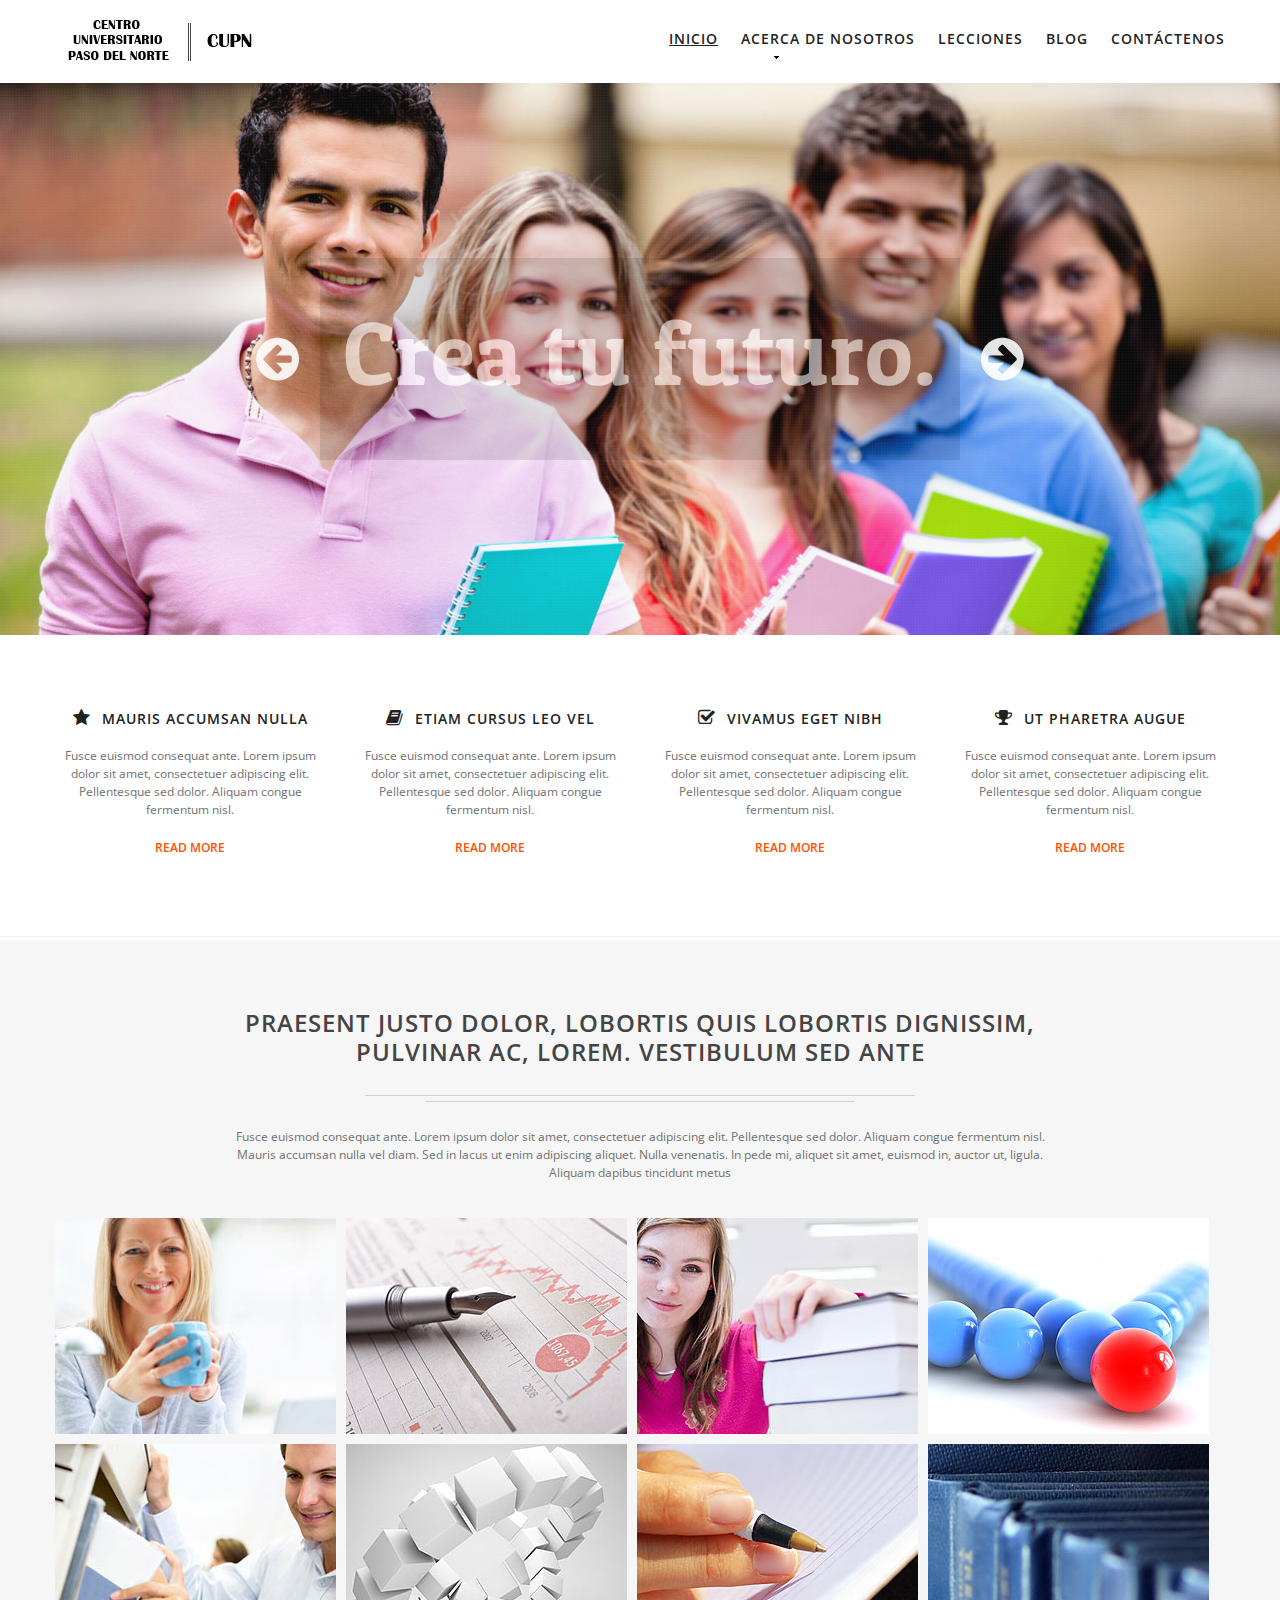
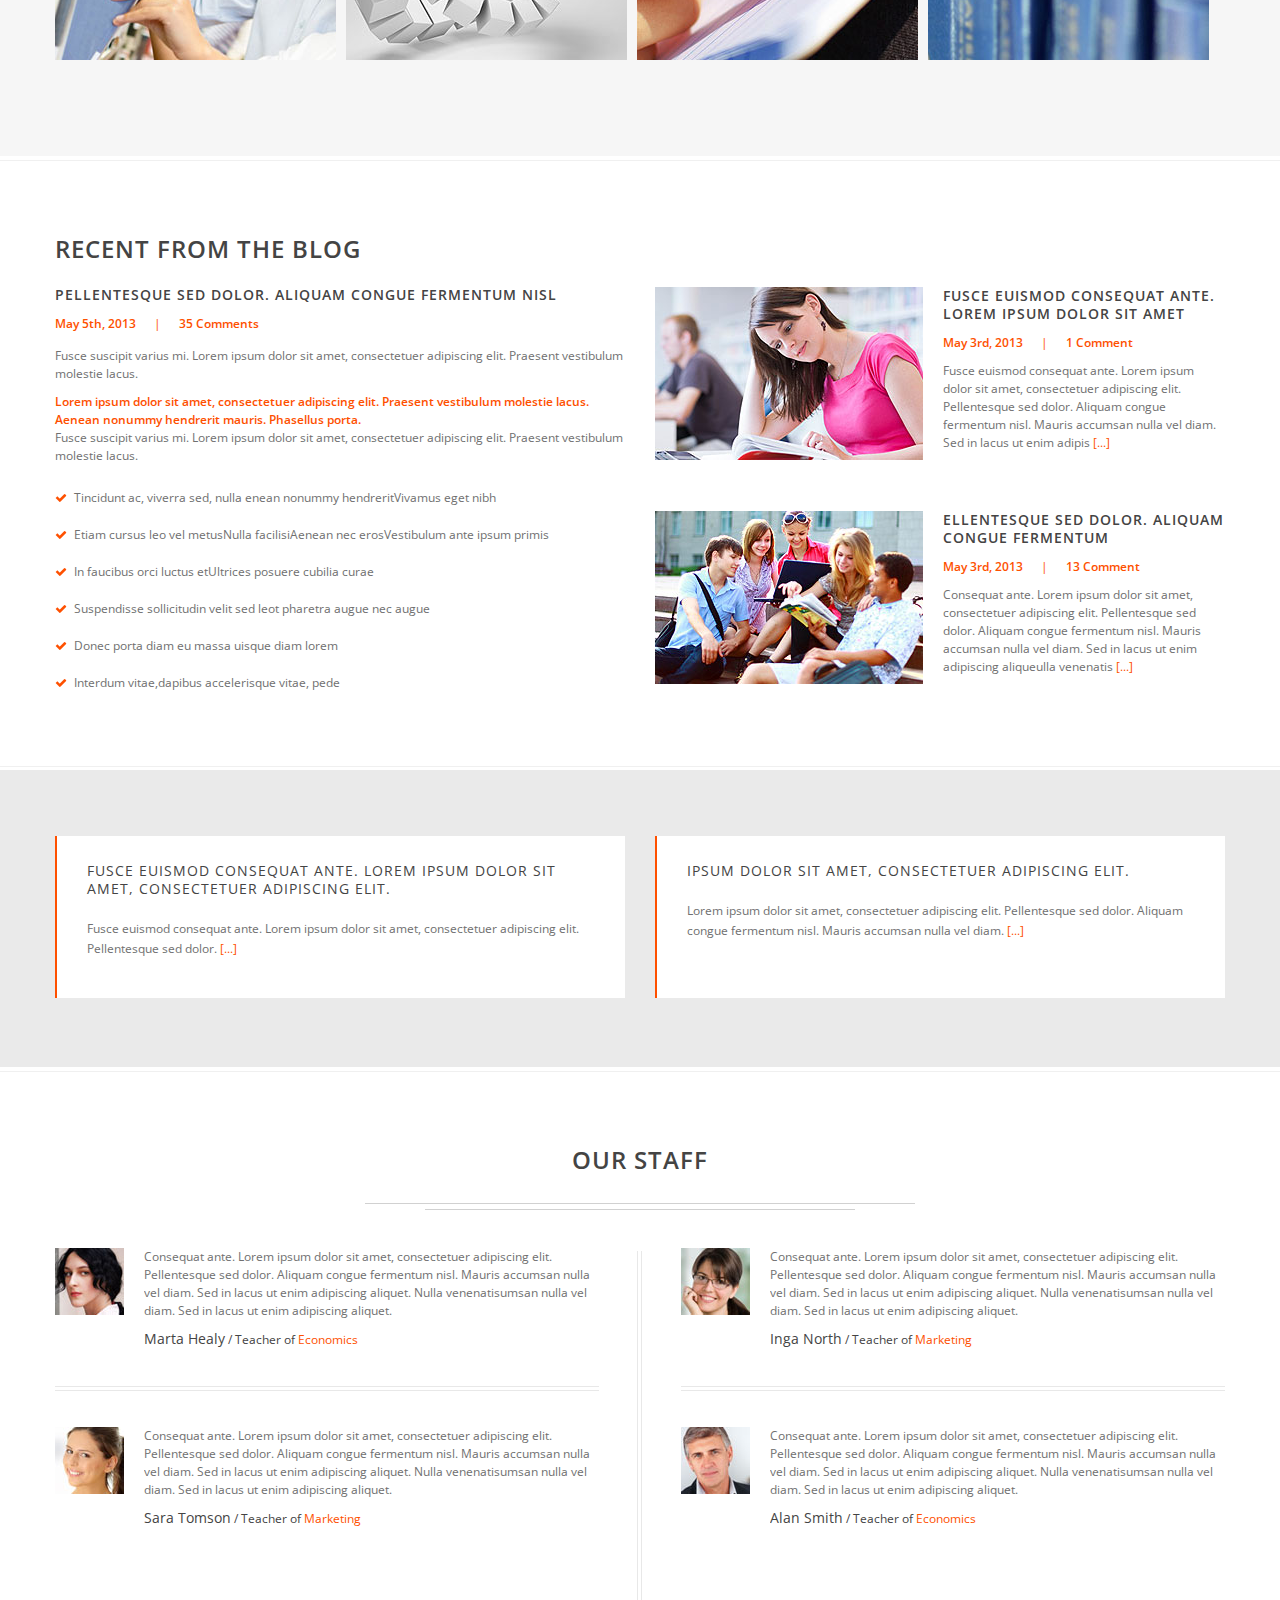
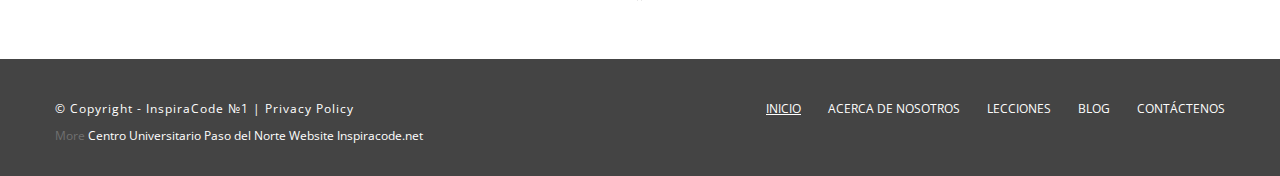
<file: WebPage/index.html>
<!DOCTYPE html>
<html lang="en">
<head>
<title>CUPN</title>
<meta charset="utf-8">
<link rel="icon" href="img/favicon.ico" type="image/x-icon">
<link rel="shortcut icon" href="img/favicon.ico" type="image/x-icon" />
<meta name="description" content="Your description">
<meta name="keywords" content="Your keywords">
<meta name="author" content="Your name">
<meta name = "format-detection" content = "telephone=no" />
<meta name="viewport" content="width=device-width,initial-scale=1.0">
<!--CSS-->
<link rel="stylesheet" href="css/bootstrap.css">
<link rel="stylesheet" href="css/responsive.css">
<link rel="stylesheet" href="css/style.css">
<link rel="stylesheet" href="css/camera.css">
<link rel="stylesheet" href="font/font-awesome.css">
<!--JS-->
<script src="js/jquery.js"></script>
<script src="js/jquery-migrate-1.1.1.js"></script>
<script src="js/superfish.js"></script>
<script src="js/jquery.mobilemenu.js"></script>
<script src="js/jquery.easing.1.3.js"></script>
<script src="js/jquery.ui.totop.js"></script>
<script src="js/jquery.equalheights.js"></script>
<script src="js/camera.js"></script> 
<script>
    $(document).ready(function(){
        jQuery('.camera_wrap').camera();
    });
</script>
<!--[if (gt IE 9)|!(IE)]><!-->
    <script src="js/jquery.mobile.customized.min.js"></script>
<!--<![endif]--> 
<!--[if lt IE 8]>
		<div style='text-align:center'><a href="http://www.microsoft.com/windows/internet-explorer/default.aspx?ocid=ie6_countdown_bannercode"><img src="http://www.theie6countdown.com/img/upgrade.jpg"border="0"alt=""/></a></div>  
<![endif]-->
<!--[if lt IE 9]>
  <link rel="stylesheet" href="css/ie.css">
  <script src="js/html5shiv.js"></script>
    <![endif]-->
</head>
<body>
<div class="global">
<!--header-->
<header>
    <div class="container">
        <div class="row">
            <article class="span12">
                <div class="clearfix">
                    <h1 class="brand"><a href="index.html"><img src="img/logo_1.png" alt=""></a></h1>
                    <div class="navbar navbar_ clearfix">
                        <div class="navbar-inner">      
                            <div class="clearfix">
                                <div class="nav-collapse nav-collapse_">
                                    <ul class="nav sf-menu clearfix">
                                        <li class="active"><a href="index.html">Inicio</a></li> 
                                        <li class="sub-menu"><a href="index-1.html">Acerca de nosotros</a><span></span>
                                            <ul class="submenu">
                                                <li><a href="#">Aliquam congue</a></li>
                                                <li><a href="#">Fermentum nisl<span></span></a>
                                                    <ul class="submenu-1">
                                                        <li><a href="#">Mauris accumsan</a></li>
                                                        <li><a href="#">Nulla vel diam</a></li>
                                                        <li><a href="#">Sed in lacus ut</a></li>
                                                        <li><a href="#">Enim adipiscing</a></li>
                                                        <li><a href="#">Aliquet</a></li>
                                                        <li><a href="#">Nulla venenatis</a></li>
                                                    </ul>
                                                </li>
                                                <li><a href="#">Mauris accumsan</a></li>
                                                <li><a href="#">Nulla vel diam</a></li>
                                                <li><a href="#">Sed in lacus ut</a></li>
                                                <li><a href="#">Enim adipiscing</a></li>
                                            </ul>
                                        </li> 
                                        <li><a href="index-2.html">lecciones</a></li>
                                        <li><a href="index-3.html">Blog</a></li>
                                        <li><a href="index-4.html">Contáctenos</a></li>                  
                                    </ul>
                                </div>                                                                                                                
                            </div>
                        </div>  
                    </div>
                </div>
            </article>
        </div>
    </div>
</header>
<article class="slider">
    <div class="camera_wrap">
         <div data-src="img/picture1.jpg"><div class="camera-caption fadeIn"><div>Crea tu futuro.</div></div></div>
         <div data-src="img/picture2.jpg"><div class="camera-caption fadeIn"><div>Escribe el futuro</div></div></div>
    </div>
</article>
<section class="bannBox">
    <div class="container">
        <div class="row">
            <article class="span12 padTop">
                <div class="row">
                    <article class="span3 thumb-pad0">
                        <div class="thumbnail">
                            <div class="caption">
                                <p class="title"><span class="icon-star"></span>Mauris accumsan nulla</p>
                                <p>Fusce euismod consequat ante. Lorem ipsum dolor sit amet, consectetuer adipiscing elit. Pellentesque sed dolor. Aliquam congue fermentum nisl.</p>
                                <a href="#" class="btn btn-link">read more</a>
                            </div>
                        </div>
                    </article>
                    <article class="span3 thumb-pad0">
                        <div class="thumbnail">
                            <div class="caption">
                                <p class="title"><span class="icon-book"></span>Etiam cursus leo vel</p>
                                <p>Fusce euismod consequat ante. Lorem ipsum dolor sit amet, consectetuer adipiscing elit. Pellentesque sed dolor. Aliquam congue fermentum nisl.</p>
                                <a href="#" class="btn btn-link">read more</a>
                            </div>
                        </div>
                    </article>
                    <article class="span3 thumb-pad0">
                        <div class="thumbnail">
                            <div class="caption">
                                <p class="title"><span class="icon-check"></span>Vivamus eget nibh</p>
                                <p>Fusce euismod consequat ante. Lorem ipsum dolor sit amet, consectetuer adipiscing elit. Pellentesque sed dolor. Aliquam congue fermentum nisl.</p>
                                <a href="#" class="btn btn-link">read more</a>
                            </div>
                        </div>
                    </article>
                    <article class="span3 thumb-pad0">
                        <div class="thumbnail">
                            <div class="caption">
                                <p class="title"><span class="icon-trophy"></span>Ut pharetra augue</p>
                                <p>Fusce euismod consequat ante. Lorem ipsum dolor sit amet, consectetuer adipiscing elit. Pellentesque sed dolor. Aliquam congue fermentum nisl.</p>
                                <a href="#" class="btn btn-link">read more</a>
                            </div>
                        </div>
                    </article>
                </div>
            </article>
         </div>
    </div>
</section>
<section class="recBox">
    <div class="container">
        <div class="row">
            <article class="span12">
                <div class="holder">
                    <h2>Praesent justo dolor, lobortis quis lobortis dignissim,<br>pulvinar ac, lorem. Vestibulum sed ante</h2>
                    <hr class="hr1"><br>
                    <hr class="hr2">
                    <p>Fusce euismod consequat ante. Lorem ipsum dolor sit amet, consectetuer adipiscing elit. Pellentesque sed dolor. Aliquam congue fermentum nisl. <br>Mauris accumsan nulla vel diam. Sed in lacus ut enim adipiscing aliquet. Nulla venenatis. In pede mi, aliquet sit amet, euismod in, auctor ut, ligula. <br>Aliquam dapibus tincidunt metus</p>
                </div>
                <ul class="boxes">
                    <li>
                        <div>
                            <h2>Fusce euismod consequat ante.</h2>
                            <p>Fusce euismod consequat ante. Lorem ipsum dolor sit amet, consectetuer adipiscing elit.</p>
                            <strong></strong>
                            <div>
                                <a href="#" class="icon-ok-sign"></a>
                                <a href="#" class=" icon-info-sign"></a>
                            </div>
                        </div>
                        <figure><img src="img/page1_pic1.jpg" alt=""></figure>
                    </li>
                    <li>
                        <div>
                            <h2>Fusce euismod consequat ante.</h2>
                            <p>Fusce euismod consequat ante. Lorem ipsum dolor sit amet, consectetuer adipiscing elit.</p>
                            <strong></strong>
                            <div>
                                <a href="#" class="icon-ok-sign"></a>
                                <a href="#" class=" icon-info-sign"></a>
                            </div>
                        </div>
                        <figure><img src="img/page1_pic2.jpg" alt=""></figure>
                    </li>
                    <li>
                        <div>
                            <h2>Fusce euismod consequat ante.</h2>
                            <p>Fusce euismod consequat ante. Lorem ipsum dolor sit amet, consectetuer adipiscing elit.</p>
                            <strong></strong>
                            <div>
                                <a href="#" class="icon-ok-sign"></a>
                                <a href="#" class=" icon-info-sign"></a>
                            </div>
                        </div>
                        <figure><img src="img/page1_pic3.jpg" alt=""></figure>
                    </li>
                    <li>
                        <div>
                            <h2>Fusce euismod consequat ante.</h2>
                            <p>Fusce euismod consequat ante. Lorem ipsum dolor sit amet, consectetuer adipiscing elit.</p>
                            <strong></strong>
                            <div>
                                <a href="#" class="icon-ok-sign"></a>
                                <a href="#" class=" icon-info-sign"></a>
                            </div>
                        </div>
                        <figure><img src="img/page1_pic4.jpg" alt=""></figure>
                    </li>
                    <li>
                        <div>
                            <h2>Fusce euismod consequat ante.</h2>
                            <p>Fusce euismod consequat ante. Lorem ipsum dolor sit amet, consectetuer adipiscing elit.</p>
                            <strong></strong>
                            <div>
                                <a href="#" class="icon-ok-sign"></a>
                                <a href="#" class=" icon-info-sign"></a>
                            </div>
                        </div>
                        <figure><img src="img/page1_pic5.jpg" alt=""></figure>
                    </li>
                    <li>
                        <div>
                            <h2>Fusce euismod consequat ante.</h2>
                            <p>Fusce euismod consequat ante. Lorem ipsum dolor sit amet, consectetuer adipiscing elit.</p>
                            <strong></strong>
                            <div>
                                <a href="#" class="icon-ok-sign"></a>
                                <a href="#" class=" icon-info-sign"></a>
                            </div>
                        </div>
                        <figure><img src="img/page1_pic6.jpg" alt=""></figure>
                    </li>
                    <li>
                        <div>
                            <h2>Fusce euismod consequat ante.</h2>
                            <p>Fusce euismod consequat ante. Lorem ipsum dolor sit amet, consectetuer adipiscing elit.</p>
                            <strong></strong>
                            <div>
                                <a href="#" class="icon-ok-sign"></a>
                                <a href="#" class=" icon-info-sign"></a>
                            </div>
                        </div>
                        <figure><img src="img/page1_pic7.jpg" alt=""></figure>
                    </li>
                    <li>
                        <div>
                            <h2>Fusce euismod consequat ante.</h2>
                            <p>Fusce euismod consequat ante. Lorem ipsum dolor sit amet, consectetuer adipiscing elit.</p>
                            <strong></strong>
                            <div>
                                <a href="#" class="icon-ok-sign"></a>
                                <a href="#" class=" icon-info-sign"></a>
                            </div>
                        </div>
                        <figure><img src="img/page1_pic8.jpg" alt=""></figure>
                    </li>
                </ul>
            </article>
        </div>
    </div>
</section>
<section class="blogBox">
    <div class="container">
        <div class="row">
            <article class="span12">
                <div class="row">
                    <article class="span6">
                        <h2>Recent from the blog</h2>
                        <h3>Pellentesque sed dolor. Aliquam congue fermentum nisl</h3>
                        <p class="comment"><a href="#">May 5th, 2013</a><span>|</span><a href="#">35 Comments</a></p>
                        <div class="caption">
                            <p>Fusce suscipit varius mi. Lorem ipsum dolor sit amet, consectetuer adipiscing elit. Praesent vestibulum molestie lacus.</p>
                            <p><em>Lorem ipsum dolor sit amet, consectetuer adipiscing elit. Praesent vestibulum molestie lacus. Aenean nonummy hendrerit mauris. Phasellus porta.</em><br>Fusce suscipit varius mi. Lorem ipsum dolor sit amet, consectetuer adipiscing elit. Praesent vestibulum molestie lacus.</p>
                        </div>
                        <ul class="list1">
                            <li><a href="#">Tincidunt ac, viverra sed, nulla enean nonummy hendreritVivamus eget nibh</a></li>
                            <li><a href="#">Etiam cursus leo vel metusNulla facilisiAenean nec erosVestibulum ante ipsum primis</a></li>
                            <li><a href="#">In faucibus orci luctus etUltrices posuere cubilia curae</a></li>
                            <li><a href="#">Suspendisse sollicitudin velit sed leot pharetra augue nec augue</a></li>
                            <li><a href="#">Donec porta diam eu massa uisque diam lorem</a></li>
                            <li><a href="#">Interdum vitae,dapibus accelerisque vitae, pede</a></li>
                        </ul>
                    </article>
                    <article class="span6">
                        <ul class="list2">
                            <li>
                                <figure><img src="img/page1_pic9.jpg" alt=""></figure>
                                <div class="extra-wrap">
                                    <h3>Fusce euismod consequat ante. Lorem ipsum dolor sit amet</h3>
                                    <p class="comment"><a href="#">May 3rd, 2013</a><span>|</span><a href="#">1 Comment</a></p>
                                    <p>Fusce euismod consequat ante. Lorem ipsum dolor sit amet, consectetuer adipiscing elit. Pellentesque sed dolor. Aliquam congue fermentum nisl. Mauris accumsan nulla vel diam. Sed in lacus ut enim adipis <a href="#">[...]</a></p>
                                </div>
                            </li>
                            <li>
                                <figure><img src="img/page1_pic10.jpg" alt=""></figure>
                                <div class="extra-wrap">
                                    <h3>ellentesque sed dolor. Aliquam congue fermentum</h3>
                                    <p class="comment"><a href="#">May 3rd, 2013</a><span>|</span><a href="#">13 Comment</a></p>
                                    <p>Consequat ante. Lorem ipsum dolor sit amet, consectetuer adipiscing elit. Pellentesque sed dolor. Aliquam congue fermentum nisl. Mauris accumsan nulla vel diam. Sed in lacus ut enim adipiscing aliqueulla venenatis <a href="#">[...]</a></p>
                                </div>
                            </li>
                        </ul>
                    </article>
                </div>
            </article>
        </div>
    </div>
</section>
<section class="boxBox">
    <div class="container">
        <div class="row">
            <article class="span12">
                <div class="row">
                    <article class="span6">
                        <div class="wBox">
                            <div class="maxheight">
                                <h3>Fusce euismod consequat ante. Lorem ipsum dolor sit amet, consectetuer adipiscing elit.</h3>
                                <p>Fusce euismod consequat ante. Lorem ipsum dolor sit amet, consectetuer adipiscing elit. Pellentesque sed dolor. <a href="#">[...]</a></p>
                            </div>
                        </div>
                    </article>
                    <article class="span6">
                        <div class="wBox">
                            <div class="maxheight">
                                <h3>ipsum dolor sit amet, consectetuer adipiscing elit. </h3>
                                <p>Lorem ipsum dolor sit amet, consectetuer adipiscing elit. Pellentesque sed dolor. Aliquam congue fermentum nisl. Mauris accumsan nulla vel diam. <a href="#">[...]</a></p>
                            </div>
                        </div>
                    </article>
                </div>
            </article>
        </div>
    </div>
</section>
<section class="staffBox">
    <div class="container">
        <div class="row">
            <article class="span12">
                <div class="holder">
                    <h2>Our staff</h2>
                    <hr class="hr1"><br>
                    <hr class="hr2">
                </div>
                <div class="row">
                    <section>
                        <div class="span6 afterBox">
                            <ul class="list3 padRight">
                                <li>
                                    <figure><img src="img/page1_pic11.jpg" alt=""></figure>
                                    <div class="extra-wrap">
                                        <p>Consequat ante. Lorem ipsum dolor sit amet, consectetuer adipiscing elit. Pellentesque sed dolor. Aliquam congue fermentum nisl. Mauris accumsan nulla vel diam. Sed in lacus ut enim adipiscing aliquet. Nulla venenatisumsan nulla vel diam. Sed in lacus ut enim adipiscing aliquet.</p>
                                        <p class="lnk"><i>Marta Healy</i> / Teacher of <a href="#">Economics</a></p>
                                    </div>
                                </li>
                                <li>
                                    <figure><img src="img/page1_pic12.jpg" alt=""></figure>
                                    <div class="extra-wrap">
                                        <p>Consequat ante. Lorem ipsum dolor sit amet, consectetuer adipiscing elit. Pellentesque sed dolor. Aliquam congue fermentum nisl. Mauris accumsan nulla vel diam. Sed in lacus ut enim adipiscing aliquet. Nulla venenatisumsan nulla vel diam. Sed in lacus ut enim adipiscing aliquet.</p>
                                        <p class="lnk"><i>Sara Tomson</i> / Teacher of <a href="#">Marketing</a></p>
                                    </div>
                                </li>
                            </ul>
                        </div>
                        <div class="span6">
                            <ul class="list3 padLeft">
                                <li>
                                    <figure><img src="img/page1_pic13.jpg" alt=""></figure>
                                    <div class="extra-wrap">
                                        <p>Consequat ante. Lorem ipsum dolor sit amet, consectetuer adipiscing elit. Pellentesque sed dolor. Aliquam congue fermentum nisl. Mauris accumsan nulla vel diam. Sed in lacus ut enim adipiscing aliquet. Nulla venenatisumsan nulla vel diam. Sed in lacus ut enim adipiscing aliquet.</p>
                                        <p class="lnk"><i>Inga North</i> / Teacher of <a href="#">Marketing</a></p>
                                    </div>
                                </li>
                                <li>
                                    <figure><img src="img/page1_pic14.jpg" alt=""></figure>
                                    <div class="extra-wrap">
                                        <p>Consequat ante. Lorem ipsum dolor sit amet, consectetuer adipiscing elit. Pellentesque sed dolor. Aliquam congue fermentum nisl. Mauris accumsan nulla vel diam. Sed in lacus ut enim adipiscing aliquet. Nulla venenatisumsan nulla vel diam. Sed in lacus ut enim adipiscing aliquet.</p>
                                        <p class="lnk"><i>Alan Smith</i> / Teacher of <a href="#">Economics</a></p>
                                    </div>
                                </li>
                            </ul>
                        </div>
                </section>
                </div>
            </article>
        </div>
    </div>
</section>
</div>
<!--footer-->
<footer>
    <div class="container">
        <div class="row">
            <article class="span6 pull-right">
                <ul id="foo_menu">
                    <li class="active"><a href="index.html">inicio</a></li>
                    <li><a href="index-1.html">acerca de nosotros</a></li>
                    <li><a href="index-2.html">lecciones</a></li>
                    <li><a href="index-3.html">blog</a></li>
                    <li><a href="index-4.html">contáctenos</a></li>
                </ul>
            </article>
            <article class="span6 pull-left">
                <p>&copy; Copyright - InspiraCode &#8470;1 | <br><a href="index-5.html">Privacy Policy</a></p>
            </article>
        </div>
        More <a rel="nofollow" href="http://centrouniversitariopasodelnorte.com/" target="_blank">Centro Universitario Paso del Norte Website Inspiracode.net</a>
    </div>   
</footer>
<script type="text/javascript" src="js/bootstrap.js"></script>
<script>
    $('.boxes li').hover(function(){
        $(this).find('div').stop().animate({top:0},350, "easeOutSine");	 
            }, function(){
                $(this).find('div').stop().animate({top:255},350, "easeOutSine");				 
    })
</script>
</body>
</html>
</file>
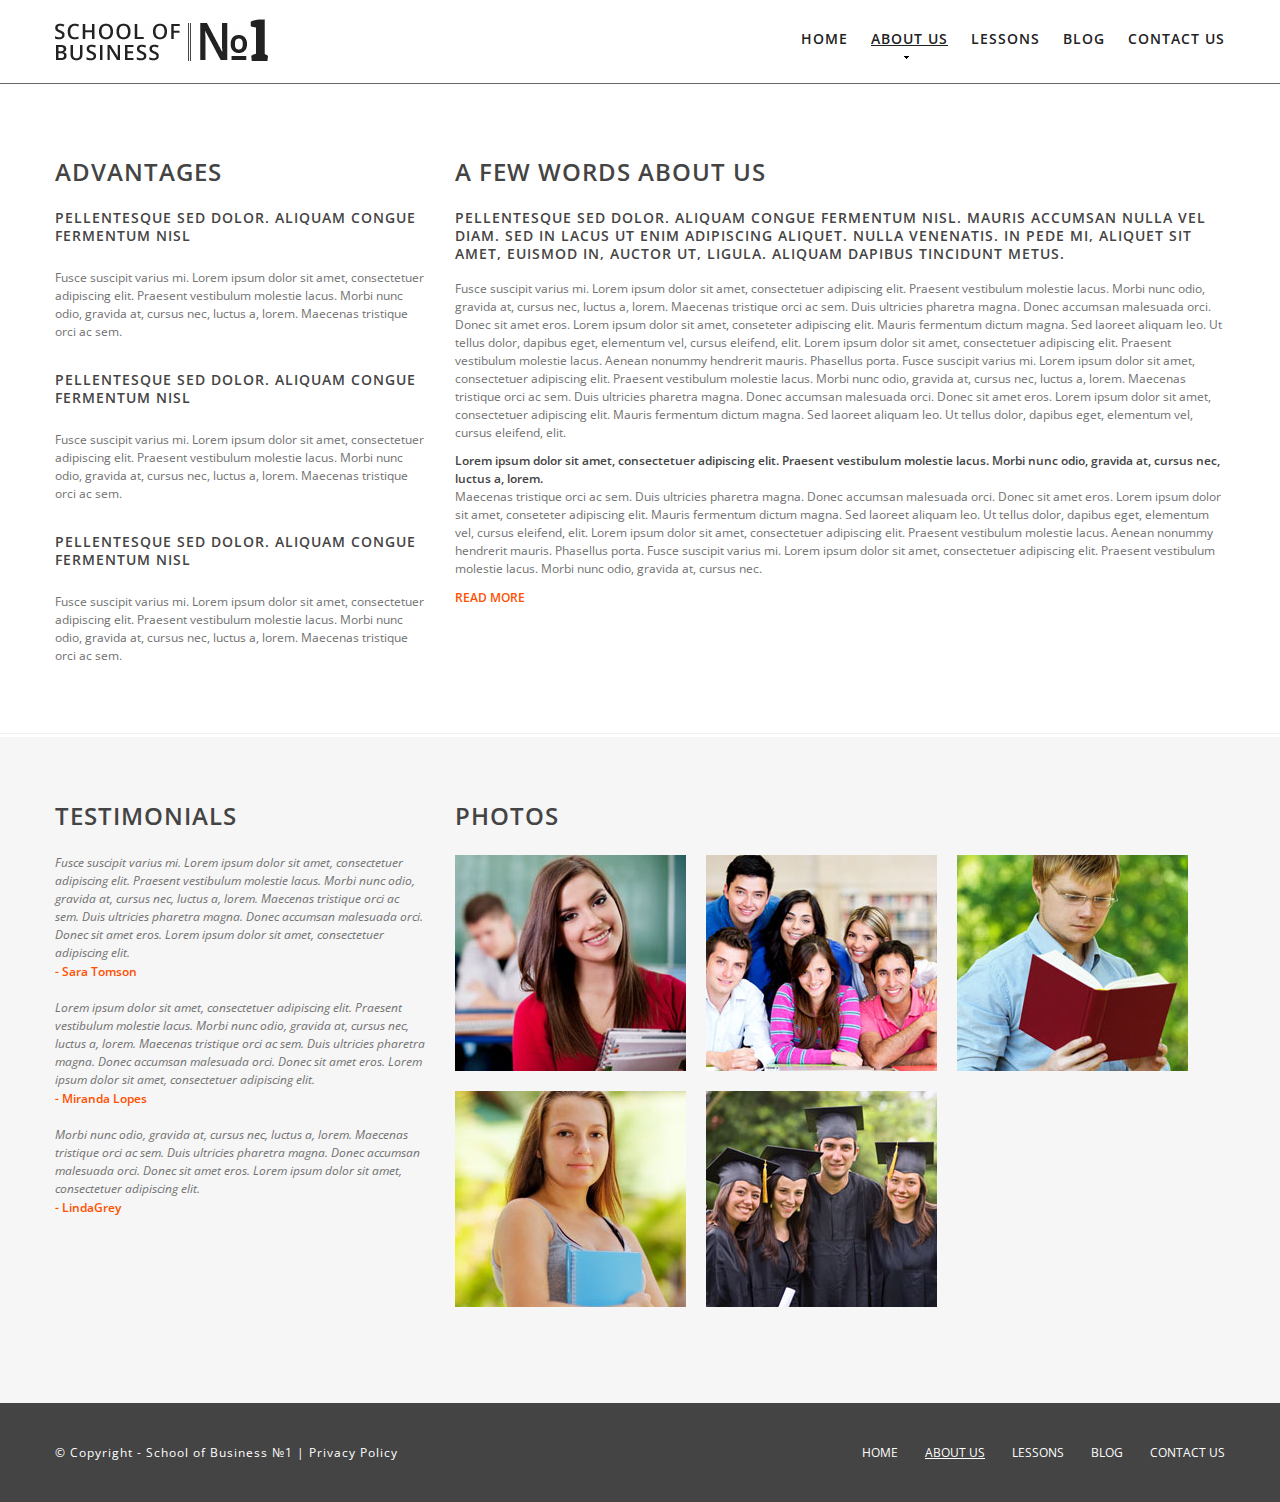
<file: WebPage/index-1.html>
<!DOCTYPE html>
<html lang="en">
<head>
<title>About us</title>
<meta charset="utf-8">
<link rel="icon" href="img/favicon.ico" type="image/x-icon">
<link rel="shortcut icon" href="img/favicon.ico" type="image/x-icon" />
<meta name="description" content="Your description">
<meta name="keywords" content="Your keywords">
<meta name="author" content="Your name">
<meta name = "format-detection" content = "telephone=no" />
<meta name="viewport" content="width=device-width,initial-scale=1.0">
<!--CSS-->
<link rel="stylesheet" href="css/bootstrap.css">
<link rel="stylesheet" href="css/responsive.css">
<link rel="stylesheet" href="css/style.css">
<link rel="stylesheet" href="css/touchTouch.css">
 <!--JS-->   
<script src="js/jquery.js"></script>
<script src="js/jquery-migrate-1.1.1.js"></script>
<script src="js/superfish.js"></script>
<script src="js/jquery.mobilemenu.js"></script>
<script src="js/jquery.easing.1.3.js"></script>
<script src="js/jquery.ui.totop.js"></script>
<script src="js/jquery.equalheights.js"></script>
<script src="js/touchTouch.jquery.js"></script>
<script src="js/jquery.mousewheel.min.js"></script>
<script src="js/jquery.touchSwipe.min.js"></script>
<script>
   $(window).load(function() {
     // Initialize the gallery
    $('.thumb-pad2 figure a').touchTouch();
  });
</script>
<!--[if lt IE 8]>
		<div style='text-align:center'><a href="http://www.microsoft.com/windows/internet-explorer/default.aspx?ocid=ie6_countdown_bannercode"><img src="http://www.theie6countdown.com/img/upgrade.jpg"border="0"alt=""/></a></div>  
<![endif]-->
<!--[if lt IE 9]>
  <link rel="stylesheet" href="css/ie.css">
  <script src="js/html5shiv.js"></script>
<![endif]-->
</head>
<body>
<div class="global">
<!--header-->
<header class="indent">
    <div class="container">
        <div class="row">
            <article class="span12">
                <div class="clearfix">
                    <h1 class="brand"><a href="index.html"><img src="img/logo.png" alt=""></a></h1>
                    <div class="navbar navbar_ clearfix">
                        <div class="navbar-inner">      
                            <div class="clearfix">
                                <div class="nav-collapse nav-collapse_">
                                    <ul class="nav sf-menu clearfix">
                                        <li><a href="index.html">Home</a></li> 
                                        <li class="sub-menu active"><a href="index-1.html">about us</a><span></span>
                                            <ul class="submenu">
                                                <li><a href="#">Aliquam congue</a></li>
                                                <li><a href="#">Fermentum nisl<span></span></a>
                                                    <ul class="submenu-1">
                                                        <li><a href="#">Mauris accumsan</a></li>
                                                        <li><a href="#">Nulla vel diam</a></li>
                                                        <li><a href="#">Sed in lacus ut</a></li>
                                                        <li><a href="#">Enim adipiscing</a></li>
                                                        <li><a href="#">Aliquet</a></li>
                                                        <li><a href="#">Nulla venenatis</a></li>
                                                    </ul>
                                                </li>
                                                <li><a href="#">Mauris accumsan</a></li>
                                                <li><a href="#">Nulla vel diam</a></li>
                                                <li><a href="#">Sed in lacus ut</a></li>
                                                <li><a href="#">Enim adipiscing</a></li>
                                            </ul>
                                        </li> 
                                        <li><a href="index-2.html">lessons</a></li>
                                        <li><a href="index-3.html">Blog</a></li>
                                        <li><a href="index-4.html">Contact us</a></li>                  
                                    </ul>
                                </div>                                                                                                                
                            </div>
                        </div>  
                    </div>
                </div>
            </article>
        </div>
    </div>
</header>
<!--content-->
<section class="aboutBox">
    <div class="container">
        <div class="row">
            <article class="span12">
                <div class="row">
                    <article class="span4">
                        <h2>advantages</h2>
                        <ul class="list5">
                            <li>
                                <h3>Pellentesque sed dolor. Aliquam congue fermentum nisl</h3>
                                <p>Fusce suscipit varius mi. Lorem ipsum dolor sit amet, consectetuer adipiscing elit. Praesent vestibulum molestie lacus. Morbi nunc odio, gravida at, cursus nec, luctus a, lorem. Maecenas tristique orci ac sem.</p>
                            </li>
                            <li>
                                <h3>Pellentesque sed dolor. Aliquam congue fermentum nisl</h3>
                                <p>Fusce suscipit varius mi. Lorem ipsum dolor sit amet, consectetuer adipiscing elit. Praesent vestibulum molestie lacus. Morbi nunc odio, gravida at, cursus nec, luctus a, lorem. Maecenas tristique orci ac sem.</p>
                            </li>
                            <li>
                                <h3>Pellentesque sed dolor. Aliquam congue fermentum nisl</h3>
                                <p>Fusce suscipit varius mi. Lorem ipsum dolor sit amet, consectetuer adipiscing elit. Praesent vestibulum molestie lacus. Morbi nunc odio, gravida at, cursus nec, luctus a, lorem. Maecenas tristique orci ac sem.</p>
                            </li>
                        </ul>
                    </article>
                    <article class="span8">
                        <div class="about-box">
                            <h2>a few words about us</h2>
                            <h3>Pellentesque sed dolor. Aliquam congue fermentum nisl. Mauris accumsan nulla vel diam. Sed in lacus ut enim adipiscing aliquet. Nulla venenatis. In pede mi, aliquet sit amet, euismod in, auctor ut, ligula. Aliquam dapibus tincidunt metus.</h3>
                            <p>Fusce suscipit varius mi. Lorem ipsum dolor sit amet, consectetuer adipiscing elit. Praesent vestibulum molestie lacus. Morbi nunc odio, gravida at, cursus nec, luctus a, lorem. Maecenas tristique orci ac sem. Duis ultricies pharetra magna. Donec accumsan malesuada orci. Donec sit amet eros. Lorem ipsum dolor sit amet, conseteter adipiscing elit. Mauris fermentum dictum magna. Sed laoreet aliquam leo. Ut tellus dolor, dapibus eget, elementum vel, cursus eleifend, elit. Lorem ipsum dolor sit amet, consectetuer adipiscing elit. Praesent vestibulum molestie lacus. Aenean nonummy hendrerit mauris. Phasellus porta. Fusce suscipit varius mi. Lorem ipsum dolor sit amet, consectetuer adipiscing elit. Praesent vestibulum molestie lacus. Morbi nunc odio, gravida at, cursus nec, luctus a, lorem. Maecenas tristique orci ac sem. Duis ultricies pharetra magna. Donec accumsan malesuada orci. Donec sit amet eros. Lorem ipsum dolor sit amet, consectetuer adipiscing elit. Mauris fermentum dictum magna. Sed laoreet aliquam leo. Ut tellus dolor, dapibus eget, elementum vel, cursus eleifend, elit.</p>
                            <p><strong>Lorem ipsum dolor sit amet, consectetuer adipiscing elit. Praesent vestibulum molestie lacus. Morbi nunc odio, gravida at, cursus nec, luctus a, lorem.</strong><br>Maecenas tristique orci ac sem. Duis ultricies pharetra magna. Donec accumsan malesuada orci. Donec sit amet eros. Lorem ipsum dolor sit amet, conseteter adipiscing elit. Mauris fermentum dictum magna. Sed laoreet aliquam leo. Ut tellus dolor, dapibus eget, elementum vel, cursus eleifend, elit. Lorem ipsum dolor sit amet, consectetuer adipiscing elit. Praesent vestibulum molestie lacus. Aenean nonummy hendrerit mauris. Phasellus porta. Fusce suscipit varius mi. Lorem ipsum dolor sit amet, consectetuer adipiscing elit. Praesent vestibulum molestie lacus. Morbi nunc odio, gravida at, cursus nec.</p>
                            <a href="#" class="btn btn-link">read more</a>
                        </div>
                    </article>
                </div>
            </article>
        </div>
    </div>
</section>
<section class="testimonialsBox">
    <div class="container">
        <div class="row">
            <article class="span12">
                <div class="row">
                    <article class="span4">
                        <h2>testimonials</h2>
                        <ul class="list4">
                            <li>
                                <p>Fusce suscipit varius mi. Lorem ipsum dolor sit amet, consectetuer adipiscing elit. Praesent vestibulum molestie lacus. Morbi nunc odio, gravida at, cursus nec, luctus a, lorem. Maecenas tristique orci ac sem. Duis ultricies pharetra magna. Donec accumsan malesuada orci. Donec sit amet eros. Lorem ipsum dolor sit amet, consectetuer adipiscing elit.</p>
                                <a href="#">- Sara Tomson</a>
                            </li>
                            <li>
                                <p>Lorem ipsum dolor sit amet, consectetuer adipiscing elit. Praesent vestibulum molestie lacus. Morbi nunc odio, gravida at, cursus nec, luctus a, lorem. Maecenas tristique orci ac sem. Duis ultricies pharetra magna. Donec accumsan malesuada orci. Donec sit amet eros. Lorem ipsum dolor sit amet, consectetuer adipiscing elit.</p>
                                <a href="#">- Miranda Lopes</a>
                            </li>
                            <li>
                                <p>Morbi nunc odio, gravida at, cursus nec, luctus a, lorem. Maecenas tristique orci ac sem. Duis ultricies pharetra magna. Donec accumsan malesuada orci. Donec sit amet eros. Lorem ipsum dolor sit amet, consectetuer adipiscing elit.</p>
                                <a href="#">- LindaGrey</a>
                            </li>
                        </ul>
                    </article>
                    <article class="span8 about1Box">
                        <h2>photos</h2>
                           <div class="thumb1Box"> 
                                <article class="box-thumb1">
                                    <div class="thumb-pad2">
                                        <div class="thumbnail">
                                            <figure><a href="img/img1.jpg"><img src="img/page2_pic1.jpg" alt=""></a></figure>
                                        </div>
                                    </div>                           
                                </article>
                                <article class="box-thumb1">
                                    <div class="thumb-pad2">
                                        <div class="thumbnail">
                                            <figure><a href="img/img2.jpg"><img src="img/page2_pic2.jpg" alt=""></a></figure>
                                        </div>
                                    </div>                           
                                </article>
                                <article class="box-thumb1">
                                    <div class="thumb-pad2">
                                        <div class="thumbnail">
                                            <figure><a href="img/img3.jpg"><img src="img/page2_pic3.jpg" alt=""></a></figure>
                                        </div>
                                    </div>                           
                                </article>
                                <article class="box-thumb1">
                                    <div class="thumb-pad2">
                                        <div class="thumbnail">
                                            <figure><a href="img/img4.jpg"><img src="img/page2_pic4.jpg" alt=""></a></figure>
                                        </div>
                                    </div>                           
                                </article>
                                <article class="box-thumb1">
                                    <div class="thumb-pad2">
                                        <div class="thumbnail">
                                            <figure><a href="img/img5.jpg"><img src="img/page2_pic5.jpg" alt=""></a></figure>
                                        </div>
                                    </div>                           
                                </article>
                            </div>
                    </article>
                </div>
            </article>
        </div>
    </div>
</section>
</div>
<!--footer-->
<footer>
    <div class="container">
        <div class="row">
            <article class="span6 pull-right">
                <ul id="foo_menu">
                    <li><a href="index.html">home</a></li>
                    <li class="active"><a href="index-1.html">about us</a></li>
                    <li><a href="index-2.html">lessons</a></li>
                    <li><a href="index-3.html">blog</a></li>
                    <li><a href="index-4.html">contact us</a></li>
                </ul>
            </article>
            <article class="span6 pull-left">
                <p>&copy; Copyright - School of Business &#8470;1 | <br><a href="index-5.html">Privacy Policy</a></p>
            </article>
        </div>
    </div>   
</footer>
<script src="js/bootstrap.js"></script>
<script>
    $('.thumbnail figure a').hover(function(){
        $(this).stop().animate({opacity:0.5},350, "easeOutSine");		 
            }, function(){
        $(this).stop().animate({opacity:1},350, "easeOutSine");						 
    })
</script>
</body>
</html>
</file>
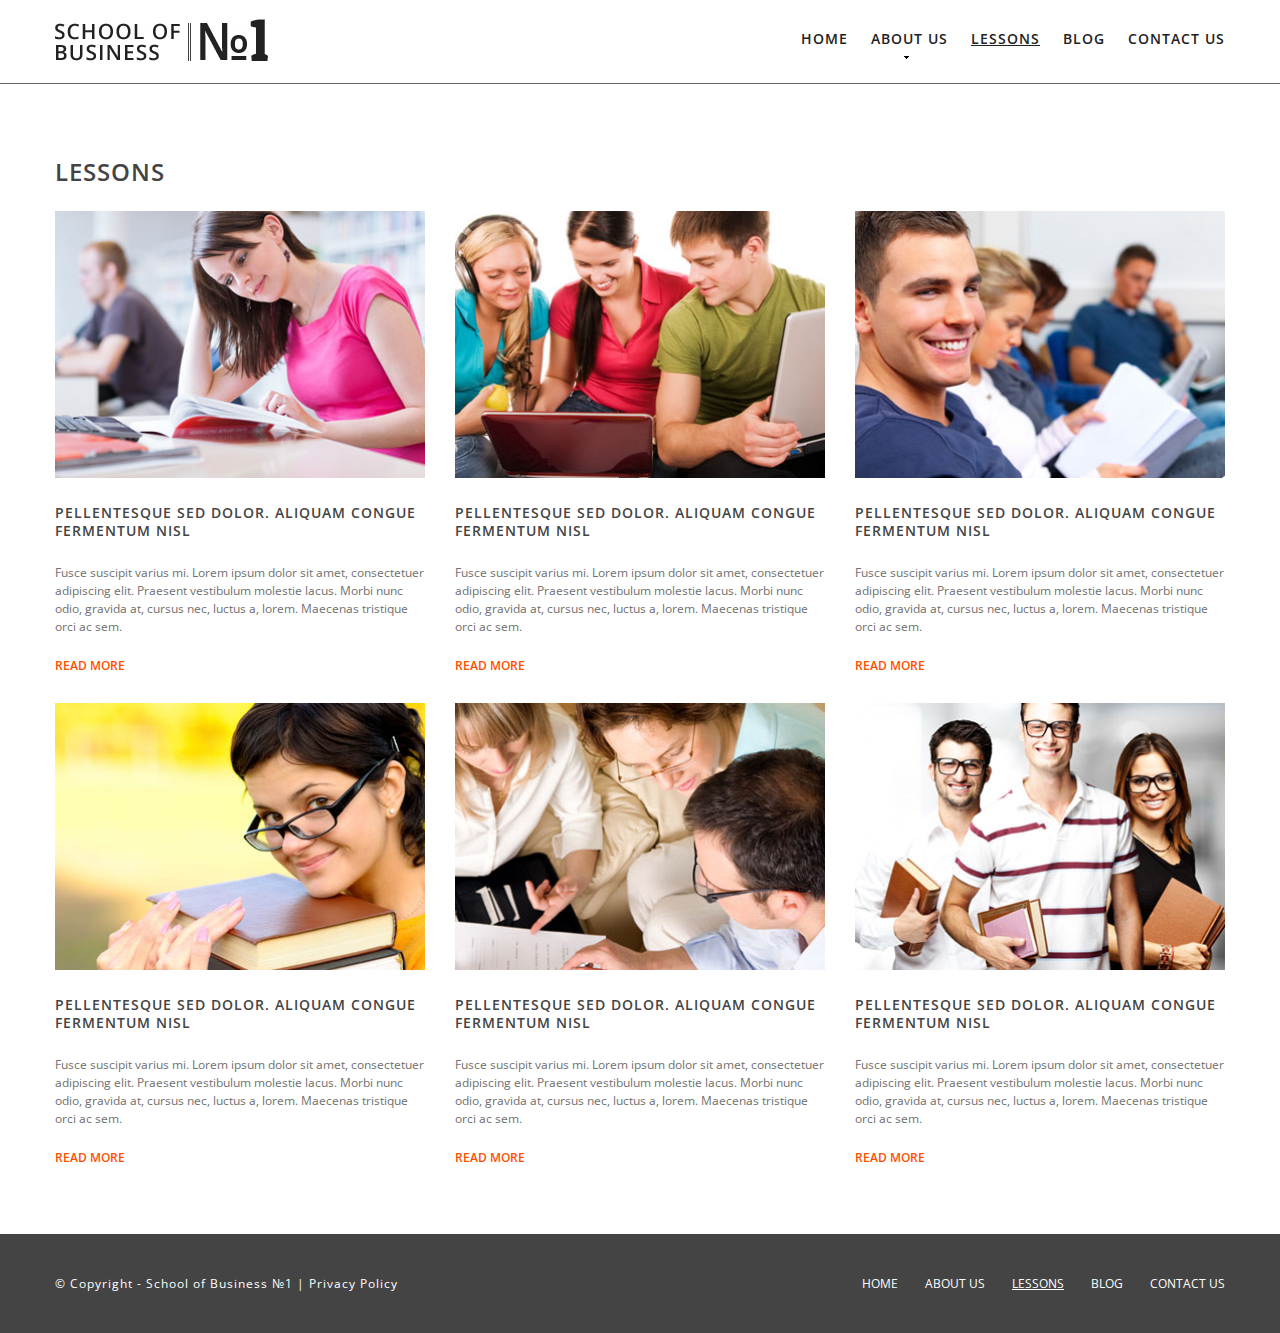
<file: WebPage/index-2.html>
<!DOCTYPE html>
<html lang="en">
<head>
<title>Lessons</title>
<meta charset="utf-8">
<link rel="icon" href="img/favicon.ico" type="image/x-icon">
<link rel="shortcut icon" href="img/favicon.ico" type="image/x-icon" />
<meta name="description" content="Your description">
<meta name="keywords" content="Your keywords">
<meta name="author" content="Your name">
<meta name = "format-detection" content = "telephone=no" />
<meta name="viewport" content="width=device-width,initial-scale=1.0">
<!--CSS-->
<link rel="stylesheet" href="css/bootstrap.css">
<link rel="stylesheet" href="css/responsive.css">
<link rel="stylesheet" href="css/style.css">
<!--JS-->
<script src="js/jquery.js"></script>
<script src="js/jquery-migrate-1.1.1.js"></script>
<script src="js/superfish.js"></script>
<script src="js/jquery.mobilemenu.js"></script>
<script src="js/jquery.easing.1.3.js"></script>
<script src="js/jquery.ui.totop.js"></script> 
<script src="js/jquery.equalheights.js"></script>
<!--[if lt IE 8]>
		<div style='text-align:center'><a href="http://www.microsoft.com/windows/internet-explorer/default.aspx?ocid=ie6_countdown_bannercode"><img src="http://www.theie6countdown.com/img/upgrade.jpg"border="0"alt=""/></a></div>  
<![endif]-->
<!--[if lt IE 9]>
  <link rel="stylesheet" href="css/ie.css">
  <script src="js/html5shiv.js"></script>
<![endif]-->
</head>
<body>
<div class="global">
<!--header-->
<header class="indent">
    <div class="container">
        <div class="row">
            <article class="span12">
                <div class="clearfix">
                    <h1 class="brand"><a href="index.html"><img src="img/logo.png" alt=""></a></h1>
                    <div class="navbar navbar_ clearfix">
                        <div class="navbar-inner">      
                            <div class="clearfix">
                                <div class="nav-collapse nav-collapse_">
                                    <ul class="nav sf-menu clearfix">
                                        <li><a href="index.html">Home</a></li> 
                                        <li class="sub-menu"><a href="index-1.html">about us</a><span></span>
                                            <ul class="submenu">
                                                <li><a href="#">Aliquam congue</a></li>
                                                <li><a href="#">Fermentum nisl<span></span></a>
                                                    <ul class="submenu-1">
                                                        <li><a href="#">Mauris accumsan</a></li>
                                                        <li><a href="#">Nulla vel diam</a></li>
                                                        <li><a href="#">Sed in lacus ut</a></li>
                                                        <li><a href="#">Enim adipiscing</a></li>
                                                        <li><a href="#">Aliquet</a></li>
                                                        <li><a href="#">Nulla venenatis</a></li>
                                                    </ul>
                                                </li>
                                                <li><a href="#">Mauris accumsan</a></li>
                                                <li><a href="#">Nulla vel diam</a></li>
                                                <li><a href="#">Sed in lacus ut</a></li>
                                                <li><a href="#">Enim adipiscing</a></li>
                                            </ul>
                                        </li> 
                                        <li class="active"><a href="index-2.html">lessons</a></li>
                                        <li><a href="index-3.html">Blog</a></li>
                                        <li><a href="index-4.html">Contact us</a></li>                  
                                    </ul>
                                </div>                                                                                                                
                            </div>
                        </div>  
                    </div>
                </div>
            </article>
        </div>
    </div>
</header>
<!--content-->
    <div class="container">
        <div class="row">
            <article class="span12">
            <h2>Lessons</h2>
            <div class="row">
                <ul class="thumb-pad3">
                    <li class="span4 thumbnail maxheight1">
                        <figure><img src="img/page3_pic1.jpg" alt=""></figure>
                        <div class="caption">
                            <h3>Pellentesque sed dolor. Aliquam congue fermentum nisl</h3>
                            <p>Fusce suscipit varius mi. Lorem ipsum dolor sit amet, consectetuer adipiscing elit. Praesent vestibulum molestie lacus. Morbi nunc odio, gravida at, cursus nec, luctus a, lorem. Maecenas tristique orci ac sem.</p>
                            <a href="#" class="btn btn-link">read more</a>
                        </div>
                    </li>
                    <li class="span4 thumbnail maxheight1">
                        <figure><img src="img/page3_pic2.jpg" alt=""></figure>
                        <div class="caption">
                            <h3>Pellentesque sed dolor. Aliquam congue fermentum nisl</h3>
                            <p>Fusce suscipit varius mi. Lorem ipsum dolor sit amet, consectetuer adipiscing elit. Praesent vestibulum molestie lacus. Morbi nunc odio, gravida at, cursus nec, luctus a, lorem. Maecenas tristique orci ac sem.</p>
                            <a href="#" class="btn btn-link">read more</a>
                        </div>
                    </li>
                    <li class="span4 thumbnail maxheight1">
                        <figure><img src="img/page3_pic3.jpg" alt=""></figure>
                        <div class="caption">
                            <h3>Pellentesque sed dolor. Aliquam congue fermentum nisl</h3>
                            <p>Fusce suscipit varius mi. Lorem ipsum dolor sit amet, consectetuer adipiscing elit. Praesent vestibulum molestie lacus. Morbi nunc odio, gravida at, cursus nec, luctus a, lorem. Maecenas tristique orci ac sem.</p>
                            <a href="#" class="btn btn-link">read more</a>
                        </div>
                    </li>
                    <li class="span4 thumbnail maxheight1">
                        <figure><img src="img/page3_pic4.jpg" alt=""></figure>
                        <div class="caption">
                            <h3>Pellentesque sed dolor. Aliquam congue fermentum nisl</h3>
                            <p>Fusce suscipit varius mi. Lorem ipsum dolor sit amet, consectetuer adipiscing elit. Praesent vestibulum molestie lacus. Morbi nunc odio, gravida at, cursus nec, luctus a, lorem. Maecenas tristique orci ac sem.</p>
                            <a href="#" class="btn btn-link">read more</a>
                        </div>
                    </li>
                    <li class="span4 thumbnail maxheight1">
                        <figure><img src="img/page3_pic5.jpg" alt=""></figure>
                        <div class="caption">
                            <h3>Pellentesque sed dolor. Aliquam congue fermentum nisl</h3>
                            <p>Fusce suscipit varius mi. Lorem ipsum dolor sit amet, consectetuer adipiscing elit. Praesent vestibulum molestie lacus. Morbi nunc odio, gravida at, cursus nec, luctus a, lorem. Maecenas tristique orci ac sem.</p>
                            <a href="#" class="btn btn-link">read more</a>
                        </div>
                    </li>
                    <li class="span4 thumbnail maxheight1">
                        <figure><img src="img/page3_pic6.jpg" alt=""></figure>
                        <div class="caption">
                            <h3>Pellentesque sed dolor. Aliquam congue fermentum nisl</h3>
                            <p>Fusce suscipit varius mi. Lorem ipsum dolor sit amet, consectetuer adipiscing elit. Praesent vestibulum molestie lacus. Morbi nunc odio, gravida at, cursus nec, luctus a, lorem. Maecenas tristique orci ac sem.</p>
                            <a href="#" class="btn btn-link">read more</a>
                        </div>
                    </li>
                </ul>
            </div>
         </article>
         </div>
    </div>
</div>
<!--footer-->
<footer>
    <div class="container">
        <div class="row">
            <article class="span6 pull-right">
                <ul id="foo_menu">
                    <li><a href="index.html">home</a></li>
                    <li><a href="index-1.html">about us</a></li>
                    <li class="active"><a href="index-2.html">lessons</a></li>
                    <li><a href="index-3.html">blog</a></li>
                    <li><a href="index-4.html">contact us</a></li>
                </ul>
            </article>
            <article class="span6 pull-left">
                <p>&copy; Copyright - School of Business &#8470;1 | <br><a href="index-5.html">Privacy Policy</a></p>
            </article>
        </div>
    </div>   
</footer>
<script type="text/javascript" src="js/bootstrap.js"></script>
<script>
    $('.thumbnail figure a').hover(function(){
        $(this).stop().animate({opacity:0.7},350, "easeOutSine");		 
            }, function(){
        $(this).stop().animate({opacity:1},350, "easeOutSine");						 
    })
</script>
</body>
</html>
</file>
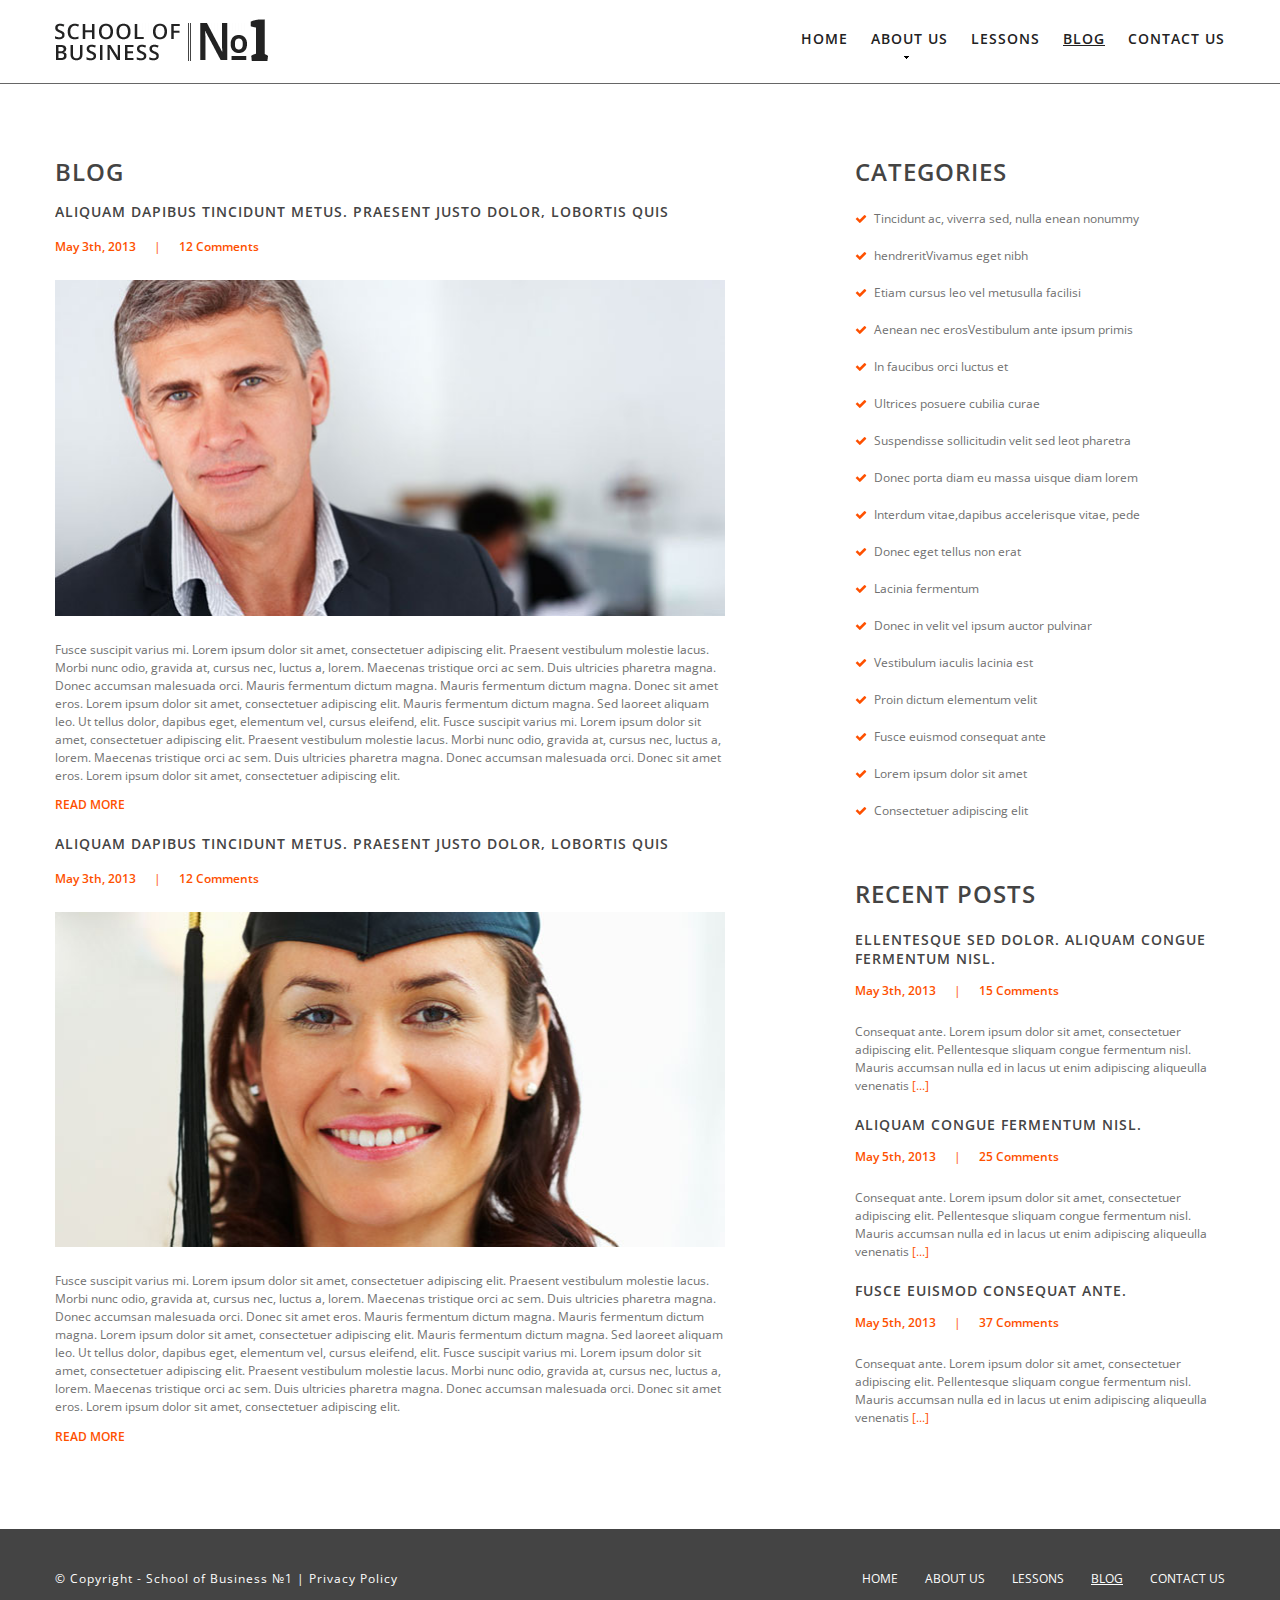
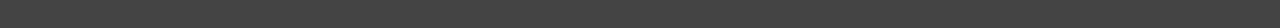
<file: WebPage/index-3.html>
<!DOCTYPE html>
<html lang="en">
<head>
<title>Blog</title>
<meta charset="utf-8">
<link rel="icon" href="img/favicon.ico" type="image/x-icon">
<link rel="shortcut icon" href="img/favicon.ico" type="image/x-icon" />
<meta name="description" content="Your description">
<meta name="keywords" content="Your keywords">
<meta name="author" content="Your name">
<meta name = "format-detection" content = "telephone=no" />
<meta name="viewport" content="width=device-width,initial-scale=1.0">
<!--CSS-->
<link rel="stylesheet" href="css/bootstrap.css">
<link rel="stylesheet" href="css/responsive.css">
<link rel="stylesheet" href="css/style.css">
<link rel="stylesheet" href="css/touchTouch.css">
<link rel="stylesheet" href="font/font-awesome.css">
<!--JS-->
<script src="js/jquery.js"></script>
<script src="js/jquery-migrate-1.1.1.js"></script>
<script src="js/superfish.js"></script>
<script src="js/jquery.mobilemenu.js"></script>
<script src="js/jquery.easing.1.3.js"></script>
<script src="js/jquery.ui.totop.js"></script>
<script src="js/jquery.equalheights.js"></script>
<script src="js/touchTouch.jquery.js"></script>
<!--[if lt IE 8]>
		<div style='text-align:center'><a href="http://www.microsoft.com/windows/internet-explorer/default.aspx?ocid=ie6_countdown_bannercode"><img src="http://www.theie6countdown.com/img/upgrade.jpg"border="0"alt=""/></a></div>  
<![endif]-->
<!--[if lt IE 9]>
  <link rel="stylesheet" href="css/ie.css">
  <script src="assets/js/html5shiv.js"></script>
<![endif]-->
</head>
<body>
<div class="global">
<!--header-->
<header class="indent">
    <div class="container">
        <div class="row">
            <article class="span12">
                <div class="clearfix">
                    <h1 class="brand"><a href="index.html"><img src="img/logo.png" alt=""></a></h1>
                    <div class="navbar navbar_ clearfix">
                        <div class="navbar-inner">      
                            <div class="clearfix">
                                <div class="nav-collapse nav-collapse_">
                                    <ul class="nav sf-menu clearfix">
                                        <li><a href="index.html">Home</a></li> 
                                        <li class="sub-menu"><a href="index-1.html">about us</a><span></span>
                                            <ul class="submenu">
                                                <li><a href="#">Aliquam congue</a></li>
                                                <li><a href="#">Fermentum nisl<span></span></a>
                                                    <ul class="submenu-1">
                                                        <li><a href="#">Mauris accumsan</a></li>
                                                        <li><a href="#">Nulla vel diam</a></li>
                                                        <li><a href="#">Sed in lacus ut</a></li>
                                                        <li><a href="#">Enim adipiscing</a></li>
                                                        <li><a href="#">Aliquet</a></li>
                                                        <li><a href="#">Nulla venenatis</a></li>
                                                    </ul>
                                                </li>
                                                <li><a href="#">Mauris accumsan</a></li>
                                                <li><a href="#">Nulla vel diam</a></li>
                                                <li><a href="#">Sed in lacus ut</a></li>
                                                <li><a href="#">Enim adipiscing</a></li>
                                            </ul>
                                        </li> 
                                        <li><a href="index-2.html">lessons</a></li>
                                        <li class="active"><a href="index-3.html">Blog</a></li>
                                        <li><a href="index-4.html">Contact us</a></li>                  
                                    </ul>
                                </div>                                                                                                                
                            </div>
                        </div>  
                    </div>
                </div>
            </article>
        </div>
    </div>
</header>
<!--content-->
<div class="container padBot">
    <div class="row">
        <article class="span12">   
            <div class="row">
            <article class="span7">
                    <h2>Blog</h2>
                    <ul class="list6">
                        <li>
                            <div class="clearfix">
                                <a href="#">Aliquam dapibus tincidunt metus. Praesent justo dolor, lobortis quis</a>
                                <p class="comment"><a href="#">May 3th, 2013</a><span>|</span><a href="#">12 Comments</a></p>
                            </div>
                            <div class="thumb-pad5">
                                <div class="thumbnail">
                                    <figure><img src="img/page4_pic1.jpg" alt=""></figure>
                                    <div class="caption">
                                        <p>Fusce suscipit varius mi. Lorem ipsum dolor sit amet, consectetuer adipiscing elit. Praesent vestibulum molestie lacus. Morbi nunc odio, gravida at, cursus nec, luctus a, lorem. Maecenas tristique orci ac sem. Duis ultricies pharetra magna. Donec accumsan malesuada orci. Mauris fermentum dictum magna. Mauris fermentum dictum magna. Donec sit amet eros. Lorem ipsum dolor sit amet, consectetuer adipiscing elit. Mauris fermentum dictum magna. Sed laoreet aliquam leo. Ut tellus dolor, dapibus eget, elementum vel, cursus eleifend, elit. Fusce suscipit varius mi. Lorem ipsum dolor sit amet, consectetuer adipiscing elit. Praesent vestibulum molestie lacus. Morbi nunc odio, gravida at, cursus nec, luctus a, lorem. Maecenas tristique orci ac sem. Duis ultricies pharetra magna. Donec accumsan malesuada orci. Donec sit amet eros. Lorem ipsum dolor sit amet, consectetuer adipiscing elit. </p>
                                        <a href="#" class="btn btn-link">read more</a>
                                    </div>
                                </div>
                            </div>
                        </li>
                        <li>
                            <div class="clearfix">
                                <a href="#">Aliquam dapibus tincidunt metus. Praesent justo dolor, lobortis quis</a>
                                <p class="comment"><a href="#">May 3th, 2013</a><span>|</span><a href="#">12 Comments</a></p>
                            </div>
                            <div class="thumb-pad5">
                                <div class="thumbnail">
                                    <figure><img src="img/page4_pic2.jpg" alt=""></figure>
                                    <div class="caption">
                                        <p>Fusce suscipit varius mi. Lorem ipsum dolor sit amet, consectetuer adipiscing elit. Praesent vestibulum molestie lacus. Morbi nunc odio, gravida at, cursus nec, luctus a, lorem. Maecenas tristique orci ac sem. Duis ultricies pharetra magna. Donec accumsan malesuada orci. Donec sit amet eros. Mauris fermentum dictum magna. Mauris fermentum dictum magna. Lorem ipsum dolor sit amet, consectetuer adipiscing elit. Mauris fermentum dictum magna. Sed laoreet aliquam leo. Ut tellus dolor, dapibus eget, elementum vel, cursus eleifend, elit. Fusce suscipit varius mi. Lorem ipsum dolor sit amet, consectetuer adipiscing elit. Praesent vestibulum molestie lacus. Morbi nunc odio, gravida at, cursus nec, luctus a, lorem. Maecenas tristique orci ac sem. Duis ultricies pharetra magna. Donec accumsan malesuada orci. Donec sit amet eros. Lorem ipsum dolor sit amet, consectetuer adipiscing elit. </p>
                                        <a href="#" class="btn btn-link">read more</a>
                                    </div>
                                </div>
                            </div>
                        </li>
                    </ul>
             </article>
             <article class="span4 offset1">
                <h2>Categories</h2>
                <ul class="list1 marg padBot2">
                    <li><a href="#">Tincidunt ac, viverra sed, nulla enean nonummy </a></li>
                    <li><a href="#">hendreritVivamus eget nibh</a></li>
                    <li><a href="#">Etiam cursus leo vel metusulla facilisi</a></li>
                    <li><a href="#">Aenean nec erosVestibulum ante ipsum primis</a></li>
                    <li><a href="#">In faucibus orci luctus et</a></li>
                    <li><a href="#">Ultrices posuere cubilia curae</a></li>
                    <li><a href="#">Suspendisse sollicitudin velit sed leot pharetra</a></li>
                    <li><a href="#">Donec porta diam eu massa uisque diam lorem</a></li>
                    <li><a href="#">Interdum vitae,dapibus accelerisque vitae, pede</a></li>
                    <li><a href="#">Donec eget tellus non erat</a></li>
                    <li><a href="#">Lacinia fermentum</a></li>
                    <li><a href="#">Donec in velit vel ipsum auctor pulvinar</a></li>
                    <li><a href="#">Vestibulum iaculis lacinia est</a></li>
                    <li><a href="#">Proin dictum elementum velit</a></li>
                    <li><a href="#">Fusce euismod consequat ante</a></li>
                    <li><a href="#">Lorem ipsum dolor sit amet</a></li>
                    <li><a href="#">Consectetuer adipiscing elit</a></li>
                </ul>
                <h2>recent posts</h2>
                <ul class="list7">
                    <li>
                        <a href="#">ellentesque sed dolor. Aliquam congue fermentum nisl.</a>
                        <p class="comment"><a href="#">May 3th, 2013</a><span>|</span><a href="#">15 Comments</a></p>
                        <p>Consequat ante. Lorem ipsum dolor sit amet, consectetuer adipiscing elit. Pellentesque sliquam congue fermentum nisl. Mauris accumsan nulla ed in lacus ut enim adipiscing aliqueulla venenatis <a href="#">[...]</a></p>
                    </li>
                    <li>
                        <a href="#">Aliquam congue fermentum nisl.</a>
                        <p class="comment"><a href="#">May 5th, 2013</a><span>|</span><a href="#">25 Comments</a></p>
                        <p>Consequat ante. Lorem ipsum dolor sit amet, consectetuer adipiscing elit. Pellentesque sliquam congue fermentum nisl. Mauris accumsan nulla ed in lacus ut enim adipiscing aliqueulla venenatis <a href="#">[...]</a></p>
                    </li>
                    <li>
                        <a href="#">Fusce euismod consequat ante.</a>
                        <p class="comment"><a href="#">May 5th, 2013</a><span>|</span><a href="#">37 Comments</a></p>
                        <p>Consequat ante. Lorem ipsum dolor sit amet, consectetuer adipiscing elit. Pellentesque sliquam congue fermentum nisl. Mauris accumsan nulla ed in lacus ut enim adipiscing aliqueulla venenatis <a href="#">[...]</a></p>
                    </li>
                </ul>
             </article>
         </div> 
         </article>
    </div>
</div>
</div>
<!--footer-->
<footer>
    <div class="container">
        <div class="row">
            <article class="span6 pull-right">
                <ul id="foo_menu">
                    <li><a href="index.html">home</a></li>
                    <li><a href="index-1.html">about us</a></li>
                    <li><a href="index-2.html">lessons</a></li>
                    <li class="active"><a href="index-3.html">blog</a></li>
                    <li><a href="index-4.html">contact us</a></li>
                </ul>
            </article>
            <article class="span6 pull-left">
                <p>&copy; Copyright - School of Business &#8470;1 | <br><a href="index-5.html">Privacy Policy</a></p>
            </article>
        </div>
    </div>   
</footer>
<script src="js/bootstrap.js"></script>
</body>
</file>
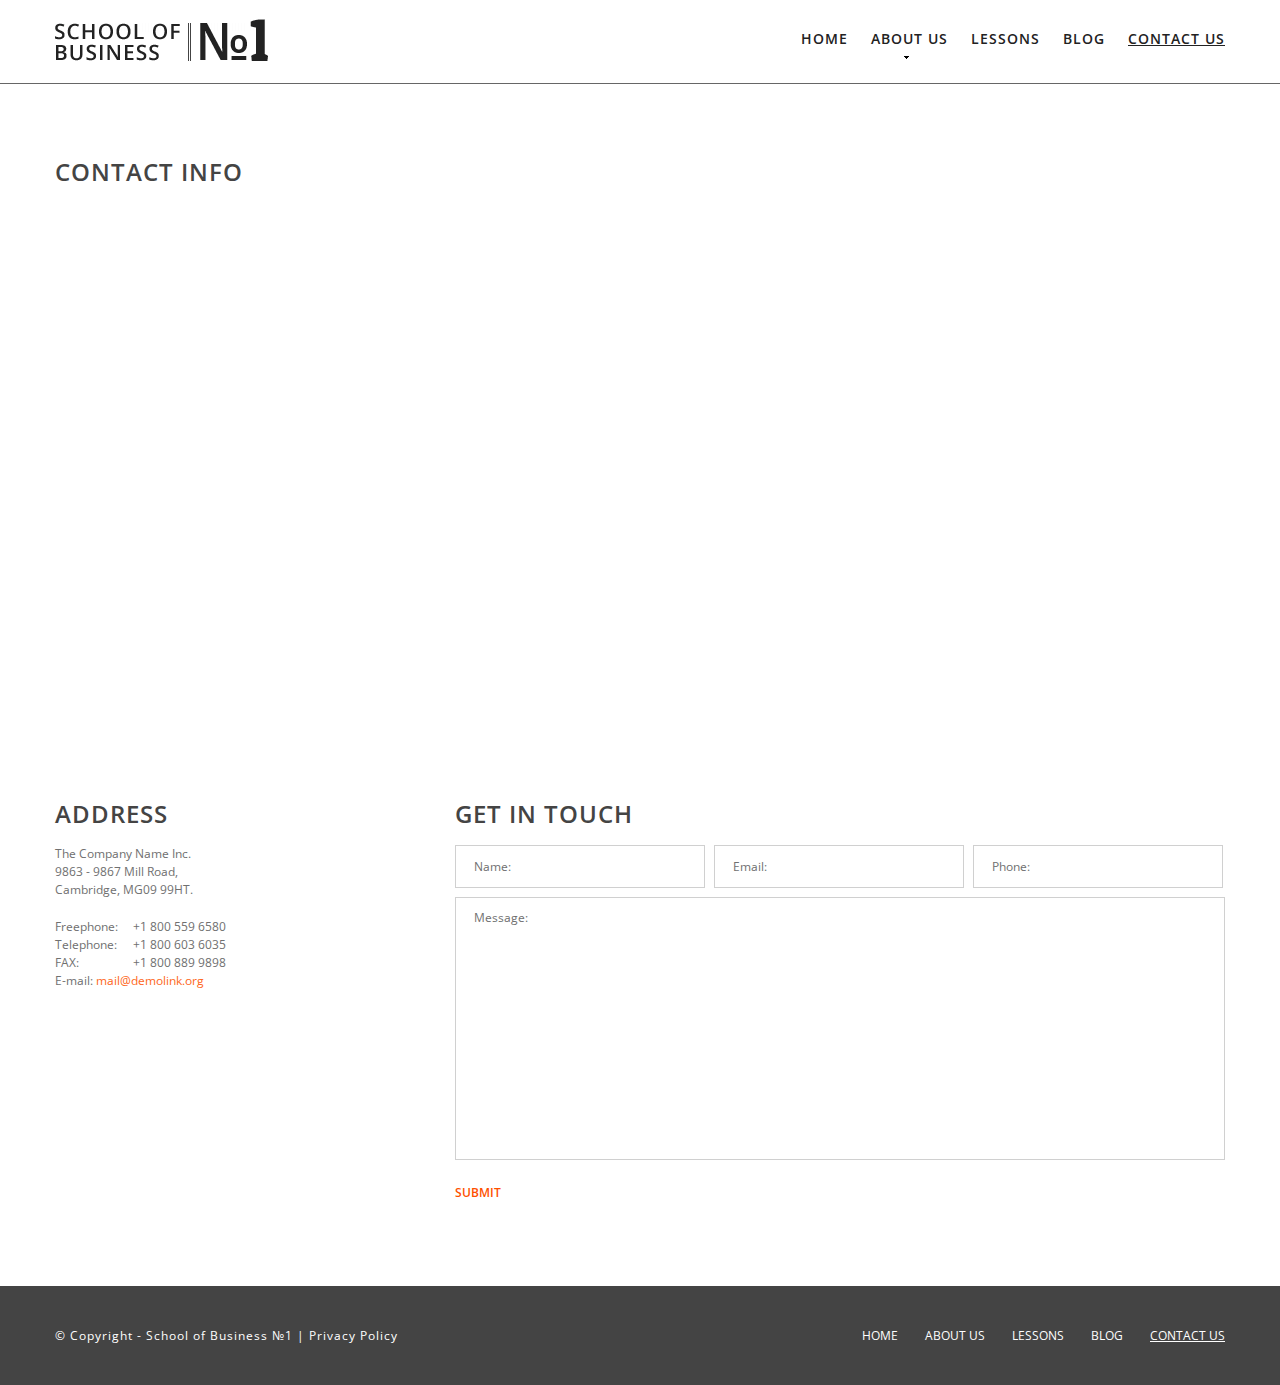
<file: WebPage/index-4.html>
<!DOCTYPE html>
<html lang="en">
<head>
<title>Contact us</title>
<meta charset="utf-8">
<link rel="icon" href="img/favicon.ico" type="image/x-icon">
<link rel="shortcut icon" href="img/favicon.ico" type="image/x-icon" />
<meta name="description" content="Your description">
<meta name="keywords" content="Your keywords">
<meta name="author" content="Your name">
<meta name = "format-detection" content = "telephone=no" />
<meta name="viewport" content="width=device-width,initial-scale=1.0">
<!--CSS-->
<link rel="stylesheet" href="css/bootstrap.css">
<link rel="stylesheet" href="css/responsive.css">
<link rel="stylesheet" href="css/style.css">
<!--JS-->
<script src="js/jquery.js"></script>
<script src="js/jquery-migrate-1.1.1.js"></script>
<script src="js/jquery.easing.1.3.js"></script>
<script src="js/superfish.js"></script>
<script src="js/jquery.mobilemenu.js"></script>
<script src="js/forms.js"></script>
<script src="js/jquery.ui.totop.js"></script>
<script src="js/jquery.equalheights.js"></script>
<!--[if lt IE 8]>
		<div style='text-align:center'><a href="http://www.microsoft.com/windows/internet-explorer/default.aspx?ocid=ie6_countdown_bannercode"><img src="http://www.theie6countdown.com/img/upgrade.jpg"border="0"alt=""/></a></div>  
<![endif]-->
<!--[if lt IE 9]>
  <link rel="stylesheet" href="css/ie.css">
  <script src="js/html5shiv.js"></script>
<![endif]-->
</head>
<body>
<div class="global">
<!--header-->
<header class="indent">
    <div class="container">
        <div class="row">
            <article class="span12">
                <div class="clearfix">
                    <h1 class="brand"><a href="index.html"><img src="img/logo.png" alt=""></a></h1>
                    <div class="navbar navbar_ clearfix">
                        <div class="navbar-inner">      
                            <div class="clearfix">
                                <div class="nav-collapse nav-collapse_">
                                    <ul class="nav sf-menu clearfix">
                                        <li><a href="index.html">Home</a></li> 
                                        <li class="sub-menu"><a href="index-1.html">about us</a><span></span>
                                           <ul class="submenu">
                                                <li><a href="#">Aliquam congue</a></li>
                                                <li><a href="#">Fermentum nisl<span></span></a>
                                                    <ul class="submenu-1">
                                                        <li><a href="#">Mauris accumsan</a></li>
                                                        <li><a href="#">Nulla vel diam</a></li>
                                                        <li><a href="#">Sed in lacus ut</a></li>
                                                        <li><a href="#">Enim adipiscing</a></li>
                                                        <li><a href="#">Aliquet</a></li>
                                                        <li><a href="#">Nulla venenatis</a></li>
                                                    </ul>
                                                </li>
                                                <li><a href="#">Mauris accumsan</a></li>
                                                <li><a href="#">Nulla vel diam</a></li>
                                                <li><a href="#">Sed in lacus ut</a></li>
                                                <li><a href="#">Enim adipiscing</a></li>
                                            </ul>
                                        </li> 
                                        <li><a href="index-2.html">lessons</a></li>
                                        <li><a href="index-3.html">Blog</a></li>
                                        <li class="active"><a href="index-4.html">Contact us</a></li>                  
                                    </ul>
                                </div>                                                                                                                
                            </div>
                        </div>  
                    </div>
                </div>
            </article>
        </div>
    </div>
</header>
<!--content-->
<div class="container">
    <div class="row">
        <article class="span12">
            <h2>contact info</h2>
            <figure class="map">
                <iframe src="https://www.google.com/maps/embed?pb=!1m14!1m8!1m3!1d3396.0505038119973!2d-106.38881500000001!3d31.659837999999986!3m2!1i1024!2i768!4f13.1!3m3!1m2!1s0x86e75d773c444277%3A0x67287cf5e62a5b5a!2sInstituto+de+Estudios+Superiores+Ciudad+Ju%C3%A1rez+A.C.!5e0!3m2!1sen!2smx!4v1414775838279" width="600" height="450" frameborder="0" style="border:0"></iframe>
            </figure>
        </article>
    </div>
</div>
<div class="container privacy-box">
    <div class="row">
        <article class="span4">
            <h2>address</h2>
            <div class="info">
                <p class="marg">The Company Name Inc.<br>9863 - 9867 Mill Road,<br>Cambridge, MG09 99HT.</p>
                <p><span>Freephone:</span>+1 800 559 6580</p>
                <p><span>Telephone:</span>+1 800 603 6035</p>
                <p><span>FAX:</span>+1 800 889 9898</p>
                <p>E-mail: <a href="#">mail@demolink.org</a></p>
            </div>
        </article>
        <article class="span8">
            <h2>get in touch</h2>
            <form id="contact-form">
                <div class="success"> Contact form submitted! <strong>We will be in touch soon.</strong> </div>
                <fieldset>
                    <div>
                        <div class="form-div-1">
                            <label class="name">
                            <input type="text" value="Name:">
                            <br>
                            <span class="error">*This is not a valid name.</span> <span class="empty">*This field is required.</span> </label>
                        </div>
                        <div class="form-div-2">
                            <label class="email">
                            <input type="email" value="Email:">
                            <br>
                            <span class="error">*This is not a valid email address.</span> <span class="empty">*This field is required.</span> </label>
                        </div>
                        <div class="form-div-3">
                            <label class="phone">
                            <input type="tel" value="Phone:">
                            <br>
                            <span class="error">*This is not a valid phone number.</span> <span class="empty">*This field is required.</span> </label>
                        </div>
                    </div>
                    <div>
                        <label class="message">
                        <textarea>Message:</textarea>
                        <br>
                        <span class="error">*The message is too short.</span> <span class="empty">*This field is required.</span>
                        </label>
                    </div>
                    <div class="btns">
                        <a href="#" data-type="submit" class="btn btn-link">Submit</a>
                    </div>
                </fieldset>
            </form>
        </article>
    </div>
</div>
</div>
<!--footer-->
<footer>
    <div class="container">
        <div class="row">
            <article class="span6 pull-right">
                <ul id="foo_menu">
                    <li><a href="index.html">home</a></li>
                    <li><a href="index-1.html">about us</a></li>
                    <li><a href="index-2.html">lessons</a></li>
                    <li><a href="index-3.html">blog</a></li>
                    <li class="active"><a href="index-4.html">contact us</a></li>
                </ul>
            </article>
            <article class="span6 pull-left">
                <p>&copy; Copyright - School of Business &#8470;1 | <br><a href="index-5.html">Privacy Policy</a></p>
            </article>
        </div>
    </div>   
</footer>
<script type="text/javascript" src="js/bootstrap.js"></script>
</body>
</html>
</file>
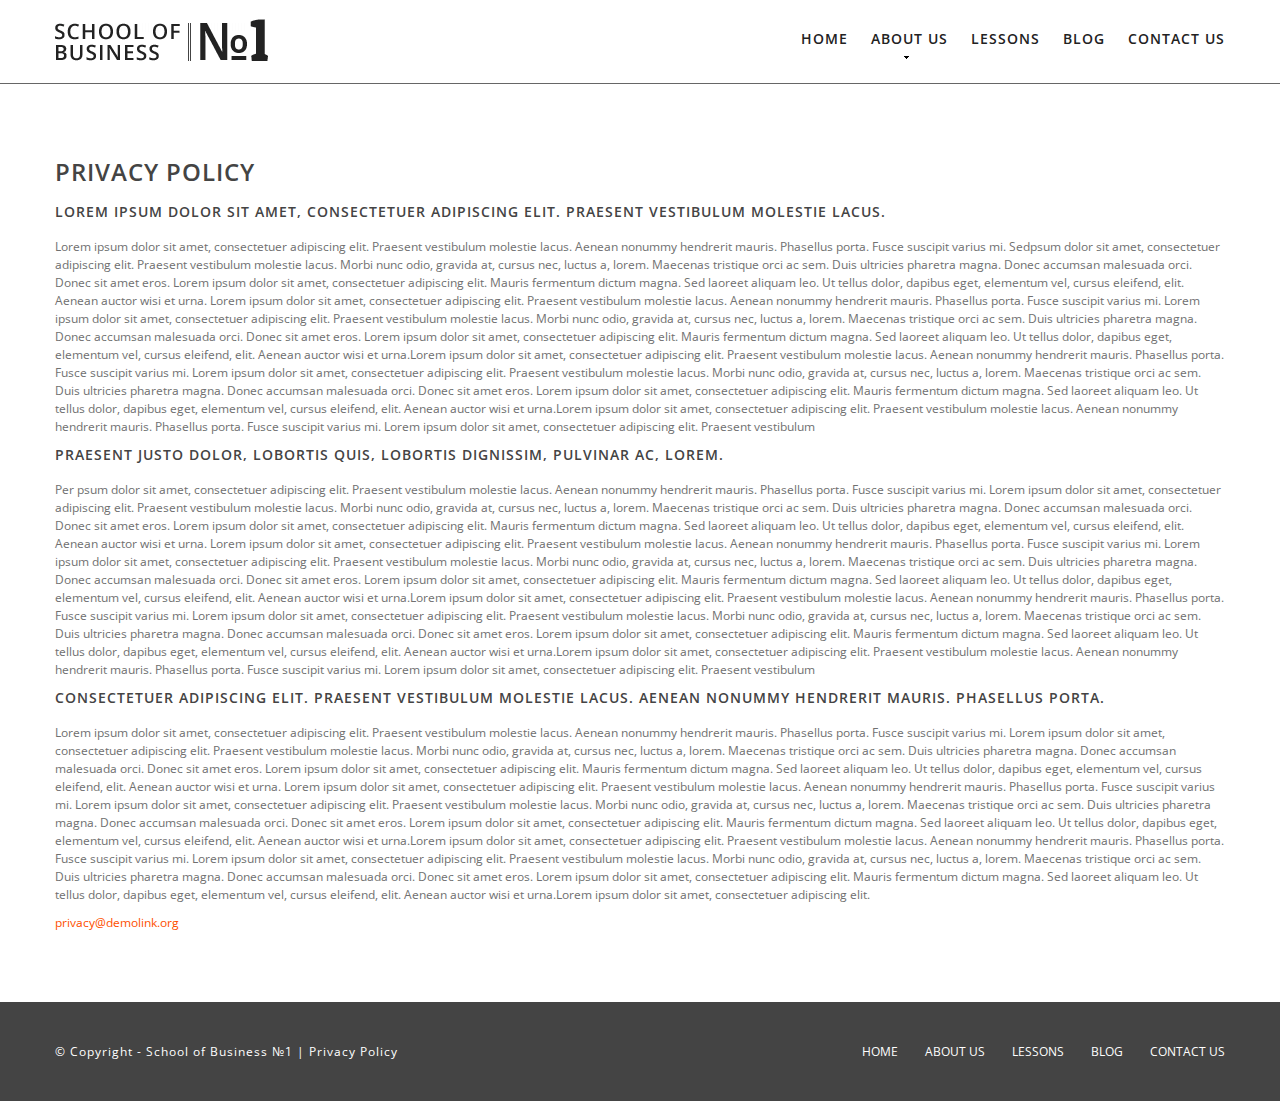
<file: WebPage/index-5.html>
<!DOCTYPE html>
<html lang="en">
<head>
<title>Privacy Policy</title>
<meta charset="utf-8">
<link rel="icon" href="img/favicon.ico" type="image/x-icon">
<link rel="shortcut icon" href="img/favicon.ico" type="image/x-icon" />
<meta name="description" content="Your description">
<meta name="keywords" content="Your keywords">
<meta name="author" content="Your name">
<meta name = "format-detection" content = "telephone=no" />
<meta name="viewport" content="width=device-width,initial-scale=1.0">
<!--CSS-->
<link rel="stylesheet" href="css/bootstrap.css">
<link rel="stylesheet" href="css/responsive.css">
<link rel="stylesheet" href="css/style.css">
<!--JS-->
<script src="js/jquery.js"></script>
<script src="js/jquery-migrate-1.1.1.js"></script>
<script src="js/jquery.easing.1.3.js"></script>
<script src="js/superfish.js"></script>
<script src="js/jquery.mobilemenu.js"></script>
<script src="js/jquery.ui.totop.js"></script> 
<script src="js/jquery.equalheights.js"></script>
<!--[if lt IE 8]>
		<div style='text-align:center'><a href="http://www.microsoft.com/windows/internet-explorer/default.aspx?ocid=ie6_countdown_bannercode"><img src="http://www.theie6countdown.com/img/upgrade.jpg"border="0"alt=""/></a></div>  
<![endif]-->
<!--[if lt IE 9]>
  <link rel="stylesheet" href="css/ie.css">
  <script src="js/html5shiv.js"></script>
<![endif]-->
</head>
<body>
<div class="global">
<!--header-->
<header class="indent">
    <div class="container">
        <div class="row">
            <article class="span12">
                <div class="clearfix">
                    <h1 class="brand"><a href="index.html"><img src="img/logo.png" alt=""></a></h1>
                    <div class="navbar navbar_ clearfix">
                        <div class="navbar-inner">      
                            <div class="clearfix">
                                <div class="nav-collapse nav-collapse_">
                                    <ul class="nav sf-menu clearfix">
                                        <li><a href="index.html">Home</a></li> 
                                        <li class="sub-menu"><a href="index-1.html">about us</a><span></span>
                                            <ul class="submenu">
                                                <li><a href="#">Aliquam congue</a></li>
                                                <li><a href="#">Fermentum nisl<span></span></a>
                                                    <ul class="submenu-1">
                                                        <li><a href="#">Mauris accumsan</a></li>
                                                        <li><a href="#">Nulla vel diam</a></li>
                                                        <li><a href="#">Sed in lacus ut</a></li>
                                                        <li><a href="#">Enim adipiscing</a></li>
                                                        <li><a href="#">Aliquet</a></li>
                                                        <li><a href="#">Nulla venenatis</a></li>
                                                    </ul>
                                                </li>
                                                <li><a href="#">Mauris accumsan</a></li>
                                                <li><a href="#">Nulla vel diam</a></li>
                                                <li><a href="#">Sed in lacus ut</a></li>
                                                <li><a href="#">Enim adipiscing</a></li>
                                            </ul>
                                        </li> 
                                        <li><a href="index-2.html">lessons</a></li>
                                        <li><a href="index-3.html">Blog</a></li>
                                        <li><a href="index-4.html">Contact us</a></li>                  
                                    </ul>
                                </div>                                                                                                                
                            </div>
                        </div>  
                    </div>
                </div>
            </article>
        </div>
    </div>
</header>
<!--content-->
<div class="container padBot1">
    <div class="row">
        <article class="span12">
            <h2>privacy policy</h2>
            <h3>Lorem ipsum dolor sit amet, consectetuer adipiscing elit. Praesent vestibulum molestie lacus. </h3>
            <p>Lorem ipsum dolor sit amet, consectetuer adipiscing elit. Praesent vestibulum molestie lacus. Aenean nonummy hendrerit mauris. Phasellus porta. Fusce suscipit varius mi. Sedpsum dolor sit amet, consectetuer adipiscing elit. Praesent vestibulum molestie lacus. Morbi nunc odio, gravida at, cursus nec, luctus a, lorem. Maecenas tristique orci ac sem. Duis ultricies pharetra magna. Donec accumsan malesuada orci. Donec sit amet eros. Lorem ipsum dolor sit amet, consectetuer adipiscing elit. Mauris fermentum dictum magna. Sed laoreet aliquam leo. Ut tellus dolor, dapibus eget, elementum vel, cursus eleifend, elit. Aenean auctor wisi et urna. Lorem ipsum dolor sit amet, consectetuer adipiscing elit. Praesent vestibulum molestie lacus. Aenean nonummy hendrerit mauris. Phasellus porta. Fusce suscipit varius mi. Lorem ipsum dolor sit amet, consectetuer adipiscing elit. Praesent vestibulum molestie lacus. Morbi nunc odio, gravida at, cursus nec, luctus a, lorem. Maecenas tristique orci ac sem. Duis ultricies pharetra magna. Donec accumsan malesuada orci. Donec sit amet eros. Lorem ipsum dolor sit amet, consectetuer adipiscing elit. Mauris fermentum dictum magna. Sed laoreet aliquam leo. Ut tellus dolor, dapibus eget, elementum vel, cursus eleifend, elit. Aenean auctor wisi et urna.Lorem ipsum dolor sit amet, consectetuer adipiscing elit. Praesent vestibulum molestie lacus. Aenean nonummy hendrerit mauris. Phasellus porta. Fusce suscipit varius mi. Lorem ipsum dolor sit amet, consectetuer adipiscing elit. Praesent vestibulum molestie lacus. Morbi nunc odio, gravida at, cursus nec, luctus a, lorem. Maecenas tristique orci ac sem. Duis ultricies pharetra magna. Donec accumsan malesuada orci. Donec sit amet eros. Lorem ipsum dolor sit amet, consectetuer adipiscing elit. Mauris fermentum dictum magna. Sed laoreet aliquam leo. Ut tellus dolor, dapibus eget, elementum vel, cursus eleifend, elit. Aenean auctor wisi et urna.Lorem ipsum dolor sit amet, consectetuer adipiscing elit. Praesent vestibulum molestie lacus. Aenean nonummy hendrerit mauris. Phasellus porta. Fusce suscipit varius mi. Lorem ipsum dolor sit amet, consectetuer adipiscing elit. Praesent vestibulum</p>
            <h3>Praesent justo dolor, lobortis quis, lobortis dignissim, pulvinar ac, lorem.</h3>
            <p>Per psum dolor sit amet, consectetuer adipiscing elit. Praesent vestibulum molestie lacus. Aenean nonummy hendrerit mauris. Phasellus porta. Fusce suscipit varius mi. Lorem ipsum dolor sit amet, consectetuer adipiscing elit. Praesent vestibulum molestie lacus. Morbi nunc odio, gravida at, cursus nec, luctus a, lorem. Maecenas tristique orci ac sem. Duis ultricies pharetra magna. Donec accumsan malesuada orci. Donec sit amet eros. Lorem ipsum dolor sit amet, consectetuer adipiscing elit. Mauris fermentum dictum magna. Sed laoreet aliquam leo. Ut tellus dolor, dapibus eget, elementum vel, cursus eleifend, elit. Aenean auctor wisi et urna. Lorem ipsum dolor sit amet, consectetuer adipiscing elit. Praesent vestibulum molestie lacus. Aenean nonummy hendrerit mauris. Phasellus porta. Fusce suscipit varius mi. Lorem ipsum dolor sit amet, consectetuer adipiscing elit. Praesent vestibulum molestie lacus. Morbi nunc odio, gravida at, cursus nec, luctus a, lorem. Maecenas tristique orci ac sem. Duis ultricies pharetra magna. Donec accumsan malesuada orci. Donec sit amet eros. Lorem ipsum dolor sit amet, consectetuer adipiscing elit. Mauris fermentum dictum magna. Sed laoreet aliquam leo. Ut tellus dolor, dapibus eget, elementum vel, cursus eleifend, elit. Aenean auctor wisi et urna.Lorem ipsum dolor sit amet, consectetuer adipiscing elit. Praesent vestibulum molestie lacus. Aenean nonummy hendrerit mauris. Phasellus porta. Fusce suscipit varius mi. Lorem ipsum dolor sit amet, consectetuer adipiscing elit. Praesent vestibulum molestie lacus. Morbi nunc odio, gravida at, cursus nec, luctus a, lorem. Maecenas tristique orci ac sem. Duis ultricies pharetra magna. Donec accumsan malesuada orci. Donec sit amet eros. Lorem ipsum dolor sit amet, consectetuer adipiscing elit. Mauris fermentum dictum magna. Sed laoreet aliquam leo. Ut tellus dolor, dapibus eget, elementum vel, cursus eleifend, elit. Aenean auctor wisi et urna.Lorem ipsum dolor sit amet, consectetuer adipiscing elit. Praesent vestibulum molestie lacus. Aenean nonummy hendrerit mauris. Phasellus porta. Fusce suscipit varius mi. Lorem ipsum dolor sit amet, consectetuer adipiscing elit. Praesent vestibulum</p>
            <h3>consectetuer adipiscing elit. Praesent vestibulum molestie lacus. Aenean nonummy hendrerit mauris. Phasellus porta.</h3>
            <p>Lorem ipsum dolor sit amet, consectetuer adipiscing elit. Praesent vestibulum molestie lacus. Aenean nonummy hendrerit mauris. Phasellus porta. Fusce suscipit varius mi. Lorem ipsum dolor sit amet, consectetuer adipiscing elit. Praesent vestibulum molestie lacus. Morbi nunc odio, gravida at, cursus nec, luctus a, lorem. Maecenas tristique orci ac sem. Duis ultricies pharetra magna. Donec accumsan malesuada orci. Donec sit amet eros. Lorem ipsum dolor sit amet, consectetuer adipiscing elit. Mauris fermentum dictum magna. Sed laoreet aliquam leo. Ut tellus dolor, dapibus eget, elementum vel, cursus eleifend, elit. Aenean auctor wisi et urna. Lorem ipsum dolor sit amet, consectetuer adipiscing elit. Praesent vestibulum molestie lacus. Aenean nonummy hendrerit mauris. Phasellus porta. Fusce suscipit varius mi. Lorem ipsum dolor sit amet, consectetuer adipiscing elit. Praesent vestibulum molestie lacus. Morbi nunc odio, gravida at, cursus nec, luctus a, lorem. Maecenas tristique orci ac sem. Duis ultricies pharetra magna. Donec accumsan malesuada orci. Donec sit amet eros. Lorem ipsum dolor sit amet, consectetuer adipiscing elit. Mauris fermentum dictum magna. Sed laoreet aliquam leo. Ut tellus dolor, dapibus eget, elementum vel, cursus eleifend, elit. Aenean auctor wisi et urna.Lorem ipsum dolor sit amet, consectetuer adipiscing elit. Praesent vestibulum molestie lacus. Aenean nonummy hendrerit mauris. Phasellus porta. Fusce suscipit varius mi. Lorem ipsum dolor sit amet, consectetuer adipiscing elit. Praesent vestibulum molestie lacus. Morbi nunc odio, gravida at, cursus nec, luctus a, lorem. Maecenas tristique orci ac sem. Duis ultricies pharetra magna. Donec accumsan malesuada orci. Donec sit amet eros. Lorem ipsum dolor sit amet, consectetuer adipiscing elit. Mauris fermentum dictum magna. Sed laoreet aliquam leo. Ut tellus dolor, dapibus eget, elementum vel, cursus eleifend, elit. Aenean auctor wisi et urna.Lorem ipsum dolor sit amet, consectetuer adipiscing elit. </p>
            <a href="mailto:#" class="mail">privacy@demolink.org</a>
        </article>
    </div>
</div>
</div>
<!--footer-->
<footer>
    <div class="container">
        <div class="row">
            <article class="span6 pull-right">
                <ul id="foo_menu">
                    <li><a href="index.html">home</a></li>
                    <li><a href="index-1.html">about us</a></li>
                    <li><a href="index-2.html">lessons</a></li>
                    <li><a href="index-3.html">blog</a></li>
                    <li><a href="index-4.html">contact us</a></li>
                </ul>
            </article>
            <article class="span6 pull-left">
                <p>&copy; Copyright - School of Business &#8470;1 | <br><a href="index-5.html">Privacy Policy</a></p>
            </article>
        </div>
    </div>   
</footer>
<script type="text/javascript" src="js/bootstrap.js"></script>
<!--coded by lynx-->
</body>
</html>
</file>
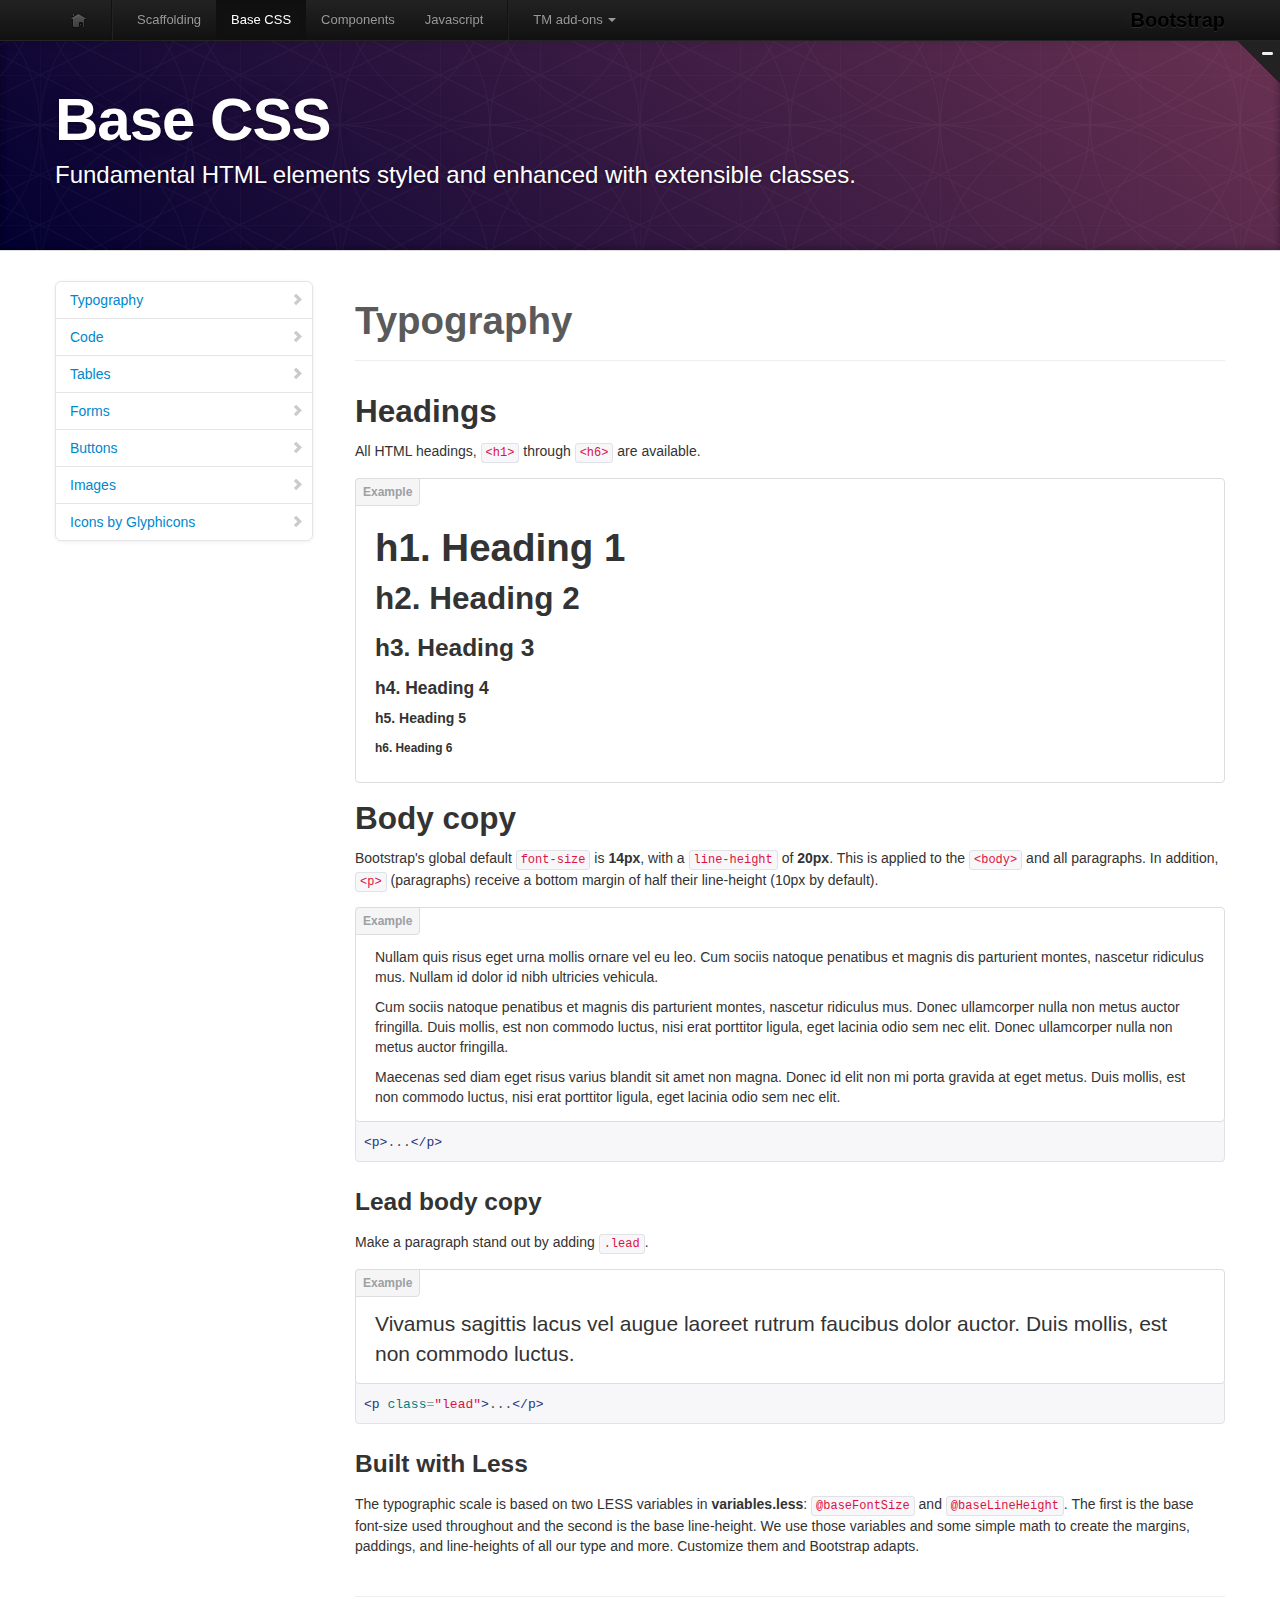
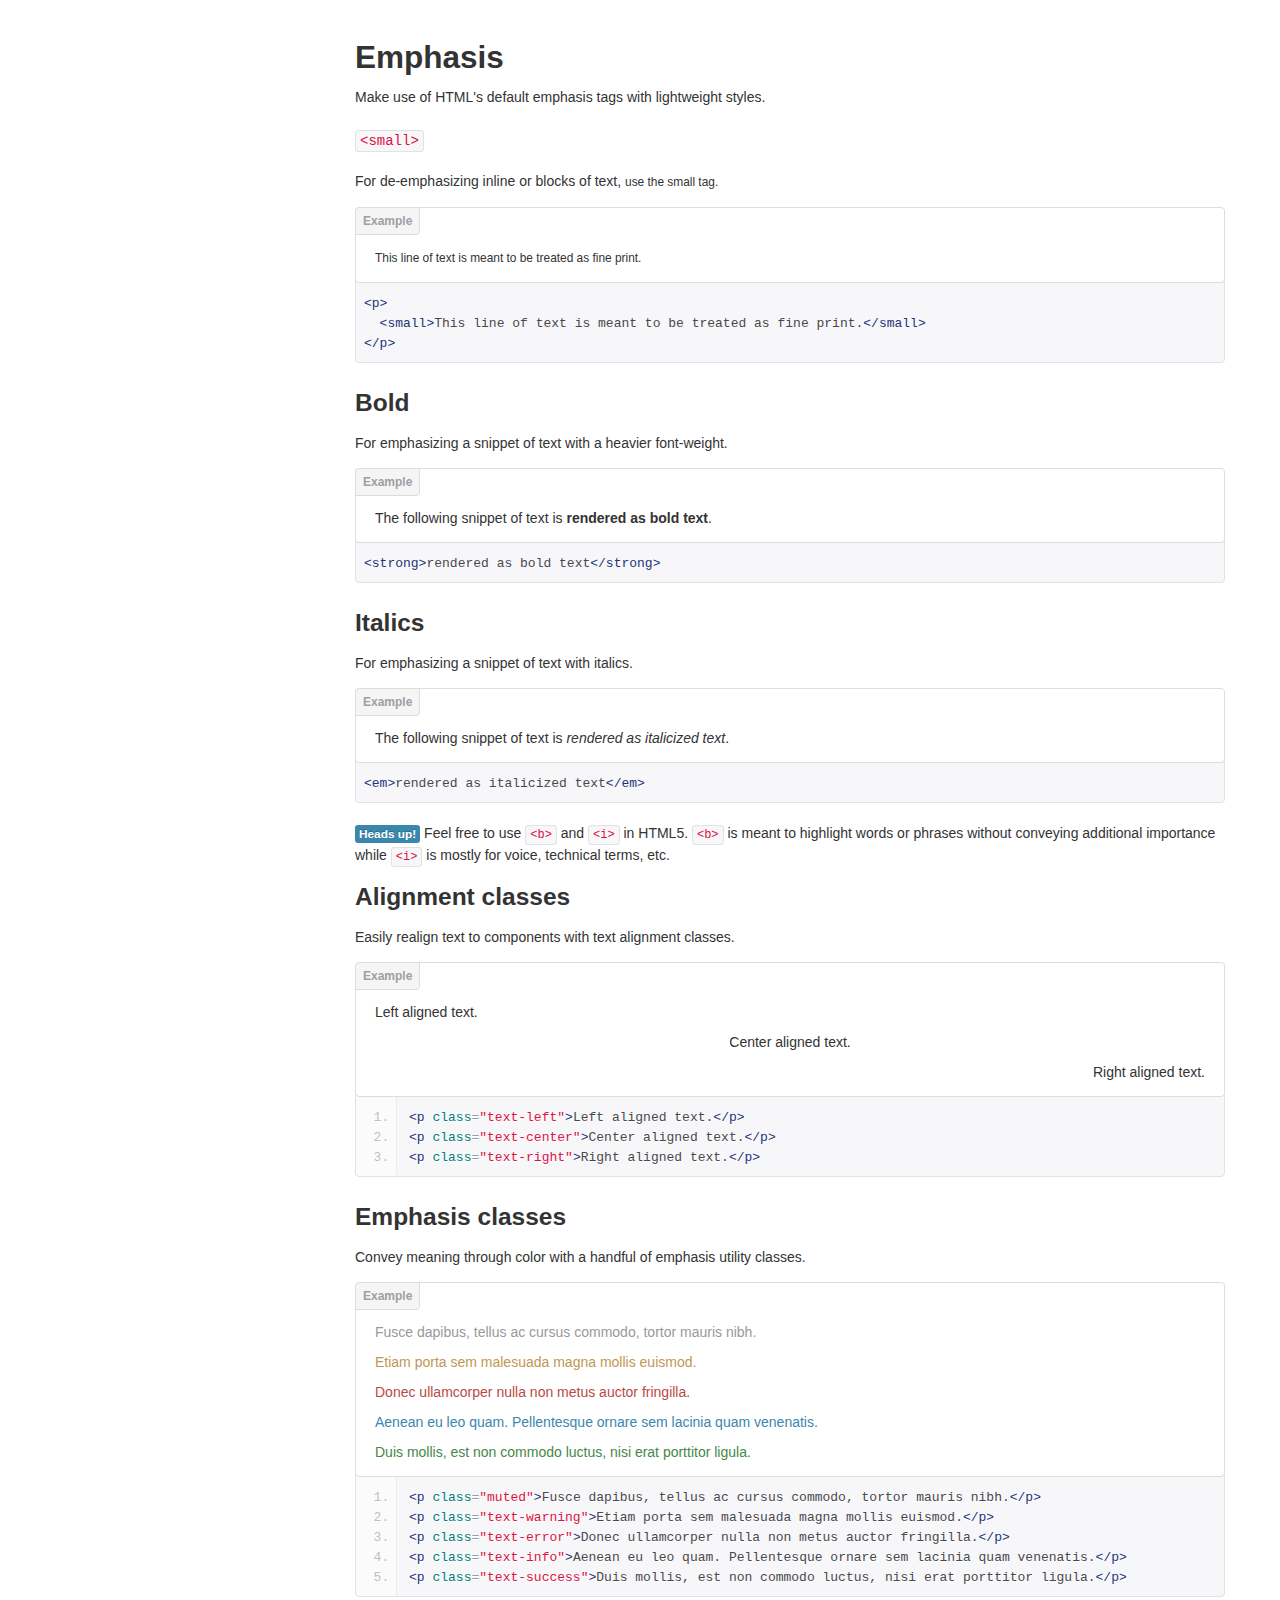
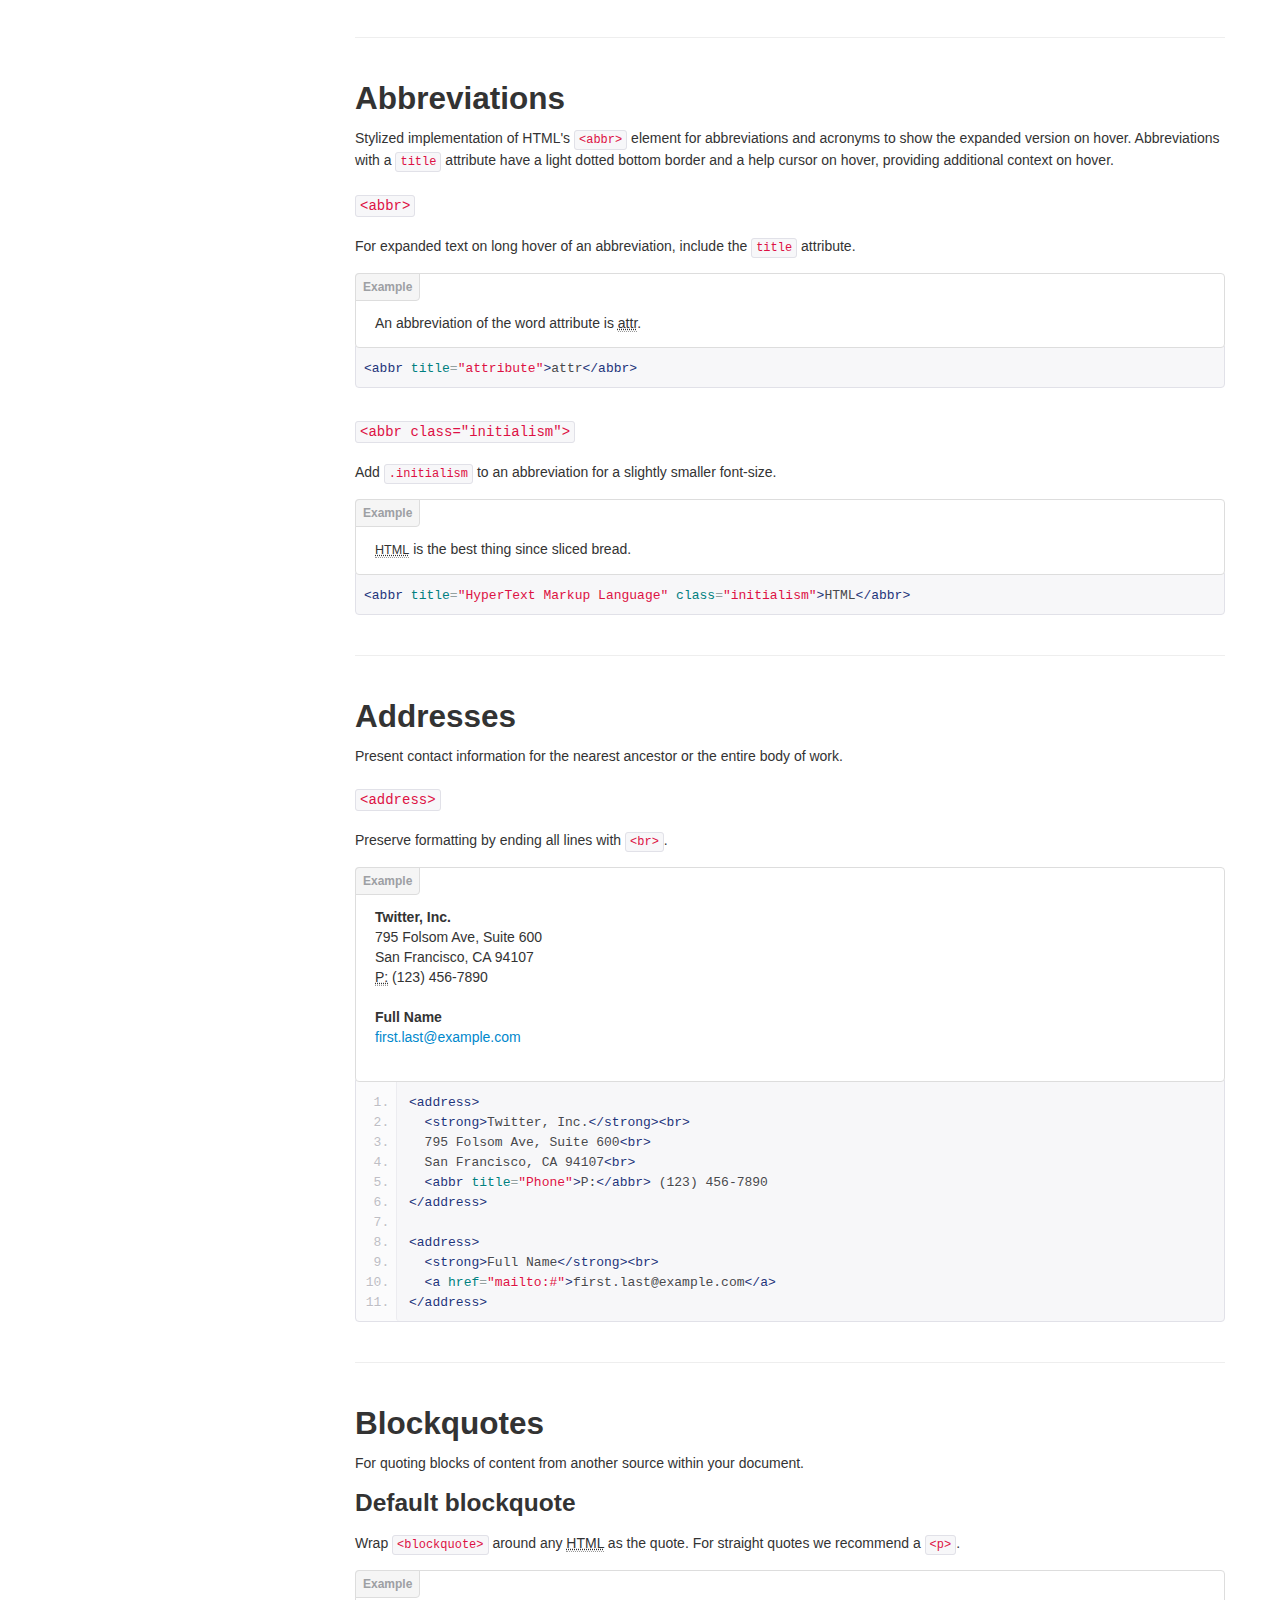
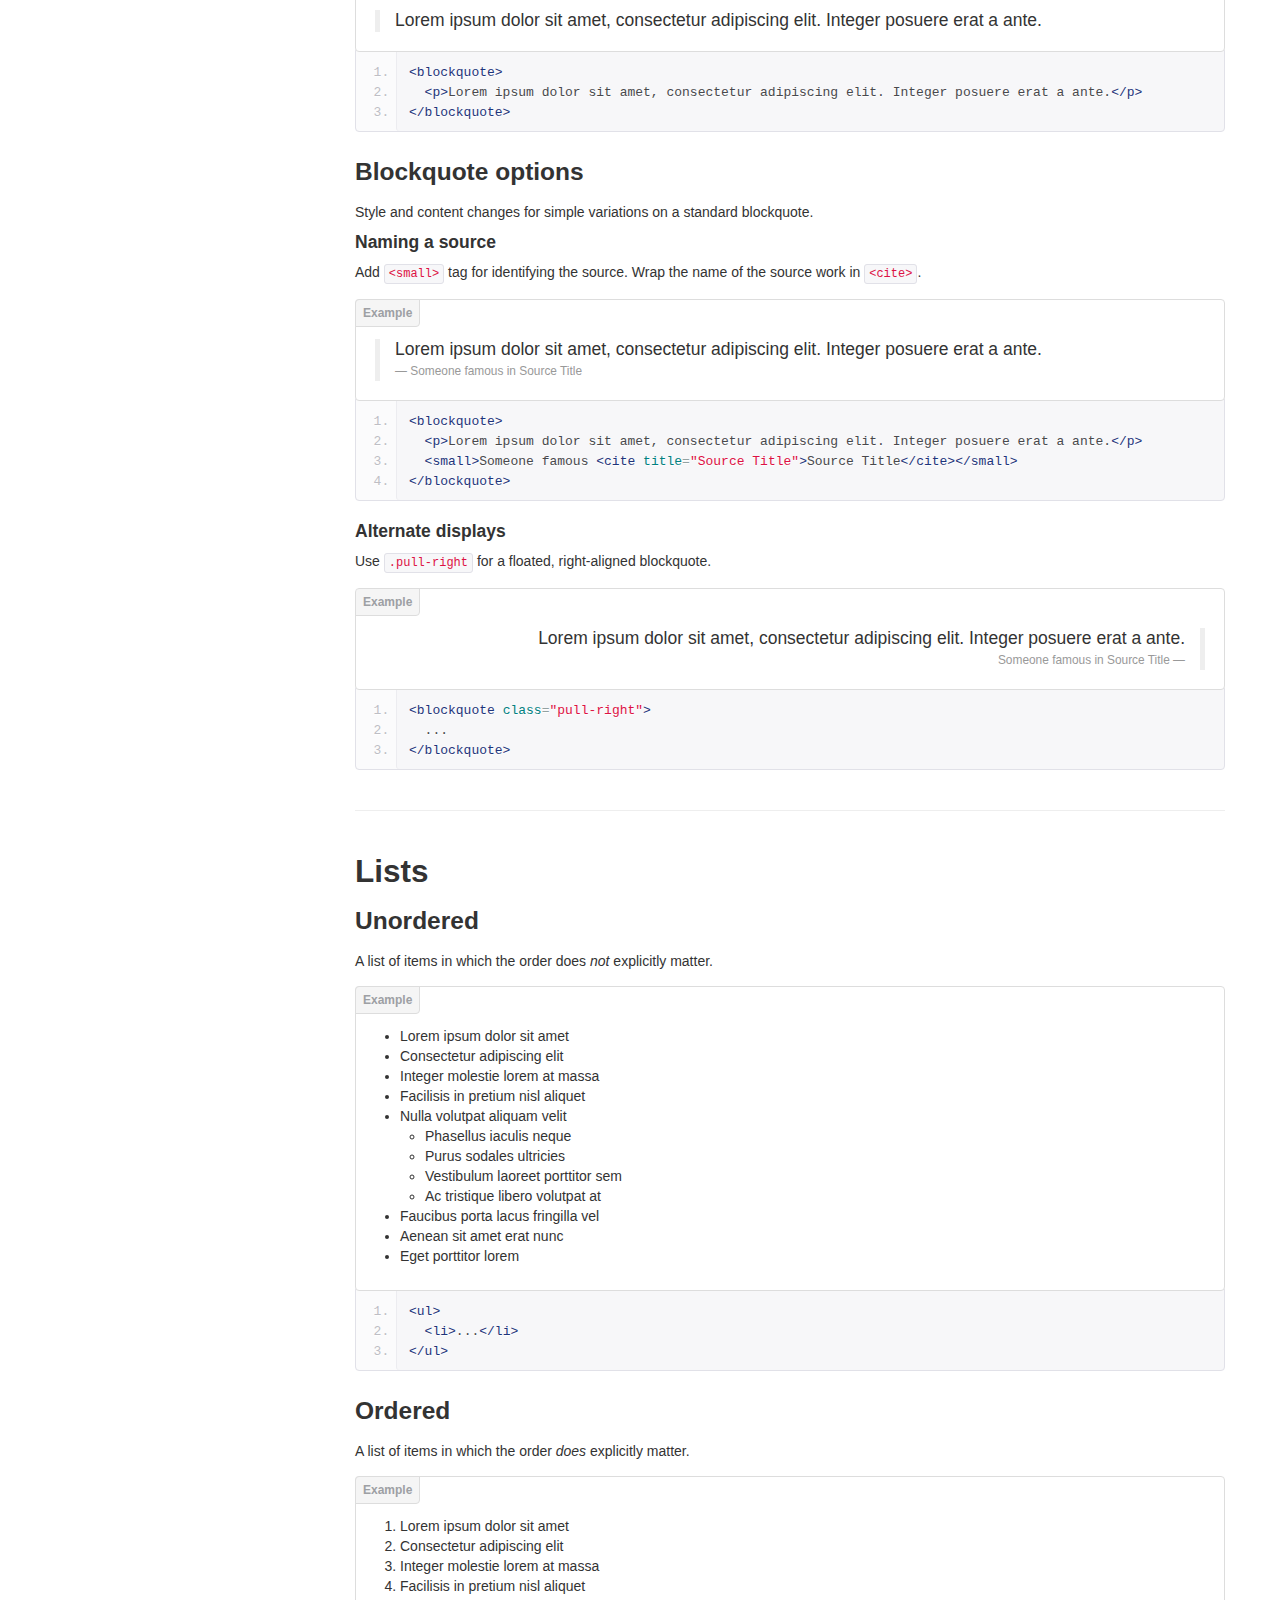
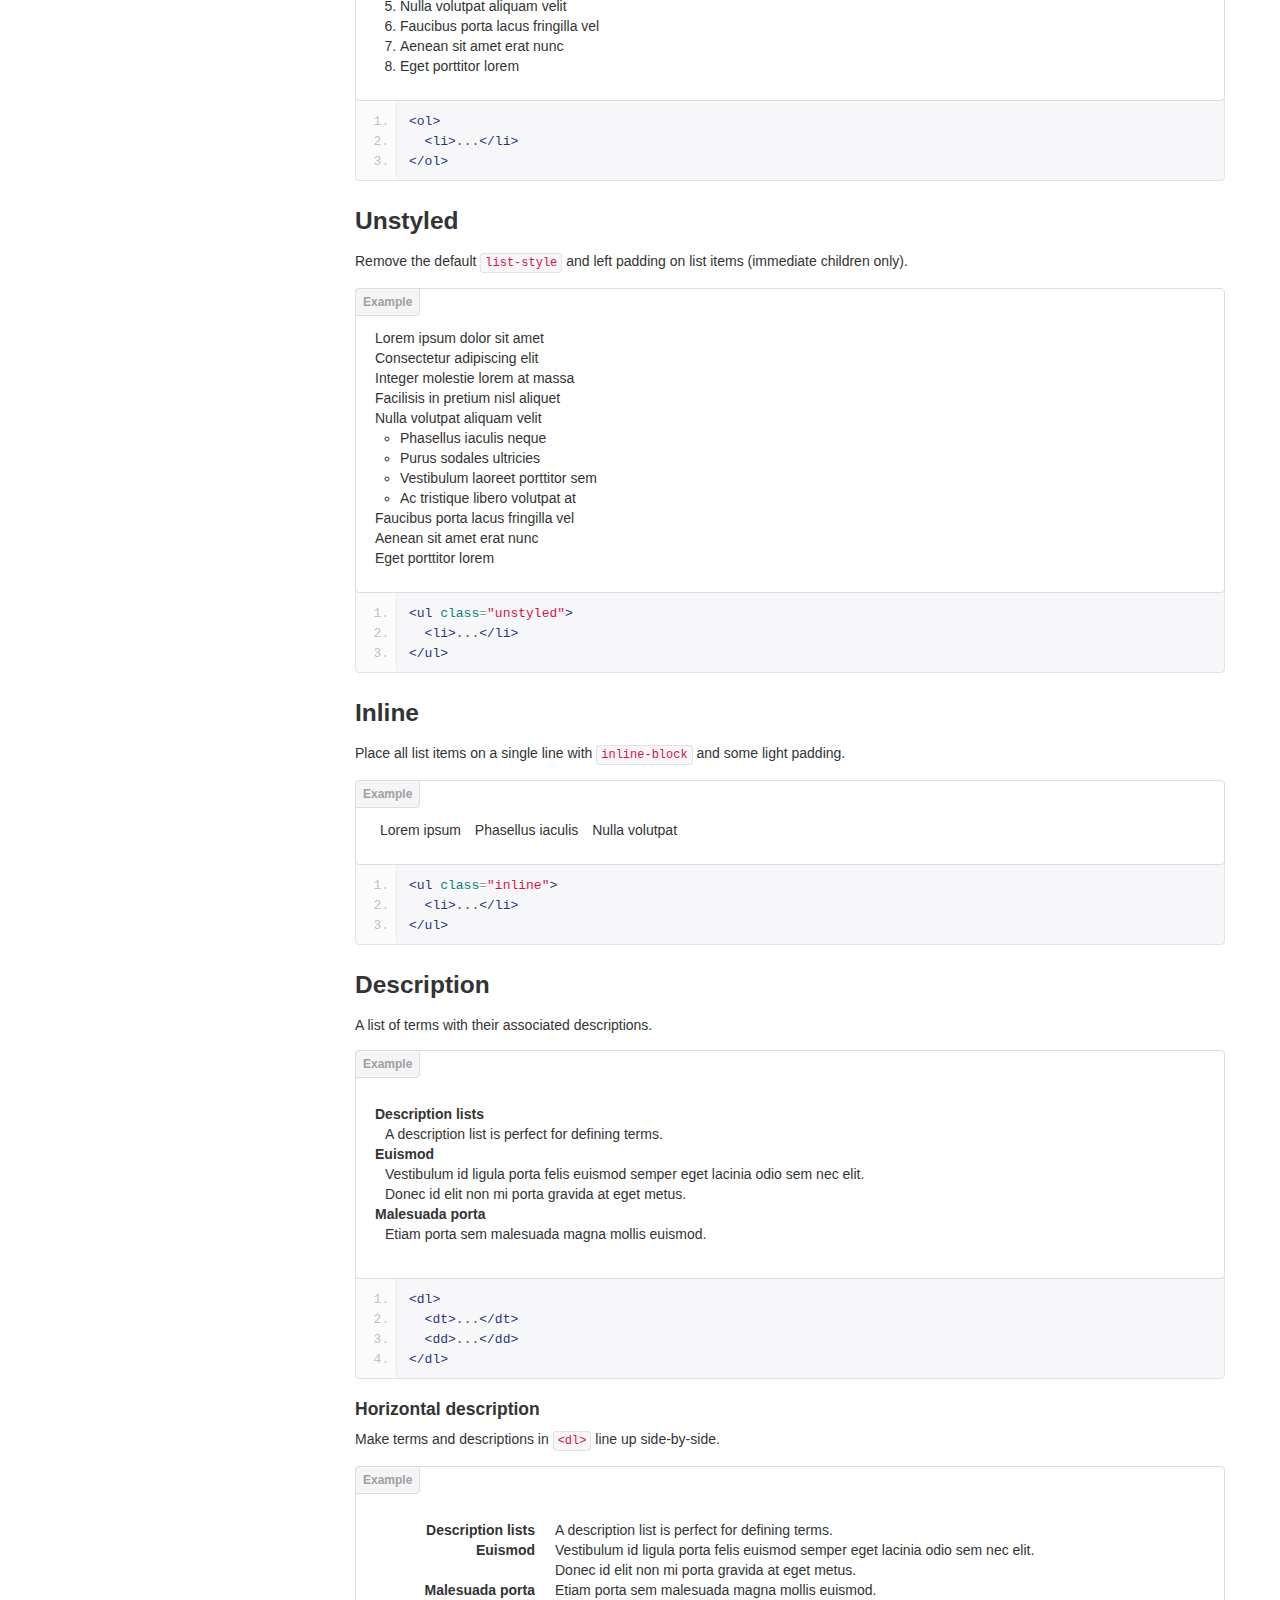
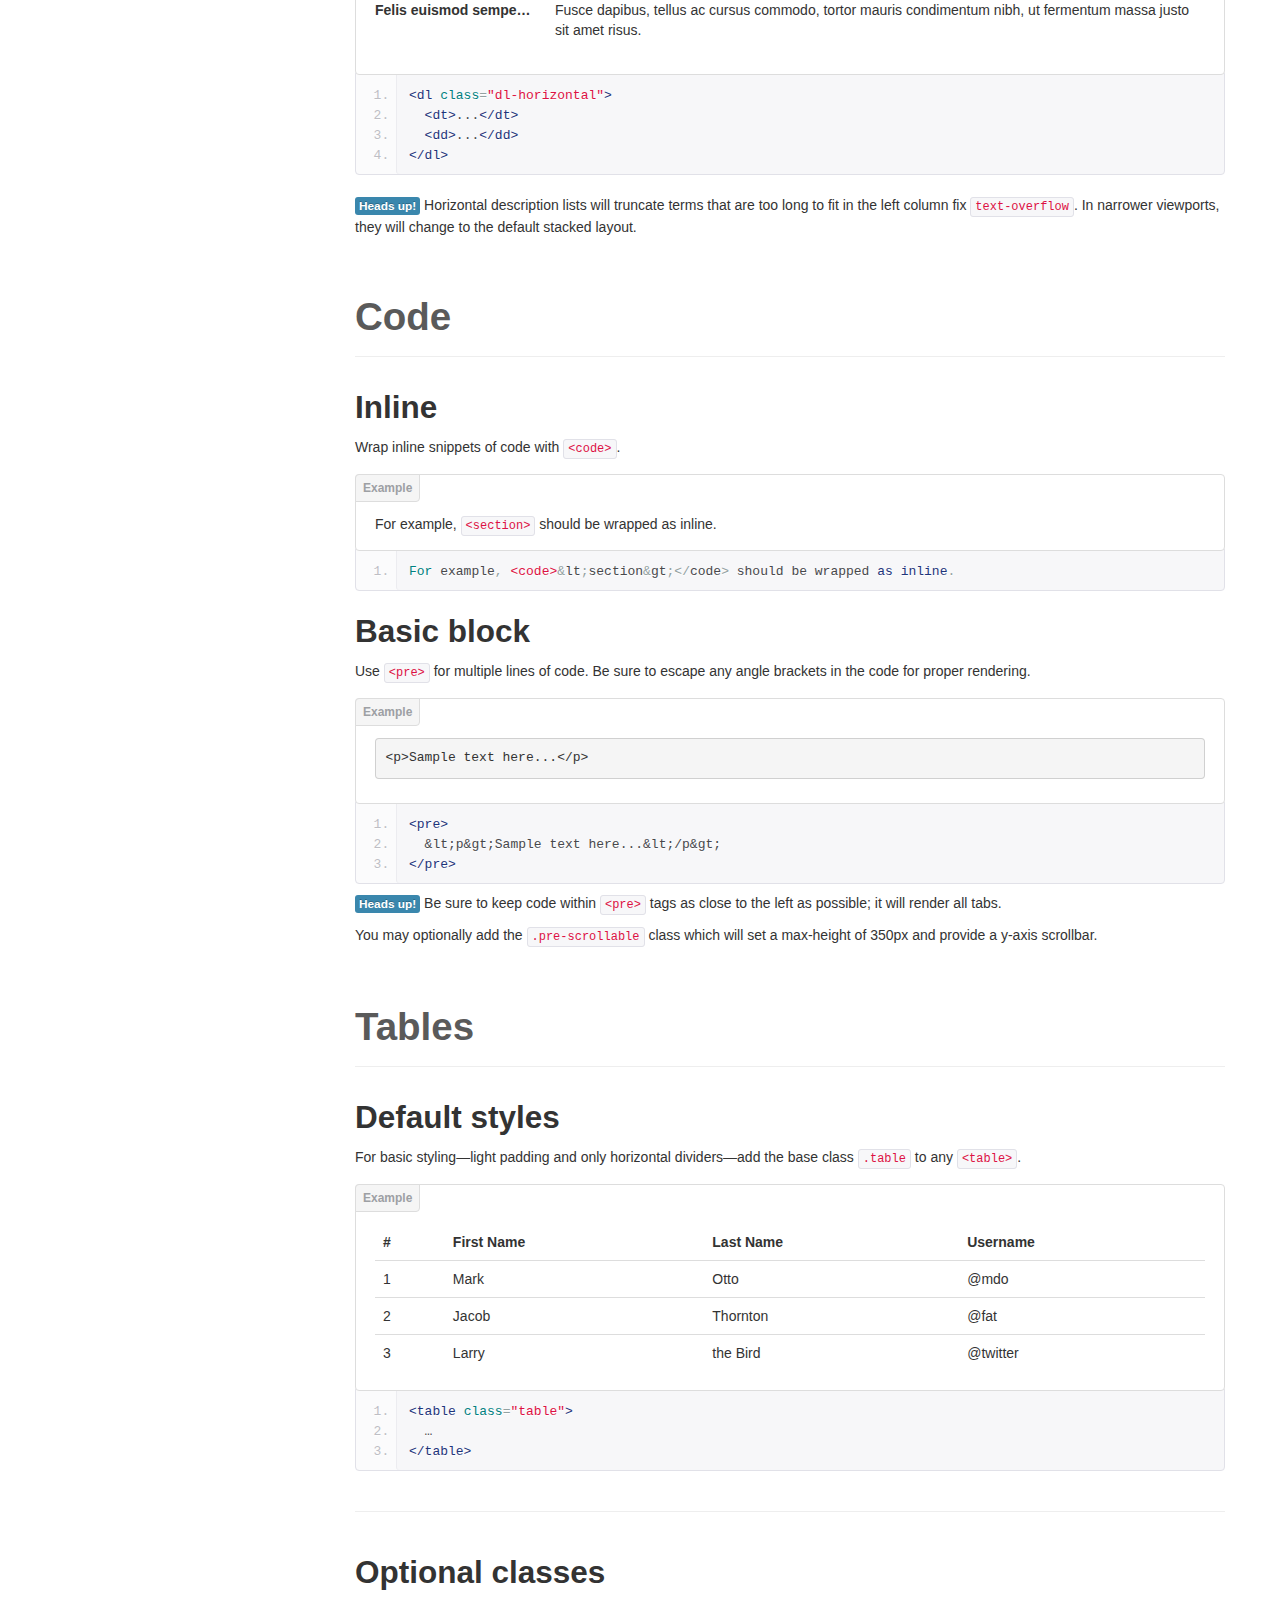
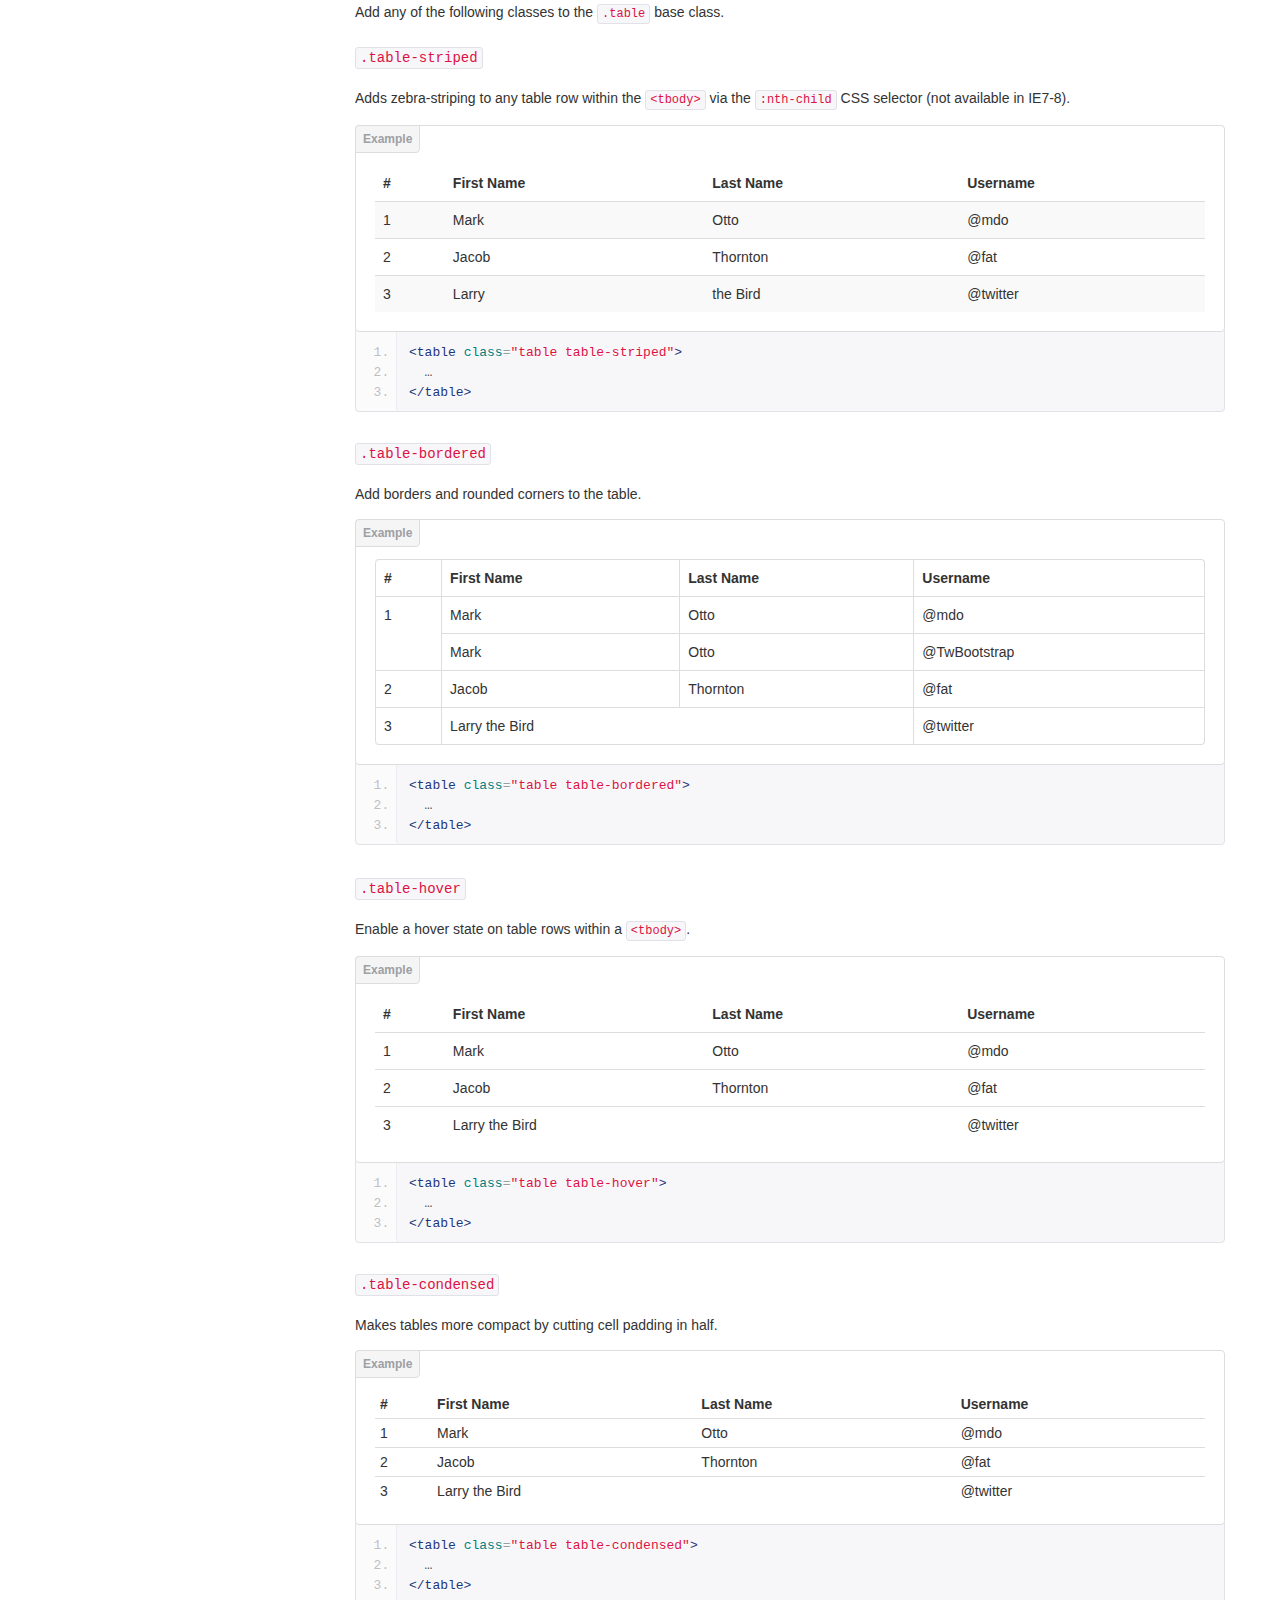
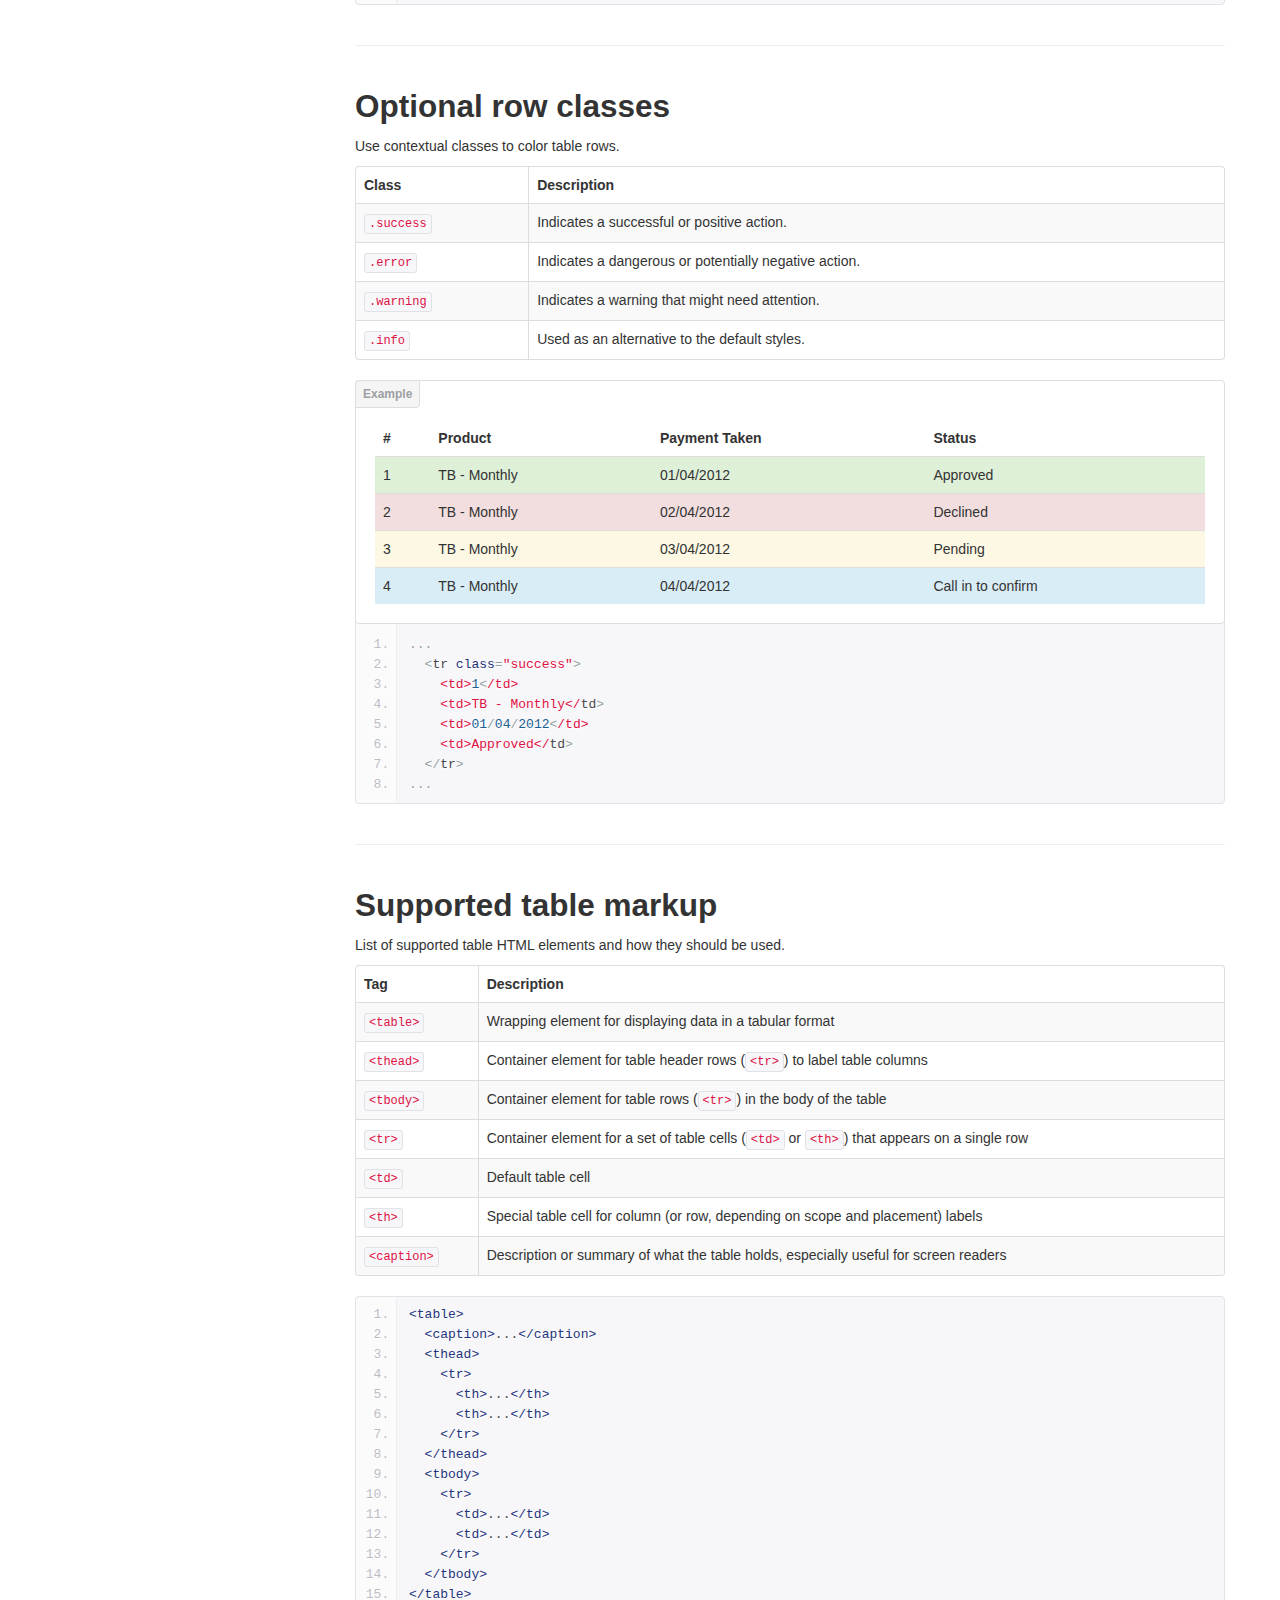
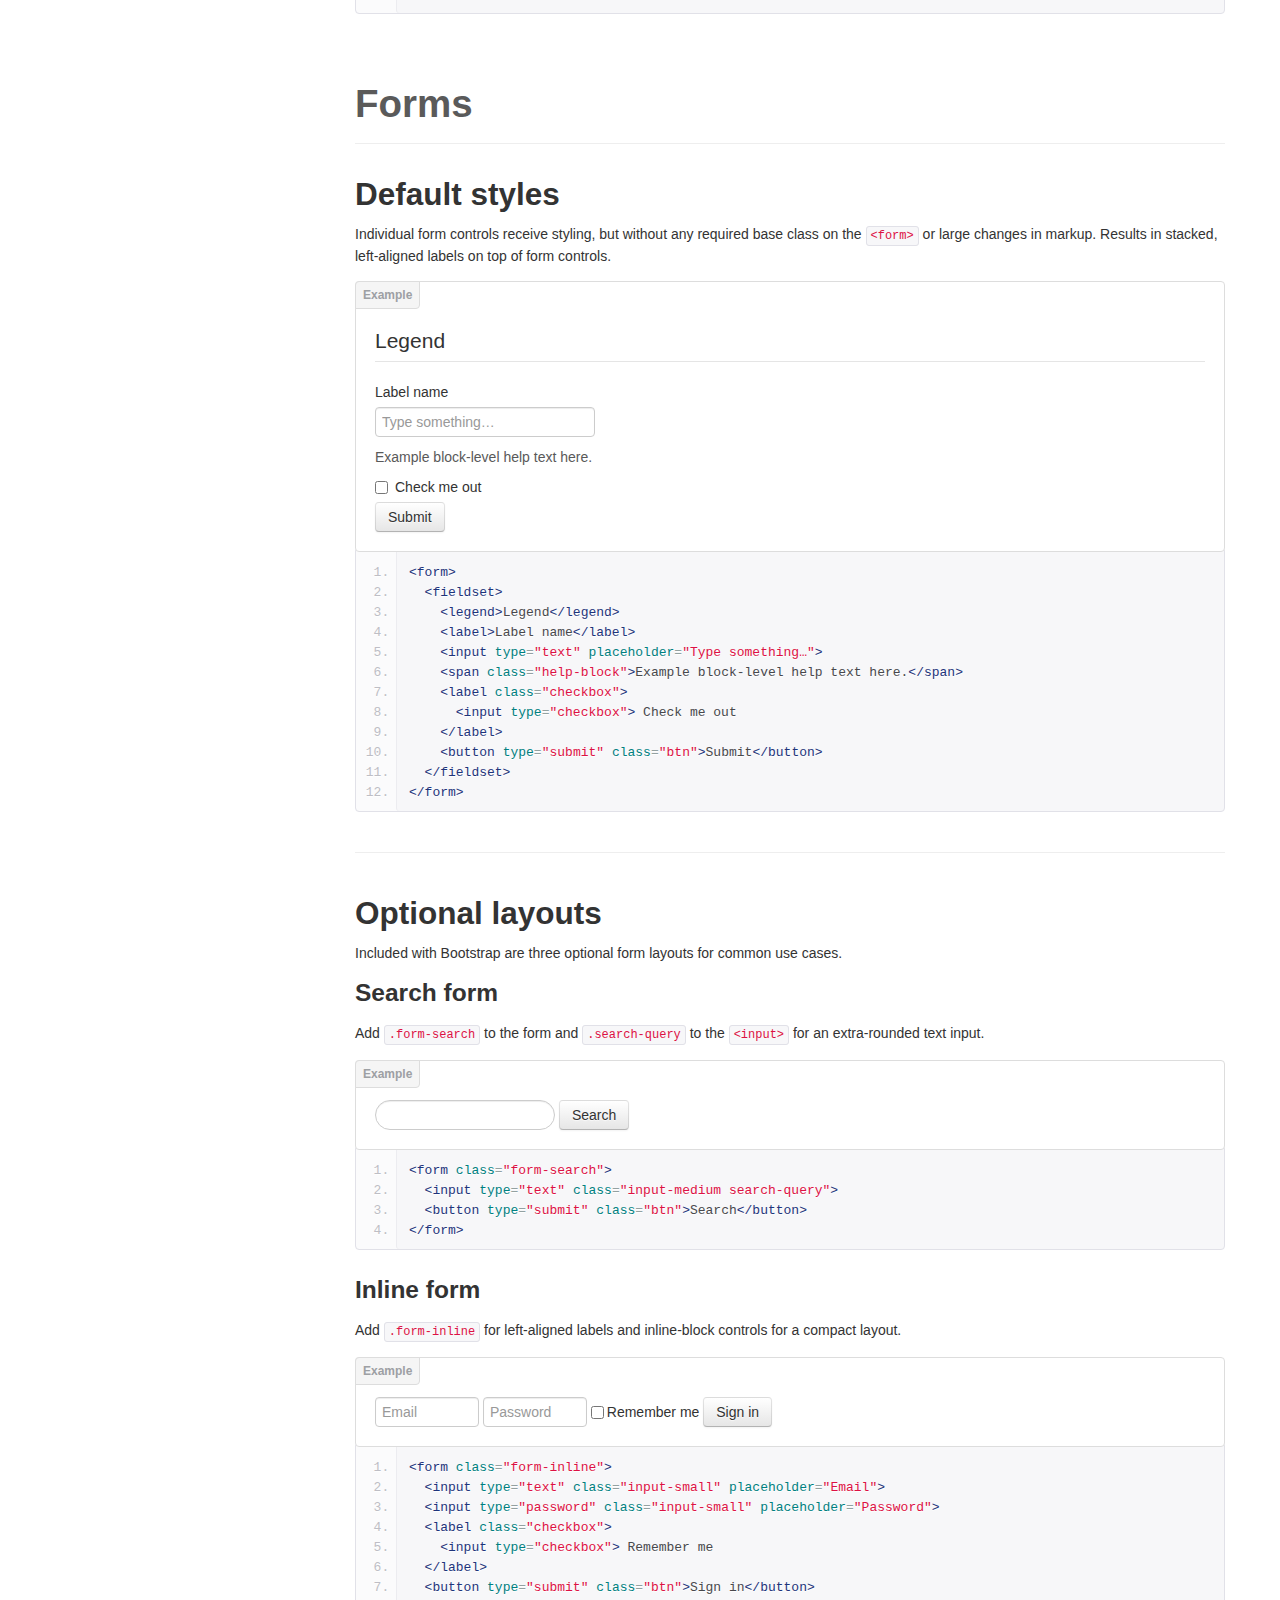
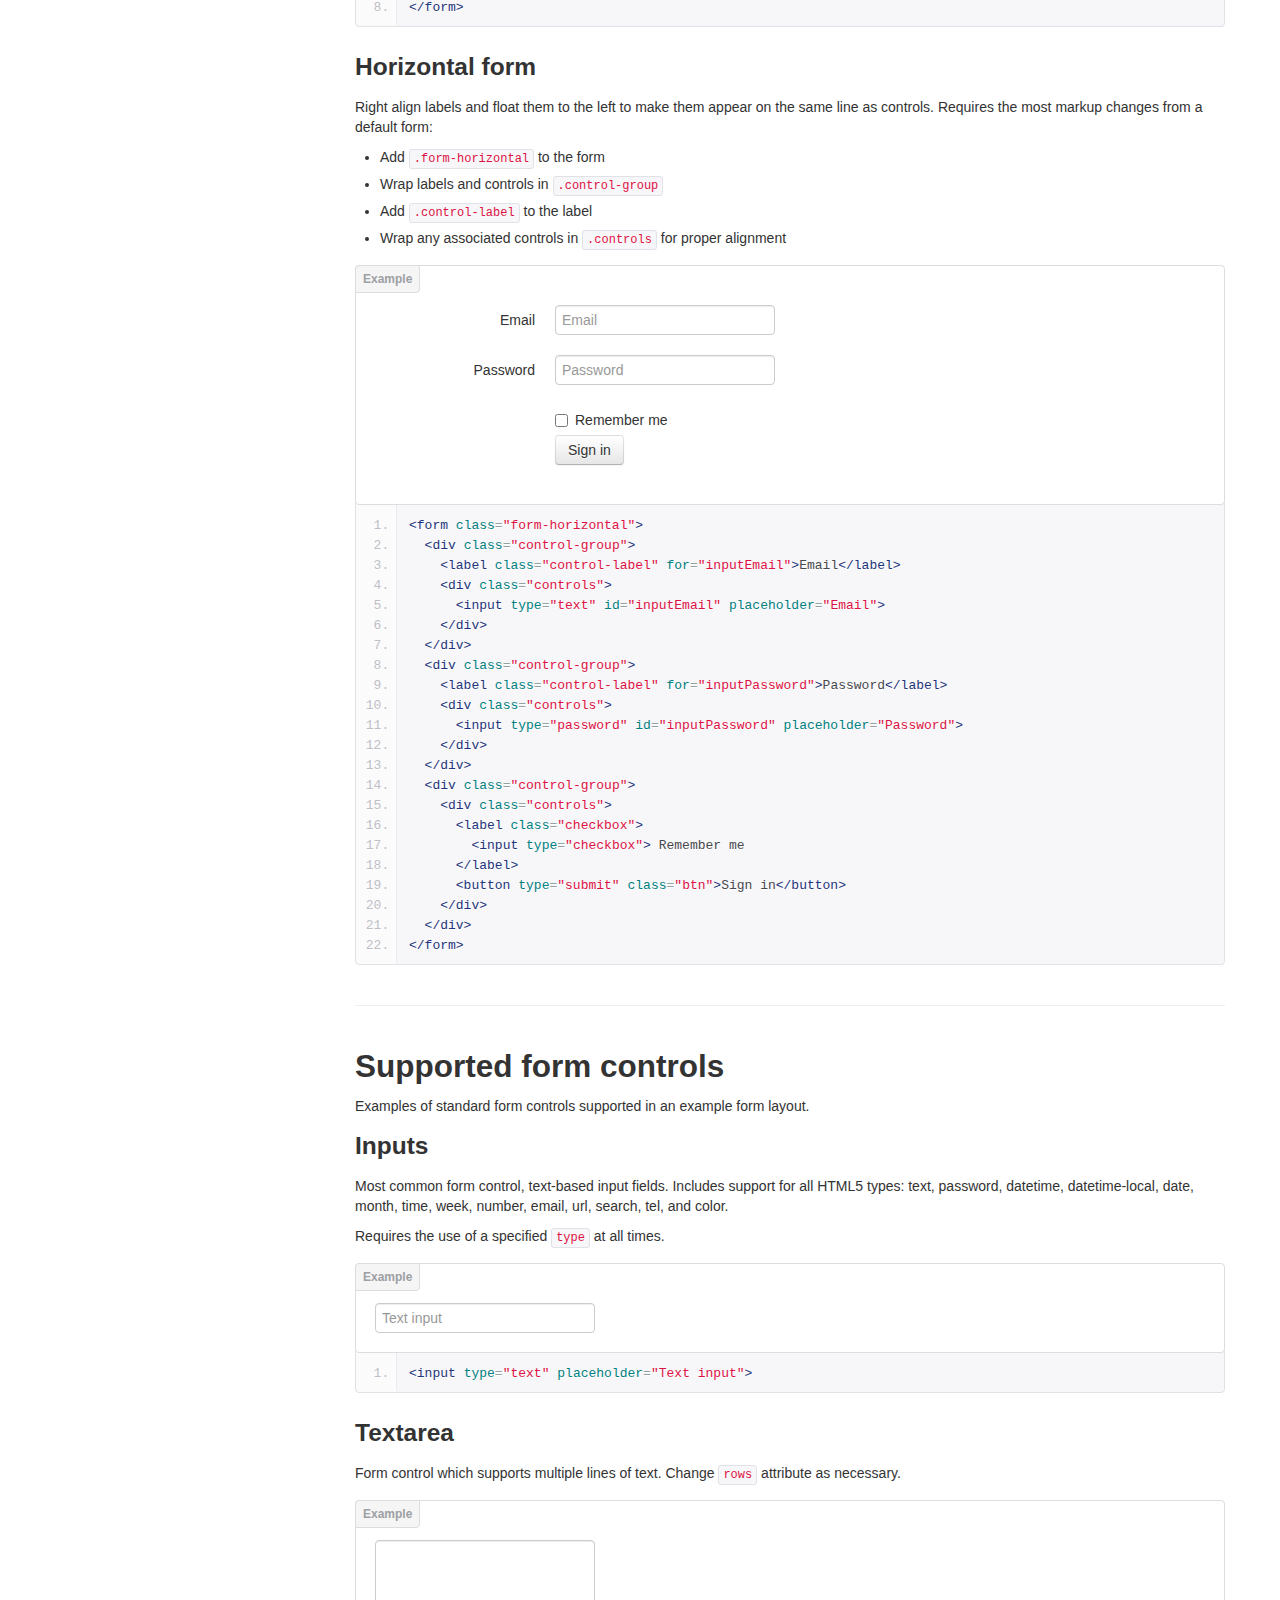
<file: WebPage/assets/base-css.html>
<!DOCTYPE html>
<html lang="en">
  <head>
    <meta charset="utf-8">
    <title>Base - Bootstrap</title>
    <meta name="viewport" content="width=device-width, initial-scale=1.0">
    <meta name="description" content="">
    <meta name="author" content="">

    <link href="css/bootstrap.css" rel="stylesheet">
    <link href="css/bootstrap-responsive.css" rel="stylesheet">
    <link href="css/docs.css" rel="stylesheet">
    <link href="css/tm_docs.css" rel="stylesheet">
    <link href="css/prettify.css" rel="stylesheet">

    <!-- Le HTML5 shim, for IE6-8 support of HTML5 elements -->
    <!--[if lt IE 9]>
      <script src="assets/js/html5shiv.js"></script>
    <![endif]-->

    <!-- Le fav and touch icons -->
   <link rel="apple-touch-icon-precomposed" sizes="144x144" href="assets/ico/apple-touch-icon-144-precomposed.png">
    <link rel="apple-touch-icon-precomposed" sizes="114x114" href="assets/ico/apple-touch-icon-114-precomposed.png">
      <link rel="apple-touch-icon-precomposed" sizes="72x72" href="assets/ico/apple-touch-icon-72-precomposed.png">
                    <link rel="apple-touch-icon-precomposed" href="assets/ico/apple-touch-icon-57-precomposed.png">
                                   <link rel="shortcut icon" href="assets/ico/favicon.png">

  </head>

  <body data-spy="scroll" data-target=".bs-docs-sidebar">

    <!-- Navbar
    ================================================== -->
    <div class="navbar navbar-inverse navbar-fixed-top" id="advanced">
      <span class="trigger"><strong></strong><em></em></span>
      <div class="navbar-inner">
        <div class="container">
          <button type="button" class="btn btn-navbar" data-toggle="collapse" data-target=".nav-collapse">
            <span class="icon-bar"></span>
            <span class="icon-bar"></span>
            <span class="icon-bar"></span>
          </button>
          <a class="brand" href="scaffolding.html">Bootstrap</a>
          <div class="nav-collapse collapse">
            <ul class="nav">
              <li class="home">
                <a href="../index.html"><img src="img/tm/tm_home.png" alt=""></a>
              </li>
              <li class="divider-vertical"></li>
              <li class="">
                <a href="scaffolding.html">Scaffolding</a>
              </li>
              <li class="active">
                <a href="base-css.html">Base CSS</a>
              </li>
              <li class="">
                <a href="components.html">Components</a>
              </li>
              <li class="">
                <a href="javascript.html">Javascript</a>
              </li>
              <li class="divider-vertical"></li>
              <li class="dropdown">
                <a href="#" class="dropdown-toggle" data-toggle="dropdown">TM add-ons <b class="caret"></b></a>
                <ul class="dropdown-menu">
                  <li><a href="../404.html">Pages</a>
                    <ul>  
                      <li><a href="under_construction.html">Under Construction</a></li>
                      <li><a href="intro.html">Intro Page</a></li>
                      <li><a href="../404.html">404 page</a></li>
                    </ul>
                  </li>
                  <li><a href="portfolio.html">Portfolio</a></li>
                  <li><a href="slider.html">Slider</a></li>
                  <li><a href="social_media.html">Social and Media<br> Sharing</a></li>
                  <li><a href="css3.html">CSS3 Tricks</a></li>
                </ul>
              </li>
            </ul>
          </div>
        </div>
      </div>
    </div>

<!-- Subhead
================================================== -->
<header class="jumbotron subhead" id="overview">
  <div class="container">
    <h1>Base CSS</h1>
    <p class="lead">Fundamental HTML elements styled and enhanced with extensible classes.</p>
  </div>
</header>


  <div class="container">

    <!-- Docs nav
    ================================================== -->
    <div class="row">
      <div class="span3 bs-docs-sidebar">
        <ul class="nav nav-list bs-docs-sidenav">
          <li><a href="#typography"><i class="icon-chevron-right"></i> Typography</a></li>
          <li><a href="#code"><i class="icon-chevron-right"></i> Code</a></li>
          <li><a href="#tables"><i class="icon-chevron-right"></i> Tables</a></li>
          <li><a href="#forms"><i class="icon-chevron-right"></i> Forms</a></li>
          <li><a href="#buttons"><i class="icon-chevron-right"></i> Buttons</a></li>
          <li><a href="#images"><i class="icon-chevron-right"></i> Images</a></li>
          <li><a href="#icons"><i class="icon-chevron-right"></i> Icons by Glyphicons</a></li>
        </ul>
      </div>
      <div class="span9">



        <!-- Typography
        ================================================== -->
        <section id="typography">
          <div class="page-header">
            <h1>Typography</h1>
          </div>

          <h2 id="headings">Headings</h2>
          <p>All HTML headings, <code>&lt;h1&gt;</code> through <code>&lt;h6&gt;</code> are available.</p>
          <div class="bs-docs-example">
            <h1>h1. Heading 1</h1>
            <h2>h2. Heading 2</h2>
            <h3>h3. Heading 3</h3>
            <h4>h4. Heading 4</h4>
            <h5>h5. Heading 5</h5>
            <h6>h6. Heading 6</h6>
          </div>

          <h2 id="body-copy">Body copy</h2>
          <p>Bootstrap's global default <code>font-size</code> is <strong>14px</strong>, with a <code>line-height</code> of <strong>20px</strong>. This is applied to the <code>&lt;body&gt;</code> and all paragraphs. In addition, <code>&lt;p&gt;</code> (paragraphs) receive a bottom margin of half their line-height (10px by default).</p>
          <div class="bs-docs-example">
            <p>Nullam quis risus eget urna mollis ornare vel eu leo. Cum sociis natoque penatibus et magnis dis parturient montes, nascetur ridiculus mus. Nullam id dolor id nibh ultricies vehicula.</p>
            <p>Cum sociis natoque penatibus et magnis dis parturient montes, nascetur ridiculus mus. Donec ullamcorper nulla non metus auctor fringilla. Duis mollis, est non commodo luctus, nisi erat porttitor ligula, eget lacinia odio sem nec elit. Donec ullamcorper nulla non metus auctor fringilla.</p>
            <p>Maecenas sed diam eget risus varius blandit sit amet non magna. Donec id elit non mi porta gravida at eget metus. Duis mollis, est non commodo luctus, nisi erat porttitor ligula, eget lacinia odio sem nec elit.</p>
          </div>
          <pre class="prettyprint">&lt;p&gt;...&lt;/p&gt;</pre>

          <h3>Lead body copy</h3>
          <p>Make a paragraph stand out by adding <code>.lead</code>.</p>
          <div class="bs-docs-example">
            <p class="lead">Vivamus sagittis lacus vel augue laoreet rutrum faucibus dolor auctor. Duis mollis, est non commodo luctus.</p>
          </div>
          <pre class="prettyprint">&lt;p class="lead"&gt;...&lt;/p&gt;</pre>

          <h3>Built with Less</h3>
          <p>The typographic scale is based on two LESS variables in <strong>variables.less</strong>: <code>@baseFontSize</code> and <code>@baseLineHeight</code>. The first is the base font-size used throughout and the second is the base line-height. We use those variables and some simple math to create the margins, paddings, and line-heights of all our type and more. Customize them and Bootstrap adapts.</p>


          <hr class="bs-docs-separator">


          <h2 id="emphasis">Emphasis</h2>
          <p>Make use of HTML's default emphasis tags with lightweight styles.</p>

          <h3><code>&lt;small&gt;</code></h3>
          <p>For de-emphasizing inline or blocks of text, <small>use the small tag.</small></p>
          <div class="bs-docs-example">
            <p><small>This line of text is meant to be treated as fine print.</small></p>
          </div>
<pre class="prettyprint">
&lt;p&gt;
  &lt;small&gt;This line of text is meant to be treated as fine print.&lt;/small&gt;
&lt;/p&gt;
</pre>

          <h3>Bold</h3>
          <p>For emphasizing a snippet of text with a heavier font-weight.</p>
          <div class="bs-docs-example">
            <p>The following snippet of text is <strong>rendered as bold text</strong>.</p>
          </div>
          <pre class="prettyprint">&lt;strong&gt;rendered as bold text&lt;/strong&gt;</pre>

          <h3>Italics</h3>
          <p>For emphasizing a snippet of text with italics.</p>
          <div class="bs-docs-example">
            <p>The following snippet of text is <em>rendered as italicized text</em>.</p>
          </div>
          <pre class="prettyprint">&lt;em&gt;rendered as italicized text&lt;/em&gt;</pre>

          <p><span class="label label-info">Heads up!</span> Feel free to use <code>&lt;b&gt;</code> and <code>&lt;i&gt;</code> in HTML5. <code>&lt;b&gt;</code> is meant to highlight words or phrases without conveying additional importance while <code>&lt;i&gt;</code> is mostly for voice, technical terms, etc.</p>

          <h3>Alignment classes</h3>
          <p>Easily realign text to components with text alignment classes.</p>
          <div class="bs-docs-example">
            <p class="text-left">Left aligned text.</p>
            <p class="text-center">Center aligned text.</p>
            <p class="text-right">Right aligned text.</p>
          </div>
<pre class="prettyprint linenums">
&lt;p class="text-left"&gt;Left aligned text.&lt;/p&gt;
&lt;p class="text-center"&gt;Center aligned text.&lt;/p&gt;
&lt;p class="text-right"&gt;Right aligned text.&lt;/p&gt;
</pre>

          <h3>Emphasis classes</h3>
          <p>Convey meaning through color with a handful of emphasis utility classes.</p>
          <div class="bs-docs-example">
            <p class="muted">Fusce dapibus, tellus ac cursus commodo, tortor mauris nibh.</p>
            <p class="text-warning">Etiam porta sem malesuada magna mollis euismod.</p>
            <p class="text-error">Donec ullamcorper nulla non metus auctor fringilla.</p>
            <p class="text-info">Aenean eu leo quam. Pellentesque ornare sem lacinia quam venenatis.</p>
            <p class="text-success">Duis mollis, est non commodo luctus, nisi erat porttitor ligula.</p>
          </div>
<pre class="prettyprint linenums">
&lt;p class="muted"&gt;Fusce dapibus, tellus ac cursus commodo, tortor mauris nibh.&lt;/p&gt;
&lt;p class="text-warning"&gt;Etiam porta sem malesuada magna mollis euismod.&lt;/p&gt;
&lt;p class="text-error"&gt;Donec ullamcorper nulla non metus auctor fringilla.&lt;/p&gt;
&lt;p class="text-info"&gt;Aenean eu leo quam. Pellentesque ornare sem lacinia quam venenatis.&lt;/p&gt;
&lt;p class="text-success"&gt;Duis mollis, est non commodo luctus, nisi erat porttitor ligula.&lt;/p&gt;
</pre>


          <hr class="bs-docs-separator">


          <h2 id="abbreviations">Abbreviations</h2>
          <p>Stylized implementation of HTML's <code>&lt;abbr&gt;</code> element for abbreviations and acronyms to show the expanded version on hover. Abbreviations with a <code>title</code> attribute have a light dotted bottom border and a help cursor on hover, providing additional context on hover.</p>

          <h3><code>&lt;abbr&gt;</code></h3>
          <p>For expanded text on long hover of an abbreviation, include the <code>title</code> attribute.</p>
          <div class="bs-docs-example">
            <p>An abbreviation of the word attribute is <abbr title="attribute">attr</abbr>.</p>
          </div>
          <pre class="prettyprint">&lt;abbr title="attribute"&gt;attr&lt;/abbr&gt;</pre>

          <h3><code>&lt;abbr class="initialism"&gt;</code></h3>
          <p>Add <code>.initialism</code> to an abbreviation for a slightly smaller font-size.</p>
          <div class="bs-docs-example">
            <p><abbr title="HyperText Markup Language" class="initialism">HTML</abbr> is the best thing since sliced bread.</p>
          </div>
          <pre class="prettyprint">&lt;abbr title="HyperText Markup Language" class="initialism"&gt;HTML&lt;/abbr&gt;</pre>


          <hr class="bs-docs-separator">


          <h2 id="addresses">Addresses</h2>
          <p>Present contact information for the nearest ancestor or the entire body of work.</p>

          <h3><code>&lt;address&gt;</code></h3>
          <p>Preserve formatting by ending all lines with <code>&lt;br&gt;</code>.</p>
          <div class="bs-docs-example">
            <address>
              <strong>Twitter, Inc.</strong><br>
              795 Folsom Ave, Suite 600<br>
              San Francisco, CA 94107<br>
              <abbr title="Phone">P:</abbr> (123) 456-7890
            </address>
            <address>
              <strong>Full Name</strong><br>
              <a href="mailto:#">first.last@example.com</a>
            </address>
          </div>
<pre class="prettyprint linenums">
&lt;address&gt;
  &lt;strong&gt;Twitter, Inc.&lt;/strong&gt;&lt;br&gt;
  795 Folsom Ave, Suite 600&lt;br&gt;
  San Francisco, CA 94107&lt;br&gt;
  &lt;abbr title="Phone"&gt;P:&lt;/abbr&gt; (123) 456-7890
&lt;/address&gt;

&lt;address&gt;
  &lt;strong&gt;Full Name&lt;/strong&gt;&lt;br&gt;
  &lt;a href="mailto:#"&gt;first.last@example.com&lt;/a&gt;
&lt;/address&gt;
</pre>


          <hr class="bs-docs-separator">


          <h2 id="blockquotes">Blockquotes</h2>
          <p>For quoting blocks of content from another source within your document.</p>

          <h3>Default blockquote</h3>
          <p>Wrap <code>&lt;blockquote&gt;</code> around any <abbr title="HyperText Markup Language">HTML</abbr> as the quote. For straight quotes we recommend a <code>&lt;p&gt;</code>.</p>
          <div class="bs-docs-example">
            <blockquote>
              <p>Lorem ipsum dolor sit amet, consectetur adipiscing elit. Integer posuere erat a ante.</p>
            </blockquote>
          </div>
<pre class="prettyprint linenums">
&lt;blockquote&gt;
  &lt;p&gt;Lorem ipsum dolor sit amet, consectetur adipiscing elit. Integer posuere erat a ante.&lt;/p&gt;
&lt;/blockquote&gt;
</pre>

          <h3>Blockquote options</h3>
          <p>Style and content changes for simple variations on a standard blockquote.</p>

          <h4>Naming a source</h4>
          <p>Add <code>&lt;small&gt;</code> tag for identifying the source. Wrap the name of the source work in <code>&lt;cite&gt;</code>.</p>
          <div class="bs-docs-example">
            <blockquote>
              <p>Lorem ipsum dolor sit amet, consectetur adipiscing elit. Integer posuere erat a ante.</p>
              <small>Someone famous in <cite title="Source Title">Source Title</cite></small>
            </blockquote>
          </div>
<pre class="prettyprint linenums">
&lt;blockquote&gt;
  &lt;p&gt;Lorem ipsum dolor sit amet, consectetur adipiscing elit. Integer posuere erat a ante.&lt;/p&gt;
  &lt;small&gt;Someone famous &lt;cite title="Source Title"&gt;Source Title&lt;/cite&gt;&lt;/small&gt;
&lt;/blockquote&gt;
</pre>

          <h4>Alternate displays</h4>
          <p>Use <code>.pull-right</code> for a floated, right-aligned blockquote.</p>
          <div class="bs-docs-example" style="overflow: hidden;">
            <blockquote class="pull-right">
              <p>Lorem ipsum dolor sit amet, consectetur adipiscing elit. Integer posuere erat a ante.</p>
              <small>Someone famous in <cite title="Source Title">Source Title</cite></small>
            </blockquote>
          </div>
<pre class="prettyprint linenums">
&lt;blockquote class="pull-right"&gt;
  ...
&lt;/blockquote&gt;
</pre>


          <hr class="bs-docs-separator">


          <!-- Lists -->
          <h2 id="lists">Lists</h2>

          <h3>Unordered</h3>
          <p>A list of items in which the order does <em>not</em> explicitly matter.</p>
          <div class="bs-docs-example">
            <ul>
              <li>Lorem ipsum dolor sit amet</li>
              <li>Consectetur adipiscing elit</li>
              <li>Integer molestie lorem at massa</li>
              <li>Facilisis in pretium nisl aliquet</li>
              <li>Nulla volutpat aliquam velit
                <ul>
                  <li>Phasellus iaculis neque</li>
                  <li>Purus sodales ultricies</li>
                  <li>Vestibulum laoreet porttitor sem</li>
                  <li>Ac tristique libero volutpat at</li>
                </ul>
              </li>
              <li>Faucibus porta lacus fringilla vel</li>
              <li>Aenean sit amet erat nunc</li>
              <li>Eget porttitor lorem</li>
            </ul>
          </div>
<pre class="prettyprint linenums">
&lt;ul&gt;
  &lt;li&gt;...&lt;/li&gt;
&lt;/ul&gt;
</pre>

          <h3>Ordered</h3>
          <p>A list of items in which the order <em>does</em> explicitly matter.</p>
          <div class="bs-docs-example">
            <ol>
              <li>Lorem ipsum dolor sit amet</li>
              <li>Consectetur adipiscing elit</li>
              <li>Integer molestie lorem at massa</li>
              <li>Facilisis in pretium nisl aliquet</li>
              <li>Nulla volutpat aliquam velit</li>
              <li>Faucibus porta lacus fringilla vel</li>
              <li>Aenean sit amet erat nunc</li>
              <li>Eget porttitor lorem</li>
            </ol>
          </div>
<pre class="prettyprint linenums">
&lt;ol&gt;
  &lt;li&gt;...&lt;/li&gt;
&lt;/ol&gt;
</pre>

        <h3>Unstyled</h3>
        <p>Remove the default <code>list-style</code> and left padding on list items (immediate children only).</p>
        <div class="bs-docs-example">
          <ul class="unstyled">
            <li>Lorem ipsum dolor sit amet</li>
            <li>Consectetur adipiscing elit</li>
            <li>Integer molestie lorem at massa</li>
            <li>Facilisis in pretium nisl aliquet</li>
            <li>Nulla volutpat aliquam velit
              <ul>
                <li>Phasellus iaculis neque</li>
                <li>Purus sodales ultricies</li>
                <li>Vestibulum laoreet porttitor sem</li>
                <li>Ac tristique libero volutpat at</li>
              </ul>
            </li>
            <li>Faucibus porta lacus fringilla vel</li>
            <li>Aenean sit amet erat nunc</li>
            <li>Eget porttitor lorem</li>
          </ul>
        </div>
<pre class="prettyprint linenums">
&lt;ul class="unstyled"&gt;
  &lt;li&gt;...&lt;/li&gt;
&lt;/ul&gt;
</pre>

        <h3>Inline</h3>
        <p>Place all list items on a single line with <code>inline-block</code> and some light padding.</p>
        <div class="bs-docs-example">
          <ul class="inline">
            <li>Lorem ipsum</li>
            <li>Phasellus iaculis</li>
            <li>Nulla volutpat</li>
          </ul>
        </div>
<pre class="prettyprint linenums">
&lt;ul class="inline"&gt;
  &lt;li&gt;...&lt;/li&gt;
&lt;/ul&gt;
</pre>

        <h3>Description</h3>
        <p>A list of terms with their associated descriptions.</p>
        <div class="bs-docs-example">
          <dl>
            <dt>Description lists</dt>
            <dd>A description list is perfect for defining terms.</dd>
            <dt>Euismod</dt>
            <dd>Vestibulum id ligula porta felis euismod semper eget lacinia odio sem nec elit.</dd>
            <dd>Donec id elit non mi porta gravida at eget metus.</dd>
            <dt>Malesuada porta</dt>
            <dd>Etiam porta sem malesuada magna mollis euismod.</dd>
          </dl>
        </div>
<pre class="prettyprint linenums">
&lt;dl&gt;
  &lt;dt&gt;...&lt;/dt&gt;
  &lt;dd&gt;...&lt;/dd&gt;
&lt;/dl&gt;
</pre>

        <h4>Horizontal description</h4>
        <p>Make terms and descriptions in <code>&lt;dl&gt;</code> line up side-by-side.</p>
        <div class="bs-docs-example">
          <dl class="dl-horizontal">
            <dt>Description lists</dt>
            <dd>A description list is perfect for defining terms.</dd>
            <dt>Euismod</dt>
            <dd>Vestibulum id ligula porta felis euismod semper eget lacinia odio sem nec elit.</dd>
            <dd>Donec id elit non mi porta gravida at eget metus.</dd>
            <dt>Malesuada porta</dt>
            <dd>Etiam porta sem malesuada magna mollis euismod.</dd>
            <dt>Felis euismod semper eget lacinia</dt>
            <dd>Fusce dapibus, tellus ac cursus commodo, tortor mauris condimentum nibh, ut fermentum massa justo sit amet risus.</dd>
          </dl>
        </div>
<pre class="prettyprint linenums">
&lt;dl class="dl-horizontal"&gt;
  &lt;dt&gt;...&lt;/dt&gt;
  &lt;dd&gt;...&lt;/dd&gt;
&lt;/dl&gt;
</pre>
        <p>
          <span class="label label-info">Heads up!</span>
          Horizontal description lists will truncate terms that are too long to fit in the left column fix <code>text-overflow</code>. In narrower viewports, they will change to the default stacked layout.
        </p>
      </section>



        <!-- Code
        ================================================== -->
        <section id="code">
          <div class="page-header">
            <h1>Code</h1>
          </div>

          <h2>Inline</h2>
          <p>Wrap inline snippets of code with <code>&lt;code&gt;</code>.</p>
<div class="bs-docs-example">
  For example, <code>&lt;section&gt;</code> should be wrapped as inline.
</div>
<pre class="prettyprint linenums">
For example, &lt;code&gt;&amp;lt;section&amp;gt;&lt;/code&gt; should be wrapped as inline.
</pre>

          <h2>Basic block</h2>
          <p>Use <code>&lt;pre&gt;</code> for multiple lines of code. Be sure to escape any angle brackets in the code for proper rendering.</p>
<div class="bs-docs-example">
  <pre>&lt;p&gt;Sample text here...&lt;/p&gt;</pre>
</div>
<pre class="prettyprint linenums" style="margin-bottom: 9px;">
&lt;pre&gt;
  &amp;lt;p&amp;gt;Sample text here...&amp;lt;/p&amp;gt;
&lt;/pre&gt;
</pre>
          <p><span class="label label-info">Heads up!</span> Be sure to keep code within <code>&lt;pre&gt;</code> tags as close to the left as possible; it will render all tabs.</p>
          <p>You may optionally add the <code>.pre-scrollable</code> class which will set a max-height of 350px and provide a y-axis scrollbar.</p>
        </section>



        <!-- Tables
        ================================================== -->
        <section id="tables">
          <div class="page-header">
            <h1>Tables</h1>
          </div>

          <h2>Default styles</h2>
          <p>For basic styling&mdash;light padding and only horizontal dividers&mdash;add the base class <code>.table</code> to any <code>&lt;table&gt;</code>.</p>
          <div class="bs-docs-example">
            <table class="table">
              <thead>
                <tr>
                  <th>#</th>
                  <th>First Name</th>
                  <th>Last Name</th>
                  <th>Username</th>
                </tr>
              </thead>
              <tbody>
                <tr>
                  <td>1</td>
                  <td>Mark</td>
                  <td>Otto</td>
                  <td>@mdo</td>
                </tr>
                <tr>
                  <td>2</td>
                  <td>Jacob</td>
                  <td>Thornton</td>
                  <td>@fat</td>
                </tr>
                <tr>
                  <td>3</td>
                  <td>Larry</td>
                  <td>the Bird</td>
                  <td>@twitter</td>
                </tr>
              </tbody>
            </table>
          </div>
<pre class="prettyprint linenums">
&lt;table class="table"&gt;
  …
&lt;/table&gt;
</pre>


          <hr class="bs-docs-separator">


          <h2>Optional classes</h2>
          <p>Add any of the following classes to the <code>.table</code> base class.</p>

          <h3><code>.table-striped</code></h3>
          <p>Adds zebra-striping to any table row within the <code>&lt;tbody&gt;</code> via the <code>:nth-child</code> CSS selector (not available in IE7-8).</p>
          <div class="bs-docs-example">
            <table class="table table-striped">
              <thead>
                <tr>
                  <th>#</th>
                  <th>First Name</th>
                  <th>Last Name</th>
                  <th>Username</th>
                </tr>
              </thead>
              <tbody>
                <tr>
                  <td>1</td>
                  <td>Mark</td>
                  <td>Otto</td>
                  <td>@mdo</td>
                </tr>
                <tr>
                  <td>2</td>
                  <td>Jacob</td>
                  <td>Thornton</td>
                  <td>@fat</td>
                </tr>
                <tr>
                  <td>3</td>
                  <td>Larry</td>
                  <td>the Bird</td>
                  <td>@twitter</td>
                </tr>
              </tbody>
            </table>
          </div>
<pre class="prettyprint linenums" style="margin-bottom: 18px;">
&lt;table class="table table-striped"&gt;
  …
&lt;/table&gt;
</pre>

          <h3><code>.table-bordered</code></h3>
          <p>Add borders and rounded corners to the table.</p>
          <div class="bs-docs-example">
            <table class="table table-bordered">
              <thead>
                <tr>
                  <th>#</th>
                  <th>First Name</th>
                  <th>Last Name</th>
                  <th>Username</th>
                </tr>
              </thead>
              <tbody>
                <tr>
                  <td rowspan="2">1</td>
                  <td>Mark</td>
                  <td>Otto</td>
                  <td>@mdo</td>
                </tr>
                <tr>
                  <td>Mark</td>
                  <td>Otto</td>
                  <td>@TwBootstrap</td>
                </tr>
                <tr>
                  <td>2</td>
                  <td>Jacob</td>
                  <td>Thornton</td>
                  <td>@fat</td>
                </tr>
                <tr>
                  <td>3</td>
                  <td colspan="2">Larry the Bird</td>
                  <td>@twitter</td>
                </tr>
              </tbody>
            </table>
          </div>
<pre class="prettyprint linenums">
&lt;table class="table table-bordered"&gt;
  …
&lt;/table&gt;
</pre>

          <h3><code>.table-hover</code></h3>
          <p>Enable a hover state on table rows within a <code>&lt;tbody&gt;</code>.</p>
          <div class="bs-docs-example">
            <table class="table table-hover">
              <thead>
                <tr>
                  <th>#</th>
                  <th>First Name</th>
                  <th>Last Name</th>
                  <th>Username</th>
                </tr>
              </thead>
              <tbody>
                <tr>
                  <td>1</td>
                  <td>Mark</td>
                  <td>Otto</td>
                  <td>@mdo</td>
                </tr>
                <tr>
                  <td>2</td>
                  <td>Jacob</td>
                  <td>Thornton</td>
                  <td>@fat</td>
                </tr>
                <tr>
                  <td>3</td>
                  <td colspan="2">Larry the Bird</td>
                  <td>@twitter</td>
                </tr>
              </tbody>
            </table>
          </div>
<pre class="prettyprint linenums" style="margin-bottom: 18px;">
&lt;table class="table table-hover"&gt;
  …
&lt;/table&gt;
</pre>

          <h3><code>.table-condensed</code></h3>
          <p>Makes tables more compact by cutting cell padding in half.</p>
          <div class="bs-docs-example">
            <table class="table table-condensed">
              <thead>
                <tr>
                  <th>#</th>
                  <th>First Name</th>
                  <th>Last Name</th>
                  <th>Username</th>
                </tr>
              </thead>
              <tbody>
                <tr>
                  <td>1</td>
                  <td>Mark</td>
                  <td>Otto</td>
                  <td>@mdo</td>
                </tr>
                <tr>
                  <td>2</td>
                  <td>Jacob</td>
                  <td>Thornton</td>
                  <td>@fat</td>
                </tr>
                <tr>
                  <td>3</td>
                  <td colspan="2">Larry the Bird</td>
                  <td>@twitter</td>
                </tr>
              </tbody>
            </table>
          </div>
<pre class="prettyprint linenums" style="margin-bottom: 18px;">
&lt;table class="table table-condensed"&gt;
  …
&lt;/table&gt;
</pre>


          <hr class="bs-docs-separator">


          <h2>Optional row classes</h2>
          <p>Use contextual classes to color table rows.</p>
          <table class="table table-bordered table-striped">
            <colgroup>
              <col class="span1">
              <col class="span7">
            </colgroup>
            <thead>
              <tr>
                <th>Class</th>
                <th>Description</th>
              </tr>
            </thead>
            <tbody>
              <tr>
                <td>
                  <code>.success</code>
                </td>
                <td>Indicates a successful or positive action.</td>
              </tr>
              <tr>
                <td>
                  <code>.error</code>
                </td>
                <td>Indicates a dangerous or potentially negative action.</td>
              </tr>
              <tr>
                <td>
                  <code>.warning</code>
                </td>
                <td>Indicates a warning that might need attention.</td>
              </tr>
              <tr>
                <td>
                  <code>.info</code>
                </td>
                <td>Used as an alternative to the default styles.</td>
              </tr>
            </tbody>
          </table>
          <div class="bs-docs-example">
            <table class="table">
              <thead>
                <tr>
                  <th>#</th>
                  <th>Product</th>
                  <th>Payment Taken</th>
                  <th>Status</th>
                </tr>
              </thead>
              <tbody>
                <tr class="success">
                  <td>1</td>
                  <td>TB - Monthly</td>
                  <td>01/04/2012</td>
                  <td>Approved</td>
                </tr>
                <tr class="error">
                  <td>2</td>
                  <td>TB - Monthly</td>
                  <td>02/04/2012</td>
                  <td>Declined</td>
                </tr>
                <tr class="warning">
                  <td>3</td>
                  <td>TB - Monthly</td>
                  <td>03/04/2012</td>
                  <td>Pending</td>
                </tr>
                <tr class="info">
                  <td>4</td>
                  <td>TB - Monthly</td>
                  <td>04/04/2012</td>
                  <td>Call in to confirm</td>
                </tr>
              </tbody>
            </table>
          </div>
<pre class="prettyprint linenums">
...
  &lt;tr class="success"&gt;
    &lt;td&gt;1&lt;/td&gt;
    &lt;td&gt;TB - Monthly&lt;/td&gt;
    &lt;td&gt;01/04/2012&lt;/td&gt;
    &lt;td&gt;Approved&lt;/td&gt;
  &lt;/tr&gt;
...
</pre>


          <hr class="bs-docs-separator">


          <h2>Supported table markup</h2>
          <p>List of supported table HTML elements and how they should be used.</p>
          <table class="table table-bordered table-striped">
            <colgroup>
              <col class="span1">
              <col class="span7">
            </colgroup>
            <thead>
              <tr>
                <th>Tag</th>
                <th>Description</th>
              </tr>
            </thead>
            <tbody>
              <tr>
                <td>
                  <code>&lt;table&gt;</code>
                </td>
                <td>
                  Wrapping element for displaying data in a tabular format
                </td>
              </tr>
              <tr>
                <td>
                  <code>&lt;thead&gt;</code>
                </td>
                <td>
                  Container element for table header rows (<code>&lt;tr&gt;</code>) to label table columns
                </td>
              </tr>
              <tr>
                <td>
                  <code>&lt;tbody&gt;</code>
                </td>
                <td>
                  Container element for table rows (<code>&lt;tr&gt;</code>) in the body of the table
                </td>
              </tr>
              <tr>
                <td>
                  <code>&lt;tr&gt;</code>
                </td>
                <td>
                  Container element for a set of table cells (<code>&lt;td&gt;</code> or <code>&lt;th&gt;</code>) that appears on a single row
                </td>
              </tr>
              <tr>
                <td>
                  <code>&lt;td&gt;</code>
                </td>
                <td>
                  Default table cell
                </td>
              </tr>
              <tr>
                <td>
                  <code>&lt;th&gt;</code>
                </td>
                <td>
                  Special table cell for column (or row, depending on scope and placement) labels
                </td>
              </tr>
              <tr>
                <td>
                  <code>&lt;caption&gt;</code>
                </td>
                <td>
                  Description or summary of what the table holds, especially useful for screen readers
                </td>
              </tr>
            </tbody>
          </table>
<pre class="prettyprint linenums">
&lt;table&gt;
  &lt;caption&gt;...&lt;/caption&gt;
  &lt;thead&gt;
    &lt;tr&gt;
      &lt;th&gt;...&lt;/th&gt;
      &lt;th&gt;...&lt;/th&gt;
    &lt;/tr&gt;
  &lt;/thead&gt;
  &lt;tbody&gt;
    &lt;tr&gt;
      &lt;td&gt;...&lt;/td&gt;
      &lt;td&gt;...&lt;/td&gt;
    &lt;/tr&gt;
  &lt;/tbody&gt;
&lt;/table&gt;
</pre>

        </section>



        <!-- Forms
        ================================================== -->
        <section id="forms">
          <div class="page-header">
            <h1>Forms</h1>
          </div>

          <h2>Default styles</h2>
          <p>Individual form controls receive styling, but without any required base class on the <code>&lt;form&gt;</code> or large changes in markup. Results in stacked, left-aligned labels on top of form controls.</p>
          <form class="bs-docs-example">
            <fieldset>
              <legend>Legend</legend>
              <label>Label name</label>
              <input type="text" placeholder="Type something…">
              <span class="help-block">Example block-level help text here.</span>
              <label class="checkbox">
                <input type="checkbox"> Check me out
              </label>
              <button type="submit" class="btn">Submit</button>
            </fieldset>
          </form>
<pre class="prettyprint linenums">
&lt;form&gt;
  &lt;fieldset&gt;
    &lt;legend&gt;Legend&lt;/legend&gt;
    &lt;label&gt;Label name&lt;/label&gt;
    &lt;input type="text" placeholder="Type something…"&gt;
    &lt;span class="help-block"&gt;Example block-level help text here.&lt;/span&gt;
    &lt;label class="checkbox"&gt;
      &lt;input type="checkbox"&gt; Check me out
    &lt;/label&gt;
    &lt;button type="submit" class="btn"&gt;Submit&lt;/button&gt;
  &lt;/fieldset&gt;
&lt;/form&gt;
</pre>


          <hr class="bs-docs-separator">


          <h2>Optional layouts</h2>
          <p>Included with Bootstrap are three optional form layouts for common use cases.</p>

          <h3>Search form</h3>
          <p>Add <code>.form-search</code> to the form and <code>.search-query</code> to the <code>&lt;input&gt;</code> for an extra-rounded text input.</p>
          <form class="bs-docs-example form-search">
            <input type="text" class="input-medium search-query">
            <button type="submit" class="btn">Search</button>
          </form>
<pre class="prettyprint linenums">
&lt;form class="form-search"&gt;
  &lt;input type="text" class="input-medium search-query"&gt;
  &lt;button type="submit" class="btn"&gt;Search&lt;/button&gt;
&lt;/form&gt;
</pre>

          <h3>Inline form</h3>
          <p>Add <code>.form-inline</code> for left-aligned labels and inline-block controls for a compact layout.</p>
          <form class="bs-docs-example form-inline">
            <input type="text" class="input-small" placeholder="Email">
            <input type="password" class="input-small" placeholder="Password">
            <label class="checkbox">
              <input type="checkbox"> Remember me
            </label>
            <button type="submit" class="btn">Sign in</button>
          </form>
<pre class="prettyprint linenums">
&lt;form class="form-inline"&gt;
  &lt;input type="text" class="input-small" placeholder="Email"&gt;
  &lt;input type="password" class="input-small" placeholder="Password"&gt;
  &lt;label class="checkbox"&gt;
    &lt;input type="checkbox"&gt; Remember me
  &lt;/label&gt;
  &lt;button type="submit" class="btn"&gt;Sign in&lt;/button&gt;
&lt;/form&gt;
</pre>

          <h3>Horizontal form</h3>
          <p>Right align labels and float them to the left to make them appear on the same line as controls. Requires the most markup changes from a default form:</p>
          <ul>
            <li>Add <code>.form-horizontal</code> to the form</li>
            <li>Wrap labels and controls in <code>.control-group</code></li>
            <li>Add <code>.control-label</code> to the label</li>
            <li>Wrap any associated controls in <code>.controls</code> for proper alignment</li>
          </ul>
          <form class="bs-docs-example form-horizontal">
            <div class="control-group">
              <label class="control-label" for="inputEmail">Email</label>
              <div class="controls">
                <input type="text" id="inputEmail" placeholder="Email">
              </div>
            </div>
            <div class="control-group">
              <label class="control-label" for="inputPassword">Password</label>
              <div class="controls">
                <input type="password" id="inputPassword" placeholder="Password">
              </div>
            </div>
            <div class="control-group">
              <div class="controls">
                <label class="checkbox">
                  <input type="checkbox"> Remember me
                </label>
                <button type="submit" class="btn">Sign in</button>
              </div>
            </div>
          </form>
<pre class="prettyprint linenums">
&lt;form class="form-horizontal"&gt;
  &lt;div class="control-group"&gt;
    &lt;label class="control-label" for="inputEmail"&gt;Email&lt;/label&gt;
    &lt;div class="controls"&gt;
      &lt;input type="text" id="inputEmail" placeholder="Email"&gt;
    &lt;/div&gt;
  &lt;/div&gt;
  &lt;div class="control-group"&gt;
    &lt;label class="control-label" for="inputPassword"&gt;Password&lt;/label&gt;
    &lt;div class="controls"&gt;
      &lt;input type="password" id="inputPassword" placeholder="Password"&gt;
    &lt;/div&gt;
  &lt;/div&gt;
  &lt;div class="control-group"&gt;
    &lt;div class="controls"&gt;
      &lt;label class="checkbox"&gt;
        &lt;input type="checkbox"&gt; Remember me
      &lt;/label&gt;
      &lt;button type="submit" class="btn"&gt;Sign in&lt;/button&gt;
    &lt;/div&gt;
  &lt;/div&gt;
&lt;/form&gt;
</pre>


          <hr class="bs-docs-separator">


          <h2>Supported form controls</h2>
          <p>Examples of standard form controls supported in an example form layout.</p>

          <h3>Inputs</h3>
          <p>Most common form control, text-based input fields. Includes support for all HTML5 types: text, password, datetime, datetime-local, date, month, time, week, number, email, url, search, tel, and color.</p>
          <p>Requires the use of a specified <code>type</code> at all times.</p>
          <form class="bs-docs-example form-inline">
            <input type="text" placeholder="Text input">
          </form>
<pre class="prettyprint linenums">
&lt;input type="text" placeholder="Text input"&gt;
</pre>

          <h3>Textarea</h3>
          <p>Form control which supports multiple lines of text. Change <code>rows</code> attribute as necessary.</p>
          <form class="bs-docs-example form-inline">
            <textarea rows="3"></textarea>
          </form>
<pre class="prettyprint linenums">
&lt;textarea rows="3"&gt;&lt;/textarea&gt;
</pre>

          <h3>Checkboxes and radios</h3>
          <p>Checkboxes are for selecting one or several options in a list while radios are for selecting one option from many.</p>
          <h4>Default (stacked)</h4>
          <form class="bs-docs-example">
            <label class="checkbox">
              <input type="checkbox" value="">
              Option one is this and that&mdash;be sure to include why it's great
            </label>
            <br>
            <label class="radio">
              <input type="radio" name="optionsRadios" id="optionsRadios1" value="option1" checked>
              Option one is this and that&mdash;be sure to include why it's great
            </label>
            <label class="radio">
              <input type="radio" name="optionsRadios" id="optionsRadios2" value="option2">
              Option two can be something else and selecting it will deselect option one
            </label>
          </form>
<pre class="prettyprint linenums">
&lt;label class="checkbox"&gt;
  &lt;input type="checkbox" value=""&gt;
  Option one is this and that&mdash;be sure to include why it's great
&lt;/label&gt;

&lt;label class="radio"&gt;
  &lt;input type="radio" name="optionsRadios" id="optionsRadios1" value="option1" checked&gt;
  Option one is this and that&mdash;be sure to include why it's great
&lt;/label&gt;
&lt;label class="radio"&gt;
  &lt;input type="radio" name="optionsRadios" id="optionsRadios2" value="option2"&gt;
  Option two can be something else and selecting it will deselect option one
&lt;/label&gt;
</pre>

          <h4>Inline checkboxes</h4>
          <p>Add the <code>.inline</code> class to a series of checkboxes or radios for controls appear on the same line.</p>
          <form class="bs-docs-example">
            <label class="checkbox inline">
              <input type="checkbox" id="inlineCheckbox1" value="option1"> 1
            </label>
            <label class="checkbox inline">
              <input type="checkbox" id="inlineCheckbox2" value="option2"> 2
            </label>
            <label class="checkbox inline">
              <input type="checkbox" id="inlineCheckbox3" value="option3"> 3
            </label>
          </form>
<pre class="prettyprint linenums">
&lt;label class="checkbox inline"&gt;
  &lt;input type="checkbox" id="inlineCheckbox1" value="option1"&gt; 1
&lt;/label&gt;
&lt;label class="checkbox inline"&gt;
  &lt;input type="checkbox" id="inlineCheckbox2" value="option2"&gt; 2
&lt;/label&gt;
&lt;label class="checkbox inline"&gt;
  &lt;input type="checkbox" id="inlineCheckbox3" value="option3"&gt; 3
&lt;/label&gt;
</pre>

          <h3>Selects</h3>
          <p>Use the default option or specify a <code>multiple="multiple"</code> to show multiple options at once.</p>
          <form class="bs-docs-example">
            <select>
              <option>1</option>
              <option>2</option>
              <option>3</option>
              <option>4</option>
              <option>5</option>
            </select>
            <br>
            <select multiple="multiple">
              <option>1</option>
              <option>2</option>
              <option>3</option>
              <option>4</option>
              <option>5</option>
            </select>
          </form>
<pre class="prettyprint linenums">
&lt;select&gt;
  &lt;option&gt;1&lt;/option&gt;
  &lt;option&gt;2&lt;/option&gt;
  &lt;option&gt;3&lt;/option&gt;
  &lt;option&gt;4&lt;/option&gt;
  &lt;option&gt;5&lt;/option&gt;
&lt;/select&gt;

&lt;select multiple="multiple"&gt;
  &lt;option&gt;1&lt;/option&gt;
  &lt;option&gt;2&lt;/option&gt;
  &lt;option&gt;3&lt;/option&gt;
  &lt;option&gt;4&lt;/option&gt;
  &lt;option&gt;5&lt;/option&gt;
&lt;/select&gt;
</pre>


          <hr class="bs-docs-separator">


          <h2>Extending form controls</h2>
          <p>Adding on top of existing browser controls, Bootstrap includes other useful form components.</p>

          <h3>Prepended and appended inputs</h3>
          <p>Add text or buttons before or after any text-based input. Do note that <code>select</code> elements are not supported here.</p>

          <h4>Default options</h4>
          <p>Wrap an <code>.add-on</code> and an <code>input</code> with one of two classes to prepend or append text to an input.</p>
          <form class="bs-docs-example">
            <div class="input-prepend">
              <span class="add-on">@</span>
              <input class="span2" id="prependedInput" type="text" placeholder="Username">
            </div>
            <br>
            <div class="input-append">
              <input class="span2" id="appendedInput" type="text">
              <span class="add-on">.00</span>
            </div>
          </form>
<pre class="prettyprint linenums">
&lt;div class="input-prepend"&gt;
  &lt;span class="add-on"&gt;@&lt;/span&gt;
  &lt;input class="span2" id="prependedInput" type="text" placeholder="Username"&gt;
&lt;/div&gt;
&lt;div class="input-append"&gt;
  &lt;input class="span2" id="appendedInput" type="text"&gt;
  &lt;span class="add-on"&gt;.00&lt;/span&gt;
&lt;/div&gt;
</pre>

          <h4>Combined</h4>
          <p>Use both classes and two instances of <code>.add-on</code> to prepend and append an input.</p>
          <form class="bs-docs-example form-inline">
            <div class="input-prepend input-append">
              <span class="add-on">$</span>
              <input class="span2" id="appendedPrependedInput" type="text">
              <span class="add-on">.00</span>
            </div>
          </form>
<pre class="prettyprint linenums">
&lt;div class="input-prepend input-append"&gt;
  &lt;span class="add-on"&gt;$&lt;/span&gt;
  &lt;input class="span2" id="appendedPrependedInput" type="text"&gt;
  &lt;span class="add-on"&gt;.00&lt;/span&gt;
&lt;/div&gt;
</pre>

          <h4>Buttons instead of text</h4>
          <p>Instead of a <code>&lt;span&gt;</code> with text, use a <code>.btn</code> to attach a button (or two) to an input.</p>
          <form class="bs-docs-example">
            <div class="input-append">
              <input class="span2" id="appendedInputButton" type="text">
              <button class="btn" type="button">Go!</button>
            </div>
          </form>
<pre class="prettyprint linenums">
&lt;div class="input-append"&gt;
  &lt;input class="span2" id="appendedInputButton" type="text"&gt;
  &lt;button class="btn" type="button"&gt;Go!&lt;/button&gt;
&lt;/div&gt;
</pre>
          <form class="bs-docs-example">
            <div class="input-append">
              <input class="span2" id="appendedInputButtons" type="text">
              <button class="btn" type="button">Search</button>
              <button class="btn" type="button">Options</button>
            </div>
          </form>
<pre class="prettyprint linenums">
&lt;div class="input-append"&gt;
  &lt;input class="span2" id="appendedInputButtons" type="text"&gt;
  &lt;button class="btn" type="button"&gt;Search&lt;/button&gt;
  &lt;button class="btn" type="button"&gt;Options&lt;/button&gt;
&lt;/div&gt;
</pre>

          <h4>Button dropdowns</h4>
          <p></p>
          <form class="bs-docs-example">
            <div class="input-append">
              <input class="span2" id="appendedDropdownButton" type="text">
              <div class="btn-group">
                <button class="btn dropdown-toggle" data-toggle="dropdown">Action <span class="caret"></span></button>
                <ul class="dropdown-menu">
                  <li><a href="#">Action</a></li>
                  <li><a href="#">Another action</a></li>
                  <li><a href="#">Something else here</a></li>
                  <li class="divider"></li>
                  <li><a href="#">Separated link</a></li>
                </ul>
              </div><!-- /btn-group -->
            </div><!-- /input-append -->
          </form>
<pre class="prettyprint linenums">
&lt;div class="input-append"&gt;
  &lt;input class="span2" id="appendedDropdownButton" type="text"&gt;
  &lt;div class="btn-group"&gt;
    &lt;button class="btn dropdown-toggle" data-toggle="dropdown"&gt;
      Action
      &lt;span class="caret"&gt;&lt;/span&gt;
    &lt;/button&gt;
    &lt;ul class="dropdown-menu"&gt;
      ...
    &lt;/ul&gt;
  &lt;/div&gt;
&lt;/div&gt;
</pre>

          <form class="bs-docs-example">
            <div class="input-prepend">
              <div class="btn-group">
                <button class="btn dropdown-toggle" data-toggle="dropdown">Action <span class="caret"></span></button>
                <ul class="dropdown-menu">
                  <li><a href="#">Action</a></li>
                  <li><a href="#">Another action</a></li>
                  <li><a href="#">Something else here</a></li>
                  <li class="divider"></li>
                  <li><a href="#">Separated link</a></li>
                </ul>
              </div><!-- /btn-group -->
              <input class="span2" id="prependedDropdownButton" type="text">
            </div><!-- /input-prepend -->
          </form>
<pre class="prettyprint linenums">
&lt;div class="input-prepend"&gt;
  &lt;div class="btn-group"&gt;
    &lt;button class="btn dropdown-toggle" data-toggle="dropdown"&gt;
      Action
      &lt;span class="caret"&gt;&lt;/span&gt;
    &lt;/button&gt;
    &lt;ul class="dropdown-menu"&gt;
      ...
    &lt;/ul&gt;
  &lt;/div&gt;
  &lt;input class="span2" id="prependedDropdownButton" type="text"&gt;
&lt;/div&gt;
</pre>

          <form class="bs-docs-example">
            <div class="input-prepend input-append">
              <div class="btn-group">
                <button class="btn dropdown-toggle" data-toggle="dropdown">Action <span class="caret"></span></button>
                <ul class="dropdown-menu">
                  <li><a href="#">Action</a></li>
                  <li><a href="#">Another action</a></li>
                  <li><a href="#">Something else here</a></li>
                  <li class="divider"></li>
                  <li><a href="#">Separated link</a></li>
                </ul>
              </div><!-- /btn-group -->
              <input class="span2" id="appendedPrependedDropdownButton" type="text">
              <div class="btn-group">
                <button class="btn dropdown-toggle" data-toggle="dropdown">Action <span class="caret"></span></button>
                <ul class="dropdown-menu">
                  <li><a href="#">Action</a></li>
                  <li><a href="#">Another action</a></li>
                  <li><a href="#">Something else here</a></li>
                  <li class="divider"></li>
                  <li><a href="#">Separated link</a></li>
                </ul>
              </div><!-- /btn-group -->
            </div><!-- /input-prepend input-append -->
          </form>
<pre class="prettyprint linenums">
&lt;div class="input-prepend input-append"&gt;
  &lt;div class="btn-group"&gt;
    &lt;button class="btn dropdown-toggle" data-toggle="dropdown"&gt;
      Action
      &lt;span class="caret"&gt;&lt;/span&gt;
    &lt;/button&gt;
    &lt;ul class="dropdown-menu"&gt;
      ...
    &lt;/ul&gt;
  &lt;/div&gt;
  &lt;input class="span2" id="appendedPrependedDropdownButton" type="text"&gt;
  &lt;div class="btn-group"&gt;
    &lt;button class="btn dropdown-toggle" data-toggle="dropdown"&gt;
      Action
      &lt;span class="caret"&gt;&lt;/span&gt;
    &lt;/button&gt;
    &lt;ul class="dropdown-menu"&gt;
      ...
    &lt;/ul&gt;
  &lt;/div&gt;
&lt;/div&gt;
</pre>

          <h4>Segmented dropdown groups</h4>
          <form class="bs-docs-example">
            <div class="input-prepend">
              <div class="btn-group">
                <button class="btn" tabindex="-1">Action</button>
                <button class="btn dropdown-toggle" data-toggle="dropdown" tabindex="-1">
                  <span class="caret"></span>
                </button>
                <ul class="dropdown-menu">
                  <li><a href="#">Action</a></li>
                  <li><a href="#">Another action</a></li>
                  <li><a href="#">Something else here</a></li>
                  <li class="divider"></li>
                  <li><a href="#">Separated link</a></li>
                </ul>
              </div>
              <input type="text">
            </div>
            <div class="input-append">
              <input type="text">
              <div class="btn-group">
                <button class="btn" tabindex="-1">Action</button>
                <button class="btn dropdown-toggle" data-toggle="dropdown" tabindex="-1">
                  <span class="caret"></span>
                </button>
                <ul class="dropdown-menu">
                  <li><a href="#">Action</a></li>
                  <li><a href="#">Another action</a></li>
                  <li><a href="#">Something else here</a></li>
                  <li class="divider"></li>
                  <li><a href="#">Separated link</a></li>
                </ul>
              </div>
            </div>
          </form>
<pre class="prettyprint linenums">
&lt;form&gt;
  &lt;div class="input-prepend"&gt;
    &lt;div class="btn-group"&gt;...&lt;/div&gt;
    &lt;input type="text"&gt;
  &lt;/div&gt;
  &lt;div class="input-append"&gt;
    &lt;input type="text"&gt;
    &lt;div class="btn-group"&gt;...&lt;/div&gt;
  &lt;/div&gt;
&lt;/form&gt;
</pre>

          <h4>Search form</h4>
          <form class="bs-docs-example form-search">
            <div class="input-append">
              <input type="text" class="span2 search-query">
              <button type="submit" class="btn">Search</button>
            </div>
            <div class="input-prepend">
              <button type="submit" class="btn">Search</button>
              <input type="text" class="span2 search-query">
            </div>
          </form>
<pre class="prettyprint linenums">
&lt;form class="form-search"&gt;
  &lt;div class="input-append"&gt;
    &lt;input type="text" class="span2 search-query"&gt;
    &lt;button type="submit" class="btn"&gt;Search&lt;/button&gt;
  &lt;/div&gt;
  &lt;div class="input-prepend"&gt;
    &lt;button type="submit" class="btn"&gt;Search&lt;/button&gt;
    &lt;input type="text" class="span2 search-query"&gt;
  &lt;/div&gt;
&lt;/form&gt;
</pre>

          <h3>Control sizing</h3>
          <p>Use relative sizing classes like <code>.input-large</code> or match your inputs to the grid column sizes using <code>.span*</code> classes.</p>

          <h4>Block level inputs</h4>
          <p>Make any <code>&lt;input&gt;</code> or <code>&lt;textarea&gt;</code> element behave like a block level element.</p>
          <form class="bs-docs-example" style="padding-bottom: 15px;">
            <div class="controls">
              <input class="input-block-level" type="text" placeholder=".input-block-level">
            </div>
          </form>
<pre class="prettyprint linenums">
&lt;input class="input-block-level" type="text" placeholder=".input-block-level"&gt;
</pre>

          <h4>Relative sizing</h4>
          <form class="bs-docs-example" style="padding-bottom: 15px;">
            <div class="controls docs-input-sizes">
              <input class="input-mini" type="text" placeholder=".input-mini">
              <input class="input-small" type="text" placeholder=".input-small">
              <input class="input-medium" type="text" placeholder=".input-medium">
              <input class="input-large" type="text" placeholder=".input-large">
              <input class="input-xlarge" type="text" placeholder=".input-xlarge">
              <input class="input-xxlarge" type="text" placeholder=".input-xxlarge">
            </div>
          </form>
<pre class="prettyprint linenums">
&lt;input class="input-mini" type="text" placeholder=".input-mini"&gt;
&lt;input class="input-small" type="text" placeholder=".input-small"&gt;
&lt;input class="input-medium" type="text" placeholder=".input-medium"&gt;
&lt;input class="input-large" type="text" placeholder=".input-large"&gt;
&lt;input class="input-xlarge" type="text" placeholder=".input-xlarge"&gt;
&lt;input class="input-xxlarge" type="text" placeholder=".input-xxlarge"&gt;
</pre>
          <p>
            <span class="label label-info">Heads up!</span> In future versions, we'll be altering the use of these relative input classes to match our button sizes. For example, <code>.input-large</code> will increase the padding and font-size of an input.
          </p>

          <h4>Grid sizing</h4>
          <p>Use <code>.span1</code> to <code>.span12</code> for inputs that match the same sizes of the grid columns.</p>
          <form class="bs-docs-example" style="padding-bottom: 15px;">
            <div class="controls docs-input-sizes">
              <input class="span1" type="text" placeholder=".span1">
              <input class="span2" type="text" placeholder=".span2">
              <input class="span3" type="text" placeholder=".span3">
              <select class="span1">
                <option>1</option>
                <option>2</option>
                <option>3</option>
                <option>4</option>
                <option>5</option>
              </select>
              <select class="span2">
                <option>1</option>
                <option>2</option>
                <option>3</option>
                <option>4</option>
                <option>5</option>
              </select>
              <select class="span3">
                <option>1</option>
                <option>2</option>
                <option>3</option>
                <option>4</option>
                <option>5</option>
              </select>
            </div>
          </form>
<pre class="prettyprint linenums">
&lt;input class="span1" type="text" placeholder=".span1"&gt;
&lt;input class="span2" type="text" placeholder=".span2"&gt;
&lt;input class="span3" type="text" placeholder=".span3"&gt;
&lt;select class="span1"&gt;
  ...
&lt;/select&gt;
&lt;select class="span2"&gt;
  ...
&lt;/select&gt;
&lt;select class="span3"&gt;
  ...
&lt;/select&gt;
</pre>

          <p>For multiple grid inputs per line, <strong>use the <code>.controls-row</code> modifier class for proper spacing</strong>. It floats the inputs to collapse white-space, sets the proper margins, and clears the float.</p>
          <form class="bs-docs-example" style="padding-bottom: 15px;">
            <div class="controls">
              <input class="span5" type="text" placeholder=".span5">
            </div>
            <div class="controls controls-row">
              <input class="span4" type="text" placeholder=".span4">
              <input class="span1" type="text" placeholder=".span1">
            </div>
            <div class="controls controls-row">
              <input class="span3" type="text" placeholder=".span3">
              <input class="span2" type="text" placeholder=".span2">
            </div>
            <div class="controls controls-row">
              <input class="span2" type="text" placeholder=".span2">
              <input class="span3" type="text" placeholder=".span3">
            </div>
            <div class="controls controls-row">
              <input class="span1" type="text" placeholder=".span1">
              <input class="span4" type="text" placeholder=".span4">
            </div>
          </form>
<pre class="prettyprint linenums">
&lt;div class="controls"&gt;
  &lt;input class="span5" type="text" placeholder=".span5"&gt;
&lt;/div&gt;
&lt;div class="controls controls-row"&gt;
  &lt;input class="span4" type="text" placeholder=".span4"&gt;
  &lt;input class="span1" type="text" placeholder=".span1"&gt;
&lt;/div&gt;
...
</pre>

          <h3>Uneditable inputs</h3>
          <p>Present data in a form that's not editable without using actual form markup.</p>
          <form class="bs-docs-example">
            <span class="input-xlarge uneditable-input">Some value here</span>
          </form>
<pre class="prettyprint linenums">
&lt;span class="input-xlarge uneditable-input"&gt;Some value here&lt;/span&gt;
</pre>

          <h3>Form actions</h3>
          <p>End a form with a group of actions (buttons). When placed within a <code>.form-actions</code>, the buttons will automatically indent to line up with the form controls.</p>
          <form class="bs-docs-example">
            <div class="form-actions">
              <button type="submit" class="btn btn-primary">Save changes</button>
              <button type="button" class="btn">Cancel</button>
            </div>
          </form>
<pre class="prettyprint linenums">
&lt;div class="form-actions"&gt;
  &lt;button type="submit" class="btn btn-primary"&gt;Save changes&lt;/button&gt;
  &lt;button type="button" class="btn"&gt;Cancel&lt;/button&gt;
&lt;/div&gt;
</pre>

          <h3>Help text</h3>
          <p>Inline and block level support for help text that appears around form controls.</p>
          <h4>Inline help</h4>
          <form class="bs-docs-example form-inline">
            <input type="text"> <span class="help-inline">Inline help text</span>
          </form>
<pre class="prettyprint linenums">
&lt;input type="text"&gt;&lt;span class="help-inline"&gt;Inline help text&lt;/span&gt;
</pre>

          <h4>Block help</h4>
          <form class="bs-docs-example form-inline">
            <input type="text">
            <span class="help-block">A longer block of help text that breaks onto a new line and may extend beyond one line.</span>
          </form>
<pre class="prettyprint linenums">
&lt;input type="text"&gt;&lt;span class="help-block"&gt;A longer block of help text that breaks onto a new line and may extend beyond one line.&lt;/span&gt;
</pre>


          <hr class="bs-docs-separator">


          <h2>Form control states</h2>
          <p>Provide feedback to users or visitors with basic feedback states on form controls and labels.</p>

          <h3>Input focus</h3>
          <p>We remove the default <code>outline</code> styles on some form controls and apply a <code>box-shadow</code> in its place for <code>:focus</code>.</p>
          <form class="bs-docs-example form-inline">
            <input class="input-xlarge focused" id="focusedInput" type="text" value="This is focused...">
          </form>
<pre class="prettyprint linenums">
&lt;input class="input-xlarge" id="focusedInput" type="text" value="This is focused..."&gt;
</pre>

          <h3>Invalid inputs</h3>
          <p>Style inputs via default browser functionality with <code>:invalid</code>. Specify a <code>type</code>, add the <code>required</code> attribute if the field is not optional, and (if applicable) specify a <code>pattern</code>.</p>
          <p>This is not available in versions of Internet Explorer 7-9 due to lack of support for CSS pseudo selectors.</p>
          <form class="bs-docs-example form-inline">
            <input class="span3" type="email" placeholder="test@example.com" required>
          </form>
<pre class="prettyprint linenums">
&lt;input class="span3" type="email" required&gt;
</pre>

          <h3>Disabled inputs</h3>
          <p>Add the <code>disabled</code> attribute on an input to prevent user input and trigger a slightly different look.</p>
          <form class="bs-docs-example form-inline">
            <input class="input-xlarge" id="disabledInput" type="text" placeholder="Disabled input here…" disabled>
          </form>
<pre class="prettyprint linenums">
&lt;input class="input-xlarge" id="disabledInput" type="text" placeholder="Disabled input here..." disabled&gt;
</pre>

          <h3>Validation states</h3>
          <p>Bootstrap includes validation styles for error, warning, info, and success messages. To use, add the appropriate class to the surrounding <code>.control-group</code>.</p>

          <form class="bs-docs-example form-horizontal">
            <div class="control-group warning">
              <label class="control-label" for="inputWarning">Input with warning</label>
              <div class="controls">
                <input type="text" id="inputWarning">
                <span class="help-inline">Something may have gone wrong</span>
              </div>
            </div>
            <div class="control-group error">
              <label class="control-label" for="inputError">Input with error</label>
              <div class="controls">
                <input type="text" id="inputError">
                <span class="help-inline">Please correct the error</span>
              </div>
            </div>
            <div class="control-group info">
              <label class="control-label" for="inputInfo">Input with info</label>
              <div class="controls">
                <input type="text" id="inputInfo">
                <span class="help-inline">Username is taken</span>
              </div>
            </div>
            <div class="control-group success">
              <label class="control-label" for="inputSuccess">Input with success</label>
              <div class="controls">
                <input type="text" id="inputSuccess">
                <span class="help-inline">Woohoo!</span>
              </div>
            </div>
          </form>
<pre class="prettyprint linenums">
&lt;div class="control-group warning"&gt;
  &lt;label class="control-label" for="inputWarning"&gt;Input with warning&lt;/label&gt;
  &lt;div class="controls"&gt;
    &lt;input type="text" id="inputWarning"&gt;
    &lt;span class="help-inline"&gt;Something may have gone wrong&lt;/span&gt;
  &lt;/div&gt;
&lt;/div&gt;

&lt;div class="control-group error"&gt;
  &lt;label class="control-label" for="inputError"&gt;Input with error&lt;/label&gt;
  &lt;div class="controls"&gt;
    &lt;input type="text" id="inputError"&gt;
    &lt;span class="help-inline"&gt;Please correct the error&lt;/span&gt;
  &lt;/div&gt;
&lt;/div&gt;

&lt;div class="control-group info"&gt;
  &lt;label class="control-label" for="inputInfo"&gt;Input with info&lt;/label&gt;
  &lt;div class="controls"&gt;
    &lt;input type="text" id="inputInfo"&gt;
    &lt;span class="help-inline"&gt;Username is already taken&lt;/span&gt;
  &lt;/div&gt;
&lt;/div&gt;

&lt;div class="control-group success"&gt;
  &lt;label class="control-label" for="inputSuccess"&gt;Input with success&lt;/label&gt;
  &lt;div class="controls"&gt;
    &lt;input type="text" id="inputSuccess"&gt;
    &lt;span class="help-inline"&gt;Woohoo!&lt;/span&gt;
  &lt;/div&gt;
&lt;/div&gt;
</pre>

        </section>



        <!-- Buttons
        ================================================== -->
        <section id="buttons">
          <div class="page-header">
            <h1>Buttons</h1>
          </div>

          <h2>Default buttons</h2>
          <p>Button styles can be applied to anything with the <code>.btn</code> class applied. However, typically you'll want to apply these to only <code>&lt;a&gt;</code> and <code>&lt;button&gt;</code> elements for the best rendering.</p>
          <table class="table table-bordered table-striped">
            <thead>
              <tr>
                <th>Button</th>
                <th>class=""</th>
                <th>Description</th>
              </tr>
            </thead>
            <tbody>
              <tr>
                <td><button type="button" class="btn">Default</button></td>
                <td><code>btn</code></td>
                <td>Standard gray button with gradient</td>
              </tr>
              <tr>
                <td><button type="button" class="btn btn-primary">Primary</button></td>
                <td><code>btn btn-primary</code></td>
                <td>Provides extra visual weight and identifies the primary action in a set of buttons</td>
              </tr>
              <tr>
                <td><button type="button" class="btn btn-info">Info</button></td>
                <td><code>btn btn-info</code></td>
                <td>Used as an alternative to the default styles</td>
              </tr>
              <tr>
                <td><button type="button" class="btn btn-success">Success</button></td>
                <td><code>btn btn-success</code></td>
                <td>Indicates a successful or positive action</td>
              </tr>
              <tr>
                <td><button type="button" class="btn btn-warning">Warning</button></td>
                <td><code>btn btn-warning</code></td>
                <td>Indicates caution should be taken with this action</td>
              </tr>
              <tr>
                <td><button type="button" class="btn btn-danger">Danger</button></td>
                <td><code>btn btn-danger</code></td>
                <td>Indicates a dangerous or potentially negative action</td>
              </tr>
              <tr>
                <td><button type="button" class="btn btn-inverse">Inverse</button></td>
                <td><code>btn btn-inverse</code></td>
                <td>Alternate dark gray button, not tied to a semantic action or use</td>
              </tr>
              <tr>
                <td><button type="button" class="btn btn-link">Link</button></td>
                <td><code>btn btn-link</code></td>
                <td>Deemphasize a button by making it look like a link while maintaining button behavior</td>
              </tr>
            </tbody>
          </table>

          <h4>Cross browser compatibility</h4>
          <p>IE9 doesn't crop background gradients on rounded corners, so we remove it. Related, IE9 jankifies disabled <code>button</code> elements, rendering text gray with a nasty text-shadow that we cannot fix.</p>


          <h2>Button sizes</h2>
          <p>Fancy larger or smaller buttons? Add <code>.btn-large</code>, <code>.btn-small</code>, or <code>.btn-mini</code> for additional sizes.</p>
          <div class="bs-docs-example">
            <p>
              <button type="button" class="btn btn-large btn-primary">Large button</button>
              <button type="button" class="btn btn-large">Large button</button>
            </p>
            <p>
              <button type="button" class="btn btn-primary">Default button</button>
              <button type="button" class="btn">Default button</button>
            </p>
            <p>
              <button type="button" class="btn btn-small btn-primary">Small button</button>
              <button type="button" class="btn btn-small">Small button</button>
            </p>
            <p>
              <button type="button" class="btn btn-mini btn-primary">Mini button</button>
              <button type="button" class="btn btn-mini">Mini button</button>
            </p>
          </div>
<pre class="prettyprint linenums">
&lt;p&gt;
  &lt;button class="btn btn-large btn-primary" type="button"&gt;Large button&lt;/button&gt;
  &lt;button class="btn btn-large" type="button"&gt;Large button&lt;/button&gt;
&lt;/p&gt;
&lt;p&gt;
  &lt;button class="btn btn-primary" type="button"&gt;Default button&lt;/button&gt;
  &lt;button class="btn" type="button"&gt;Default button&lt;/button&gt;
&lt;/p&gt;
&lt;p&gt;
  &lt;button class="btn btn-small btn-primary" type="button"&gt;Small button&lt;/button&gt;
  &lt;button class="btn btn-small" type="button"&gt;Small button&lt;/button&gt;
&lt;/p&gt;
&lt;p&gt;
  &lt;button class="btn btn-mini btn-primary" type="button"&gt;Mini button&lt;/button&gt;
  &lt;button class="btn btn-mini" type="button"&gt;Mini button&lt;/button&gt;
&lt;/p&gt;
</pre>
          <p>Create block level buttons&mdash;those that span the full width of a parent&mdash; by adding <code>.btn-block</code>.</p>
          <div class="bs-docs-example">
            <div class="well" style="max-width: 400px; margin: 0 auto 10px;">
              <button type="button" class="btn btn-large btn-block btn-primary">Block level button</button>
              <button type="button" class="btn btn-large btn-block">Block level button</button>
            </div>
          </div>
<pre class="prettyprint linenums">
&lt;button class="btn btn-large btn-block btn-primary" type="button"&gt;Block level button&lt;/button&gt;
&lt;button class="btn btn-large btn-block" type="button"&gt;Block level button&lt;/button&gt;
</pre>


          <h2>Disabled state</h2>
          <p>Make buttons look unclickable by fading them back 50%.</p>

          <h3>Anchor element</h3>
          <p>Add the <code>.disabled</code> class to <code>&lt;a&gt;</code> buttons.</p>
          <p class="bs-docs-example">
            <a href="#" class="btn btn-large btn-primary disabled">Primary link</a>
            <a href="#" class="btn btn-large disabled">Link</a>
          </p>
<pre class="prettyprint linenums">
&lt;a href="#" class="btn btn-large btn-primary disabled"&gt;Primary link&lt;/a&gt;
&lt;a href="#" class="btn btn-large disabled"&gt;Link&lt;/a&gt;
</pre>
          <p>
            <span class="label label-info">Heads up!</span>
            We use <code>.disabled</code> as a utility class here, similar to the common <code>.active</code> class, so no prefix is required. Also, this class is only for aesthetic; you must use custom JavaScript to disable links here.
          </p>

          <h3>Button element</h3>
          <p>Add the <code>disabled</code> attribute to <code>&lt;button&gt;</code> buttons.</p>
          <p class="bs-docs-example">
            <button type="button" class="btn btn-large btn-primary disabled" disabled="disabled">Primary button</button>
            <button type="button" class="btn btn-large" disabled>Button</button>
          </p>
<pre class="prettyprint linenums">
&lt;button type="button" class="btn btn-large btn-primary disabled" disabled="disabled"&gt;Primary button&lt;/button&gt;
&lt;button type="button" class="btn btn-large" disabled&gt;Button&lt;/button&gt;
</pre>


          <h2>One class, multiple tags</h2>
          <p>Use the <code>.btn</code> class on an <code>&lt;a&gt;</code>, <code>&lt;button&gt;</code>, or <code>&lt;input&gt;</code> element.</p>
          <form class="bs-docs-example">
            <a class="btn" href="">Link</a>
            <button class="btn" type="submit">Button</button>
            <input class="btn" type="button" value="Input">
            <input class="btn" type="submit" value="Submit">
          </form>
<pre class="prettyprint linenums">
&lt;a class="btn" href=""&gt;Link&lt;/a&gt;
&lt;button class="btn" type="submit"&gt;Button&lt;/button&gt;
&lt;input class="btn" type="button" value="Input"&gt;
&lt;input class="btn" type="submit" value="Submit"&gt;
</pre>
          <p>As a best practice, try to match the element for your context to ensure matching cross-browser rendering. If you have an <code>input</code>, use an <code>&lt;input type="submit"&gt;</code> for your button.</p>

        </section>



        <!-- Images
        ================================================== -->
        <section id="images">
          <div class="page-header">
            <h1>Images</h1>
          </div>

          <p>Add classes to an <code>&lt;img&gt;</code> element to easily style images in any project.</p>
          <div class="bs-docs-example bs-docs-example-images">
            <img data-src="holder.js/140x140" class="img-rounded">
            <img data-src="holder.js/140x140" class="img-circle">
            <img data-src="holder.js/140x140" class="img-polaroid">
          </div>
<pre class="prettyprint linenums">
&lt;img src="..." class="img-rounded"&gt;
&lt;img src="..." class="img-circle"&gt;
&lt;img src="..." class="img-polaroid"&gt;
</pre>
          <p><span class="label label-info">Heads up!</span> <code>.img-rounded</code> and <code>.img-circle</code> do not work in IE7-8 due to lack of <code>border-radius</code> support.</p>


        </section>



        <!-- Icons
        ================================================== -->
        <section id="icons">
          <div class="page-header">
            <h1>Icons <small>by <a href="http://glyphicons.com" target="_blank">Glyphicons</a></small></h1>
          </div>

          <h2>Icon glyphs</h2>
          <p>140 icons in sprite form, available in dark gray (default) and white, provided by <a href="http://glyphicons.com" target="_blank">Glyphicons</a>.</p>
          <ul class="the-icons clearfix">
            <li><i class="icon-glass"></i> icon-glass</li>
            <li><i class="icon-music"></i> icon-music</li>
            <li><i class="icon-search"></i> icon-search</li>
            <li><i class="icon-envelope"></i> icon-envelope</li>
            <li><i class="icon-heart"></i> icon-heart</li>
            <li><i class="icon-star"></i> icon-star</li>
            <li><i class="icon-star-empty"></i> icon-star-empty</li>
            <li><i class="icon-user"></i> icon-user</li>
            <li><i class="icon-film"></i> icon-film</li>
            <li><i class="icon-th-large"></i> icon-th-large</li>
            <li><i class="icon-th"></i> icon-th</li>
            <li><i class="icon-th-list"></i> icon-th-list</li>
            <li><i class="icon-ok"></i> icon-ok</li>
            <li><i class="icon-remove"></i> icon-remove</li>
            <li><i class="icon-zoom-in"></i> icon-zoom-in</li>
            <li><i class="icon-zoom-out"></i> icon-zoom-out</li>
            <li><i class="icon-off"></i> icon-off</li>
            <li><i class="icon-signal"></i> icon-signal</li>
            <li><i class="icon-cog"></i> icon-cog</li>
            <li><i class="icon-trash"></i> icon-trash</li>
            <li><i class="icon-home"></i> icon-home</li>
            <li><i class="icon-file"></i> icon-file</li>
            <li><i class="icon-time"></i> icon-time</li>
            <li><i class="icon-road"></i> icon-road</li>
            <li><i class="icon-download-alt"></i> icon-download-alt</li>
            <li><i class="icon-download"></i> icon-download</li>
            <li><i class="icon-upload"></i> icon-upload</li>
            <li><i class="icon-inbox"></i> icon-inbox</li>

            <li><i class="icon-play-circle"></i> icon-play-circle</li>
            <li><i class="icon-repeat"></i> icon-repeat</li>
            <li><i class="icon-refresh"></i> icon-refresh</li>
            <li><i class="icon-list-alt"></i> icon-list-alt</li>
            <li><i class="icon-lock"></i> icon-lock</li>
            <li><i class="icon-flag"></i> icon-flag</li>
            <li><i class="icon-headphones"></i> icon-headphones</li>
            <li><i class="icon-volume-off"></i> icon-volume-off</li>
            <li><i class="icon-volume-down"></i> icon-volume-down</li>
            <li><i class="icon-volume-up"></i> icon-volume-up</li>
            <li><i class="icon-qrcode"></i> icon-qrcode</li>
            <li><i class="icon-barcode"></i> icon-barcode</li>
            <li><i class="icon-tag"></i> icon-tag</li>
            <li><i class="icon-tags"></i> icon-tags</li>
            <li><i class="icon-book"></i> icon-book</li>
            <li><i class="icon-bookmark"></i> icon-bookmark</li>
            <li><i class="icon-print"></i> icon-print</li>
            <li><i class="icon-camera"></i> icon-camera</li>
            <li><i class="icon-font"></i> icon-font</li>
            <li><i class="icon-bold"></i> icon-bold</li>
            <li><i class="icon-italic"></i> icon-italic</li>
            <li><i class="icon-text-height"></i> icon-text-height</li>
            <li><i class="icon-text-width"></i> icon-text-width</li>
            <li><i class="icon-align-left"></i> icon-align-left</li>
            <li><i class="icon-align-center"></i> icon-align-center</li>
            <li><i class="icon-align-right"></i> icon-align-right</li>
            <li><i class="icon-align-justify"></i> icon-align-justify</li>
            <li><i class="icon-list"></i> icon-list</li>

            <li><i class="icon-indent-left"></i> icon-indent-left</li>
            <li><i class="icon-indent-right"></i> icon-indent-right</li>
            <li><i class="icon-facetime-video"></i> icon-facetime-video</li>
            <li><i class="icon-picture"></i> icon-picture</li>
            <li><i class="icon-pencil"></i> icon-pencil</li>
            <li><i class="icon-map-marker"></i> icon-map-marker</li>
            <li><i class="icon-adjust"></i> icon-adjust</li>
            <li><i class="icon-tint"></i> icon-tint</li>
            <li><i class="icon-edit"></i> icon-edit</li>
            <li><i class="icon-share"></i> icon-share</li>
            <li><i class="icon-check"></i> icon-check</li>
            <li><i class="icon-move"></i> icon-move</li>
            <li><i class="icon-step-backward"></i> icon-step-backward</li>
            <li><i class="icon-fast-backward"></i> icon-fast-backward</li>
            <li><i class="icon-backward"></i> icon-backward</li>
            <li><i class="icon-play"></i> icon-play</li>
            <li><i class="icon-pause"></i> icon-pause</li>
            <li><i class="icon-stop"></i> icon-stop</li>
            <li><i class="icon-forward"></i> icon-forward</li>
            <li><i class="icon-fast-forward"></i> icon-fast-forward</li>
            <li><i class="icon-step-forward"></i> icon-step-forward</li>
            <li><i class="icon-eject"></i> icon-eject</li>
            <li><i class="icon-chevron-left"></i> icon-chevron-left</li>
            <li><i class="icon-chevron-right"></i> icon-chevron-right</li>
            <li><i class="icon-plus-sign"></i> icon-plus-sign</li>
            <li><i class="icon-minus-sign"></i> icon-minus-sign</li>
            <li><i class="icon-remove-sign"></i> icon-remove-sign</li>
            <li><i class="icon-ok-sign"></i> icon-ok-sign</li>

            <li><i class="icon-question-sign"></i> icon-question-sign</li>
            <li><i class="icon-info-sign"></i> icon-info-sign</li>
            <li><i class="icon-screenshot"></i> icon-screenshot</li>
            <li><i class="icon-remove-circle"></i> icon-remove-circle</li>
            <li><i class="icon-ok-circle"></i> icon-ok-circle</li>
            <li><i class="icon-ban-circle"></i> icon-ban-circle</li>
            <li><i class="icon-arrow-left"></i> icon-arrow-left</li>
            <li><i class="icon-arrow-right"></i> icon-arrow-right</li>
            <li><i class="icon-arrow-up"></i> icon-arrow-up</li>
            <li><i class="icon-arrow-down"></i> icon-arrow-down</li>
            <li><i class="icon-share-alt"></i> icon-share-alt</li>
            <li><i class="icon-resize-full"></i> icon-resize-full</li>
            <li><i class="icon-resize-small"></i> icon-resize-small</li>
            <li><i class="icon-plus"></i> icon-plus</li>
            <li><i class="icon-minus"></i> icon-minus</li>
            <li><i class="icon-asterisk"></i> icon-asterisk</li>
            <li><i class="icon-exclamation-sign"></i> icon-exclamation-sign</li>
            <li><i class="icon-gift"></i> icon-gift</li>
            <li><i class="icon-leaf"></i> icon-leaf</li>
            <li><i class="icon-fire"></i> icon-fire</li>
            <li><i class="icon-eye-open"></i> icon-eye-open</li>
            <li><i class="icon-eye-close"></i> icon-eye-close</li>
            <li><i class="icon-warning-sign"></i> icon-warning-sign</li>
            <li><i class="icon-plane"></i> icon-plane</li>
            <li><i class="icon-calendar"></i> icon-calendar</li>
            <li><i class="icon-random"></i> icon-random</li>
            <li><i class="icon-comment"></i> icon-comment</li>
            <li><i class="icon-magnet"></i> icon-magnet</li>

            <li><i class="icon-chevron-up"></i> icon-chevron-up</li>
            <li><i class="icon-chevron-down"></i> icon-chevron-down</li>
            <li><i class="icon-retweet"></i> icon-retweet</li>
            <li><i class="icon-shopping-cart"></i> icon-shopping-cart</li>
            <li><i class="icon-folder-close"></i> icon-folder-close</li>
            <li><i class="icon-folder-open"></i> icon-folder-open</li>
            <li><i class="icon-resize-vertical"></i> icon-resize-vertical</li>
            <li><i class="icon-resize-horizontal"></i> icon-resize-horizontal</li>
            <li><i class="icon-hdd"></i> icon-hdd</li>
            <li><i class="icon-bullhorn"></i> icon-bullhorn</li>
            <li><i class="icon-bell"></i> icon-bell</li>
            <li><i class="icon-certificate"></i> icon-certificate</li>
            <li><i class="icon-thumbs-up"></i> icon-thumbs-up</li>
            <li><i class="icon-thumbs-down"></i> icon-thumbs-down</li>
            <li><i class="icon-hand-right"></i> icon-hand-right</li>
            <li><i class="icon-hand-left"></i> icon-hand-left</li>
            <li><i class="icon-hand-up"></i> icon-hand-up</li>
            <li><i class="icon-hand-down"></i> icon-hand-down</li>
            <li><i class="icon-circle-arrow-right"></i> icon-circle-arrow-right</li>
            <li><i class="icon-circle-arrow-left"></i> icon-circle-arrow-left</li>
            <li><i class="icon-circle-arrow-up"></i> icon-circle-arrow-up</li>
            <li><i class="icon-circle-arrow-down"></i> icon-circle-arrow-down</li>
            <li><i class="icon-globe"></i> icon-globe</li>
            <li><i class="icon-wrench"></i> icon-wrench</li>
            <li><i class="icon-tasks"></i> icon-tasks</li>
            <li><i class="icon-filter"></i> icon-filter</li>
            <li><i class="icon-briefcase"></i> icon-briefcase</li>
            <li><i class="icon-fullscreen"></i> icon-fullscreen</li>
          </ul>

          <h3>Glyphicons attribution</h3>
          <p><a href="http://glyphicons.com/">Glyphicons</a> Halflings are normally not available for free, but an arrangement between Bootstrap and the Glyphicons creators have made this possible at no cost to you as developers. As a thank you, we ask you to include an optional link back to <a href="http://glyphicons.com/">Glyphicons</a> whenever practical.</p>


          <hr class="bs-docs-separator">


          <h2>How to use</h2>
          <p>All icons require an <code>&lt;i&gt;</code> tag with a unique class, prefixed with <code>icon-</code>. To use, place the following code just about anywhere:</p>
<pre class="prettyprint linenums">
&lt;i class="icon-search"&gt;&lt;/i&gt;
</pre>
          <p>There are also styles available for inverted (white) icons, made ready with one extra class. We will specifically enforce this class on hover and active states for nav and dropdown links.</p>
<pre class="prettyprint linenums">
&lt;i class="icon-search icon-white"&gt;&lt;/i&gt;
</pre>
          <p>
            <span class="label label-info">Heads up!</span>
            When using beside strings of text, as in buttons or nav links, be sure to leave a space after the <code>&lt;i&gt;</code> tag for proper spacing.
          </p>


          <hr class="bs-docs-separator">


          <h2>Icon examples</h2>
          <p>Use them in buttons, button groups for a toolbar, navigation, or prepended form inputs.</p>

          <h4>Buttons</h4>

          <h5>Button group in a button toolbar</h5>
          <div class="bs-docs-example">
            <div class="btn-toolbar">
              <div class="btn-group">
                <a class="btn" href="#"><i class="icon-align-left"></i></a>
                <a class="btn" href="#"><i class="icon-align-center"></i></a>
                <a class="btn" href="#"><i class="icon-align-right"></i></a>
                <a class="btn" href="#"><i class="icon-align-justify"></i></a>
              </div>
            </div>
          </div>
<pre class="prettyprint linenums">
&lt;div class="btn-toolbar"&gt;
  &lt;div class="btn-group"&gt;
    &lt;a class="btn" href="#"&gt;&lt;i class="icon-align-left"&gt;&lt;/i&gt;&lt;/a&gt;
    &lt;a class="btn" href="#"&gt;&lt;i class="icon-align-center"&gt;&lt;/i&gt;&lt;/a&gt;
    &lt;a class="btn" href="#"&gt;&lt;i class="icon-align-right"&gt;&lt;/i&gt;&lt;/a&gt;
    &lt;a class="btn" href="#"&gt;&lt;i class="icon-align-justify"&gt;&lt;/i&gt;&lt;/a&gt;
  &lt;/div&gt;
&lt;/div&gt;
</pre>

          <h5>Dropdown in a button group</h5>
          <div class="bs-docs-example">
            <div class="btn-group">
              <a class="btn btn-primary" href="#"><i class="icon-user icon-white"></i> User</a>
              <a class="btn btn-primary dropdown-toggle" data-toggle="dropdown" href="#"><span class="caret"></span></a>
              <ul class="dropdown-menu">
                <li><a href="#"><i class="icon-pencil"></i> Edit</a></li>
                <li><a href="#"><i class="icon-trash"></i> Delete</a></li>
                <li><a href="#"><i class="icon-ban-circle"></i> Ban</a></li>
                <li class="divider"></li>
                <li><a href="#"><i class="i"></i> Make admin</a></li>
              </ul>
            </div>
          </div>
<pre class="prettyprint linenums">
&lt;div class="btn-group"&gt;
  &lt;a class="btn btn-primary" href="#"&gt;&lt;i class="icon-user icon-white"&gt;&lt;/i&gt; User&lt;/a&gt;
  &lt;a class="btn btn-primary dropdown-toggle" data-toggle="dropdown" href="#"&gt;&lt;span class="caret"&gt;&lt;/span&gt;&lt;/a&gt;
  &lt;ul class="dropdown-menu"&gt;
    &lt;li&gt;&lt;a href="#"&gt;&lt;i class="icon-pencil"&gt;&lt;/i&gt; Edit&lt;/a&gt;&lt;/li&gt;
    &lt;li&gt;&lt;a href="#"&gt;&lt;i class="icon-trash"&gt;&lt;/i&gt; Delete&lt;/a&gt;&lt;/li&gt;
    &lt;li&gt;&lt;a href="#"&gt;&lt;i class="icon-ban-circle"&gt;&lt;/i&gt; Ban&lt;/a&gt;&lt;/li&gt;
    &lt;li class="divider"&gt;&lt;/li&gt;
    &lt;li&gt;&lt;a href="#"&gt;&lt;i class="i"&gt;&lt;/i&gt; Make admin&lt;/a&gt;&lt;/li&gt;
  &lt;/ul&gt;
&lt;/div&gt;
</pre>

          <h5>Button sizes</h5>
          <div class="bs-docs-example">
            <a class="btn btn-large" href="#"><i class="icon-star"></i> Star</a>
            <a class="btn btn-small" href="#"><i class="icon-star"></i> Star</a>
            <a class="btn btn-mini" href="#"><i class="icon-star"></i> Star</a>
          </div>
<pre class="prettyprint linenums">
&lt;a class="btn btn-large" href="#"&gt;&lt;i class="icon-star"&gt;&lt;/i&gt; Star&lt;/a&gt;
&lt;a class="btn btn-small" href="#"&gt;&lt;i class="icon-star"&gt;&lt;/i&gt; Star&lt;/a&gt;
&lt;a class="btn btn-mini" href="#"&gt;&lt;i class="icon-star"&gt;&lt;/i&gt; Star&lt;/a&gt;
</pre>

          <h4>Navigation</h4>
          <div class="bs-docs-example">
            <div class="well" style="padding: 8px 0; margin-bottom: 0;">
              <ul class="nav nav-list">
                <li class="active"><a href="#"><i class="icon-home icon-white"></i> Home</a></li>
                <li><a href="#"><i class="icon-book"></i> Library</a></li>
                <li><a href="#"><i class="icon-pencil"></i> Applications</a></li>
                <li><a href="#"><i class="i"></i> Misc</a></li>
              </ul>
            </div>
          </div>
<pre class="prettyprint linenums">
&lt;ul class="nav nav-list"&gt;
  &lt;li class="active"&gt;&lt;a href="#"&gt;&lt;i class="icon-home icon-white"&gt;&lt;/i&gt; Home&lt;/a&gt;&lt;/li&gt;
  &lt;li&gt;&lt;a href="#"&gt;&lt;i class="icon-book"&gt;&lt;/i&gt; Library&lt;/a&gt;&lt;/li&gt;
  &lt;li&gt;&lt;a href="#"&gt;&lt;i class="icon-pencil"&gt;&lt;/i&gt; Applications&lt;/a&gt;&lt;/li&gt;
  &lt;li&gt;&lt;a href="#"&gt;&lt;i class="i"&gt;&lt;/i&gt; Misc&lt;/a&gt;&lt;/li&gt;
&lt;/ul&gt;
</pre>

          <h4>Form fields</h4>
          <form class="bs-docs-example form-horizontal">
            <div class="control-group">
              <label class="control-label" for="inputIcon">Email address</label>
              <div class="controls">
                <div class="input-prepend">
                  <span class="add-on"><i class="icon-envelope"></i></span><input class="span2" id="inputIcon" type="text">
                </div>
              </div>
            </div>
          </form>
<pre class="prettyprint linenums">
&lt;div class="control-group"&gt;
  &lt;label class="control-label" for="inputIcon"&gt;Email address&lt;/label&gt;
  &lt;div class="controls"&gt;
    &lt;div class="input-prepend"&gt;
      &lt;span class="add-on"&gt;&lt;i class="icon-envelope"&gt;&lt;/i&gt;&lt;/span&gt;
      &lt;input class="span2" id="inputIcon" type="text"&gt;
    &lt;/div&gt;
  &lt;/div&gt;
&lt;/div&gt;
</pre>

        </section>



      </div>
    </div>

  </div>



    <!-- Footer
    ================================================== -->
    <footer class="footer">
      <div class="container">
        <p>Designed and built with all the love in the world by <a href="http://twitter.com/mdo" target="_blank">@mdo</a> and <a href="http://twitter.com/fat" target="_blank">@fat</a>.</p>
        <p>Code licensed under <a href="http://www.apache.org/licenses/LICENSE-2.0" target="_blank">Apache License v2.0</a>, documentation under <a href="http://creativecommons.org/licenses/by/3.0/">CC BY 3.0</a>.</p>
        <p><a href="http://glyphicons.com">Glyphicons Free</a> licensed under <a href="http://creativecommons.org/licenses/by/3.0/">CC BY 3.0</a>.</p>
        <ul class="footer-links">
          <li><a href="http://blog.getbootstrap.com">Blog</a></li>
          <li class="muted">&middot;</li>
          <li><a href="https://github.com/twitter/bootstrap/issues?state=open">Issues</a></li>
          <li class="muted">&middot;</li>
          <li><a href="https://github.com/twitter/bootstrap/blob/master/CHANGELOG.md">Changelog</a></li>
        </ul>
      </div>
    </footer>



     <!-- Le javascript
    ================================================== -->
    <!-- Placed at the end of the document so the pages load faster -->
    <script type="text/javascript" src="http://platform.twitter.com/widgets.js"></script>
    <script src="js/jquery.js"></script>
    <script src="js/bootstrap-transition.js"></script>
    <script src="js/bootstrap-alert.js"></script>
    <script src="js/bootstrap-modal.js"></script>
    <script src="js/bootstrap-dropdown.js"></script>
    <script src="js/bootstrap-scrollspy.js"></script>
    <script src="js/bootstrap-tab.js"></script>
    <script src="js/bootstrap-tooltip.js"></script>
    <script src="js/bootstrap-popover.js"></script>
    <script src="js/bootstrap-button.js"></script>
    <script src="js/bootstrap-collapse.js"></script>
    <script src="js/bootstrap-carousel.js"></script>
    <script src="js/bootstrap-typeahead.js"></script>
    <script src="js/bootstrap-affix.js"></script>
    <script src="js/holder.js"></script>
    <script src="js/prettify.js"></script>
    <script src="js/application.js"></script>
    <script src="js/jquery.cookie.js"></script>


  </body>
</html>
</file>
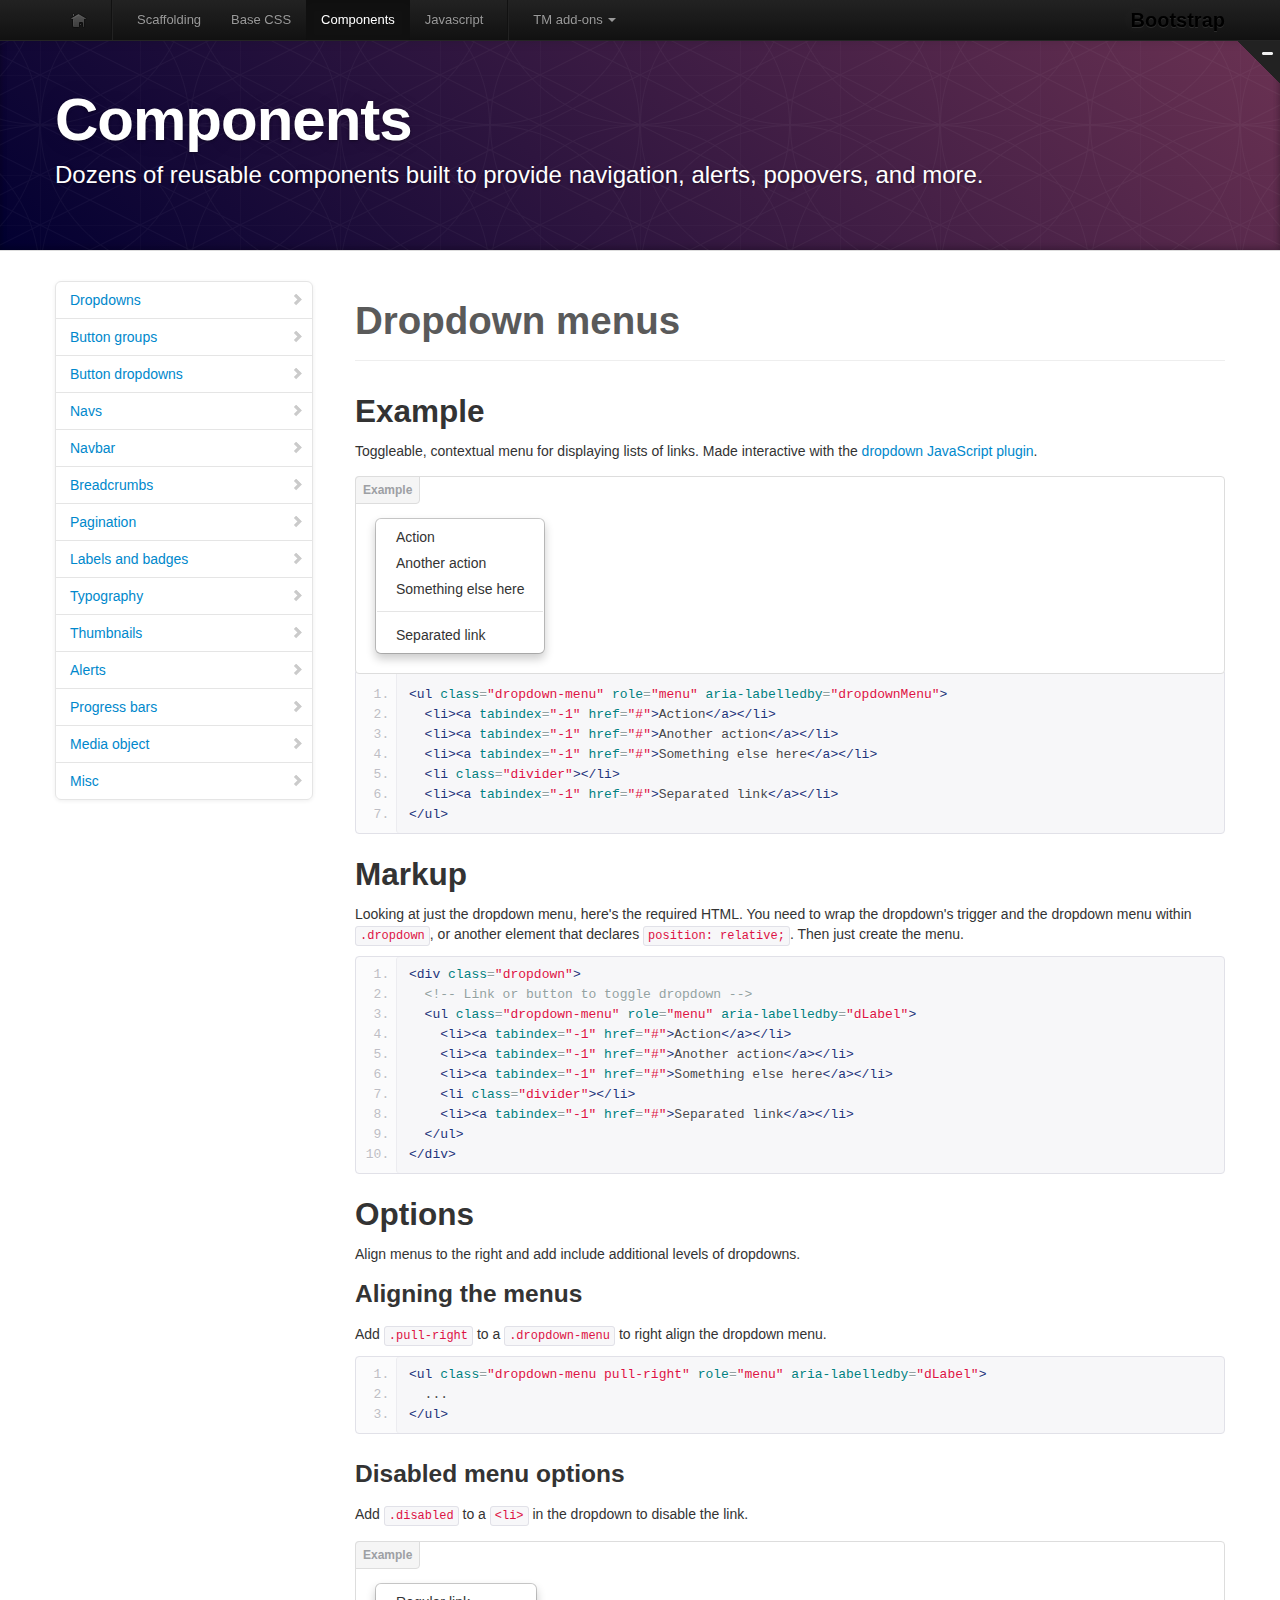
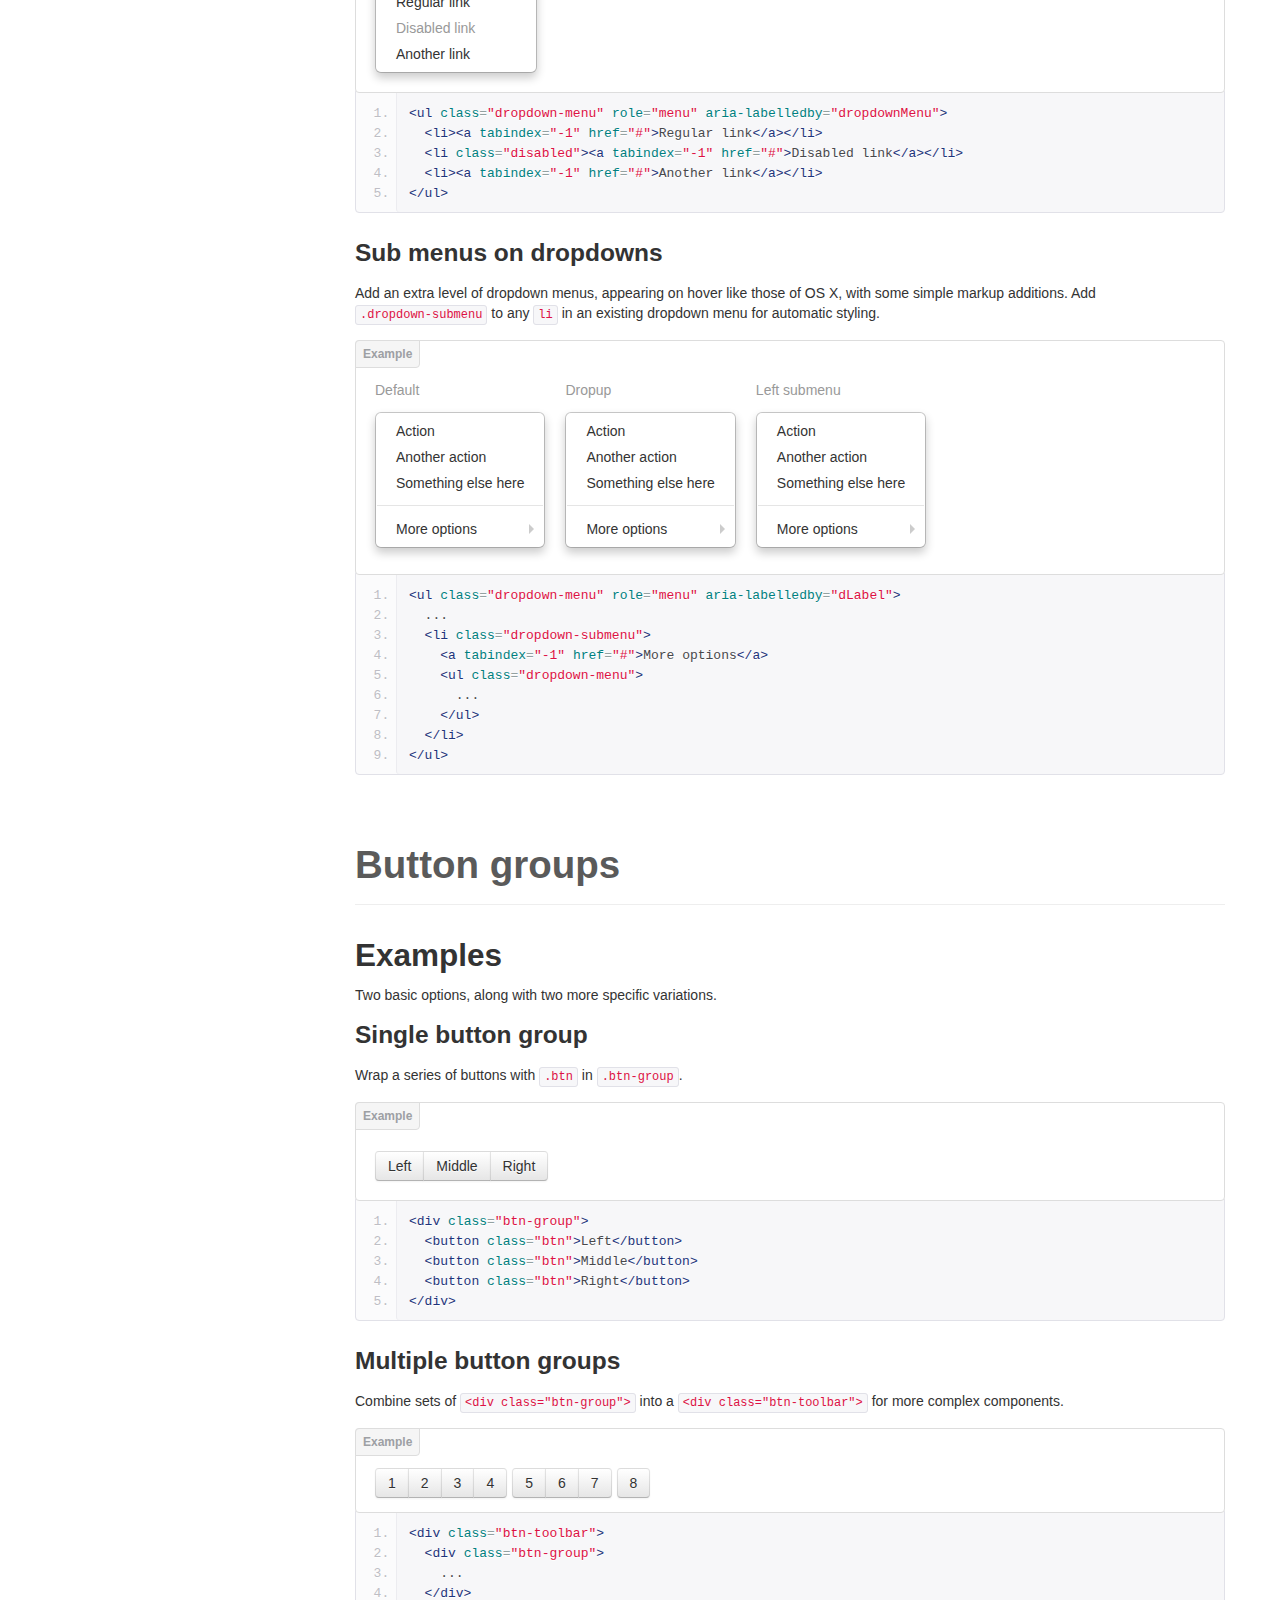
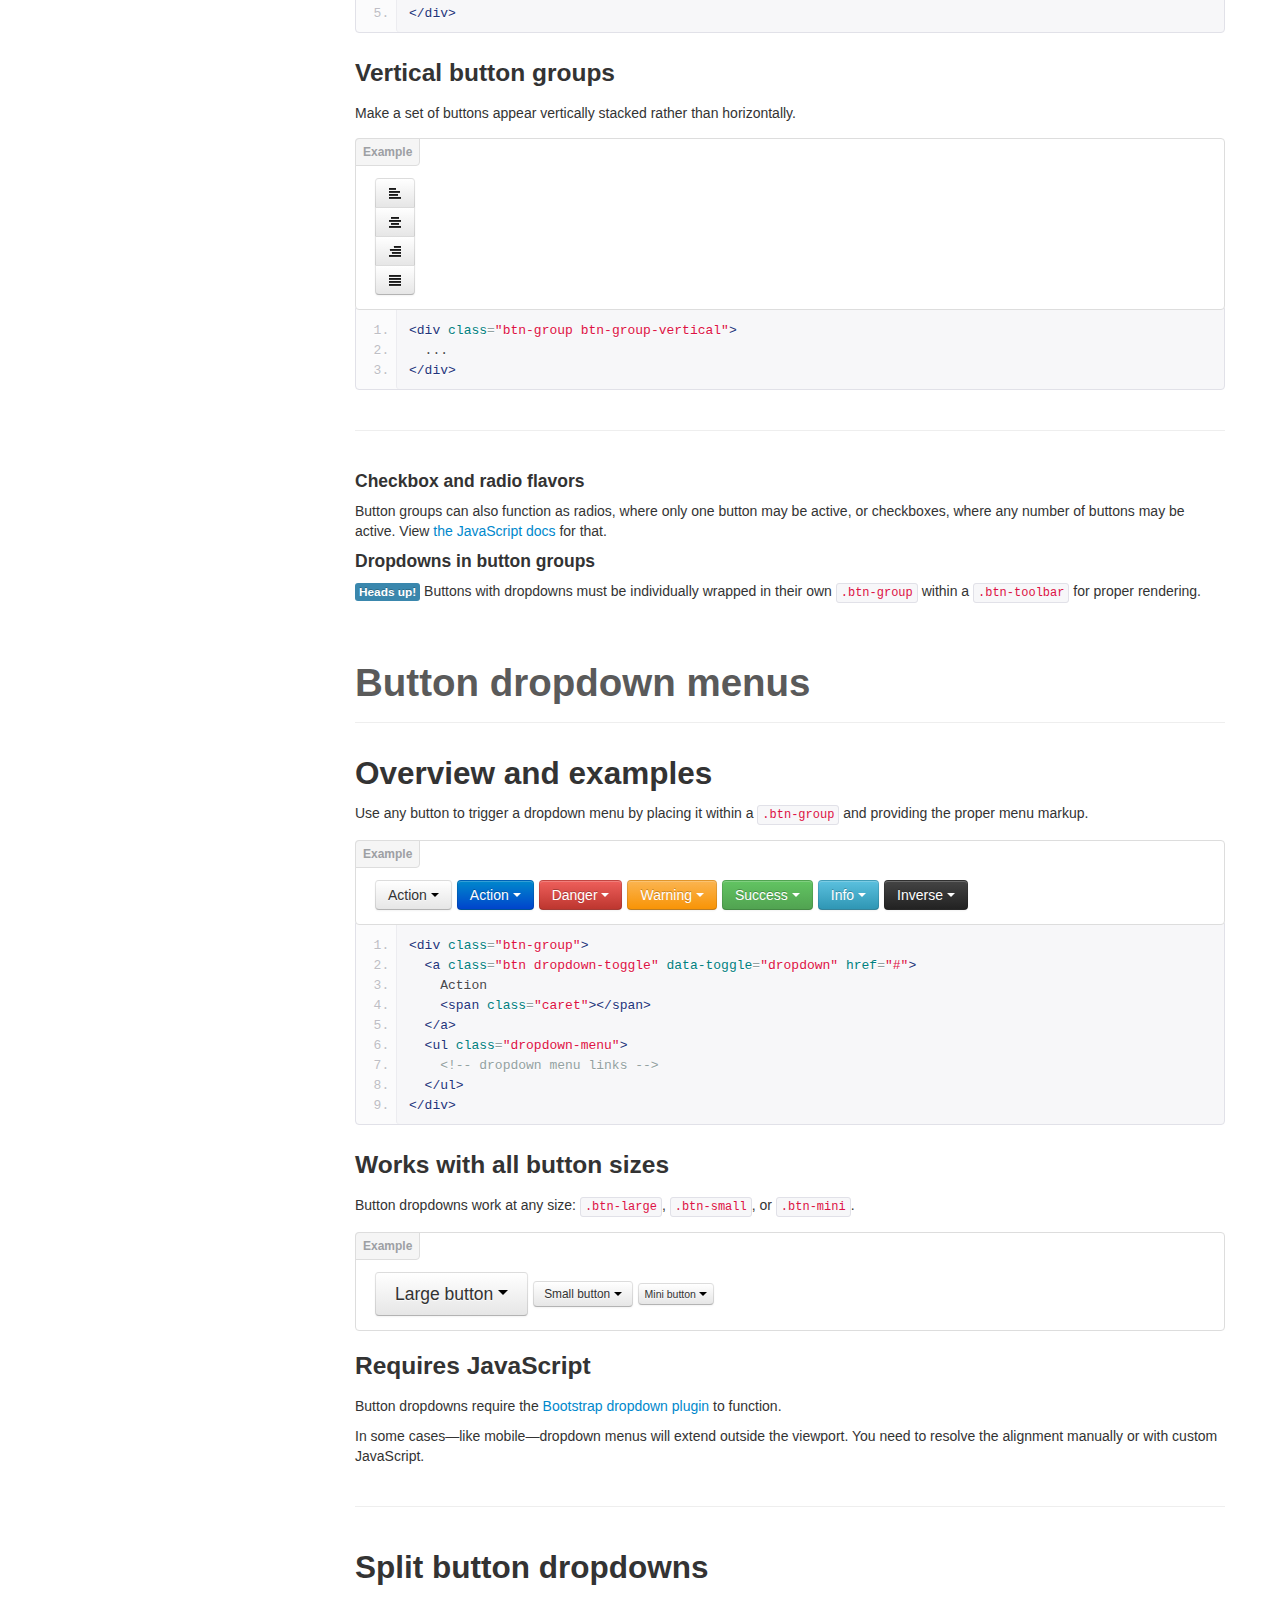
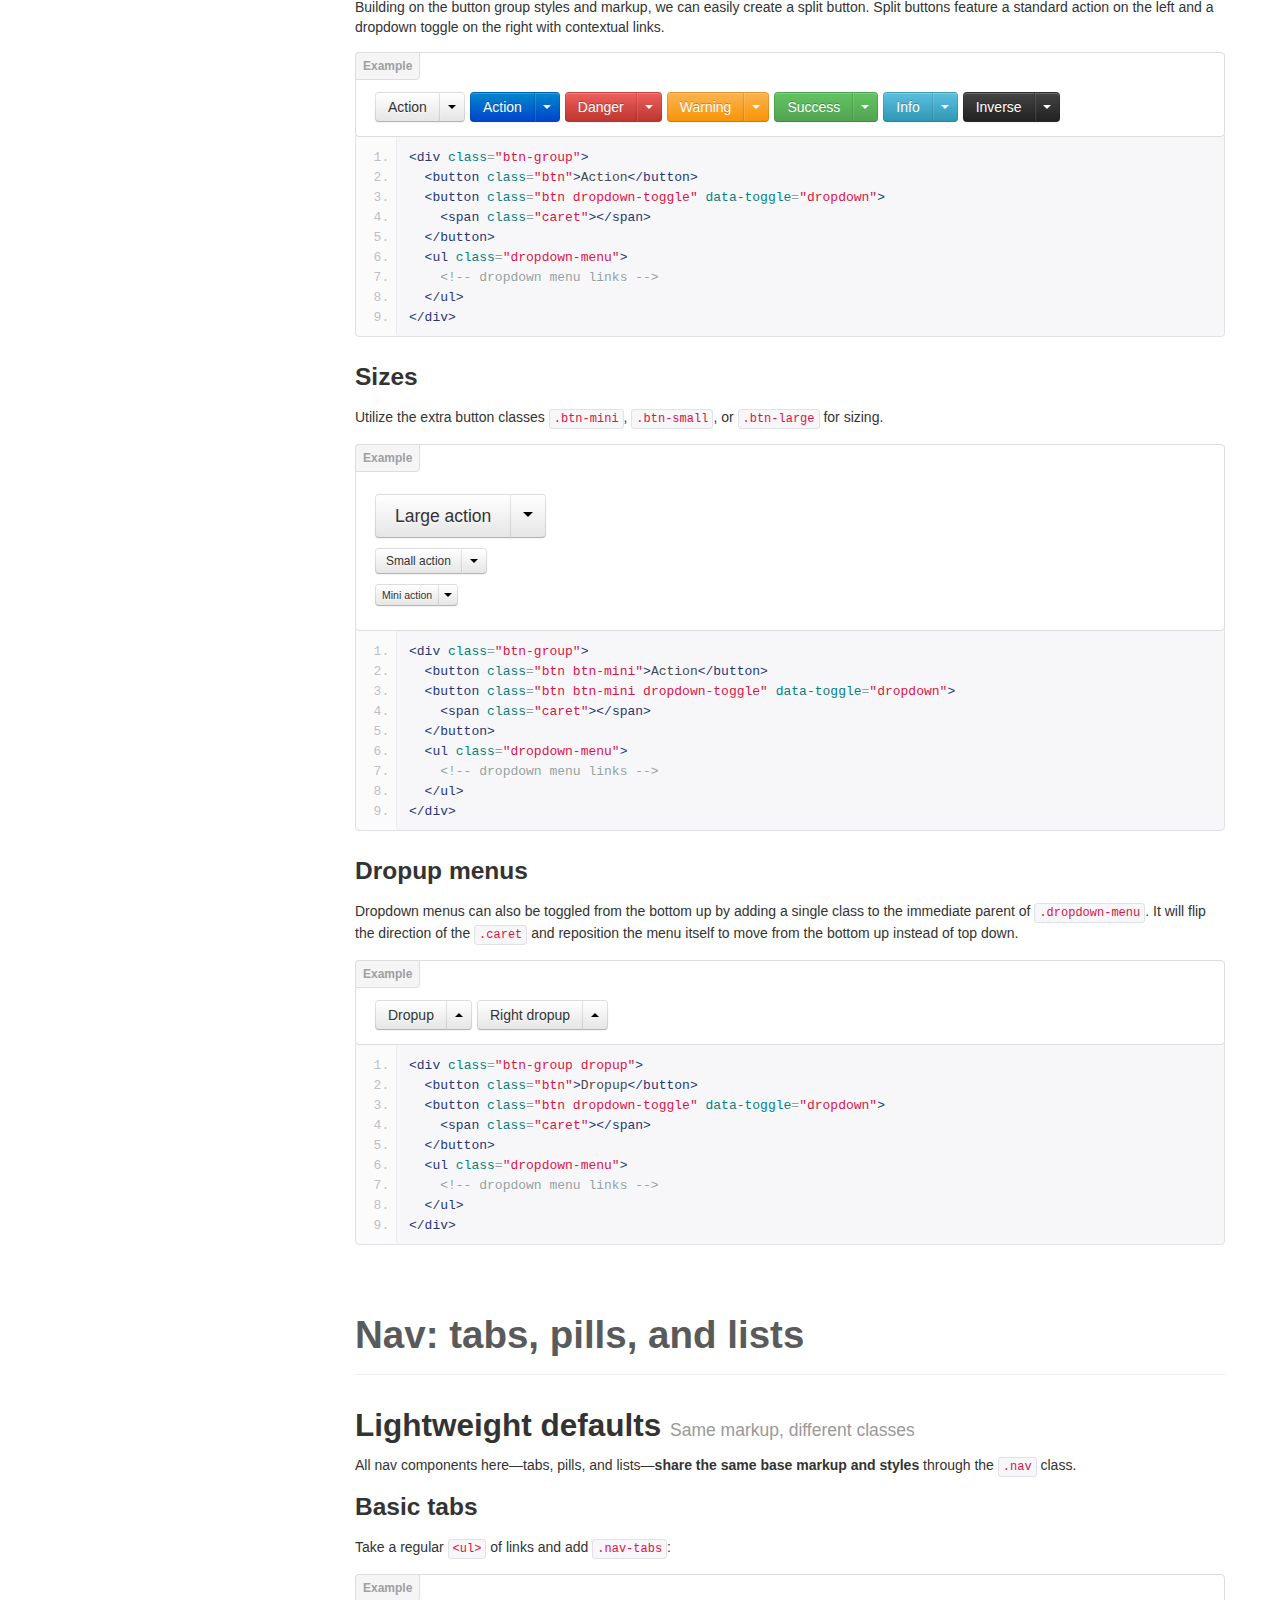
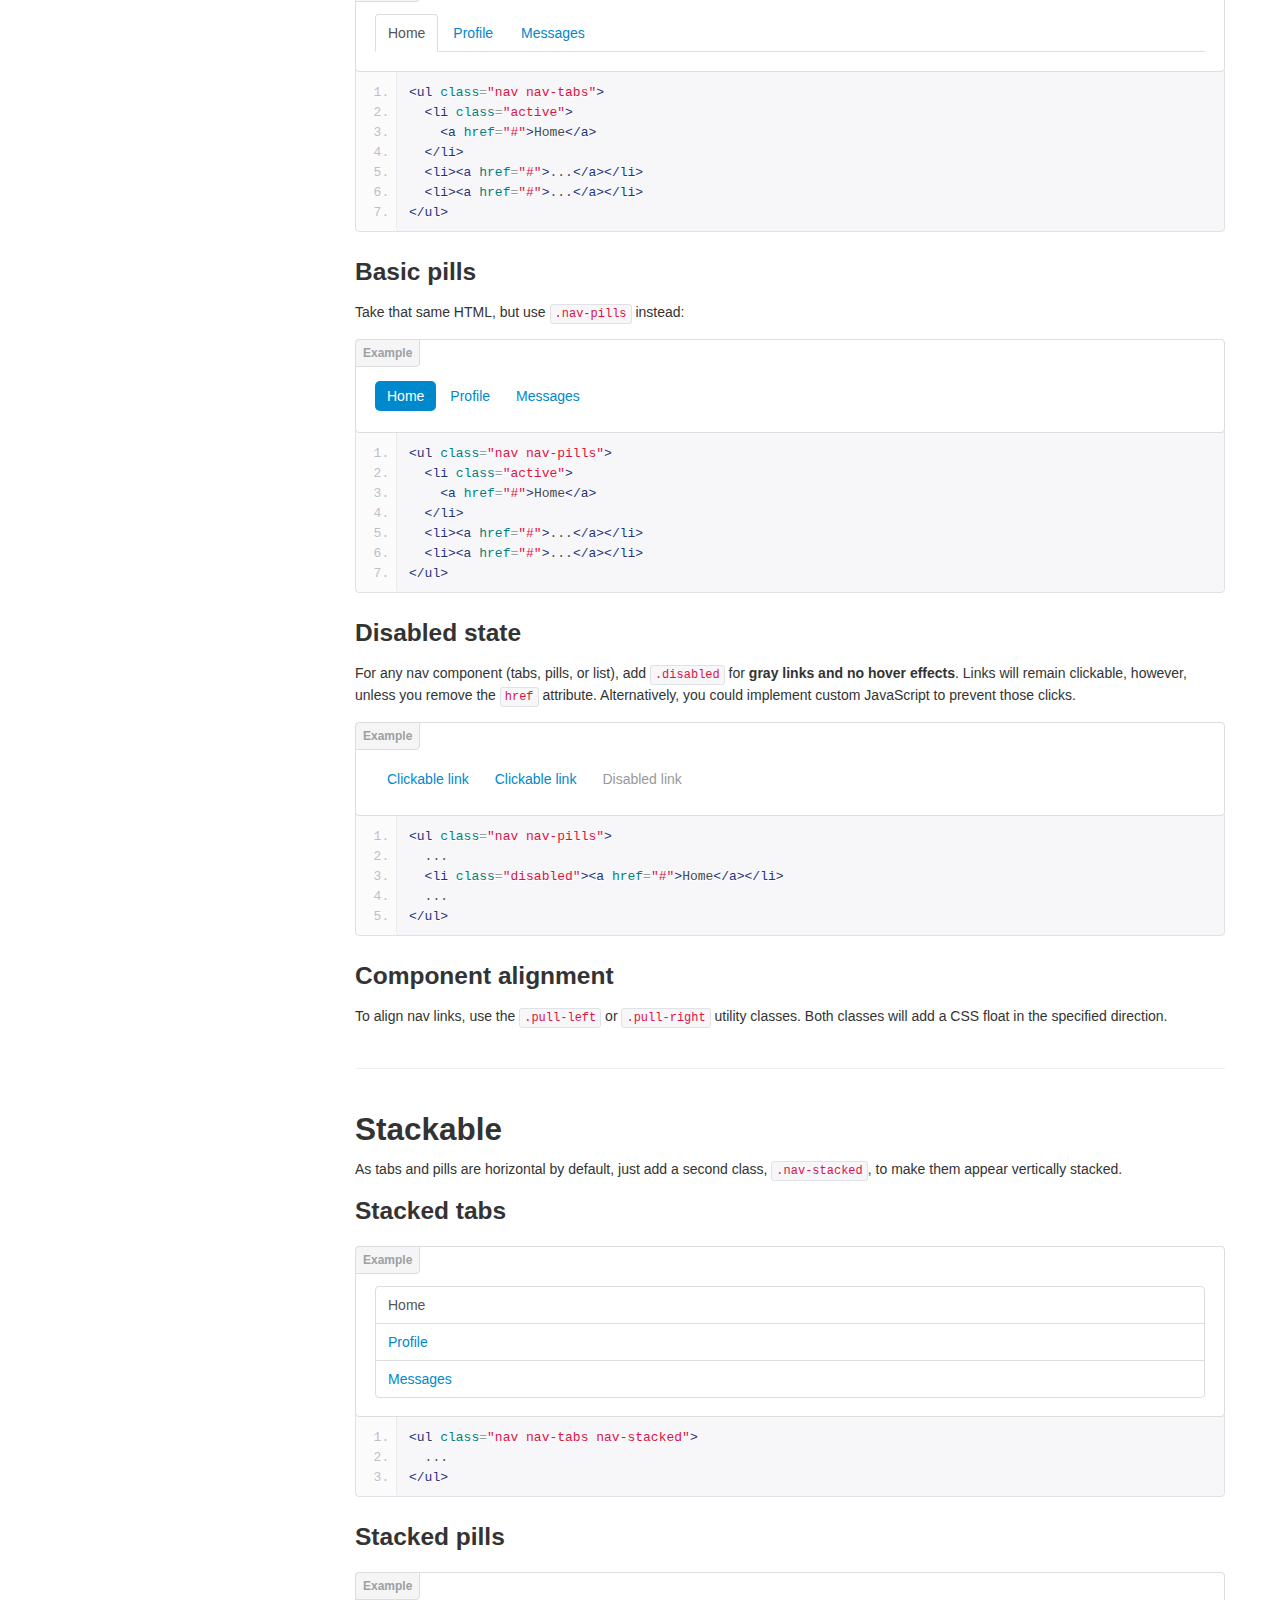
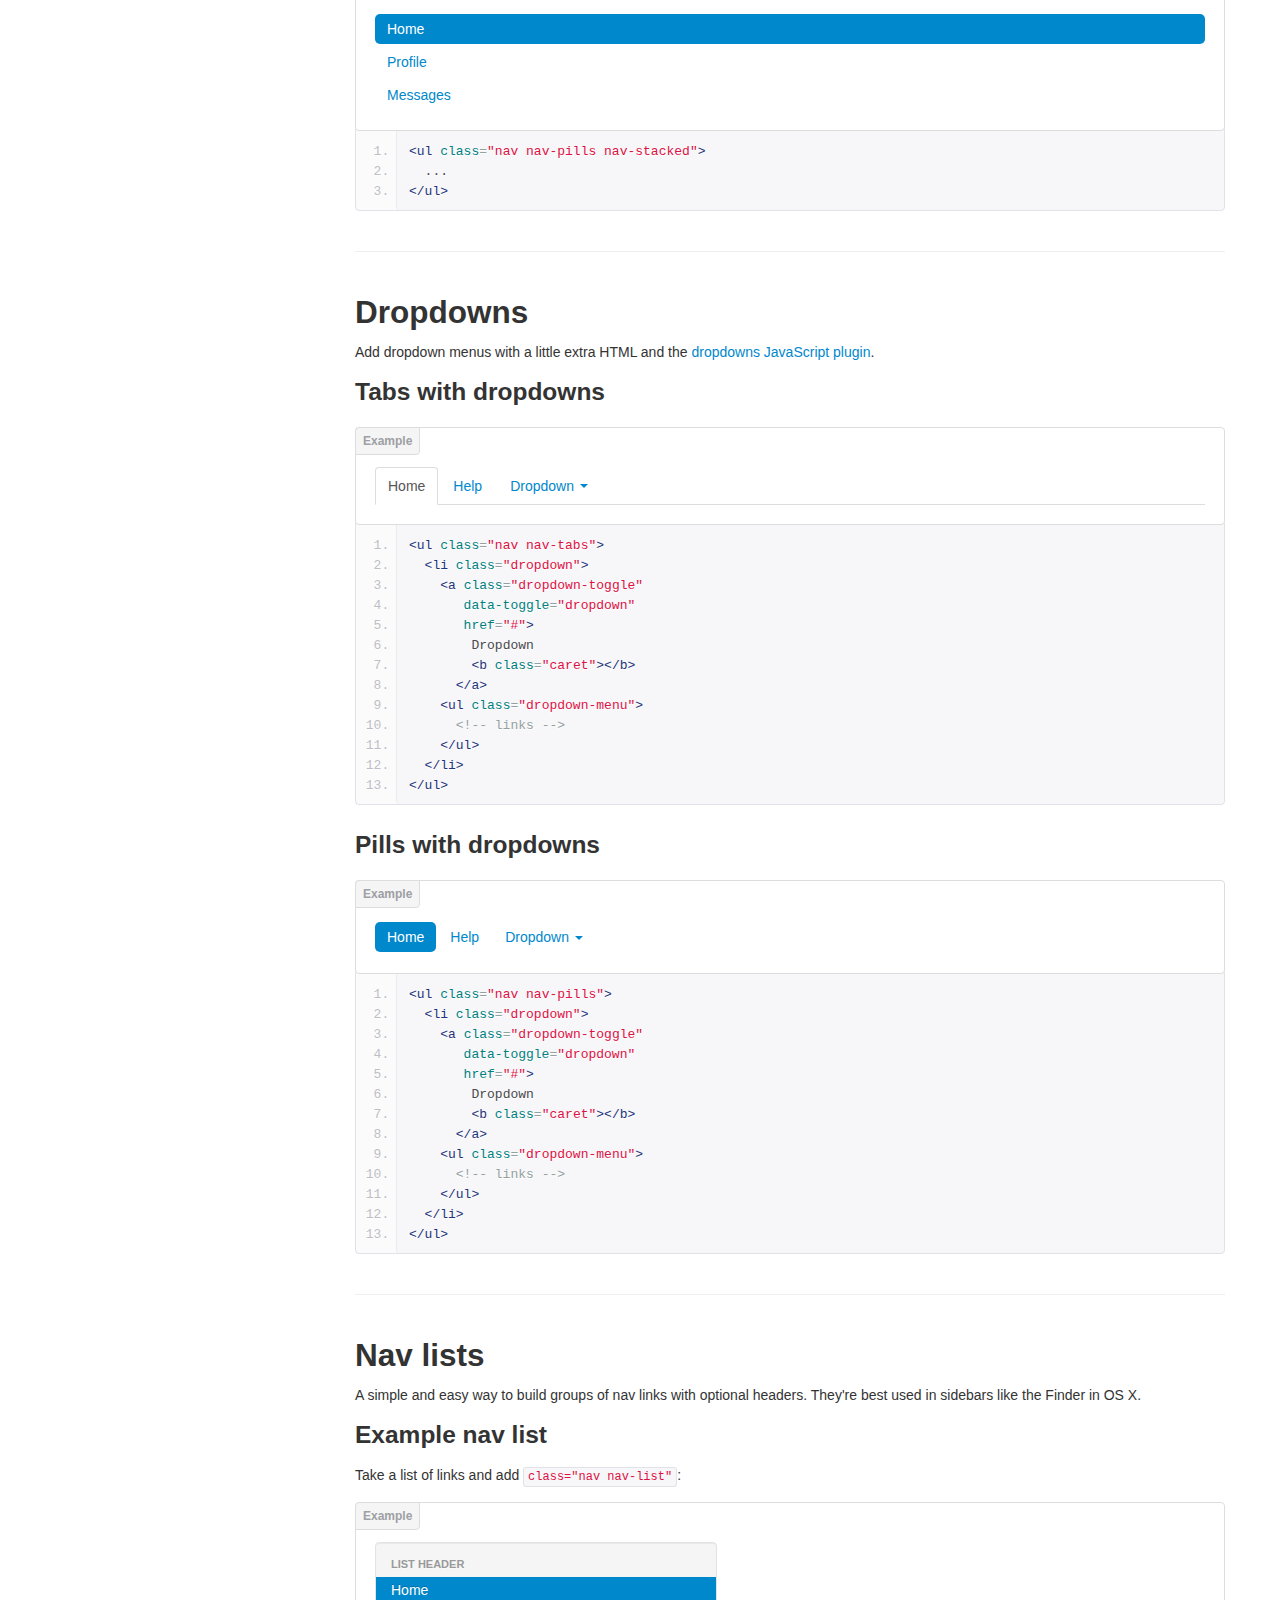
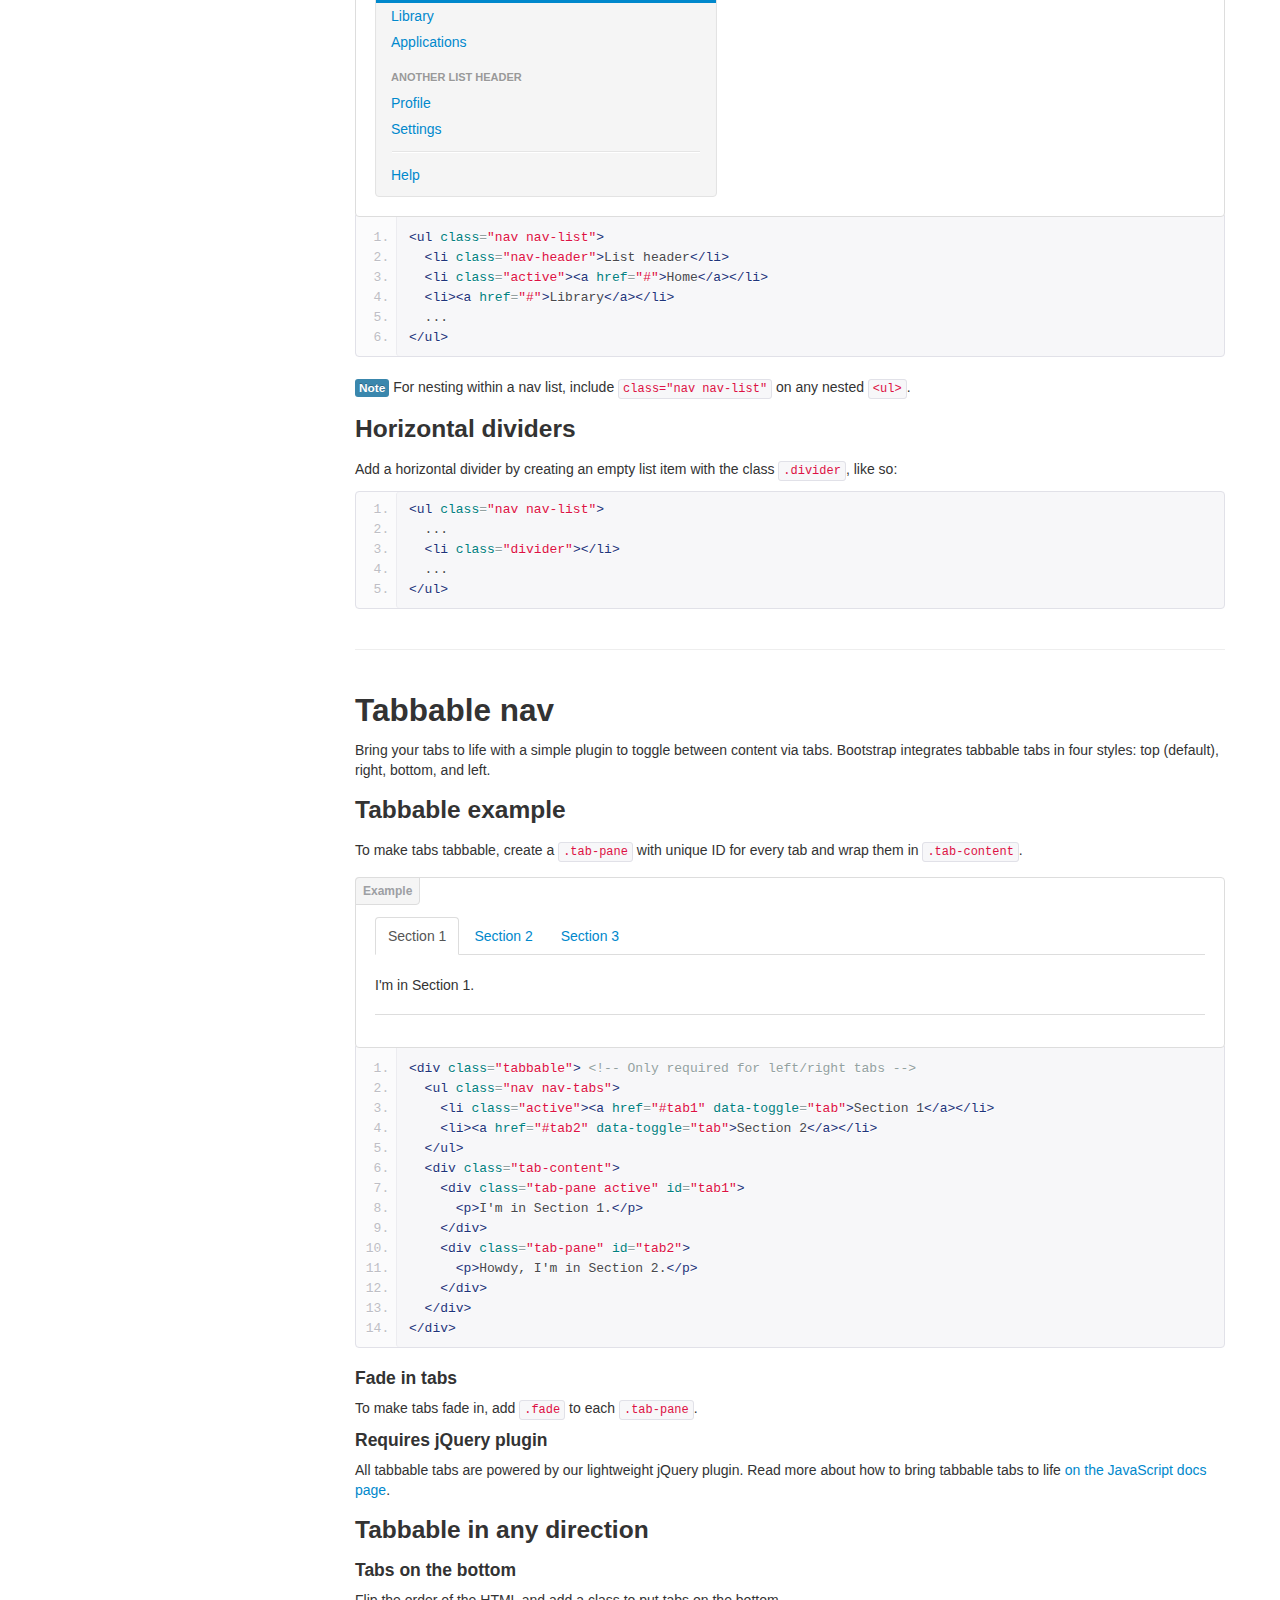
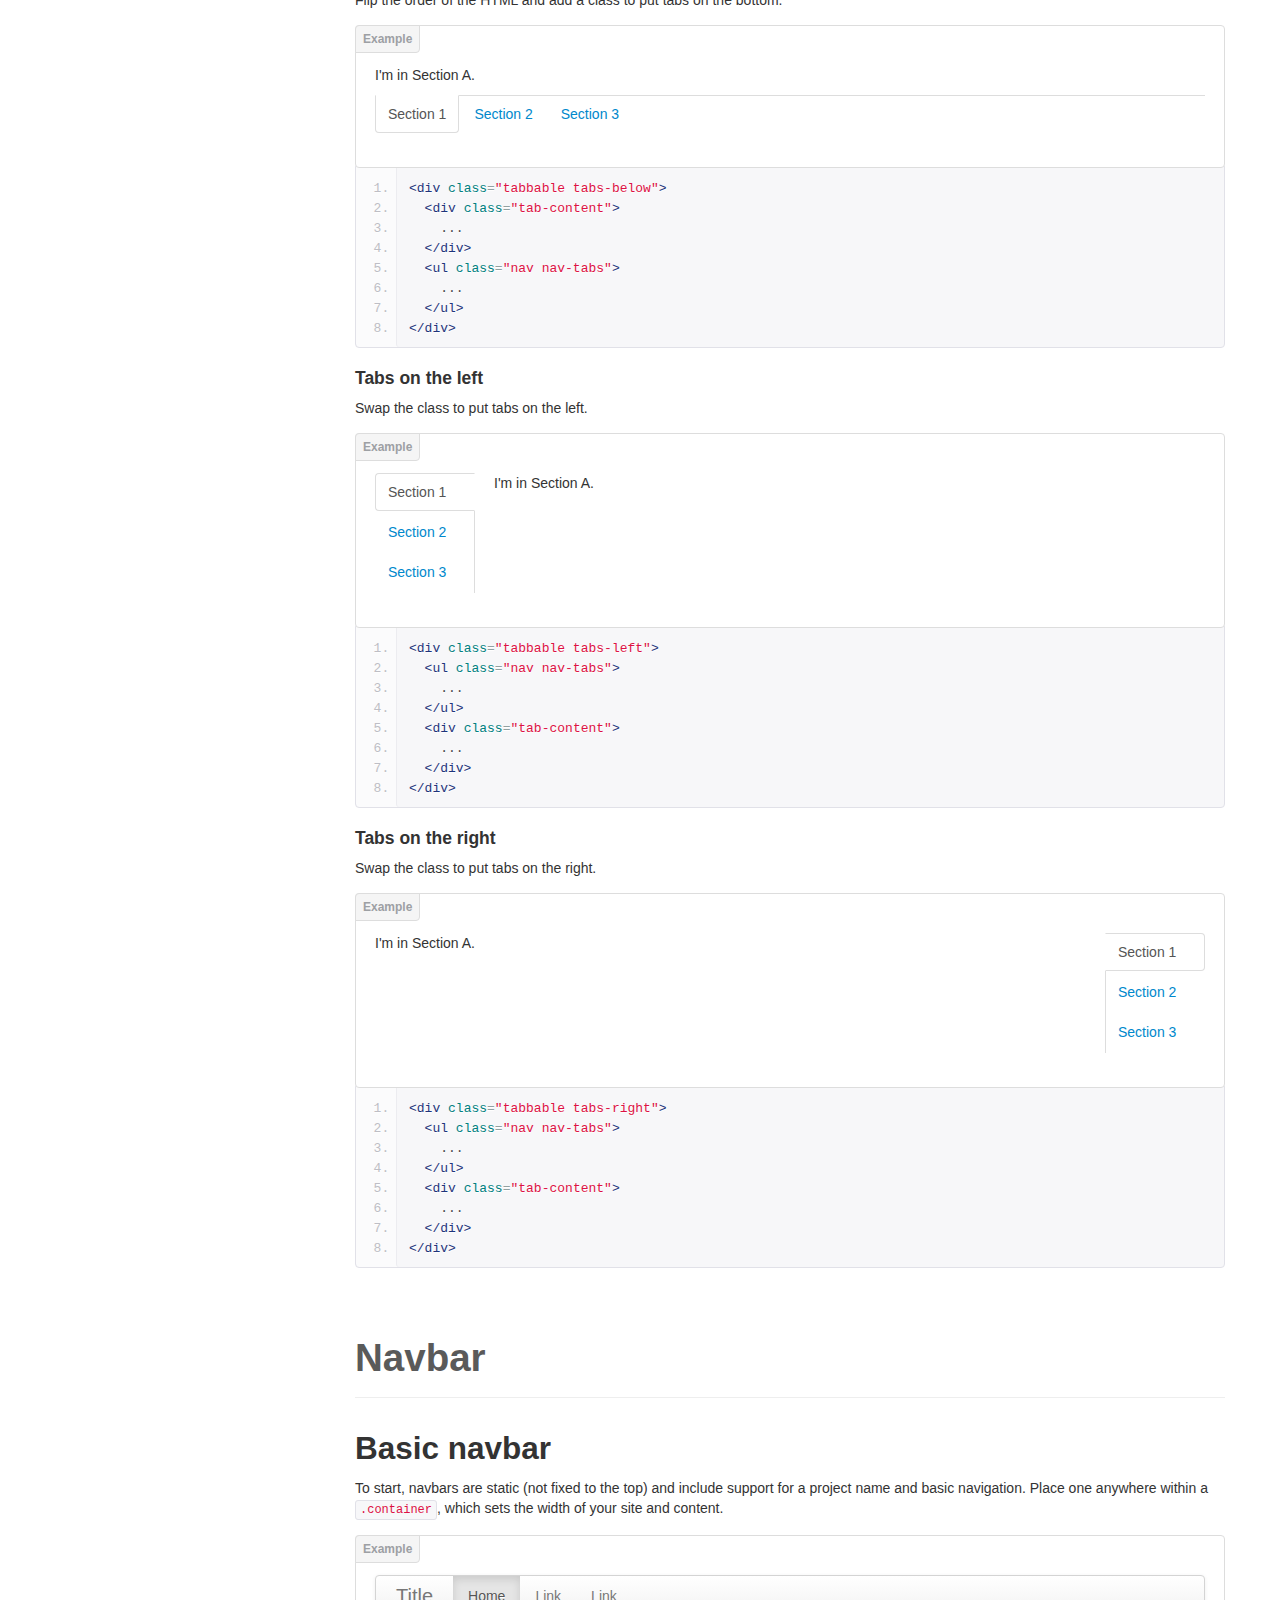
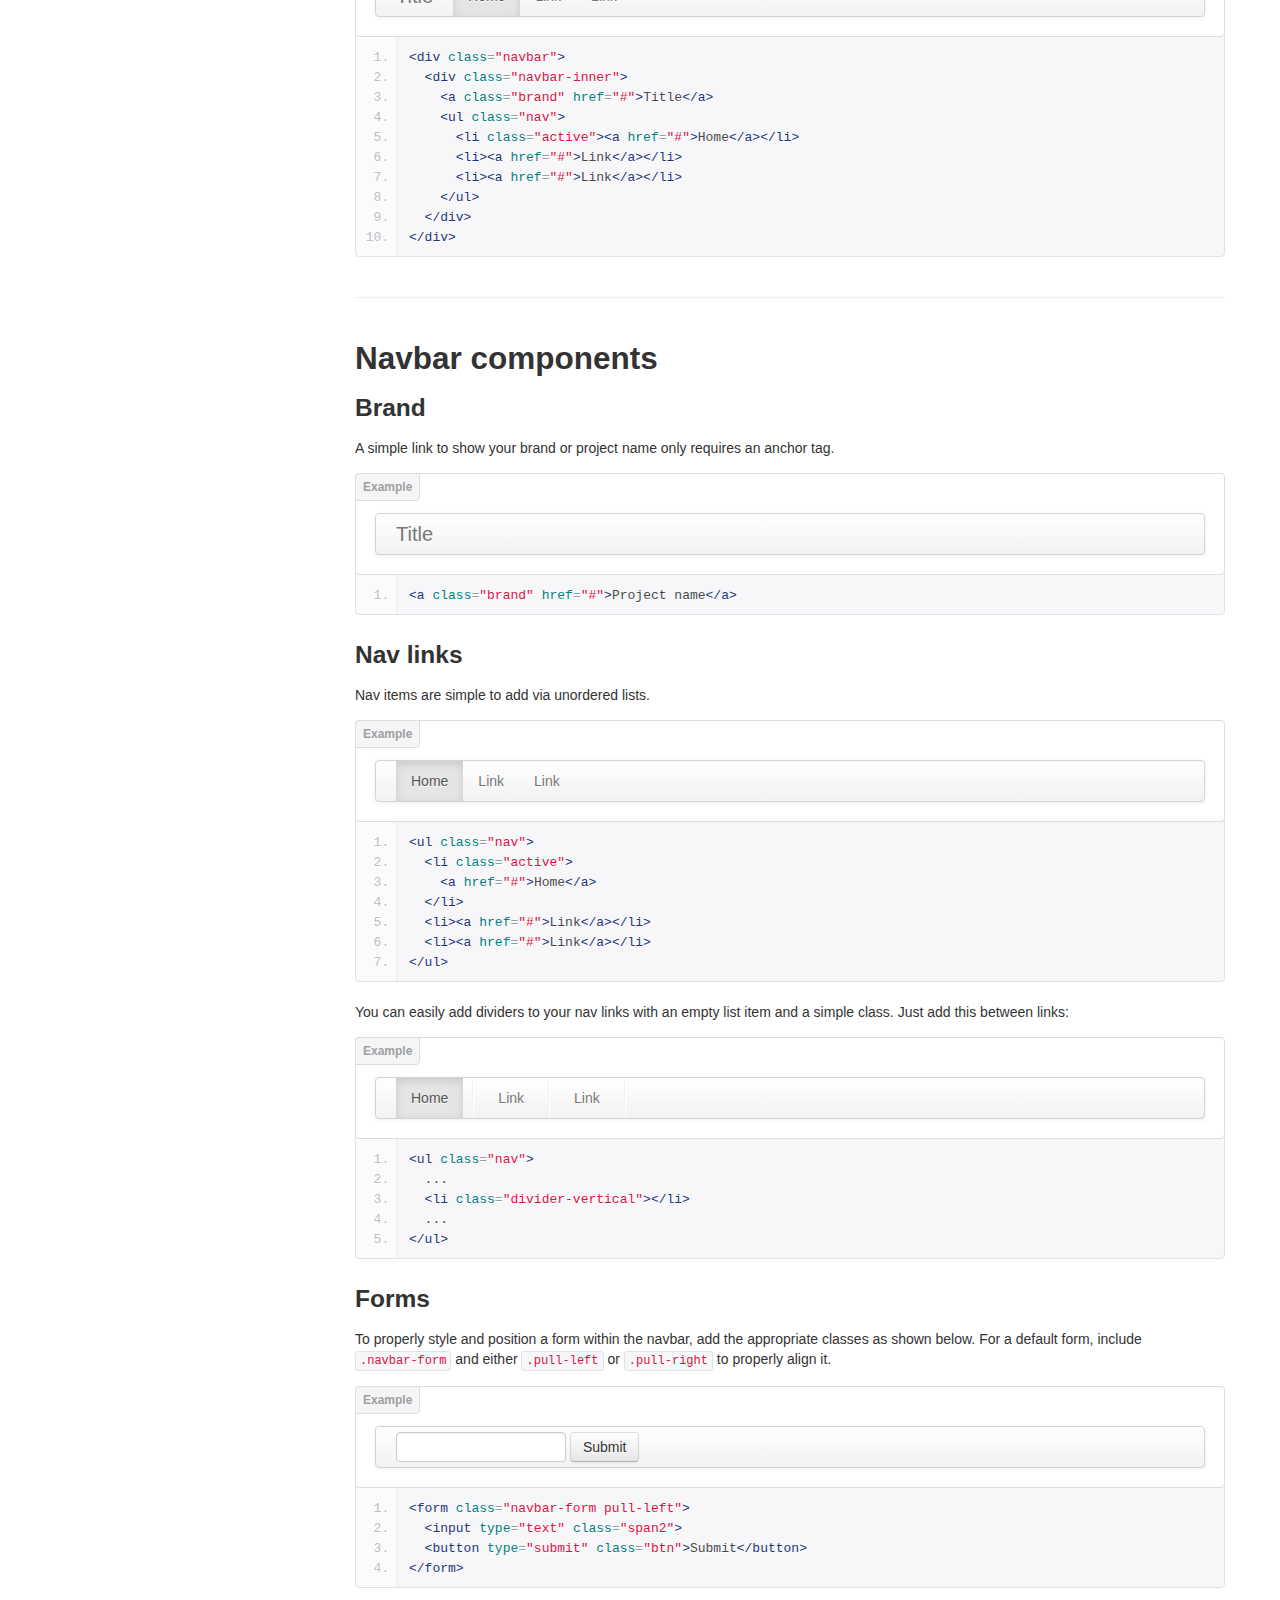
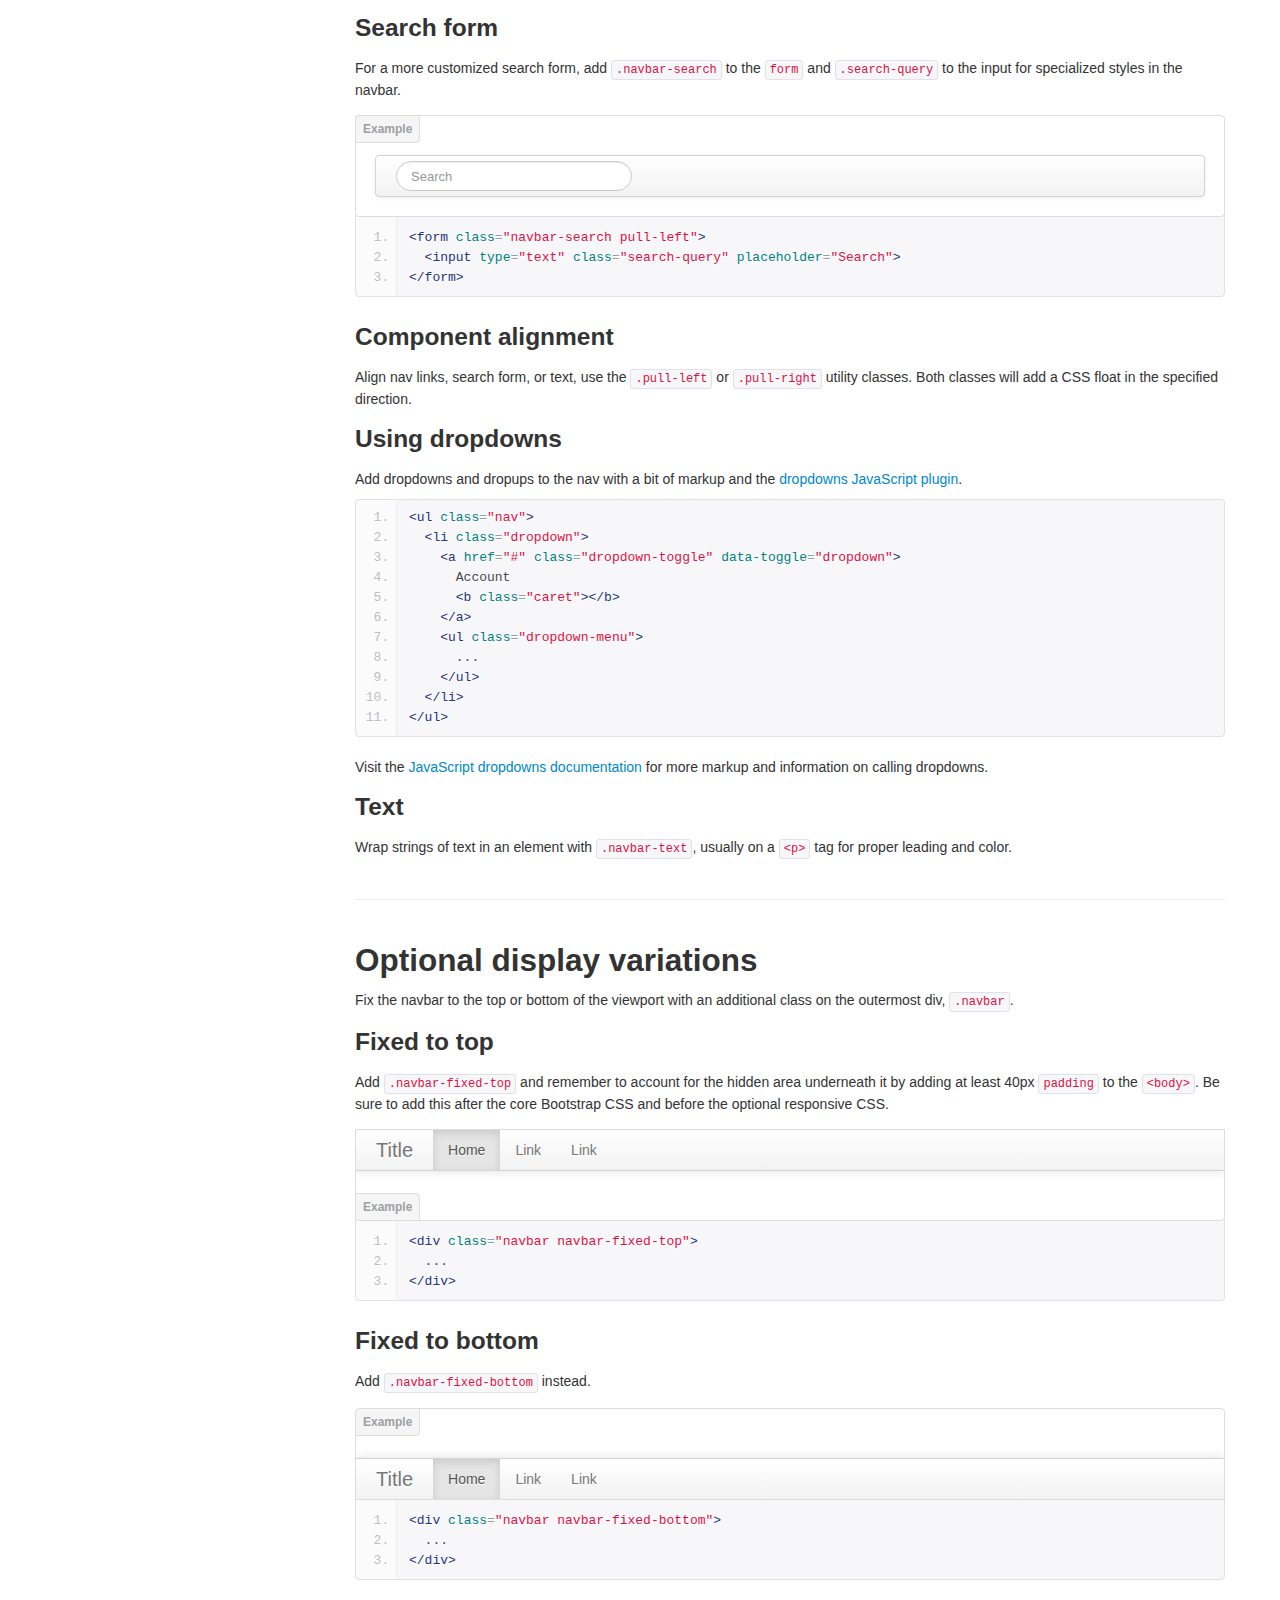
<file: WebPage/assets/components.html>
<!DOCTYPE html>
<html lang="en">
  <head>
    <meta charset="utf-8">
    <title>Components · Bootstrap</title>
    <meta name="viewport" content="width=device-width, initial-scale=1.0">
    <meta name="description" content="">
    <meta name="author" content="">

    <!-- Le styles -->
    <link href="css/bootstrap.css" rel="stylesheet">
    <link href="css/bootstrap-responsive.css" rel="stylesheet">
    <link href="css/docs.css" rel="stylesheet">
    <link href="css/tm_docs.css" rel="stylesheet">
    <link href="css/prettify.css" rel="stylesheet">

    <!-- Le HTML5 shim, for IE6-8 support of HTML5 elements -->
    <!--[if lt IE 9]>
    <link href="css/ie.css" rel="stylesheet">
      <script src="js/html5shiv.js"></script>
    <![endif]-->
<!-- Le fav and touch icons -->
    <link rel="apple-touch-icon-precomposed" sizes="144x144" href="img/ico/apple-touch-icon-144-precomposed.png">
    <link rel="apple-touch-icon-precomposed" sizes="114x114" href="img/ico/apple-touch-icon-114-precomposed.png">
      <link rel="apple-touch-icon-precomposed" sizes="72x72" href="img/ico/apple-touch-icon-72-precomposed.png">
                    <link rel="apple-touch-icon-precomposed" href="img/ico/apple-touch-icon-57-precomposed.png">
                                   <link rel="shortcut icon" href="img/ico/favicon.png">
  </head>

  <body data-spy="scroll" data-target=".bs-docs-sidebar">

    <!-- Navbar
    ================================================== -->
    <div class="navbar navbar-inverse navbar-fixed-top" id="advanced">
      <span class="trigger"><strong></strong><em></em></span>
      <div class="navbar-inner">
        <div class="container">
          <button type="button" class="btn btn-navbar" data-toggle="collapse" data-target=".nav-collapse">
            <span class="icon-bar"></span>
            <span class="icon-bar"></span>
            <span class="icon-bar"></span>
          </button>
          <a class="brand" href="scaffolding.html">Bootstrap</a>
          <div class="nav-collapse collapse">
            <ul class="nav">
              <li class="home">
                <a href="../index.html"><img src="img/tm/tm_home.png" alt=""></a>
              </li>
              <li class="divider-vertical"></li>
              <li class="">
                <a href="scaffolding.html">Scaffolding</a>
              </li>
              <li class="">
                <a href="base-css.html">Base CSS</a>
              </li>
              <li class="active">
                <a href="components.html">Components</a>
              </li>
              <li class="">
                <a href="javascript.html">Javascript</a>
              </li>
              <li class="divider-vertical"></li>
              <li class="dropdown">
                <a href="#" class="dropdown-toggle" data-toggle="dropdown">TM add-ons <b class="caret"></b></a>
                <ul class="dropdown-menu">
                  <li><a href="../404.html">Pages</a>
                    <ul>  
                      <li><a href="under_construction.html">Under Construction</a></li>
                      <li><a href="intro.html">Intro Page</a></li>
                      <li><a href="../404.html">404 page</a></li>
                    </ul>
                  </li>
                  <li><a href="portfolio.html">Portfolio</a></li>
                  <li><a href="slider.html">Slider</a></li>
                  <li><a href="social_media.html">Social and Media<br> Sharing</a></li>
                  <li><a href="css3.html">CSS3 Tricks</a></li>
                </ul>
              </li>
            </ul>
          </div>
        </div>
      </div>
    </div>

<!-- Subhead
================================================== -->
<header class="jumbotron subhead" id="overview">
  <div class="container">
    <h1>Components</h1>
    <p class="lead">Dozens of reusable components built to provide navigation, alerts, popovers, and more.</p>
  </div>
</header>


  <div class="container">

    <!-- Docs nav
    ================================================== -->
    <div class="row">
      <div class="span3 bs-docs-sidebar">
        <ul class="nav nav-list bs-docs-sidenav">
          <li><a href="#dropdowns"><i class="icon-chevron-right"></i> Dropdowns</a></li>
          <li><a href="#buttonGroups"><i class="icon-chevron-right"></i> Button groups</a></li>
          <li><a href="#buttonDropdowns"><i class="icon-chevron-right"></i> Button dropdowns</a></li>
          <li><a href="#navs"><i class="icon-chevron-right"></i> Navs</a></li>
          <li><a href="#navbar"><i class="icon-chevron-right"></i> Navbar</a></li>
          <li><a href="#breadcrumbs"><i class="icon-chevron-right"></i> Breadcrumbs</a></li>
          <li><a href="#pagination"><i class="icon-chevron-right"></i> Pagination</a></li>
          <li><a href="#labels-badges"><i class="icon-chevron-right"></i> Labels and badges</a></li>
          <li><a href="#typography"><i class="icon-chevron-right"></i> Typography</a></li>
          <li><a href="#thumbnails"><i class="icon-chevron-right"></i> Thumbnails</a></li>
          <li><a href="#alerts"><i class="icon-chevron-right"></i> Alerts</a></li>
          <li><a href="#progress"><i class="icon-chevron-right"></i> Progress bars</a></li>
          <li><a href="#media"><i class="icon-chevron-right"></i> Media object</a></li>
          <li><a href="#misc"><i class="icon-chevron-right"></i> Misc</a></li>
        </ul>
      </div>
      <div class="span9">



        <!-- Dropdowns
        ================================================== -->
        <section id="dropdowns">
          <div class="page-header">
            <h1>Dropdown menus</h1>
          </div>

          <h2>Example</h2>
          <p>Toggleable, contextual menu for displaying lists of links. Made interactive with the <a href="./javascript.html#dropdowns">dropdown JavaScript plugin</a>.</p>
          <div class="bs-docs-example">
            <div class="dropdown clearfix">
              <ul class="dropdown-menu" role="menu" aria-labelledby="dropdownMenu" style="display: block; position: static; margin-bottom: 5px; *width: 180px;">
                <li><a tabindex="-1" href="#">Action</a></li>
                <li><a tabindex="-1" href="#">Another action</a></li>
                <li><a tabindex="-1" href="#">Something else here</a></li>
                <li class="divider"></li>
                <li><a tabindex="-1" href="#">Separated link</a></li>
              </ul>
            </div>
          </div>
<pre class="prettyprint linenums">
&lt;ul class="dropdown-menu" role="menu" aria-labelledby="dropdownMenu"&gt;
  &lt;li&gt;&lt;a tabindex="-1" href="#"&gt;Action&lt;/a&gt;&lt;/li&gt;
  &lt;li&gt;&lt;a tabindex="-1" href="#"&gt;Another action&lt;/a&gt;&lt;/li&gt;
  &lt;li&gt;&lt;a tabindex="-1" href="#"&gt;Something else here&lt;/a&gt;&lt;/li&gt;
  &lt;li class="divider"&gt;&lt;/li&gt;
  &lt;li&gt;&lt;a tabindex="-1" href="#"&gt;Separated link&lt;/a&gt;&lt;/li&gt;
&lt;/ul&gt;
</pre>

          <h2>Markup</h2>
          <p>Looking at just the dropdown menu, here's the required HTML. You need to wrap the dropdown's trigger and the dropdown menu within <code>.dropdown</code>, or another element that declares <code>position: relative;</code>. Then just create the menu.</p>

<pre class="prettyprint linenums">
&lt;div class="dropdown"&gt;
  &lt;!-- Link or button to toggle dropdown --&gt;
  &lt;ul class="dropdown-menu" role="menu" aria-labelledby="dLabel"&gt;
    &lt;li&gt;&lt;a tabindex="-1" href="#"&gt;Action&lt;/a&gt;&lt;/li&gt;
    &lt;li&gt;&lt;a tabindex="-1" href="#"&gt;Another action&lt;/a&gt;&lt;/li&gt;
    &lt;li&gt;&lt;a tabindex="-1" href="#"&gt;Something else here&lt;/a&gt;&lt;/li&gt;
    &lt;li class="divider"&gt;&lt;/li&gt;
    &lt;li&gt;&lt;a tabindex="-1" href="#"&gt;Separated link&lt;/a&gt;&lt;/li&gt;
  &lt;/ul&gt;
&lt;/div&gt;
</pre>

          <h2>Options</h2>
          <p>Align menus to the right and add include additional levels of dropdowns.</p>

          <h3>Aligning the menus</h3>
          <p>Add <code>.pull-right</code> to a <code>.dropdown-menu</code> to right align the dropdown menu.</p>
<pre class="prettyprint linenums">
&lt;ul class="dropdown-menu pull-right" role="menu" aria-labelledby="dLabel"&gt;
  ...
&lt;/ul&gt;
</pre>

          <h3>Disabled menu options</h3>
          <p>Add <code>.disabled</code> to a <code>&lt;li&gt;</code> in the dropdown to disable the link.</p>
          <div class="bs-docs-example">
            <div class="dropdown clearfix">
              <ul class="dropdown-menu" role="menu" aria-labelledby="dropdownMenu" style="display: block; position: static; margin-bottom: 5px; *width: 180px;">
                <li><a tabindex="-1" href="#">Regular link</a></li>
                <li class="disabled"><a tabindex="-1" href="#">Disabled link</a></li>
                <li><a tabindex="-1" href="#">Another link</a></li>
              </ul>
            </div>
          </div>
<pre class="prettyprint linenums">
&lt;ul class="dropdown-menu" role="menu" aria-labelledby="dropdownMenu"&gt;
  &lt;li&gt;&lt;a tabindex="-1" href="#"&gt;Regular link&lt;/a&gt;&lt;/li&gt;
  &lt;li class="disabled"&gt;&lt;a tabindex="-1" href="#"&gt;Disabled link&lt;/a&gt;&lt;/li&gt;
  &lt;li&gt;&lt;a tabindex="-1" href="#"&gt;Another link&lt;/a&gt;&lt;/li&gt;
&lt;/ul&gt;
</pre>

          <h3>Sub menus on dropdowns</h3>
          <p>Add an extra level of dropdown menus, appearing on hover like those of OS X, with some simple markup additions. Add <code>.dropdown-submenu</code> to any <code>li</code> in an existing dropdown menu for automatic styling.</p>
          <div class="bs-docs-example bs-docs-example-submenus">

            <div class="pull-left">
              <p class="muted">Default</p>
              <div class="dropdown clearfix">
                <ul class="dropdown-menu" role="menu" aria-labelledby="dropdownMenu">
                  <li><a tabindex="-1" href="#">Action</a></li>
                  <li><a tabindex="-1" href="#">Another action</a></li>
                  <li><a tabindex="-1" href="#">Something else here</a></li>
                  <li class="divider"></li>
                  <li class="dropdown-submenu">
                    <a tabindex="-1" href="#">More options</a>
                    <ul class="dropdown-menu">
                      <li><a tabindex="-1" href="#">Second level link</a></li>
                      <li><a tabindex="-1" href="#">Second level link</a></li>
                      <li><a tabindex="-1" href="#">Second level link</a></li>
                      <li><a tabindex="-1" href="#">Second level link</a></li>
                      <li><a tabindex="-1" href="#">Second level link</a></li>
                    </ul>
                  </li>
                </ul>
              </div>
            </div>

            <div class="pull-left">
              <p class="muted">Dropup</p>
              <div class="dropup">
                <ul class="dropdown-menu" role="menu" aria-labelledby="dropdownMenu">
                  <li><a tabindex="-1" href="#">Action</a></li>
                  <li><a tabindex="-1" href="#">Another action</a></li>
                  <li><a tabindex="-1" href="#">Something else here</a></li>
                  <li class="divider"></li>
                  <li class="dropdown-submenu">
                    <a tabindex="-1" href="#">More options</a>
                    <ul class="dropdown-menu">
                      <li><a tabindex="-1" href="#">Second level link</a></li>
                      <li><a tabindex="-1" href="#">Second level link</a></li>
                      <li><a tabindex="-1" href="#">Second level link</a></li>
                      <li><a tabindex="-1" href="#">Second level link</a></li>
                      <li><a tabindex="-1" href="#">Second level link</a></li>
                    </ul>
                  </li>
                </ul>
              </div>
            </div>

            <div class="pull-left">
              <p class="muted">Left submenu</p>
              <div class="dropdown">
                <ul class="dropdown-menu" role="menu" aria-labelledby="dropdownMenu">
                  <li><a tabindex="-1" href="#">Action</a></li>
                  <li><a tabindex="-1" href="#">Another action</a></li>
                  <li><a tabindex="-1" href="#">Something else here</a></li>
                  <li class="divider"></li>
                  <li class="dropdown-submenu pull-left">
                    <a tabindex="-1" href="#">More options</a>
                    <ul class="dropdown-menu">
                      <li><a tabindex="-1" href="#">Second level link</a></li>
                      <li><a tabindex="-1" href="#">Second level link</a></li>
                      <li><a tabindex="-1" href="#">Second level link</a></li>
                      <li><a tabindex="-1" href="#">Second level link</a></li>
                      <li><a tabindex="-1" href="#">Second level link</a></li>
                    </ul>
                  </li>
                </ul>
              </div>
            </div>

          </div>
<pre class="prettyprint linenums">
&lt;ul class="dropdown-menu" role="menu" aria-labelledby="dLabel"&gt;
  ...
  &lt;li class="dropdown-submenu"&gt;
    &lt;a tabindex="-1" href="#"&gt;More options&lt;/a&gt;
    &lt;ul class="dropdown-menu"&gt;
      ...
    &lt;/ul&gt;
  &lt;/li&gt;
&lt;/ul&gt;
</pre>

        </section>




        <!-- Button Groups
        ================================================== -->
        <section id="buttonGroups">
          <div class="page-header">
            <h1>Button groups</h1>
          </div>

          <h2>Examples</h2>
          <p>Two basic options, along with two more specific variations.</p>

          <h3>Single button group</h3>
          <p>Wrap a series of buttons with <code>.btn</code> in <code>.btn-group</code>.</p>
          <div class="bs-docs-example">
            <div class="btn-group" style="margin: 9px 0 5px;">
              <button class="btn">Left</button>
              <button class="btn">Middle</button>
              <button class="btn">Right</button>
            </div>
          </div>
<pre class="prettyprint linenums">
&lt;div class="btn-group"&gt;
  &lt;button class="btn"&gt;Left&lt;/button&gt;
  &lt;button class="btn"&gt;Middle&lt;/button&gt;
  &lt;button class="btn"&gt;Right&lt;/button&gt;
&lt;/div&gt;
</pre>

          <h3>Multiple button groups</h3>
          <p>Combine sets of <code>&lt;div class="btn-group"&gt;</code> into a <code>&lt;div class="btn-toolbar"&gt;</code> for more complex components.</p>
          <div class="bs-docs-example">
            <div class="btn-toolbar" style="margin: 0;">
              <div class="btn-group">
                <button class="btn">1</button>
                <button class="btn">2</button>
                <button class="btn">3</button>
                <button class="btn">4</button>
              </div>
              <div class="btn-group">
                <button class="btn">5</button>
                <button class="btn">6</button>
                <button class="btn">7</button>
              </div>
              <div class="btn-group">
                <button class="btn">8</button>
              </div>
            </div>
          </div>
<pre class="prettyprint linenums">
&lt;div class="btn-toolbar"&gt;
  &lt;div class="btn-group"&gt;
    ...
  &lt;/div&gt;
&lt;/div&gt;
</pre>

          <h3>Vertical button groups</h3>
          <p>Make a set of buttons appear vertically stacked rather than horizontally.</p>
          <div class="bs-docs-example">
            <div class="btn-group btn-group-vertical">
              <button type="button" class="btn"><i class="icon-align-left"></i></button>
              <button type="button" class="btn"><i class="icon-align-center"></i></button>
              <button type="button" class="btn"><i class="icon-align-right"></i></button>
              <button type="button" class="btn"><i class="icon-align-justify"></i></button>
            </div>
          </div>
<pre class="prettyprint linenums">
&lt;div class="btn-group btn-group-vertical"&gt;
  ...
&lt;/div&gt;
</pre>


          <hr class="bs-docs-separator">


          <h4>Checkbox and radio flavors</h4>
          <p>Button groups can also function as radios, where only one button may be active, or checkboxes, where any number of buttons may be active. View <a href="./javascript.html#buttons">the JavaScript docs</a> for that.</p>

          <h4>Dropdowns in button groups</h4>
          <p><span class="label label-info">Heads up!</span> Buttons with dropdowns must be individually wrapped in their own <code>.btn-group</code> within a <code>.btn-toolbar</code> for proper rendering.</p>
        </section>



        <!-- Split button dropdowns
        ================================================== -->
        <section id="buttonDropdowns">
          <div class="page-header">
            <h1>Button dropdown menus</h1>
          </div>


          <h2>Overview and examples</h2>
          <p>Use any button to trigger a dropdown menu by placing it within a <code>.btn-group</code> and providing the proper menu markup.</p>
          <div class="bs-docs-example">
            <div class="btn-toolbar" style="margin: 0;">
              <div class="btn-group">
                <button class="btn dropdown-toggle" data-toggle="dropdown">Action <span class="caret"></span></button>
                <ul class="dropdown-menu">
                  <li><a href="#">Action</a></li>
                  <li><a href="#">Another action</a></li>
                  <li><a href="#">Something else here</a></li>
                  <li class="divider"></li>
                  <li><a href="#">Separated link</a></li>
                </ul>
              </div><!-- /btn-group -->
              <div class="btn-group">
                <button class="btn btn-primary dropdown-toggle" data-toggle="dropdown">Action <span class="caret"></span></button>
                <ul class="dropdown-menu">
                  <li><a href="#">Action</a></li>
                  <li><a href="#">Another action</a></li>
                  <li><a href="#">Something else here</a></li>
                  <li class="divider"></li>
                  <li><a href="#">Separated link</a></li>
                </ul>
              </div><!-- /btn-group -->
              <div class="btn-group">
                <button class="btn btn-danger dropdown-toggle" data-toggle="dropdown">Danger <span class="caret"></span></button>
                <ul class="dropdown-menu">
                  <li><a href="#">Action</a></li>
                  <li><a href="#">Another action</a></li>
                  <li><a href="#">Something else here</a></li>
                  <li class="divider"></li>
                  <li><a href="#">Separated link</a></li>
                </ul>
              </div><!-- /btn-group -->
              <div class="btn-group">
                <button class="btn btn-warning dropdown-toggle" data-toggle="dropdown">Warning <span class="caret"></span></button>
                <ul class="dropdown-menu">
                  <li><a href="#">Action</a></li>
                  <li><a href="#">Another action</a></li>
                  <li><a href="#">Something else here</a></li>
                  <li class="divider"></li>
                  <li><a href="#">Separated link</a></li>
                </ul>
              </div><!-- /btn-group -->
              <div class="btn-group">
                <button class="btn btn-success dropdown-toggle" data-toggle="dropdown">Success <span class="caret"></span></button>
                <ul class="dropdown-menu">
                  <li><a href="#">Action</a></li>
                  <li><a href="#">Another action</a></li>
                  <li><a href="#">Something else here</a></li>
                  <li class="divider"></li>
                  <li><a href="#">Separated link</a></li>
                </ul>
              </div><!-- /btn-group -->
              <div class="btn-group">
                <button class="btn btn-info dropdown-toggle" data-toggle="dropdown">Info <span class="caret"></span></button>
                <ul class="dropdown-menu">
                  <li><a href="#">Action</a></li>
                  <li><a href="#">Another action</a></li>
                  <li><a href="#">Something else here</a></li>
                  <li class="divider"></li>
                  <li><a href="#">Separated link</a></li>
                </ul>
              </div><!-- /btn-group -->
              <div class="btn-group">
                <button class="btn btn-inverse dropdown-toggle" data-toggle="dropdown">Inverse <span class="caret"></span></button>
                <ul class="dropdown-menu">
                  <li><a href="#">Action</a></li>
                  <li><a href="#">Another action</a></li>
                  <li><a href="#">Something else here</a></li>
                  <li class="divider"></li>
                  <li><a href="#">Separated link</a></li>
                </ul>
              </div><!-- /btn-group -->
            </div><!-- /btn-toolbar -->
          </div>
<pre class="prettyprint linenums">
&lt;div class="btn-group"&gt;
  &lt;a class="btn dropdown-toggle" data-toggle="dropdown" href="#"&gt;
    Action
    &lt;span class="caret"&gt;&lt;/span&gt;
  &lt;/a&gt;
  &lt;ul class="dropdown-menu"&gt;
    &lt;!-- dropdown menu links --&gt;
  &lt;/ul&gt;
&lt;/div&gt;
</pre>

          <h3>Works with all button sizes</h3>
          <p>Button dropdowns work at any size:  <code>.btn-large</code>, <code>.btn-small</code>, or <code>.btn-mini</code>.</p>
          <div class="bs-docs-example">
            <div class="btn-toolbar" style="margin: 0;">
              <div class="btn-group">
                <button class="btn btn-large dropdown-toggle" data-toggle="dropdown">Large button <span class="caret"></span></button>
                <ul class="dropdown-menu">
                  <li><a href="#">Action</a></li>
                  <li><a href="#">Another action</a></li>
                  <li><a href="#">Something else here</a></li>
                  <li class="divider"></li>
                  <li><a href="#">Separated link</a></li>
                </ul>
              </div><!-- /btn-group -->
              <div class="btn-group">
                <button class="btn btn-small dropdown-toggle" data-toggle="dropdown">Small button <span class="caret"></span></button>
                <ul class="dropdown-menu">
                  <li><a href="#">Action</a></li>
                  <li><a href="#">Another action</a></li>
                  <li><a href="#">Something else here</a></li>
                  <li class="divider"></li>
                  <li><a href="#">Separated link</a></li>
                </ul>
              </div><!-- /btn-group -->
              <div class="btn-group">
                <button class="btn btn-mini dropdown-toggle" data-toggle="dropdown">Mini button <span class="caret"></span></button>
                <ul class="dropdown-menu">
                  <li><a href="#">Action</a></li>
                  <li><a href="#">Another action</a></li>
                  <li><a href="#">Something else here</a></li>
                  <li class="divider"></li>
                  <li><a href="#">Separated link</a></li>
                </ul>
              </div><!-- /btn-group -->
            </div><!-- /btn-toolbar -->
          </div>

          <h3>Requires JavaScript</h3>
          <p>Button dropdowns require the <a href="./javascript.html#dropdowns">Bootstrap dropdown plugin</a> to function.</p>
          <p>In some cases&mdash;like mobile&mdash;dropdown menus will extend outside the viewport. You need to resolve the alignment manually or with custom JavaScript.</p>


          <hr class="bs-docs-separator">


          <h2>Split button dropdowns</h2>
          <p>Building on the button group styles and markup, we can easily create a split button. Split buttons feature a standard action on the left and a dropdown toggle on the right with contextual links.</p>
          <div class="bs-docs-example">
            <div class="btn-toolbar" style="margin: 0;">
              <div class="btn-group">
                <button class="btn">Action</button>
                <button class="btn dropdown-toggle" data-toggle="dropdown"><span class="caret"></span></button>
                <ul class="dropdown-menu">
                  <li><a href="#">Action</a></li>
                  <li><a href="#">Another action</a></li>
                  <li><a href="#">Something else here</a></li>
                  <li class="divider"></li>
                  <li><a href="#">Separated link</a></li>
                </ul>
              </div><!-- /btn-group -->
              <div class="btn-group">
                <button class="btn btn-primary">Action</button>
                <button class="btn btn-primary dropdown-toggle" data-toggle="dropdown"><span class="caret"></span></button>
                <ul class="dropdown-menu">
                  <li><a href="#">Action</a></li>
                  <li><a href="#">Another action</a></li>
                  <li><a href="#">Something else here</a></li>
                  <li class="divider"></li>
                  <li><a href="#">Separated link</a></li>
                </ul>
              </div><!-- /btn-group -->
              <div class="btn-group">
                <button class="btn btn-danger">Danger</button>
                <button class="btn btn-danger dropdown-toggle" data-toggle="dropdown"><span class="caret"></span></button>
                <ul class="dropdown-menu">
                  <li><a href="#">Action</a></li>
                  <li><a href="#">Another action</a></li>
                  <li><a href="#">Something else here</a></li>
                  <li class="divider"></li>
                  <li><a href="#">Separated link</a></li>
                </ul>
              </div><!-- /btn-group -->
              <div class="btn-group">
                <button class="btn btn-warning">Warning</button>
                <button class="btn btn-warning dropdown-toggle" data-toggle="dropdown"><span class="caret"></span></button>
                <ul class="dropdown-menu">
                  <li><a href="#">Action</a></li>
                  <li><a href="#">Another action</a></li>
                  <li><a href="#">Something else here</a></li>
                  <li class="divider"></li>
                  <li><a href="#">Separated link</a></li>
                </ul>
              </div><!-- /btn-group -->
              <div class="btn-group">
                <button class="btn btn-success">Success</button>
                <button class="btn btn-success dropdown-toggle" data-toggle="dropdown"><span class="caret"></span></button>
                <ul class="dropdown-menu">
                  <li><a href="#">Action</a></li>
                  <li><a href="#">Another action</a></li>
                  <li><a href="#">Something else here</a></li>
                  <li class="divider"></li>
                  <li><a href="#">Separated link</a></li>
                </ul>
              </div><!-- /btn-group -->
              <div class="btn-group">
                <button class="btn btn-info">Info</button>
                <button class="btn btn-info dropdown-toggle" data-toggle="dropdown"><span class="caret"></span></button>
                <ul class="dropdown-menu">
                  <li><a href="#">Action</a></li>
                  <li><a href="#">Another action</a></li>
                  <li><a href="#">Something else here</a></li>
                  <li class="divider"></li>
                  <li><a href="#">Separated link</a></li>
                </ul>
              </div><!-- /btn-group -->
              <div class="btn-group">
                <button class="btn btn-inverse">Inverse</button>
                <button class="btn btn-inverse dropdown-toggle" data-toggle="dropdown"><span class="caret"></span></button>
                <ul class="dropdown-menu">
                  <li><a href="#">Action</a></li>
                  <li><a href="#">Another action</a></li>
                  <li><a href="#">Something else here</a></li>
                  <li class="divider"></li>
                  <li><a href="#">Separated link</a></li>
                </ul>
              </div><!-- /btn-group -->
            </div><!-- /btn-toolbar -->
          </div>
<pre class="prettyprint linenums">
&lt;div class="btn-group"&gt;
  &lt;button class="btn"&gt;Action&lt;/button&gt;
  &lt;button class="btn dropdown-toggle" data-toggle="dropdown"&gt;
    &lt;span class="caret"&gt;&lt;/span&gt;
  &lt;/button&gt;
  &lt;ul class="dropdown-menu"&gt;
    &lt;!-- dropdown menu links --&gt;
  &lt;/ul&gt;
&lt;/div&gt;
</pre>

          <h3>Sizes</h3>
          <p>Utilize the extra button classes <code>.btn-mini</code>, <code>.btn-small</code>, or <code>.btn-large</code> for sizing.</p>
          <div class="bs-docs-example">
            <div class="btn-toolbar">
              <div class="btn-group">
                <button class="btn btn-large">Large action</button>
                <button class="btn btn-large dropdown-toggle" data-toggle="dropdown"><span class="caret"></span></button>
                <ul class="dropdown-menu">
                  <li><a href="#">Action</a></li>
                  <li><a href="#">Another action</a></li>
                  <li><a href="#">Something else here</a></li>
                  <li class="divider"></li>
                  <li><a href="#">Separated link</a></li>
                </ul>
              </div><!-- /btn-group -->
            </div><!-- /btn-toolbar -->
            <div class="btn-toolbar">
              <div class="btn-group">
                <button class="btn btn-small">Small action</button>
                <button class="btn btn-small dropdown-toggle" data-toggle="dropdown"><span class="caret"></span></button>
                <ul class="dropdown-menu">
                  <li><a href="#">Action</a></li>
                  <li><a href="#">Another action</a></li>
                  <li><a href="#">Something else here</a></li>
                  <li class="divider"></li>
                  <li><a href="#">Separated link</a></li>
                </ul>
              </div><!-- /btn-group -->
            </div><!-- /btn-toolbar -->
            <div class="btn-toolbar">
              <div class="btn-group">
                <button class="btn btn-mini">Mini action</button>
                <button class="btn btn-mini dropdown-toggle" data-toggle="dropdown"><span class="caret"></span></button>
                <ul class="dropdown-menu">
                  <li><a href="#">Action</a></li>
                  <li><a href="#">Another action</a></li>
                  <li><a href="#">Something else here</a></li>
                  <li class="divider"></li>
                  <li><a href="#">Separated link</a></li>
                </ul>
              </div><!-- /btn-group -->
            </div><!-- /btn-toolbar -->
          </div>
<pre class="prettyprint linenums">
&lt;div class="btn-group"&gt;
  &lt;button class="btn btn-mini"&gt;Action&lt;/button&gt;
  &lt;button class="btn btn-mini dropdown-toggle" data-toggle="dropdown"&gt;
    &lt;span class="caret"&gt;&lt;/span&gt;
  &lt;/button&gt;
  &lt;ul class="dropdown-menu"&gt;
    &lt;!-- dropdown menu links --&gt;
  &lt;/ul&gt;
&lt;/div&gt;
</pre>

          <h3>Dropup menus</h3>
          <p>Dropdown menus can also be toggled from the bottom up by adding a single class to the immediate parent of <code>.dropdown-menu</code>. It will flip the direction of the <code>.caret</code> and reposition the menu itself to move from the bottom up instead of top down.</p>
          <div class="bs-docs-example">
            <div class="btn-toolbar" style="margin: 0;">
              <div class="btn-group dropup">
                <button class="btn">Dropup</button>
                <button class="btn dropdown-toggle" data-toggle="dropdown"><span class="caret"></span></button>
                <ul class="dropdown-menu">
                  <li><a href="#">Action</a></li>
                  <li><a href="#">Another action</a></li>
                  <li><a href="#">Something else here</a></li>
                  <li class="divider"></li>
                  <li><a href="#">Separated link</a></li>
                </ul>
              </div><!-- /btn-group -->
              <div class="btn-group dropup">
                <button class="btn primary">Right dropup</button>
                <button class="btn primary dropdown-toggle" data-toggle="dropdown"><span class="caret"></span></button>
                <ul class="dropdown-menu pull-right">
                  <li><a href="#">Action</a></li>
                  <li><a href="#">Another action</a></li>
                  <li><a href="#">Something else here</a></li>
                  <li class="divider"></li>
                  <li><a href="#">Separated link</a></li>
                </ul>
              </div><!-- /btn-group -->
            </div>
          </div>
<pre class="prettyprint linenums">
&lt;div class="btn-group dropup"&gt;
  &lt;button class="btn"&gt;Dropup&lt;/button&gt;
  &lt;button class="btn dropdown-toggle" data-toggle="dropdown"&gt;
    &lt;span class="caret"&gt;&lt;/span&gt;
  &lt;/button&gt;
  &lt;ul class="dropdown-menu"&gt;
    &lt;!-- dropdown menu links --&gt;
  &lt;/ul&gt;
&lt;/div&gt;
</pre>

        </section>



        <!-- Nav, Tabs, & Pills
        ================================================== -->
        <section id="navs">
          <div class="page-header">
            <h1>Nav: tabs, pills, and lists</small></h1>
          </div>

          <h2>Lightweight defaults <small>Same markup, different classes</small></h2>
          <p>All nav components here&mdash;tabs, pills, and lists&mdash;<strong>share the same base markup and styles</strong> through the <code>.nav</code> class.</p>

          <h3>Basic tabs</h3>
          <p>Take a regular <code>&lt;ul&gt;</code> of links and add <code>.nav-tabs</code>:</p>
          <div class="bs-docs-example">
            <ul class="nav nav-tabs">
              <li class="active"><a href="#">Home</a></li>
              <li><a href="#">Profile</a></li>
              <li><a href="#">Messages</a></li>
            </ul>
          </div>
<pre class="prettyprint linenums">
&lt;ul class="nav nav-tabs"&gt;
  &lt;li class="active"&gt;
    &lt;a href="#"&gt;Home&lt;/a&gt;
  &lt;/li&gt;
  &lt;li&gt;&lt;a href="#"&gt;...&lt;/a&gt;&lt;/li&gt;
  &lt;li&gt;&lt;a href="#"&gt;...&lt;/a&gt;&lt;/li&gt;
&lt;/ul&gt;
</pre>

          <h3>Basic pills</h3>
          <p>Take that same HTML, but use <code>.nav-pills</code> instead:</p>
          <div class="bs-docs-example">
            <ul class="nav nav-pills">
              <li class="active"><a href="#">Home</a></li>
              <li><a href="#">Profile</a></li>
              <li><a href="#">Messages</a></li>
            </ul>
          </div>
<pre class="prettyprint linenums">
&lt;ul class="nav nav-pills"&gt;
  &lt;li class="active"&gt;
    &lt;a href="#"&gt;Home&lt;/a&gt;
  &lt;/li&gt;
  &lt;li&gt;&lt;a href="#"&gt;...&lt;/a&gt;&lt;/li&gt;
  &lt;li&gt;&lt;a href="#"&gt;...&lt;/a&gt;&lt;/li&gt;
&lt;/ul&gt;
</pre>

          <h3>Disabled state</h3>
          <p>For any nav component (tabs, pills, or list), add <code>.disabled</code> for <strong>gray links and no hover effects</strong>. Links will remain clickable, however, unless you remove the <code>href</code> attribute. Alternatively, you could implement custom JavaScript to prevent those clicks.</p>
          <div class="bs-docs-example">
            <ul class="nav nav-pills">
              <li><a href="#">Clickable link</a></li>
              <li><a href="#">Clickable link</a></li>
              <li class="disabled"><a href="#">Disabled link</a></li>
            </ul>
          </div>
<pre class="prettyprint linenums">
&lt;ul class="nav nav-pills"&gt;
  ...
  &lt;li class="disabled"&gt;&lt;a href="#"&gt;Home&lt;/a&gt;&lt;/li&gt;
  ...
&lt;/ul&gt;
</pre>

          <h3>Component alignment</h3>
          <p>To align nav links, use the <code>.pull-left</code> or <code>.pull-right</code> utility classes. Both classes will add a CSS float in the specified direction.</p>


          <hr class="bs-docs-separator">


          <h2>Stackable</h2>
          <p>As tabs and pills are horizontal by default, just add a second class, <code>.nav-stacked</code>, to make them appear vertically stacked.</p>

          <h3>Stacked tabs</h3>
          <div class="bs-docs-example">
            <ul class="nav nav-tabs nav-stacked">
              <li class="active"><a href="#">Home</a></li>
              <li><a href="#">Profile</a></li>
              <li><a href="#">Messages</a></li>
            </ul>
          </div>
<pre class="prettyprint linenums">
&lt;ul class="nav nav-tabs nav-stacked"&gt;
  ...
&lt;/ul&gt;
</pre>

          <h3>Stacked pills</h3>
          <div class="bs-docs-example">
            <ul class="nav nav-pills nav-stacked">
              <li class="active"><a href="#">Home</a></li>
              <li><a href="#">Profile</a></li>
              <li><a href="#">Messages</a></li>
            </ul>
          </div>
<pre class="prettyprint linenums">
&lt;ul class="nav nav-pills nav-stacked"&gt;
  ...
&lt;/ul&gt;
</pre>


          <hr class="bs-docs-separator">


          <h2>Dropdowns</h2>
          <p>Add dropdown menus with a little extra HTML and the <a href="./javascript.html#dropdowns">dropdowns JavaScript plugin</a>.</p>

          <h3>Tabs with dropdowns</h3>
          <div class="bs-docs-example">
            <ul class="nav nav-tabs">
              <li class="active"><a href="#">Home</a></li>
              <li><a href="#">Help</a></li>
              <li class="dropdown">
                <a class="dropdown-toggle" data-toggle="dropdown" href="#">Dropdown <b class="caret"></b></a>
                <ul class="dropdown-menu">
                  <li><a href="#">Action</a></li>
                  <li><a href="#">Another action</a></li>
                  <li><a href="#">Something else here</a></li>
                  <li class="divider"></li>
                  <li><a href="#">Separated link</a></li>
                </ul>
              </li>
            </ul>
          </div>
<pre class="prettyprint linenums">
&lt;ul class="nav nav-tabs"&gt;
  &lt;li class="dropdown"&gt;
    &lt;a class="dropdown-toggle"
       data-toggle="dropdown"
       href="#"&gt;
        Dropdown
        &lt;b class="caret"&gt;&lt;/b&gt;
      &lt;/a&gt;
    &lt;ul class="dropdown-menu"&gt;
      &lt;!-- links --&gt;
    &lt;/ul&gt;
  &lt;/li&gt;
&lt;/ul&gt;
</pre>

          <h3>Pills with dropdowns</h3>
          <div class="bs-docs-example">
            <ul class="nav nav-pills">
              <li class="active"><a href="#">Home</a></li>
              <li><a href="#">Help</a></li>
              <li class="dropdown">
                <a class="dropdown-toggle" data-toggle="dropdown" href="#">Dropdown <b class="caret"></b></a>
                <ul class="dropdown-menu">
                  <li><a href="#">Action</a></li>
                  <li><a href="#">Another action</a></li>
                  <li><a href="#">Something else here</a></li>
                  <li class="divider"></li>
                  <li><a href="#">Separated link</a></li>
                </ul>
              </li>
            </ul>
          </div>
<pre class="prettyprint linenums">
&lt;ul class="nav nav-pills"&gt;
  &lt;li class="dropdown"&gt;
    &lt;a class="dropdown-toggle"
       data-toggle="dropdown"
       href="#"&gt;
        Dropdown
        &lt;b class="caret"&gt;&lt;/b&gt;
      &lt;/a&gt;
    &lt;ul class="dropdown-menu"&gt;
      &lt;!-- links --&gt;
    &lt;/ul&gt;
  &lt;/li&gt;
&lt;/ul&gt;
</pre>


          <hr class="bs-docs-separator">


          <h2>Nav lists</h2>
          <p>A simple and easy way to build groups of nav links with optional headers. They're best used in sidebars like the Finder in OS X.</p>

          <h3>Example nav list</h3>
          <p>Take a list of links and add <code>class="nav nav-list"</code>:</p>
          <div class="bs-docs-example">
            <div class="well" style="max-width: 340px; padding: 8px 0;">
              <ul class="nav nav-list">
                <li class="nav-header">List header</li>
                <li class="active"><a href="#">Home</a></li>
                <li><a href="#">Library</a></li>
                <li><a href="#">Applications</a></li>
                <li class="nav-header">Another list header</li>
                <li><a href="#">Profile</a></li>
                <li><a href="#">Settings</a></li>
                <li class="divider"></li>
                <li><a href="#">Help</a></li>
              </ul>
            </div> <!-- /well -->
          </div>
<pre class="prettyprint linenums">
&lt;ul class="nav nav-list"&gt;
  &lt;li class="nav-header"&gt;List header&lt;/li&gt;
  &lt;li class="active"&gt;&lt;a href="#"&gt;Home&lt;/a&gt;&lt;/li&gt;
  &lt;li&gt;&lt;a href="#"&gt;Library&lt;/a&gt;&lt;/li&gt;
  ...
&lt;/ul&gt;
</pre>
          <p>
            <span class="label label-info">Note</span>
            For nesting within a nav list, include <code>class="nav nav-list"</code> on any nested <code>&lt;ul&gt;</code>.
          </p>

          <h3>Horizontal dividers</h3>
          <p>Add a horizontal divider by creating an empty list item with the class <code>.divider</code>, like so:</p>
<pre class="prettyprint linenums">
&lt;ul class="nav nav-list"&gt;
  ...
  &lt;li class="divider"&gt;&lt;/li&gt;
  ...
&lt;/ul&gt;
</pre>


          <hr class="bs-docs-separator">


          <h2>Tabbable nav</h2>
          <p>Bring your tabs to life with a simple plugin to toggle between content via tabs. Bootstrap integrates tabbable tabs in four styles: top (default), right, bottom, and left.</p>

          <h3>Tabbable example</h3>
          <p>To make tabs tabbable, create a <code>.tab-pane</code> with unique ID for every tab and wrap them in <code>.tab-content</code>.</p>
          <div class="bs-docs-example">
            <div class="tabbable" style="margin-bottom: 18px;">
              <ul class="nav nav-tabs">
                <li class="active"><a href="#tab1" data-toggle="tab">Section 1</a></li>
                <li><a href="#tab2" data-toggle="tab">Section 2</a></li>
                <li><a href="#tab3" data-toggle="tab">Section 3</a></li>
              </ul>
              <div class="tab-content" style="padding-bottom: 9px; border-bottom: 1px solid #ddd;">
                <div class="tab-pane active" id="tab1">
                  <p>I'm in Section 1.</p>
                </div>
                <div class="tab-pane" id="tab2">
                  <p>Howdy, I'm in Section 2.</p>
                </div>
                <div class="tab-pane" id="tab3">
                  <p>What up girl, this is Section 3.</p>
                </div>
              </div>
            </div> <!-- /tabbable -->
          </div>
<pre class="prettyprint linenums">
&lt;div class="tabbable"&gt; &lt;!-- Only required for left/right tabs --&gt;
  &lt;ul class="nav nav-tabs"&gt;
    &lt;li class="active"&gt;&lt;a href="#tab1" data-toggle="tab"&gt;Section 1&lt;/a&gt;&lt;/li&gt;
    &lt;li&gt;&lt;a href="#tab2" data-toggle="tab"&gt;Section 2&lt;/a&gt;&lt;/li&gt;
  &lt;/ul&gt;
  &lt;div class="tab-content"&gt;
    &lt;div class="tab-pane active" id="tab1"&gt;
      &lt;p&gt;I'm in Section 1.&lt;/p&gt;
    &lt;/div&gt;
    &lt;div class="tab-pane" id="tab2"&gt;
      &lt;p&gt;Howdy, I'm in Section 2.&lt;/p&gt;
    &lt;/div&gt;
  &lt;/div&gt;
&lt;/div&gt;
</pre>

          <h4>Fade in tabs</h4>
          <p>To make tabs fade in, add <code>.fade</code> to each <code>.tab-pane</code>.</p>

          <h4>Requires jQuery plugin</h4>
          <p>All tabbable tabs are powered by our lightweight jQuery plugin. Read more about how to bring tabbable tabs to life <a href="./javascript.html#tabs">on the JavaScript docs page</a>.</p>

          <h3>Tabbable in any direction</h3>

          <h4>Tabs on the bottom</h4>
          <p>Flip the order of the HTML and add a class to put tabs on the bottom.</p>
          <div class="bs-docs-example">
            <div class="tabbable tabs-below">
              <div class="tab-content">
                <div class="tab-pane active" id="A">
                  <p>I'm in Section A.</p>
                </div>
                <div class="tab-pane" id="B">
                  <p>Howdy, I'm in Section B.</p>
                </div>
                <div class="tab-pane" id="C">
                  <p>What up girl, this is Section C.</p>
                </div>
              </div>
              <ul class="nav nav-tabs">
                <li class="active"><a href="#A" data-toggle="tab">Section 1</a></li>
                <li><a href="#B" data-toggle="tab">Section 2</a></li>
                <li><a href="#C" data-toggle="tab">Section 3</a></li>
              </ul>
            </div> <!-- /tabbable -->
          </div>
<pre class="prettyprint linenums">
&lt;div class="tabbable tabs-below"&gt;
  &lt;div class="tab-content"&gt;
    ...
  &lt;/div&gt;
  &lt;ul class="nav nav-tabs"&gt;
    ...
  &lt;/ul&gt;
&lt;/div&gt;
</pre>

          <h4>Tabs on the left</h4>
          <p>Swap the class to put tabs on the left.</p>
          <div class="bs-docs-example">
            <div class="tabbable tabs-left">
              <ul class="nav nav-tabs">
                <li class="active"><a href="#lA" data-toggle="tab">Section 1</a></li>
                <li><a href="#lB" data-toggle="tab">Section 2</a></li>
                <li><a href="#lC" data-toggle="tab">Section 3</a></li>
              </ul>
              <div class="tab-content">
                <div class="tab-pane active" id="lA">
                  <p>I'm in Section A.</p>
                </div>
                <div class="tab-pane" id="lB">
                  <p>Howdy, I'm in Section B.</p>
                </div>
                <div class="tab-pane" id="lC">
                  <p>What up girl, this is Section C.</p>
                </div>
              </div>
            </div> <!-- /tabbable -->
          </div>
<pre class="prettyprint linenums">
&lt;div class="tabbable tabs-left"&gt;
  &lt;ul class="nav nav-tabs"&gt;
    ...
  &lt;/ul&gt;
  &lt;div class="tab-content"&gt;
    ...
  &lt;/div&gt;
&lt;/div&gt;
</pre>

          <h4>Tabs on the right</h4>
          <p>Swap the class to put tabs on the right.</p>
          <div class="bs-docs-example">
            <div class="tabbable tabs-right">
              <ul class="nav nav-tabs">
                <li class="active"><a href="#rA" data-toggle="tab">Section 1</a></li>
                <li><a href="#rB" data-toggle="tab">Section 2</a></li>
                <li><a href="#rC" data-toggle="tab">Section 3</a></li>
              </ul>
              <div class="tab-content">
                <div class="tab-pane active" id="rA">
                  <p>I'm in Section A.</p>
                </div>
                <div class="tab-pane" id="rB">
                  <p>Howdy, I'm in Section B.</p>
                </div>
                <div class="tab-pane" id="rC">
                  <p>What up girl, this is Section C.</p>
                </div>
              </div>
            </div> <!-- /tabbable -->
          </div>
<pre class="prettyprint linenums">
&lt;div class="tabbable tabs-right"&gt;
  &lt;ul class="nav nav-tabs"&gt;
    ...
  &lt;/ul&gt;
  &lt;div class="tab-content"&gt;
    ...
  &lt;/div&gt;
&lt;/div&gt;
</pre>

        </section>



        <!-- Navbar
        ================================================== -->
        <section id="navbar">
          <div class="page-header">
            <h1>Navbar</h1>
          </div>


          <h2>Basic navbar</h2>
          <p>To start, navbars are static (not fixed to the top) and include support for a project name and basic navigation. Place one anywhere within a <code>.container</code>, which sets the width of your site and content.</p>
          <div class="bs-docs-example">
            <div class="navbar">
              <div class="navbar-inner">
                <a class="brand" href="#">Title</a>
                <ul class="nav">
                  <li class="active"><a href="#">Home</a></li>
                  <li><a href="#">Link</a></li>
                  <li><a href="#">Link</a></li>
                </ul>
              </div>
            </div>
          </div>
<pre class="prettyprint linenums">
&lt;div class="navbar"&gt;
  &lt;div class="navbar-inner"&gt;
    &lt;a class="brand" href="#"&gt;Title&lt;/a&gt;
    &lt;ul class="nav"&gt;
      &lt;li class="active"&gt;&lt;a href="#"&gt;Home&lt;/a&gt;&lt;/li&gt;
      &lt;li&gt;&lt;a href="#"&gt;Link&lt;/a&gt;&lt;/li&gt;
      &lt;li&gt;&lt;a href="#"&gt;Link&lt;/a&gt;&lt;/li&gt;
    &lt;/ul&gt;
  &lt;/div&gt;
&lt;/div&gt;
</pre>


          <hr class="bs-docs-separator">


          <h2>Navbar components</h2>

          <h3>Brand</h3>
          <p>A simple link to show your brand or project name only requires an anchor tag.</p>
          <div class="bs-docs-example">
            <div class="navbar">
              <div class="navbar-inner">
                <a class="brand" href="#">Title</a>
              </div>
            </div>
          </div>
<pre class="prettyprint linenums">
&lt;a class="brand" href="#"&gt;Project name&lt;/a&gt;
</pre>

          <h3>Nav links</h3>
          <p>Nav items are simple to add via unordered lists.</p>
          <div class="bs-docs-example">
            <div class="navbar">
              <div class="navbar-inner">
                <ul class="nav">
                  <li class="active"><a href="#">Home</a></li>
                  <li><a href="#">Link</a></li>
                  <li><a href="#">Link</a></li>
                </ul>
              </div>
            </div>
          </div>
<pre class="prettyprint linenums">
&lt;ul class="nav"&gt;
  &lt;li class="active"&gt;
    &lt;a href="#">Home&lt;/a&gt;
  &lt;/li&gt;
  &lt;li&gt;&lt;a href="#"&gt;Link&lt;/a&gt;&lt;/li&gt;
  &lt;li&gt;&lt;a href="#"&gt;Link&lt;/a&gt;&lt;/li&gt;
&lt;/ul&gt;
</pre>
          <p>You can easily add dividers to your nav links with an empty list item and a simple class. Just add this between links:</p>
          <div class="bs-docs-example">
            <div class="navbar">
              <div class="navbar-inner">
                <ul class="nav">
                  <li class="active"><a href="#">Home</a></li>
                  <li class="divider-vertical"></li>
                  <li><a href="#">Link</a></li>
                  <li class="divider-vertical"></li>
                  <li><a href="#">Link</a></li>
                  <li class="divider-vertical"></li>
                </ul>
              </div>
            </div>
          </div>
<pre class="prettyprint linenums">
&lt;ul class="nav"&gt;
  ...
  &lt;li class="divider-vertical"&gt;&lt;/li&gt;
  ...
&lt;/ul&gt;
</pre>

          <h3>Forms</h3>
          <p>To properly style and position a form within the navbar, add the appropriate classes as shown below. For a default form, include <code>.navbar-form</code> and either <code>.pull-left</code> or <code>.pull-right</code> to properly align it.</p>
          <div class="bs-docs-example">
            <div class="navbar">
              <div class="navbar-inner">
                <form class="navbar-form pull-left">
                  <input type="text" class="span2">
                  <button type="submit" class="btn">Submit</button>
                </form>
              </div>
            </div>
          </div>
<pre class="prettyprint linenums">
&lt;form class="navbar-form pull-left"&gt;
  &lt;input type="text" class="span2"&gt;
  &lt;button type="submit" class="btn"&gt;Submit&lt;/button&gt;
&lt;/form&gt;
</pre>

          <h3>Search form</h3>
          <p>For a more customized search form, add <code>.navbar-search</code> to the <code>form</code> and <code>.search-query</code> to the input for specialized styles in the navbar.</p>
          <div class="bs-docs-example">
            <div class="navbar">
              <div class="navbar-inner">
                <form class="navbar-search pull-left">
                  <input type="text" class="search-query" placeholder="Search">
                </form>
              </div>
            </div>
          </div>
<pre class="prettyprint linenums">
&lt;form class="navbar-search pull-left"&gt;
  &lt;input type="text" class="search-query" placeholder="Search"&gt;
&lt;/form&gt;
</pre>

          <h3>Component alignment</h3>
          <p>Align nav links, search form, or text, use the <code>.pull-left</code> or <code>.pull-right</code> utility classes. Both classes will add a CSS float in the specified direction.</p>

          <h3>Using dropdowns</h3>
          <p>Add dropdowns and dropups to the nav with a bit of markup and the <a href="./javascript.html#dropdowns">dropdowns JavaScript plugin</a>.</p>
<pre class="prettyprint linenums">
&lt;ul class="nav"&gt;
  &lt;li class="dropdown"&gt;
    &lt;a href="#" class="dropdown-toggle" data-toggle="dropdown">
      Account
      &lt;b class="caret"&gt;&lt;/b&gt;
    &lt;/a&gt;
    &lt;ul class="dropdown-menu"&gt;
      ...
    &lt;/ul&gt;
  &lt;/li&gt;
&lt;/ul&gt;
</pre>
          <p>Visit the <a href="./javascript.html#dropdowns">JavaScript dropdowns documentation</a> for more markup and information on calling dropdowns.</p>

          <h3>Text</h3>
          <p>Wrap strings of text in an element with <code>.navbar-text</code>, usually on a <code>&lt;p&gt;</code> tag for proper leading and color.</p>


          <hr class="bs-docs-separator">


          <h2>Optional display variations</h2>
          <p>Fix the navbar to the top or bottom of the viewport with an additional class on the outermost div, <code>.navbar</code>.</p>

          <h3>Fixed to top</h3>
          <p>Add <code>.navbar-fixed-top</code> and remember to account for the hidden area underneath it by adding at least 40px <code>padding</code> to the <code>&lt;body&gt;</code>. Be sure to add this after the core Bootstrap CSS and before the optional responsive CSS.</p>
          <div class="bs-docs-example bs-navbar-top-example">
            <div class="navbar navbar-fixed-top" style="position: absolute;">
              <div class="navbar-inner">
                <div class="container" style="width: auto; padding: 0 20px;">
                  <a class="brand" href="#">Title</a>
                  <ul class="nav">
                    <li class="active"><a href="#">Home</a></li>
                    <li><a href="#">Link</a></li>
                    <li><a href="#">Link</a></li>
                  </ul>
                </div>
              </div>
            </div>
          </div>
<pre class="prettyprint linenums">
&lt;div class="navbar navbar-fixed-top"&gt;
  ...
&lt;/div&gt;
</pre>

          <h3>Fixed to bottom</h3>
          <p>Add <code>.navbar-fixed-bottom</code> instead.</p>
          <div class="bs-docs-example bs-navbar-bottom-example">
            <div class="navbar navbar-fixed-bottom" style="position: absolute;">
              <div class="navbar-inner">
                <div class="container" style="width: auto; padding: 0 20px;">
                  <a class="brand" href="#">Title</a>
                  <ul class="nav">
                    <li class="active"><a href="#">Home</a></li>
                    <li><a href="#">Link</a></li>
                    <li><a href="#">Link</a></li>
                  </ul>
                </div>
              </div>
            </div>
          </div>
<pre class="prettyprint linenums">
&lt;div class="navbar navbar-fixed-bottom"&gt;
  ...
&lt;/div&gt;
</pre>

          <h3>Static top navbar</h3>
          <p>Create a full-width navbar that scrolls away with the page by adding <code>.navbar-static-top</code>. Unlike the <code>.navbar-fixed-top</code> class, you do not need to change any padding on the <code>body</code>.</p>
          <div class="bs-docs-example bs-navbar-top-example">
            <div class="navbar navbar-static-top" style="margin: -1px -1px 0;">
              <div class="navbar-inner">
                <div class="container" style="width: auto; padding: 0 20px;">
                  <a class="brand" href="#">Title</a>
                  <ul class="nav">
                    <li class="active"><a href="#">Home</a></li>
                    <li><a href="#">Link</a></li>
                    <li><a href="#">Link</a></li>
                  </ul>
                </div>
              </div>
            </div>
          </div>
<pre class="prettyprint linenums">
&lt;div class="navbar navbar-static-top"&gt;
  ...
&lt;/div&gt;
</pre>


          <hr class="bs-docs-separator">


          <h2>Responsive navbar</h2>
          <p>To implement a collapsing responsive navbar, wrap your navbar content in a containing div, <code>.nav-collapse.collapse</code>, and add the navbar toggle button, <code>.btn-navbar</code>.</p>
          <div class="bs-docs-example">
            <div class="navbar">
              <div class="navbar-inner">
                <div class="container">
                  <a class="btn btn-navbar" data-toggle="collapse" data-target=".navbar-responsive-collapse">
                    <span class="icon-bar"></span>
                    <span class="icon-bar"></span>
                    <span class="icon-bar"></span>
                  </a>
                  <a class="brand" href="#">Title</a>
                  <div class="nav-collapse collapse navbar-responsive-collapse">
                    <ul class="nav">
                      <li class="active"><a href="#">Home</a></li>
                      <li><a href="#">Link</a></li>
                      <li><a href="#">Link</a></li>
                      <li class="dropdown">
                        <a href="#" class="dropdown-toggle" data-toggle="dropdown">Dropdown <b class="caret"></b></a>
                        <ul class="dropdown-menu">
                          <li><a href="#">Action</a></li>
                          <li><a href="#">Another action</a></li>
                          <li><a href="#">Something else here</a></li>
                          <li class="divider"></li>
                          <li class="nav-header">Nav header</li>
                          <li><a href="#">Separated link</a></li>
                          <li><a href="#">One more separated link</a></li>
                        </ul>
                      </li>
                    </ul>
                    <form class="navbar-search pull-left" action="">
                      <input type="text" class="search-query span2" placeholder="Search">
                    </form>
                    <ul class="nav pull-right">
                      <li><a href="#">Link</a></li>
                      <li class="divider-vertical"></li>
                      <li class="dropdown">
                        <a href="#" class="dropdown-toggle" data-toggle="dropdown">Dropdown <b class="caret"></b></a>
                        <ul class="dropdown-menu">
                          <li><a href="#">Action</a></li>
                          <li><a href="#">Another action</a></li>
                          <li><a href="#">Something else here</a></li>
                          <li class="divider"></li>
                          <li><a href="#">Separated link</a></li>
                        </ul>
                      </li>
                    </ul>
                  </div><!-- /.nav-collapse -->
                </div>
              </div><!-- /navbar-inner -->
            </div><!-- /navbar -->
          </div>
<pre class="prettyprint linenums">
&lt;div class="navbar"&gt;
  &lt;div class="navbar-inner"&gt;
    &lt;div class="container"&gt;

      &lt;!-- .btn-navbar is used as the toggle for collapsed navbar content --&gt;
      &lt;a class="btn btn-navbar" data-toggle="collapse" data-target=".nav-collapse"&gt;
        &lt;span class="icon-bar"&gt;&lt;/span&gt;
        &lt;span class="icon-bar"&gt;&lt;/span&gt;
        &lt;span class="icon-bar"&gt;&lt;/span&gt;
      &lt;/a&gt;

      &lt;!-- Be sure to leave the brand out there if you want it shown --&gt;
      &lt;a class="brand" href="#"&gt;Project name&lt;/a&gt;

      &lt;!-- Everything you want hidden at 940px or less, place within here --&gt;
      &lt;div class="nav-collapse collapse"&gt;
        &lt;!-- .nav, .navbar-search, .navbar-form, etc --&gt;
      &lt;/div&gt;

    &lt;/div&gt;
  &lt;/div&gt;
&lt;/div&gt;
</pre>
          <div class="alert alert-info">
            <strong>Heads up!</strong> The responsive navbar requires the <a href="./javascript.html#collapse">collapse plugin</a> and <a href="./scaffolding.html#responsive">responsive Bootstrap CSS file</a>.
          </div>


          <hr class="bs-docs-separator">


          <h2>Inverted variation</h2>
          <p>Modify the look of the navbar by adding <code>.navbar-inverse</code>.</p>
          <div class="bs-docs-example">
            <div class="navbar navbar-inverse" style="position: static;">
              <div class="navbar-inner">
                <div class="container">
                  <a class="btn btn-navbar" data-toggle="collapse" data-target=".navbar-inverse-collapse">
                    <span class="icon-bar"></span>
                    <span class="icon-bar"></span>
                    <span class="icon-bar"></span>
                  </a>
                  <a class="brand" href="#">Title</a>
                  <div class="nav-collapse collapse navbar-inverse-collapse">
                    <ul class="nav">
                      <li class="active"><a href="#">Home</a></li>
                      <li><a href="#">Link</a></li>
                      <li><a href="#">Link</a></li>
                      <li class="dropdown">
                        <a href="#" class="dropdown-toggle" data-toggle="dropdown">Dropdown <b class="caret"></b></a>
                        <ul class="dropdown-menu">
                          <li><a href="#">Action</a></li>
                          <li><a href="#">Another action</a></li>
                          <li><a href="#">Something else here</a></li>
                          <li class="divider"></li>
                          <li class="nav-header">Nav header</li>
                          <li><a href="#">Separated link</a></li>
                          <li><a href="#">One more separated link</a></li>
                        </ul>
                      </li>
                    </ul>
                    <form class="navbar-search pull-left" action="">
                      <input type="text" class="search-query span2" placeholder="Search">
                    </form>
                    <ul class="nav pull-right">
                      <li><a href="#">Link</a></li>
                      <li class="divider-vertical"></li>
                      <li class="dropdown">
                        <a href="#" class="dropdown-toggle" data-toggle="dropdown">Dropdown <b class="caret"></b></a>
                        <ul class="dropdown-menu">
                          <li><a href="#">Action</a></li>
                          <li><a href="#">Another action</a></li>
                          <li><a href="#">Something else here</a></li>
                          <li class="divider"></li>
                          <li><a href="#">Separated link</a></li>
                        </ul>
                      </li>
                    </ul>
                  </div><!-- /.nav-collapse -->
                </div>
              </div><!-- /navbar-inner -->
            </div><!-- /navbar -->
          </div>
<pre class="prettyprint linenums">
&lt;div class="navbar navbar-inverse"&gt;
  ...
&lt;/div&gt;
</pre>

        </section>



        <!-- Breadcrumbs
        ================================================== -->
        <section id="breadcrumbs">
          <div class="page-header">
            <h1>Breadcrumbs <small></small></h1>
          </div>

          <h2>Examples</h2>
          <p>A single example shown as it might be displayed across multiple pages.</p>
          <div class="bs-docs-example">
            <ul class="breadcrumb">
              <li class="active">Home</li>
            </ul>
            <ul class="breadcrumb">
              <li><a href="#">Home</a> <span class="divider">/</span></li>
              <li class="active">Library</li>
            </ul>
            <ul class="breadcrumb" style="margin-bottom: 5px;">
              <li><a href="#">Home</a> <span class="divider">/</span></li>
              <li><a href="#">Library</a> <span class="divider">/</span></li>
              <li class="active">Data</li>
            </ul>
          </div>
<pre class="prettyprint linenums">
&lt;ul class="breadcrumb"&gt;
  &lt;li&gt;&lt;a href="#"&gt;Home&lt;/a&gt; &lt;span class="divider"&gt;/&lt;/span&gt;&lt;/li&gt;
  &lt;li&gt;&lt;a href="#"&gt;Library&lt;/a&gt; &lt;span class="divider"&gt;/&lt;/span&gt;&lt;/li&gt;
  &lt;li class="active"&gt;Data&lt;/li&gt;
&lt;/ul&gt;
</pre>

        </section>



        <!-- Pagination
        ================================================== -->
        <section id="pagination">
          <div class="page-header">
            <h1>Pagination <small>Two options for paging through content</small></h1>
          </div>

          <h2>Standard pagination</h2>
          <p>Simple pagination inspired by Rdio, great for apps and search results. The large block is hard to miss, easily scalable, and provides large click areas.</p>
          <div class="bs-docs-example">
            <div class="pagination">
              <ul>
                <li><a href="#">&laquo;</a></li>
                <li><a href="#">1</a></li>
                <li><a href="#">2</a></li>
                <li><a href="#">3</a></li>
                <li><a href="#">4</a></li>
                <li><a href="#">5</a></li>
                <li><a href="#">&raquo;</a></li>
              </ul>
            </div>
          </div>
<pre class="prettyprint linenums">
&lt;div class="pagination"&gt;
  &lt;ul&gt;
    &lt;li&gt;&lt;a href="#"&gt;Prev&lt;/a&gt;&lt;/li&gt;
    &lt;li&gt;&lt;a href="#"&gt;1&lt;/a&gt;&lt;/li&gt;
    &lt;li&gt;&lt;a href="#"&gt;2&lt;/a&gt;&lt;/li&gt;
    &lt;li&gt;&lt;a href="#"&gt;3&lt;/a&gt;&lt;/li&gt;
    &lt;li&gt;&lt;a href="#"&gt;4&lt;/a&gt;&lt;/li&gt;
    &lt;li&gt;&lt;a href="#"&gt;5&lt;/a&gt;&lt;/li&gt;
    &lt;li&gt;&lt;a href="#"&gt;Next&lt;/a&gt;&lt;/li&gt;
  &lt;/ul&gt;
&lt;/div&gt;
</pre>


          <hr class="bs-docs-separator">


          <h2>Options</h2>

          <h3>Disabled and active states</h3>
          <p>Links are customizable for different circumstances. Use <code>.disabled</code> for unclickable links and <code>.active</code> to indicate the current page.</p>
          <div class="bs-docs-example">
            <div class="pagination pagination-centered">
              <ul>
                <li class="disabled"><a href="#">&laquo;</a></li>
                <li class="active"><a href="#">1</a></li>
                <li><a href="#">2</a></li>
                <li><a href="#">3</a></li>
                <li><a href="#">4</a></li>
                <li><a href="#">5</a></li>
                <li><a href="#">&raquo;</a></li>
             </ul>
            </div>
          </div>
<pre class="prettyprint linenums">
&lt;div class="pagination"&gt;
  &lt;ul&gt;
    &lt;li class="disabled"&gt;&lt;a href="#"&gt;&amp;laquo;&lt;/a&gt;&lt;/li&gt;
    &lt;li class="active"&gt;&lt;a href="#"&gt;1&lt;/a&gt;&lt;/li&gt;
    ...
  &lt;/ul&gt;
&lt;/div&gt;
</pre>
          <p>You can optionally swap out active or disabled anchors for spans to remove click functionality while retaining intended styles.</p>
<pre class="prettyprint linenums">
&lt;div class="pagination"&gt;
  &lt;ul&gt;
    &lt;li class="disabled"&gt;&lt;span&gt;&amp;laquo;&lt;/span&gt;&lt;/li&gt;
    &lt;li class="active"&gt;&lt;span&gt;1&lt;/span&gt;&lt;/li&gt;
    ...
  &lt;/ul&gt;
&lt;/div&gt;
</pre>

          <h3>Sizes</h3>
          <p>Fancy larger or smaller pagination? Add <code>.pagination-large</code>, <code>.pagination-small</code>, or <code>.pagination-mini</code> for additional sizes.</p>
          <div class="bs-docs-example">
            <div class="pagination pagination-large">
              <ul>
                <li><a href="#">&laquo;</a></li>
                <li><a href="#">1</a></li>
                <li><a href="#">2</a></li>
                <li><a href="#">3</a></li>
                <li><a href="#">4</a></li>
                <li><a href="#">5</a></li>
                <li><a href="#">&raquo;</a></li>
              </ul>
            </div>
            <div class="pagination">
              <ul>
                <li><a href="#">&laquo;</a></li>
                <li><a href="#">1</a></li>
                <li><a href="#">2</a></li>
                <li><a href="#">3</a></li>
                <li><a href="#">4</a></li>
                <li><a href="#">5</a></li>
                <li><a href="#">&raquo;</a></li>
             </ul>
            </div>
            <div class="pagination pagination-small">
              <ul>
                <li><a href="#">&laquo;</a></li>
                <li><a href="#">1</a></li>
                <li><a href="#">2</a></li>
                <li><a href="#">3</a></li>
                <li><a href="#">4</a></li>
                <li><a href="#">5</a></li>
                <li><a href="#">&raquo;</a></li>
              </ul>
            </div>
            <div class="pagination pagination-mini">
              <ul>
                <li><a href="#">&laquo;</a></li>
                <li><a href="#">1</a></li>
                <li><a href="#">2</a></li>
                <li><a href="#">3</a></li>
                <li><a href="#">4</a></li>
                <li><a href="#">5</a></li>
                <li><a href="#">&raquo;</a></li>
              </ul>
            </div>
          </div>
<pre class="prettyprint linenums">
&lt;div class="pagination pagination-large"&gt;
  &lt;ul&gt;
    ...
  &lt;/ul&gt;
&lt;/div&gt;
&lt;div class="pagination"&gt;
  &lt;ul&gt;
    ...
  &lt;/ul&gt;
&lt;/div&gt;
&lt;div class="pagination pagination-small"&gt;
  &lt;ul&gt;
    ...
  &lt;/ul&gt;
&lt;/div&gt;
&lt;div class="pagination pagination-mini"&gt;
  &lt;ul&gt;
    ...
  &lt;/ul&gt;
&lt;/div&gt;
</pre>

          <h3>Alignment</h3>
          <p>Add one of two optional classes to change the alignment of pagination links: <code>.pagination-centered</code> and <code>.pagination-right</code>.</p>
          <div class="bs-docs-example">
            <div class="pagination pagination-centered">
              <ul>
                <li><a href="#">&laquo;</a></li>
                <li><a href="#">1</a></li>
                <li><a href="#">2</a></li>
                <li><a href="#">3</a></li>
                <li><a href="#">4</a></li>
                <li><a href="#">5</a></li>
                <li><a href="#">&raquo;</a></li>
             </ul>
            </div>
          </div>
<pre class="prettyprint linenums">
&lt;div class="pagination pagination-centered"&gt;
  ...
&lt;/div&gt;
</pre>
          <div class="bs-docs-example">
            <div class="pagination pagination-right">
              <ul>
                <li><a href="#">&laquo;</a></li>
                <li><a href="#">1</a></li>
                <li><a href="#">2</a></li>
                <li><a href="#">3</a></li>
                <li><a href="#">4</a></li>
                <li><a href="#">5</a></li>
                <li><a href="#">&raquo;</a></li>
              </ul>
            </div>
          </div>
<pre class="prettyprint linenums">
&lt;div class="pagination pagination-right"&gt;
  ...
&lt;/div&gt;
</pre>


          <hr class="bs-docs-separator">


          <h2>Pager</h2>
          <p>Quick previous and next links for simple pagination implementations with light markup and styles. It's great for simple sites like blogs or magazines.</p>

          <h3>Default example</h3>
          <p>By default, the pager centers links.</p>
          <div class="bs-docs-example">
            <ul class="pager">
              <li><a href="#">Previous</a></li>
              <li><a href="#">Next</a></li>
            </ul>
          </div>
<pre class="prettyprint linenums">
&lt;ul class="pager"&gt;
  &lt;li&gt;&lt;a href="#"&gt;Previous&lt;/a&gt;&lt;/li&gt;
  &lt;li&gt;&lt;a href="#"&gt;Next&lt;/a&gt;&lt;/li&gt;
&lt;/ul&gt;
</pre>

          <h3>Aligned links</h3>
          <p>Alternatively, you can align each link to the sides:</p>
          <div class="bs-docs-example">
            <ul class="pager">
              <li class="previous"><a href="#">&larr; Older</a></li>
              <li class="next"><a href="#">Newer &rarr;</a></li>
            </ul>
          </div>
<pre class="prettyprint linenums">
&lt;ul class="pager"&gt;
  &lt;li class="previous"&gt;
    &lt;a href="#"&gt;&amp;larr; Older&lt;/a&gt;
  &lt;/li&gt;
  &lt;li class="next"&gt;
    &lt;a href="#"&gt;Newer &amp;rarr;&lt;/a&gt;
  &lt;/li&gt;
&lt;/ul&gt;
</pre>

          <h3>Optional disabled state</h3>
          <p>Pager links also use the general <code>.disabled</code> utility class from the pagination.</p>
          <div class="bs-docs-example">
            <ul class="pager">
              <li class="previous disabled"><a href="#">&larr; Older</a></li>
              <li class="next"><a href="#">Newer &rarr;</a></li>
            </ul>
          </div>
<pre class="prettyprint linenums">
&lt;ul class="pager"&gt;
  &lt;li class="previous disabled"&gt;
    &lt;a href="#"&gt;&amp;larr; Older&lt;/a&gt;
  &lt;/li&gt;
  ...
&lt;/ul&gt;
</pre>

        </section>



        <!-- Labels and badges
        ================================================== -->
        <section id="labels-badges">
          <div class="page-header">
            <h1>Labels and badges</h1>
          </div>
          <h3>Labels</h3>
          <table class="table table-bordered table-striped">
            <thead>
              <tr>
                <th>Labels</th>
                <th>Markup</th>
              </tr>
            </thead>
            <tbody>
              <tr>
                <td>
                  <span class="label">Default</span>
                </td>
                <td>
                  <code>&lt;span class="label"&gt;Default&lt;/span&gt;</code>
                </td>
              </tr>
              <tr>
                <td>
                  <span class="label label-success">Success</span>
                </td>
                <td>
                  <code>&lt;span class="label label-success"&gt;Success&lt;/span&gt;</code>
                </td>
              </tr>
              <tr>
                <td>
                  <span class="label label-warning">Warning</span>
                </td>
                <td>
                  <code>&lt;span class="label label-warning"&gt;Warning&lt;/span&gt;</code>
                </td>
              </tr>
              <tr>
                <td>
                  <span class="label label-important">Important</span>
                </td>
                <td>
                  <code>&lt;span class="label label-important"&gt;Important&lt;/span&gt;</code>
                </td>
              </tr>
              <tr>
                <td>
                  <span class="label label-info">Info</span>
                </td>
                <td>
                  <code>&lt;span class="label label-info"&gt;Info&lt;/span&gt;</code>
                </td>
              </tr>
              <tr>
                <td>
                  <span class="label label-inverse">Inverse</span>
                </td>
                <td>
                  <code>&lt;span class="label label-inverse"&gt;Inverse&lt;/span&gt;</code>
                </td>
              </tr>
            </tbody>
          </table>

          <h3>Badges</h3>
          <table class="table table-bordered table-striped">
            <thead>
              <tr>
                <th>Name</th>
                <th>Example</th>
                <th>Markup</th>
              </tr>
            </thead>
            <tbody>
              <tr>
                <td>
                  Default
                </td>
                <td>
                  <span class="badge">1</span>
                </td>
                <td>
                  <code>&lt;span class="badge"&gt;1&lt;/span&gt;</code>
                </td>
              </tr>
              <tr>
                <td>
                  Success
                </td>
                <td>
                  <span class="badge badge-success">2</span>
                </td>
                <td>
                  <code>&lt;span class="badge badge-success"&gt;2&lt;/span&gt;</code>
                </td>
              </tr>
              <tr>
                <td>
                  Warning
                </td>
                <td>
                  <span class="badge badge-warning">4</span>
                </td>
                <td>
                  <code>&lt;span class="badge badge-warning"&gt;4&lt;/span&gt;</code>
                </td>
              </tr>
              <tr>
                <td>
                  Important
                </td>
                <td>
                  <span class="badge badge-important">6</span>
                </td>
                <td>
                  <code>&lt;span class="badge badge-important"&gt;6&lt;/span&gt;</code>
                </td>
              </tr>
              <tr>
                <td>
                  Info
                </td>
                <td>
                  <span class="badge badge-info">8</span>
                </td>
                <td>
                  <code>&lt;span class="badge badge-info"&gt;8&lt;/span&gt;</code>
                </td>
              </tr>
              <tr>
                <td>
                  Inverse
                </td>
                <td>
                  <span class="badge badge-inverse">10</span>
                </td>
                <td>
                  <code>&lt;span class="badge badge-inverse"&gt;10&lt;/span&gt;</code>
                </td>
              </tr>
            </tbody>
          </table>

          <h3>Easily collapsible</h3>
          <p>For easy implementation, labels and badges will simply collapse (via CSS's <code>:empty</code> selector) when no content exists within.</p>

        </section>



        <!-- Typographic components
        ================================================== -->
        <section id="typography">
          <div class="page-header">
            <h1>Typographic components</h1>
          </div>

          <h2>Hero unit</h2>
          <p>A lightweight, flexible component to showcase key content on your site. It works well on marketing and content-heavy sites.</p>
          <div class="bs-docs-example">
            <div class="hero-unit">
              <h1>Hello, world!</h1>
              <p>This is a simple hero unit, a simple jumbotron-style component for calling extra attention to featured content or information.</p>
              <p><a class="btn btn-primary btn-large">Learn more</a></p>
            </div>
          </div>
<pre class="prettyprint linenums">
&lt;div class="hero-unit"&gt;
  &lt;h1&gt;Heading&lt;/h1&gt;
  &lt;p&gt;Tagline&lt;/p&gt;
  &lt;p&gt;
    &lt;a class="btn btn-primary btn-large"&gt;
      Learn more
    &lt;/a&gt;
  &lt;/p&gt;
&lt;/div&gt;
</pre>

          <h2>Page header</h2>
          <p>A simple shell for an <code>h1</code> to appropriately space out and segment sections of content on a page. It can utilize the <code>h1</code>'s default <code>small</code>, element as well most other components (with additional styles).</p>
          <div class="bs-docs-example">
            <div class="page-header">
              <h1>Example page header <small>Subtext for header</small></h1>
            </div>
          </div>
<pre class="prettyprint linenums">
&lt;div class="page-header"&gt;
  &lt;h1&gt;Example page header &lt;small&gt;Subtext for header&lt;/small&gt;&lt;/h1&gt;
&lt;/div&gt;
</pre>

        </section>



        <!-- Thumbnails
        ================================================== -->
        <section id="thumbnails">
          <div class="page-header">
            <h1>Thumbnails <small>Grids of images, videos, text, and more</small></h1>
          </div>

          <h2>Default thumbnails</h2>
          <p>By default, Bootstrap's thumbnails are designed to showcase linked images with minimal required markup.</p>
          <div class="row-fluid">
            <ul class="thumbnails">
              <li class="span3">
                <a href="#" class="thumbnail">
                  <img data-src="holder.js/260x180" alt="">
                </a>
              </li>
              <li class="span3">
                <a href="#" class="thumbnail">
                  <img data-src="holder.js/260x180" alt="">
                </a>
              </li>
              <li class="span3">
                <a href="#" class="thumbnail">
                  <img data-src="holder.js/260x180" alt="">
                </a>
              </li>
              <li class="span3">
                <a href="#" class="thumbnail">
                  <img data-src="holder.js/260x180" alt="">
                </a>
              </li>
            </ul>
          </div>

          <h2>Highly customizable</h2>
          <p>With a bit of extra markup, it's possible to add any kind of HTML content like headings, paragraphs, or buttons into thumbnails.</p>
          <div class="row-fluid">
            <ul class="thumbnails">
              <li class="span4">
                <div class="thumbnail">
                  <img data-src="holder.js/300x200" alt="">
                  <div class="caption">
                    <h3>Thumbnail label</h3>
                    <p>Cras justo odio, dapibus ac facilisis in, egestas eget quam. Donec id elit non mi porta gravida at eget metus. Nullam id dolor id nibh ultricies vehicula ut id elit.</p>
                    <p><a href="#" class="btn btn-primary">Action</a> <a href="#" class="btn">Action</a></p>
                  </div>
                </div>
              </li>
              <li class="span4">
                <div class="thumbnail">
                  <img data-src="holder.js/300x200" alt="">
                  <div class="caption">
                    <h3>Thumbnail label</h3>
                    <p>Cras justo odio, dapibus ac facilisis in, egestas eget quam. Donec id elit non mi porta gravida at eget metus. Nullam id dolor id nibh ultricies vehicula ut id elit.</p>
                    <p><a href="#" class="btn btn-primary">Action</a> <a href="#" class="btn">Action</a></p>
                  </div>
                </div>
              </li>
              <li class="span4">
                <div class="thumbnail">
                  <img data-src="holder.js/300x200" alt="">
                  <div class="caption">
                    <h3>Thumbnail label</h3>
                    <p>Cras justo odio, dapibus ac facilisis in, egestas eget quam. Donec id elit non mi porta gravida at eget metus. Nullam id dolor id nibh ultricies vehicula ut id elit.</p>
                    <p><a href="#" class="btn btn-primary">Action</a> <a href="#" class="btn">Action</a></p>
                  </div>
                </div>
              </li>
            </ul>
          </div>

          <h3>Why use thumbnails</h3>
          <p>Thumbnails (previously <code>.media-grid</code> up until v1.4) are great for grids of photos or videos, image search results, retail products, portfolios, and much more. They can be links or static content.</p>

          <h3>Simple, flexible markup</h3>
          <p>Thumbnail markup is simple&mdash;a <code>ul</code> with any number of <code>li</code> elements is all that is required. It's also super flexible, allowing for any type of content with just a bit more markup to wrap your contents.</p>

          <h3>Uses grid column sizes</h3>
          <p>Lastly, the thumbnails component uses existing grid system classes&mdash;like <code>.span2</code> or <code>.span3</code>&mdash;for control of thumbnail dimensions.</p>

          <h2>Markup</h2>
          <p>As mentioned previously, the required markup for thumbnails is light and straightforward. Here's a look at the default setup <strong>for linked images</strong>:</p>
<pre class="prettyprint linenums">
&lt;ul class="thumbnails"&gt;
  &lt;li class="span4"&gt;
    &lt;a href="#" class="thumbnail"&gt;
      &lt;img data-src="holder.js/300x200" alt=""&gt;
    &lt;/a&gt;
  &lt;/li&gt;
  ...
&lt;/ul&gt;
</pre>
          <p>For custom HTML content in thumbnails, the markup changes slightly. To allow block level content anywhere, we swap the <code>&lt;a&gt;</code> for a <code>&lt;div&gt;</code> like so:</p>
<pre class="prettyprint linenums">
&lt;ul class="thumbnails"&gt;
  &lt;li class="span4"&gt;
    &lt;div class="thumbnail"&gt;
      &lt;img data-src="holder.js/300x200" alt=""&gt;
      &lt;h3&gt;Thumbnail label&lt;/h3&gt;
      &lt;p&gt;Thumbnail caption...&lt;/p&gt;
    &lt;/div&gt;
  &lt;/li&gt;
  ...
&lt;/ul&gt;
</pre>

          <h2>More examples</h2>
          <p>Explore all your options with the various grid classes available to you. You can also mix and match different sizes.</p>
          <ul class="thumbnails">
            <li class="span4">
              <a href="#" class="thumbnail">
                <img data-src="holder.js/360x270" alt="">
              </a>
            </li>
            <li class="span3">
              <a href="#" class="thumbnail">
                <img data-src="holder.js/260x120" alt="">
              </a>
            </li>
            <li class="span2">
              <a href="#" class="thumbnail">
                <img data-src="holder.js/160x120" alt="">
              </a>
            </li>
            <li class="span3">
              <a href="#" class="thumbnail">
                <img data-src="holder.js/260x120" alt="">
              </a>
            </li>
            <li class="span2">
              <a href="#" class="thumbnail">
                <img data-src="holder.js/160x120" alt="">
              </a>
            </li>
          </ul>

        </section>




        <!-- Alerts
        ================================================== -->
        <section id="alerts">
          <div class="page-header">
            <h1>Alerts <small>Styles for success, warning, and error messages</small></h1>
          </div>

          <h2>Default alert</h2>
          <p>Wrap any text and an optional dismiss button in <code>.alert</code> for a basic warning alert message.</p>
          <div class="bs-docs-example">
            <div class="alert">
              <button type="button" class="close" data-dismiss="alert">&times;</button>
              <strong>Warning!</strong> Best check yo self, you're not looking too good.
            </div>
          </div>
<pre class="prettyprint linenums">
&lt;div class="alert"&gt;
  &lt;button type="button" class="close" data-dismiss="alert"&gt;&amp;times;&lt;/button&gt;
  &lt;strong&gt;Warning!&lt;/strong&gt; Best check yo self, you're not looking too good.
&lt;/div&gt;
</pre>

          <h3>Dismiss buttons</h3>
          <p>Mobile Safari and Mobile Opera browsers, in addition to the <code>data-dismiss="alert"</code> attribute, require an <code>href="#"</code> for the dismissal of alerts when using an <code>&lt;a&gt;</code> tag.</p>
          <pre class="prettyprint linenums">&lt;a href="#" class="close" data-dismiss="alert"&gt;&amp;times;&lt;/a&gt;</pre>
          <p>Alternatively, you may use a <code>&lt;button&gt;</code> element with the data attribute, which we have opted to do for our docs. When using <code>&lt;button&gt;</code>, you must include <code>type="button"</code> or your forms may not submit.</p>
          <pre class="prettyprint linenums">&lt;button type="button" class="close" data-dismiss="alert"&gt;&amp;times;&lt;/button&gt;</pre>

          <h3>Dismiss alerts via JavaScript</h3>
          <p>Use the <a href="./javascript.html#alerts">alerts jQuery plugin</a> for quick and easy dismissal of alerts.</p>


          <hr class="bs-docs-separator">


          <h2>Options</h2>
          <p>For longer messages, increase the padding on the top and bottom of the alert wrapper by adding <code>.alert-block</code>.</p>
          <div class="bs-docs-example">
            <div class="alert alert-block">
              <button type="button" class="close" data-dismiss="alert">&times;</button>
              <h4>Warning!</h4>
              <p>Best check yo self, you're not looking too good. Nulla vitae elit libero, a pharetra augue. Praesent commodo cursus magna, vel scelerisque nisl consectetur et.</p>
            </div>
          </div>
<pre class="prettyprint linenums">
&lt;div class="alert alert-block"&gt;
  &lt;button type="button" class="close" data-dismiss="alert"&gt;&amp;times;&lt;/button&gt;
  &lt;h4&gt;Warning!&lt;/h4&gt;
  Best check yo self, you're not...
&lt;/div&gt;
</pre>


          <hr class="bs-docs-separator">


          <h2>Contextual alternatives</h2>
          <p>Add optional classes to change an alert's connotation.</p>

          <h3>Error or danger</h3>
          <div class="bs-docs-example">
            <div class="alert alert-error">
              <button type="button" class="close" data-dismiss="alert">&times;</button>
              <strong>Oh snap!</strong> Change a few things up and try submitting again.
            </div>
          </div>
<pre class="prettyprint linenums">
&lt;div class="alert alert-error"&gt;
  ...
&lt;/div&gt;
</pre>

          <h3>Success</h3>
          <div class="bs-docs-example">
            <div class="alert alert-success">
              <button type="button" class="close" data-dismiss="alert">&times;</button>
              <strong>Well done!</strong> You successfully read this important alert message.
            </div>
          </div>
<pre class="prettyprint linenums">
&lt;div class="alert alert-success"&gt;
  ...
&lt;/div&gt;
</pre>

          <h3>Information</h3>
          <div class="bs-docs-example">
            <div class="alert alert-info">
              <button type="button" class="close" data-dismiss="alert">&times;</button>
              <strong>Heads up!</strong> This alert needs your attention, but it's not super important.
            </div>
          </div>
<pre class="prettyprint linenums">
&lt;div class="alert alert-info"&gt;
  ...
&lt;/div&gt;
</pre>

        </section>




        <!-- Progress bars
        ================================================== -->
        <section id="progress">
          <div class="page-header">
            <h1>Progress bars <small>For loading, redirecting, or action status</small></h1>
          </div>

          <h2>Examples and markup</h2>

          <h3>Basic</h3>
          <p>Default progress bar with a vertical gradient.</p>
          <div class="bs-docs-example">
            <div class="progress">
              <div class="bar" style="width: 60%;"></div>
            </div>
          </div>
<pre class="prettyprint linenums">
&lt;div class="progress"&gt;
  &lt;div class="bar" style="width: 60%;"&gt;&lt;/div&gt;
&lt;/div&gt;
</pre>

          <h3>Striped</h3>
          <p>Uses a gradient to create a striped effect. Not available in IE7-8.</p>
          <div class="bs-docs-example">
            <div class="progress progress-striped">
              <div class="bar" style="width: 20%;"></div>
            </div>
          </div>
<pre class="prettyprint linenums">
&lt;div class="progress progress-striped"&gt;
  &lt;div class="bar" style="width: 20%;"&gt;&lt;/div&gt;
&lt;/div&gt;
</pre>

          <h3>Animated</h3>
          <p>Add <code>.active</code> to <code>.progress-striped</code> to animate the stripes right to left. Not available in all versions of IE.</p>
          <div class="bs-docs-example">
            <div class="progress progress-striped active">
              <div class="bar" style="width: 45%"></div>
            </div>
          </div>
<pre class="prettyprint linenums">
&lt;div class="progress progress-striped active"&gt;
  &lt;div class="bar" style="width: 40%;"&gt;&lt;/div&gt;
&lt;/div&gt;
</pre>

          <h3>Stacked</h3>
          <p>Place multiple bars into the same <code>.progress</code> to stack them.</p>
          <div class="bs-docs-example">
            <div class="progress">
              <div class="bar bar-success" style="width: 35%"></div>
              <div class="bar bar-warning" style="width: 20%"></div>
              <div class="bar bar-danger" style="width: 10%"></div>
            </div>
          </div>
<pre class="prettyprint linenums">
&lt;div class="progress"&gt;
  &lt;div class="bar bar-success" style="width: 35%;"&gt;&lt;/div&gt;
  &lt;div class="bar bar-warning" style="width: 20%;"&gt;&lt;/div&gt;
  &lt;div class="bar bar-danger" style="width: 10%;"&gt;&lt;/div&gt;
&lt;/div&gt;
</pre>


          <hr class="bs-docs-separator">


          <h2>Options</h2>

          <h3>Additional colors</h3>
          <p>Progress bars use some of the same button and alert classes for consistent styles.</p>
          <div class="bs-docs-example">
            <div class="progress progress-info" style="margin-bottom: 9px;">
              <div class="bar" style="width: 20%"></div>
            </div>
            <div class="progress progress-success" style="margin-bottom: 9px;">
              <div class="bar" style="width: 40%"></div>
            </div>
            <div class="progress progress-warning" style="margin-bottom: 9px;">
              <div class="bar" style="width: 60%"></div>
            </div>
            <div class="progress progress-danger">
              <div class="bar" style="width: 80%"></div>
            </div>
          </div>
<pre class="prettyprint linenums">
&lt;div class="progress progress-info"&gt;
  &lt;div class="bar" style="width: 20%"&gt;&lt;/div&gt;
&lt;/div&gt;
&lt;div class="progress progress-success"&gt;
  &lt;div class="bar" style="width: 40%"&gt;&lt;/div&gt;
&lt;/div&gt;
&lt;div class="progress progress-warning"&gt;
  &lt;div class="bar" style="width: 60%"&gt;&lt;/div&gt;
&lt;/div&gt;
&lt;div class="progress progress-danger"&gt;
  &lt;div class="bar" style="width: 80%"&gt;&lt;/div&gt;
&lt;/div&gt;
</pre>

          <h3>Striped bars</h3>
          <p>Similar to the solid colors, we have varied striped progress bars.</p>
          <div class="bs-docs-example">
            <div class="progress progress-info progress-striped" style="margin-bottom: 9px;">
              <div class="bar" style="width: 20%"></div>
            </div>
            <div class="progress progress-success progress-striped" style="margin-bottom: 9px;">
              <div class="bar" style="width: 40%"></div>
            </div>
            <div class="progress progress-warning progress-striped" style="margin-bottom: 9px;">
              <div class="bar" style="width: 60%"></div>
            </div>
            <div class="progress progress-danger progress-striped">
              <div class="bar" style="width: 80%"></div>
            </div>
          </div>
<pre class="prettyprint linenums">
&lt;div class="progress progress-info progress-striped"&gt;
  &lt;div class="bar" style="width: 20%"&gt;&lt;/div&gt;
&lt;/div&gt;
&lt;div class="progress progress-success progress-striped"&gt;
  &lt;div class="bar" style="width: 40%"&gt;&lt;/div&gt;
&lt;/div&gt;
&lt;div class="progress progress-warning progress-striped"&gt;
  &lt;div class="bar" style="width: 60%"&gt;&lt;/div&gt;
&lt;/div&gt;
&lt;div class="progress progress-danger progress-striped"&gt;
  &lt;div class="bar" style="width: 80%"&gt;&lt;/div&gt;
&lt;/div&gt;
</pre>


          <hr class="bs-docs-separator">


          <h2>Browser support</h2>
          <p>Progress bars use CSS3 gradients, transitions, and animations to achieve all their effects. These features are not supported in IE7-9 or older versions of Firefox.</p>
          <p>Versions earlier than Internet Explorer 10 and Opera 12 do not support animations.</p>

        </section>




        <!-- Media object
        ================================================== -->
        <section id="media">
          <div class="page-header">
            <h1>Media object</h1>
          </div>
          <p class="lead">Abstract object styles for building various types of components (like blog comments, Tweets, etc) that feature a left- or right-aligned image alongside textual content.</p>

          <h2>Default example</h2>
          <p>The default media allow to float a media object (images, video, audio) to the left or right of a content block.</p>
          <div class="bs-docs-example">
            <div class="media">
              <a class="pull-left" href="#">
                <img class="media-object" data-src="holder.js/64x64">
              </a>
              <div class="media-body">
                <h4 class="media-heading">Media heading</h4>
                Cras sit amet nibh libero, in gravida nulla. Nulla vel metus scelerisque ante sollicitudin commodo. Cras purus odio, vestibulum in vulputate at, tempus viverra turpis. Fusce condimentum nunc ac nisi vulputate fringilla. Donec lacinia congue felis in faucibus.
              </div>
            </div>
            <div class="media">
              <a class="pull-left" href="#">
                <img class="media-object" data-src="holder.js/64x64">
              </a>
              <div class="media-body">
                <h4 class="media-heading">Media heading</h4>
                Cras sit amet nibh libero, in gravida nulla. Nulla vel metus scelerisque ante sollicitudin commodo. Cras purus odio, vestibulum in vulputate at, tempus viverra turpis. Fusce condimentum nunc ac nisi vulputate fringilla. Donec lacinia congue felis in faucibus.
                <div class="media">
                  <a class="pull-left" href="#">
                    <img class="media-object" data-src="holder.js/64x64">
                  </a>
                  <div class="media-body">
                    <h4 class="media-heading">Media heading</h4>
                    Cras sit amet nibh libero, in gravida nulla. Nulla vel metus scelerisque ante sollicitudin commodo. Cras purus odio, vestibulum in vulputate at, tempus viverra turpis. Fusce condimentum nunc ac nisi vulputate fringilla. Donec lacinia congue felis in faucibus.
                  </div>
                </div>
              </div>
            </div>
          </div>
<pre class="prettyprint linenums">
&lt;div class="media"&gt;
  &lt;a class="pull-left" href="#"&gt;
    &lt;img class="media-object" data-src="holder.js/64x64"&gt;
  &lt;/a&gt;
  &lt;div class="media-body"&gt;
    &lt;h4 class="media-heading"&gt;Media heading&lt;/h4&gt;
    ...

    &lt;!-- Nested media object --&gt;
    &lt;div class="media"&gt;
      ...
    &lt;/div&gt;
  &lt;/div&gt;
&lt;/div&gt;
</pre>


          <hr class="bs-docs-separator">


          <h2>Media list</h2>
          <p>With a bit of extra markup, you can use media inside list (useful for comment threads or articles lists).</p>
          <div class="bs-docs-example">
            <ul class="media-list">
              <li class="media">
                <a class="pull-left" href="#">
                  <img class="media-object" data-src="holder.js/64x64">
                </a>
                <div class="media-body">
                  <h4 class="media-heading">Media heading</h4>
                  <p>Cras sit amet nibh libero, in gravida nulla. Nulla vel metus scelerisque ante sollicitudin commodo. Cras purus odio, vestibulum in vulputate at, tempus viverra turpis.</p>
                  <!-- Nested media object -->
                  <div class="media">
                    <a class="pull-left" href="#">
                      <img class="media-object" data-src="holder.js/64x64">
                    </a>
                    <div class="media-body">
                      <h4 class="media-heading">Nested media heading</h4>
                      Cras sit amet nibh libero, in gravida nulla. Nulla vel metus scelerisque ante sollicitudin commodo. Cras purus odio, vestibulum in vulputate at, tempus viverra turpis.
                      <!-- Nested media object -->
                      <div class="media">
                        <a class="pull-left" href="#">
                          <img class="media-object" data-src="holder.js/64x64">
                        </a>
                        <div class="media-body">
                          <h4 class="media-heading">Nested media heading</h4>
                          Cras sit amet nibh libero, in gravida nulla. Nulla vel metus scelerisque ante sollicitudin commodo. Cras purus odio, vestibulum in vulputate at, tempus viverra turpis.
                        </div>
                      </div>
                    </div>
                  </div>
                  <!-- Nested media object -->
                  <div class="media">
                    <a class="pull-left" href="#">
                      <img class="media-object" data-src="holder.js/64x64">
                    </a>
                    <div class="media-body">
                      <h4 class="media-heading">Nested media heading</h4>
                      Cras sit amet nibh libero, in gravida nulla. Nulla vel metus scelerisque ante sollicitudin commodo. Cras purus odio, vestibulum in vulputate at, tempus viverra turpis.
                    </div>
                  </div>
                </div>
              </li>
              <li class="media">
                <a class="pull-right" href="#">
                  <img class="media-object" data-src="holder.js/64x64">
                </a>
                <div class="media-body">
                  <h4 class="media-heading">Media heading</h4>
                  Cras sit amet nibh libero, in gravida nulla. Nulla vel metus scelerisque ante sollicitudin commodo. Cras purus odio, vestibulum in vulputate at, tempus viverra turpis.
                </div>
              </li>
            </ul>
          </div>
<pre class="prettyprint linenums">
&lt;ul class="media-list"&gt;
  &lt;li class="media"&gt;
    &lt;a class="pull-left" href="#"&gt;
      &lt;img class="media-object" data-src="holder.js/64x64"&gt;
    &lt;/a&gt;
    &lt;div class="media-body"&gt;
      &lt;h4 class="media-heading"&gt;Media heading&lt;/h4&gt;
      ...

      &lt;!-- Nested media object --&gt;
      &lt;div class="media"&gt;
        ...
     &lt;/div&gt;
    &lt;/div&gt;
  &lt;/li&gt;
&lt;/ul&gt;
</pre>

</section>





        <!-- Miscellaneous
        ================================================== -->
        <section id="misc">
          <div class="page-header">
            <h1>Miscellaneous <small>Lightweight utility components</small></h1>
          </div>

          <h2>Wells</h2>
          <p>Use the well as a simple effect on an element to give it an inset effect.</p>
          <div class="bs-docs-example">
            <div class="well">
              Look, I'm in a well!
            </div>
          </div>
<pre class="prettyprint linenums">
&lt;div class="well"&gt;
  ...
&lt;/div&gt;
</pre>
          <h3>Optional classes</h3>
          <p>Control padding and rounded corners with two optional modifier classes.</p>
          <div class="bs-docs-example">
            <div class="well well-large">
              Look, I'm in a well!
            </div>
          </div>
<pre class="prettyprint linenums">
&lt;div class="well well-large"&gt;
  ...
&lt;/div&gt;
</pre>
          <div class="bs-docs-example">
            <div class="well well-small">
              Look, I'm in a well!
            </div>
          </div>
<pre class="prettyprint linenums">
&lt;div class="well well-small"&gt;
  ...
&lt;/div&gt;
</pre>

          <h2>Close icon</h2>
          <p>Use the generic close icon for dismissing content like modals and alerts.</p>
          <div class="bs-docs-example">
            <p><button class="close" style="float: none;">&times;</button></p>
          </div>
          <pre class="prettyprint linenums">&lt;button class="close"&gt;&amp;times;&lt;/button&gt;</pre>
          <p>iOS devices require an <code>href="#"</code> for click events if you would rather use an anchor.</p>
          <pre class="prettyprint linenums">&lt;a class="close" href="#"&gt;&amp;times;&lt;/a&gt;</pre>

          <h2>Helper classes</h2>
          <p>Simple, focused classes for small display or behavior tweaks.</p>

          <h4>.pull-left</h4>
          <p>Float an element left</p>
<pre class="prettyprint linenums">
class="pull-left"
</pre>
<pre class="prettyprint linenums">
.pull-left {
  float: left;
}
</pre>

          <h4>.pull-right</h4>
          <p>Float an element right</p>
<pre class="prettyprint linenums">
class="pull-right"
</pre>
<pre class="prettyprint linenums">
.pull-right {
  float: right;
}
</pre>

          <h4>.muted</h4>
          <p>Change an element's color to <code>#999</code></p>
<pre class="prettyprint linenums">
class="muted"
</pre>
<pre class="prettyprint linenums">
.muted {
  color: #999;
}
</pre>

          <h4>.clearfix</h4>
          <p>Clear the <code>float</code> on any element</p>
<pre class="prettyprint linenums">
class="clearfix"
</pre>
<pre class="prettyprint linenums">
.clearfix {
  *zoom: 1;
  &:before,
  &:after {
    display: table;
    content: "";
  }
  &:after {
    clear: both;
  }
}
</pre>

        </section>



      </div>
    </div>

  </div>



    <!-- Footer
    ================================================== -->
    <footer class="footer">
      <div class="container">
        <p>Designed and built with all the love in the world by <a href="http://twitter.com/mdo" target="_blank">@mdo</a> and <a href="http://twitter.com/fat" target="_blank">@fat</a>.</p>
        <p>Code licensed under <a href="http://www.apache.org/licenses/LICENSE-2.0" target="_blank">Apache License v2.0</a>, documentation under <a href="http://creativecommons.org/licenses/by/3.0/">CC BY 3.0</a>.</p>
        <p><a href="http://glyphicons.com">Glyphicons Free</a> licensed under <a href="http://creativecommons.org/licenses/by/3.0/">CC BY 3.0</a>.</p>
        <ul class="footer-links">
          <li><a href="http://blog.getbootstrap.com">Blog</a></li>
          <li class="muted">&middot;</li>
          <li><a href="https://github.com/twitter/bootstrap/issues?state=open">Issues</a></li>
          <li class="muted">&middot;</li>
          <li><a href="https://github.com/twitter/bootstrap/blob/master/CHANGELOG.md">Changelog</a></li>
        </ul>
      </div>
    </footer>



     <!-- Le javascript
    ================================================== -->
    <!-- Placed at the end of the document so the pages load faster -->
    <script type="text/javascript" src="http://platform.twitter.com/widgets.js"></script>
    <script src="js/jquery.js"></script>
    <script src="js/prettify.js"></script>
    <script src="js/bootstrap-transition.js"></script>
    <script src="js/bootstrap-alert.js"></script>
    <script src="js/bootstrap-modal.js"></script>
    <script src="js/bootstrap-dropdown.js"></script>
    <script src="js/bootstrap-scrollspy.js"></script>
    <script src="js/bootstrap-tab.js"></script>
    <script src="js/bootstrap-tooltip.js"></script>
    <script src="js/bootstrap-popover.js"></script>
    <script src="js/bootstrap-button.js"></script>
    <script src="js/bootstrap-collapse.js"></script>
    <script src="js/bootstrap-carousel.js"></script>
    <script src="js/bootstrap-typeahead.js"></script>
    <script src="js/bootstrap-affix.js"></script>
    <script src="js/holder.js"></script>
    <script src="js/application.js"></script>
    <script src="js/jquery.cookie.js"></script>



  </body>
</html>
</file>
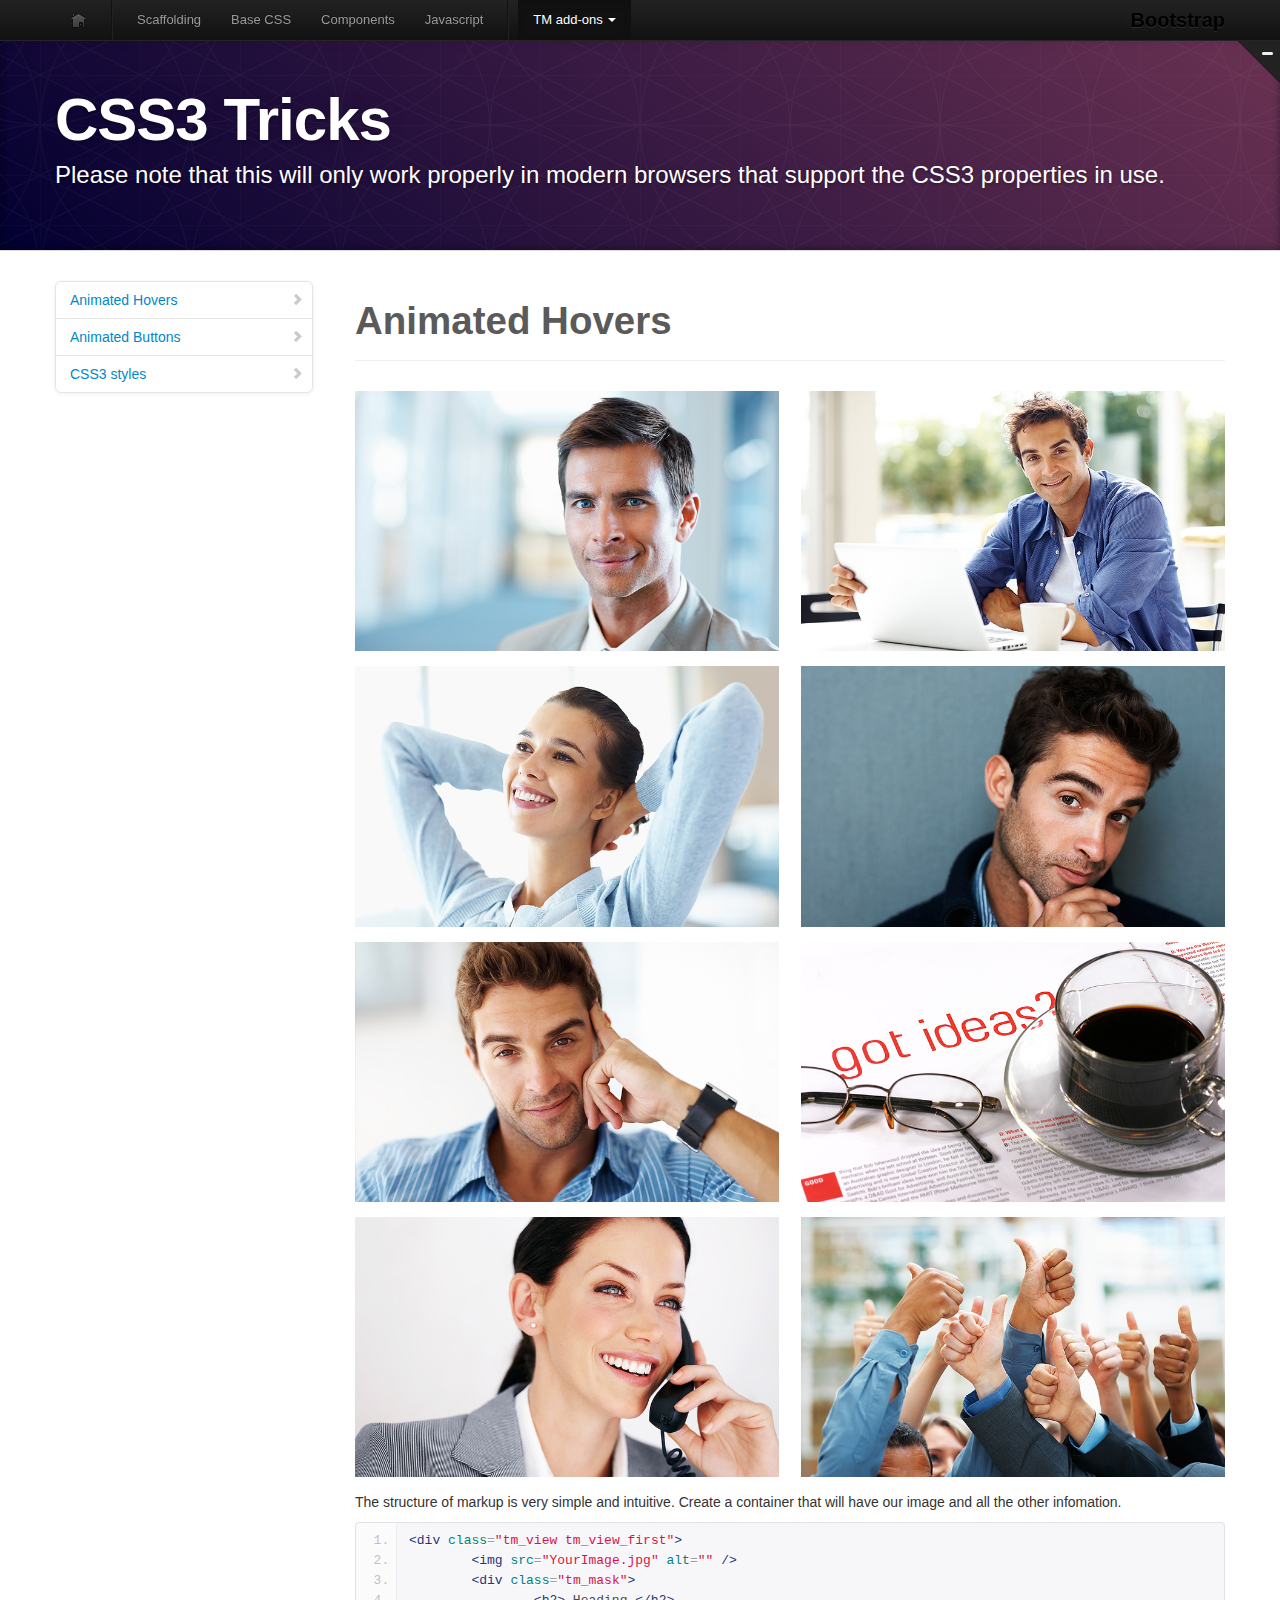
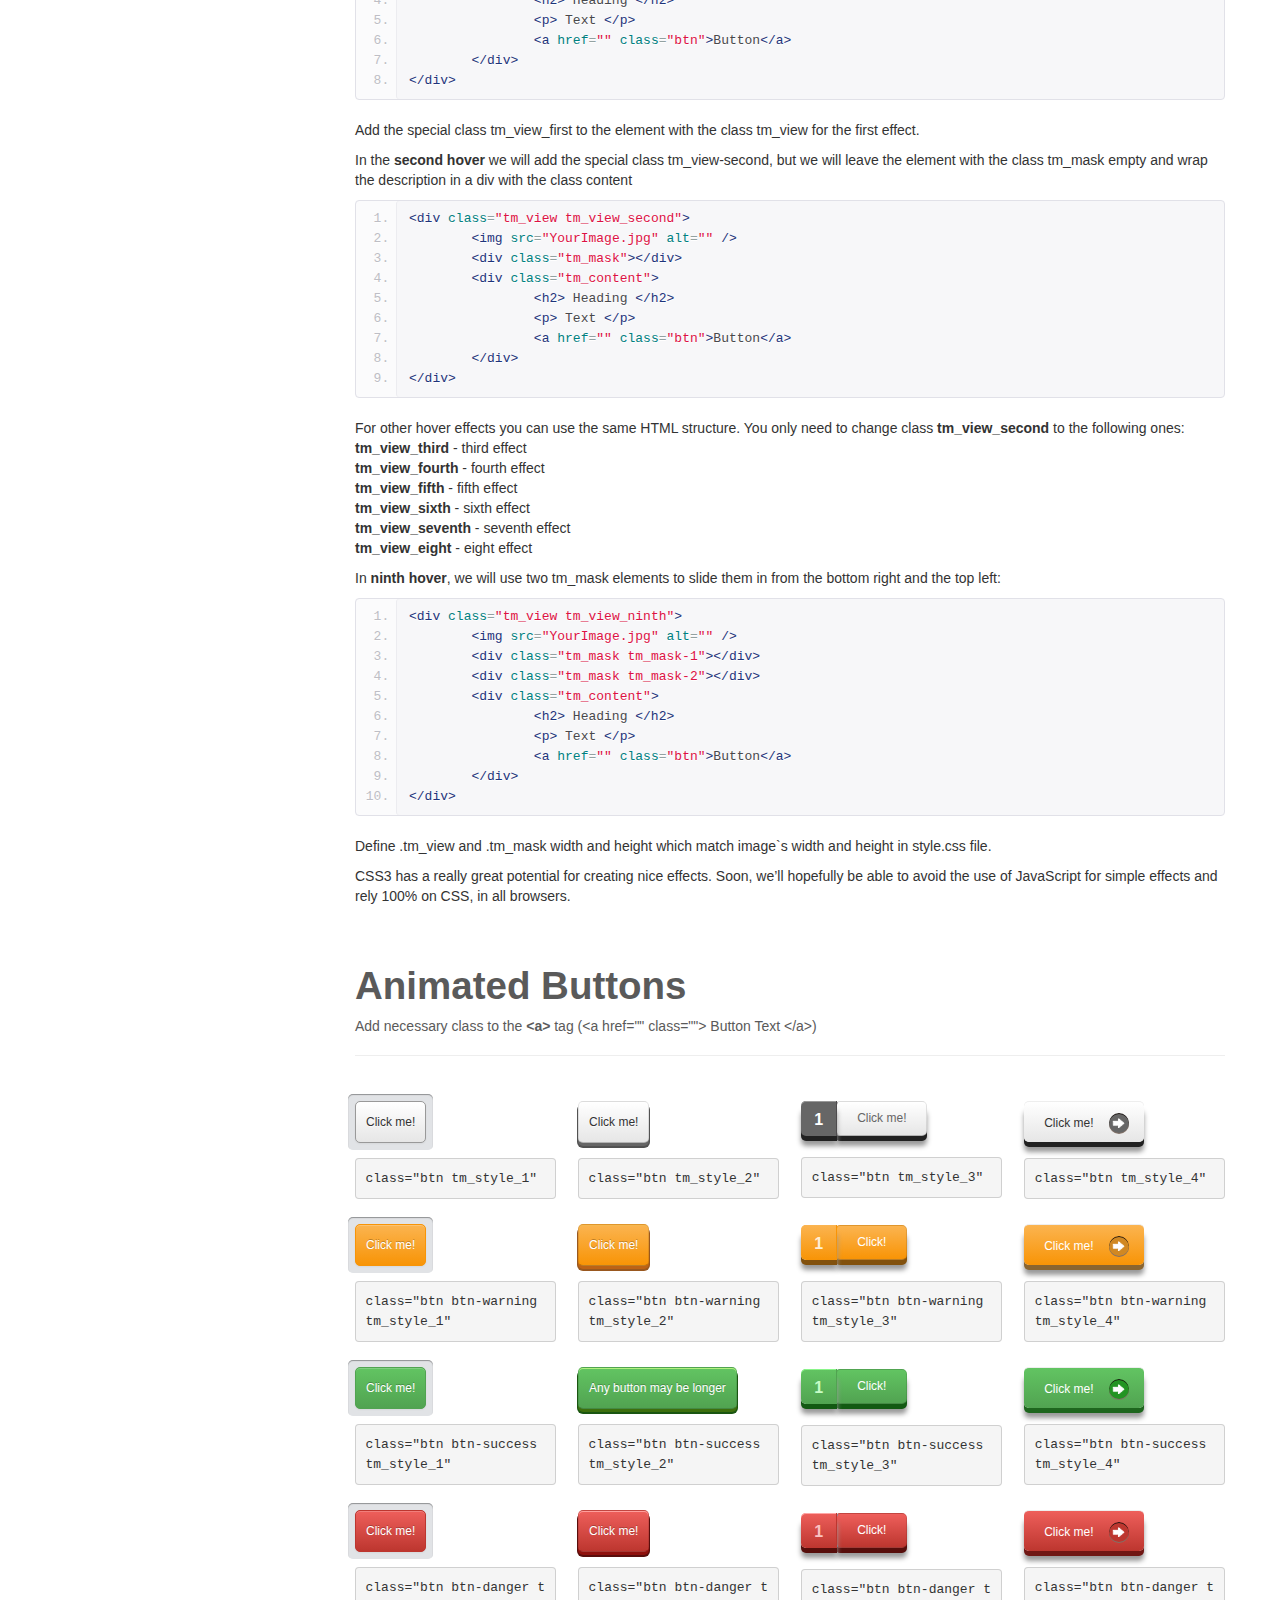
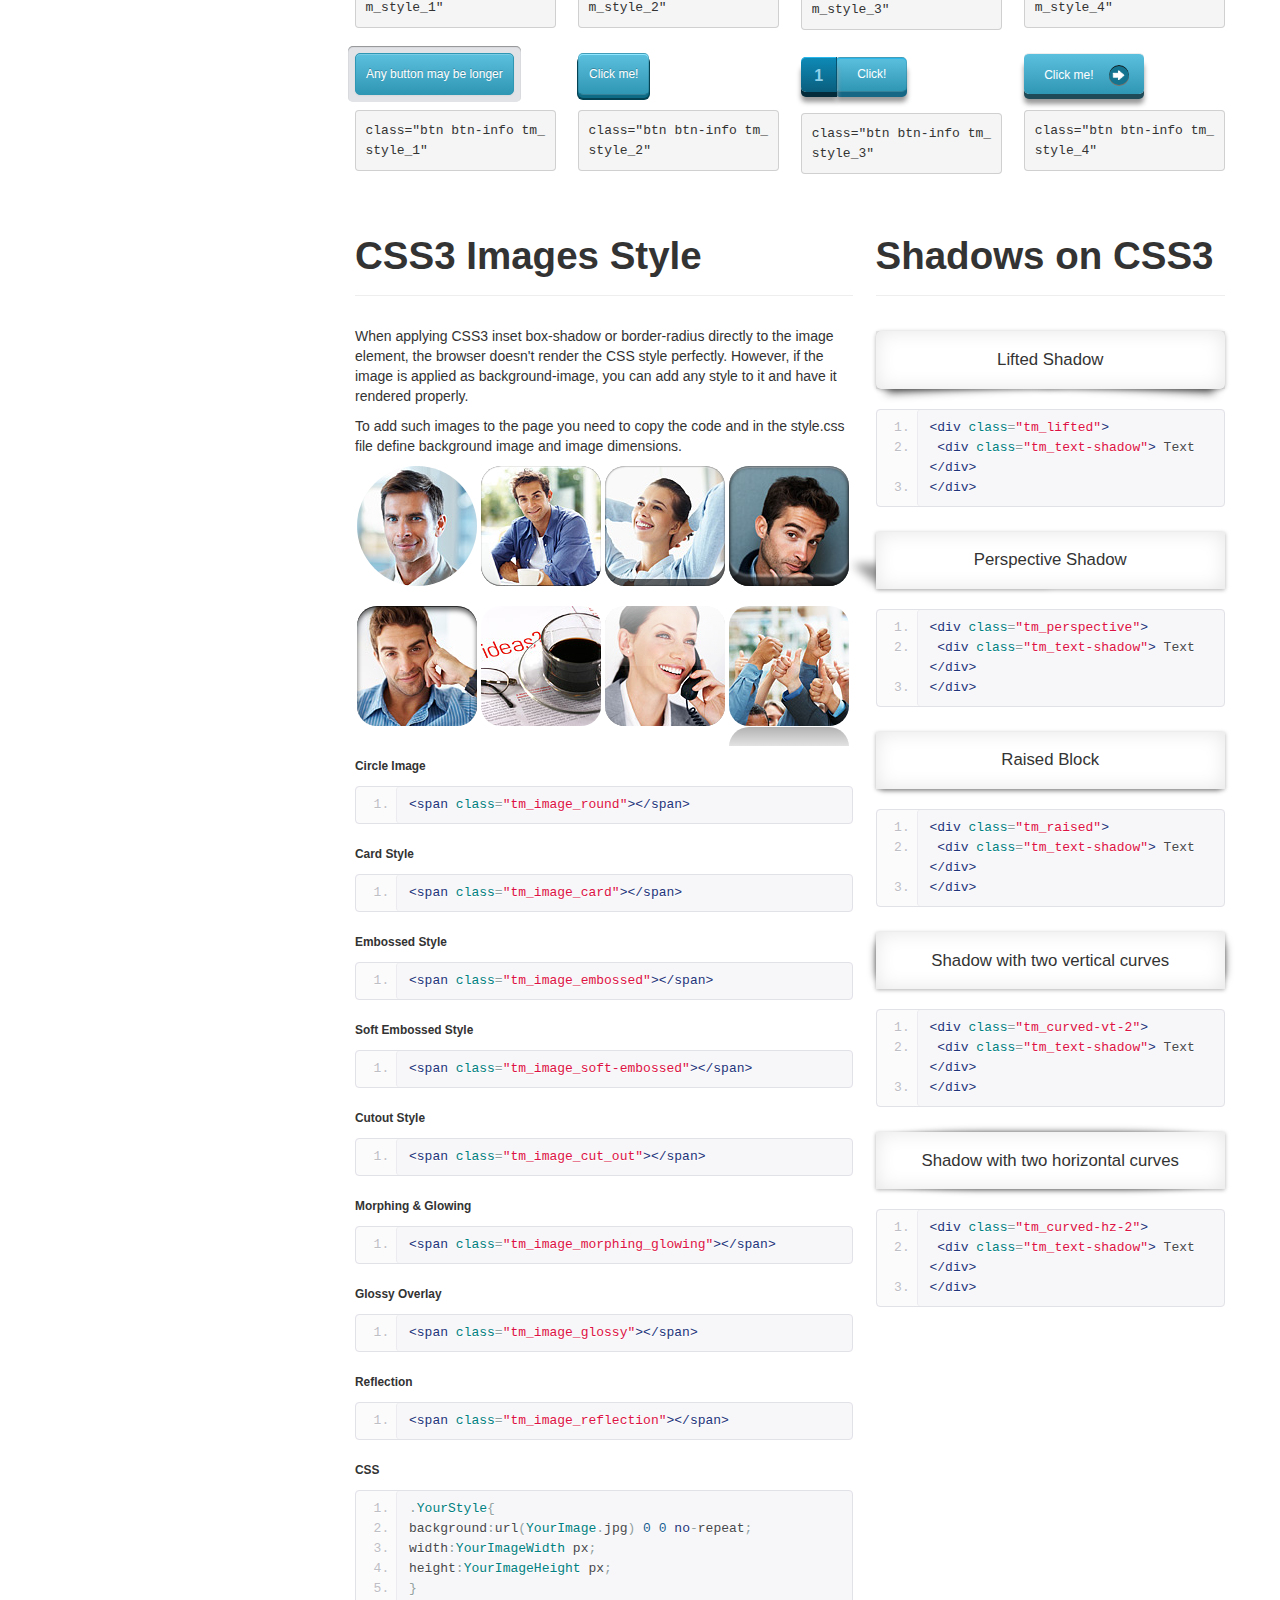
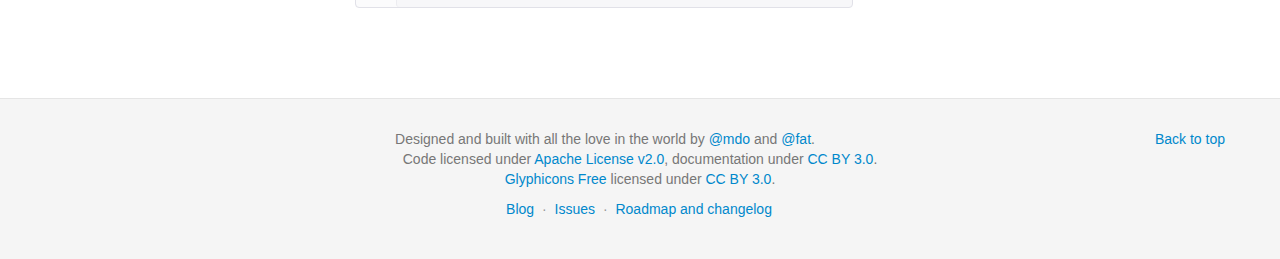
<file: WebPage/assets/css3.html>
<!DOCTYPE html>
<html lang="en">
<head>
  	<meta charset="utf-8">
  	<title>CSS3 Tricks</title>
    <meta name="viewport" content="width=device-width, initial-scale=1.0">
    <meta name="description" content="">
    <meta name="author" content="">
    <meta name="description" content="">

 <!-- styles -->
    <link href="css/bootstrap.css" rel="stylesheet">
    <link href="css/bootstrap-responsive.css" rel="stylesheet">
    <link href="css/docs.css" rel="stylesheet">
    <link href="css/prettify.css" rel="stylesheet">
    <link href="css/tm_docs.css" rel="stylesheet">

    <!-- Le HTML5 shim, for IE6-8 support of HTML5 elements -->
    <!--[if lt IE 9]>
    <link href="css/ie.css" rel="stylesheet">
      <script src="http://html5shim.googlecode.com/svn/trunk/html5.js"></script>
    <![endif]-->

</head>

  <body data-spy="scroll" data-target=".bs-docs-sidebar">


<!-- Navbar
    ================================================== -->
    <div class="navbar navbar-inverse navbar-fixed-top" id="advanced">
      <span class="trigger"><strong></strong><em></em></span>
      <div class="navbar-inner">
        <div class="container">
          <button type="button" class="btn btn-navbar" data-toggle="collapse" data-target=".nav-collapse">
            <span class="icon-bar"></span>
            <span class="icon-bar"></span>
            <span class="icon-bar"></span>
          </button>
          <a class="brand" href="scaffolding.html">Bootstrap</a>
          <div class="nav-collapse collapse">
            <ul class="nav">
              <li class="home">
                <a href="../index.html"><img src="img/tm/tm_home.png" alt=""></a>
              </li>
              <li class="divider-vertical"></li>
              <li >
                <a href="scaffolding.html">Scaffolding</a>
              </li>
              <li class="">
                <a href="base-css.html">Base CSS</a>
              </li>
              <li class="">
                <a href="components.html">Components</a>
              </li>
              <li class="">
                <a href="javascript.html">Javascript</a>
              </li>
              <li class="divider-vertical"></li>
              <li class="dropdown active">
                <a href="#" class="dropdown-toggle" data-toggle="dropdown">TM add-ons <b class="caret"></b></a>
                <ul class="dropdown-menu">
                  <li><a href="../404.html">Pages</a>
                    <ul>  
                      <li><a href="under_construction.html">Under Construction</a></li>
                      <li><a href="intro.html">Intro Page</a></li>
                      <li class=""><a href="../404.html">404 page</a></li>
                    </ul>
                  </li>
                  <li><a href="portfolio.html">Portfolio</a></li>
                  <li><a href="slider.html">Slider</a></li>
                  <li><a href="social_media.html">Social and Media<br> Sharing</a></li>
                  <li class="active"><a href="css3.html">CSS3 Tricks</a></li>
                </ul>
              </li>
            </ul>
          </div>
        </div>
      </div>
    </div>

<!-- Subhead
================================================== -->
<header class="jumbotron subhead" id="overview">
  <div class="container">
	<h1>CSS3 Tricks</h1>
	<p class="lead">Please note that this will only work properly in modern browsers that support the CSS3 properties in use.</p>
  </div>
</header>

  <div class="container">

<!-- Docs nav
    ================================================== -->
    <div class="row">
      <div class="span3 bs-docs-sidebar">
        <ul class="nav nav-list bs-docs-sidenav">
	      <li><a href="#hovers"><i class="icon-chevron-right"></i> Animated Hovers</a></li>
	      <li><a href="#btn"><i class="icon-chevron-right"></i> Animated Buttons</a></li>
	      <li><a href="#styles"><i class="icon-chevron-right"></i> CSS3 styles</a></li>
        </ul>
      </div>
      <div class="span9">

<!--==============================section=================================-->
	<section id="hovers">
				<div class="page-header">
				    <h1>Animated Hovers</h1>
				</div>
<!--  Hovers Begin -->
		<div class="row-fluid tm_views">
			<div class="span6">
				<div class="tm_view tm_view_first">
					 <img src="img/stock_images/700x430_1.jpg" alt="" />
					 <div class="tm_mask">
						<h2>First Hover</h2>
						<p>Lorem ipsum dolor sit amet, consectetuer adipiscing elit. Mauris fermentum dictum magna. Sed laoreet aliquam leo.</p>
						<a href="" class="btn">Button</a>
					 </div>
				</div>
			</div>
			<div class="span6">
				<div class="tm_view tm_view_second">
					 <img src="img/stock_images/700x430_2.jpg" alt="" />
					<div class="tm_mask"></div>
					<div class="tm_content">
						<h2>Second Hover</h2>
						<p>Lorem ipsum dolor sit amet, consectetuer adipiscing elit. Mauris fermentum dictum magna. Sed laoreet aliquam leo.</p>
						<a href="" class="btn">Button</a>
					</div>
				</div>
			</div>
		</div>
		<div class="row-fluid tm_views">
			<div class="span6">
				<div class="tm_view tm_view_third">
					 <img src="img/stock_images/700x430_3.jpg" alt="" />
					<div class="tm_mask"></div>
					<div class="tm_content">
						<h2>Third Hover</h2>
						<p>Lorem ipsum dolor sit amet, consectetuer adipiscing elit. Mauris fermentum dictum magna. Sed laoreet aliquam leo.</p>
						<a href="" class="btn">Button</a>
					</div>
				</div>
			</div>
			<div class="span6">
				<div class="tm_view tm_view_fourth">
					 <img src="img/stock_images/700x430_4.jpg" alt="" />
					 <div class="tm_mask">
						<h2>Fourth Hover</h2>
						<p>Lorem ipsum dolor sit amet, consectetuer adipiscing elit. Mauris fermentum dictum magna. Sed laoreet aliquam leo.</p>
						<a href="" class="btn">Button</a>
					 </div>
				</div>
			</div>
		</div>
		<div class="row-fluid tm_views">
			<div class="span6">
				<div class="tm_view tm_view_fifth">
					 <img src="img/stock_images/700x430_5.jpg" alt="" />
					<div class="tm_mask">
						<div class="tm_content">
						<h2>Fifth Hover</h2>
							<p>Lorem ipsum dolor sit amet, consectetuer adipiscing elit. Mauris fermentum dictum magna. Sed laoreet aliquam leo.</p>
							<a href="" class="btn">Button</a>
						</div>
					</div>
				</div>
			</div>
			<div class="span6">
				<div class="tm_view tm_view_sixth">
					 <img src="img/stock_images/700x430_6.jpg" alt="" />
					<div class="tm_mask"></div>
					<div class="tm_content">
						<h2>Sixth Hover</h2>
						<p>Lorem ipsum dolor sit amet, consectetuer adipiscing elit. Mauris fermentum dictum magna. Sed laoreet aliquam leo.</p>
						<a href="" class="btn">Button</a>
					</div>
				</div>
			</div>
		</div>
		<div class="row-fluid tm_views">
			<div class="span6">
				<div class="tm_view tm_view_seventh">
					 <img src="img/stock_images/700x430_7.jpg" alt="" />
					 <div class="tm_mask">
						<h2>Seventh Hover</h2>
						<p>Lorem ipsum dolor sit amet, consectetuer adipiscing elit. Mauris fermentum dictum magna. Sed laoreet aliquam leo.</p>
						<a href="" class="btn">Button</a>
					 </div>
				</div>
			</div>
			<div class="span6">
				<div class="tm_view tm_view_eighth">
					 <img src="img/stock_images/700x430_8.jpg" alt="" />
					<div class="tm_mask">
						<div class="tm_content">
						<h2>Eighth Hover</h2>
							<p>Lorem ipsum dolor sit amet, consectetuer adipiscing elit. Mauris fermentum dictum magna. Sed laoreet aliquam leo.</p>
							<a href="" class="btn">Button</a>
						</div>
					</div>
				</div>
			</div>
		</div>
						<p>The structure of markup is very simple and intuitive. Create a container that will have our image and all the other infomation.</p>
<pre class="prettyprint linenums">&lt;div class="tm_view tm_view_first"&gt;
	&lt;img src="YourImage.jpg" alt="" /&gt;
	&lt;div class="tm_mask"&gt;
		&lt;h2&gt; Heading &lt;/h2&gt;
		&lt;p&gt; Text &lt;/p&gt;
		&lt;a href="" class="btn"&gt;Button&lt;/a&gt;
	&lt;/div&gt;
&lt;/div&gt;</pre>
<p class="descr_pad">Add the special class tm_view_first to the element with the class tm_view for the first effect.<br>
<p>In the <strong>second hover</strong> we will add the special class tm_view-second, but we will leave the element with the class tm_mask empty and wrap the description in a div with the class content</p>
<pre class="prettyprint linenums">&lt;div class="tm_view tm_view_second"&gt;
	&lt;img src="YourImage.jpg" alt="" /&gt;
	&lt;div class="tm_mask"&gt;&lt;/div&gt;
	&lt;div class="tm_content"&gt;
		&lt;h2&gt; Heading &lt;/h2&gt;
		&lt;p&gt; Text &lt;/p&gt;
		&lt;a href="" class="btn"&gt;Button&lt;/a&gt;
	&lt;/div&gt;
&lt;/div&gt;</pre>
<p class="descr_pad">For other hover effects you can use the same HTML structure. You only need to change class <strong>tm_view_second</strong> to the following ones:<br>
<strong>tm_view_third</strong> - third effect<br>
<strong>tm_view_fourth</strong> - fourth effect<br>
<strong>tm_view_fifth</strong> - fifth effect<br>
<strong>tm_view_sixth</strong> - sixth effect<br>
<strong>tm_view_seventh</strong> - seventh effect<br>
<strong>tm_view_eight</strong> - eight effect<br></p>
<p>In <strong>ninth hover</strong>, we will use two tm_mask elements to slide them in from the bottom right and the top left:</p>
<pre class="prettyprint linenums">&lt;div class="tm_view tm_view_ninth"&gt;
	&lt;img src="YourImage.jpg" alt="" /&gt;
	&lt;div class="tm_mask tm_mask-1"&gt;&lt;/div&gt;
	&lt;div class="tm_mask tm_mask-2"&gt;&lt;/div&gt;
	&lt;div class="tm_content"&gt;
		&lt;h2&gt; Heading &lt;/h2&gt;
		&lt;p&gt; Text &lt;/p&gt;
		&lt;a href="" class="btn"&gt;Button&lt;/a&gt;
	&lt;/div&gt;
&lt;/div&gt;</pre>
<p>Define .tm_view and .tm_mask width and height which match image`s width and height in style.css file.</p>
<p>CSS3 has a really great potential for creating nice effects. Soon, we’ll hopefully be able to avoid the use of JavaScript for simple effects and rely 100% on CSS, in all browsers.</p>
</section>
<!--  Hovers End -->
<section id="btn">
<!--  Buttons Begin -->
		<div class="page-header">
		    <h1>Animated Buttons</h1>
			<p>Add necessary class to the <strong>&lt;a&gt; </strong>tag (&lt;a href="" class=""&gt; Button Text &lt;/a&gt;)</p>
		</div>
		<div class="row-fluid">
			<div class="span3">
				<div class="tm_buttons_pad"><a href="" class="btn tm_style_1 notClicked">Click me!</a><pre>class="btn tm_style_1"</pre></div>
				<div class="tm_buttons_pad"><a href="" class="btn btn-warning tm_style_1 notClicked">Click me!</a><pre>class="btn btn-warning tm_style_1"</pre></div>
				<div class="tm_buttons_pad"><a href="" class="btn btn-success tm_style_1 notClicked">Click me!</a><pre>class="btn btn-success tm_style_1"</pre></div>
				<div class="tm_buttons_pad"><a href="" class="btn btn-danger tm_style_1 notClicked">Click me!</a><pre>class="btn btn-danger tm_style_1"</pre></div>
				<div class="tm_buttons_pad"><a href="" class="btn btn-info tm_style_1 notClicked">Any button may be longer</a><pre>class="btn btn-info tm_style_1"</pre></div>
			</div>
			<div class="span3">
				<div class="tm_buttons_pad"><a href="" class="btn tm_style_2 notClicked">Click me!</a><pre>class="btn tm_style_2"</pre></div>
				<div class="tm_buttons_pad"><a href="" class="btn btn-warning tm_style_2 notClicked">Click me!</a><pre>class="btn btn-warning tm_style_2"</pre></div>
				<div class="tm_buttons_pad"><a href="" class="btn btn-success tm_style_2 notClicked">Any button may be longer</a><pre>class="btn btn-success tm_style_2"</pre></div>
				<div class="tm_buttons_pad"><a href="" class="btn btn-danger tm_style_2 notClicked">Click me!</a><pre>class="btn btn-danger tm_style_2"</pre></div>
				<div class="tm_buttons_pad"><a href="" class="btn btn-info tm_style_2 notClicked">Click me!</a><pre>class="btn btn-info tm_style_2"</pre></div>
			</div>
			<div class="span3">
				<div class="tm_buttons_pad2"><a href="" class="btn tm_style_3 notClicked">Click me!</a><pre>class="btn tm_style_3"</pre></div>
				<div class="tm_buttons_pad2"><a href="" class="btn btn-warning tm_style_3 notClicked">Click!</a><pre>class="btn btn-warning tm_style_3"</pre></div>
				<div class="tm_buttons_pad2"><a href="" class="btn btn-success tm_style_3 notClicked">Click!</a><pre>class="btn btn-success tm_style_3"</pre></div>
				<div class="tm_buttons_pad2"><a href="" class="btn btn-danger tm_style_3 notClicked">Click!</a><pre>class="btn btn-danger tm_style_3"</pre></div>
				<div class="tm_buttons_pad2"><a href="" class="btn btn-info tm_style_3 notClicked">Click!</a><pre>class="btn btn-info tm_style_3"</pre></div>
			</div>
			<div class="span3">
				<div class="tm_buttons_pad"><a href="" class="btn tm_style_4 notClicked">Click me!</a><pre>class="btn tm_style_4"</pre></div>
				<div class="tm_buttons_pad"><a href="" class="btn btn-warning tm_style_4 notClicked">Click me!</a><pre>class="btn btn-warning tm_style_4"</pre></div>
				<div class="tm_buttons_pad"><a href="" class="btn btn-success tm_style_4 notClicked">Click me!</a><pre>class="btn btn-success tm_style_4"</pre></div>
				<div class="tm_buttons_pad"><a href="" class="btn btn-danger tm_style_4 notClicked">Click me!</a><pre>class="btn btn-danger tm_style_4"</pre></div>
				<div class="tm_buttons_pad"><a href="" class="btn btn-info tm_style_4 notClicked">Click me!</a><pre>class="btn btn-info tm_style_4"</pre></div>
			</div>
			<div class="clear"></div>
		</div>
<!--  Buttons End -->
</section>
<section id="styles">
<!--  Images Styles Begin -->
		<div class="row-fluid">
			<div class="span7">
				<div class="page-header">
				    <h1>CSS3 Images Style</h1>
				</div>
						<p>When applying CSS3 inset box-shadow or border-radius directly to the image element, the browser doesn't render the CSS style perfectly. However, if the image is applied as background-image, you can add any style to it and have it rendered properly.</p>
						<p>To add such images to the page you need to copy the code and in the style.css file define background image and image dimensions.</p>	

				<div class="tm_pad-image"><span class="tm_image_round" title="Circle Image"></span></div>
				<div class="tm_pad-image"><span class="tm_image_card" title="Card Style"></span></div>
				<div class="tm_pad-image"><span class="tm_image_embossed" title="Embossed Style"></span></div>
				<div class="tm_pad-image"><span class="tm_image_soft-embossed" title="Soft Embossed Style"></span></div>
				<div class="tm_pad-image"><span class="tm_image_cut_out" title="Cutout Style"></span></div>
				<div class="tm_pad-image"><span class="tm_image_morphing_glowing" title="Morphing &amp; Glowing"></span></div>
				<div class="tm_pad-image"><span class="tm_image_glossy" title="Glossy Overlay"><span></span></span></div>
				<div class="tm_pad-image"><span class="tm_image_reflection" title="Reflection"><span></span></span></div>
				<div style="clear:both;"></div>
						<h6>Circle Image</h6>
<pre class="prettyprint linenums">&lt;span class="tm_image_round"&gt;&lt;/span&gt;</pre>
						<h6>Card Style</h6>
<pre class="prettyprint linenums">&lt;span class="tm_image_card"&gt;&lt;/span&gt;</pre>
						<h6>Embossed Style</h6>
<pre class="prettyprint linenums">&lt;span class="tm_image_embossed"&gt;&lt;/span&gt;</pre>
						<h6>Soft Embossed Style</h6>
<pre class="prettyprint linenums">&lt;span class="tm_image_soft-embossed"&gt;&lt;/span&gt;</pre>
						<h6>Cutout Style</h6>
<pre class="prettyprint linenums">&lt;span class="tm_image_cut_out"&gt;&lt;/span&gt;</pre>
						<h6>Morphing &amp; Glowing</h6>
<pre class="prettyprint linenums">&lt;span class="tm_image_morphing_glowing"&gt;&lt;/span&gt;</pre>
						<h6>Glossy Overlay</h6>
<pre class="prettyprint linenums">&lt;span class="tm_image_glossy"&gt;&lt;/span&gt;</pre>
						<h6>Reflection</h6>
<pre class="prettyprint linenums">&lt;span class="tm_image_reflection"&gt;&lt;/span&gt;</pre>
					<h6>CSS</h6>
<pre class="prettyprint linenums">.YourStyle{
background:url(YourImage.jpg) 0 0 no-repeat;
width:YourImageWidth px;
height:YourImageHeight px;
}</pre>		
				</div>	
<!--  Images Styles End -->
<!--  Shadows Begin -->
			<div class="span5">
				<div class="page-header">
				    <h1>Shadows on CSS3</h1>
				</div>
				<div class="tm_pad-shadow"><div class="tm_lifted"><div class="tm_text-shadow">Lifted Shadow</div></div></div>
<pre class="prettyprint linenums">&lt;div class="tm_lifted"&gt;
 &lt;div class="tm_text-shadow"&gt; Text &lt;/div&gt;
&lt;/div&gt;</pre>
				<div class="tm_pad-shadow"><div class="tm_perspective"><div class="tm_text-shadow">Perspective Shadow</div></div></div>
<pre class="prettyprint linenums">&lt;div class="tm_perspective"&gt;
 &lt;div class="tm_text-shadow"&gt; Text &lt;/div&gt;
&lt;/div&gt;</pre>
				<div class="tm_pad-shadow"><div class="tm_raised"><div class="tm_text-shadow">Raised Block</div></div></div>
<pre class="prettyprint linenums">&lt;div class="tm_raised"&gt;
 &lt;div class="tm_text-shadow"&gt; Text &lt;/div&gt;
&lt;/div&gt;</pre>
				<div class="tm_pad-shadow"><div class="tm_curved-vt-2"><div class="tm_text-shadow">Shadow with two vertical curves</div></div></div>
<pre class="prettyprint linenums">&lt;div class="tm_curved-vt-2"&gt;
 &lt;div class="tm_text-shadow"&gt; Text &lt;/div&gt;
&lt;/div&gt;</pre>				
				<div class="tm_pad-shadow"><div class="tm_curved-hz-2"><div class="tm_text-shadow">Shadow with two horizontal curves</div></div></div>
<pre class="prettyprint linenums">&lt;div class="tm_curved-hz-2"&gt;
 &lt;div class="tm_text-shadow"&gt; Text &lt;/div&gt;
&lt;/div&gt;</pre>
		</div>
<!--  Shadows End -->
	</div>
</section>

</div>

</div>

  </div>
   <!-- Footer
    ================================================== -->
    <footer class="footer">
      <div class="container">
        <p class="pull-right"><a href="#">Back to top</a></p>
        <p>Designed and built with all the love in the world by <a href="http://twitter.com/mdo" target="_blank">@mdo</a> and <a href="http://twitter.com/fat" target="_blank">@fat</a>.</p>
        <p>Code licensed under <a href="http://www.apache.org/licenses/LICENSE-2.0" target="_blank">Apache License v2.0</a>, documentation under <a href="http://creativecommons.org/licenses/by/3.0/">CC BY 3.0</a>.</p>
        <p><a href="http://glyphicons.com">Glyphicons Free</a> licensed under <a href="http://creativecommons.org/licenses/by/3.0/">CC BY 3.0</a>.</p>
        <ul class="footer-links">
          <li><a href="http://blog.getbootstrap.com">Blog</a></li>
          <li class="muted">&middot;</li>
          <li><a href="https://github.com/twitter/bootstrap/issues?state=open">Issues</a></li>
          <li class="muted">&middot;</li>
          <li><a href="https://github.com/twitter/bootstrap/wiki">Roadmap and changelog</a></li>
        </ul>
      </div>
    </footer>



    <script type="text/javascript" src="http://platform.twitter.com/widgets.js"></script>
    <script src="js/jquery.js"></script>
    <script src="js/jquery-migrate-1.1.1.js"></script>
    <script src="js/prettify.js"></script>
    <script src="js/bootstrap-transition.js"></script>
    <script src="js/bootstrap-alert.js"></script>
    <script src="js/bootstrap-modal.js"></script>
    <script src="js/bootstrap-dropdown.js"></script>
    <script src="js/bootstrap-scrollspy.js"></script>
    <script src="js/bootstrap-tab.js"></script>
    <script src="js/bootstrap-tooltip.js"></script>
    <script src="js/bootstrap-popover.js"></script>
    <script src="js/bootstrap-button.js"></script>
    <script src="js/bootstrap-collapse.js"></script>
    <script src="js/bootstrap-carousel.js"></script>
    <script src="js/bootstrap-typeahead.js"></script>
    <script src="js/bootstrap-affix.js"></script>
    <script src="js/application.js"></script>
    <script src="js/jquery.cookie.js"></script>
    <script>
    	$(function(){
    		$(".notClicked").click(function(event) {event.preventDefault();});
        	$('.tm_pad-image>span').tooltip();
    	});
    </script>
</body>
</html>
</file>
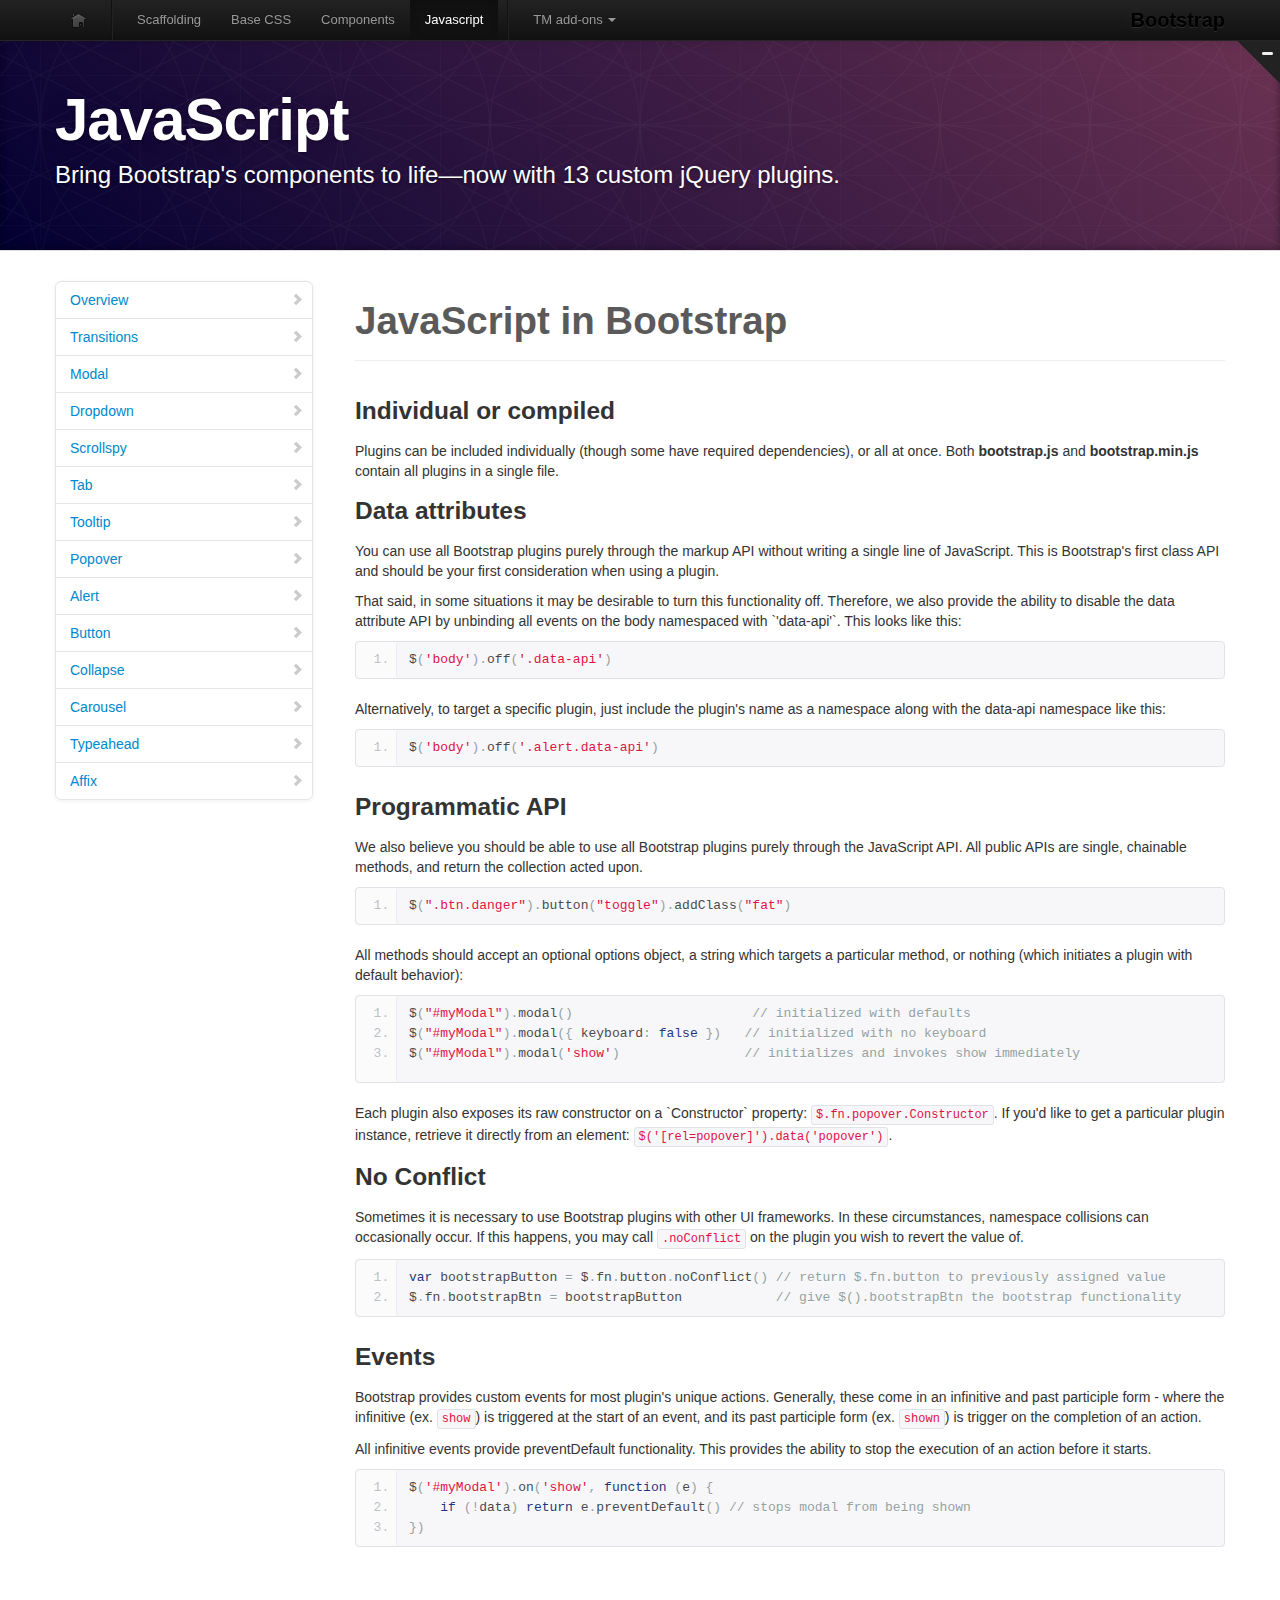
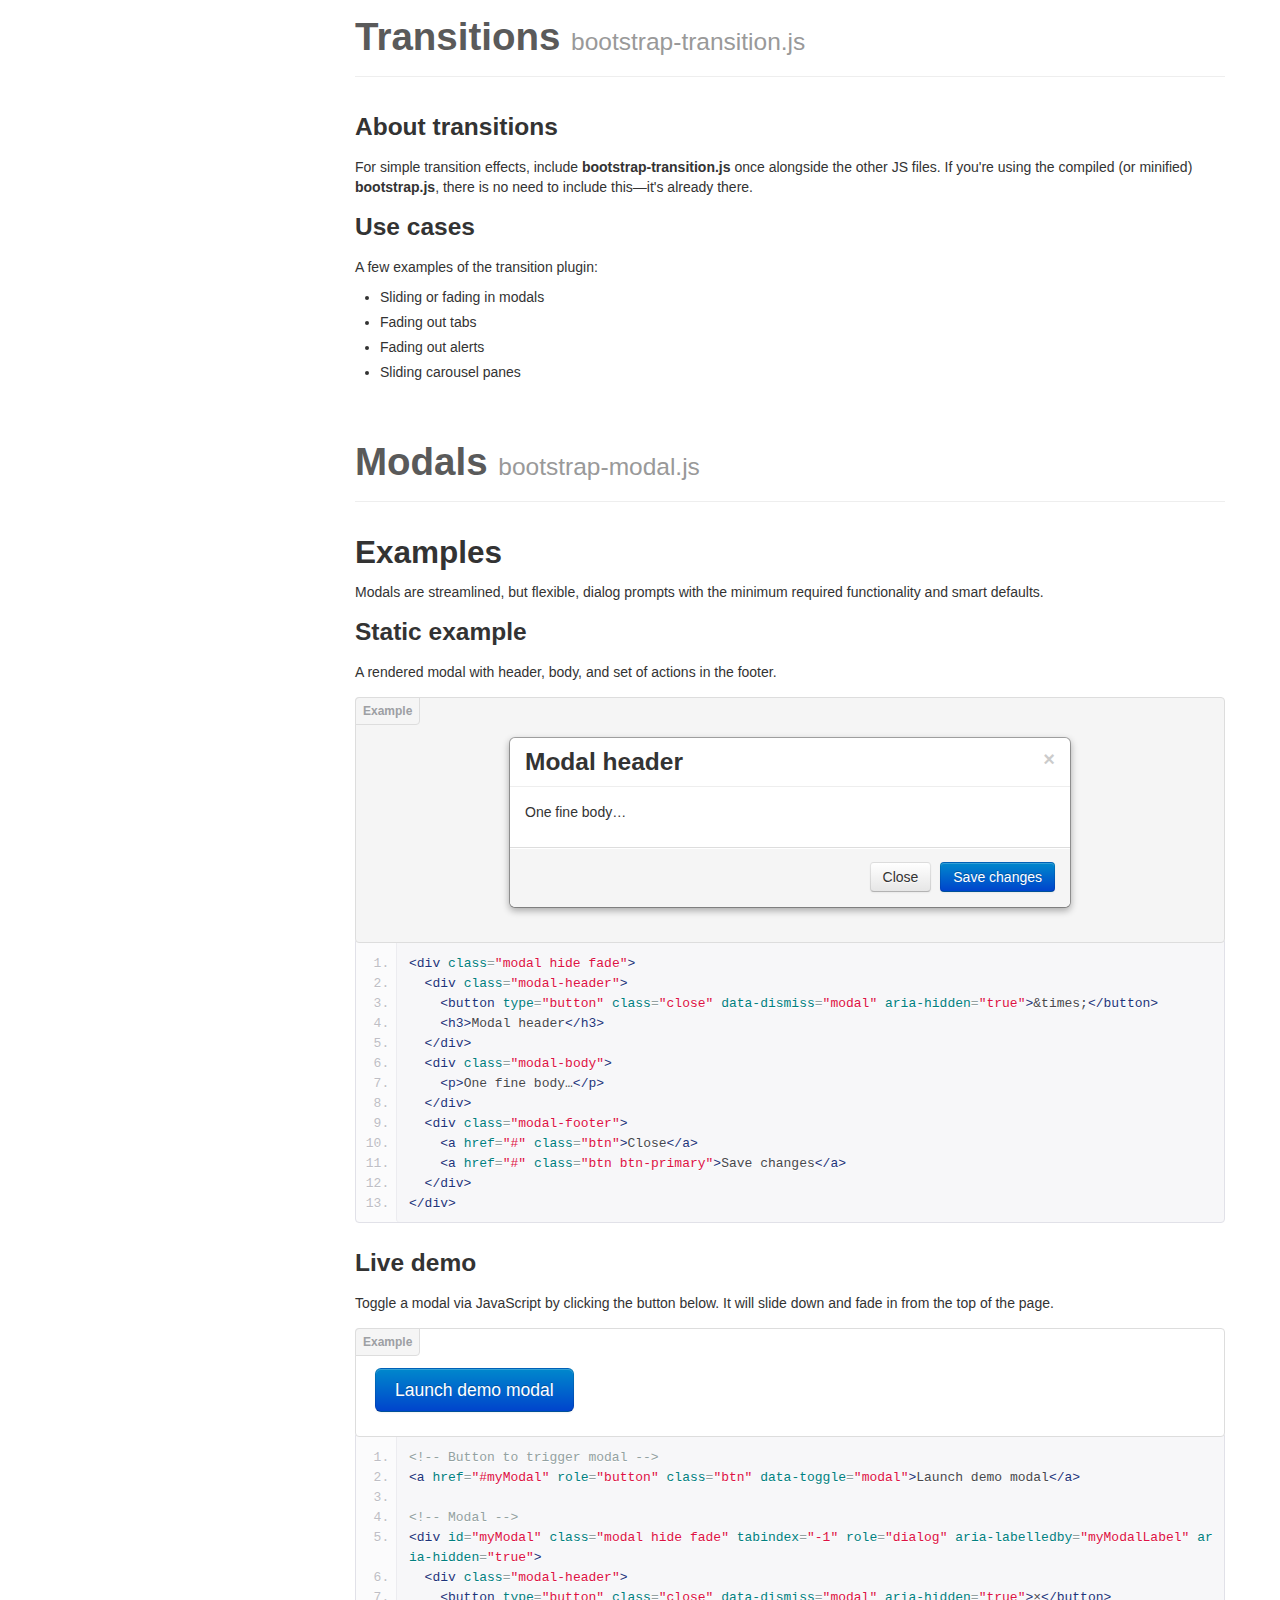
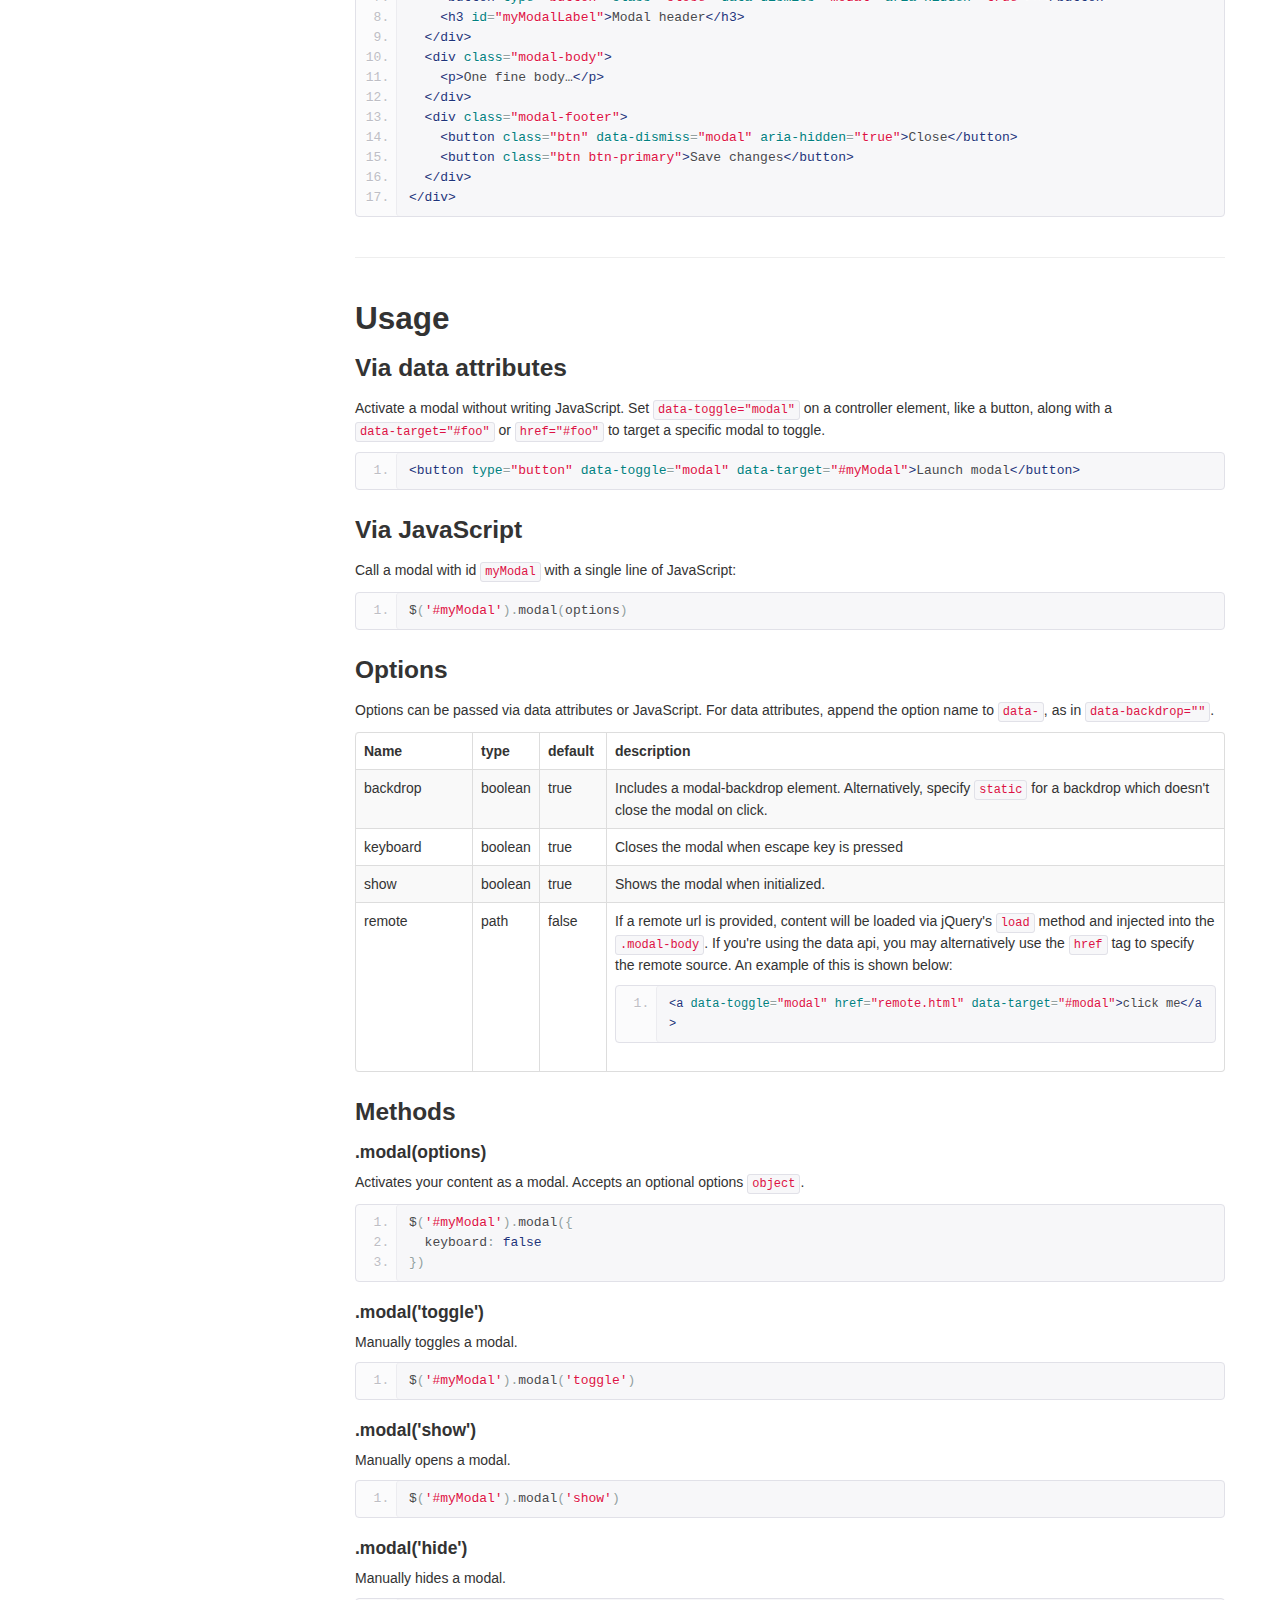
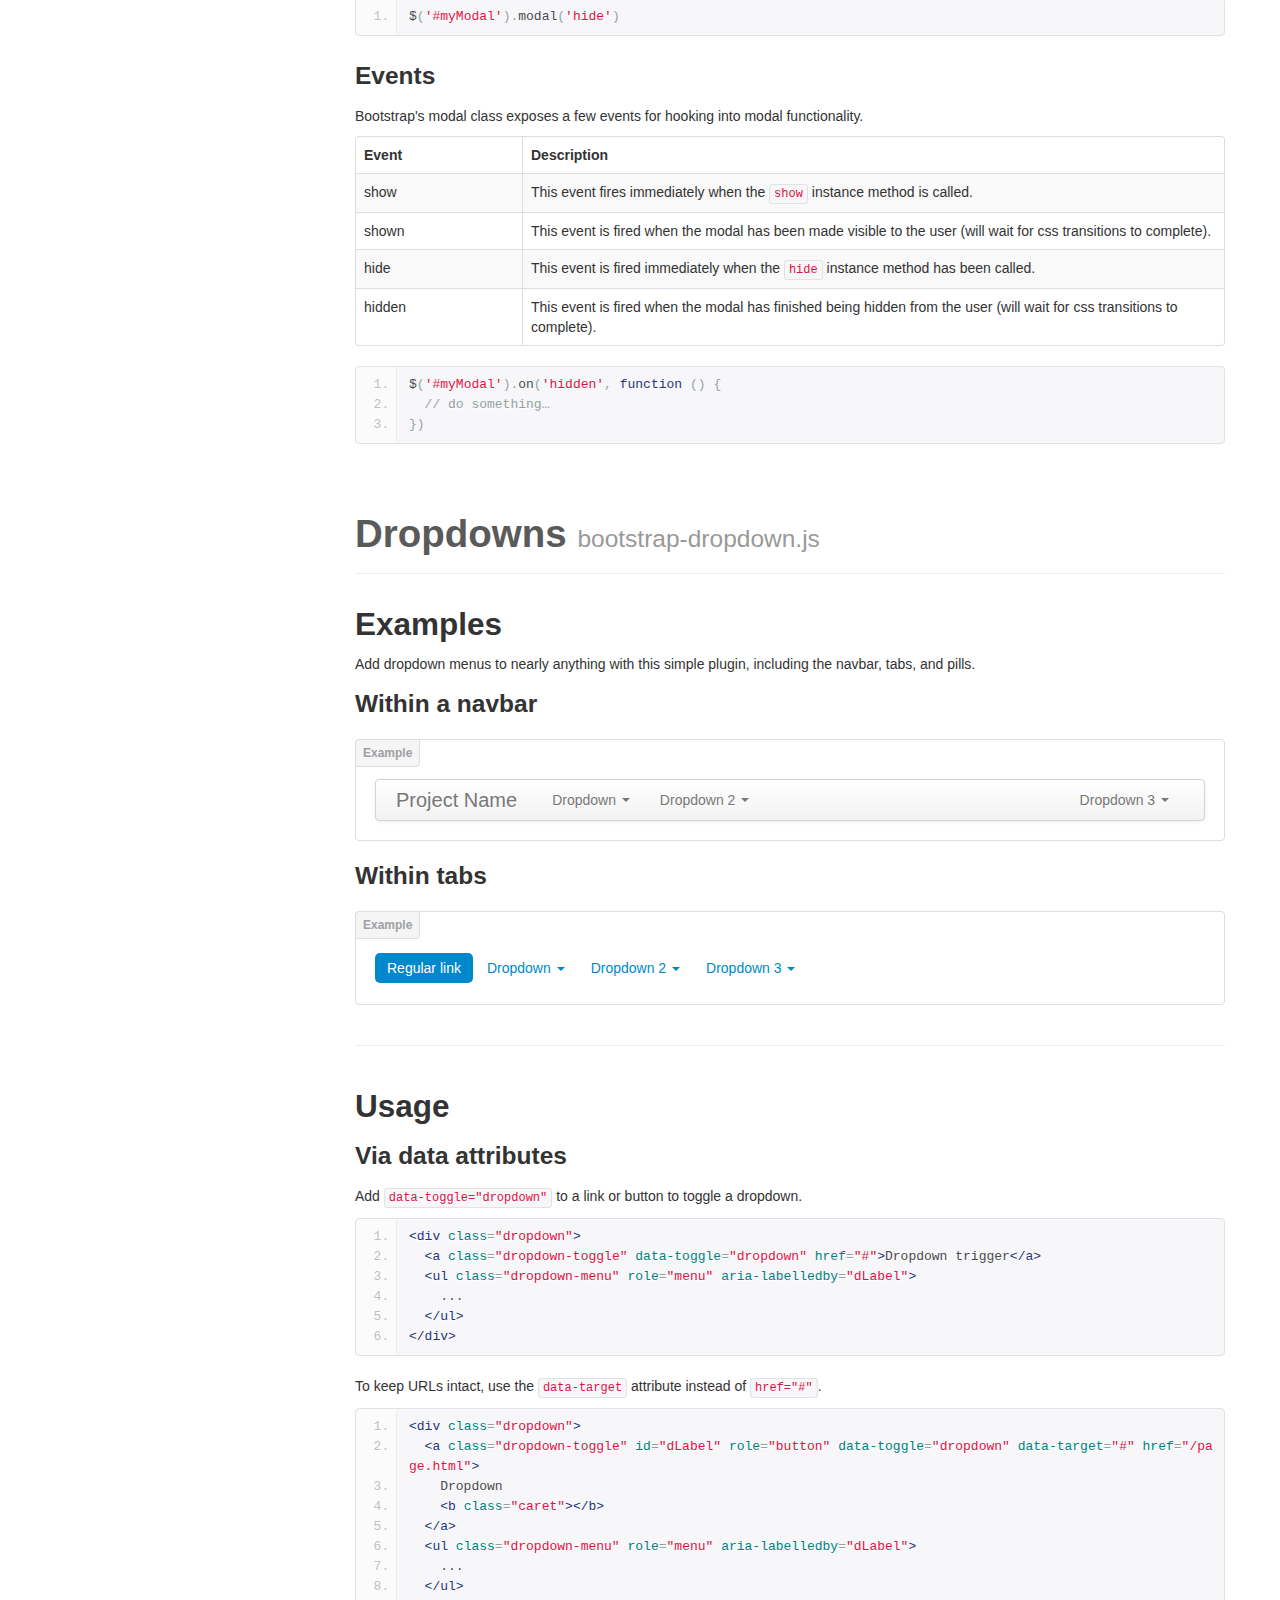
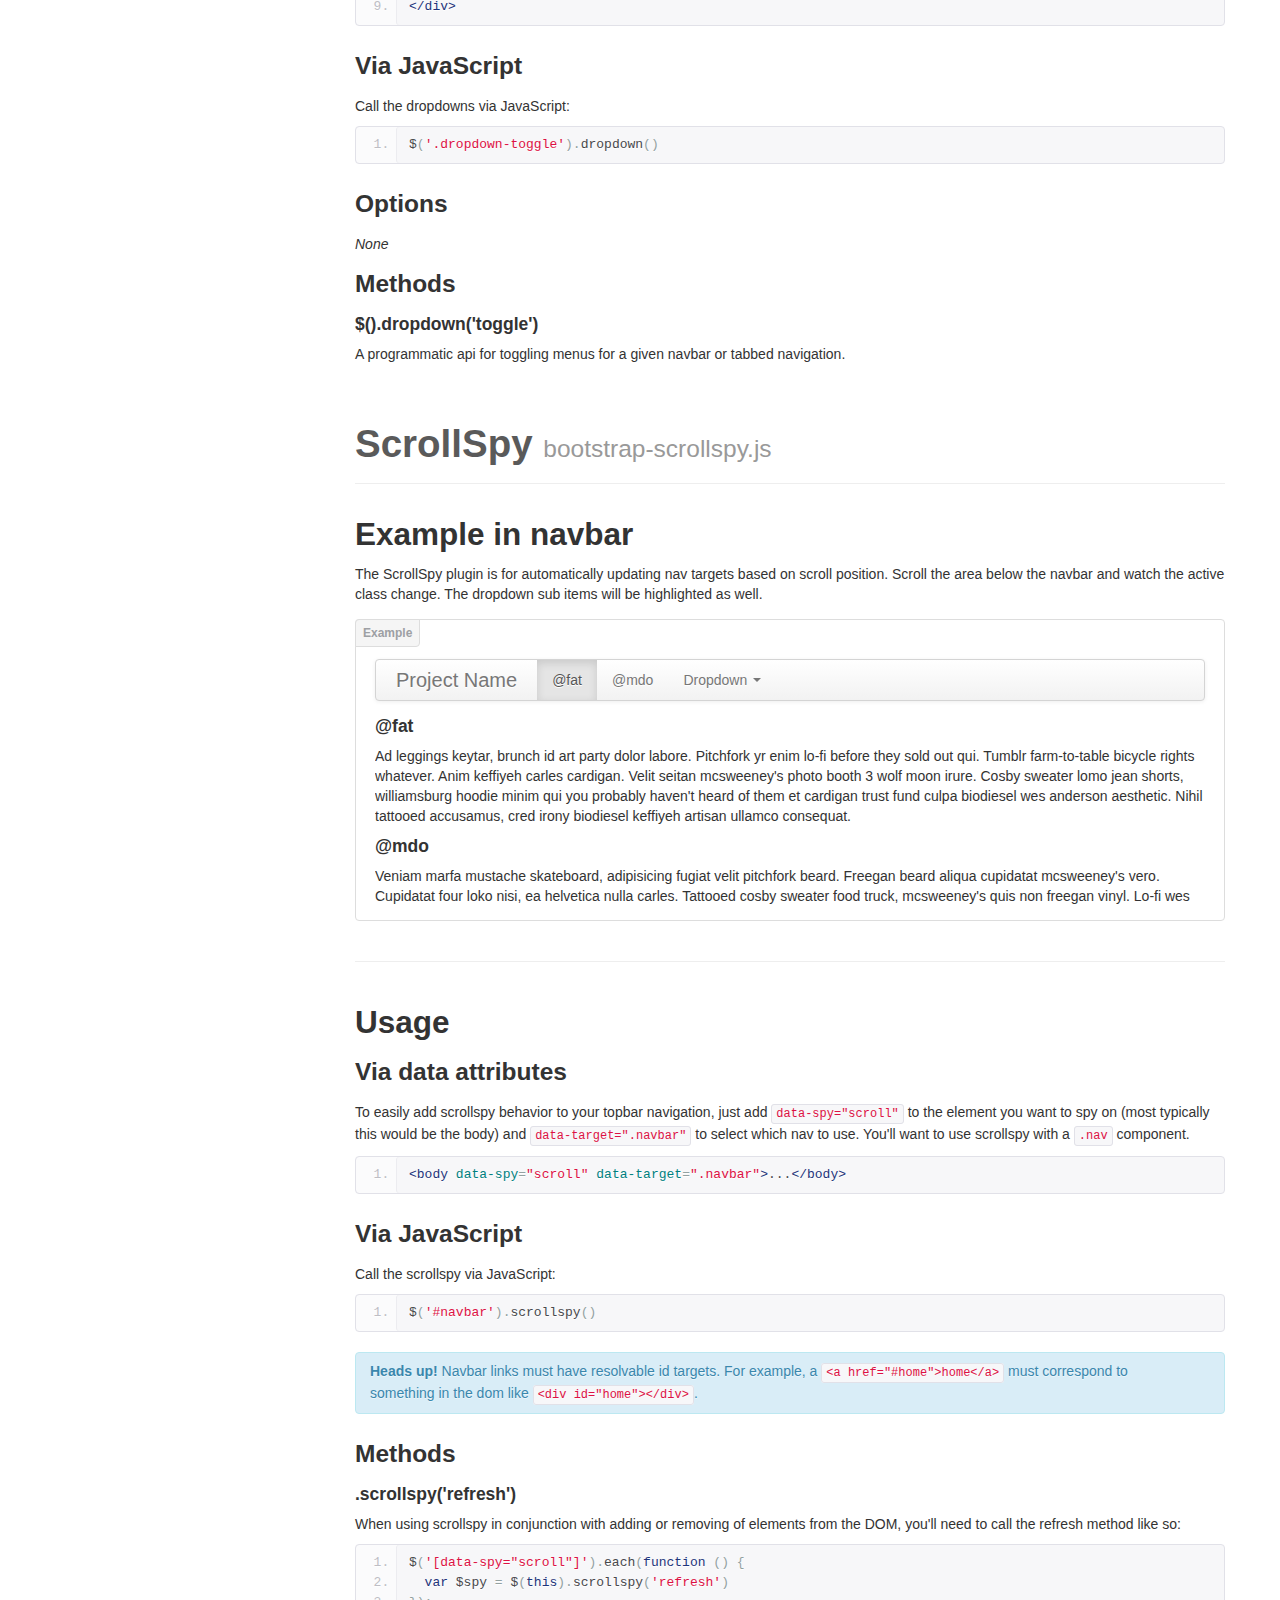
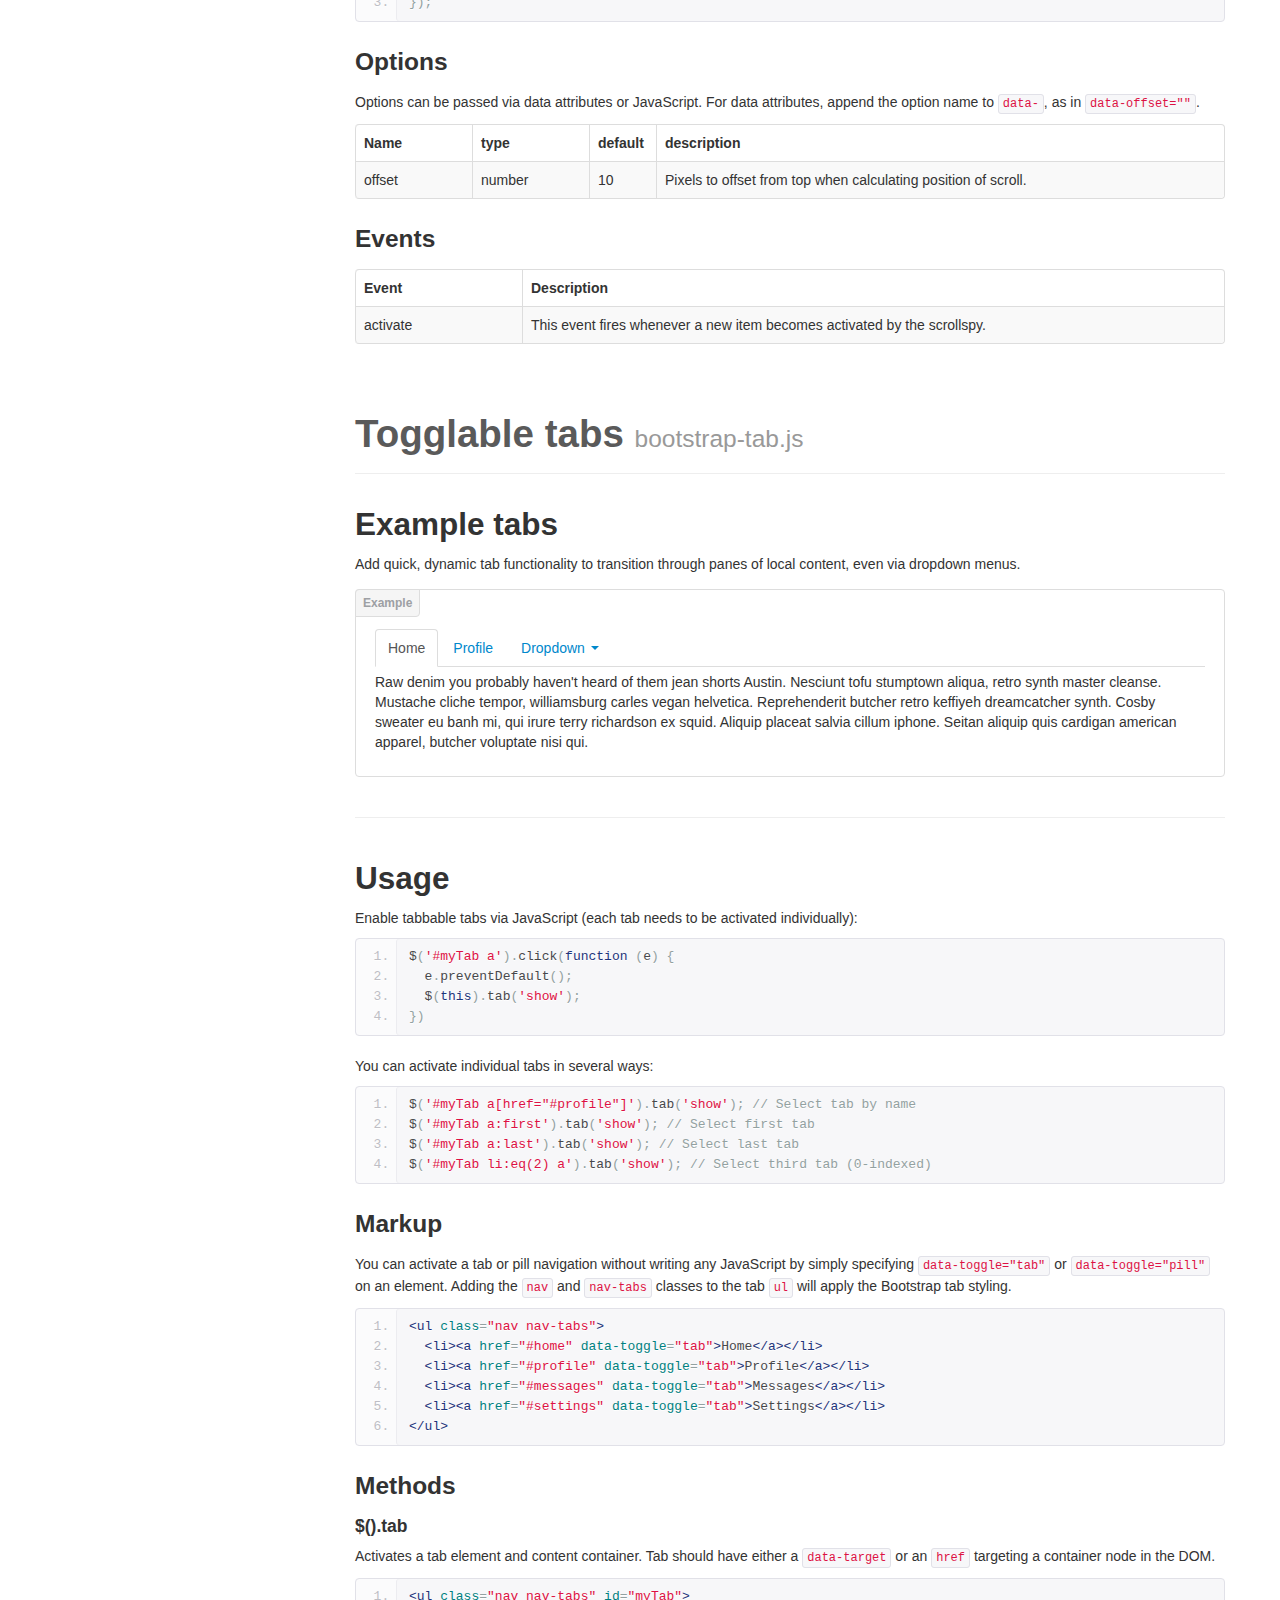
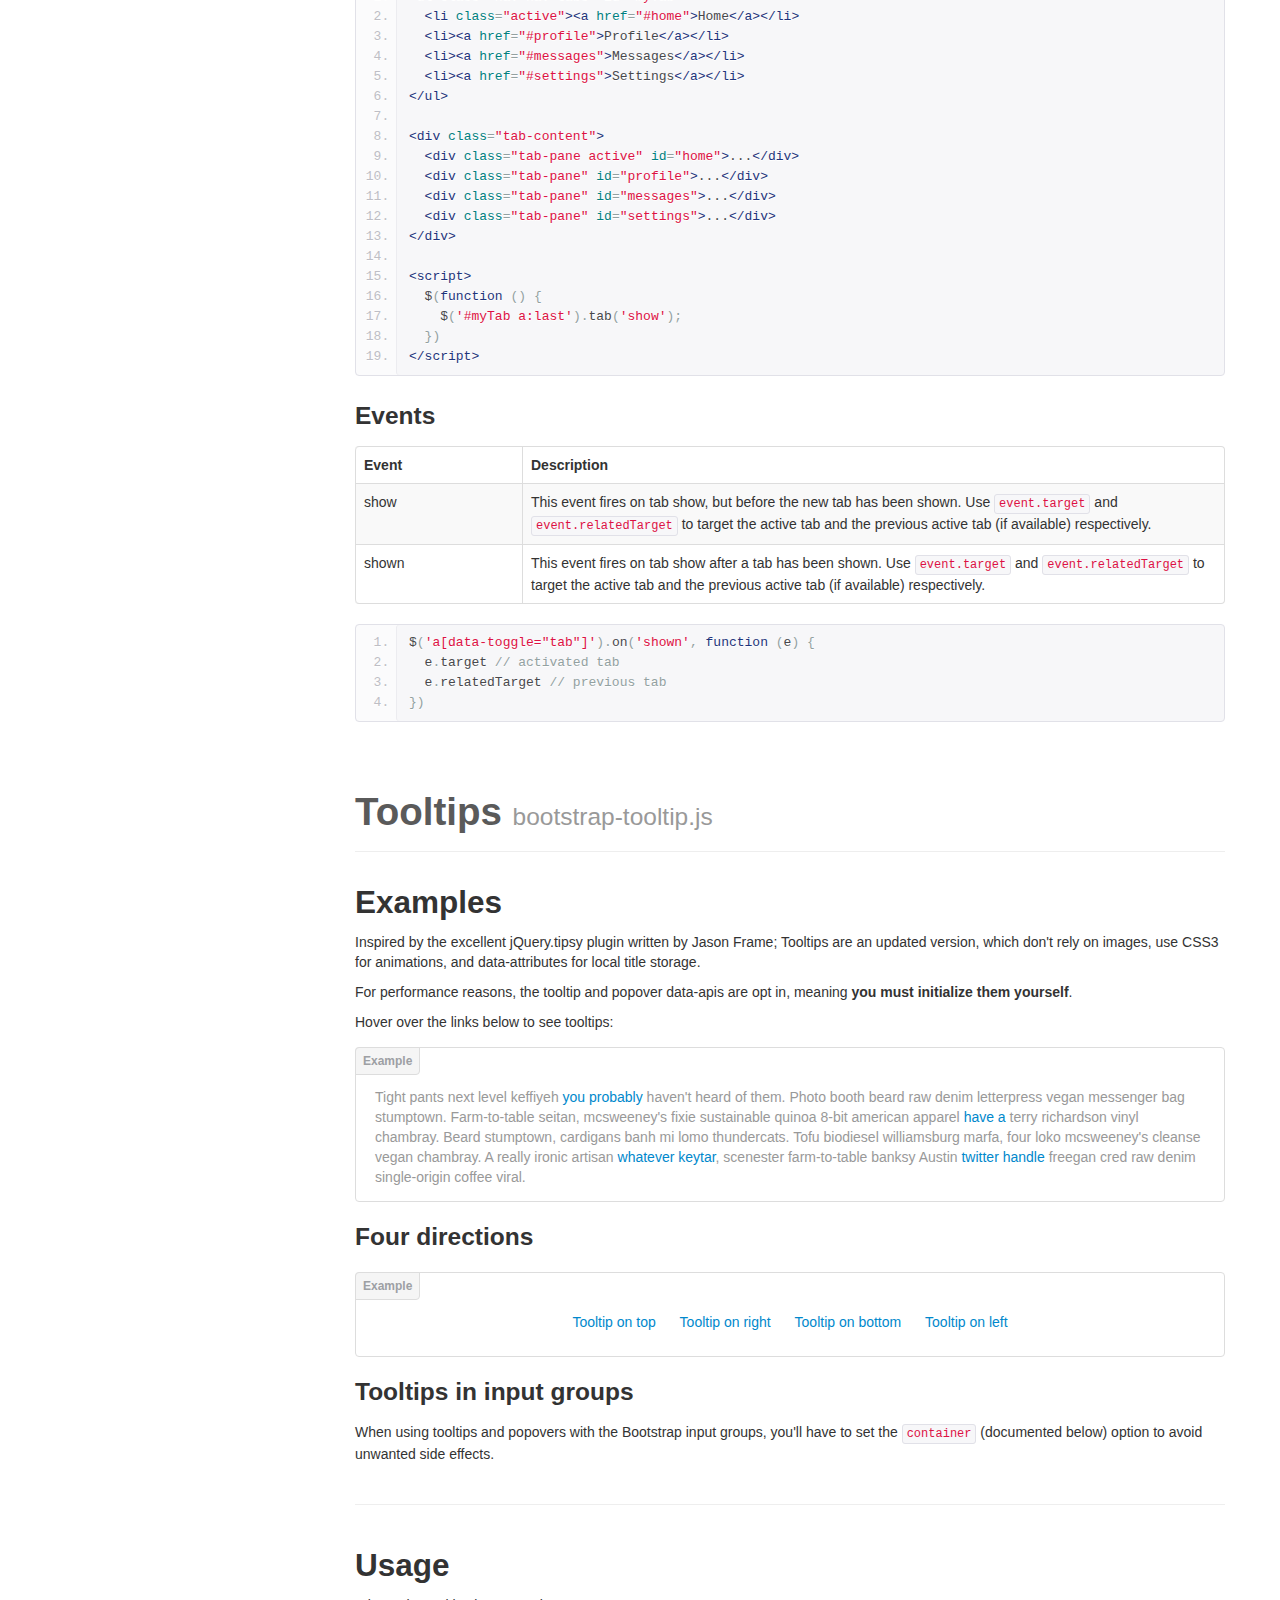
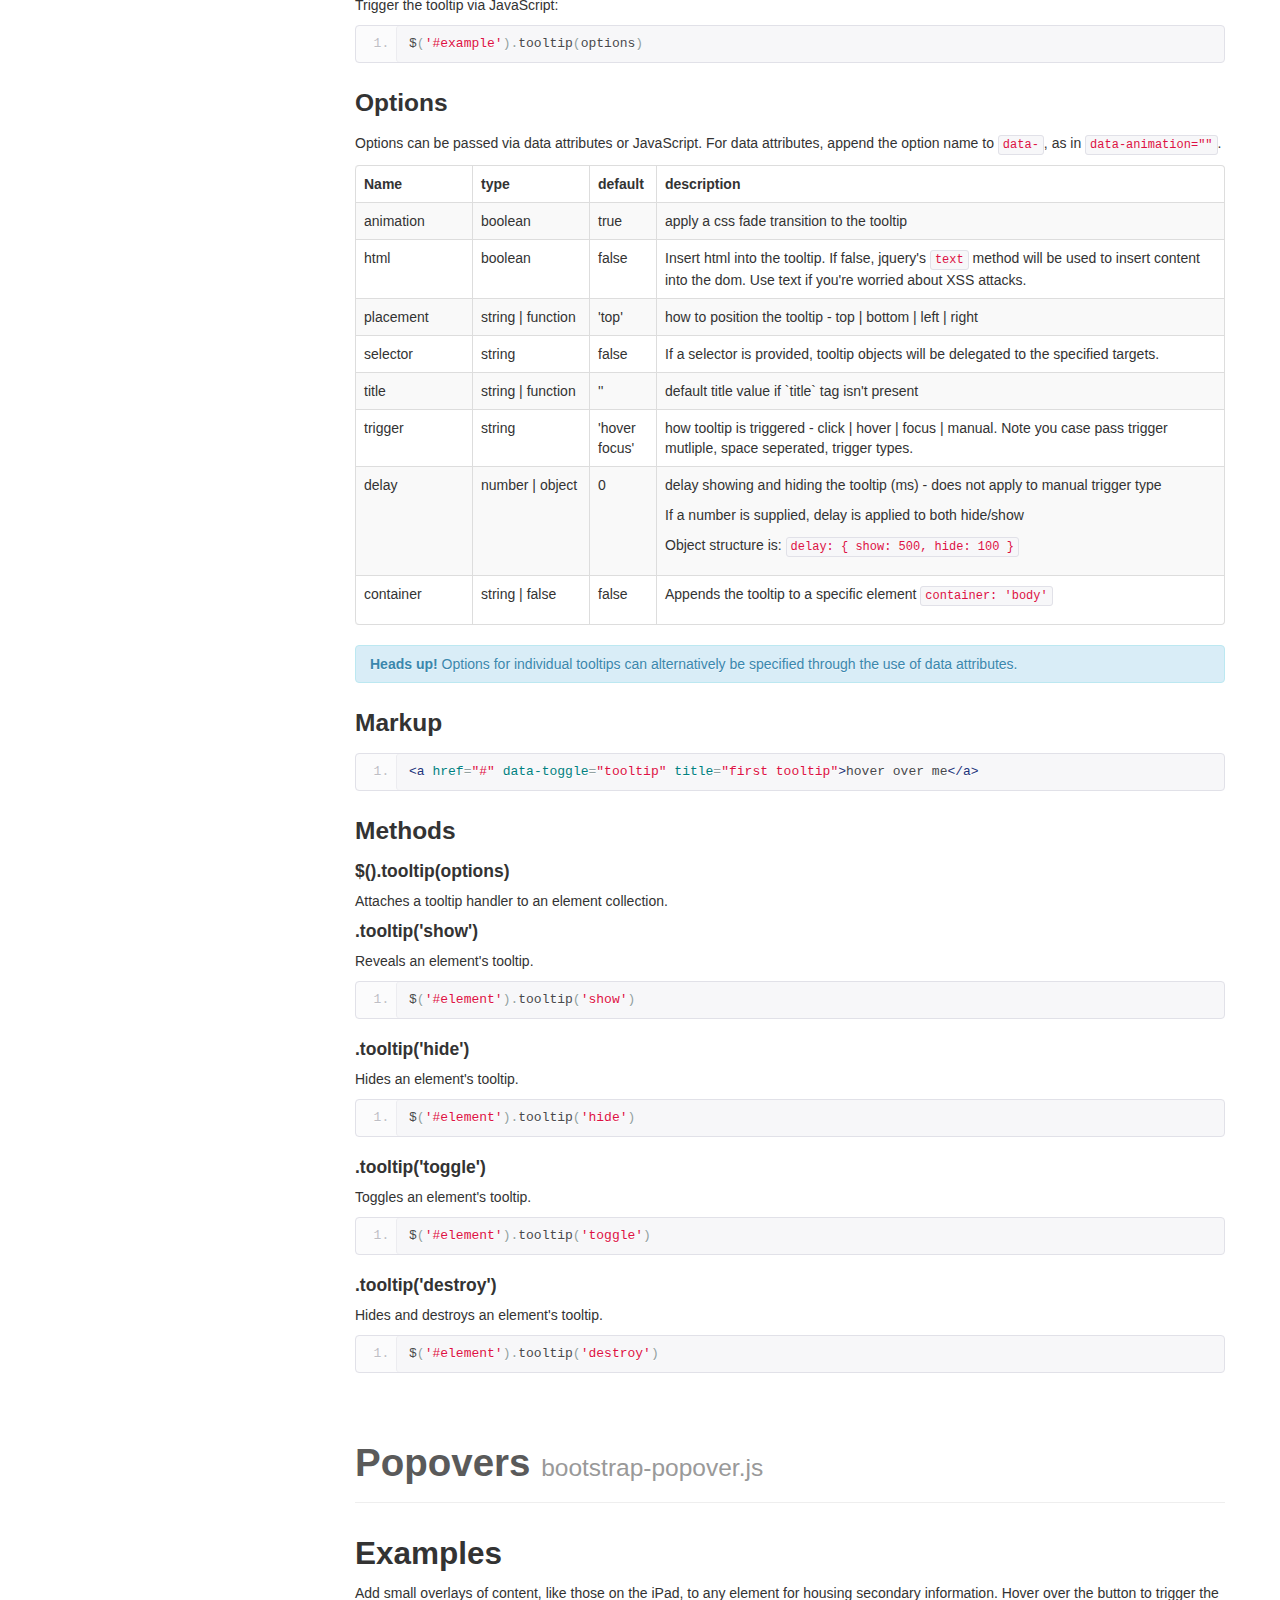
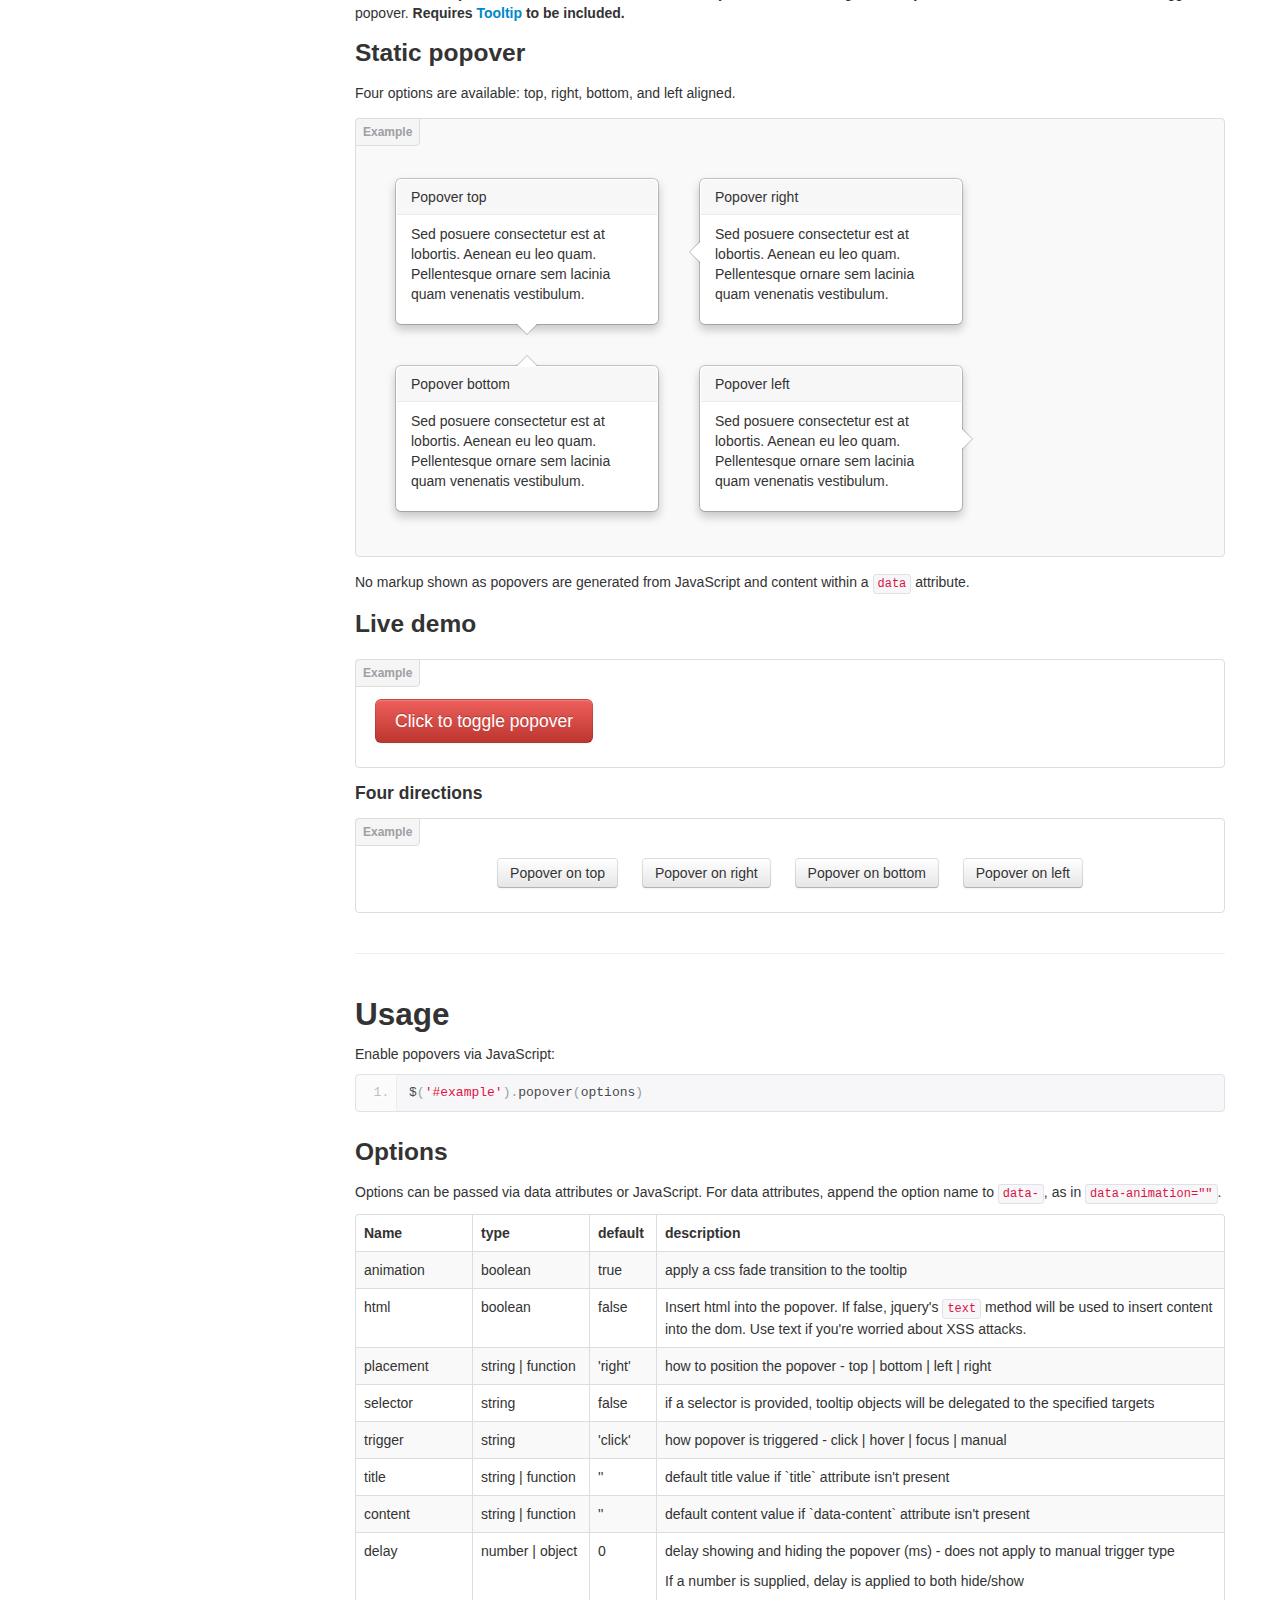
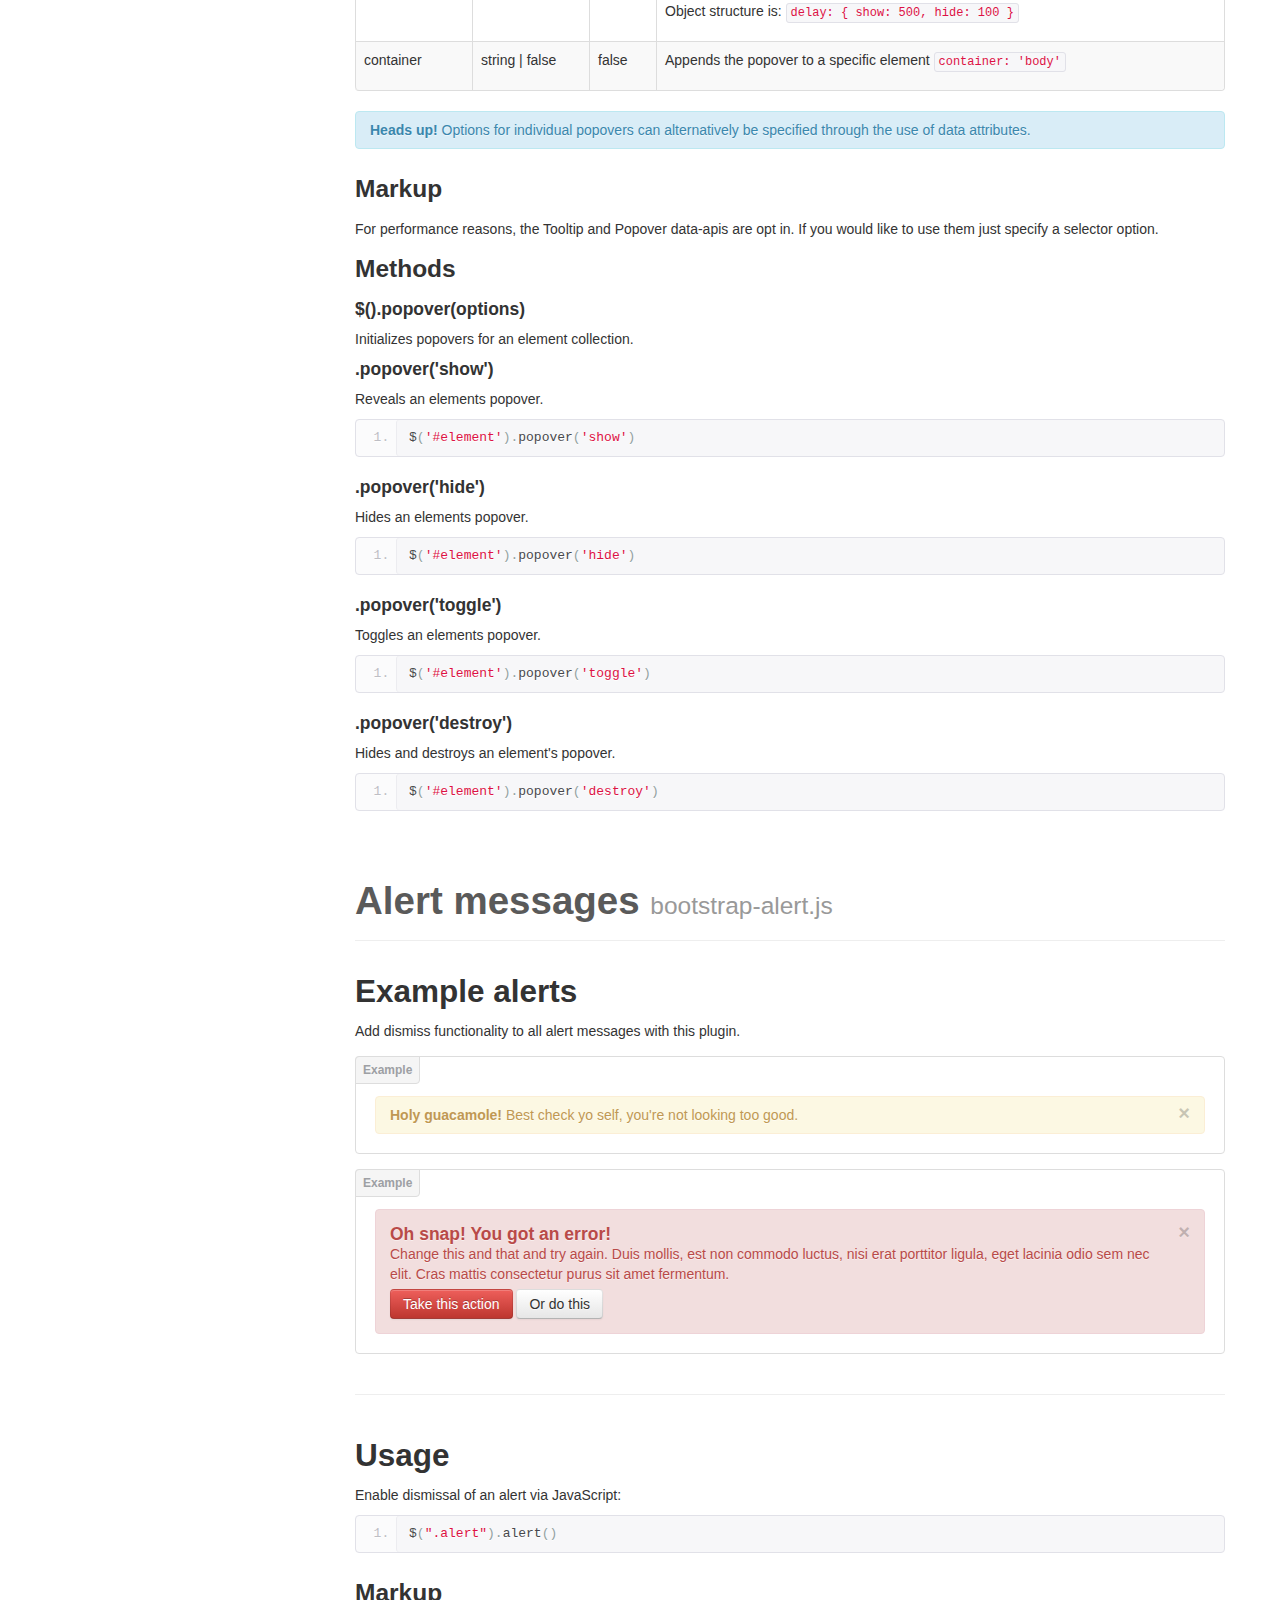
<file: WebPage/assets/javascript.html>
<!DOCTYPE html>
<html lang="en">
  <head>
    <meta charset="utf-8">
    <title>Javascript · Bootstrap</title>
    <meta name="viewport" content="width=device-width, initial-scale=1.0">
    <meta name="description" content="">
    <meta name="author" content="">

    <!-- Le styles -->
    <link href="css/bootstrap.css" rel="stylesheet">
    <link href="css/bootstrap-responsive.css" rel="stylesheet">
    <link href="css/docs.css" rel="stylesheet">
    <link href="css/tm_docs.css" rel="stylesheet">
    <link href="css/prettify.css" rel="stylesheet">

    <!-- Le HTML5 shim, for IE6-8 support of HTML5 elements -->
    <!--[if lt IE 9]>
    <link href="css/ie.css" rel="stylesheet">
      <script src="js/html5shiv.js"></script>
    <![endif]-->
<!-- Le fav and touch icons -->
    <link rel="apple-touch-icon-precomposed" sizes="144x144" href="img/ico/apple-touch-icon-144-precomposed.png">
    <link rel="apple-touch-icon-precomposed" sizes="114x114" href="img/ico/apple-touch-icon-114-precomposed.png">
      <link rel="apple-touch-icon-precomposed" sizes="72x72" href="img/ico/apple-touch-icon-72-precomposed.png">
                    <link rel="apple-touch-icon-precomposed" href="img/ico/apple-touch-icon-57-precomposed.png">
                                   <link rel="shortcut icon" href="img/ico/favicon.png">
  </head>


  <body data-spy="scroll" data-target=".bs-docs-sidebar">

    <!-- Navbar
    ================================================== -->
    <div class="navbar navbar-inverse navbar-fixed-top" id="advanced">
      <span class="trigger"><strong></strong><em></em></span>
      <div class="navbar-inner">
        <div class="container">
          <button type="button" class="btn btn-navbar" data-toggle="collapse" data-target=".nav-collapse">
            <span class="icon-bar"></span>
            <span class="icon-bar"></span>
            <span class="icon-bar"></span>
          </button>
          <a class="brand" href="scaffolding.html">Bootstrap</a>
          <div class="nav-collapse collapse">
            <ul class="nav">
              <li class="home">
                <a href="../index.html"><img src="img/tm/tm_home.png" alt=""></a>
              </li>
              <li class="divider-vertical"></li>
              <li class="">
                <a href="scaffolding.html">Scaffolding</a>
              </li>
              <li class="">
                <a href="base-css.html">Base CSS</a>
              </li>
              <li class="">
                <a href="components.html">Components</a>
              </li>
              <li class="active">
                <a href="javascript.html">Javascript</a>
              </li>
              <li class="divider-vertical"></li>
              <li class="dropdown">
                <a href="#" class="dropdown-toggle" data-toggle="dropdown">TM add-ons <b class="caret"></b></a>
                <ul class="dropdown-menu">
                  <li><a href="../404.html">Pages</a>
                    <ul>  
                      <li><a href="under_construction.html">Under Construction</a></li>
                      <li><a href="intro.html">Intro Page</a></li>
                      <li><a href="../404.html">404 page</a></li>
                    </ul>
                  </li>
                  <li><a href="portfolio.html">Portfolio</a></li>
                  <li><a href="slider.html">Slider</a></li>
                  <li><a href="social_media.html">Social and Media<br> Sharing</a></li>
                  <li><a href="css3.html">CSS3 Tricks</a></li>
                </ul>
              </li>
            </ul>
          </div>
        </div>
      </div>
    </div>

<!-- Subhead
================================================== -->
<header class="jumbotron subhead">
  <div class="container">
    <h1>JavaScript</h1>
    <p class="lead">Bring Bootstrap's components to life&mdash;now with 13 custom jQuery plugins.
  </div>
</header>

  <div class="container">

    <!-- Docs nav
    ================================================== -->
    <div class="row">
      <div class="span3 bs-docs-sidebar">
        <ul class="nav nav-list bs-docs-sidenav">
          <li><a href="#overview"><i class="icon-chevron-right"></i> Overview</a></li>
          <li><a href="#transitions"><i class="icon-chevron-right"></i> Transitions</a></li>
          <li><a href="#modals"><i class="icon-chevron-right"></i> Modal</a></li>
          <li><a href="#dropdowns"><i class="icon-chevron-right"></i> Dropdown</a></li>
          <li><a href="#scrollspy"><i class="icon-chevron-right"></i> Scrollspy</a></li>
          <li><a href="#tabs"><i class="icon-chevron-right"></i> Tab</a></li>
          <li><a href="#tooltips"><i class="icon-chevron-right"></i> Tooltip</a></li>
          <li><a href="#popovers"><i class="icon-chevron-right"></i> Popover</a></li>
          <li><a href="#alerts"><i class="icon-chevron-right"></i> Alert</a></li>
          <li><a href="#buttons"><i class="icon-chevron-right"></i> Button</a></li>
          <li><a href="#collapse"><i class="icon-chevron-right"></i> Collapse</a></li>
          <li><a href="#carousel"><i class="icon-chevron-right"></i> Carousel</a></li>
          <li><a href="#typeahead"><i class="icon-chevron-right"></i> Typeahead</a></li>
          <li><a href="#affix"><i class="icon-chevron-right"></i> Affix</a></li>
        </ul>
      </div>
      <div class="span9">


        <!-- Overview
        ================================================== -->
        <section id="overview">
          <div class="page-header">
            <h1>JavaScript in Bootstrap</h1>
          </div>

          <h3>Individual or compiled</h3>
          <p>Plugins can be included individually (though some have required dependencies), or all at once. Both <strong>bootstrap.js</strong> and <strong>bootstrap.min.js</strong> contain all plugins in a single file.</p>

          <h3>Data attributes</h3>
          <p>You can use all Bootstrap plugins purely through the markup API without writing a single line of JavaScript. This is Bootstrap's first class API and should be your first consideration when using a plugin.</p>

          <p>That said, in some situations it may be desirable to turn this functionality off. Therefore, we also provide the ability to disable the data attribute API by unbinding all events on the body namespaced with `'data-api'`. This looks like this:
          <pre class="prettyprint linenums">$('body').off('.data-api')</pre>

          <p>Alternatively, to target a specific plugin, just include the plugin's name as a namespace along with the data-api namespace like this:</p>
          <pre class="prettyprint linenums">$('body').off('.alert.data-api')</pre>

          <h3>Programmatic API</h3>
          <p>We also believe you should be able to use all Bootstrap plugins purely through the JavaScript API. All public APIs are single, chainable methods, and return the collection acted upon.</p>
          <pre class="prettyprint linenums">$(".btn.danger").button("toggle").addClass("fat")</pre>
          <p>All methods should accept an optional options object, a string which targets a particular method, or nothing (which initiates a plugin with default behavior):</p>
<pre class="prettyprint linenums">
$("#myModal").modal()                       // initialized with defaults
$("#myModal").modal({ keyboard: false })   // initialized with no keyboard
$("#myModal").modal('show')                // initializes and invokes show immediately</p>
</pre>
          <p>Each plugin also exposes its raw constructor on a `Constructor` property: <code>$.fn.popover.Constructor</code>. If you'd like to get a particular plugin instance, retrieve it directly from an element: <code>$('[rel=popover]').data('popover')</code>.</p>

          <h3>No Conflict</h3>
          <p>Sometimes it is necessary to use Bootstrap plugins with other UI frameworks. In these circumstances,  namespace collisions can occasionally occur. If this happens, you may call <code>.noConflict</code> on the plugin you wish to revert the value of.</p>

<pre class="prettyprint linenums">
var bootstrapButton = $.fn.button.noConflict() // return $.fn.button to previously assigned value
$.fn.bootstrapBtn = bootstrapButton            // give $().bootstrapBtn the bootstrap functionality
</pre>

          <h3>Events</h3>
          <p>Bootstrap provides custom events for most plugin's unique actions. Generally, these come in an infinitive and past participle form - where the infinitive (ex. <code>show</code>) is triggered at the start of an event, and its past participle form (ex. <code>shown</code>) is trigger on the completion of an action.</p>
          <p>All infinitive events provide preventDefault functionality. This provides the ability to stop the execution of an action before it starts.</p>
<pre class="prettyprint linenums">
$('#myModal').on('show', function (e) {
    if (!data) return e.preventDefault() // stops modal from being shown
})
</pre>
        </section>



        <!-- Transitions
        ================================================== -->
        <section id="transitions">
          <div class="page-header">
            <h1>Transitions <small>bootstrap-transition.js</small></h1>
          </div>
          <h3>About transitions</h3>
          <p>For simple transition effects, include <strong>bootstrap-transition.js</strong> once alongside the other JS files. If you're using the compiled (or minified) <strong>bootstrap.js</strong>, there is no need to include this&mdash;it's already there.</p>
          <h3>Use cases</h3>
          <p>A few examples of the transition plugin:</p>
          <ul>
            <li>Sliding or fading in modals</li>
            <li>Fading out tabs</li>
            <li>Fading out alerts</li>
            <li>Sliding carousel panes</li>
          </ul>

        </section>



        <!-- Modal
        ================================================== -->
        <section id="modals">
          <div class="page-header">
            <h1>Modals <small>bootstrap-modal.js</small></h1>
          </div>


          <h2>Examples</h2>
          <p>Modals are streamlined, but flexible, dialog prompts with the minimum required functionality and smart defaults.</p>

          <h3>Static example</h3>
          <p>A rendered modal with header, body, and set of actions in the footer.</p>
          <div class="bs-docs-example" style="background-color: #f5f5f5;">
            <div class="modal" style="position: relative; top: auto; left: auto; right: auto; margin: 0 auto 20px; z-index: 1; max-width: 100%;">
              <div class="modal-header">
                <button type="button" class="close" data-dismiss="modal" aria-hidden="true">&times;</button>
                <h3>Modal header</h3>
              </div>
              <div class="modal-body">
                <p>One fine body&hellip;</p>
              </div>
              <div class="modal-footer">
                <a href="#" class="btn">Close</a>
                <a href="#" class="btn btn-primary">Save changes</a>
              </div>
            </div>
          </div>
<pre class="prettyprint linenums">
&lt;div class="modal hide fade"&gt;
  &lt;div class="modal-header"&gt;
    &lt;button type="button" class="close" data-dismiss="modal" aria-hidden="true"&gt;&amp;times;&lt;/button&gt;
    &lt;h3&gt;Modal header&lt;/h3&gt;
  &lt;/div&gt;
  &lt;div class="modal-body"&gt;
    &lt;p&gt;One fine body&hellip;&lt;/p&gt;
  &lt;/div&gt;
  &lt;div class="modal-footer"&gt;
    &lt;a href="#" class="btn"&gt;Close&lt;/a&gt;
    &lt;a href="#" class="btn btn-primary"&gt;Save changes&lt;/a&gt;
  &lt;/div&gt;
&lt;/div&gt;
</pre>

          <h3>Live demo</h3>
          <p>Toggle a modal via JavaScript by clicking the button below. It will slide down and fade in from the top of the page.</p>
          <!-- sample modal content -->
          <div id="myModal" class="modal hide fade" tabindex="-1" role="dialog" aria-labelledby="myModalLabel" aria-hidden="true">
            <div class="modal-header">
              <button type="button" class="close" data-dismiss="modal" aria-hidden="true">&times;</button>
              <h3 id="myModalLabel">Modal Heading</h3>
            </div>
            <div class="modal-body">
              <h4>Text in a modal</h4>
              <p>Duis mollis, est non commodo luctus, nisi erat porttitor ligula, eget lacinia odio sem.</p>

              <h4>Popover in a modal</h4>
              <p>This <a href="#" role="button" class="btn popover-test" title="A Title" data-content="And here's some amazing content. It's very engaging. right?">button</a> should trigger a popover on click.</p>

              <h4>Tooltips in a modal</h4>
              <p><a href="#" class="tooltip-test" title="Tooltip">This link</a> and <a href="#" class="tooltip-test" title="Tooltip">that link</a> should have tooltips on hover.</p>

              <hr>

              <h4>Overflowing text to show optional scrollbar</h4>
              <p>We set a fixed <code>max-height</code> on the <code>.modal-body</code>. Watch it overflow with all this extra lorem ipsum text we've included.</p>
              <p>Cras mattis consectetur purus sit amet fermentum. Cras justo odio, dapibus ac facilisis in, egestas eget quam. Morbi leo risus, porta ac consectetur ac, vestibulum at eros.</p>
              <p>Praesent commodo cursus magna, vel scelerisque nisl consectetur et. Vivamus sagittis lacus vel augue laoreet rutrum faucibus dolor auctor.</p>
              <p>Aenean lacinia bibendum nulla sed consectetur. Praesent commodo cursus magna, vel scelerisque nisl consectetur et. Donec sed odio dui. Donec ullamcorper nulla non metus auctor fringilla.</p>
              <p>Cras mattis consectetur purus sit amet fermentum. Cras justo odio, dapibus ac facilisis in, egestas eget quam. Morbi leo risus, porta ac consectetur ac, vestibulum at eros.</p>
              <p>Praesent commodo cursus magna, vel scelerisque nisl consectetur et. Vivamus sagittis lacus vel augue laoreet rutrum faucibus dolor auctor.</p>
              <p>Aenean lacinia bibendum nulla sed consectetur. Praesent commodo cursus magna, vel scelerisque nisl consectetur et. Donec sed odio dui. Donec ullamcorper nulla non metus auctor fringilla.</p>
            </div>
            <div class="modal-footer">
              <button class="btn" data-dismiss="modal">Close</button>
              <button class="btn btn-primary">Save changes</button>
            </div>
          </div>
          <div class="bs-docs-example" style="padding-bottom: 24px;">
            <a data-toggle="modal" href="#myModal" class="btn btn-primary btn-large">Launch demo modal</a>
          </div>
<pre class="prettyprint linenums">
&lt!-- Button to trigger modal --&gt;
&lt;a href="#myModal" role="button" class="btn" data-toggle="modal"&gt;Launch demo modal&lt;/a&gt;

&lt!-- Modal --&gt;
&lt;div id="myModal" class="modal hide fade" tabindex="-1" role="dialog" aria-labelledby="myModalLabel" aria-hidden="true"&gt;
  &lt;div class="modal-header"&gt;
    &lt;button type="button" class="close" data-dismiss="modal" aria-hidden="true"&gt;&times;&lt;/button&gt;
    &lt;h3 id="myModalLabel"&gt;Modal header&lt;/h3&gt;
  &lt;/div&gt;
  &lt;div class="modal-body"&gt;
    &lt;p&gt;One fine body&hellip;&lt;/p&gt;
  &lt;/div&gt;
  &lt;div class="modal-footer"&gt;
    &lt;button class="btn" data-dismiss="modal" aria-hidden="true"&gt;Close&lt;/button&gt;
    &lt;button class="btn btn-primary"&gt;Save changes&lt;/button&gt;
  &lt;/div&gt;
&lt;/div&gt;
</pre>


          <hr class="bs-docs-separator">


          <h2>Usage</h2>

          <h3>Via data attributes</h3>
          <p>Activate a modal without writing JavaScript. Set <code>data-toggle="modal"</code> on a controller element, like a button, along with a <code>data-target="#foo"</code> or <code>href="#foo"</code> to target a specific modal to toggle.</p>
          <pre class="prettyprint linenums">&lt;button type="button" data-toggle="modal" data-target="#myModal"&gt;Launch modal&lt;/button&gt;</pre>

          <h3>Via JavaScript</h3>
          <p>Call a modal with id <code>myModal</code> with a single line of JavaScript:</p>
          <pre class="prettyprint linenums">$('#myModal').modal(options)</pre>

          <h3>Options</h3>
          <p>Options can be passed via data attributes or JavaScript. For data attributes, append the option name to <code>data-</code>, as in <code>data-backdrop=""</code>.</p>
          <table class="table table-bordered table-striped">
            <thead>
             <tr>
               <th style="width: 100px;">Name</th>
               <th style="width: 50px;">type</th>
               <th style="width: 50px;">default</th>
               <th>description</th>
             </tr>
            </thead>
            <tbody>
             <tr>
               <td>backdrop</td>
               <td>boolean</td>
               <td>true</td>
               <td>Includes a modal-backdrop element. Alternatively, specify <code>static</code> for a backdrop which doesn't close the modal on click.</td>
             </tr>
             <tr>
               <td>keyboard</td>
               <td>boolean</td>
               <td>true</td>
               <td>Closes the modal when escape key is pressed</td>
             </tr>
             <tr>
               <td>show</td>
               <td>boolean</td>
               <td>true</td>
               <td>Shows the modal when initialized.</td>
             </tr>
             <tr>
               <td>remote</td>
               <td>path</td>
               <td>false</td>
               <td><p>If a remote url is provided, content will be loaded via jQuery's <code>load</code> method and injected into the <code>.modal-body</code>. If you're using the data api, you may alternatively use the <code>href</code> tag to specify the remote source. An example of this is shown below:</p>
              <pre class="prettyprint linenums"><code>&lt;a data-toggle="modal" href="remote.html" data-target="#modal"&gt;click me&lt;/a&gt;</code></pre></td>
             </tr>
            </tbody>
          </table>

          <h3>Methods</h3>
          <h4>.modal(options)</h4>
          <p>Activates your content as a modal. Accepts an optional options <code>object</code>.</p>
<pre class="prettyprint linenums">
$('#myModal').modal({
  keyboard: false
})
</pre>
          <h4>.modal('toggle')</h4>
          <p>Manually toggles a modal.</p>
          <pre class="prettyprint linenums">$('#myModal').modal('toggle')</pre>
          <h4>.modal('show')</h4>
          <p>Manually opens a modal.</p>
          <pre class="prettyprint linenums">$('#myModal').modal('show')</pre>
          <h4>.modal('hide')</h4>
          <p>Manually hides a modal.</p>
          <pre class="prettyprint linenums">$('#myModal').modal('hide')</pre>
          <h3>Events</h3>
          <p>Bootstrap's modal class exposes a few events for hooking into modal functionality.</p>
          <table class="table table-bordered table-striped">
            <thead>
             <tr>
               <th style="width: 150px;">Event</th>
               <th>Description</th>
             </tr>
            </thead>
            <tbody>
             <tr>
               <td>show</td>
               <td>This event fires immediately when the <code>show</code> instance method is called.</td>
             </tr>
             <tr>
               <td>shown</td>
               <td>This event is fired when the modal has been made visible to the user (will wait for css transitions to complete).</td>
             </tr>
             <tr>
               <td>hide</td>
               <td>This event is fired immediately when the <code>hide</code> instance method has been called.</td>
             </tr>
             <tr>
               <td>hidden</td>
               <td>This event is fired when the modal has finished being hidden from the user (will wait for css transitions to complete).</td>
             </tr>
            </tbody>
          </table>
<pre class="prettyprint linenums">
$('#myModal').on('hidden', function () {
  // do something…
})
</pre>
        </section>



        <!-- Dropdowns
        ================================================== -->
        <section id="dropdowns">
          <div class="page-header">
            <h1>Dropdowns <small>bootstrap-dropdown.js</small></h1>
          </div>


          <h2>Examples</h2>
          <p>Add dropdown menus to nearly anything with this simple plugin, including the navbar, tabs, and pills.</p>

          <h3>Within a navbar</h3>
          <div class="bs-docs-example">
            <div id="navbar-example" class="navbar navbar-static">
              <div class="navbar-inner">
                <div class="container" style="width: auto;">
                  <a class="brand" href="#">Project Name</a>
                  <ul class="nav" role="navigation">
                    <li class="dropdown">
                      <a id="drop1" href="#" role="button" class="dropdown-toggle" data-toggle="dropdown">Dropdown <b class="caret"></b></a>
                      <ul class="dropdown-menu" role="menu" aria-labelledby="drop1">
                        <li role="presentation"><a role="menuitem" tabindex="-1" href="http://google.com">Action</a></li>
                        <li role="presentation"><a role="menuitem" tabindex="-1" href="#anotherAction">Another action</a></li>
                        <li role="presentation"><a role="menuitem" tabindex="-1" href="#">Something else here</a></li>
                        <li role="presentation" class="divider"></li>
                        <li role="presentation"><a role="menuitem" tabindex="-1" href="#">Separated link</a></li>
                      </ul>
                    </li>
                    <li class="dropdown">
                      <a href="#" id="drop2" role="button" class="dropdown-toggle" data-toggle="dropdown">Dropdown 2 <b class="caret"></b></a>
                      <ul class="dropdown-menu" role="menu" aria-labelledby="drop2">
                        <li role="presentation"><a role="menuitem" tabindex="-1" href="#">Action</a></li>
                        <li role="presentation"><a role="menuitem" tabindex="-1" href="#">Another action</a></li>
                        <li role="presentation"><a role="menuitem" tabindex="-1" href="#">Something else here</a></li>
                        <li role="presentation" class="divider"></li>
                        <li role="presentation"><a role="menuitem" tabindex="-1" href="#">Separated link</a></li>
                      </ul>
                    </li>
                  </ul>
                  <ul class="nav pull-right">
                    <li id="fat-menu" class="dropdown">
                      <a href="#" id="drop3" role="button" class="dropdown-toggle" data-toggle="dropdown">Dropdown 3 <b class="caret"></b></a>
                      <ul class="dropdown-menu" role="menu" aria-labelledby="drop3">
                        <li role="presentation"><a role="menuitem" tabindex="-1" href="#">Action</a></li>
                        <li role="presentation"><a role="menuitem" tabindex="-1" href="#">Another action</a></li>
                        <li role="presentation"><a role="menuitem" tabindex="-1" href="#">Something else here</a></li>
                        <li role="presentation" class="divider"></li>
                        <li role="presentation"><a role="menuitem" tabindex="-1" href="#">Separated link</a></li>
                      </ul>
                    </li>
                  </ul>
                </div>
              </div>
            </div> <!-- /navbar-example -->
          </div> 

          <h3>Within tabs</h3>
          <div class="bs-docs-example">
            <ul class="nav nav-pills">
              <li class="active"><a href="#">Regular link</a></li>
              <li class="dropdown">
                <a class="dropdown-toggle" id="drop4" role="button" data-toggle="dropdown" href="#">Dropdown <b class="caret"></b></a>
                <ul id="menu1" class="dropdown-menu" role="menu" aria-labelledby="drop4">
                  <li role="presentation"><a role="menuitem" tabindex="-1" href="#">Action</a></li>
                  <li role="presentation"><a role="menuitem" tabindex="-1" href="#">Another action</a></li>
                  <li role="presentation"><a role="menuitem" tabindex="-1" href="#">Something else here</a></li>
                  <li role="presentation" class="divider"></li>
                  <li role="presentation"><a role="menuitem" tabindex="-1" href="#">Separated link</a></li>
                </ul>
              </li>
              <li class="dropdown">
                <a class="dropdown-toggle" id="drop5" role="button" data-toggle="dropdown" href="#">Dropdown 2 <b class="caret"></b></a>
                <ul id="menu2" class="dropdown-menu" role="menu" aria-labelledby="drop5">
                  <li role="presentation"><a role="menuitem" tabindex="-1" href="#">Action</a></li>
                  <li role="presentation"><a role="menuitem" tabindex="-1" href="#">Another action</a></li>
                  <li role="presentation"><a role="menuitem" tabindex="-1" href="#">Something else here</a></li>
                  <li role="presentation" class="divider"></li>
                  <li role="presentation"><a role="menuitem" tabindex="-1" href="#">Separated link</a></li>
                </ul>
              </li>
              <li class="dropdown">
                <a class="dropdown-toggle" id="drop5" role="button" data-toggle="dropdown" href="#">Dropdown 3 <b class="caret"></b></a>
                <ul id="menu3" class="dropdown-menu" role="menu" aria-labelledby="drop5">
                  <li role="presentation"><a role="menuitem" tabindex="-1" href="#">Action</a></li>
                  <li role="presentation"><a role="menuitem" tabindex="-1" href="#">Another action</a></li>
                  <li role="presentation"><a role="menuitem" tabindex="-1" href="#">Something else here</a></li>
                  <li role="presentation" class="divider"></li>
                  <li role="presentation"><a role="menuitem" tabindex="-1" href="#">Separated link</a></li>
                </ul>
              </li>
            </ul> <!-- /tabs -->
          </div> 


          <hr class="bs-docs-separator">


          <h2>Usage</h2>

          <h3>Via data attributes</h3>
          <p>Add <code>data-toggle="dropdown"</code> to a link or button to toggle a dropdown.</p>
<pre class="prettyprint linenums">
&lt;div class="dropdown"&gt;
  &lt;a class="dropdown-toggle" data-toggle="dropdown" href="#"&gt;Dropdown trigger&lt;/a&gt;
  &lt;ul class="dropdown-menu" role="menu" aria-labelledby="dLabel"&gt;
    ...
  &lt;/ul&gt;
&lt;/div&gt;
</pre>
          <p>To keep URLs intact, use the <code>data-target</code> attribute instead of <code>href="#"</code>.</p>
<pre class="prettyprint linenums">
&lt;div class="dropdown"&gt;
  &lt;a class="dropdown-toggle" id="dLabel" role="button" data-toggle="dropdown" data-target="#" href="/page.html"&gt;
    Dropdown
    &lt;b class="caret"&gt;&lt;/b&gt;
  &lt;/a&gt;
  &lt;ul class="dropdown-menu" role="menu" aria-labelledby="dLabel"&gt;
    ...
  &lt;/ul&gt;
&lt;/div&gt;
</pre>

          <h3>Via JavaScript</h3>
          <p>Call the dropdowns via JavaScript:</p>
          <pre class="prettyprint linenums">$('.dropdown-toggle').dropdown()</pre>

          <h3>Options</h3>
          <p><em>None</em></p>

          <h3>Methods</h3>
          <h4>$().dropdown('toggle')</h4>
          <p>A programmatic api for toggling menus for a given navbar or tabbed navigation.</p>
        </section>



        <!-- ScrollSpy
        ================================================== -->
        <section id="scrollspy">
          <div class="page-header">
            <h1>ScrollSpy <small>bootstrap-scrollspy.js</small></h1>
          </div>


          <h2>Example in navbar</h2>
          <p>The ScrollSpy plugin is for automatically updating nav targets based on scroll position. Scroll the area below the navbar and watch the active class change. The dropdown sub items will be highlighted as well.</p>
          <div class="bs-docs-example">
            <div id="navbarExample" class="navbar navbar-static">
              <div class="navbar-inner">
                <div class="container" style="width: auto;">
                  <a class="brand" href="#">Project Name</a>
                  <ul class="nav">
                    <li><a href="#fat">@fat</a></li>
                    <li><a href="#mdo">@mdo</a></li>
                    <li class="dropdown">
                      <a href="#" class="dropdown-toggle" data-toggle="dropdown">Dropdown <b class="caret"></b></a>
                      <ul class="dropdown-menu">
                        <li><a href="#one">one</a></li>
                        <li><a href="#two">two</a></li>
                        <li class="divider"></li>
                        <li><a href="#three">three</a></li>
                      </ul>
                    </li>
                  </ul>
                </div>
              </div>
            </div>
            <div data-spy="scroll" data-target="#navbarExample" data-offset="0" class="scrollspy-example">
              <h4 id="fat">@fat</h4>
              <p>Ad leggings keytar, brunch id art party dolor labore. Pitchfork yr enim lo-fi before they sold out qui. Tumblr farm-to-table bicycle rights whatever. Anim keffiyeh carles cardigan. Velit seitan mcsweeney's photo booth 3 wolf moon irure. Cosby sweater lomo jean shorts, williamsburg hoodie minim qui you probably haven't heard of them et cardigan trust fund culpa biodiesel wes anderson aesthetic. Nihil tattooed accusamus, cred irony biodiesel keffiyeh artisan ullamco consequat.</p>
              <h4 id="mdo">@mdo</h4>
              <p>Veniam marfa mustache skateboard, adipisicing fugiat velit pitchfork beard. Freegan beard aliqua cupidatat mcsweeney's vero. Cupidatat four loko nisi, ea helvetica nulla carles. Tattooed cosby sweater food truck, mcsweeney's quis non freegan vinyl. Lo-fi wes anderson +1 sartorial. Carles non aesthetic exercitation quis gentrify. Brooklyn adipisicing craft beer vice keytar deserunt.</p>
              <h4 id="one">one</h4>
              <p>Occaecat commodo aliqua delectus. Fap craft beer deserunt skateboard ea. Lomo bicycle rights adipisicing banh mi, velit ea sunt next level locavore single-origin coffee in magna veniam. High life id vinyl, echo park consequat quis aliquip banh mi pitchfork. Vero VHS est adipisicing. Consectetur nisi DIY minim messenger bag. Cred ex in, sustainable delectus consectetur fanny pack iphone.</p>
              <h4 id="two">two</h4>
              <p>In incididunt echo park, officia deserunt mcsweeney's proident master cleanse thundercats sapiente veniam. Excepteur VHS elit, proident shoreditch +1 biodiesel laborum craft beer. Single-origin coffee wayfarers irure four loko, cupidatat terry richardson master cleanse. Assumenda you probably haven't heard of them art party fanny pack, tattooed nulla cardigan tempor ad. Proident wolf nesciunt sartorial keffiyeh eu banh mi sustainable. Elit wolf voluptate, lo-fi ea portland before they sold out four loko. Locavore enim nostrud mlkshk brooklyn nesciunt.</p>
              <h4 id="three">three</h4>
              <p>Ad leggings keytar, brunch id art party dolor labore. Pitchfork yr enim lo-fi before they sold out qui. Tumblr farm-to-table bicycle rights whatever. Anim keffiyeh carles cardigan. Velit seitan mcsweeney's photo booth 3 wolf moon irure. Cosby sweater lomo jean shorts, williamsburg hoodie minim qui you probably haven't heard of them et cardigan trust fund culpa biodiesel wes anderson aesthetic. Nihil tattooed accusamus, cred irony biodiesel keffiyeh artisan ullamco consequat.</p>
              <p>Keytar twee blog, culpa messenger bag marfa whatever delectus food truck. Sapiente synth id assumenda. Locavore sed helvetica cliche irony, thundercats you probably haven't heard of them consequat hoodie gluten-free lo-fi fap aliquip. Labore elit placeat before they sold out, terry richardson proident brunch nesciunt quis cosby sweater pariatur keffiyeh ut helvetica artisan. Cardigan craft beer seitan readymade velit. VHS chambray laboris tempor veniam. Anim mollit minim commodo ullamco thundercats.
              </p>
            </div>
          </div>


          <hr class="bs-docs-separator">


          <h2>Usage</h2>

          <h3>Via data attributes</h3>
          <p>To easily add scrollspy behavior to your topbar navigation, just add <code>data-spy="scroll"</code> to the element you want to spy on (most typically this would be the body) and <code>data-target=".navbar"</code> to select which nav to use. You'll want to use scrollspy with a <code>.nav</code> component.</p>
          <pre class="prettyprint linenums">&lt;body data-spy="scroll" data-target=".navbar"&gt;...&lt;/body&gt;</pre>

          <h3>Via JavaScript</h3>
          <p>Call the scrollspy via JavaScript:</p>
          <pre class="prettyprint linenums">$('#navbar').scrollspy()</pre>

          <div class="alert alert-info">
            <strong>Heads up!</strong>
            Navbar links must have resolvable id targets. For example, a <code>&lt;a href="#home"&gt;home&lt;/a&gt;</code> must correspond to something in the dom like <code>&lt;div id="home"&gt;&lt;/div&gt;</code>.
          </div>

          <h3>Methods</h3>
          <h4>.scrollspy('refresh')</h4>
          <p>When using scrollspy in conjunction with adding or removing of elements from the DOM, you'll need to call the refresh method like so:</p>
<pre class="prettyprint linenums">
$('[data-spy="scroll"]').each(function () {
  var $spy = $(this).scrollspy('refresh')
});
</pre>

          <h3>Options</h3>
          <p>Options can be passed via data attributes or JavaScript. For data attributes, append the option name to <code>data-</code>, as in <code>data-offset=""</code>.</p>
          <table class="table table-bordered table-striped">
            <thead>
             <tr>
               <th style="width: 100px;">Name</th>
               <th style="width: 100px;">type</th>
               <th style="width: 50px;">default</th>
               <th>description</th>
             </tr>
            </thead>
            <tbody>
             <tr>
               <td>offset</td>
               <td>number</td>
               <td>10</td>
               <td>Pixels to offset from top when calculating position of scroll.</td>
             </tr>
            </tbody>
          </table>

          <h3>Events</h3>
          <table class="table table-bordered table-striped">
            <thead>
             <tr>
               <th style="width: 150px;">Event</th>
               <th>Description</th>
             </tr>
            </thead>
            <tbody>
             <tr>
               <td>activate</td>
               <td>This event fires whenever a new item becomes activated by the scrollspy.</td>
            </tr>
            </tbody>
          </table>
        </section>



        <!-- Tabs
        ================================================== -->
        <section id="tabs">
          <div class="page-header">
            <h1>Togglable tabs <small>bootstrap-tab.js</small></h1>
          </div>


          <h2>Example tabs</h2>
          <p>Add quick, dynamic tab functionality to transition through panes of local content, even via dropdown menus.</p>
          <div class="bs-docs-example">
            <ul id="myTab" class="nav nav-tabs">
              <li class="active"><a href="#home" data-toggle="tab">Home</a></li>
              <li><a href="#profile" data-toggle="tab">Profile</a></li>
              <li class="dropdown">
                <a href="#" class="dropdown-toggle" data-toggle="dropdown">Dropdown <b class="caret"></b></a>
                <ul class="dropdown-menu">
                  <li><a href="#dropdown1" data-toggle="tab">@fat</a></li>
                  <li><a href="#dropdown2" data-toggle="tab">@mdo</a></li>
                </ul>
              </li>
            </ul>
            <div id="myTabContent" class="tab-content">
              <div class="tab-pane fade in active" id="home">
                <p>Raw denim you probably haven't heard of them jean shorts Austin. Nesciunt tofu stumptown aliqua, retro synth master cleanse. Mustache cliche tempor, williamsburg carles vegan helvetica. Reprehenderit butcher retro keffiyeh dreamcatcher synth. Cosby sweater eu banh mi, qui irure terry richardson ex squid. Aliquip placeat salvia cillum iphone. Seitan aliquip quis cardigan american apparel, butcher voluptate nisi qui.</p>
              </div>
              <div class="tab-pane fade" id="profile">
                <p>Food truck fixie locavore, accusamus mcsweeney's marfa nulla single-origin coffee squid. Exercitation +1 labore velit, blog sartorial PBR leggings next level wes anderson artisan four loko farm-to-table craft beer twee. Qui photo booth letterpress, commodo enim craft beer mlkshk aliquip jean shorts ullamco ad vinyl cillum PBR. Homo nostrud organic, assumenda labore aesthetic magna delectus mollit. Keytar helvetica VHS salvia yr, vero magna velit sapiente labore stumptown. Vegan fanny pack odio cillum wes anderson 8-bit, sustainable jean shorts beard ut DIY ethical culpa terry richardson biodiesel. Art party scenester stumptown, tumblr butcher vero sint qui sapiente accusamus tattooed echo park.</p>
              </div>
              <div class="tab-pane fade" id="dropdown1">
                <p>Etsy mixtape wayfarers, ethical wes anderson tofu before they sold out mcsweeney's organic lomo retro fanny pack lo-fi farm-to-table readymade. Messenger bag gentrify pitchfork tattooed craft beer, iphone skateboard locavore carles etsy salvia banksy hoodie helvetica. DIY synth PBR banksy irony. Leggings gentrify squid 8-bit cred pitchfork. Williamsburg banh mi whatever gluten-free, carles pitchfork biodiesel fixie etsy retro mlkshk vice blog. Scenester cred you probably haven't heard of them, vinyl craft beer blog stumptown. Pitchfork sustainable tofu synth chambray yr.</p>
              </div>
              <div class="tab-pane fade" id="dropdown2">
                <p>Trust fund seitan letterpress, keytar raw denim keffiyeh etsy art party before they sold out master cleanse gluten-free squid scenester freegan cosby sweater. Fanny pack portland seitan DIY, art party locavore wolf cliche high life echo park Austin. Cred vinyl keffiyeh DIY salvia PBR, banh mi before they sold out farm-to-table VHS viral locavore cosby sweater. Lomo wolf viral, mustache readymade thundercats keffiyeh craft beer marfa ethical. Wolf salvia freegan, sartorial keffiyeh echo park vegan.</p>
              </div>
            </div>
          </div>


          <hr class="bs-docs-separator">


          <h2>Usage</h2>
          <p>Enable tabbable tabs via JavaScript (each tab needs to be activated individually):</p>
<pre class="prettyprint linenums">
$('#myTab a').click(function (e) {
  e.preventDefault();
  $(this).tab('show');
})</pre>
          <p>You can activate individual tabs in several ways:</p>
<pre class="prettyprint linenums">
$('#myTab a[href="#profile"]').tab('show'); // Select tab by name
$('#myTab a:first').tab('show'); // Select first tab
$('#myTab a:last').tab('show'); // Select last tab
$('#myTab li:eq(2) a').tab('show'); // Select third tab (0-indexed)
</pre>

          <h3>Markup</h3>
          <p>You can activate a tab or pill navigation without writing any JavaScript by simply specifying <code>data-toggle="tab"</code> or <code>data-toggle="pill"</code> on an element. Adding the <code>nav</code> and <code>nav-tabs</code> classes to the tab <code>ul</code> will apply the Bootstrap tab styling.</p>
<pre class="prettyprint linenums">
&lt;ul class="nav nav-tabs"&gt;
  &lt;li&gt;&lt;a href="#home" data-toggle="tab"&gt;Home&lt;/a&gt;&lt;/li&gt;
  &lt;li&gt;&lt;a href="#profile" data-toggle="tab"&gt;Profile&lt;/a&gt;&lt;/li&gt;
  &lt;li&gt;&lt;a href="#messages" data-toggle="tab"&gt;Messages&lt;/a&gt;&lt;/li&gt;
  &lt;li&gt;&lt;a href="#settings" data-toggle="tab"&gt;Settings&lt;/a&gt;&lt;/li&gt;
&lt;/ul&gt;</pre>

          <h3>Methods</h3>
          <h4>$().tab</h4>
          <p>
            Activates a tab element and content container. Tab should have either a <code>data-target</code> or an <code>href</code> targeting a container node in the DOM.
          </p>
<pre class="prettyprint linenums">
&lt;ul class="nav nav-tabs" id="myTab"&gt;
  &lt;li class="active"&gt;&lt;a href="#home"&gt;Home&lt;/a&gt;&lt;/li&gt;
  &lt;li&gt;&lt;a href="#profile"&gt;Profile&lt;/a&gt;&lt;/li&gt;
  &lt;li&gt;&lt;a href="#messages"&gt;Messages&lt;/a&gt;&lt;/li&gt;
  &lt;li&gt;&lt;a href="#settings"&gt;Settings&lt;/a&gt;&lt;/li&gt;
&lt;/ul&gt;

&lt;div class="tab-content"&gt;
  &lt;div class="tab-pane active" id="home"&gt;...&lt;/div&gt;
  &lt;div class="tab-pane" id="profile"&gt;...&lt;/div&gt;
  &lt;div class="tab-pane" id="messages"&gt;...&lt;/div&gt;
  &lt;div class="tab-pane" id="settings"&gt;...&lt;/div&gt;
&lt;/div&gt;

&lt;script&gt;
  $(function () {
    $('#myTab a:last').tab('show');
  })
&lt;/script&gt;
</pre>

          <h3>Events</h3>
          <table class="table table-bordered table-striped">
            <thead>
             <tr>
               <th style="width: 150px;">Event</th>
               <th>Description</th>
             </tr>
            </thead>
            <tbody>
             <tr>
               <td>show</td>
               <td>This event fires on tab show, but before the new tab has been shown. Use <code>event.target</code> and <code>event.relatedTarget</code> to target the active tab and the previous active tab (if available) respectively.</td>
            </tr>
            <tr>
               <td>shown</td>
               <td>This event fires on tab show after a tab has been shown. Use <code>event.target</code> and <code>event.relatedTarget</code> to target the active tab and the previous active tab (if available) respectively.</td>
             </tr>
            </tbody>
          </table>
<pre class="prettyprint linenums">
$('a[data-toggle="tab"]').on('shown', function (e) {
  e.target // activated tab
  e.relatedTarget // previous tab
})
</pre>
        </section>


        <!-- Tooltips
        ================================================== -->
        <section id="tooltips">
          <div class="page-header">
            <h1>Tooltips <small>bootstrap-tooltip.js</small></h1>
          </div>


          <h2>Examples</h2>
          <p>Inspired by the excellent jQuery.tipsy plugin written by Jason Frame; Tooltips are an updated version, which don't rely on images, use CSS3 for animations, and data-attributes for local title storage.</p>
          <p>For performance reasons, the tooltip and popover data-apis are opt in, meaning <strong>you must initialize them yourself</strong>.</p>
          <p>Hover over the links below to see tooltips:</p>
          <div class="bs-docs-example tooltip-demo">
            <p class="muted" style="margin-bottom: 0;">Tight pants next level keffiyeh <a href="#" data-toggle="tooltip" title="Default tooltip">you probably</a> haven't heard of them. Photo booth beard raw denim letterpress vegan messenger bag stumptown. Farm-to-table seitan, mcsweeney's fixie sustainable quinoa 8-bit american apparel <a href="#" data-toggle="tooltip" title="Another tooltip">have a</a> terry richardson vinyl chambray. Beard stumptown, cardigans banh mi lomo thundercats. Tofu biodiesel williamsburg marfa, four loko mcsweeney's cleanse vegan chambray. A really ironic artisan <a href="#" data-toggle="tooltip" title="A much longer tooltip belongs right here to demonstrate the max-width we apply.">whatever keytar</a>, scenester farm-to-table banksy Austin <a href="#" data-toggle="tooltip" title="The last tip!">twitter handle</a> freegan cred raw denim single-origin coffee viral.
            </p>
          </div>

          <h3>Four directions</h3>
          <div class="bs-docs-example tooltip-demo">
            <ul class="bs-docs-tooltip-examples">
              <li><a href="#" data-toggle="tooltip" data-placement="top" title="Tooltip on top">Tooltip on top</a></li>
              <li><a href="#" data-toggle="tooltip" data-placement="right" title="Tooltip on right">Tooltip on right</a></li>
              <li><a href="#" data-toggle="tooltip" data-placement="bottom" title="Tooltip on bottom">Tooltip on bottom</a></li>
              <li><a href="#" data-toggle="tooltip" data-placement="left" title="Tooltip on left">Tooltip on left</a></li>
            </ul>
          </div>


          <h3>Tooltips in input groups</h3>
          <p>When using tooltips and popovers with the Bootstrap input groups, you'll have to set the <code>container</code> (documented below) option to avoid unwanted side effects.</p>

          <hr class="bs-docs-separator">


          <h2>Usage</h2>
          <p>Trigger the tooltip via JavaScript:</p>
          <pre class="prettyprint linenums">$('#example').tooltip(options)</pre>

          <h3>Options</h3>
          <p>Options can be passed via data attributes or JavaScript. For data attributes, append the option name to <code>data-</code>, as in <code>data-animation=""</code>.</p>
          <table class="table table-bordered table-striped">
            <thead>
             <tr>
               <th style="width: 100px;">Name</th>
               <th style="width: 100px;">type</th>
               <th style="width: 50px;">default</th>
               <th>description</th>
             </tr>
            </thead>
            <tbody>
             <tr>
               <td>animation</td>
               <td>boolean</td>
               <td>true</td>
               <td>apply a css fade transition to the tooltip</td>
             </tr>
             <tr>
               <td>html</td>
               <td>boolean</td>
               <td>false</td>
               <td>Insert html into the tooltip. If false, jquery's <code>text</code> method will be used to insert content into the dom. Use text if you're worried about XSS attacks.</td>
             </tr>
             <tr>
               <td>placement</td>
               <td>string | function</td>
               <td>'top'</td>
               <td>how to position the tooltip - top | bottom | left | right</td>
             </tr>
             <tr>
               <td>selector</td>
               <td>string</td>
               <td>false</td>
               <td>If a selector is provided, tooltip objects will be delegated to the specified targets.</td>
             </tr>
             <tr>
               <td>title</td>
               <td>string | function</td>
               <td>''</td>
               <td>default title value if `title` tag isn't present</td>
             </tr>
             <tr>
               <td>trigger</td>
               <td>string</td>
               <td>'hover focus'</td>
               <td>how tooltip is triggered - click | hover | focus | manual. Note you case pass trigger mutliple, space seperated, trigger types.</td>
             </tr>
             <tr>
               <td>delay</td>
               <td>number | object</td>
               <td>0</td>
               <td>
                <p>delay showing and hiding the tooltip (ms) - does not apply to manual trigger type</p>
                <p>If a number is supplied, delay is applied to both hide/show</p>
                <p>Object structure is: <code>delay: { show: 500, hide: 100 }</code></p>
               </td>
             </tr>
             <tr>
               <td>container</td>
               <td>string | false</td>
               <td>false</td>
               <td>
                <p>Appends the tooltip to a specific element <code>container: 'body'</code></p>
               </td>
             </tr>
            </tbody>
          </table>
          <div class="alert alert-info">
            <strong>Heads up!</strong>
            Options for individual tooltips can alternatively be specified through the use of data attributes.
          </div>

          <h3>Markup</h3>
          <pre class="prettyprint linenums">&lt;a href="#" data-toggle="tooltip" title="first tooltip"&gt;hover over me&lt;/a&gt;</pre>

          <h3>Methods</h3>
          <h4>$().tooltip(options)</h4>
          <p>Attaches a tooltip handler to an element collection.</p>
          <h4>.tooltip('show')</h4>
          <p>Reveals an element's tooltip.</p>
          <pre class="prettyprint linenums">$('#element').tooltip('show')</pre>
          <h4>.tooltip('hide')</h4>
          <p>Hides an element's tooltip.</p>
          <pre class="prettyprint linenums">$('#element').tooltip('hide')</pre>
          <h4>.tooltip('toggle')</h4>
          <p>Toggles an element's tooltip.</p>
          <pre class="prettyprint linenums">$('#element').tooltip('toggle')</pre>
          <h4>.tooltip('destroy')</h4>
          <p>Hides and destroys an element's tooltip.</p>
          <pre class="prettyprint linenums">$('#element').tooltip('destroy')</pre>
        </section>



      <!-- Popovers
      ================================================== -->
      <section id="popovers">
        <div class="page-header">
          <h1>Popovers <small>bootstrap-popover.js</small></h1>
        </div>

        <h2>Examples</h2>
        <p>Add small overlays of content, like those on the iPad, to any element for housing secondary information. Hover over the button to trigger the popover. <strong>Requires <a href="#tooltips">Tooltip</a> to be included.</strong></p>

        <h3>Static popover</h3>
        <p>Four options are available: top, right, bottom, and left aligned.</p>
        <div class="bs-docs-example bs-docs-example-popover">
          <div class="popover top">
            <div class="arrow"></div>
            <h3 class="popover-title">Popover top</h3>
            <div class="popover-content">
              <p>Sed posuere consectetur est at lobortis. Aenean eu leo quam. Pellentesque ornare sem lacinia quam venenatis vestibulum.</p>
            </div>
          </div>

          <div class="popover right">
            <div class="arrow"></div>
            <h3 class="popover-title">Popover right</h3>
            <div class="popover-content">
              <p>Sed posuere consectetur est at lobortis. Aenean eu leo quam. Pellentesque ornare sem lacinia quam venenatis vestibulum.</p>
            </div>
          </div>

          <div class="popover bottom">
            <div class="arrow"></div>
            <h3 class="popover-title">Popover bottom</h3>
            <div class="popover-content">
              <p>Sed posuere consectetur est at lobortis. Aenean eu leo quam. Pellentesque ornare sem lacinia quam venenatis vestibulum.</p>
            </div>
          </div>

          <div class="popover left">
            <div class="arrow"></div>
            <h3 class="popover-title">Popover left</h3>
            <div class="popover-content">
              <p>Sed posuere consectetur est at lobortis. Aenean eu leo quam. Pellentesque ornare sem lacinia quam venenatis vestibulum.</p>
            </div>
          </div>

          <div class="clearfix"></div>
        </div>
        <p>No markup shown as popovers are generated from JavaScript and content within a <code>data</code> attribute.</p>

        <h3>Live demo</h3>
        <div class="bs-docs-example" style="padding-bottom: 24px;">
          <a href="#" class="btn btn-large btn-danger" data-toggle="popover" title="A Title" data-content="And here's some amazing content. It's very engaging. right?">Click to toggle popover</a>
        </div>

        <h4>Four directions</h4>
        <div class="bs-docs-example tooltip-demo">
          <ul class="bs-docs-tooltip-examples">
            <li><a href="#" class="btn" data-toggle="popover" data-placement="top" data-content="Vivamus sagittis lacus vel augue laoreet rutrum faucibus." title="Popover on top">Popover on top</a></li>
            <li><a href="#" class="btn" data-toggle="popover" data-placement="right" data-content="Vivamus sagittis lacus vel augue laoreet rutrum faucibus." title="Popover on right">Popover on right</a></li>
            <li><a href="#" class="btn" data-toggle="popover" data-placement="bottom" data-content="Vivamus sagittis lacus vel augue laoreet rutrum faucibus." title="Popover on bottom">Popover on bottom</a></li>
            <li><a href="#" class="btn" data-toggle="popover" data-placement="left" data-content="Vivamus sagittis lacus vel augue laoreet rutrum faucibus." title="Popover on left">Popover on left</a></li>
          </ul>
        </div>


        <hr class="bs-docs-separator">


        <h2>Usage</h2>
        <p>Enable popovers via JavaScript:</p>
        <pre class="prettyprint linenums">$('#example').popover(options)</pre>

        <h3>Options</h3>
        <p>Options can be passed via data attributes or JavaScript. For data attributes, append the option name to <code>data-</code>, as in <code>data-animation=""</code>.</p>
        <table class="table table-bordered table-striped">
          <thead>
           <tr>
             <th style="width: 100px;">Name</th>
             <th style="width: 100px;">type</th>
             <th style="width: 50px;">default</th>
             <th>description</th>
           </tr>
          </thead>
          <tbody>
           <tr>
             <td>animation</td>
             <td>boolean</td>
             <td>true</td>
             <td>apply a css fade transition to the tooltip</td>
           </tr>
           <tr>
             <td>html</td>
             <td>boolean</td>
             <td>false</td>
             <td>Insert html into the popover. If false, jquery's <code>text</code> method will be used to insert content into the dom. Use text if you're worried about XSS attacks.</td>
           </tr>
           <tr>
             <td>placement</td>
             <td>string | function</td>
             <td>'right'</td>
             <td>how to position the popover - top | bottom | left | right</td>
           </tr>
           <tr>
             <td>selector</td>
             <td>string</td>
             <td>false</td>
             <td>if a selector is provided, tooltip objects will be delegated to the specified targets</td>
           </tr>
           <tr>
             <td>trigger</td>
             <td>string</td>
             <td>'click'</td>
             <td>how popover is triggered - click | hover | focus | manual</td>
           </tr>
           <tr>
             <td>title</td>
             <td>string | function</td>
             <td>''</td>
             <td>default title value if `title` attribute isn't present</td>
           </tr>
           <tr>
             <td>content</td>
             <td>string | function</td>
             <td>''</td>
             <td>default content value if `data-content` attribute isn't present</td>
           </tr>
           <tr>
             <td>delay</td>
             <td>number | object</td>
             <td>0</td>
             <td>
              <p>delay showing and hiding the popover (ms) - does not apply to manual trigger type</p>
              <p>If a number is supplied, delay is applied to both hide/show</p>
              <p>Object structure is: <code>delay: { show: 500, hide: 100 }</code></p>
             </td>
           </tr>
           <tr>
             <td>container</td>
             <td>string | false</td>
             <td>false</td>
             <td>
              <p>Appends the popover to a specific element <code>container: 'body'</code></p>
             </td>
           </tr>
          </tbody>
        </table>
        <div class="alert alert-info">
          <strong>Heads up!</strong>
          Options for individual popovers can alternatively be specified through the use of data attributes.
        </div>

        <h3>Markup</h3>
        <p>For performance reasons, the Tooltip and Popover data-apis are opt in. If you would like to use them just specify a selector option.</p>

        <h3>Methods</h3>
        <h4>$().popover(options)</h4>
        <p>Initializes popovers for an element collection.</p>
        <h4>.popover('show')</h4>
        <p>Reveals an elements popover.</p>
        <pre class="prettyprint linenums">$('#element').popover('show')</pre>
        <h4>.popover('hide')</h4>
        <p>Hides an elements popover.</p>
        <pre class="prettyprint linenums">$('#element').popover('hide')</pre>
        <h4>.popover('toggle')</h4>
        <p>Toggles an elements popover.</p>
        <pre class="prettyprint linenums">$('#element').popover('toggle')</pre>
        <h4>.popover('destroy')</h4>
        <p>Hides and destroys an element's popover.</p>
        <pre class="prettyprint linenums">$('#element').popover('destroy')</pre>
      </section>



      <!-- Alert
      ================================================== -->
      <section id="alerts">
        <div class="page-header">
          <h1>Alert messages <small>bootstrap-alert.js</small></h1>
        </div>


        <h2>Example alerts</h2>
        <p>Add dismiss functionality to all alert messages with this plugin.</p>
        <div class="bs-docs-example">
          <div class="alert fade in">
            <button type="button" class="close" data-dismiss="alert">&times;</button>
            <strong>Holy guacamole!</strong> Best check yo self, you're not looking too good.
          </div>
        </div>

        <div class="bs-docs-example">
          <div class="alert alert-block alert-error fade in">
            <button type="button" class="close" data-dismiss="alert">&times;</button>
            <h4 class="alert-heading">Oh snap! You got an error!</h4>
            <p>Change this and that and try again. Duis mollis, est non commodo luctus, nisi erat porttitor ligula, eget lacinia odio sem nec elit. Cras mattis consectetur purus sit amet fermentum.</p>
            <p>
              <a class="btn btn-danger" href="#">Take this action</a> <a class="btn" href="#">Or do this</a>
            </p>
          </div>
        </div>


        <hr class="bs-docs-separator">


        <h2>Usage</h2>
        <p>Enable dismissal of an alert via JavaScript:</p>
        <pre class="prettyprint linenums">$(".alert").alert()</pre>

        <h3>Markup</h3>
        <p>Just add <code>data-dismiss="alert"</code> to your close button to automatically give an alert close functionality.</p>
        <pre class="prettyprint linenums">&lt;a class="close" data-dismiss="alert" href="#"&gt;&amp;times;&lt;/a&gt;</pre>

        <h3>Methods</h3>
        <h4>$().alert()</h4>
        <p>Wraps all alerts with close functionality. To have your alerts animate out when closed, make sure they have the <code>.fade</code> and <code>.in</code> class already applied to them.</p>
        <h4>.alert('close')</h4>
        <p>Closes an alert.</p>
        <pre class="prettyprint linenums">$(".alert").alert('close')</pre>


        <h3>Events</h3>
        <p>Bootstrap's alert class exposes a few events for hooking into alert functionality.</p>
        <table class="table table-bordered table-striped">
          <thead>
           <tr>
             <th style="width: 150px;">Event</th>
             <th>Description</th>
           </tr>
          </thead>
          <tbody>
           <tr>
             <td>close</td>
             <td>This event fires immediately when the <code>close</code> instance method is called.</td>
           </tr>
           <tr>
             <td>closed</td>
             <td>This event is fired when the alert has been closed (will wait for css transitions to complete).</td>
           </tr>
          </tbody>
        </table>
<pre class="prettyprint linenums">
$('#my-alert').bind('closed', function () {
  // do something…
})
</pre>
      </section>



          <!-- Buttons
          ================================================== -->
          <section id="buttons">
            <div class="page-header">
              <h1>Buttons <small>bootstrap-button.js</small></h1>
            </div>

            <h2>Example uses</h2>
            <p>Do more with buttons. Control button states or create groups of buttons for more components like toolbars.</p>

            <h4>Stateful</h4>
            <p>Add <code>data-loading-text="Loading..."</code> to use a loading state on a button.</p>
            <div class="bs-docs-example" style="padding-bottom: 24px;">
              <button type="button" id="fat-btn" data-loading-text="loading..." class="btn btn-primary">
                Loading state
              </button>
            </div>
            <pre class="prettyprint linenums">&lt;button type="button" class="btn btn-primary" data-loading-text="Loading..."&gt;Loading state&lt;/button&gt;</pre>

            <h4>Single toggle</h4>
            <p>Add <code>data-toggle="button"</code> to activate toggling on a single button.</p>
            <div class="bs-docs-example" style="padding-bottom: 24px;">
              <button type="button" class="btn btn-primary" data-toggle="button">Single Toggle</button>
            </div>
            <pre class="prettyprint linenums">&lt;button type="button" class="btn btn-primary" data-toggle="button"&gt;Single Toggle&lt;/button&gt;</pre>

            <h4>Checkbox</h4>
            <p>Add <code>data-toggle="buttons-checkbox"</code> for checkbox style toggling on btn-group.</p>
            <div class="bs-docs-example" style="padding-bottom: 24px;">
              <div class="btn-group" data-toggle="buttons-checkbox">
                <button type="button" class="btn btn-primary">Left</button>
                <button type="button" class="btn btn-primary">Middle</button>
                <button type="button" class="btn btn-primary">Right</button>
              </div>
            </div>
<pre class="prettyprint linenums">
&lt;div class="btn-group" data-toggle="buttons-checkbox"&gt;
  &lt;button type="button" class="btn btn-primary"&gt;Left&lt;/button&gt;
  &lt;button type="button" class="btn btn-primary"&gt;Middle&lt;/button&gt;
  &lt;button type="button" class="btn btn-primary"&gt;Right&lt;/button&gt;
&lt;/div&gt;
</pre>

            <h4>Radio</h4>
            <p>Add <code>data-toggle="buttons-radio"</code> for radio style toggling on btn-group.</p>
            <div class="bs-docs-example" style="padding-bottom: 24px;">
              <div class="btn-group" data-toggle="buttons-radio">
                <button type="button" class="btn btn-primary">Left</button>
                <button type="button" class="btn btn-primary">Middle</button>
                <button type="button" class="btn btn-primary">Right</button>
              </div>
            </div>
<pre class="prettyprint linenums">
&lt;div class="btn-group" data-toggle="buttons-radio"&gt;
  &lt;button type="button" class="btn btn-primary"&gt;Left&lt;/button&gt;
  &lt;button type="button" class="btn btn-primary"&gt;Middle&lt;/button&gt;
  &lt;button type="button" class="btn btn-primary"&gt;Right&lt;/button&gt;
&lt;/div&gt;
</pre>


            <hr class="bs-docs-separator">


            <h2>Usage</h2>
            <p>Enable buttons via JavaScript:</p>
            <pre class="prettyprint linenums">$('.nav-tabs').button()</pre>

            <h3>Markup</h3>
            <p>Data attributes are integral to the button plugin. Check out the example code below for the various markup types.</p>

            <h3>Options</h3>
            <p><em>None</em></p>

            <h3>Methods</h3>
            <h4>$().button('toggle')</h4>
            <p>Toggles push state. Gives the button the appearance that it has been activated.</p>
            <div class="alert alert-info">
              <strong>Heads up!</strong>
              You can enable auto toggling of a button by using the <code>data-toggle</code> attribute.
            </div>
            <pre class="prettyprint linenums">&lt;button type="button" class="btn" data-toggle="button" &gt;…&lt;/button&gt;</pre>
            <h4>$().button('loading')</h4>
            <p>Sets button state to loading - disables button and swaps text to loading text. Loading text should be defined on the button element using the data attribute <code>data-loading-text</code>.
            </p>
            <pre class="prettyprint linenums">&lt;button type="button" class="btn" data-loading-text="loading stuff..." &gt;...&lt;/button&gt;</pre>
            <div class="alert alert-info">
              <strong>Heads up!</strong>
              <a href="https://github.com/twitter/bootstrap/issues/793">Firefox persists the disabled state across page loads</a>. A workaround for this is to use <code>autocomplete="off"</code>.
            </div>
            <h4>$().button('reset')</h4>
            <p>Resets button state - swaps text to original text.</p>
            <h4>$().button(string)</h4>
            <p>Resets button state - swaps text to any data defined text state.</p>
<pre class="prettyprint linenums">&lt;button type="button" class="btn" data-complete-text="finished!" &gt;...&lt;/button&gt;
&lt;script&gt;
  $('.btn').button('complete')
&lt;/script&gt;
</pre>
          </section>



          <!-- Collapse
          ================================================== -->
          <section id="collapse">
            <div class="page-header">
              <h1>Collapse <small>bootstrap-collapse.js</small></h1>
            </div>

            <h3>About</h3>
            <p>Get base styles and flexible support for collapsible components like accordions and navigation.</p>
            <p class="muted"><strong>*</strong> Requires the Transitions plugin to be included.</p>

            <h2>Example accordion</h2>
            <p>Using the collapse plugin, we built a simple accordion style widget:</p>

            <div class="bs-docs-example">
              <div class="accordion" id="accordion2">
                <div class="accordion-group">
                  <div class="accordion-heading">
                    <a class="accordion-toggle" data-toggle="collapse" data-parent="#accordion2" href="#collapseOne">
                      Collapsible Group Item #1
                    </a>
                  </div>
                  <div id="collapseOne" class="accordion-body collapse in">
                    <div class="accordion-inner">
                      Anim pariatur cliche reprehenderit, enim eiusmod high life accusamus terry richardson ad squid. 3 wolf moon officia aute, non cupidatat skateboard dolor brunch. Food truck quinoa nesciunt laborum eiusmod. Brunch 3 wolf moon tempor, sunt aliqua put a bird on it squid single-origin coffee nulla assumenda shoreditch et. Nihil anim keffiyeh helvetica, craft beer labore wes anderson cred nesciunt sapiente ea proident. Ad vegan excepteur butcher vice lomo. Leggings occaecat craft beer farm-to-table, raw denim aesthetic synth nesciunt you probably haven't heard of them accusamus labore sustainable VHS.
                    </div>
                  </div>
                </div>
                <div class="accordion-group">
                  <div class="accordion-heading">
                    <a class="accordion-toggle" data-toggle="collapse" data-parent="#accordion2" href="#collapseTwo">
                      Collapsible Group Item #2
                    </a>
                  </div>
                  <div id="collapseTwo" class="accordion-body collapse">
                    <div class="accordion-inner">
                      Anim pariatur cliche reprehenderit, enim eiusmod high life accusamus terry richardson ad squid. 3 wolf moon officia aute, non cupidatat skateboard dolor brunch. Food truck quinoa nesciunt laborum eiusmod. Brunch 3 wolf moon tempor, sunt aliqua put a bird on it squid single-origin coffee nulla assumenda shoreditch et. Nihil anim keffiyeh helvetica, craft beer labore wes anderson cred nesciunt sapiente ea proident. Ad vegan excepteur butcher vice lomo. Leggings occaecat craft beer farm-to-table, raw denim aesthetic synth nesciunt you probably haven't heard of them accusamus labore sustainable VHS.
                    </div>
                  </div>
                </div>
                <div class="accordion-group">
                  <div class="accordion-heading">
                    <a class="accordion-toggle" data-toggle="collapse" data-parent="#accordion2" href="#collapseThree">
                      Collapsible Group Item #3
                    </a>
                  </div>
                  <div id="collapseThree" class="accordion-body collapse">
                    <div class="accordion-inner">
                      Anim pariatur cliche reprehenderit, enim eiusmod high life accusamus terry richardson ad squid. 3 wolf moon officia aute, non cupidatat skateboard dolor brunch. Food truck quinoa nesciunt laborum eiusmod. Brunch 3 wolf moon tempor, sunt aliqua put a bird on it squid single-origin coffee nulla assumenda shoreditch et. Nihil anim keffiyeh helvetica, craft beer labore wes anderson cred nesciunt sapiente ea proident. Ad vegan excepteur butcher vice lomo. Leggings occaecat craft beer farm-to-table, raw denim aesthetic synth nesciunt you probably haven't heard of them accusamus labore sustainable VHS.
                    </div>
                  </div>
                </div>
              </div>
            </div>
<pre class="prettyprint linenums">
&lt;div class="accordion" id="accordion2"&gt;
  &lt;div class="accordion-group"&gt;
    &lt;div class="accordion-heading"&gt;
      &lt;a class="accordion-toggle" data-toggle="collapse" data-parent="#accordion2" href="#collapseOne"&gt;
        Collapsible Group Item #1
      &lt;/a&gt;
    &lt;/div&gt;
    &lt;div id="collapseOne" class="accordion-body collapse in"&gt;
      &lt;div class="accordion-inner"&gt;
        Anim pariatur cliche...
      &lt;/div&gt;
    &lt;/div&gt;
  &lt;/div&gt;
  &lt;div class="accordion-group"&gt;
    &lt;div class="accordion-heading"&gt;
      &lt;a class="accordion-toggle" data-toggle="collapse" data-parent="#accordion2" href="#collapseTwo"&gt;
        Collapsible Group Item #2
      &lt;/a&gt;
    &lt;/div&gt;
    &lt;div id="collapseTwo" class="accordion-body collapse"&gt;
      &lt;div class="accordion-inner"&gt;
        Anim pariatur cliche...
      &lt;/div&gt;
    &lt;/div&gt;
  &lt;/div&gt;
&lt;/div&gt;
...
</pre>
            <p>You can also use the plugin without the accordion markup. Make a button toggle the expanding and collapsing of another element.</p>
<pre class="prettyprint linenums">
&lt;button type="button" class="btn btn-danger" data-toggle="collapse" data-target="#demo"&gt;
  simple collapsible
&lt;/button&gt;

&lt;div id="demo" class="collapse in"&gt; … &lt;/div&gt;
</pre>


            <hr class="bs-docs-separator">


            <h2>Usage</h2>

            <h3>Via data attributes</h3>
            <p>Just add <code>data-toggle="collapse"</code> and a <code>data-target</code> to element to automatically assign control of a collapsible element. The <code>data-target</code> attribute accepts a css selector to apply the collapse to. Be sure to add the class <code>collapse</code> to the collapsible element. If you'd like it to default open, add the additional class <code>in</code>.</p>
            <p>To add accordion-like group management to a collapsible control, add the data attribute <code>data-parent="#selector"</code>. Refer to the demo to see this in action.</p>

            <h3>Via JavaScript</h3>
            <p>Enable manually with:</p>
            <pre class="prettyprint linenums">$(".collapse").collapse()</pre>

            <h3>Options</h3>
            <p>Options can be passed via data attributes or JavaScript. For data attributes, append the option name to <code>data-</code>, as in <code>data-parent=""</code>.</p>
            <table class="table table-bordered table-striped">
              <thead>
               <tr>
                 <th style="width: 100px;">Name</th>
                 <th style="width: 50px;">type</th>
                 <th style="width: 50px;">default</th>
                 <th>description</th>
               </tr>
              </thead>
              <tbody>
               <tr>
                 <td>parent</td>
                 <td>selector</td>
                 <td>false</td>
                 <td>If selector then all collapsible elements under the specified parent will be closed when this collapsible item is shown. (similar to traditional accordion behavior)</td>
               </tr>
               <tr>
                 <td>toggle</td>
                 <td>boolean</td>
                 <td>true</td>
                 <td>Toggles the collapsible element on invocation</td>
               </tr>
              </tbody>
            </table>


            <h3>Methods</h3>
            <h4>.collapse(options)</h4>
            <p>Activates your content as a collapsible element. Accepts an optional options <code>object</code>.
<pre class="prettyprint linenums">
$('#myCollapsible').collapse({
  toggle: false
})
</pre>
            <h4>.collapse('toggle')</h4>
            <p>Toggles a collapsible element to shown or hidden.</p>
            <h4>.collapse('show')</h4>
            <p>Shows a collapsible element.</p>
            <h4>.collapse('hide')</h4>
            <p>Hides a collapsible element.</p>

            <h3>Events</h3>
            <p>Bootstrap's collapse class exposes a few events for hooking into collapse functionality.</p>
            <table class="table table-bordered table-striped">
              <thead>
               <tr>
                 <th style="width: 150px;">Event</th>
                 <th>Description</th>
               </tr>
              </thead>
              <tbody>
               <tr>
                 <td>show</td>
                 <td>This event fires immediately when the <code>show</code> instance method is called.</td>
               </tr>
               <tr>
                 <td>shown</td>
                 <td>This event is fired when a collapse element has been made visible to the user (will wait for css transitions to complete).</td>
               </tr>
               <tr>
                 <td>hide</td>
                 <td>
                  This event is fired immediately when the <code>hide</code> method has been called.
                 </td>
               </tr>
               <tr>
                 <td>hidden</td>
                 <td>This event is fired when a collapse element has been hidden from the user (will wait for css transitions to complete).</td>
               </tr>
              </tbody>
            </table>
<pre class="prettyprint linenums">
$('#myCollapsible').on('hidden', function () {
  // do something…
})</pre>
          </section>



           <!-- Carousel
          ================================================== -->
          <section id="carousel">
            <div class="page-header">
              <h1>Carousel <small>bootstrap-carousel.js</small></h1>
            </div>

            <h2>Example carousel</h2>
            <p>The slideshow below shows a generic plugin and component for cycling through elements like a carousel.</p>
            <div class="bs-docs-example">
              <div id="myCarousel" class="carousel slide">
                <ol class="carousel-indicators">
                  <li data-target="#myCarousel" data-slide-to="0" class="active"></li>
                  <li data-target="#myCarousel" data-slide-to="1"></li>
                  <li data-target="#myCarousel" data-slide-to="2"></li>
                </ol>
                <div class="carousel-inner">
                  <div class="item active">
                    <img src="img/bootstrap-mdo-sfmoma-01.jpg" alt="">
                    <div class="carousel-caption">
                      <h4>First Thumbnail label</h4>
                      <p>Cras justo odio, dapibus ac facilisis in, egestas eget quam. Donec id elit non mi porta gravida at eget metus. Nullam id dolor id nibh ultricies vehicula ut id elit.</p>
                    </div>
                  </div>
                  <div class="item">
                    <img src="img/bootstrap-mdo-sfmoma-02.jpg" alt="">
                    <div class="carousel-caption">
                      <h4>Second Thumbnail label</h4>
                      <p>Cras justo odio, dapibus ac facilisis in, egestas eget quam. Donec id elit non mi porta gravida at eget metus. Nullam id dolor id nibh ultricies vehicula ut id elit.</p>
                    </div>
                  </div>
                  <div class="item">
                    <img src="img/bootstrap-mdo-sfmoma-03.jpg" alt="">
                    <div class="carousel-caption">
                      <h4>Third Thumbnail label</h4>
                      <p>Cras justo odio, dapibus ac facilisis in, egestas eget quam. Donec id elit non mi porta gravida at eget metus. Nullam id dolor id nibh ultricies vehicula ut id elit.</p>
                    </div>
                  </div>
                </div>
                <a class="left carousel-control" href="#myCarousel" data-slide="prev">&lsaquo;</a>
                <a class="right carousel-control" href="#myCarousel" data-slide="next">&rsaquo;</a>
              </div>
            </div>
<pre class="prettyprint linenums">
&lt;div id="myCarousel" class="carousel slide"&gt;
  &lt;ol class="carousel-indicators"&gt
    &lt;li data-target="#myCarousel" data-slide-to="0" class="active"&gt&lt;/li&gt
    &lt;li data-target="#myCarousel" data-slide-to="1"&gt&lt;/li&gt
    &lt;li data-target="#myCarousel" data-slide-to="2"&gt&lt;/li&gt
  &lt;/ol&gt
  &lt;!-- Carousel items --&gt;
  &lt;div class="carousel-inner"&gt;
    &lt;div class="active item"&gt;…&lt;/div&gt;
    &lt;div class="item"&gt;…&lt;/div&gt;
    &lt;div class="item"&gt;…&lt;/div&gt;
  &lt;/div&gt;
  &lt;!-- Carousel nav --&gt;
  &lt;a class="carousel-control left" href="#myCarousel" data-slide="prev"&gt;&amp;lsaquo;&lt;/a&gt;
  &lt;a class="carousel-control right" href="#myCarousel" data-slide="next"&gt;&amp;rsaquo;&lt;/a&gt;
&lt;/div&gt;
</pre>

            <div class="alert alert-warning">
              <strong>Heads up!</strong>
              When implementing this carousel, remove the images we have provided and replace them with your own.
            </div>


            <hr class="bs-docs-separator">


            <h2>Usage</h2>

            <h3>Via data attributes</h3>
            <p>Use data attributes to easily control the position of the carousel. <code>data-slide</code> accepts the keywords <code>prev</code> or <code>next</code>, which alters the slide position relative to it's current position. Alternatively, use <code>data-slide-to</code> to pass a raw slide index to the carousel <code>data-slide-to="2"</code>, which jump's the slide position to a particular index beginning with <code>0</code>.</p>

            <h3>Via JavaScript</h3>
            <p>Call carousel manually with:</p>
            <pre class="prettyprint linenums">$('.carousel').carousel()</pre>

            <h3>Options</h3>
            <p>Options can be passed via data attributes or JavaScriptz. For data attributes, append the option name to <code>data-</code>, as in <code>data-interval=""</code>.</p>
            <table class="table table-bordered table-striped">
              <thead>
               <tr>
                 <th style="width: 100px;">Name</th>
                 <th style="width: 50px;">type</th>
                 <th style="width: 50px;">default</th>
                 <th>description</th>
               </tr>
              </thead>
              <tbody>
               <tr>
                 <td>interval</td>
                 <td>number</td>
                 <td>5000</td>
                 <td>The amount of time to delay between automatically cycling an item. If false, carousel will not automatically cycle.</td>
               </tr>
               <tr>
                 <td>pause</td>
                 <td>string</td>
                 <td>"hover"</td>
                 <td>Pauses the cycling of the carousel on mouseenter and resumes the cycling of the carousel on mouseleave.</td>
               </tr>
              </tbody>
            </table>

            <h3>Methods</h3>
            <h4>.carousel(options)</h4>
            <p>Initializes the carousel with an optional options <code>object</code> and starts cycling through items.</p>
<pre class="prettyprint linenums">
$('.carousel').carousel({
  interval: 2000
})
</pre>
            <h4>.carousel('cycle')</h4>
            <p>Cycles through the carousel items from left to right.</p>
            <h4>.carousel('pause')</h4>
            <p>Stops the carousel from cycling through items.</p>
            <h4>.carousel(number)</h4>
            <p>Cycles the carousel to a particular frame (0 based, similar to an array).</p>
            <h4>.carousel('prev')</h4>
            <p>Cycles to the previous item.</p>
            <h4>.carousel('next')</h4>
            <p>Cycles to the next item.</p>

            <h3>Events</h3>
            <p>Bootstrap's carousel class exposes two events for hooking into carousel functionality.</p>
            <table class="table table-bordered table-striped">
              <thead>
               <tr>
                 <th style="width: 150px;">Event</th>
                 <th>Description</th>
               </tr>
              </thead>
              <tbody>
               <tr>
                 <td>slide</td>
                 <td>This event fires immediately when the <code>slide</code> instance method is invoked.</td>
               </tr>
               <tr>
                 <td>slid</td>
                 <td>This event is fired when the carousel has completed its slide transition.</td>
               </tr>
              </tbody>
            </table>
          </section>



          <!-- Typeahead
          ================================================== -->
          <section id="typeahead">
            <div class="page-header">
              <h1>Typeahead <small>bootstrap-typeahead.js</small></h1>
            </div>


            <h2>Example</h2>
            <p>A basic, easily extended plugin for quickly creating elegant typeaheads with any form text input.</p>
            <div class="bs-docs-example" style="background-color: #f5f5f5;">
              <input type="text" class="span3" style="margin: 0 auto;" data-provide="typeahead" data-items="4" data-source='["Alabama","Alaska","Arizona","Arkansas","California","Colorado","Connecticut","Delaware","Florida","Georgia","Hawaii","Idaho","Illinois","Indiana","Iowa","Kansas","Kentucky","Louisiana","Maine","Maryland","Massachusetts","Michigan","Minnesota","Mississippi","Missouri","Montana","Nebraska","Nevada","New Hampshire","New Jersey","New Mexico","New York","North Dakota","North Carolina","Ohio","Oklahoma","Oregon","Pennsylvania","Rhode Island","South Carolina","South Dakota","Tennessee","Texas","Utah","Vermont","Virginia","Washington","West Virginia","Wisconsin","Wyoming"]'>
            </div>
            <pre class="prettyprint linenums">&lt;input type="text" data-provide="typeahead"&gt;</pre>
            <p>You'll want to set <code>autocomplete="off"</code> to prevent default browser menus from appearing over the Bootstrap typeahead dropdown.</p>

            <hr class="bs-docs-separator">


            <h2>Usage</h2>

            <h3>Via data attributes</h3>
            <p>Add data attributes to register an element with typeahead functionality as shown in the example above.</p>

            <h3>Via JavaScript</h3>
            <p>Call the typeahead manually with:</p>
            <pre class="prettyprint linenums">$('.typeahead').typeahead()</pre>

            <h3>Options</h3>
            <p>Options can be passed via data attributes or JavaScript. For data attributes, append the option name to <code>data-</code>, as in <code>data-source=""</code>.</p>
            <table class="table table-bordered table-striped">
              <thead>
               <tr>
                 <th style="width: 100px;">Name</th>
                 <th style="width: 50px;">type</th>
                 <th style="width: 100px;">default</th>
                 <th>description</th>
               </tr>
              </thead>
              <tbody>
                <tr>
                 <td>source</td>
                 <td>array, function</td>
                 <td>[ ]</td>
                 <td>The data source to query against. May be an array of strings or a function. The function is passed two arguments, the <code>query</code> value in the input field and the <code>process</code> callback. The function may be used synchronously by returning the data source directly or asynchronously via the <code>process</code> callback's single argument.</td>
               </tr>
               <tr>
                 <td>items</td>
                 <td>number</td>
                 <td>8</td>
                 <td>The max number of items to display in the dropdown.</td>
               </tr>
               <tr>
                 <td>minLength</td>
                 <td>number</td>
                 <td>1</td>
                 <td>The minimum character length needed before triggering autocomplete suggestions</td>
               </tr>
               <tr>
                 <td>matcher</td>
                 <td>function</td>
                 <td>case insensitive</td>
                 <td>The method used to determine if a query matches an item. Accepts a single argument, the <code>item</code> against which to test the query. Access the current query with <code>this.query</code>. Return a boolean <code>true</code> if query is a match.</td>
               </tr>
               <tr>
                 <td>sorter</td>
                 <td>function</td>
                 <td>exact match,<br> case sensitive,<br> case insensitive</td>
                 <td>Method used to sort autocomplete results. Accepts a single argument <code>items</code> and has the scope of the typeahead instance. Reference the current query with <code>this.query</code>.</td>
               </tr>
               <tr>
                 <td>updater</td>
                 <td>function</td>
                 <td>returns selected item</td>
                 <td>The method used to return selected item. Accepts a single argument, the <code>item</code> and has the scope of the typeahead instance.</td>
               </tr>
               <tr>
                 <td>highlighter</td>
                 <td>function</td>
                 <td>highlights all default matches</td>
                 <td>Method used to highlight autocomplete results. Accepts a single argument <code>item</code> and has the scope of the typeahead instance. Should return html.</td>
               </tr>
              </tbody>
            </table>

            <h3>Methods</h3>
            <h4>.typeahead(options)</h4>
            <p>Initializes an input with a typeahead.</p>
          </section>



          <!-- Affix
          ================================================== -->
          <section id="affix">
            <div class="page-header">
              <h1>Affix <small>bootstrap-affix.js</small></h1>
            </div>

            <h2>Example</h2>
            <p>The subnavigation on the left is a live demo of the affix plugin.</p>

            <hr class="bs-docs-separator">

            <h2>Usage</h2>

            <h3>Via data attributes</h3>
            <p>To easily add affix behavior to any element, just add <code>data-spy="affix"</code> to the element you want to spy on. Then use offsets to define when to toggle the pinning of an element on and off.</p>

            <pre class="prettyprint linenums">&lt;div data-spy="affix" data-offset-top="200"&gt;...&lt;/div&gt;</pre>

            <div class="alert alert-info">
              <strong>Heads up!</strong>
              You must manage the position of a pinned element and the behavior of its immediate parent. Position is controlled by <code>affix</code>, <code>affix-top</code>, and <code>affix-bottom</code>. Remember to check for a potentially collapsed parent when the affix kicks in as it's removing content from the normal flow of the page.
            </div>

            <h3>Via JavaScript</h3>
            <p>Call the affix plugin via JavaScript:</p>
            <pre class="prettyprint linenums">$('#navbar').affix()</pre>

          <h3>Options</h3>
          <p>Options can be passed via data attributes or JavaScript. For data attributes, append the option name to <code>data-</code>, as in <code>data-offset-top="200"</code>.</p>
          <table class="table table-bordered table-striped">
            <thead>
             <tr>
               <th style="width: 100px;">Name</th>
               <th style="width: 100px;">type</th>
               <th style="width: 50px;">default</th>
               <th>description</th>
             </tr>
            </thead>
            <tbody>
             <tr>
               <td>offset</td>
               <td>number | function | object</td>
               <td>10</td>
               <td>Pixels to offset from screen when calculating position of scroll. If a single number is provided, the offset will be applied in both top and left directions. To listen for a single direction, or multiple unique offsets, just provide an object <code>offset: { x: 10 }</code>. Use a function when you need to dynamically provide an offset (useful for some responsive designs).</td>
             </tr>
            </tbody>
          </table>
        </section>



      </div>
    </div>

  </div>



    <!-- Footer
    ================================================== -->
    <footer class="footer">
      <div class="container">
        <p>Designed and built with all the love in the world by <a href="http://twitter.com/mdo" target="_blank">@mdo</a> and <a href="http://twitter.com/fat" target="_blank">@fat</a>.</p>
        <p>Code licensed under <a href="http://www.apache.org/licenses/LICENSE-2.0" target="_blank">Apache License v2.0</a>, documentation under <a href="http://creativecommons.org/licenses/by/3.0/">CC BY 3.0</a>.</p>
        <p><a href="http://glyphicons.com">Glyphicons Free</a> licensed under <a href="http://creativecommons.org/licenses/by/3.0/">CC BY 3.0</a>.</p>
        <ul class="footer-links">
          <li><a href="http://blog.getbootstrap.com">Blog</a></li>
          <li class="muted">&middot;</li>
          <li><a href="https://github.com/twitter/bootstrap/issues?state=open">Issues</a></li>
          <li class="muted">&middot;</li>
          <li><a href="https://github.com/twitter/bootstrap/blob/master/CHANGELOG.md">Changelog</a></li>
        </ul>
      </div>
    </footer>



    <!-- Le javascript
    ================================================== -->
    <!-- Placed at the end of the document so the pages load faster -->
    <script type="text/javascript" src="http://platform.twitter.com/widgets.js"></script>
    <script src="js/jquery.js"></script>
    <script src="js/prettify.js"></script>
    <script src="js/bootstrap-transition.js"></script>
    <script src="js/bootstrap-alert.js"></script>
    <script src="js/bootstrap-modal.js"></script>
    <script src="js/bootstrap-dropdown.js"></script>
    <script src="js/bootstrap-scrollspy.js"></script>
    <script src="js/bootstrap-tab.js"></script>
    <script src="js/bootstrap-tooltip.js"></script>
    <script src="js/bootstrap-popover.js"></script>
    <script src="js/bootstrap-button.js"></script>
    <script src="js/bootstrap-collapse.js"></script>
    <script src="js/bootstrap-carousel.js"></script>
    <script src="js/bootstrap-typeahead.js"></script>
    <script src="js/bootstrap-affix.js"></script>
    <script src="js/holder.js"></script>
    <script src="js/application.js"></script>
    <script src="js/jquery.cookie.js"></script>



  </body>
</html>
</file>
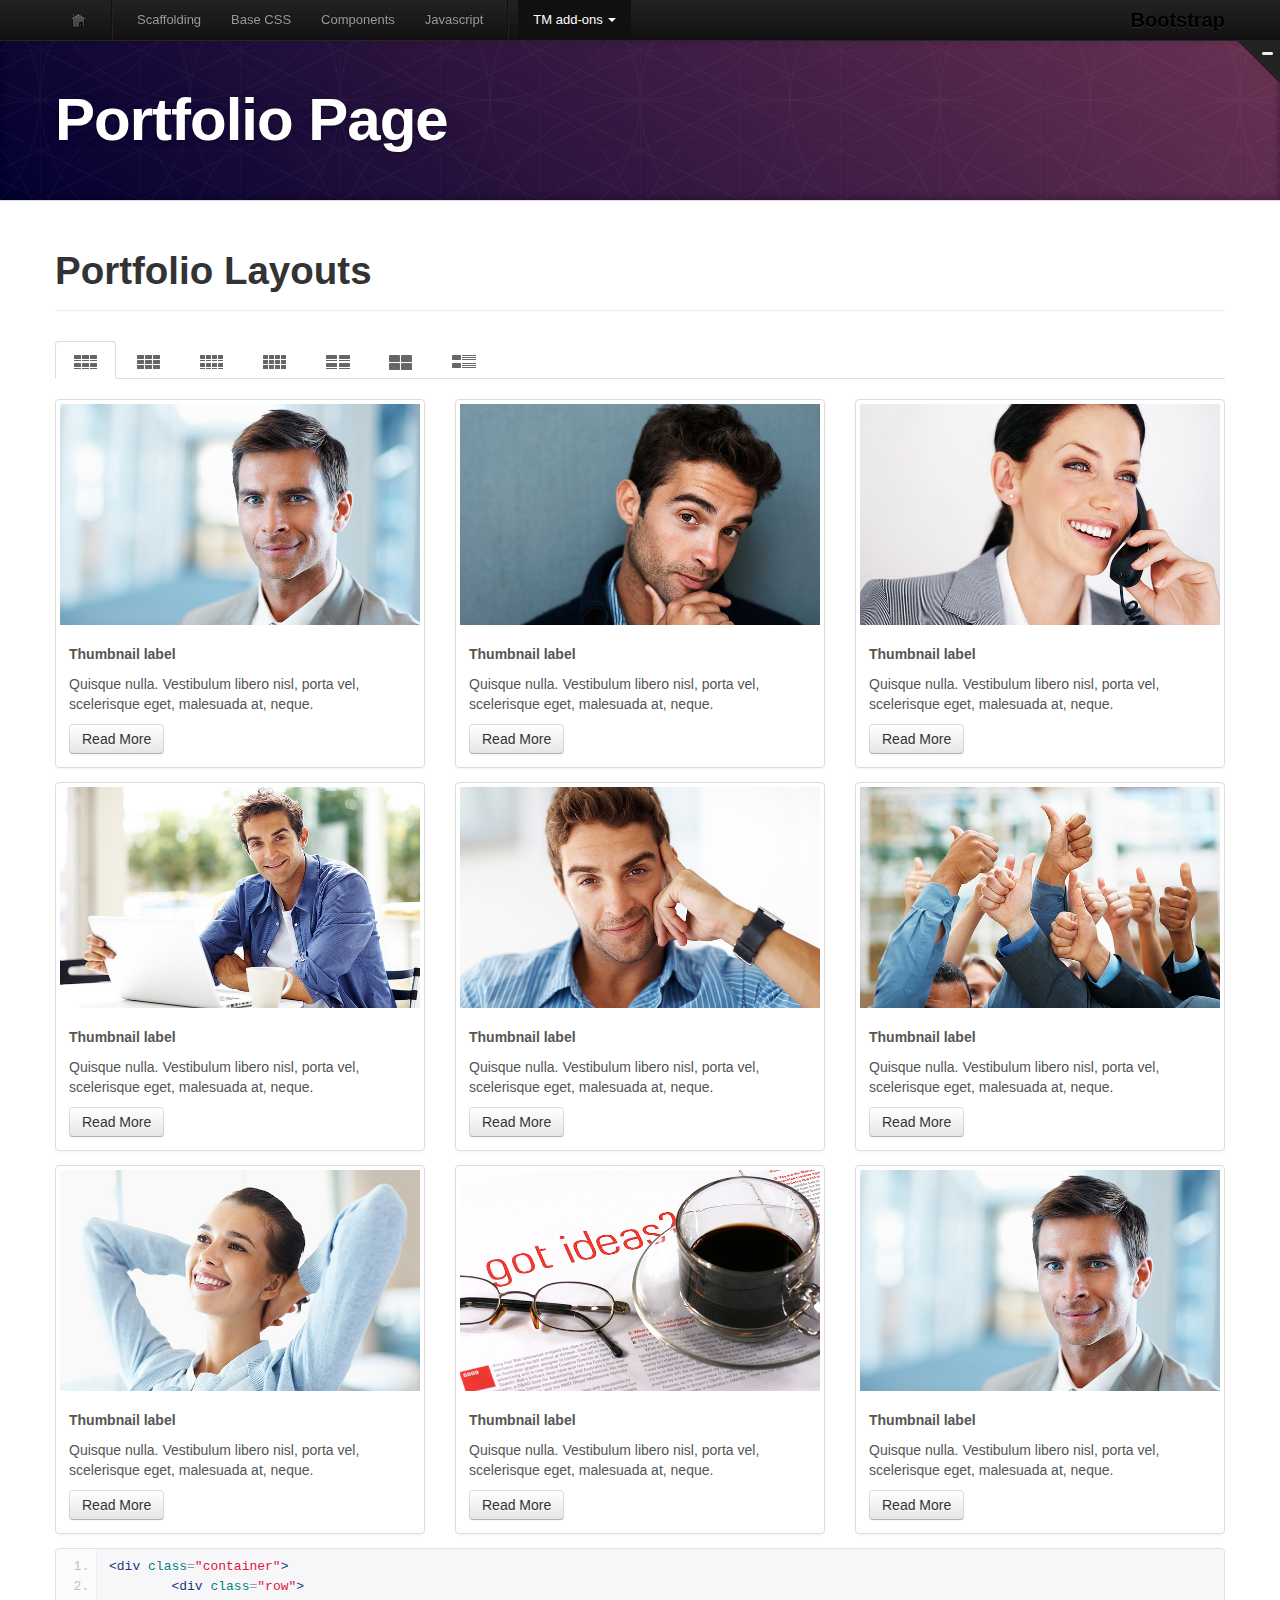
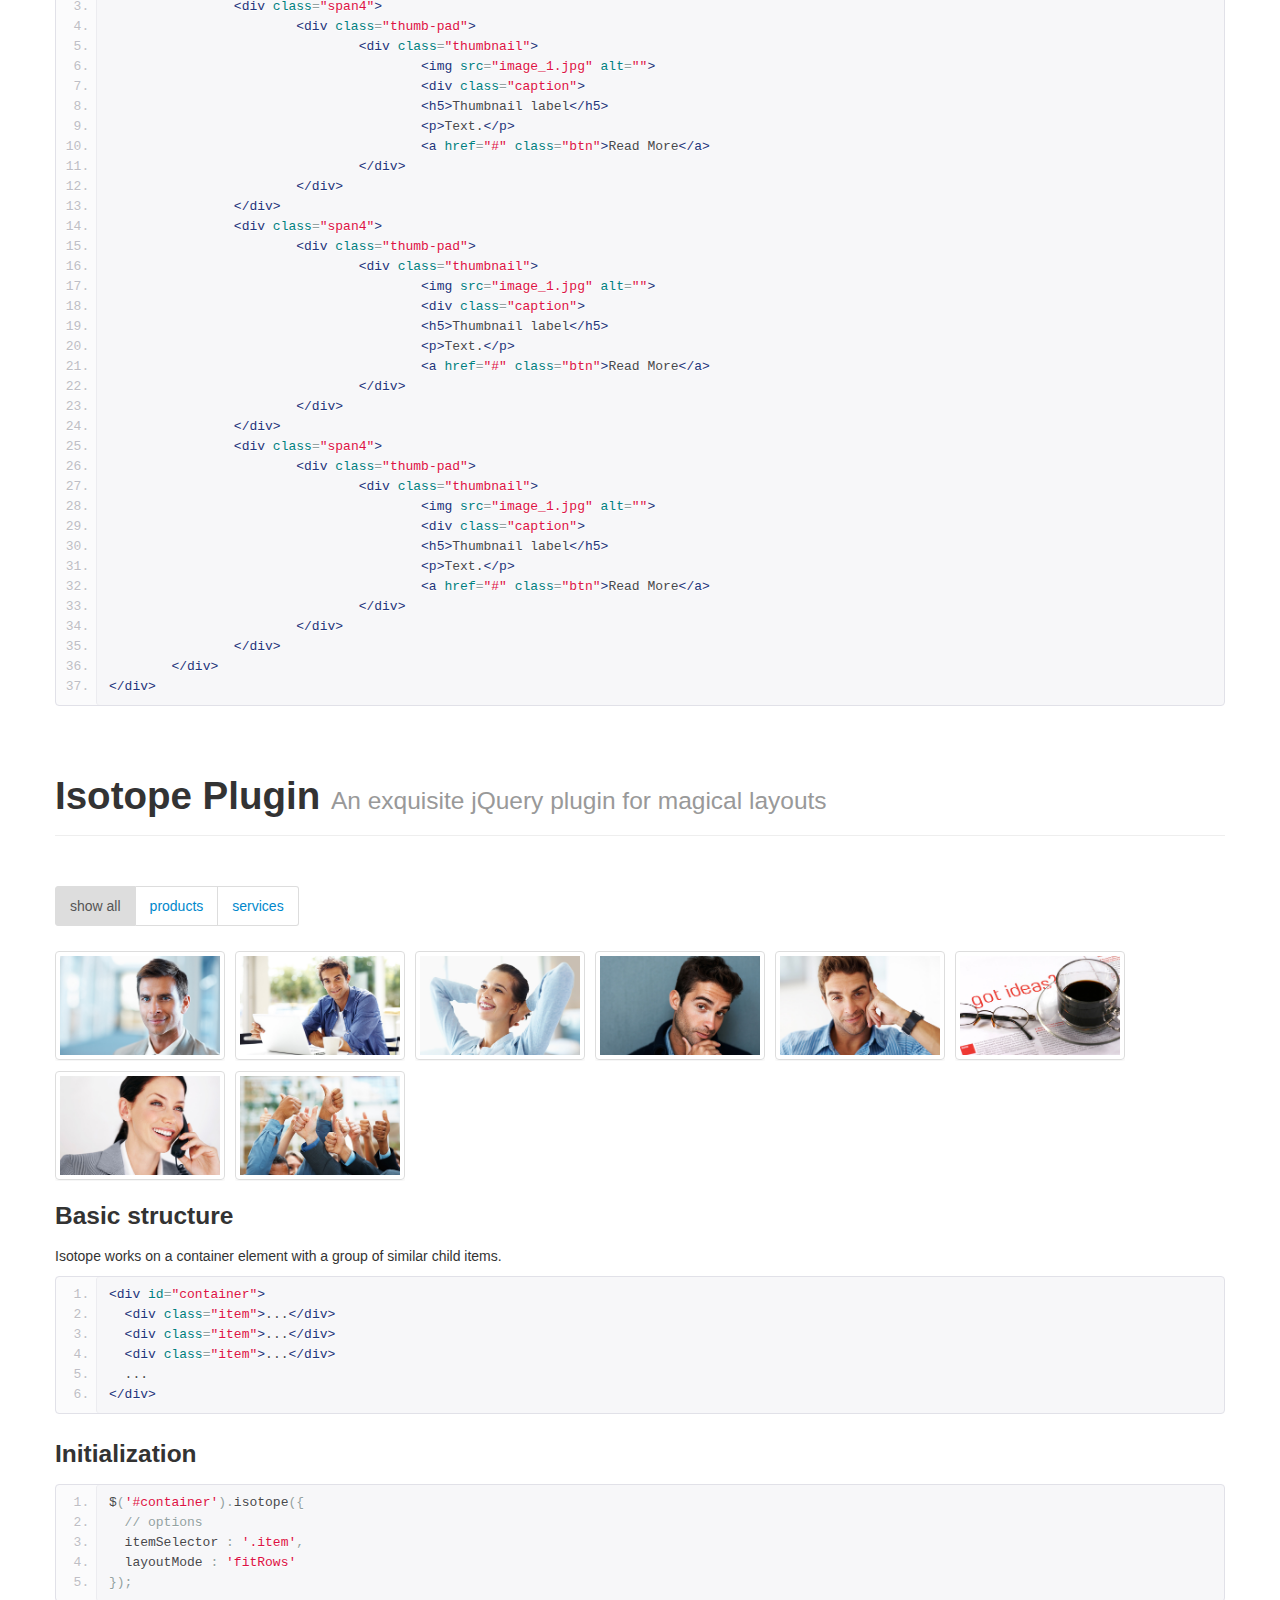
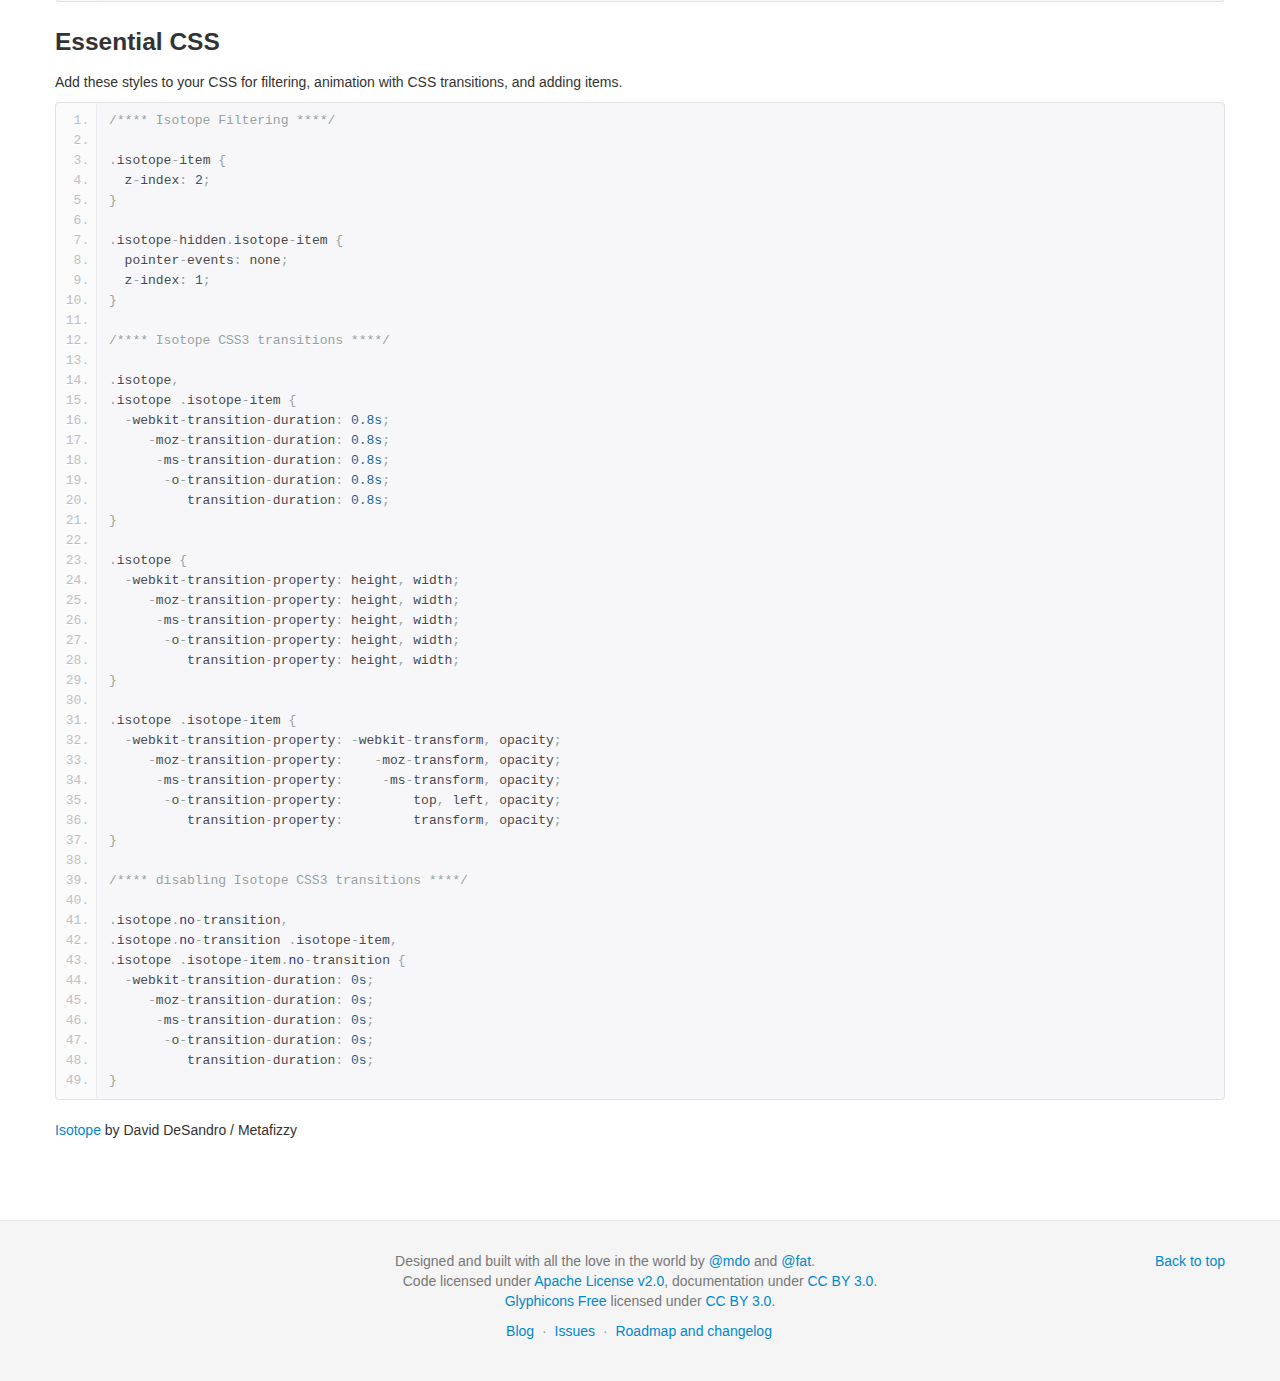
<file: WebPage/assets/portfolio.html>
<!DOCTYPE html>
<html lang="en">
<head>
	<meta charset="utf-8">
  	<title>Portfolio</title>
    <meta name="viewport" content="width=device-width, initial-scale=1.0">
    <meta name="description" content="">
    <meta name="author" content="">
    <meta name="description" content="">

   <!-- styles -->
    <link href="css/bootstrap.css" rel="stylesheet">
    <link href="css/bootstrap-responsive.css" rel="stylesheet">
    <link href="css/docs.css" rel="stylesheet">
    <link href="css/prettify.css" rel="stylesheet">
    <link href="css/tm_docs.css" rel="stylesheet">

    <!-- Le HTML5 shim, for IE6-8 support of HTML5 elements -->
    <!--[if lt IE 9]>
    <link href="css/ie.css" rel="stylesheet">
      <script src="http://html5shim.googlecode.com/svn/trunk/html5.js"></script>
    <![endif]-->

</head>

  <body data-spy="scroll" data-target=".bs-docs-sidebar">


<!-- Navbar
    ================================================== -->
    <div class="navbar navbar-inverse navbar-fixed-top" id="advanced">
      <span class="trigger"><strong></strong><em></em></span>
      <div class="navbar-inner">
        <div class="container">
          <button type="button" class="btn btn-navbar" data-toggle="collapse" data-target=".nav-collapse">
            <span class="icon-bar"></span>
            <span class="icon-bar"></span>
            <span class="icon-bar"></span>
          </button>
          <a class="brand" href="scaffolding.html">Bootstrap</a>
          <div class="nav-collapse collapse">
            <ul class="nav">
              <li class="home">
                <a href="../index.html"><img src="img/tm/tm_home.png" alt=""></a>
              </li>
              <li class="divider-vertical"></li>
              <li >
                <a href="scaffolding.html">Scaffolding</a>
              </li>
              <li class="">
                <a href="base-css.html">Base CSS</a>
              </li>
              <li class="">
                <a href="components.html">Components</a>
              </li>
              <li class="">
                <a href="javascript.html">Javascript</a>
              </li>
              <li class="divider-vertical"></li>
              <li class="dropdown active">
                <a href="#" class="dropdown-toggle" data-toggle="dropdown">TM add-ons <b class="caret"></b></a>
                <ul class="dropdown-menu">
                  <li><a href="../404.html">Pages</a>
                    <ul>  
                      <li><a href="under_construction.html">Under Construction</a></li>
                      <li><a href="intro.html">Intro Page</a></li>
                      <li class=""><a href="../404.html">404 page</a></li>
                    </ul>
                  </li>
                  <li class="active"><a href="portfolio.html">Portfolio</a></li>
                  <li><a href="slider.html">Slider</a></li>
                  <li><a href="social_media.html">Social and Media<br> Sharing</a></li>
                  <li><a href="css3.html">CSS3 Tricks</a></li>
                </ul>
              </li>
            </ul>
          </div>
        </div>
      </div>
    </div>

<!-- Subhead
================================================== -->
<header class="jumbotron subhead" id="overview">
  <div class="container">
	<h1>Portfolio Page</h1>
  </div>
</header>

  <div class="container">


<section id="columns">
		<div class="row">
			<div class="span12">
				<div class="page-header">
				    <h1>Portfolio Layouts</h1>
				</div>
				<div class="">
					<ul class="nav nav-tabs nav_portfolio">
						<li class="tm_portfolio3_capt active"><a href="#tab1" data-toggle="tab"><span></span><small>Three Columns with label</small></a></li>
						<li class="tm_portfolio3"><a href="#tab2" data-toggle="tab"><span></span><small>Three Columns</small></a></li>
						<li class="tm_portfolio4_capt"><a href="#tab3" data-toggle="tab"><span></span><small>Four Columns with label</small></a></li>
						<li class="tm_portfolio4"><a href="#tab4" data-toggle="tab"><span></span><small>Four Columns</small></a></li>
						<li class="tm_portfolio2_capt"><a href="#tab5" data-toggle="tab"><span></span><small>Two Columns with label</small></a></li>
						<li class="tm_portfolio2"><a href="#tab6" data-toggle="tab"><span></span><small>Two Columns</small></a></li>
						<li class="tm_portfolio1"><a href="#tab7" data-toggle="tab"><span></span><small>One column with label</small></a></li>
					</ul>
				</div>
			</div>
		</div>
		<div class="tab-content">
<!-- Three with Caption Columns Begin -->

		<div class="tab-pane active" id="tab1">
			<div class="">
				<div class="row">
					<div class="span4">
							<div class="thumb-pad">
								<div class="thumbnail">
									<img src="img/stock_images/700x430_1.jpg" alt="">
									<div class="caption">
										<h5>Thumbnail label</h5>
										<p>Quisque nulla. Vestibulum libero nisl, porta vel, scelerisque eget, malesuada at, neque.</p>
										<a href="#" class="btn">Read More</a>
									</div>
								</div>
							</div>
							<div class="thumb-pad">
								<div class="thumbnail">
									<img src="img/stock_images/700x430_2.jpg" alt="">
									<div class="caption">
										<h5>Thumbnail label</h5>
										<p>Quisque nulla. Vestibulum libero nisl, porta vel, scelerisque eget, malesuada at, neque.</p>
										<a href="#" class="btn">Read More</a>
									</div>
								</div>
							</div>
							<div class="thumb-pad">
								<div class="thumbnail">
									<img src="img/stock_images/700x430_3.jpg" alt="">
									<div class="caption">
										<h5>Thumbnail label</h5>
										<p>Quisque nulla. Vestibulum libero nisl, porta vel, scelerisque eget, malesuada at, neque.</p>
										<a href="#" class="btn">Read More</a>
									</div>
								</div>
							</div>
					</div>
					<div class="span4">
							<div class="thumb-pad">
								<div class="thumbnail">
									<img src="img/stock_images/700x430_4.jpg" alt="">
									<div class="caption">
										<h5>Thumbnail label</h5>
										<p>Quisque nulla. Vestibulum libero nisl, porta vel, scelerisque eget, malesuada at, neque.</p>
										<a href="#" class="btn">Read More</a>
									</div>
								</div>
							</div>
							<div class="thumb-pad">
								<div class="thumbnail">
									<img src="img/stock_images/700x430_5.jpg" alt="">
									<div class="caption">
										<h5>Thumbnail label</h5>
										<p>Quisque nulla. Vestibulum libero nisl, porta vel, scelerisque eget, malesuada at, neque.</p>
										<a href="#" class="btn">Read More</a>
									</div>
								</div>
							</div>
							<div class="thumb-pad">
								<div class="thumbnail">
									<img src="img/stock_images/700x430_6.jpg" alt="">
									<div class="caption">
										<h5>Thumbnail label</h5>
										<p>Quisque nulla. Vestibulum libero nisl, porta vel, scelerisque eget, malesuada at, neque.</p>
										<a href="#" class="btn">Read More</a>
									</div>
								</div>
							</div>
					</div>
					<div class="span4">
							<div class="thumb-pad">
								<div class="thumbnail">
									<img src="img/stock_images/700x430_7.jpg" alt="">
									<div class="caption">
										<h5>Thumbnail label</h5>
										<p>Quisque nulla. Vestibulum libero nisl, porta vel, scelerisque eget, malesuada at, neque.</p>
										<a href="#" class="btn">Read More</a>
									</div>
								</div>
							</div>
							<div class="thumb-pad">
								<div class="thumbnail">
									<img src="img/stock_images/700x430_8.jpg" alt="">
									<div class="caption">
										<h5>Thumbnail label</h5>
										<p>Quisque nulla. Vestibulum libero nisl, porta vel, scelerisque eget, malesuada at, neque.</p>
										<a href="#" class="btn">Read More</a>
									</div>
								</div>
							</div>
							<div class="thumb-pad">
								<div class="thumbnail">
									<img src="img/stock_images/700x430_1.jpg" alt="">
									<div class="caption">
										<h5>Thumbnail label</h5>
										<p>Quisque nulla. Vestibulum libero nisl, porta vel, scelerisque eget, malesuada at, neque.</p>
										<a href="#" class="btn">Read More</a>
									</div>
								</div>
							</div>
					</div>
				</div>
				<div class="row">
					<div class="span12">
<pre class="prettyprint linenums">
&lt;div class="container"&gt;
	&lt;div class="row"&gt;
		&lt;div class="span4"&gt;
			&lt;div class="thumb-pad"&gt;
				&lt;div class="thumbnail"&gt;
					&lt;img src="image_1.jpg" alt=""&gt;
					&lt;div class="caption"&gt;
					&lt;h5&gt;Thumbnail label&lt;/h5&gt;
					&lt;p&gt;Text.&lt;/p&gt;
					&lt;a href="#" class="btn"&gt;Read More&lt;/a&gt;
				&lt;/div&gt;
			&lt;/div&gt;
		&lt;/div&gt;
		&lt;div class="span4"&gt;
			&lt;div class="thumb-pad"&gt;
				&lt;div class="thumbnail"&gt;
					&lt;img src="image_1.jpg" alt=""&gt;
					&lt;div class="caption"&gt;
					&lt;h5&gt;Thumbnail label&lt;/h5&gt;
					&lt;p&gt;Text.&lt;/p&gt;
					&lt;a href="#" class="btn"&gt;Read More&lt;/a&gt;
				&lt;/div&gt;
			&lt;/div&gt;
		&lt;/div&gt;
		&lt;div class="span4"&gt;
			&lt;div class="thumb-pad"&gt;
				&lt;div class="thumbnail"&gt;
					&lt;img src="image_1.jpg" alt=""&gt;
					&lt;div class="caption"&gt;
					&lt;h5&gt;Thumbnail label&lt;/h5&gt;
					&lt;p&gt;Text.&lt;/p&gt;
					&lt;a href="#" class="btn"&gt;Read More&lt;/a&gt;
				&lt;/div&gt;
			&lt;/div&gt;
		&lt;/div&gt;
	&lt;/div&gt;
&lt;/div&gt;</pre>
					</div>
				</div>
			</div>
		</div>
<!-- Three with Caption Columns End -->
<!-- Three Columns Begin -->
		<div class="tab-pane" id="tab2">
			<div class="">
				<div class="row">
					<div class="span4">
						<div class="thumb-pad">
							<a href="#" class="thumbnail"><img src="img/stock_images/700x430_2.jpg" alt=""></a>
						</div>
						<div class="thumb-pad">
							<a href="#" class="thumbnail"><img src="img/stock_images/700x430_5.jpg" alt=""></a>
						</div>
						<div class="thumb-pad">
							<a href="#" class="thumbnail"><img src="img/stock_images/700x430_8.jpg" alt=""></a>
						</div>
						<div class="thumb-pad">
							<a href="#" class="thumbnail"><img src="img/stock_images/700x430_3.jpg" alt=""></a>
						</div>
					</div>
					<div class="span4">
						<div class="thumb-pad">
							<a href="#" class="thumbnail"><img src="img/stock_images/700x430_3.jpg" alt=""></a>
						</div>
						<div class="thumb-pad">
							<a href="#" class="thumbnail"><img src="img/stock_images/700x430_6.jpg" alt=""></a>
						</div>
						<div class="thumb-pad">
							<a href="#" class="thumbnail"><img src="img/stock_images/700x430_1.jpg" alt=""></a>
						</div>
						<div class="thumb-pad">
							<a href="#" class="thumbnail"><img src="img/stock_images/700x430_4.jpg" alt=""></a>
						</div>
					</div>
					<div class="span4">
						<div class="thumb-pad">
							<a href="#" class="thumbnail"><img src="img/stock_images/700x430_4.jpg" alt=""></a>
						</div>
						<div class="thumb-pad">
							<a href="#" class="thumbnail"><img src="img/stock_images/700x430_7.jpg" alt=""></a>
						</div>
						<div class="thumb-pad">
							<a href="#" class="thumbnail"><img src="img/stock_images/700x430_2.jpg" alt=""></a>
						</div>
						<div class="thumb-pad">
							<a href="#" class="thumbnail"><img src="img/stock_images/700x430_5.jpg" alt=""></a>
						</div>
					</div>
				</div>
				<div class="row">
					<div class="span12">
<pre class="prettyprint linenums">
&lt;div class="container"&gt;
	&lt;div class="row"&gt;
		&lt;div class="span4"&gt;
			&lt;div class="thumb-pad"&gt;
				&lt;a href="#" class="thumbnail"&gt;&lt;img src="image_2.jpg" alt=""&gt;&lt;/a&gt;
			&lt;/div&gt;
		&lt;/div&gt;
		&lt;div class="span4"&gt;
			&lt;div class="thumb-pad"&gt;
				&lt;a href="#" class="thumbnail"&gt;&lt;img src="image_2.jpg" alt=""&gt;&lt;/a&gt;
			&lt;/div&gt;
		&lt;/div&gt;
		&lt;div class="span4"&gt;
			&lt;div class="thumb-pad"&gt;
				&lt;a href="#" class="thumbnail"&gt;&lt;img src="image_2.jpg" alt=""&gt;&lt;/a&gt;
			&lt;/div&gt;
		&lt;/div&gt;
	&lt;/div&gt;
&lt;/div&gt;</pre>
					</div>
				</div>
			</div>
		</div>
<!-- Three Columns End -->
<!-- Four with Caption Columns Begin -->
		<div class="tab-pane" id="tab3">
			<div class="container">
				<div class="row">
					<div class="span3">
						<div class="thumb-pad">
							<div class="thumbnail">
								<img src="img/stock_images/700x430_1.jpg" alt="">
								<div class="caption">
									<h5>Thumbnail label</h5>
									<p>Quisque nulla. Vestibulum libero nisl, porta vel, scelerisque eget, malesuada at, neque.</p>
									<a href="#" class="btn">Read More</a>
								</div>
							</div>
						</div>
						<div class="thumb-pad">
							<div class="thumbnail">
								<img src="img/stock_images/700x430_5.jpg" alt="">
								<div class="caption">
									<h5>Thumbnail label</h5>
									<p>Quisque nulla. Vestibulum libero nisl, porta vel, scelerisque eget, malesuada at, neque.</p>
									<a href="#" class="btn">Read More</a>
								</div>
							</div>
						</div>
						<div class="thumb-pad">
							<div class="thumbnail">
								<img src="img/stock_images/700x430_8.jpg" alt="">
								<div class="caption">
									<h5>Thumbnail label</h5>
									<p>Quisque nulla. Vestibulum libero nisl, porta vel, scelerisque eget, malesuada at, neque.</p>
									<a href="#" class="btn">Read More</a>
								</div>
							</div>
						</div>
						<div class="thumb-pad">
							<div class="thumbnail">
								<img src="img/stock_images/700x430_4.jpg" alt="">
								<div class="caption">
									<h5>Thumbnail label</h5>
									<p>Quisque nulla. Vestibulum libero nisl, porta vel, scelerisque eget, malesuada at, neque.</p>
									<a href="#" class="btn">Read More</a>
								</div>
							</div>
						</div>
					</div>
					<div class="span3">
						<div class="thumb-pad">
							<div class="thumbnail">
								<img src="img/stock_images/700x430_2.jpg" alt="">
								<div class="caption">
									<h5>Thumbnail label</h5>
									<p>Quisque nulla. Vestibulum libero nisl, porta vel, scelerisque eget, malesuada at, neque.</p>
									<a href="#" class="btn">Read More</a>
								</div>
							</div>
						</div>
						<div class="thumb-pad">
							<div class="thumbnail">
								<img src="img/stock_images/700x430_6.jpg" alt="">
								<div class="caption">
									<h5>Thumbnail label</h5>
									<p>Quisque nulla. Vestibulum libero nisl, porta vel, scelerisque eget, malesuada at, neque.</p>
									<a href="#" class="btn">Read More</a>
								</div>
							</div>
						</div>
						<div class="thumb-pad">
							<div class="thumbnail">
								<img src="img/stock_images/700x430_5.jpg" alt="">
								<div class="caption">
									<h5>Thumbnail label</h5>
									<p>Quisque nulla. Vestibulum libero nisl, porta vel, scelerisque eget, malesuada at, neque.</p>
									<a href="#" class="btn">Read More</a>
								</div>
							</div>
						</div>
						<div class="thumb-pad">
							<div class="thumbnail">
								<img src="img/stock_images/700x430_2.jpg" alt="">
								<div class="caption">
									<h5>Thumbnail label</h5>
									<p>Quisque nulla. Vestibulum libero nisl, porta vel, scelerisque eget, malesuada at, neque.</p>
									<a href="#" class="btn">Read More</a>
								</div>
							</div>
						</div>
					</div>
					<div class="span3">
						<div class="thumb-pad">
							<div class="thumbnail">
								<img src="img/stock_images/700x430_3.jpg" alt="">
								<div class="caption">
									<h5>Thumbnail label</h5>
									<p>Quisque nulla. Vestibulum libero nisl, porta vel, scelerisque eget, malesuada at, neque.</p>
									<a href="#" class="btn">Read More</a>
								</div>
							</div>
						</div>
						<div class="thumb-pad">
							<div class="thumbnail">
								<img src="img/stock_images/700x430_7.jpg" alt="">
								<div class="caption">
									<h5>Thumbnail label</h5>
									<p>Quisque nulla. Vestibulum libero nisl, porta vel, scelerisque eget, malesuada at, neque.</p>
									<a href="#" class="btn">Read More</a>
								</div>
							</div>
						</div>
						<div class="thumb-pad">
							<div class="thumbnail">
								<img src="img/stock_images/700x430_1.jpg" alt="">
								<div class="caption">
									<h5>Thumbnail label</h5>
									<p>Quisque nulla. Vestibulum libero nisl, porta vel, scelerisque eget, malesuada at, neque.</p>
									<a href="#" class="btn">Read More</a>
								</div>
							</div>
						</div>
						<div class="thumb-pad">
							<div class="thumbnail">
								<img src="img/stock_images/700x430_7.jpg" alt="">
								<div class="caption">
									<h5>Thumbnail label</h5>
									<p>Quisque nulla. Vestibulum libero nisl, porta vel, scelerisque eget, malesuada at, neque.</p>
									<a href="#" class="btn">Read More</a>
								</div>
							</div>
						</div>
					</div>
					<div class="span3">
						<div class="thumb-pad">
							<div class="thumbnail">
								<img src="img/stock_images/700x430_4.jpg" alt="">
								<div class="caption">
									<h5>Thumbnail label</h5>
									<p>Quisque nulla. Vestibulum libero nisl, porta vel, scelerisque eget, malesuada at, neque.</p>
									<a href="#" class="btn">Read More</a>
								</div>
							</div>
						</div>
						<div class="thumb-pad">
							<div class="thumbnail">
								<img src="img/stock_images/700x430_8.jpg" alt="">
								<div class="caption">
									<h5>Thumbnail label</h5>
									<p>Quisque nulla. Vestibulum libero nisl, porta vel, scelerisque eget, malesuada at, neque.</p>
									<a href="#" class="btn">Read More</a>
								</div>
							</div>
						</div>
						<div class="thumb-pad">
							<div class="thumbnail">
								<img src="img/stock_images/700x430_4.jpg" alt="">
								<div class="caption">
									<h5>Thumbnail label</h5>
									<p>Quisque nulla. Vestibulum libero nisl, porta vel, scelerisque eget, malesuada at, neque.</p>
									<a href="#" class="btn">Read More</a>
								</div>
							</div>
						</div>
						<div class="thumb-pad">
							<div class="thumbnail">
								<img src="img/stock_images/700x430_5.jpg" alt="">
								<div class="caption">
									<h5>Thumbnail label</h5>
									<p>Quisque nulla. Vestibulum libero nisl, porta vel, scelerisque eget, malesuada at, neque.</p>
									<a href="#" class="btn">Read More</a>
								</div>
							</div>
						</div>
					</div>
				</div>
				<div class="row">
					<div class="span12">
<pre class="prettyprint linenums">
&lt;div class="container"&gt;
	&lt;div class="row"&gt;
		&lt;div class="span3"&gt;
			&lt;div class="thumb-pad"&gt;
				&lt;div class="thumbnail"&gt;
					&lt;img src="image_1.jpg" alt=""&gt;
					&lt;div class="caption"&gt;
					&lt;h5&gt;Thumbnail label&lt;/h5&gt;
					&lt;p&gt;Text.&lt;/p&gt;
					&lt;a href="#" class="btn"&gt;Read More&lt;/a&gt;
				&lt;/div&gt;
			&lt;/div&gt;
		&lt;/div&gt;
		&lt;div class="span3"&gt;
			&lt;div class="thumb-pad"&gt;
				&lt;div class="thumbnail"&gt;
					&lt;img src="image_1.jpg" alt=""&gt;
					&lt;div class="caption"&gt;
					&lt;h5&gt;Thumbnail label&lt;/h5&gt;
					&lt;p&gt;Text.&lt;/p&gt;
					&lt;a href="#" class="btn"&gt;Read More&lt;/a&gt;
				&lt;/div&gt;
			&lt;/div&gt;
		&lt;/div&gt;
		&lt;div class="span3"&gt;
			&lt;div class="thumb-pad"&gt;
				&lt;div class="thumbnail"&gt;
					&lt;img src="image_1.jpg" alt=""&gt;
					&lt;div class="caption"&gt;
					&lt;h5&gt;Thumbnail label&lt;/h5&gt;
					&lt;p&gt;Text.&lt;/p&gt;
					&lt;a href="#" class="btn"&gt;Read More&lt;/a&gt;
				&lt;/div&gt;
			&lt;/div&gt;
		&lt;/div&gt;
		&lt;div class="span3"&gt;
			&lt;div class="thumb-pad"&gt;
				&lt;div class="thumbnail"&gt;
					&lt;img src="image_1.jpg" alt=""&gt;
					&lt;div class="caption"&gt;
					&lt;h5&gt;Thumbnail label&lt;/h5&gt;
					&lt;p&gt;Text.&lt;/p&gt;
					&lt;a href="#" class="btn"&gt;Read More&lt;/a&gt;
				&lt;/div&gt;
			&lt;/div&gt;
		&lt;/div&gt;
	&lt;/div&gt;
&lt;/div&gt;</pre>
					</div>
				</div>
			</div>
		</div>
<!-- Four with Caption Columns End -->
<!-- Four Columns Begin -->
		<div class="tab-pane" id="tab4">
			<div class="container">
				<div class="row">
					<div class="span3">
						<div class="thumb-pad">
							<a href="#" class="thumbnail"><img src="img/stock_images/700x430_1.jpg" alt=""></a>
						</div>
						<div class="thumb-pad">
							<a href="#" class="thumbnail"><img src="img/stock_images/700x430_5.jpg" alt=""></a>
						</div>
						<div class="thumb-pad">
							<a href="#" class="thumbnail"><img src="img/stock_images/700x430_8.jpg" alt=""></a>
						</div>
						<div class="thumb-pad">
							<a href="#" class="thumbnail"><img src="img/stock_images/700x430_4.jpg" alt=""></a>
						</div>
					</div>
					<div class="span3">
						<div class="thumb-pad">
							<a href="#" class="thumbnail"><img src="img/stock_images/700x430_2.jpg" alt=""></a>
						</div>
						<div class="thumb-pad">
							<a href="#" class="thumbnail"><img src="img/stock_images/700x430_3.jpg" alt=""></a>
						</div>
						<div class="thumb-pad">
							<a href="#" class="thumbnail"><img src="img/stock_images/700x430_6.jpg" alt=""></a>
						</div>
						<div class="thumb-pad">
							<a href="#" class="thumbnail"><img src="img/stock_images/700x430_7.jpg" alt=""></a>
						</div>
					</div>
					<div class="span3">
						<div class="thumb-pad">
							<a href="#" class="thumbnail"><img src="img/stock_images/700x430_5.jpg" alt=""></a>
						</div>
						<div class="thumb-pad">
							<a href="#" class="thumbnail"><img src="img/stock_images/700x430_8.jpg" alt=""></a>
						</div>
						<div class="thumb-pad">
							<a href="#" class="thumbnail"><img src="img/stock_images/700x430_1.jpg" alt=""></a>
						</div>
						<div class="thumb-pad">
							<a href="#" class="thumbnail"><img src="img/stock_images/700x430_2.jpg" alt=""></a>
						</div>
					</div>
					<div class="span3">
						<div class="thumb-pad">
							<a href="#" class="thumbnail"><img src="img/stock_images/700x430_2.jpg" alt=""></a>
						</div>
						<div class="thumb-pad">
							<a href="#" class="thumbnail"><img src="img/stock_images/700x430_6.jpg" alt=""></a>
						</div>
						<div class="thumb-pad">
							<a href="#" class="thumbnail"><img src="img/stock_images/700x430_3.jpg" alt=""></a>
						</div>
						<div class="thumb-pad">
							<a href="#" class="thumbnail"><img src="img/stock_images/700x430_7.jpg" alt=""></a>
						</div>
					</div>
				</div>
				<div class="row">
					<div class="span12">
<pre class="prettyprint linenums">&lt;div class="container"&gt;
	&lt;div class="row"&gt;
		&lt;div class="span3"&gt;
			&lt;div class="thumb-pad"&gt;
				&lt;a href="#" class="thumbnail"&gt;&lt;img src="image_1.jpg" alt=""&gt;&lt;/a&gt;
			&lt;/div&gt;
		&lt;/div&gt;
		&lt;div class="span3"&gt;
			&lt;div class="thumb-pad"&gt;
				&lt;a href="#" class="thumbnail"&gt;&lt;img src="image_1.jpg" alt=""&gt;&lt;/a&gt;
			&lt;/div&gt;
		&lt;/div&gt;
		&lt;div class="span3"&gt;
			&lt;div class="thumb-pad"&gt;
				&lt;a href="#" class="thumbnail"&gt;&lt;img src="image_1.jpg" alt=""&gt;&lt;/a&gt;
			&lt;/div&gt;
		&lt;/div&gt;
		&lt;div class="span3"&gt;
			&lt;div class="thumb-pad"&gt;
				&lt;a href="#" class="thumbnail"&gt;&lt;img src="image_1.jpg" alt=""&gt;&lt;/a&gt;
			&lt;/div&gt;
		&lt;/div&gt;
	&lt;/div&gt;
&lt;/div&gt;</pre>
					</div>
				</div>
			</div>
		</div>
<!-- Four Columns End -->
<!-- Two Columns with Caption Begin -->
		<div class="tab-pane" id="tab5">
			<div class="container">
				<div class="row">
					<div class="span6">
						<div class="thumb-pad">
							<div class="thumbnail">
								<img src="img/stock_images/700x430_2.jpg" alt="">
								<div class="caption">
									<h5>Thumbnail label</h5>
									<p>Quisque nulla. Vestibulum libero nisl, porta vel, scelerisque eget, malesuada at, neque.</p>
									<a href="#" class="btn">Read More</a>
								</div>
							</div>
						</div>
						<div class="thumb-pad">
							<div class="thumbnail">
								<img src="img/stock_images/700x430_3.jpg" alt="">
								<div class="caption">
									<h5>Thumbnail label</h5>
									<p>Quisque nulla. Vestibulum libero nisl, porta vel, scelerisque eget, malesuada at, neque.</p>
									<a href="#" class="btn">Read More</a>
								</div>
							</div>
						</div>
						<div class="thumb-pad">
							<div class="thumbnail">
								<img src="img/stock_images/700x430_4.jpg" alt="">
								<div class="caption">
									<h5>Thumbnail label</h5>
									<p>Quisque nulla. Vestibulum libero nisl, porta vel, scelerisque eget, malesuada at, neque.</p>
									<a href="#" class="btn">Read More</a>
								</div>
							</div>
						</div>
					</div>
					<div class="span6">
						<div class="thumb-pad">
							<div class="thumbnail">
								<img src="img/stock_images/700x430_1.jpg" alt="">
								<div class="caption">
									<h5>Thumbnail label</h5>
									<p>Quisque nulla. Vestibulum libero nisl, porta vel, scelerisque eget, malesuada at, neque.</p>
									<a href="#" class="btn">Read More</a>
								</div>
							</div>
						</div>
						<div class="thumb-pad">
							<div class="thumbnail">
								<img src="img/stock_images/700x430_5.jpg" alt="">
								<div class="caption">
									<h5>Thumbnail label</h5>
									<p>Quisque nulla. Vestibulum libero nisl, porta vel, scelerisque eget, malesuada at, neque.</p>
									<a href="#" class="btn">Read More</a>
								</div>
							</div>
						</div>
						<div class="thumb-pad">
							<div class="thumbnail">
								<img src="img/stock_images/700x430_6.jpg" alt="">
								<div class="caption">
									<h5>Thumbnail label</h5>
									<p>Quisque nulla. Vestibulum libero nisl, porta vel, scelerisque eget, malesuada at, neque.</p>
									<a href="#" class="btn">Read More</a>
								</div>
							</div>
						</div>
					</div>
				</div>
				<div class="row">
					<div class="span12">
<pre class="prettyprint linenums">&lt;div class="container"&gt;
	&lt;div class="row"&gt;
		&lt;div class="span6"&gt;
			&lt;div class="thumb-pad"&gt;
				&lt;div class="thumbnail"&gt;
					&lt;img src="image_1.jpg" alt=""&gt;
					&lt;div class="caption"&gt;
					&lt;h5&gt;Thumbnail label&lt;/h5&gt;
					&lt;p&gt;Text.&lt;/p&gt;
					&lt;a href="#" class="btn"&gt;Read More&lt;/a&gt;
				&lt;/div&gt;
			&lt;/div&gt;
		&lt;/div&gt;
		&lt;div class="span6"&gt;
			&lt;div class="thumb-pad"&gt;
				&lt;div class="thumbnail"&gt;
					&lt;img src="image_1.jpg" alt=""&gt;
					&lt;div class="caption"&gt;
					&lt;h5&gt;Thumbnail label&lt;/h5&gt;
					&lt;p&gt;Text.&lt;/p&gt;
					&lt;a href="#" class="btn"&gt;Read More&lt;/a&gt;
				&lt;/div&gt;
			&lt;/div&gt;
		&lt;/div&gt;
	&lt;/div&gt;
&lt;/div&gt;</pre>
					</div>
				</div>
			</div>
		</div>
<!-- Two Columns with Caption End -->
<!-- Two Columns Begin -->
		<div class="tab-pane" id="tab6">
			<div class="container">
				<div class="row">
					<div class="span6">
						<div class="thumb-pad">
							<a href="#" class="thumbnail"><img src="img/stock_images/700x430_1.jpg" alt=""></a>
						</div>
						<div class="thumb-pad">
							<a href="#" class="thumbnail"><img src="img/stock_images/700x430_2.jpg" alt=""></a>
						</div>
						<div class="thumb-pad">
							<a href="#" class="thumbnail"><img src="img/stock_images/700x430_3.jpg" alt=""></a>
						</div>
					</div>
					<div class="span6">
						<div class="thumb-pad">
							<a href="#" class="thumbnail"><img src="img/stock_images/700x430_4.jpg" alt=""></a>
						</div>
						<div class="thumb-pad">
							<a href="#" class="thumbnail"><img src="img/stock_images/700x430_5.jpg" alt=""></a>
						</div>
						<div class="thumb-pad">
							<a href="#" class="thumbnail"><img src="img/stock_images/700x430_6.jpg" alt=""></a>
						</div>
					</div>
				</div>
				<div class="row">
					<div class="span12">
<pre class="prettyprint linenums">&lt;div class="container"&gt;
	&lt;div class="row"&gt;
		&lt;div class="span6"&gt;
			&lt;div class="thumb-pad"&gt;
				&lt;a href="#" class="thumbnail"&gt;&lt;img src="image_2.jpg" alt=""&gt;&lt;/a&gt;
			&lt;/div&gt;
		&lt;/div&gt;
		&lt;div class="span6"&gt;
			&lt;div class="thumb-pad"&gt;
				&lt;a href="#" class="thumbnail"&gt;&lt;img src="image_2.jpg" alt=""&gt;&lt;/a&gt;
			&lt;/div&gt;
		&lt;/div&gt;
	&lt;/div&gt;
&lt;/div&gt;</pre>
					</div>
				</div>
			</div>
		</div>
<!-- Two Columns End -->
<!-- Full-width Begin -->
		<div class="tab-pane" id="tab7">
			<div class="container">
				<div class="row">
					<div class="span12">
						<div class="row thumb-pad">
							<div class="span4"><a href="#" class="thumbnail"><img src="img/stock_images/700x430_1.jpg" alt=""></a></div>
							<div class="span8">
								<p>Quisque nulla. Vestibulum libero nisl, porta vel, scelerisque eget, malesuada at, neque. Vivamus eget nibh. Etiam cursus leo vel metus. Nulla facilisi. Aenean augue. Nam elit magna, hendrerit sit amet, tincidunt ac, viverra sed, nulla. Donec porta diam eu massa. Quisque diam lorem, interdum vitae, dapibus ac, scelerisque vitae, pede.</p>
								<p>Mauris accumsan nulla vel diam. Sed lacus ut enim adipiscing aliquet. Nulla venenatis. In pede mi, aliquet sit amet, euismod in, auctor ut, ligula. Aliquam dapibus tincidunt metus. Praesent justo dolor, lobortis quis, lobortis dignissim, pulvinar ac lorem. Vestibulum sed ante. Donec sagittis euismod purus voluptatem accusantium doloremque. Sed ut perspiciatis unde omnis iste natus error sit voluptatem accusantium doloremque laudantium</p>
								<a href="#" class="btn">Read More</a>
							</div>
						</div>
						<div class="row thumb-pad">
							<div class="span4"><a href="#" class="thumbnail"><img src="img/stock_images/700x430_2.jpg" alt=""></a></div>
							<div class="span8">
								<p>Quisque nulla. Vestibulum libero nisl, porta vel, scelerisque eget, malesuada at, neque. Vivamus eget nibh. Etiam cursus leo vel metus. Nulla facilisi. Aenean augue. Nam elit magna, hendrerit sit amet, tincidunt ac, viverra sed, nulla. Donec porta diam eu massa. Quisque diam lorem, interdum vitae, dapibus ac, scelerisque vitae, pede.</p>
								<p>Mauris accumsan nulla vel diam. Sed lacus ut enim adipiscing aliquet. Nulla venenatis. In pede mi, aliquet sit amet, euismod in, auctor ut, ligula. Aliquam dapibus tincidunt metus. Praesent justo dolor, lobortis quis, lobortis dignissim, pulvinar ac lorem. Vestibulum sed ante. Donec sagittis euismod purus voluptatem accusantium doloremque. Sed ut perspiciatis unde omnis iste natus error sit voluptatem accusantium doloremque laudantium</p>
								<a href="#" class="btn">Read More</a>
							</div>
						</div>
						<div class="row thumb-pad">
							<div class="span8">
								<p>Quisque nulla. Vestibulum libero nisl, porta vel, scelerisque eget, malesuada at, neque. Vivamus eget nibh. Etiam cursus leo vel metus. Nulla facilisi. Aenean augue. Nam elit magna, hendrerit sit amet, tincidunt ac, viverra sed, nulla. Donec porta diam eu massa. Quisque diam lorem, interdum vitae, dapibus ac, scelerisque vitae, pede.</p>
								<p>Mauris accumsan nulla vel diam. Sed lacus ut enim adipiscing aliquet. Nulla venenatis. In pede mi, aliquet sit amet, euismod in, auctor ut, ligula. Aliquam dapibus tincidunt metus. Praesent justo dolor, lobortis quis, lobortis dignissim, pulvinar ac lorem. Vestibulum sed ante. Donec sagittis euismod purus voluptatem accusantium doloremque. Sed ut perspiciatis unde omnis iste natus error sit voluptatem accusantium doloremque laudantium</p>
								<div class=" alignright"><a href="#" class="btn">Read More</a></div>
							</div>
							<div class="span4"><a href="#" class="thumbnail"><img src="img/stock_images/700x430_3.jpg" alt=""></a></div>
						</div>
						<div class="row thumb-pad">
							<div class="span8">
								<p>Quisque nulla. Vestibulum libero nisl, porta vel, scelerisque eget, malesuada at, neque. Vivamus eget nibh. Etiam cursus leo vel metus. Nulla facilisi. Aenean augue. Nam elit magna, hendrerit sit amet, tincidunt ac, viverra sed, nulla. Donec porta diam eu massa. Quisque diam lorem, interdum vitae, dapibus ac, scelerisque vitae, pede.</p>
								<p>Mauris accumsan nulla vel diam. Sed lacus ut enim adipiscing aliquet. Nulla venenatis. In pede mi, aliquet sit amet, euismod in, auctor ut, ligula. Aliquam dapibus tincidunt metus. Praesent justo dolor, lobortis quis, lobortis dignissim, pulvinar ac lorem. Vestibulum sed ante. Donec sagittis euismod purus voluptatem accusantium doloremque. Sed ut perspiciatis unde omnis iste natus error sit voluptatem accusantium doloremque laudantium</p>
								<div class=" alignright"><a href="#" class="btn">Read More</a></div>
							</div>
							<div class="span4"><a href="#" class="thumbnail"><img src="img/stock_images/700x430_4.jpg" alt=""></a></div>
						</div>
					</div>
				</div>
				<div class="row">
					<div class="span12">
<pre class="prettyprint linenums">&lt;div class="container"&gt;
	&lt;div class="row"&gt;
		&lt;div class="span12"&gt;
			&lt;div class="row thumb-pad"&gt;
				&lt;div class="span4"&gt;&lt;a href="#" class="thumbnail"&gt;&lt;img src="image_1.jpg" alt=""&gt;&lt;/a&gt;&lt;/div&gt;
				&lt;div class="span8"&gt;
					&lt;p&gt;Quisque nulla. Vestibulum libero nisl, porta vel, scelerisque eget, malesuada at, neque.&lt;/p&gt;
					&lt;p&gt;Mauris accumsan nulla vel diam. Sed lacus ut enim adipiscing aliquet. Nulla venenatis.&lt;/p&gt;
					&lt;a href="#" class="btn"&gt;Read More&lt;/a&gt;
				&lt;/div&gt;
			&lt;/div&gt;
		&lt;/div&gt;
	&lt;/div&gt;
&lt;/div&gt;</pre>
					</div>
				</div>
			</div>
		</div>
<!-- Full-width End --></div>
</section>
<section id="isotope">
				<div class="row">
					<div class="span12">
						<div class="page-header">
						    <h1>Isotope Plugin <small>An exquisite jQuery plugin for magical layouts</small></h1>
						</div>
<div id="options" class="clearfix">
      <ul id="filters" class="pagination option-set clearfix" data-option-key="filter">
        <li><a href="#filter" data-option-value="*" class="selected">show all</a></li>
        <li><a href="#filter" data-option-value=".prod">products</a></li>
        <li><a href="#filter" data-option-value=".serv">services</a></li>
      </ul>


  </div> <!-- #options -->
  
  <div id="container" class="clearfix">
   
    <div class="element transition prod" data-category="transition">
		<a href="#" class="thumbnail"><img src="img/stock_images/700x430_1.jpg" alt=""></a>
    </div>
      
    <div class="element serv" data-category="metalloid">
    	<a href="#" class="thumbnail"><img src="img/stock_images/700x430_2.jpg" alt=""></a>
    </div>
     
    <div class="element post-transition prod" data-category="post-transition">
    	<a href="#" class="thumbnail"><img src="img/stock_images/700x430_3.jpg" alt=""></a>
    </div>
   
    <div class="element transition serv" data-category="transition">
    	<a href="#" class="thumbnail"><img src="img/stock_images/700x430_4.jpg" alt=""></a>
    </div>
     
    <div class="element alkaline-earth prod" data-category="alkaline-earth">
    	<a href="#" class="thumbnail"><img src="img/stock_images/700x430_5.jpg" alt=""></a>
    </div>
   
    <div class="element transition serv" data-category="transition">
    	<a href="#" class="thumbnail"><img src="img/stock_images/700x430_6.jpg" alt=""></a>
    </div>
    
    <div class="element post-transition prod" data-category="post-transition">
    	<a href="#" class="thumbnail"><img src="img/stock_images/700x430_7.jpg" alt=""></a>
    </div>
    
    <div class="element serv" data-category="metalloid">
    	<a href="#" class="thumbnail"><img src="img/stock_images/700x430_8.jpg" alt=""></a>
    </div>
 
					</div>
				</div>
			</div>

	<div style="clear:both;"></div>
	<div class="row">
		<div class="span12">
			<h3>Basic structure</h3>
			<p>Isotope works on a container element with a group of similar child items.</p>
			<pre class="prettyprint linenums">
&lt;div id="container"&gt;
  &lt;div class="item"&gt;...&lt;/div&gt;
  &lt;div class="item"&gt;...&lt;/div&gt;
  &lt;div class="item"&gt;...&lt;/div&gt;
  ...
&lt;/div&gt;</pre>
			<h3>Initialization</h3>
<pre class="prettyprint linenums">$('#container').isotope({
  // options
  itemSelector : '.item',
  layoutMode : 'fitRows'
});</pre>
			<h3>Essential CSS</h3>
			<p>Add these styles to your CSS for filtering, animation with CSS transitions, and adding items.</p>
<pre class="prettyprint linenums lang-css">/**** Isotope Filtering ****/

.isotope-item {
  z-index: 2;
}

.isotope-hidden.isotope-item {
  pointer-events: none;
  z-index: 1;
}

/**** Isotope CSS3 transitions ****/

.isotope,
.isotope .isotope-item {
  -webkit-transition-duration: 0.8s;
     -moz-transition-duration: 0.8s;
      -ms-transition-duration: 0.8s;
       -o-transition-duration: 0.8s;
          transition-duration: 0.8s;
}

.isotope {
  -webkit-transition-property: height, width;
     -moz-transition-property: height, width;
      -ms-transition-property: height, width;
       -o-transition-property: height, width;
          transition-property: height, width;
}

.isotope .isotope-item {
  -webkit-transition-property: -webkit-transform, opacity;
     -moz-transition-property:    -moz-transform, opacity;
      -ms-transition-property:     -ms-transform, opacity;
       -o-transition-property:         top, left, opacity;
          transition-property:         transform, opacity;
}

/**** disabling Isotope CSS3 transitions ****/

.isotope.no-transition,
.isotope.no-transition .isotope-item,
.isotope .isotope-item.no-transition {
  -webkit-transition-duration: 0s;
     -moz-transition-duration: 0s;
      -ms-transition-duration: 0s;
       -o-transition-duration: 0s;
          transition-duration: 0s;
}</pre>
<p><a href="http://isotope.metafizzy.co">Isotope</a> by David DeSandro / Metafizzy</p>
		</div>
	</div>
			</section>

  </div>
   <!-- Footer
    ================================================== -->
    <footer class="footer">
      <div class="container">
        <p class="pull-right"><a href="#">Back to top</a></p>
        <p>Designed and built with all the love in the world by <a href="http://twitter.com/mdo" target="_blank">@mdo</a> and <a href="http://twitter.com/fat" target="_blank">@fat</a>.</p>
        <p>Code licensed under <a href="http://www.apache.org/licenses/LICENSE-2.0" target="_blank">Apache License v2.0</a>, documentation under <a href="http://creativecommons.org/licenses/by/3.0/">CC BY 3.0</a>.</p>
        <p><a href="http://glyphicons.com">Glyphicons Free</a> licensed under <a href="http://creativecommons.org/licenses/by/3.0/">CC BY 3.0</a>.</p>
        <ul class="footer-links">
          <li><a href="http://blog.getbootstrap.com">Blog</a></li>
          <li class="muted">&middot;</li>
          <li><a href="https://github.com/twitter/bootstrap/issues?state=open">Issues</a></li>
          <li class="muted">&middot;</li>
          <li><a href="https://github.com/twitter/bootstrap/wiki">Roadmap and changelog</a></li>
        </ul>
      </div>
    </footer>



    <script type="text/javascript" src="http://platform.twitter.com/widgets.js"></script>
    <script src="js/jquery.js"></script>
    <script src="js/jquery-migrate-1.1.1.js"></script>
    <script src="js/prettify.js"></script>
    <script src="js/bootstrap-transition.js"></script>
    <script src="js/bootstrap-alert.js"></script>
    <script src="js/bootstrap-modal.js"></script>
    <script src="js/bootstrap-dropdown.js"></script>
    <script src="js/bootstrap-scrollspy.js"></script>
    <script src="js/bootstrap-tab.js"></script>
    <script src="js/bootstrap-tooltip.js"></script>
    <script src="js/bootstrap-popover.js"></script>
    <script src="js/bootstrap-button.js"></script>
    <script src="js/bootstrap-collapse.js"></script>
    <script src="js/bootstrap-carousel.js"></script>
    <script src="js/bootstrap-typeahead.js"></script>
    <script src="js/bootstrap-affix.js"></script>
    <script src="js/application.js"></script>
    <script src="js/jquery.cookie.js"></script>
  	<script src="js/jquery.isotope.min.js"></script>
	<script>
	$(function(){
	  
	  var $container = $('#container');

	  $container.isotope({
	    itemSelector : '.element'
	  });
	  
	  
	  var $optionSets = $('#options .option-set'),
	      $optionLinks = $optionSets.find('a');

	  $optionLinks.click(function(){
	    var $this = $(this);
	    // don't proceed if already selected
	    if ( $this.hasClass('selected') ) {
	      return false;
	    }
	    var $optionSet = $this.parents('.option-set');
	    $optionSet.find('.selected').removeClass('selected');
	    $this.addClass('selected');

	    // make option object dynamically, i.e. { filter: '.my-filter-class' }
	    var options = {},
	        key = $optionSet.attr('data-option-key'),
	        value = $this.attr('data-option-value');
	    // parse 'false' as false boolean
	    value = value === 'false' ? false : value;
	    options[ key ] = value;
	    if ( key === 'layoutMode' && typeof changeLayoutMode === 'function' ) {
	      // changes in layout modes need extra logic
	      changeLayoutMode( $this, options )
	    } else {
	      // otherwise, apply new options
	      $container.isotope( options );
	    }
	    
	    return false;
	  });

	  
	});
	</script>
</body>
</html>
</file>
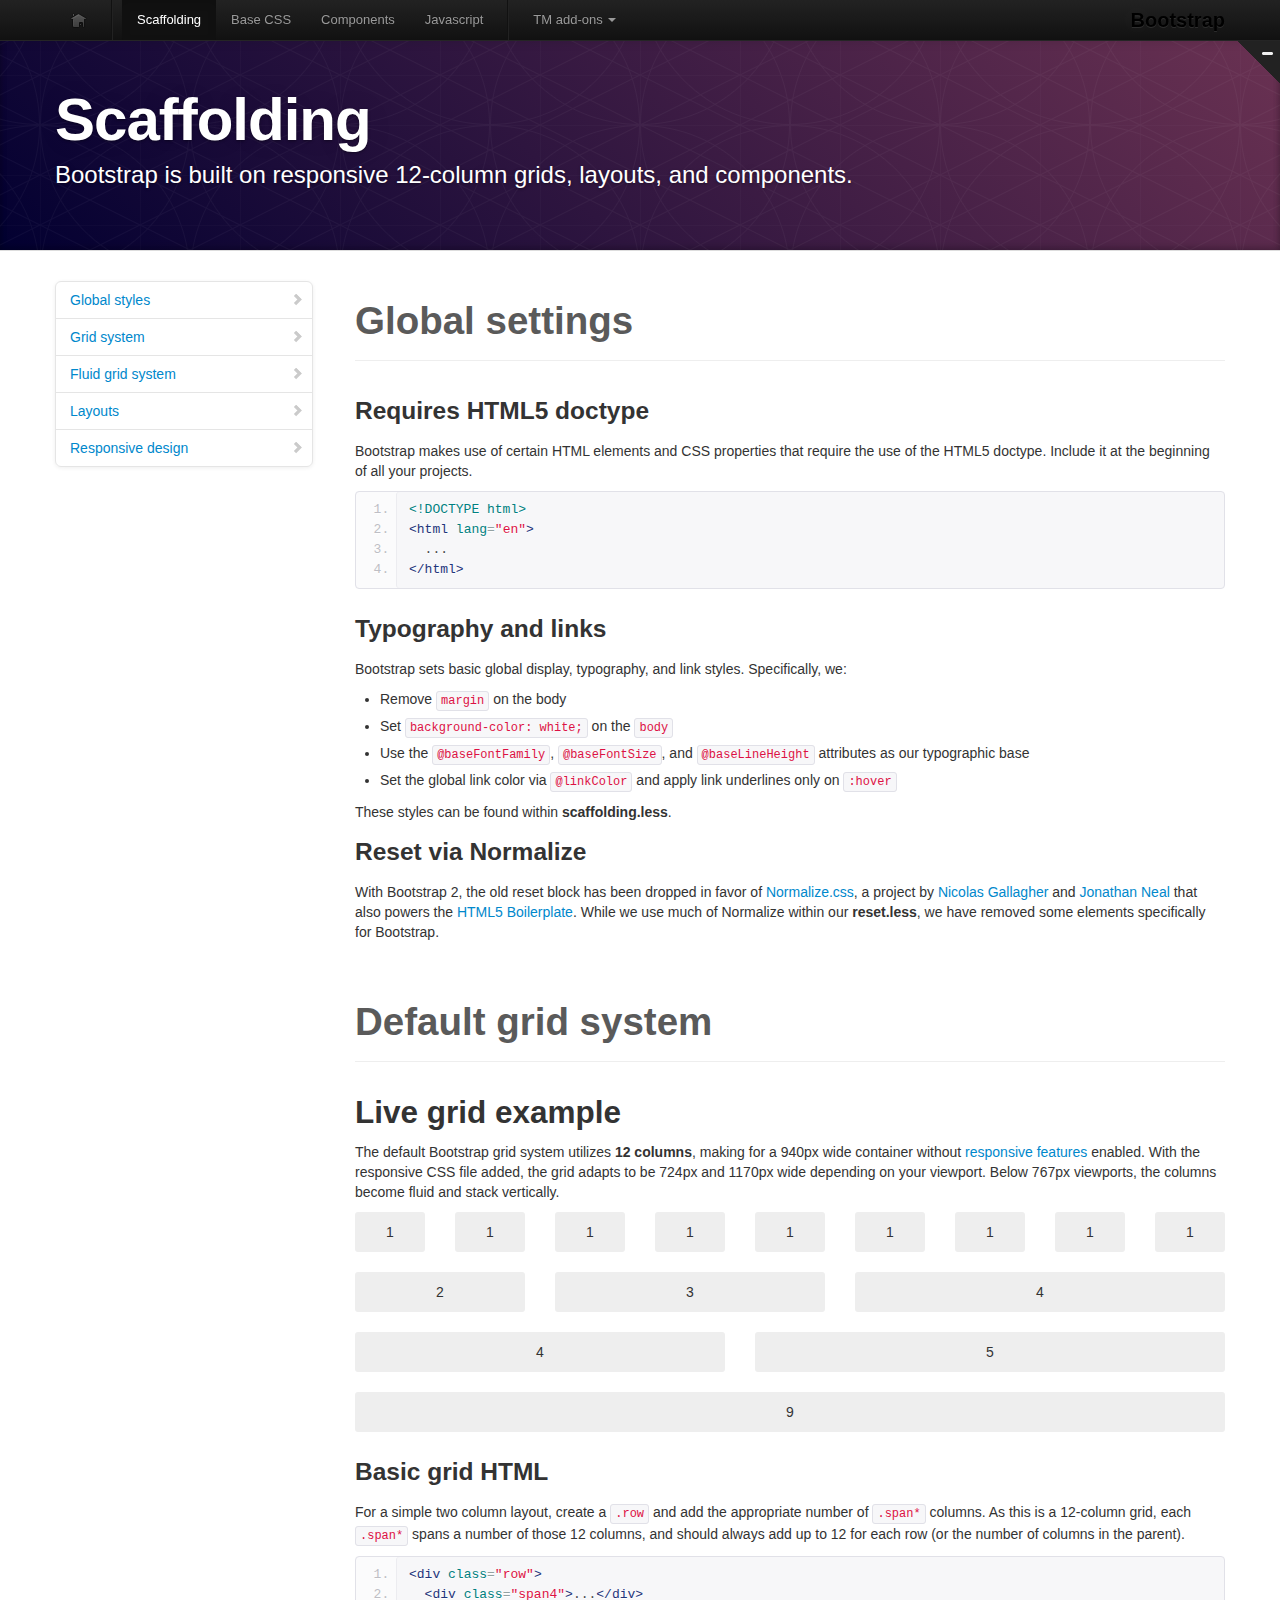
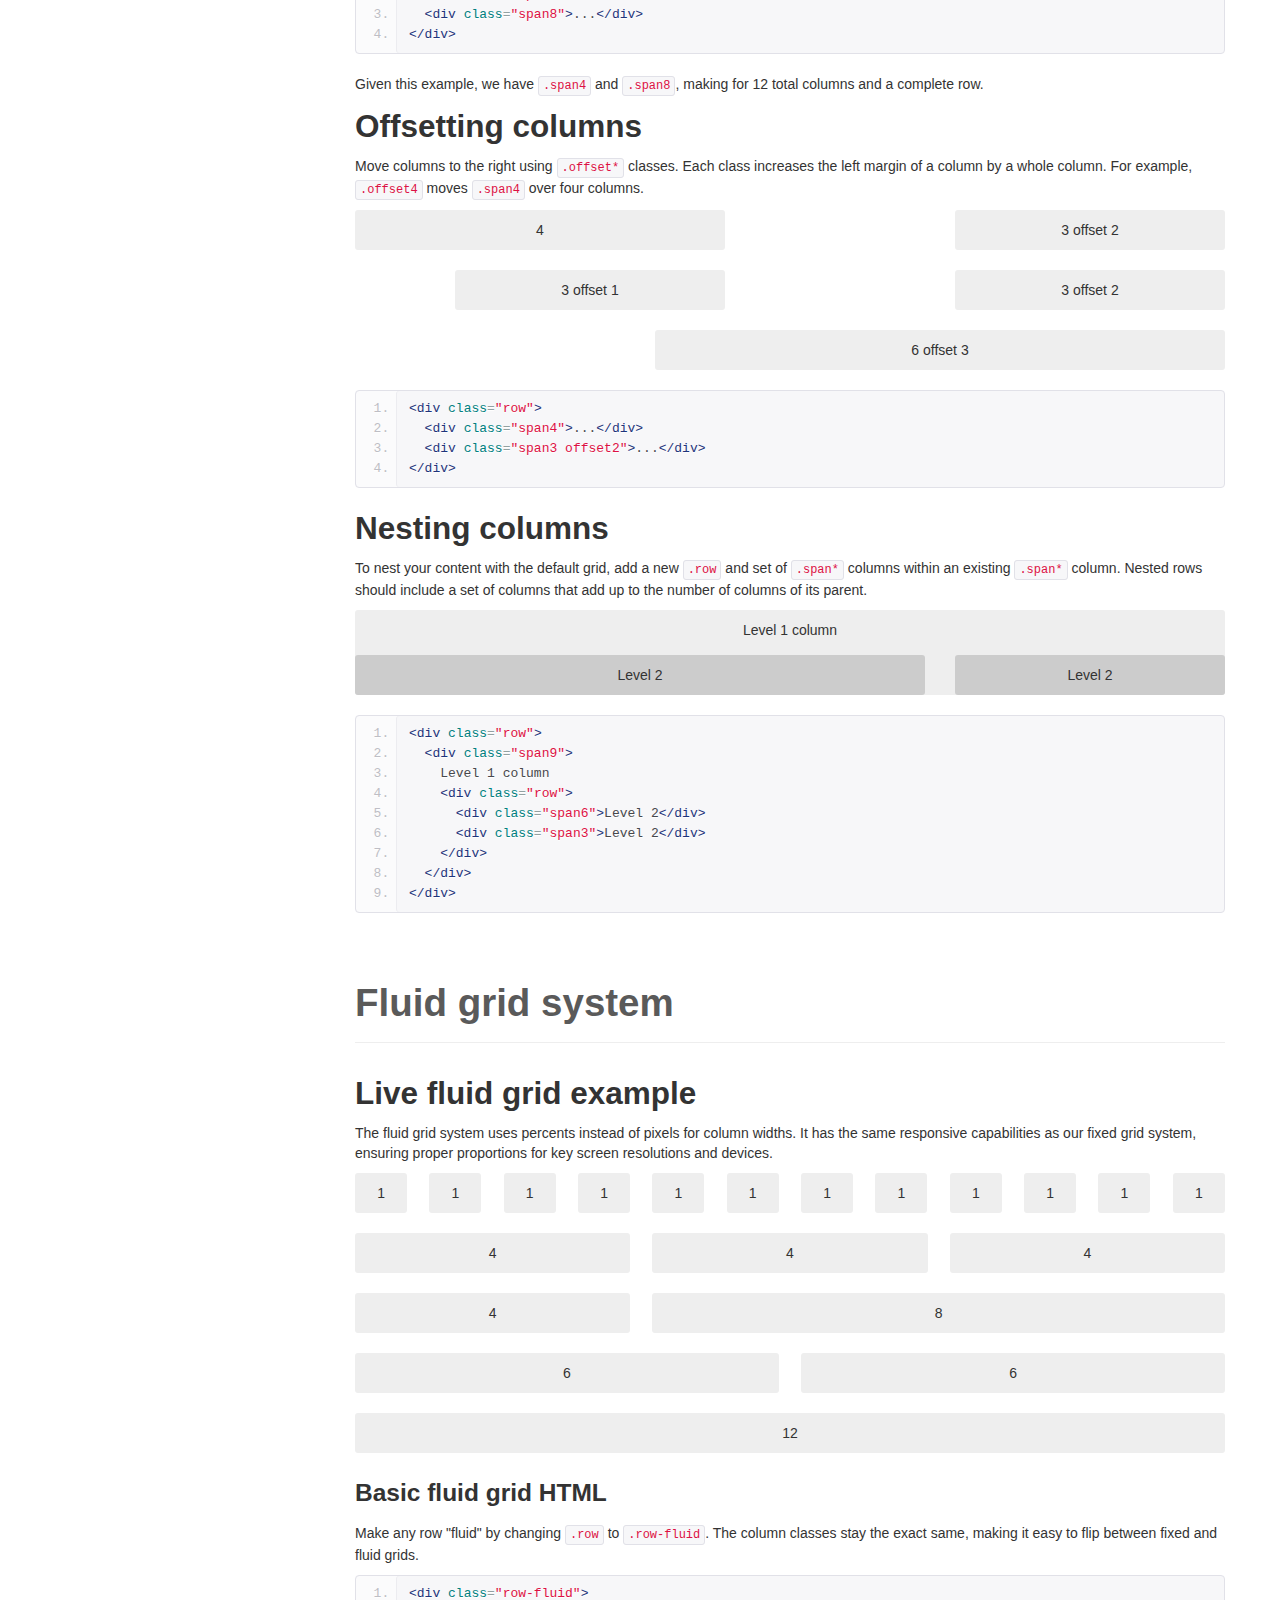
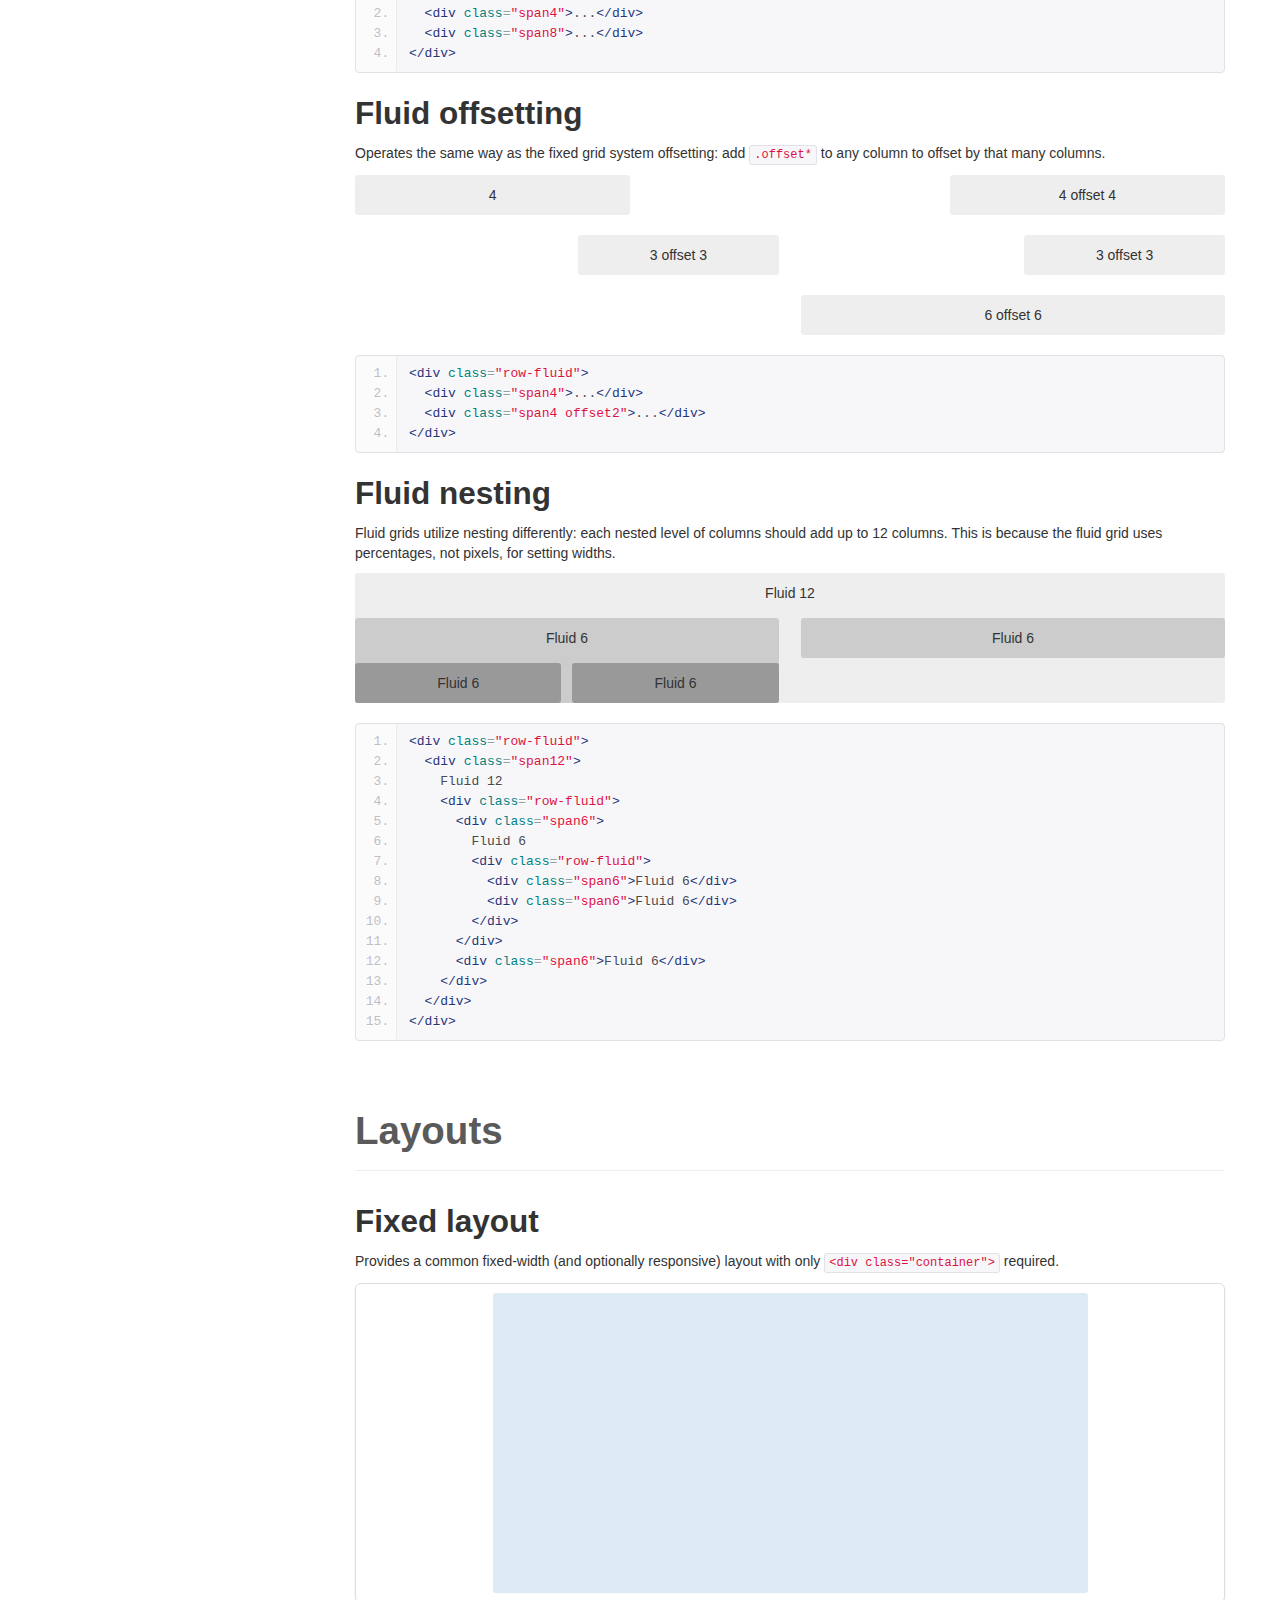
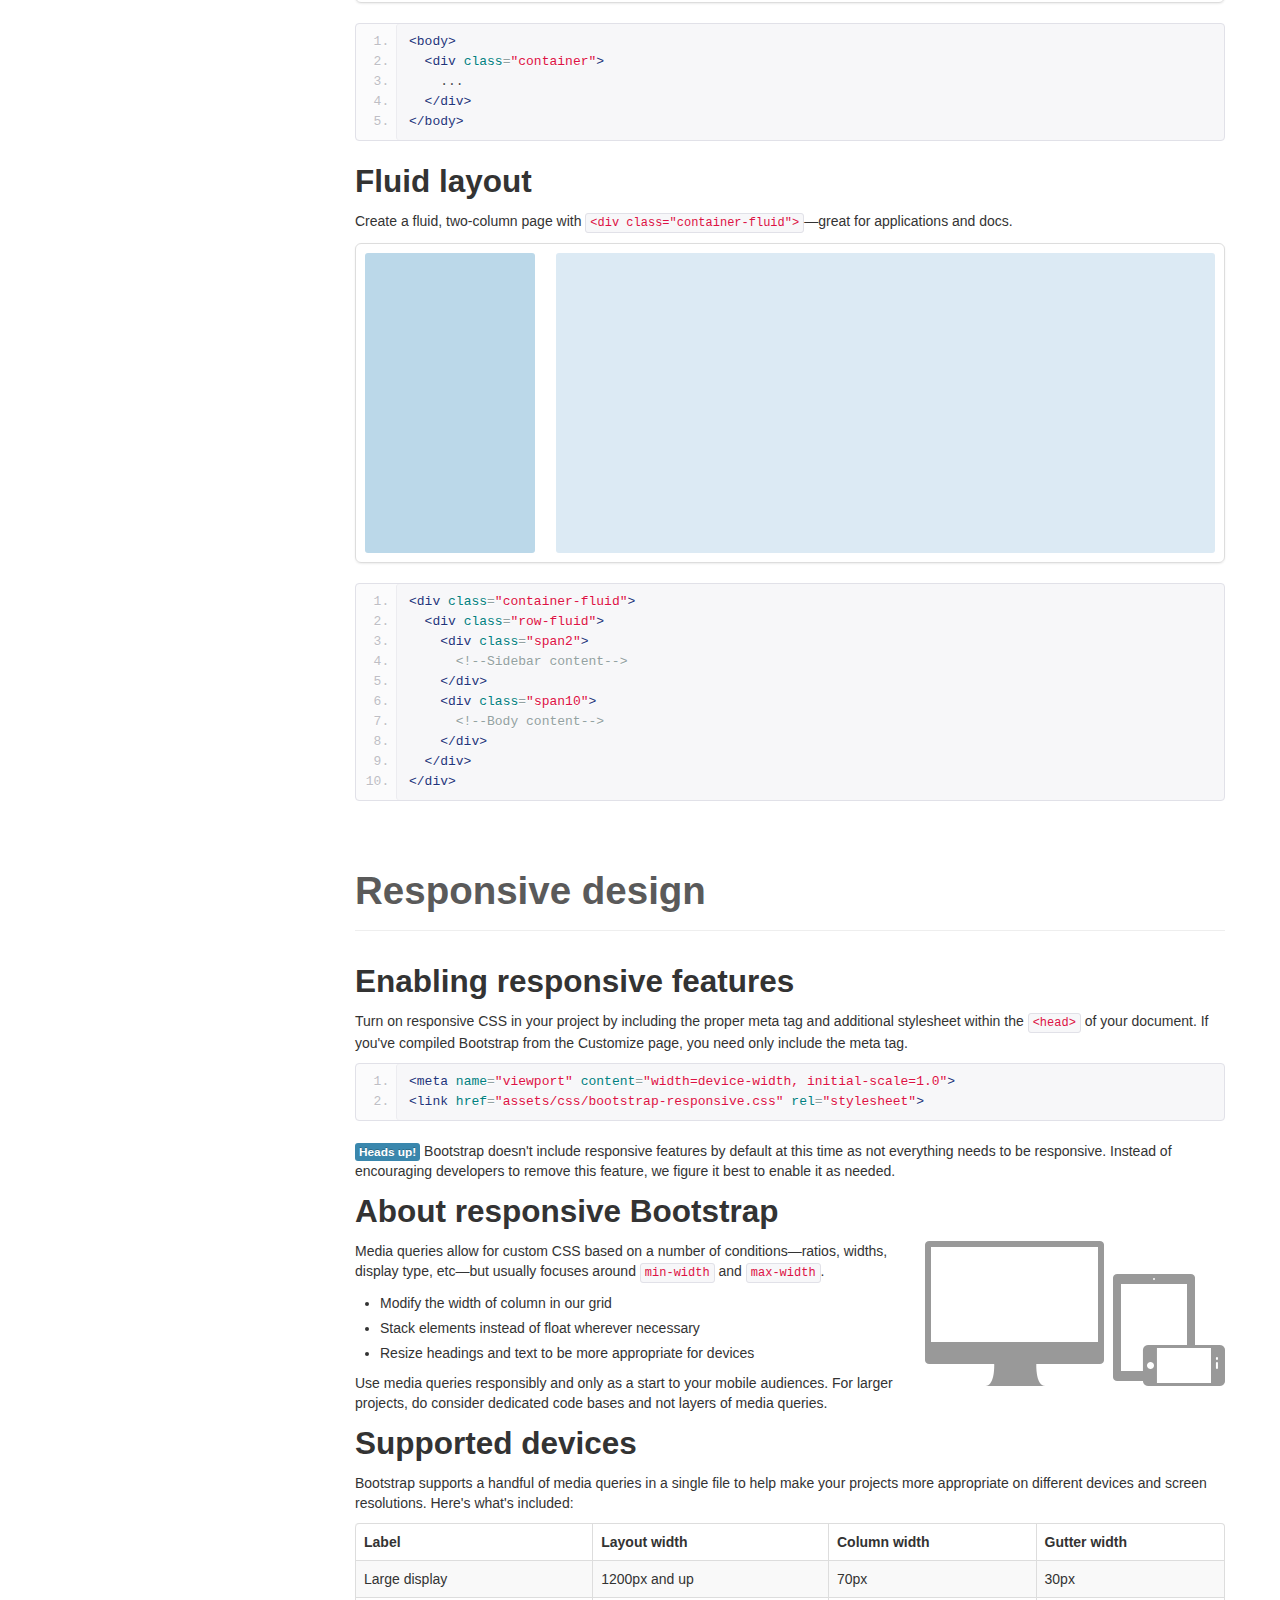
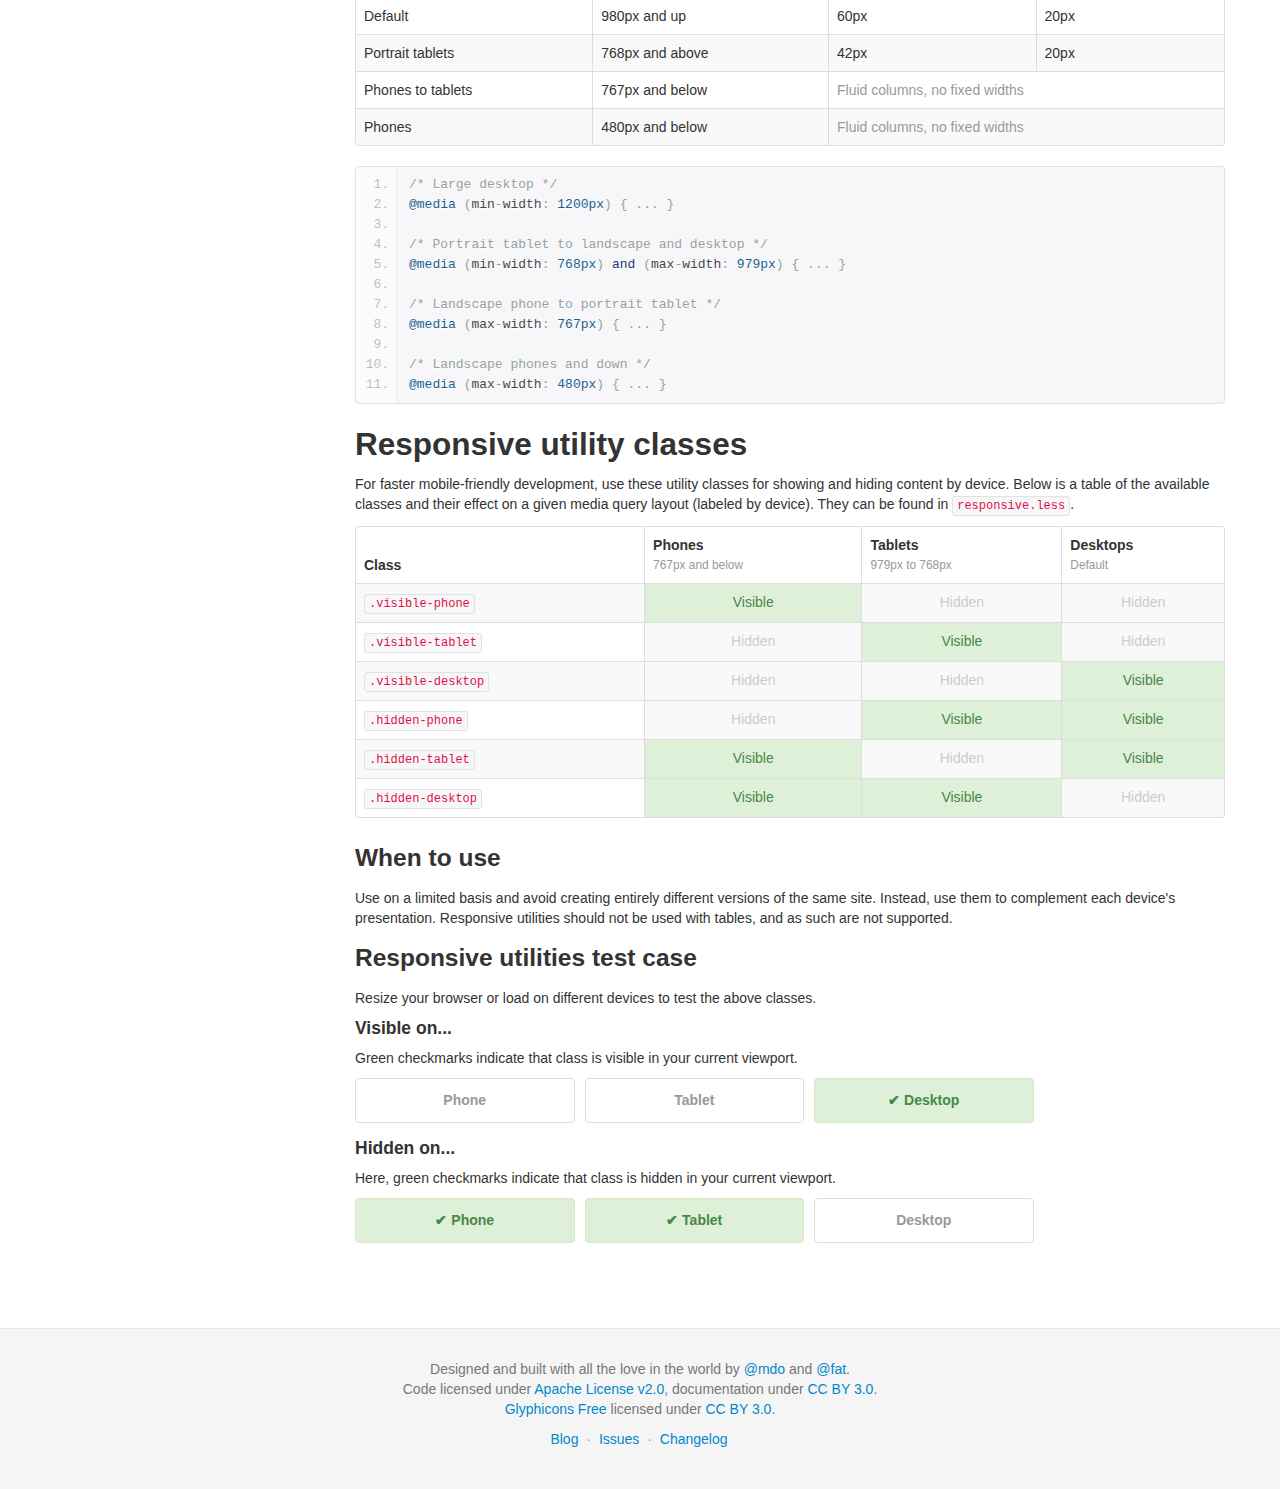
<file: WebPage/assets/scaffolding.html>
<!DOCTYPE html>
<html lang="en">
  <head>
    <meta charset="utf-8">
    <title>Scaffolding · Bootstrap</title>
    <meta name="viewport" content="width=device-width, initial-scale=1.0">
    <meta name="description" content="">
    <meta name="author" content="">

    <!-- Le styles -->
    <link href="css/bootstrap.css" rel="stylesheet">
    <link href="css/bootstrap-responsive.css" rel="stylesheet">
    <link href="css/docs.css" rel="stylesheet">
    <link href="css/tm_docs.css" rel="stylesheet">
    <link href="css/prettify.css" rel="stylesheet">

    <!-- Le HTML5 shim, for IE6-8 support of HTML5 elements -->
    <!--[if lt IE 9]>
    <link href="css/ie.css" rel="stylesheet">
      <script src="js/html5shiv.js"></script>
    <![endif]-->
<!-- Le fav and touch icons -->
    <link rel="apple-touch-icon-precomposed" sizes="144x144" href="img/ico/apple-touch-icon-144-precomposed.png">
    <link rel="apple-touch-icon-precomposed" sizes="114x114" href="img/ico/apple-touch-icon-114-precomposed.png">
      <link rel="apple-touch-icon-precomposed" sizes="72x72" href="img/ico/apple-touch-icon-72-precomposed.png">
                    <link rel="apple-touch-icon-precomposed" href="img/ico/apple-touch-icon-57-precomposed.png">
                                   <link rel="shortcut icon" href="img/ico/favicon.png">
  </head>

  <body data-spy="scroll" data-target=".bs-docs-sidebar">

     <!-- Navbar
    ================================================== -->
    <div class="navbar navbar-inverse navbar-fixed-top" id="advanced">
      <span class="trigger"><strong></strong><em></em></span>
      <div class="navbar-inner">
        <div class="container">
          <button type="button" class="btn btn-navbar" data-toggle="collapse" data-target=".nav-collapse">
            <span class="icon-bar"></span>
            <span class="icon-bar"></span>
            <span class="icon-bar"></span>
          </button>
          <a class="brand" href="scaffolding.html">Bootstrap</a>
          <div class="nav-collapse collapse">
            <ul class="nav">
              <li class="home">
                <a href="../index.html"><img src="img/tm/tm_home.png" alt=""></a>
              </li>
              <li class="divider-vertical"></li>
              <li class="active">
                <a href="scaffolding.html">Scaffolding</a>
              </li>
              <li class="">
                <a href="base-css.html">Base CSS</a>
              </li>
              <li class="">
                <a href="components.html">Components</a>
              </li>
              <li class="">
                <a href="javascript.html">Javascript</a>
              </li>
              <li class="divider-vertical"></li>
              <li class="dropdown">
                <a href="#" class="dropdown-toggle" data-toggle="dropdown">TM add-ons <b class="caret"></b></a>
                <ul class="dropdown-menu">
                  <li><a href="../404.html">Pages</a>
                    <ul>  
                      <li><a href="under_construction.html">Under Construction</a></li>
                      <li><a href="intro.html">Intro Page</a></li>
                      <li><a href="../404.html">404 page</a></li>
                    </ul>
                  </li>
                  <li><a href="portfolio.html">Portfolio</a></li>
                  <li><a href="slider.html">Slider</a></li>
                  <li><a href="social_media.html">Social and Media<br> Sharing</a></li>
                  <li><a href="css3.html">CSS3 Tricks</a></li>
                </ul>
              </li>
            </ul>
          </div>
        </div>
      </div>
    </div>

<!-- Subhead
================================================== -->
<header class="jumbotron subhead" id="overview">
  <div class="container">
    <h1>Scaffolding</h1>
    <p class="lead">Bootstrap is built on responsive 12-column grids, layouts, and components.</p>
  </div>
</header>

  <div class="container">

    <!-- Docs nav
    ================================================== -->
    <div class="row">
      <div class="span3 bs-docs-sidebar">
        <ul class="nav nav-list bs-docs-sidenav">
          <li><a href="#global"><i class="icon-chevron-right"></i> Global styles</a></li>
          <li><a href="#gridSystem"><i class="icon-chevron-right"></i> Grid system</a></li>
          <li><a href="#fluidGridSystem"><i class="icon-chevron-right"></i> Fluid grid system</a></li>
          <li><a href="#layouts"><i class="icon-chevron-right"></i> Layouts</a></li>
          <li><a href="#responsive"><i class="icon-chevron-right"></i> Responsive design</a></li>
        </ul>
      </div>
      <div class="span9">



        <!-- Global Bootstrap settings
        ================================================== -->
        <section id="global">
          <div class="page-header">
            <h1>Global settings</h1>
          </div>

          <h3>Requires HTML5 doctype</h3>
          <p>Bootstrap makes use of certain HTML elements and CSS properties that require the use of the HTML5 doctype. Include it at the beginning of all your projects.</p>
<pre class="prettyprint linenums">
&lt;!DOCTYPE html&gt;
&lt;html lang="en"&gt;
  ...
&lt;/html&gt;
</pre>

          <h3>Typography and links</h3>
          <p>Bootstrap sets basic global display, typography, and link styles. Specifically, we:</p>
          <ul>
            <li>Remove <code>margin</code> on the body</li>
            <li>Set <code>background-color: white;</code> on the <code>body</code></li>
            <li>Use the <code>@baseFontFamily</code>, <code>@baseFontSize</code>, and <code>@baseLineHeight</code> attributes as our typographic base</li>
            <li>Set the global link color via <code>@linkColor</code> and apply link underlines only on <code>:hover</code></li>
          </ul>
          <p>These styles can be found within <strong>scaffolding.less</strong>.</p>

          <h3>Reset via Normalize</h3>
          <p>With Bootstrap 2, the old reset block has been dropped in favor of <a href="http://necolas.github.com/normalize.css/" target="_blank">Normalize.css</a>, a project by <a href="http://twitter.com/necolas" target="_blank">Nicolas Gallagher</a> and <a href="http://twitter.com/jon_neal" target="_blank">Jonathan Neal</a> that also powers the <a href="http://html5boilerplate.com" target="_blank">HTML5 Boilerplate</a>. While we use much of Normalize within our <strong>reset.less</strong>, we have removed some elements specifically for Bootstrap.</p>

        </section>




        <!-- Grid system
        ================================================== -->
        <section id="gridSystem">
          <div class="page-header">
            <h1>Default grid system</h1>
          </div>

          <h2>Live grid example</h2>
          <p>The default Bootstrap grid system utilizes <strong>12 columns</strong>, making for a 940px wide container without <a href="./scaffolding.html#responsive">responsive features</a> enabled. With the responsive CSS file added, the grid adapts to be 724px and 1170px wide depending on your viewport. Below 767px viewports, the columns become fluid and stack vertically.</p>
          <div class="bs-docs-grid">
            <div class="row show-grid">
              <div class="span1">1</div>
              <div class="span1">1</div>
              <div class="span1">1</div>
              <div class="span1">1</div>
              <div class="span1">1</div>
              <div class="span1">1</div>
              <div class="span1">1</div>
              <div class="span1">1</div>
              <div class="span1">1</div>
            </div>
            <div class="row show-grid">
              <div class="span2">2</div>
              <div class="span3">3</div>
              <div class="span4">4</div>
            </div>
            <div class="row show-grid">
              <div class="span4">4</div>
              <div class="span5">5</div>
            </div>
            <div class="row show-grid">
              <div class="span9">9</div>
            </div>
          </div>

          <h3>Basic grid HTML</h3>
          <p>For a simple two column layout, create a <code>.row</code> and add the appropriate number of <code>.span*</code> columns. As this is a 12-column grid, each <code>.span*</code> spans a number of those 12 columns, and should always add up to 12 for each row (or the number of columns in the parent).</p>
<pre class="prettyprint linenums">
&lt;div class="row"&gt;
  &lt;div class="span4"&gt;...&lt;/div&gt;
  &lt;div class="span8"&gt;...&lt;/div&gt;
&lt;/div&gt;
</pre>
          <p>Given this example, we have <code>.span4</code> and <code>.span8</code>, making for 12 total columns and a complete row.</p>

          <h2>Offsetting columns</h2>
          <p>Move columns to the right using <code>.offset*</code> classes. Each class increases the left margin of a column by a whole column. For example, <code>.offset4</code> moves <code>.span4</code> over four columns.</p>
          <div class="bs-docs-grid">
            <div class="row show-grid">
              <div class="span4">4</div>
              <div class="span3 offset2">3 offset 2</div>
            </div><!-- /row -->
            <div class="row show-grid">
              <div class="span3 offset1">3 offset 1</div>
              <div class="span3 offset2">3 offset 2</div>
            </div><!-- /row -->
            <div class="row show-grid">
              <div class="span6 offset3">6 offset 3</div>
            </div><!-- /row -->
          </div>
<pre class="prettyprint linenums">
&lt;div class="row"&gt;
  &lt;div class="span4"&gt;...&lt;/div&gt;
  &lt;div class="span3 offset2"&gt;...&lt;/div&gt;
&lt;/div&gt;
</pre>

          <h2>Nesting columns</h2>
          <p>To nest your content with the default grid, add a new <code>.row</code> and set of <code>.span*</code> columns within an existing <code>.span*</code> column. Nested rows should include a set of columns that add up to the number of columns of its parent.</p>
          <div class="row show-grid">
            <div class="span9">
              Level 1 column
              <div class="row show-grid">
                <div class="span6">
                  Level 2
                </div>
                <div class="span3">
                  Level 2
                </div>
              </div>
            </div>
          </div>
<pre class="prettyprint linenums">
&lt;div class="row"&gt;
  &lt;div class="span9"&gt;
    Level 1 column
    &lt;div class="row"&gt;
      &lt;div class="span6"&gt;Level 2&lt;/div&gt;
      &lt;div class="span3"&gt;Level 2&lt;/div&gt;
    &lt;/div&gt;
  &lt;/div&gt;
&lt;/div&gt;
</pre>
        </section>



        <!-- Fluid grid system
        ================================================== -->
        <section id="fluidGridSystem">
          <div class="page-header">
            <h1>Fluid grid system</h1>
          </div>

          <h2>Live fluid grid example</h2>
          <p>The fluid grid system uses percents instead of pixels for column widths. It has the same responsive capabilities as our fixed grid system, ensuring proper proportions for key screen resolutions and devices.</p>
          <div class="bs-docs-grid">
            <div class="row-fluid show-grid">
              <div class="span1">1</div>
              <div class="span1">1</div>
              <div class="span1">1</div>
              <div class="span1">1</div>
              <div class="span1">1</div>
              <div class="span1">1</div>
              <div class="span1">1</div>
              <div class="span1">1</div>
              <div class="span1">1</div>
              <div class="span1">1</div>
              <div class="span1">1</div>
              <div class="span1">1</div>
            </div>
            <div class="row-fluid show-grid">
              <div class="span4">4</div>
              <div class="span4">4</div>
              <div class="span4">4</div>
            </div>
            <div class="row-fluid show-grid">
              <div class="span4">4</div>
              <div class="span8">8</div>
            </div>
            <div class="row-fluid show-grid">
              <div class="span6">6</div>
              <div class="span6">6</div>
            </div>
            <div class="row-fluid show-grid">
              <div class="span12">12</div>
            </div>
          </div>

          <h3>Basic fluid grid HTML</h3>
          <p>Make any row "fluid" by changing <code>.row</code> to <code>.row-fluid</code>. The column classes stay the exact same, making it easy to flip between fixed and fluid grids.</p>
<pre class="prettyprint linenums">
&lt;div class="row-fluid"&gt;
  &lt;div class="span4"&gt;...&lt;/div&gt;
  &lt;div class="span8"&gt;...&lt;/div&gt;
&lt;/div&gt;
</pre>

          <h2>Fluid offsetting</h2>
          <p>Operates the same way as the fixed grid system offsetting: add <code>.offset*</code> to any column to offset by that many columns.</p>
          <div class="bs-docs-grid">
            <div class="row-fluid show-grid">
              <div class="span4">4</div>
              <div class="span4 offset4">4 offset 4</div>
            </div><!-- /row -->
            <div class="row-fluid show-grid">
              <div class="span3 offset3">3 offset 3</div>
              <div class="span3 offset3">3 offset 3</div>
            </div><!-- /row -->
            <div class="row-fluid show-grid">
              <div class="span6 offset6">6 offset 6</div>
            </div><!-- /row -->
          </div>
<pre class="prettyprint linenums">
&lt;div class="row-fluid"&gt;
  &lt;div class="span4"&gt;...&lt;/div&gt;
  &lt;div class="span4 offset2"&gt;...&lt;/div&gt;
&lt;/div&gt;
</pre>

          <h2>Fluid nesting</h2>
          <p>Fluid grids utilize nesting differently: each nested level of columns should add up to 12 columns. This is because the fluid grid uses percentages, not pixels, for setting widths.</p>
          <div class="row-fluid show-grid">
            <div class="span12">
              Fluid 12
              <div class="row-fluid show-grid">
                <div class="span6">
                  Fluid 6
                  <div class="row-fluid show-grid">
                    <div class="span6">
                      Fluid 6
                    </div>
                    <div class="span6">
                      Fluid 6
                    </div>
                  </div>
                </div>
                <div class="span6">
                  Fluid 6
                </div>
              </div>
            </div>
          </div>
<pre class="prettyprint linenums">
&lt;div class="row-fluid"&gt;
  &lt;div class="span12"&gt;
    Fluid 12
    &lt;div class="row-fluid"&gt;
      &lt;div class="span6"&gt;
        Fluid 6
        &lt;div class="row-fluid"&gt;
          &lt;div class="span6"&gt;Fluid 6&lt;/div&gt;
          &lt;div class="span6"&gt;Fluid 6&lt;/div&gt;
        &lt;/div&gt;
      &lt;/div&gt;
      &lt;div class="span6"&gt;Fluid 6&lt;/div&gt;
    &lt;/div&gt;
  &lt;/div&gt;
&lt;/div&gt;
</pre>

        </section>




        <!-- Layouts (Default and fluid)
        ================================================== -->
        <section id="layouts">
          <div class="page-header">
            <h1>Layouts</h1>
          </div>

          <h2>Fixed layout</h2>
          <p>Provides a common fixed-width (and optionally responsive) layout with only <code>&lt;div class="container"&gt;</code> required.</p>
          <div class="mini-layout">
            <div class="mini-layout-body"></div>
          </div>
<pre class="prettyprint linenums">
&lt;body&gt;
  &lt;div class="container"&gt;
    ...
  &lt;/div&gt;
&lt;/body&gt;
</pre>

          <h2>Fluid layout</h2>
          <p>Create a fluid, two-column page with <code>&lt;div class="container-fluid"&gt;</code>&mdash;great for applications and docs.</p>
          <div class="mini-layout fluid">
            <div class="mini-layout-sidebar"></div>
            <div class="mini-layout-body"></div>
          </div>
<pre class="prettyprint linenums">
&lt;div class="container-fluid"&gt;
  &lt;div class="row-fluid"&gt;
    &lt;div class="span2"&gt;
      &lt;!--Sidebar content--&gt;
    &lt;/div&gt;
    &lt;div class="span10"&gt;
      &lt;!--Body content--&gt;
    &lt;/div&gt;
  &lt;/div&gt;
&lt;/div&gt;
</pre>
        </section>




        <!-- Responsive design
        ================================================== -->
        <section id="responsive">
          <div class="page-header">
            <h1>Responsive design</h1>
          </div>

          <h2>Enabling responsive features</h2>
          <p>Turn on responsive CSS in your project by including the proper meta tag and additional stylesheet within the <code>&lt;head&gt;</code> of your document. If you've compiled Bootstrap from the Customize page, you need only include the meta tag.</p>
<pre class="prettyprint linenums">
&lt;meta name="viewport" content="width=device-width, initial-scale=1.0"&gt;
&lt;link href="assets/css/bootstrap-responsive.css" rel="stylesheet"&gt;
</pre>
          <p><span class="label label-info">Heads up!</span>  Bootstrap doesn't include responsive features by default at this time as not everything needs to be responsive. Instead of encouraging developers to remove this feature, we figure it best to enable it as needed.</p>

          <h2>About responsive Bootstrap</h2>
          <img src="img/responsive-illustrations.png" alt="Responsive devices" style="float: right; margin: 0 0 20px 20px;">
          <p>Media queries allow for custom CSS based on a number of conditions&mdash;ratios, widths, display type, etc&mdash;but usually focuses around <code>min-width</code> and <code>max-width</code>.</p>
          <ul>
            <li>Modify the width of column in our grid</li>
            <li>Stack elements instead of float wherever necessary</li>
            <li>Resize headings and text to be more appropriate for devices</li>
          </ul>
          <p>Use media queries responsibly and only as a start to your mobile audiences. For larger projects, do consider dedicated code bases and not layers of media queries.</p>

          <h2>Supported devices</h2>
          <p>Bootstrap supports a handful of media queries in a single file to help make your projects more appropriate on different devices and screen resolutions. Here's what's included:</p>
          <table class="table table-bordered table-striped">
            <thead>
              <tr>
                <th>Label</th>
                <th>Layout width</th>
                <th>Column width</th>
                <th>Gutter width</th>
              </tr>
            </thead>
            <tbody>
              <tr>
                <td>Large display</td>
                <td>1200px and up</td>
                <td>70px</td>
                <td>30px</td>
              </tr>
              <tr>
                <td>Default</td>
                <td>980px and up</td>
                <td>60px</td>
                <td>20px</td>
              </tr>
              <tr>
                <td>Portrait tablets</td>
                <td>768px and above</td>
                <td>42px</td>
                <td>20px</td>
              </tr>
              <tr>
                <td>Phones to tablets</td>
                <td>767px and below</td>
                <td class="muted" colspan="2">Fluid columns, no fixed widths</td>
              </tr>
              <tr>
                <td>Phones</td>
                <td>480px and below</td>
                <td class="muted" colspan="2">Fluid columns, no fixed widths</td>
              </tr>
            </tbody>
          </table>
<pre class="prettyprint linenums">
/* Large desktop */
@media (min-width: 1200px) { ... }

/* Portrait tablet to landscape and desktop */
@media (min-width: 768px) and (max-width: 979px) { ... }

/* Landscape phone to portrait tablet */
@media (max-width: 767px) { ... }

/* Landscape phones and down */
@media (max-width: 480px) { ... }
</pre>


          <h2>Responsive utility classes</h2>
          <p>For faster mobile-friendly development, use these utility classes for showing and hiding content by device. Below is a table of the available classes and their effect on a given media query layout (labeled by device). They can be found in <code>responsive.less</code>.</p>
          <table class="table table-bordered table-striped responsive-utilities">
            <thead>
              <tr>
                <th>Class</th>
                <th>Phones <small>767px and below</small></th>
                <th>Tablets <small>979px to 768px</small></th>
                <th>Desktops <small>Default</small></th>
              </tr>
            </thead>
            <tbody>
              <tr>
                <th><code>.visible-phone</code></th>
                <td class="is-visible">Visible</td>
                <td class="is-hidden">Hidden</td>
                <td class="is-hidden">Hidden</td>
              </tr>
              <tr>
                <th><code>.visible-tablet</code></th>
                <td class="is-hidden">Hidden</td>
                <td class="is-visible">Visible</td>
                <td class="is-hidden">Hidden</td>
              </tr>
              <tr>
                <th><code>.visible-desktop</code></th>
                <td class="is-hidden">Hidden</td>
                <td class="is-hidden">Hidden</td>
                <td class="is-visible">Visible</td>
              </tr>
              <tr>
                <th><code>.hidden-phone</code></th>
                <td class="is-hidden">Hidden</td>
                <td class="is-visible">Visible</td>
                <td class="is-visible">Visible</td>
              </tr>
              <tr>
                <th><code>.hidden-tablet</code></th>
                <td class="is-visible">Visible</td>
                <td class="is-hidden">Hidden</td>
                <td class="is-visible">Visible</td>
              </tr>
              <tr>
                <th><code>.hidden-desktop</code></th>
                <td class="is-visible">Visible</td>
                <td class="is-visible">Visible</td>
                <td class="is-hidden">Hidden</td>
              </tr>
            </tbody>
          </table>

          <h3>When to use</h3>
          <p>Use on a limited basis and avoid creating entirely different versions of the same site. Instead, use them to complement each device's presentation. Responsive utilities should not be used with tables, and as such are not supported.</p>

          <h3>Responsive utilities test case</h3>
          <p>Resize your browser or load on different devices to test the above classes.</p>
          <h4>Visible on...</h4>
          <p>Green checkmarks indicate that class is visible in your current viewport.</p>
          <ul class="responsive-utilities-test">
            <li>Phone<span class="visible-phone">&#10004; Phone</span></li>
            <li>Tablet<span class="visible-tablet">&#10004; Tablet</span></li>
            <li>Desktop<span class="visible-desktop">&#10004; Desktop</span></li>
          </ul>
          <h4>Hidden on...</h4>
          <p>Here, green checkmarks indicate that class is hidden in your current viewport.</p>
          <ul class="responsive-utilities-test hidden-on">
            <li>Phone<span class="hidden-phone">&#10004; Phone</span></li>
            <li>Tablet<span class="hidden-tablet">&#10004; Tablet</span></li>
            <li>Desktop<span class="hidden-desktop">&#10004; Desktop</span></li>
          </ul>

        </section>



      </div>
    </div>

  </div>



    <!-- Footer
    ================================================== -->
    <footer class="footer">
      <div class="container">
        <p>Designed and built with all the love in the world by <a href="http://twitter.com/mdo" target="_blank">@mdo</a> and <a href="http://twitter.com/fat" target="_blank">@fat</a>.</p>
        <p>Code licensed under <a href="http://www.apache.org/licenses/LICENSE-2.0" target="_blank">Apache License v2.0</a>, documentation under <a href="http://creativecommons.org/licenses/by/3.0/">CC BY 3.0</a>.</p>
        <p><a href="http://glyphicons.com">Glyphicons Free</a> licensed under <a href="http://creativecommons.org/licenses/by/3.0/">CC BY 3.0</a>.</p>
        <ul class="footer-links">
          <li><a href="http://blog.getbootstrap.com">Blog</a></li>
          <li class="muted">&middot;</li>
          <li><a href="https://github.com/twitter/bootstrap/issues?state=open">Issues</a></li>
          <li class="muted">&middot;</li>
          <li><a href="https://github.com/twitter/bootstrap/blob/master/CHANGELOG.md">Changelog</a></li>
        </ul>
      </div>
    </footer>



    <!-- Le javascript
    ================================================== -->
    <!-- Placed at the end of the document so the pages load faster -->
    <script type="text/javascript" src="http://platform.twitter.com/widgets.js"></script>
    <script src="js/jquery.js"></script>
    <script src="js/prettify.js"></script>
    <script src="js/bootstrap-transition.js"></script>
    <script src="js/bootstrap-alert.js"></script>
    <script src="js/bootstrap-modal.js"></script>
    <script src="js/bootstrap-dropdown.js"></script>
    <script src="js/bootstrap-scrollspy.js"></script>
    <script src="js/bootstrap-tab.js"></script>
    <script src="js/bootstrap-tooltip.js"></script>
    <script src="js/bootstrap-popover.js"></script>
    <script src="js/bootstrap-button.js"></script>
    <script src="js/bootstrap-collapse.js"></script>
    <script src="js/bootstrap-carousel.js"></script>
    <script src="js/bootstrap-typeahead.js"></script>
    <script src="js/bootstrap-affix.js"></script>
    <script src="js/holder.js"></script>
    <script src="js/application.js"></script>
    <script src="js/jquery.cookie.js"></script>



  </body>
</html>
</file>
<file: WebPage/css/style.css>
@import url(//fonts.googleapis.com/css?family=Open+Sans:400);
 @import url(//fonts.googleapis.com/css?family=Open+Sans:600);
 @import url(//fonts.googleapis.com/css?family=Open+Sans:700);
 @import url(//fonts.googleapis.com/css?family=Open+Sans:800);
 @import url(//fonts.googleapis.com/css?family=Patua+One);
/*------ template stylization ------*/
body {
	background: #444444;
	font: 12px "Open Sans", Arial, Helvetica, sans-serif;
	line-height: 18px;
	color: #707070;
}
p {
	margin-bottom: 10px;
}
p > span {
	color: #fe5000;
}
p > em {
	font-style: normal;
	color: #fe5000;
	font-weight: 600;
}
p > strong {
	font-style: normal;
	color: #444;
	font-weight: 600;
}
p > a {
	color: #fe5000;
	-webkit-transition: all 0.35s ease;
	-moz-transition: all 0.35s ease;
	-o-transition: all 0.35s ease;
	transition: all 0.35s ease;
}
p > a:hover {
	color: #444;
	-webkit-transition: all 0.35s ease;
	-moz-transition: all 0.35s ease;
	-o-transition: all 0.35s ease;
	transition: all 0.35s ease;
}
a[href^="tel:"] {
 color: inherit;
 text-decoration: none;
}
a {
	outline: none;
}
a:hover {
	text-decoration: none;
}
h1.brand {
	font-size: 0 !important;
	line-height: 0 !important;
	margin: 0 !important;
	float: left;
	padding: 19px 0 0 0 !important;
}
h1.brand a {
	display: inline-block;
}
h1.brand a > img {
	width: 100%;
}
h2 {
	color: #444;
	font: 600 24px/29px "Open Sans", Arial, Helvetica, sans-serif;
	margin: 0 0 17px 0;
	letter-spacing: 1px;
	text-transform: uppercase;
}
h3 {
	color: #444;
	font: 600 14px/18px "Open Sans", Arial, Helvetica, sans-serif;
	margin: 0 0 17px 0;
	letter-spacing: 1px;
	text-transform: uppercase;
}
.holder {
	width: 100%;
	text-align: center;
	overflow: hidden;
}
.holder > p {
	margin-top: 9px;
}
hr.hr1 {
	margin: 0;
	border-bottom: none;
	border-top: 1px solid #d1d1d1;
	width: 550px;
	display: inline-block;
}
hr.hr2 {
	margin: 0;
	border-bottom: none;
	border-top: 1px solid #d1d1d1;
	width: 430px;
	display: inline-block;
	position: relative;
	top: -12px;
}
#content ul {
	list-style: none;
}
.extra-wrap {
	overflow: hidden;
}
.global {
	background: #ffffff;
}
.bg_pic {
	margin-bottom: 73px;
}
.bg_pic img {
	width: 100%;
}
/*-----btn-----*/
.btn.btn-primary {
	box-shadow: none;
	-webkit-border-radius: 20px;
	-moz-border-radius: 20px;
	border-radius: 20px;
	background: none;
	position: relative;
	text-transform: uppercase;
	display: inline-block;
	padding: 24px 42px 25px 42px;
	font: bold 22px "Open Sans", Arial, Helvetica, sans-serif;
	color: #ffffff;
	border: 1px solid #f9a78d;
	text-align: center;
	letter-spacing: 0;
	background: url(../img/pattern1.png) repeat;
	text-shadow: none;
	text-decoration: none !important;
}
.btn.btn-primary:hover {
	color: #ffffff;
	background: #f9a78d;
}
.btn.btn-info {
	box-shadow: none;
	-webkit-border-radius: 0;
	-moz-border-radius: 0;
	border-radius: 0;
	background: none;
	position: relative;
	text-transform: none;
	display: inline-block;
	padding: 11px 19px 12px 20px;
	font: "Open Sans", Arial, Helvetica, sans-serif "Open Sans", Arial, Helvetica, sans-serif;
	color: #ffffff;
	border: none;
	text-align: center;
	letter-spacing: 0;
	background: #e77865;
	text-shadow: none;
	text-decoration: none !important;
}
.btn.btn-info:hover {
	color: #f9f7f5;
	background: #3b3837;
}
.btn.btn-link {
	box-shadow: none;
	position: relative;
	text-decoration: underline;
	padding: 0;
	font: 600 12px "Open Sans", Arial, Helvetica, sans-serif;
	color: #fe5000;
	text-transform: uppercase;
	text-decoration: none;
	border: none;
	letter-spacing: 0;
	text-shadow: none;
	-webkit-transition: all 0.35s ease;
	-moz-transition: all 0.35s ease;
	-o-transition: all 0.35s ease;
	transition: all 0.35s ease;
}
.btn.btn-link:hover {
	text-decoration: underline;
	-webkit-transition: all 0.35s ease;
	-moz-transition: all 0.35s ease;
	-o-transition: all 0.35s ease;
	transition: all 0.35s ease;
}
.btn.btn-info.btn2 {
	box-shadow: none;
	-webkit-border-radius: 3px;
	-moz-border-radius: 3px;
	border-radius: 3px;
	background: none;
	position: relative;
	text-transform: none;
	display: inline-block;
	padding: 3px 24px 3px 25px;
	font: 24px 'Ubuntu', "Open Sans", Arial, Helvetica, sans-serif;
	color: #ffffff;
	border: none;
	text-align: center;
	letter-spacing: 0;
	background-color: #5aa1c7;
	background-image: -moz-linear-gradient(top, #63a9cd, #4c94be);
	background-image: -webkit-gradient(linear, 0 0, 0 100%, from(#63a9cd), to(#4c94be));
	background-image: -webkit-linear-gradient(top, #63a9cd, #4c94be);
	background-image: -o-linear-gradient(top, #63a9cd, #4c94be);
	background-image: linear-gradient(to bottom, #63a9cd, #4c94be);
	background-repeat: repeat-x;
 filter: progid:DXImageTransform.Microsoft.gradient(startColorstr='#ff63a9cd', endColorstr='#ff4c94be', GradientType=0);
	text-shadow: none;
	text-decoration: none !important;
}
.btn.btn-info.btn2:hover {
	background-color: #559cc4;
	background-image: -moz-linear-gradient(top, #4c94be, #63a9cd);
	background-image: -webkit-gradient(linear, 0 0, 0 100%, from(#4c94be), to(#63a9cd));
	background-image: -webkit-linear-gradient(top, #4c94be, #63a9cd);
	background-image: -o-linear-gradient(top, #4c94be, #63a9cd);
	background-image: linear-gradient(to bottom, #4c94be, #63a9cd);
	background-repeat: repeat-x;
 filter: progid:DXImageTransform.Microsoft.gradient(startColorstr='#ff4c94be', endColorstr='#ff63a9cd', GradientType=0);
}
a.icon-circle-arrow-right {
	font-size: 14px;
	color: #e77865;
	margin-left: 5px;
	-webkit-transition: all 0.35s ease;
	-moz-transition: all 0.35s ease;
	-o-transition: all 0.35s ease;
	transition: all 0.35s ease;
}
a.icon-circle-arrow-right:hover {
	color: #3b3837;
	-webkit-transition: all 0.35s ease;
	-moz-transition: all 0.35s ease;
	-o-transition: all 0.35s ease;
	transition: all 0.35s ease;
}
/*-----list-----*/
.list1 {
	margin: 0;
	list-style: none;
	margin-top: 24px;
}
.list1 li {
	font-size: 12px;
	line-height: 18px;
	margin-bottom: 19px;
	padding-left: 19px;
	background: url(../img/list_arrow.png) left 5px no-repeat;
}
.list1 li a {
	font: 12px "Open Sans", Arial, Helvetica, sans-serif;
	color: #707070 !important;
	font-weight: normal !important;
	-webkit-transition: all 0.35s ease;
	-moz-transition: all 0.35s ease;
	-o-transition: all 0.35s ease;
	transition: all 0.35s ease;
}
.list1 li a:hover {
	color: #fe5000 !important;
	-webkit-transition: all 0.35s ease;
	-moz-transition: all 0.35s ease;
	-o-transition: all 0.35s ease;
	transition: all 0.35s ease;
}
.list1.color {
	margin-top: 47px;
	margin-bottom: 65px;
}
.list1.color li a {
	color: #63a9cd;
}
.list1.color li a:hover {
	color: #242424;
	-webkit-transition: all 0.35s ease;
	-moz-transition: all 0.35s ease;
	-o-transition: all 0.35s ease;
	transition: all 0.35s ease;
}
.list2 {
	margin: 0;
	list-style: none;
	margin-top: 53px;
}
.list2 li {
	font-size: 12px;
	line-height: 18px;
	overflow: hidden;
	margin-bottom: 49px;
}
.list2 li figure {
	margin: 0;
	float: left;
	margin-right: 20px;
}
.list2 li figure img {
	width: 100%;
}
.list2 li .extra-wrap p a {
	color: #fe5000;
	-webkit-transition: all 0.25s ease;
	-moz-transition: all 0.25s ease;
	-o-transition: all 0.25s ease;
	transition: all 0.25s ease;
}
.list2 li .extra-wrap p a:hover {
	color: #444;
	-webkit-transition: all 0.25s ease;
	-moz-transition: all 0.25s ease;
	-o-transition: all 0.25s ease;
	transition: all 0.25s ease;
}
.list3 {
	margin: 0;
	list-style: none;
	padding-bottom: 33px;
	margin-top: -3px;
}
.list3 li {
	font-size: 12px;
	line-height: 18px;
	padding: 36px 0 27px 0;
	margin-bottom: 3px;
	border-bottom: 1px solid #e8e8e8;
	border-top: 1px solid #e8e8e8;
}
.list3 li:first-child {
	padding-top: 0;
	border-top: none;
}
.list3 li:first-child + li {
	border-bottom: none;
}
.list3 li figure {
	margin: 0;
	margin-right: 20px;
	float: left;
}
.list3 li .lnk {
	color: #444;
	margin-top: 1px;
}
.list3 li .lnk > i {
	font-size: 14px;
	font-style: normal;
}
.afterBox {
	position: relative;
}
.afterBox:after {
	width: 5px;
	height: 100%;
	background: none;
	background: url(../img/border.png) left top repeat-y;
	position: absolute;
	z-index: 1;
	display: inline-block;
	top: 0;
	right: -17px;
	content: ' ';
	z-index: 10;
}
.list4 {
	margin: 0;
	list-style: none;
	padding-top: 7px;
}
.list4 li {
	font-size: 12px;
	line-height: 18px;
	margin-bottom: 18px;
}
.list4 li h3 {
	margin-bottom: 11px;
}
.list4 li p {
	font-style: italic;
	margin-bottom: 1px;
}
.list4 li a {
	font-weight: 600;
	color: #fe5000;
	-webkit-transition: all 0.25s ease;
	-moz-transition: all 0.25s ease;
	-o-transition: all 0.25s ease;
	transition: all 0.25s ease;
}
.list4 li a:hover {
	color: #444;
	-webkit-transition: all 0.25s ease;
	-moz-transition: all 0.25s ease;
	-o-transition: all 0.25s ease;
	transition: all 0.25s ease;
}
.list5 {
	margin: 0;
	list-style: none;
	padding-top: 6px;
}
.list5 li {
	font-size: 12px;
	line-height: 18px;
	margin-bottom: 30px;
}
.list5 li h3 {
	margin-bottom: 24px;
}
.list6 {
	margin: 0;
	list-style: none;
}
.list6 li {
	font-size: 12px;
	line-height: 18px;
	margin-bottom: 22px;
	overflow: hidden;
}
.list6 li > div > a {
	color: #444;
	font: 600 14px/18px "Open Sans", Arial, Helvetica, sans-serif;
	margin: 0 0 17px 0;
	letter-spacing: 1px;
	text-transform: uppercase;
	-webkit-transition: all 0.25s ease;
	-moz-transition: all 0.25s ease;
	-o-transition: all 0.25s ease;
	transition: all 0.25s ease;
}
.list6 li > div > a:hover {
	color: #fe5000;
	-webkit-transition: all 0.25s ease;
	-moz-transition: all 0.25s ease;
	-o-transition: all 0.25s ease;
	transition: all 0.25s ease;
}
.list6 .comment {
	margin-top: 16px;
}
.list7 {
	margin: 0;
	list-style: none;
	padding-top: 6px;
}
.list7 li {
	font-size: 12px;
	line-height: 18px;
	margin-bottom: 21px;
}
.list7 li h3 {
	margin-bottom: 0;
}
.list7 li p {
	padding-top: 13px;
}
.list7 li > a {
	color: #444;
	font: 600 14px/18px "Open Sans", Arial, Helvetica, sans-serif;
	margin: 0 0 17px 0;
	letter-spacing: 1px;
	text-transform: uppercase;
	-webkit-transition: all 0.25s ease;
	-moz-transition: all 0.25s ease;
	-o-transition: all 0.25s ease;
	transition: all 0.25s ease;
}
.list7 li > a:hover {
	color: #fe5000;
	-webkit-transition: all 0.25s ease;
	-moz-transition: all 0.25s ease;
	-o-transition: all 0.25s ease;
	transition: all 0.25s ease;
}
/*-----thumbs-----*/
.thumb-pad0 .thumbnail {
	position: relative;
	padding: 0;
	margin-right: 0;
	margin-bottom: 0;
	margin-top: 0;
	border: none;
	border-radius: 0;
	box-shadow: none;
	margin-bottom: 80px;
}
.thumb-pad0 .thumbnail .caption {
	padding: 0;
	color: #707070;
	text-align: center;
}
.thumb-pad0 .thumbnail .caption p {
	margin-bottom: 19px;
}
.thumb-pad0 .thumbnail .caption .title {
	font: 600 14px 'Open Sans';
	color: #222;
	text-transform: uppercase;
	margin-bottom: 19px;
	letter-spacing: 1px;
}
.thumb-pad0 .thumbnail .caption .title > span {
	color: #222;
	font-size: 18px;
	margin-right: 11px;
	margin-top: 1px;
}
.thumb-pad1 {
	margin: 0;
	list-style: none;
	border-bottom: 1px solid #ede7d9;
	margin-bottom: 40px;
}
.thumb-pad1.bordNone {
	border: none;
	margin-bottom: 0;
}
.thumb-pad1 .thumbnail {
	position: relative;
	padding: 0;
	margin: 0;
	border: none;
	border-radius: 0;
	box-shadow: none;
	overflow: hidden;
	padding-bottom: 44px;
}
.thumb-pad1 .thumbnail .caption {
	padding: 0;
	color: #707070;
	overflow: hidden;
}
.thumb-pad1 .thumbnail .caption h3 {
	margin-bottom: 9px;
}
.thumb-pad1 .thumbnail .caption a {
	margin-bottom: 9px;
	display: inline-block;
	color: #3b3837;
	font: 18px/18px "Open Sans", Arial, Helvetica, sans-serif;
	-webkit-transition: all 0.35s ease;
	-moz-transition: all 0.35s ease;
	-o-transition: all 0.35s ease;
	transition: all 0.35s ease;
}
.thumb-pad1 .thumbnail .caption a:hover {
	color: #e77865;
	-webkit-transition: all 0.35s ease;
	-moz-transition: all 0.35s ease;
	-o-transition: all 0.35s ease;
	transition: all 0.35s ease;
}
.thumb-pad1 figure {
	margin: 0;
	float: left;
	margin-right: 18px;
}
.thumb-pad1 figure img {
	width: 100%;
}
.box-thumb1 {
	width: 184px;
	float: left;
	margin-left: 20px;
	margin-bottom: 20px;
}
.thumb1Box {
	overflow: hidden;
	margin-left: -20px;
	padding-top: 8px;
}
.thumb-pad2 {
	margin: 0;
}
.thumb-pad2 .thumbnail {
	margin: 0;
	padding: 0;
	border: none;
	border-radius: 0;
	box-shadow: none;
}
.thumb-pad2 .thumbnail .caption {
	padding: 0;
	color: #707070;
}
.thumb-pad2 figure {
	margin: 0;
}
.thumb-pad2 figure img {
	width: 100%;
}
.thumb-pad3 {
	margin: 0;
	list-style: none;
	overflow: hidden;
	text-align: left;
	margin-top: 8px;
	margin-bottom: 39px;
}
.thumb-pad3 .thumbnail {
	position: relative;
	padding: 0;
	margin-top: 0;
	margin-bottom: 29px;
	margin-right: 0;
	border: none;
	border-radius: 0;
	box-shadow: none;
	float: left;
}
.thumb-pad3 .thumbnail .caption {
	padding: 0;
	color: #707070;
}
.thumb-pad3 .thumbnail .caption h3 {
	margin: 0 0 24px 0;
}
.thumb-pad3 .thumbnail .caption p {
	margin: 0 0 19px 0;
}
.thumb-pad3 figure {
	margin: 0;
	margin-bottom: 26px;
}
.thumb-pad3 figure img {
	width: 100%;
}
.thumb-pad4 {
	padding: 20px 20px 15px 20px;
	margin-bottom: 30px;
	background-color: #e7e7e7;
}
.thumb-pad4 .thumbnail {
	padding: 0;
	margin: 0;
	border: none;
	border-radius: 0;
	box-shadow: none;
}
.thumb-pad4 figure {
	margin: 0;
	width: 100%;
	margin-bottom: 16px;
}
.thumb-pad4 figure img {
	width: 100%;
	max-width: 100%;
}
.thumb-pad4 .thumbnail .caption {
	padding: 0;
}
.thumb-pad4 .thumbnail .caption p {
	color: #7b7b7b;
	margin-top: 11px;
}
.thumb-pad4 .thumbnail .caption a {
	color: #378673;
	font: 16px/20px "Open Sans", Arial, Helvetica, sans-serif;
	margin: 0;
	-webkit-transition: all 0.35s ease;
	-moz-transition: all 0.35s ease;
	-o-transition: all 0.35s ease;
	transition: all 0.35s ease;
}
.thumb-pad4 .thumbnail .caption a:hover {
	color: #9bd156;
	-webkit-transition: all 0.35s ease;
	-moz-transition: all 0.35s ease;
	-o-transition: all 0.35s ease;
	transition: all 0.35s ease;
}
.thumb-pad5 {
	margin: 0;
	display: inline-block;
	padding-top: 14px;
}
.thumb-pad5 .thumbnail {
	padding: 0;
	margin: 0;
	border: none;
	border-radius: 0;
	box-shadow: none;
}
.thumb-pad5 .thumbnail .caption {
	padding: 0;
	color: #707070;
}
.thumb-pad5 figure {
	margin: 0;
	overflow: hidden;
	margin-bottom: 25px;
}
.thumb-pad5 figure img {
	width: 100%;
}
.thumb-pad8 {
	position: relative;
	padding: 20px 20px 26px 20px;
	margin-bottom: 23px;
	margin-top: -6px;
}
.thumb-pad8 span {
	background-color: #d9155c;
	width: 100%;
	height: 0;
	position: absolute;
	z-index: 2;
	bottom: 0;
	left: 0;
	right: 0;
	-webkit-transition: all 0.4s ease;
	-moz-transition: all 0.4s ease;
	-o-transition: all 0.4s ease;
	transition: all 0.4s ease;
}
.thumb-pad8 strong {
	background-color: #f2f6f9;
	width: 100%;
	height: 100%;
	position: absolute;
	z-index: 1;
	bottom: 0;
	left: 0;
	right: 0;
	-webkit-transition: all 0.5s ease;
	-moz-transition: all 0.5s ease;
	-o-transition: all 0.5s ease;
	transition: all 0.5s ease;
}
.thumb-pad8 .thumbnail {
	position: relative;
	z-index: 3;
	padding: 0;
	margin: 0;
	border: none;
	border-radius: 0;
	box-shadow: none;
}
.thumb-pad8 figure {
	margin: 0;
	width: 100%;
	margin-bottom: 16px;
	padding-bottom: 22px;
	border-bottom: 1px dashed #cdd0d2;
}
.thumb-pad8 figure img {
	width: 100%;
	max-width: 100%;
}
.thumb-pad8 .thumbnail .caption {
	padding: 0;
	color: #707070;
}
.thumb-pad8 .thumbnail .caption p {
	text-transform: uppercase;
	color: #afafaf;
	margin-bottom: 8px;
	font: bold 10px "Open Sans", Arial, Helvetica, sans-serif;
	line-height: 18px;
	-webkit-transition: all 0.25s ease;
	-moz-transition: all 0.25s ease;
	-o-transition: all 0.25s ease;
	transition: all 0.25s ease;
}
.thumb-pad8 .thumbnail .caption h4 {
	margin-bottom: 7px;
	font-size: 24px;
	line-height: 28px;
	font-weight: bold;
	-webkit-transition: all 0.25s ease;
	-moz-transition: all 0.25s ease;
	-o-transition: all 0.25s ease;
	transition: all 0.25s ease;
}
.projects-box .thumb-pad8 .thumbnail .caption h4 {
	font-size: 17px;
}
.projects-box .thumb-pad8 .thumbnail .caption p {
	margin-bottom: 5px;
}
/*-----tabs-----*/
.nav-tabs {
	margin-bottom: 0;
	border: none;
	background-color: #eeeeee;
	background-image: -moz-linear-gradient(top, #e3e3e3, #ffffff);
	background-image: -webkit-gradient(linear, 0 0, 0 100%, from(#e3e3e3), to(#ffffff));
	background-image: -webkit-linear-gradient(top, #e3e3e3, #ffffff);
	background-image: -o-linear-gradient(top, #e3e3e3, #ffffff);
	background-image: linear-gradient(to bottom, #e3e3e3, #ffffff);
	background-repeat: repeat-x;
 filter: progid:DXImageTransform.Microsoft.gradient(startColorstr='#ffe3e3e3', endColorstr='#ffffffff', GradientType=0);
}
.nav-tabs li a {
	background-color: #eeeeee;
	background-image: -moz-linear-gradient(top, #e3e3e3, #ffffff);
	background-image: -webkit-gradient(linear, 0 0, 0 100%, from(#e3e3e3), to(#ffffff));
	background-image: -webkit-linear-gradient(top, #e3e3e3, #ffffff);
	background-image: -o-linear-gradient(top, #e3e3e3, #ffffff);
	background-image: linear-gradient(to bottom, #e3e3e3, #ffffff);
	background-repeat: repeat-x;
 filter: progid:DXImageTransform.Microsoft.gradient(startColorstr='#ffe3e3e3', endColorstr='#ffffffff', GradientType=0);
 filter: progid:DXImageTransform.Microsoft.gradient(enabled = false);
	font: 600 20px "Open Sans", Arial, Helvetica, sans-serif;
	color: #333333;
	text-transform: uppercase;
	margin-right: 0;
	padding: 13px 17px 10px 18px;
	text-align: center;
	border-radius: 0;
	border: none;
	border-top: 5px solid #333333;
	position: relative;
}
.nav-tabs li a:hover {
	background-color: #fafafa;
	background-image: -moz-linear-gradient(top, #f7f7f7, #ffffff);
	background-image: -webkit-gradient(linear, 0 0, 0 100%, from(#f7f7f7), to(#ffffff));
	background-image: -webkit-linear-gradient(top, #f7f7f7, #ffffff);
	background-image: -o-linear-gradient(top, #f7f7f7, #ffffff);
	background-image: linear-gradient(to bottom, #f7f7f7, #ffffff);
	background-repeat: repeat-x;
 filter: progid:DXImageTransform.Microsoft.gradient(startColorstr='#fff7f7f7', endColorstr='#ffffffff', GradientType=0);
	color: #333333;
	border: none;
}
.nav-tabs li a:focus {
	outline: none;
}
.nav-tabs > .active > a, .nav-tabs > .active > a:hover {
	background-color: #fafafa;
	background-image: -moz-linear-gradient(top, #f7f7f7, #ffffff);
	background-image: -webkit-gradient(linear, 0 0, 0 100%, from(#f7f7f7), to(#ffffff));
	background-image: -webkit-linear-gradient(top, #f7f7f7, #ffffff);
	background-image: -o-linear-gradient(top, #f7f7f7, #ffffff);
	background-image: linear-gradient(to bottom, #f7f7f7, #ffffff);
	background-repeat: repeat-x;
 filter: progid:DXImageTransform.Microsoft.gradient(startColorstr='#fff7f7f7', endColorstr='#ffffffff', GradientType=0);
	color: #333333;
	box-shadow: none !important;
	border: none;
}
.nav-tabs > li {
	border-right: 1px solid #ffffff;
}
.tab-content {
	background: none;
	min-height: 157px;
	padding: 35px 20px 20px 19px;
	background: #ffffff;
	margin-bottom: 31px;
}
.tab-pane span {
	color: #2c2c2c;
	position: relative;
	display: block;
}
.tab-pane .overflow {
	position: relative;
	top: -5px;
}
.tab-pane .overflow p {
	position: relative;
	line-height: 18px;
	padding-bottom: 20px;
}
.tab-pane .overflow .txt-1 {
	position: relative;
	line-height: 18px;
	padding-bottom: 13px;
}
/*-----blockquote-----*/blockquote {
	padding: 0;
	border: none;
	margin: 0;
	overflow: hidden;
	margin-bottom: 37px;
}
blockquote img {
	position: absolute;
	top: 21px;
	left: 20px;
}
blockquote > div {
	padding: 30px 35px 28px 31px;
	background-color: #eeebe9;
	border: none;
	border-radius: 10px;
	position: relative;
}
blockquote span {
	background: url(../img/blockquote_triangle.png) 0 bottom no-repeat;
	width: 49px;
	height: 20px;
	display: inline-block;
	margin-left: 61px;
	position: relative;
}
blockquote p {
	font: 12px "Open Sans", Arial, Helvetica, sans-serif;
	line-height: 18px;
	color: #707070;
}
blockquote a {
	color: #e77865;
	font: 12px "Open Sans", Arial, Helvetica, sans-serif;
	margin: 0;
	float: right;
	margin-top: 17px;
	-webkit-transition: all 0.35s ease;
	-moz-transition: all 0.35s ease;
	-o-transition: all 0.35s ease;
	transition: all 0.35s ease;
}
blockquote a:hover {
	color: #3b3837;
	-webkit-transition: all 0.35s ease;
	-moz-transition: all 0.35s ease;
	-o-transition: all 0.35s ease;
	transition: all 0.35s ease;
}
/*-----header-----*/
header {
	padding: 0 0 22px 0;
	background: #ffffff;
}
header.indent {
	border-bottom: 1px solid #666;
	margin-bottom: 73px;
}
/*-----menu-----*/
.follow {
	margin: 0;
	list-style: none;
	float: left;
	margin-top: 53px;
	margin-left: 15px;
}
.follow li {
	float: left;
	line-height: 10px;
	margin-left: 7px;
}
.follow li:first-child {
	border-right: 1px solid #63a9cd;
	padding-right: 7px;
}
.follow li a {
	font: 10px 'Ubuntu';
	color: #63a9cd;
	text-transform: uppercase;
	-webkit-transition: all 0.35s ease;
	-moz-transition: all 0.35s ease;
	-o-transition: all 0.35s ease;
	transition: all 0.35s ease;
}
.follow li a:hover {
	color: #000000;
	-webkit-transition: all 0.35s ease;
	-moz-transition: all 0.35s ease;
	-o-transition: all 0.35s ease;
	transition: all 0.35s ease;
}
/*-----menu-----*/
.navbar_ {
	margin-bottom: 0 !important;
	float: right;
	margin-top: 29px;
}
.nav-collapse .nav {
	float: left;
}
.navbar_ .collapse {
	overflow: visible;
	line-height: 0 !important;
	font-size: 0;
 filter: progid:DXImageTransform.Microsoft.gradient(enabled = false);
}
.navbar_ .nav-collapse_ .nav li li {
	font-size: 24px;
	line-height: 24px;
	display: block;
}
.navbar_ .navbar-inner {
 filter: progid:DXImageTransform.Microsoft.gradient(enabled = false);
	-webkit-box-shadow: none;
	-moz-box-shadow: none;
	box-shadow: none;
	margin: 0;
	padding: 0;
	min-height: inherit;
	border: none;
	background: none;
	-webkit-border-radius: none;
	-moz-border-radius: none;
	border-radius: none;
	float: left;
}
.navbar_ .nav-collapse_ {
	padding: 0;
	height: auto;
	overflow: visible !important;
}
.nav-collapse_ {
	-webkit-border-radius: 0;
	-moz-border-radius: 0;
	border-radius: 0;
	-webkit-box-shadow: none;
	-moz-box-shadow: none;
	box-shadow: none;
	float: none;
	margin: 0;
	padding: 0;
	background: none;
	text-align: center;
}
.nav-collapse_ .nav {
	margin: 0;
}
.nav-collapse_ .nav li {
	position: relative;
	display: inline-block;
	margin: 0;
	padding: 0;
	float: left;
	margin-left: 23px;
	zoom: 1;
}
.nav-collapse_ .nav > li > a {
	-webkit-border-radius: 0;
	-moz-border-radius: 0;
	border-radius: 0;
	margin: 0;
	color: #222;
	box-shadow: none !important;
	text-shadow: none !important;
	font: 600 14px 'Open Sans', "Open Sans", Arial, Helvetica, sans-serif;
	padding: 0;
	text-align: center;
	background: none;
	text-transform: uppercase;
	text-decoration: none;
	float: left;
	display: inline-block;
	letter-spacing: 1px;
	-webkit-transition: all 0.35s ease;
	-moz-transition: all 0.35s ease;
	-o-transition: all 0.35s ease;
	transition: all 0.35s ease;
}
.nav-collapse_ .nav > li.active > a {
	color: #222 !important;
	background: none !important;
	text-decoration: underline !important;
	box-shadow: none;
}
.nav-collapse_ .nav > li a:hover {
	color: #222 !important;
	background: none !important;
	text-decoration: underline !important;
	box-shadow: none;
	-webkit-transition: all 0.35s ease;
	-moz-transition: all 0.35s ease;
	-o-transition: all 0.35s ease;
	transition: all 0.35s ease;
}
.nav-collapse_ .nav > .sfHover > a {
	color: #222 !important;
	background: none !important;
	text-decoration: underline !important;
	box-shadow: none;
	-webkit-transition: all 0.2s ease;
	-moz-transition: all 0.2s ease;
	-o-transition: all 0.2s ease;
	transition: all 0.2s ease;
}
.nav-collapse_ .nav > li span {
	display: inline-block;
	background: url(../img/menu-marker.png) no-repeat;
	width: 7px;
	height: 6px;
	left: 33px;
	top: 27px;
	position: absolute;
}
/*-----subMenu1-----*/
.nav-collapse .sub-menu > ul {
	position: absolute;
	display: none;
	width: 153px;
	left: 0px;
	top: 53px;
	list-style: none !important;
	zoom: 1;
	z-index: 11;
	background: #ffffff;
	padding: 23px 0 23px 0;
	margin: 0;
	text-align: left;
}
.nav-collapse .sub-menu > ul li {
	background: none;
	float: none;
	margin: 0;
	padding: 0;
	border-right: none;
	margin-bottom: 3px;
}
.nav-collapse .sub-menu li:last-child {
	border-bottom: none;
}
.nav-collapse .sub-menu > ul li a {
	display: block;
	background: #ffffff;
	padding: 4px 0 5px 20px;
	margin: 0;
	text-decoration: none;
	font: 12px "Open Sans", Arial, Helvetica, sans-serif;
	color: #666666;
	letter-spacing: -1px;
	-webkit-transition: all 0.35s ease;
	-moz-transition: all 0.35s ease;
	-o-transition: all 0.35s ease;
	transition: all 0.35s ease;
}
.nav-collapse .sub-menu > ul li a span {
	margin-left: 10px;
	display: inline-block;
	background: url(../img/menu-marker2.png) no-repeat;
	width: 6px;
	height: 5px;
	position: relative;
	top: -2px;
}
.nav-collapse .sub-menu > ul li a:hover {
	text-decoration: none !important;
	background: #2b2b2b !important;
	color: #ffffff !important;
	-webkit-transition: all 0.5s ease;
	-moz-transition: all 0.5s ease;
	-o-transition: all 0.5s ease;
	transition: all 0.5s ease;
}
.nav-collapse .sub-menu > ul li.sfHover > a {
	text-decoration: none !important;
	background: #2b2b2b !important;
	color: #ffffff !important;
}
/*-----subMenu2-----*/
.nav-collapse .sub-menu ul ul {
	position: absolute;
	display: none;
	width: 153px;
	left: 154px;
	top: -23px;
	list-style: none !important;
	zoom: 1;
	z-index: 11;
	background: #ffffff;
	padding: 23px 0 23px 0;
	margin: 0;
	text-align: left;
}
.nav-collapse .sub-menu ul ul li a {
	display: block;
	background: #ffffff;
	padding: 4px 0 5px 20px;
	margin: 0;
	text-decoration: none;
	font: 12px "Open Sans", Arial, Helvetica, sans-serif;
	color: #666666;
	letter-spacing: -1px;
	-webkit-transition: all 0.35s ease;
	-moz-transition: all 0.35s ease;
	-o-transition: all 0.35s ease;
	transition: all 0.35s ease;
}
.nav-collapse .sub-menu ul ul li a:hover {
	text-decoration: none;
	color: #fff !important;
	background: #2b2b2b !important;
	-webkit-transition: all 0.5s ease;
	-moz-transition: all 0.5s ease;
	-o-transition: all 0.5s ease;
	transition: all 0.5s ease;
}
/*----content-----*/
#content {
	position: relative;
	padding: 0 0 0 0;
}
.img-polaroid {
	position: relative;
	background: none;
	padding: 0;
	box-shadow: none;
	border: none;
	-webkit-box-shadow: 0;
	-moz-box-shadow: 0;
	box-shadow: 0;
	max-width: inherit;
	border: 1px solid #e5e5e5;
	padding: 3px;
	-webkit-box-sizing: border-box;
	-moz-box-sizing: border-box;
	box-sizing: border-box;
}
#toTop {
	display: none;
	width: 44px;
	height: 43px;
	overflow: hidden;
	background: url(../img/top.png) 0 top no-repeat;
	position: fixed;
	margin-right: -690px !important;
	right: 50%;
	bottom: 40px;
	z-index: 999;
}
#toTop:hover {
	background: url(../img/top.png) 0 bottom no-repeat;
}
.mail {
	font: 12px "Open Sans", Arial, Helvetica, sans-serif;
	line-height: 18px;
	color: #fe5000;
	-webkit-transition: all 0.35s ease;
	-moz-transition: all 0.35s ease;
	-o-transition: all 0.35s ease;
	transition: all 0.35s ease;
}
.mail:hover {
	color: #444;
	-webkit-transition: all 0.35s ease;
	-moz-transition: all 0.35s ease;
	-o-transition: all 0.35s ease;
	transition: all 0.35s ease;
}
.content-box {
	background: #f2f2f2 url(../img/contBox_bg.png) 0 top repeat-x;
	padding-top: 4px;
	margin-bottom: 22px;
}
.error-search h2 {
	line-height: 36px;
	margin-top: 23px;
}
.error-search p {
	margin-bottom: 19px;
}
.testimonials-box > div {
	padding-left: 0;
	padding-right: 0;
}
.team-box h2 {
	padding-left: 18px;
}
.slogan {
	background: #f5f5f5 url(../img/slogan_bg.png) 0 bottom repeat-x;
	padding-top: 28px;
	padding-bottom: 24px;
	text-align: center;
	margin-bottom: 35px;
}
.slogan p {
	font: 30px/30px 'Ubuntu';
	color: #222222;
}
.slogan p > span {
	color: #858585;
}
.slogan .btn.btn-info {
	margin-top: 16px;
}
.banner-box {
	margin-top: 41px;
}
.banner-box ul {
	margin-top: 0;
	margin-right: 0;
	margin-bottom: 0;
	list-style: none;
}
.banner-box ul li img {
	float: left;
	margin-right: 15px;
}
.banner-box ul li p {
	font-size: 13px;
	line-height: 21px;
	margin-bottom: 17px;
}
.offer-box p {
	color: #676767;
}
.about-box h2 {
	margin: 0 0 23px 0;
}
.about-box .left-align {
	margin-top: 48px;
}
.about-box .left-align p {
	margin-bottom: 20px;
}
.about-box hr {
	margin-top: 66px;
	margin-bottom: 5px;
}
.bannBox {
	overflow: hidden;
	border-bottom: 1px solid #f0f0f0;
	margin-bottom: 3px;
}
.recBox {
	width: 100%;
	background: #f6f6f6;
	padding: 68px 0 86px 0;
	margin-bottom: 4px;
}
.boxes {
	margin: 0;
	list-style: none;
	margin-top: 26px;
	margin-left: -10px;
	overflow: hidden;
}
.boxes li {
	width: 227px;
	float: left;
	margin: 0 0 10px 10px;
	position: relative;
	overflow: hidden;
}
.boxes figure {
	margin: 0;
}
.boxes figure img {
	width: 100%;
}
.boxes li > div {
	position: absolute;
	top: 255px;
	height: 100%;
	left: 0;
	right: 0;
	background: #e6e6e6;
	text-align: center;
	padding: 15px 15px 0 15px;
}
.boxes li > div h2 {
	color: #666666;
	font-size: 15px;
	line-height: 16px;
	text-transform: none;
	font-weight: normal;
	letter-spacing: 1px;
	margin-bottom: 20px;
}
.boxes li > div p {
	padding: 0;
	border-bottom: none;
	margin-bottom: 0;
}
.boxes li > div strong {
	background: #bdbdbd;
	display: inline-block;
	height: 1px;
	display: none;
	margin-left: 35px;
	margin-right: 35px;
}
.boxes li > div a {
	color: #313131;
	font-size: 12px;
	background: #fff;
	border-radius: 30px;
	width: 26px;
	height: 19px;
	padding-top: 7px;
	margin: 15px 2px;
	-webkit-transition: all 0.25s ease;
	-moz-transition: all 0.25s ease;
	-o-transition: all 0.25s ease;
	transition: all 0.25s ease;
}
.boxes li > div a:hover {
	color: #fe5000;
	background: #313131;
	-webkit-transition: all 0.25s ease;
	-moz-transition: all 0.25s ease;
	-o-transition: all 0.25s ease;
	transition: all 0.25s ease;
}
.blogBox {
	border-top: 1px solid #f0f0f0;
	border-bottom: 1px solid #f0f0f0;
	margin-bottom: 3px;
	padding: 73px 0 31px 0;
}
.blogBox h2 {
	margin: 0 0 23px 0;
}
.blogBox h3 {
	margin-bottom: 11px;
}
.blogBox .caption {
	margin-top: 14px;
}
.comment a {
	font: 600 12px "Open Sans", Arial, Helvetica, sans-serif;
	color: #fe5000;
	-webkit-transition: all 0.25s ease;
	-moz-transition: all 0.25s ease;
	-o-transition: all 0.25s ease;
	transition: all 0.25s ease;
}
.comment a:hover {
	color: #444;
	-webkit-transition: all 0.25s ease;
	-moz-transition: all 0.25s ease;
	-o-transition: all 0.25s ease;
	transition: all 0.25s ease;
}
.comment span {
	margin: 0 2px;
}
.boxBox {
	background: #eaeaea;
	padding: 66px 0 59px 0;
	margin-bottom: 4px;
}
.boxBox .wBox {
	width: 100%;
	margin-bottom: 10px;
}
.boxBox .wBox > div {
	background: #ffffff;
	padding: 26px 30px 39px 30px;
	border-left: 2px solid #fe5000;
}
.boxBox .wBox > div h3 {
	margin: 0 0 21px 0;
	font-weight: normal;
}
.boxBox .wBox > div p {
	line-height: 20px;
}
.staffBox {
	border-top: 1px solid #f0f0f0;
	padding: 73px 0 58px 0;
}
.staffBox section {
	padding-top: 24px;
}
.aboutBox {
	border-bottom: 1px solid #f0f0f0;
	margin-bottom: 3px;
	padding-bottom: 38px;
}
.testimonialsBox {
	background: #f6f6f6;
	padding: 64px 0 76px 0;
}
/*-----subscribeForm-----*/
#subscribe-form {
	margin: 0;
	position: relative;
	margin-top: 11px;
}
#subscribe-form .error {
	display: block;
	overflow: hidden;
	height: 0px;
	position: absolute;
	top: 45px;
	text-align: left;
	left: 0;
	font: 11px "Open Sans", Arial, Helvetica, sans-serif;
	color: #707070;
	-webkit-transition: all 0.3s ease;
	-moz-transition: all 0.3s ease;
	-o-transition: all 0.3s ease;
	transition: all 0.3s ease;
}
#subscribe-form input {
	width: 100%;
	outline: 0;
	box-shadow: none;
	color: #787878;
	font-family: "Open Sans", Arial, Helvetica, sans-serif;
	font-size: 12px;
	line-height: 19px;
	border-radius: 0;
	padding: 3px 10px 4px 29px;
	margin-right: 0;
	-webkit-box-sizing: border-box;
	-moz-box-sizing: border-box;
	box-sizing: border-box;
	background-color: #e0e0e0;
	border-top: 1px solid #a9a9a9;
	border-bottom: 1px solid #ffffff;
	border-left: 1px solid #c5c5c5;
	margin-bottom: 6px;
	height: 43px;
	-webkit-border-radius: 5px;
	-moz-border-radius: 5px;
	border-radius: 5px;
}
#subscribe-form label.invalid .error {
	height: 19px;
}
#subscribe-form .success {
	display: none;
	border: 1px solid #fff;
	border-radius: 0;
	padding: 10px 0 10px 0;
	background-color: #4c544a;
	text-align: center;
	color: #fff;
	position: absolute;
	z-index: 10;
	left: 0;
	right: 0;
	top: 0;
	width: 268px;
	-webkit-border-radius: 2px;
	-moz-border-radius: 2px;
	border-radius: 2px;
}
/*-----search-----*/
#search-404 {
	position: relative;
	margin: 0;
	margin-top: 46px;
}
#search-404 input {
	-webkit-box-shadow: none;
	-moz-box-shadow: none;
	box-shadow: none;
	-webkit-border-radius: 0;
	-moz-border-radius: 0;
	border-radius: 0;
	-webkit-box-sizing: border-box;
	-moz-box-sizing: border-box;
	box-sizing: border-box;
	float: left;
	margin: 0;
	padding: 11px 15px 11px 18px;
	width: 100%;
	outline: none;
	border: 1px solid #d0d0d0;
	background: none;
	font: 12px "Open Sans", Arial, Helvetica, sans-serif;
	line-height: 18px;
	color: #707070;
	height: 47px;
}
#search-404 a {
	position: absolute;
	top: 9px;
	right: 8px;
}
.search_link {
	-webkit-transition: all 0.5s ease;
	-moz-transition: all 0.5s ease;
	-o-transition: all 0.5s ease;
	transition: all 0.5s ease;
}
#search-404 .btn.btn-link {
	margin-top: 5px;
}
#search-404 .btn.btn-search {
	display: inline-block;
	background: #63a9cd;
	-webkit-border-radius: 0;
	-moz-border-radius: 0;
	border-radius: 0;
	-webkit-box-shadow: none;
	-moz-box-shadow: none;
	box-shadow: none;
	margin: 0;
	font-size: 12px;
	line-height: 1em;
	color: #ffffff;
	font-weight: bold;
	text-shadow: none;
	text-transform: uppercase;
	border: none;
	text-decoration: none;
	padding: 15px 19px 15px 19px;
	text-align: center;
	margin-left: 1px;
	font-family: 'Ubuntu';
	-webkit-transition: all 0.35s ease;
	-moz-transition: all 0.35s ease;
	-o-transition: all 0.35s ease;
	transition: all 0.35s ease;
}
#search-404 .btn.btn-search:hover {
	background: #f3f3f3;
	color: #63a9cd;
	-webkit-transition: all 0.35s ease;
	-moz-transition: all 0.35s ease;
	-o-transition: all 0.35s ease;
	transition: all 0.35s ease;
}
#search {
	margin: 0;
	position: relative;
	display: inline-block;
	margin-top: 17px;
	float: right;
}
#search input {
	width: 264px;
	outline: none;
	box-shadow: none;
	border: none;
	color: #707070;
	font: 12px "Open Sans", Arial, Helvetica, sans-serif;
	-webkit-border-radius: 0;
	-moz-border-radius: 0;
	border-radius: 0;
	padding: 11px 10px 11px 13px;
	margin-right: 0;
	float: left;
	background: #ffffff;
	border: 1px solid #cecece;
	-webkit-box-sizing: border-box;
	-moz-box-sizing: border-box;
	box-sizing: border-box;
	margin-right: -1px;
	height: 45px;
}
/*-----map-----*/
.map {
	margin: 8px 0 63px 0;
	display: inline-block;
	width: 100%;
	line-height: 0;
}
.map iframe {
	-webkit-box-sizing: border-box;
	-moz-box-sizing: border-box;
	box-sizing: border-box;
	width: 100%;
	height: 525px;
	border: none;
	line-height: 0;
}
.info {
	margin-bottom: 70px;
}
.info p {
	margin-bottom: 0;
}
.info .marg {
	margin-bottom: 19px;
}
.info p > span {
	display: inline-block;
	width: 78px;
	color: #707070;
}
.info p > a {
	color: #fe6722;
	-webkit-transition: all 0.35s ease;
	-moz-transition: all 0.35s ease;
	-o-transition: all 0.35s ease;
	transition: all 0.35s ease;
}
.info p > a:hover {
	color: #444;
	-webkit-transition: all 0.35s ease;
	-moz-transition: all 0.35s ease;
	-o-transition: all 0.35s ease;
	transition: all 0.35s ease;
}
.privacy-box {
	padding-bottom: 85px;
}
/*-----form-----*/
#contact-form {
	position: relative;
	z-index: 1;
	margin: 0;
	padding: 0;
	vertical-align: top;
	font-family: "Open Sans", Arial, Helvetica, sans-serif;
	text-align: left;
}
.txt-form {
	display: block;
	padding-bottom: 6px;
	color: #ffffff;
}
.txt-form span {
	color: #ffffff;
}
.form-div-1, .form-div-2, .form-div-3 {
	float: left;
	width: 200px;
	margin-bottom: 9px;
}
.form-div-1 p, .form-div-2 p, .form-div-3 p {
	margin-bottom: 3px;
}
.form-div-1, .form-div-2 {
	margin-right: 9px;
}
#contact-form fieldset {
	position: relative;
	z-index: 10;
	overflow: hidden;
	padding: 0;
	width: 100%;
	border: none;
}
#contact-form label {
	position: relative;
	display: block;
	float: left;
	margin: 0;
	padding: 0;
	min-height: 42px;
	width: 100%;
}
#contact-form .message {
	display: block !important;
	min-height: 129px;
	width: 100%;
	margin-bottom: 24px;
}
#contact-form input, #contact-form textarea {
	-webkit-box-shadow: none;
	-moz-box-shadow: none;
	box-shadow: none;
	-webkit-border-radius: 0;
	-moz-border-radius: 0;
	border-radius: 0;
	-webkit-box-sizing: border-box;
	-moz-box-sizing: border-box;
	box-sizing: border-box;
	float: left;
	margin: 0;
	padding: 11px 15px 11px 18px;
	width: 100%;
	outline: none;
	border: 1px solid #d0d0d0;
	background: none;
	font: 12px "Open Sans", Arial, Helvetica, sans-serif;
	line-height: 18px;
	color: #707070;
	height: 43px;
}
#contact-form input:focus, #contact-form textarea:focus {
	-webkit-box-shadow: none;
	-moz-box-shadow: none;
	box-shadow: none;
}
#contact-form .area .error {
	float: none;
}
#contact-form textarea {
	overflow: auto;
	width: 100%;
	height: 263px;
	resize: none;
}
#contact-form .success {
	position: absolute;
	top: 0;
	left: 0;
	z-index: 20;
	display: none;
	-webkit-box-sizing: border-box;
	-moz-box-sizing: border-box;
	box-sizing: border-box;
	padding: 11px 10px;
	width: 100%;
	background: #d0d0d0;
	border: none;
	color: #444;
	text-align: center;
	text-transform: none;
	font-size: 16px;
	font-family: "Open Sans", Arial, Helvetica, sans-serif;
	line-height: 22px;
}
#contact-form .error, #contact-form .empty {
	position: absolute;
	bottom: 2px;
	text-align: right;
	left: 0;
	display: none;
	overflow: hidden;
	padding: 1px 4px 0px 0;
	width: 100%;
	color: #333;
	text-transform: none;
	font-size: 10px;
	line-height: 1.27em;
	font-family: "Open Sans", Arial, Helvetica, sans-serif;
}
#contact-form .message .error, #contact-form .message .empty {
	bottom: -15px;
	text-align: right;
}
.btns .btn.btn-link {
	float: left;
}
.btns p {
	margin-top: 13px;
	float: left;
	margin-left: 15px;
	color: #e77865;
}
/*-----footer-----*/
footer {
	background: #444;
	padding: 41px 0 31px 0;
}
footer p {
	font: 12px "Open Sans", Arial, Helvetica, sans-serif;
	color: #ffffff !important;
	letter-spacing: 1px;
}
footer a {
	font: 12px "Open Sans", Arial, Helvetica, sans-serif;
	color: #ffffff !important;
	-webkit-transition: all 0.35s ease;
	-moz-transition: all 0.35s ease;
	-o-transition: all 0.35s ease;
	transition: all 0.35s ease;
}
footer a:hover {
	color: #fe5000 !important;
	-webkit-transition: all 0.35s ease;
	-moz-transition: all 0.35s ease;
	-o-transition: all 0.35s ease;
	transition: all 0.35s ease;
}
footer br {
	display: none;
}
#foo_menu {
	margin: 0;
	list-style: none;
	float: right;
}
#foo_menu li {
	float: left;
	margin-left: 27px;
}
#foo_menu li a {
	text-transform: uppercase;
}
#foo_menu li a:hover {
	color: #ffffff !important;
	text-decoration: underline;
}
#foo_menu li:first-child {
	margin-left: 0;
}
#foo_menu .active a {
	color: #ffffff !important;
	text-decoration: underline;
}
.select-menu {
	display: none !important;
}
/*-----carousel-----*/
.list_carousel2 {
	position: relative;
	margin-top: -2px;
}
.list_carousel2 .caroufredsel_wrapper {
	height: 380px !important;
}
.list_carousel2 #foo2 {
	margin: 0;
	padding: 0;
	margin-top: -2px !important;
	list-style: none;
	display: block;
	cursor: default;
	height: 100% !important;
}
.list_carousel2 #foo2 > li {
	padding: 0;
	float: left;
	cursor: default;
	margin-right: 30px;
}
.list_carousel2 #foo2 > li .extra-wrap {
	padding-right: 40px;
}
.list_carousel2.responsive {
	width: auto;
	margin: 0;
	margin-bottom: 60px;
}
.list_carousel2.responsive .caroufredsel_wrapper {
	cursor: default !important;
}
.list_carousel2 .prev, .list_carousel2 .next {
	display: inline-block;
	float: left;
	cursor: pointer;
}
.foo-btn > a {
	color: #ede7d9;
	font-size: 42px;
	line-height: 1em;
	width: auto;
	margin-left: 15px;
	margin-top: -11px;
	-webkit-transition: all 0.25s ease;
	-moz-transition: all 0.25s ease;
	-o-transition: all 0.25s ease;
	transition: all 0.25s ease;
}
.foo-btn > a:hover {
	color: #e77865;
	-webkit-transition: all 0.25s ease;
	-moz-transition: all 0.25s ease;
	-o-transition: all 0.25s ease;
	transition: all 0.25s ease;
}
.foo-btn {
	position: absolute;
	top: -110px;
	right: 0;
}
.foo-btn p {
	float: left;
	margin-right: 12px;
}
.foo-btn p > a {
	color: #e77865;
	font-size: 14px;
	-webkit-transition: all 0.25s ease;
	-moz-transition: all 0.25s ease;
	-o-transition: all 0.25s ease;
	transition: all 0.25s ease;
}
.foo-btn p > a:hover {
	color: #212121;
	-webkit-transition: all 0.25s ease;
	-moz-transition: all 0.25s ease;
	-o-transition: all 0.25s ease;
	transition: all 0.25s ease;
}
.privBox p {
	margin-bottom: 20px;
}
/*-------------------------------------------------------media queries----------------------------------------------------------*/
@media (min-width: 1200px) {
 .boxes li {
 width: 281px;
}
 .boxes li > div p {
 margin-bottom: 4px;
 border-bottom: 1px solid #bdbdbd;
 padding: 0 0 11px 0;
}
 .boxes li > div strong {
 display: block;
}
 .boxes li > div {
 padding: 33px 30px 0 30px;
}
 .boxes li > div h2 {
 font-size: 18px;
 line-height: 18px;
}
 #contact-form label {
 display: inline-block;
}
 .form-div-1,  .form-div-2,  .form-div-3 {
 width: 250px;
}
 .comment span {
 margin: 0 18px;
}
 .box-thumb1 {
 width: 231px;
}
 .thumb-pad1 .thumbnail .caption a {
 font-size: 28px;
 line-height: 28px;
 font-weight: bold;
}
 .follow_icon li a {
 width: 47px;
 height: 31px;
 padding-top: 16px;
}
}
/*---------------------------------------------------------------------------------------------------------------------------*/
@media (min-width: 980px) and (max-width: 1199px) {
 .boxes li > div {
 padding: 15px 15px 0 15px;
}
 .boxes li > div p {
 margin-bottom: 0;
 padding-bottom: 0;
 border: none;
}
 .boxes li > div strong {
 display: none;
}
 .boxes li {
 width: 227px;
}
 .boxes li > div h2 {
 font-size: 15px;
 line-height: 16px;
}
 .comment span {
 margin: 0 2px;
}
 #subscribe-form .success {
 width: 218px;
}
 .form-div-1,  .form-div-2,  .form-div-3 {
 width: 200px;
}
 #search-404 input {
 width: 100%;
}
 .box-thumb1 {
 width: 184px;
}
 .thumb-pad1 .thumbnail .caption a {
 font-size: 16px;
 line-height: 18px;
 font-weight: normal;
}
 .follow_icon li a {
 width: 37px;
 height: 26px;
 padding-top: 11px;
}
}
/*---------------------------------------------------------------------------------------------------------------------------*/
@media (max-width: 979px) {
}
/*---------------------------------------------------------------------------------------------------------------------------*/
@media (min-width: 768px) and (max-width: 979px) {
 .boxes {
 text-align: center;
}
 .boxes li {
 width: 234px;
 float: none;
 display: inline-block;
}
 .boxes li > div {
 padding: 15px 20px 0 20px;
}
 h1.brand {
 width: 100%;
 padding: 51px 0 50px 0 !important;
}
 h2 br {
 display: none;
}
 .holder > p br {
 display: none;
}
 .list2 li figure {
 margin: 0;
 float: none;
 margin-right: 0;
 margin-bottom: 20px;
}
 .navbar_ {
 float: none;
 display: inline-block;
 margin-top: 29px;
}
 .navbar_ .navbar-inner {
 float: none;
 margin-bottom: 20px;
}
 header article {
 text-align: center;
}
 .list5 li figure {
 width: 100%;
 margin-bottom: 20px;
 float: none;
}
 .list4 li .extra-wrap {
 overflow: visible;
}
 .box-thumb1 {
 width: 219px;
}
 .list6-box:after {
 right: -45px;
}
 .form-div-1,  .form-div-2,  .form-div-3 {
 width: 100%;
}
 .form-div-1,  .form-div-2 {
 margin-right: 20px;
}
 .form-box:after {
 content: none;
}
 .thumb-pad8 .thumbnail .caption h4 {
 font-size: 19px;
 line-height: 21px;
}
 #search-404 input {
 margin-right: 0;
 width: 100%;
}
 header {
 padding-bottom: 32px;
}
 header {
 padding-bottom: 0;
}
 header .container {
 text-align: center;
}
 #subscribe-form .success {
 width: 164px;
}
 .list3 li p > span {
 display: block;
 width: auto;
}
 .nav-tabs li a {
 font-weight: normal;
 font-size: 14px;
}
 .slider div .extra-wrap p {
 font-size: 50px;
 line-height: 40px;
}
 .slider div .icon-globe {
 font-size: 160px;
}
 .thumb-pad1 .thumbnail .caption a {
 font-size: 20px;
 line-height: 20px;
}
 .thumb-pad1 figure {
 margin: 0;
 float: none;
 margin-right: 0;
 margin-bottom: 14px;
}
 .list_carousel2 .caroufredsel_wrapper {
 height: 747px!important;
}
 footer .span6 {
 float: none !important;
 width: 100%;
 overflow: hidden;
 text-align: center;
 margin-left: 0 !important;
 margin-bottom: 24px;
}
 #foo_menu {
 float: none;
 overflow: hidden;
 display: inline-block;
}
}
/*---------------------------------------------------------------------------------------------------------------------------*/
@media (max-width: 767px) {
 .holder > p br {
 display: none;
}
 h2 br {
 display: none;
}
 .boxes {
 text-align: center;
}
 .boxes li {
 width: 45%;
 float: none;
 display: inline-block;
}
 .boxes li > div {
 padding: 33px 33px 0 33px;
}
 .boxes li > div p {
 margin-bottom: 4px;
 border-bottom: 1px solid #bdbdbd;
 padding: 0 0 11px 0;
}
 .boxes li > div strong {
 display: block;
}
 .boxes figure {
 width: 100%;
}
 .boxes figure > img {
 width: 100%;
}
 .bg_pic {
 margin-bottom: 40px;
}
 .recBox {
 padding: 35px 0 35px 0;
}
 .list1 {
 margin-top: 60px;
}
 .list2 {
 margin-top: 80px;
}
 hr.hr1 {
 width: 100%;
}
 hr.hr2 {
 width: 85%;
}
 .navbar_ {
 float: none;
}
 .navbar_ .navbar-inner {
 float: none;
 width: 100%;
 display: block;
}
 .slider div .extra-wrap p {
 font-size: 40px;
 line-height: 40px;
}
 .slider div .icon-globe {
 font-size: 150px;
}
 h1.brand {
 width: 100%;
 padding: 51px 0 50px 0 !important;
}
 .slider .title1 {
 font-size: 150px;
}
 header .container {
 text-align: center;
}
 .list1 {
 width: 100%;
}
 #contact-form label {
 margin-bottom: 15px;
}
 #search {
 width: 100%;
 float: none;
}
 #search input {
 width: 100%;
 padding: 11px 120px 11px 13px;
}
 #search .btn.btn-primary {
 position: absolute;
 top: 0;
 right: 0;
}
 .list4-box {
 padding-bottom: 20px;
 margin-bottom: 50px;
}
 .list3 {
 margin-top: 50px;
}
 .list6-box:after {
 content: none;
}
 .thumb-pad2 {
 margin-bottom: 20px;
}
 .navbar_ .nav-collapse_ {
 width: 100%;
 padding: 0;
}
 .box4 {
 width: 29%;
 float: left;
 margin-right: 20px;
}
 .thumb-pad8 .thumbnail .caption h4 {
 font-size: 16px;
 line-height: 18px;
}
 .navbar_ .nav-collapse_ {
 padding: 0;
 margin: 0;
 border: none;
}
 .navbar_ .nav-collapse_ .nav {
 display: none;
}
 .navbar_ .nav-collapse_ {
 height: auto !important;
 padding-bottom: 5px;
 background: none;
}
 .select-menu {
 display: block !important;
 width: 100%;
 border: 1px solid #000;
 background: #d9d9d9;
 color: #000000;
 cursor: pointer;
 margin-top: 10px;
 margin-bottom: 14px;
 font-size: 13px;
 padding: 0 0 0 10px;
 float: none;
}
 .top {
 display: none;
}
 .form-div-1,  .form-div-2,  .form-div-3 {
 float: none;
 width: 100%;
 margin: 0 0 0 0;
}
 #search-404 input {
 width: 100%;
 float: none;
 margin-right: 0;
}
 .error {
 text-align: center;
 margin-bottom: 50px;
}
 .box-pad1 {
 width: 45%;
 float: left;
 margin-right: 20px;
}
 #subscribe-form .success {
 width: 100%;
}
 .error-search > div {
 padding-left: 18px !important;
 padding-right: 20px !important;
}
 .box-thumb1 {
 width: 28%;
 margin-left: 0;
 margin-right: 30px;
}
 .info.marg {
 margin-bottom: 80px;
}
 .slider div .icon-globe {
 font-size: 130px;
}
 .slider div .extra-wrap p {
 font-size: 30px;
 line-height: 30px;
}
 .btn.btn-primary {
 padding: 14px 20px 14px 20px;
 font-size: 18px;
 font-weight: normal;
}
 .thumb-pad-box {
 width: 44%;
 float: left;
 margin-right: 30px;
}
 .list_carousel2 .caroufredsel_wrapper {
 height: 690px!important;
}
 .thumb-pad1 .thumbnail .caption a {
 font-size: 15px;
 line-height: 15px;
}
 .thumb-pad1 figure {
 margin: 0;
 float: none;
 margin-right: 0;
 margin-bottom: 10px;
}
 .footer-box {
 width: 45%;
 float: left;
 margin-right: 30px;
 margin-bottom: 50px;
 margin-top: 0;
}
 footer .pull-right {
 float: none !important;
}
 .thumb-pad3 .thumbnail {
 width: 28%;
 float: left;
 margin-right: 30px;
}
 #contact-form .error,  #contact-form .empty {
 bottom: -14px;
}
 #contact-form .message .error,  #contact-form .message .empty {
 text-align: left;
}
 footer {
 padding: 65px 0 25px 0;
}
 .list5 {
 margin-bottom: 70px;
}
 .about1Box {
 margin-top: 70px;
}
 .thumb1Box {
 margin-left: 0;
}
 .list6 {
 margin-bottom: 70px;
}
 .list1.marg {
 margin-bottom: 70px;
}
 .afterBox:after {
 width: 0;
 height: 100%;
 background: none;
 position: absolute;
 z-index: 1;
 display: inline-block;
 top: 0;
 right: 0;
 content: none;
 z-index: 0;
}
 .padLeft {
 padding-left: 0 !important;
}
 .list3 li {
 border-top: none;
}
 .list3 li:first-child + li {
 border-bottom: 1px solid #e8e8e8;
}
 .list3 {
 margin-top: 0;
}
 footer {
 padding: 33px 0 25px 0;
}
 footer .span6 {
 float: none;
 width: 100%;
 overflow: hidden;
 text-align: center;
 margin-bottom: 0;
}
 #foo_menu {
 display: none;
}
 .padBot2 {
 padding-bottom: 0 !important;
}
 .thumb-pad0 .thumbnail {
 margin-bottom: 50px;
}
}
/*---------------------------------------------------------------------------------------------------------------------------*/
@media (min-width: 626px) and (max-width: 767px) {
}
/*---------------------------------------------------------------------------------------------------------------------------*/
@media (max-width: 626px) {
 .boxes li > div p {
 margin-bottom: 0;
 padding-bottom: 0;
 border: none;
}
 .boxes li > div h2 {
 margin-bottom: 8px;
}
 .boxes li > div a {
 margin: 9px 2px;
}
 .boxes li > div {
 padding: 10px 10px 0 10px;
}
 .boxes li > div strong {
 display: none;
}
 .slider .title1 {
 font-size: 120px;
}
 .thumb-pad8 .thumbnail .caption h4 {
 font-size: 16px;
 line-height: 18px;
}
 .thumb-pad8 .btn.btn-link {
 font-weight: normal;
 font-size: 11px;
 padding-bottom: 1px;
}
 .list5 li figure {
 width: 100%;
 float: none;
 margin-bottom: 10px;
}
 .projects-box.box4 {
 width: 45%;
 float: left;
 margin-right: 20px;
}
 footer .span8 .span2 {
 width: 20%;
 margin-right: 20px;
 float: left;
}
 .box-thumb1 {
 width: 44%;
}
 .slider div .extra-wrap p {
 font-size: 25px;
 line-height: 25px;
 margin-top: 0;
}
 .slider div .icon-globe {
 font-size: 110px;
}
 .thumb-pad-box {
 width: 43%;
 float: left;
 margin-right: 30px;
}
 .list_carousel2 .caroufredsel_wrapper {
 height: 760px!important;
}
 .footer-box {
 width: 43%;
}
 .thumb-pad3 .thumbnail {
 width: 44%;
 float: left;
 margin-right: 30px;
}
}
/*---------------------------------------------------------------------------------------------------------------------------*/
@media (max-width: 560px) {
 .slider .title1 {
 font-size: 100px;
 letter-spacing: -2px;
}
 h2 {
 font-size: 18px;
 line-height: 23px;
}
 .list2 li figure {
 margin: 0;
 float: none;
 margin-right: 0;
 margin-bottom: 20px;
}
 #search-404 input {
 margin-right: 0;
 width: 100%;
}
 .thumb-pad5 figure {
 width: 100%;
 margin-right: 0;
 float: none;
 margin-bottom: 20px;
}
 footer .span8 .span2 {
 width: 20%;
 margin-right: 20px;
 float: left;
}
 .box-thumb1 {
 width: 42%;
}
 .slider div .icon-globe {
 font-size: 90px;
}
 .slider div .extra-wrap p {
 font-size: 20px;
 line-height: 20px;
 margin-top: 0;
}
 .thumb-pad-box {
 width: 42%;
 float: left;
 margin-right: 30px;
}
 .list_carousel2.responsive .caroufredsel_wrapper {
 margin-top: 50px !important;
}
 .foo-btn {
 position: absolute;
 top: -30px;
 right: 0;
 left: auto;
}
 .footer-box {
 width: 40%;
}
 .thumb-pad3 .thumbnail {
 width: 42%;
 float: left;
 margin-right: 30px;
}
 footer .pull-right {
 float: none;
}
 .list3 li figure {
 margin: 0;
 margin-right: 0;
 float: none;
 margin-bottom: 10px;
}
}
/*---------------------------------------------------------------------------------------------------------------------------*/
@media (min-width: 482px) and (max-width: 625px) {
}
@media (max-width: 480px) {
 .boxes li > div p {
 display: none;
}
 .boxes li > div h2 {
 font-size: 10px;
 line-height: 11px;
}
 .slider .title1 {
 font-size: 70px;
 letter-spacing: -2px;
}
 .list4 li .extra-wrap a {
 margin-bottom: 5px;
}
 .list4 li .extra-wrap a.pull-left,  .list4 li .extra-wrap a.pull-right {
 float: left;
 display: inline-block;
}
 .list4 li .extra-wrap br {
 display: block;
 clear: both;
}
 .map iframe {
 height: 200px;
}
 .box-pad1 {
 width: 100%;
 float: none;
 margin-right: 0;
}
 footer p {
 float: none;
 margin-bottom: 10px;
}
 footer ul {
 float: none;
 display: block;
}
 #subscribe-form {
 margin-bottom: 30px;
}
 footer .span8 .span2 {
 width: 50%;
 margin-right: 0;
 float: left;
}
 .list5 li .date p > .pull-right {
 float: none;
}
 .list5 li br {
 display: block;
}
 .box-thumb1 {
 width: 100%;
 float: none;
 margin-left: 0;
}
 .thumb-pad1 .thumbnail {
 width: 100%;
 margin-right: 0;
 float: none;
}
 .slider div .icon-globe {
 font-size: 90px;
 width: 100%;
}
 .slider div .extra-wrap p {
 text-align: center;
}
 .slider div .extra-wrap p br {
 display: none;
}
 .slider .btns-more a {
 margin-bottom: 10px;
}
 .thumb-pad-box {
 width: 39%;
 float: left;
 margin-right: 30px;
}
 .list_carousel2 .caroufredsel_wrapper {
 height: 660px!important;
}
 .footer-box {
 width: 100%;
 float: none;
 margin-right: 0;
}
 .thumb-pad3 .thumbnail {
 width: 100%;
 float: none;
 margin-right: 0;
}
 footer br {
 display: block;
}
}
/*---------------------------------------------------------------------------------------------------------------------------*/
@media (min-width: 320px) and (max-width: 481px) {
}
@media (max-width: 320px) {
 .boxes li {
 width: 100%;
 float: none;
}
 .boxes li > div p {
 margin-bottom: 4px;
 border-bottom: 1px solid #bdbdbd;
 padding: 0 0 11px 0;
 display: block;
}
 .boxes li > div strong {
 display: block;
}
 .boxes li > div {
 padding: 20px 20px 0 20px;
}
 .boxes li > div h2 {
 font-size: 18px;
 line-height: 18px;
}
 .slider .title1 {
 font-size: 40px;
 letter-spacing: 0px;
}
 .slogan p {
 font-size: 20px;
 line-height: 20px;
}
 .nav-tabs li a {
 font-weight: normal;
 font-size: 14px;
}
 .list3 li p > span {
 display: block;
}
 footer .span8 .span2 {
 width: 100%;
 margin-right: 0;
 float: none;
}
 .box-thumb1 {
 width: 100%;
 margin-right: 0;
 float: none;
}
 .thumb-pad1 .thumbnail {
 width: 100%;
 margin-right: 0;
 float: none;
}
 .thumb-pad-box {
 width: 100%;
 float: none;
 margin-right: 0;
}
 .list_carousel2 .caroufredsel_wrapper {
 height: 735px!important;
}
 .thumb-pad3 .thumbnail {
 width: 100%;
 float: none;
 margin-right: 0;
}
 .list_carousel2 #foo2 > li {
 margin-right: 0;
}
 .list4 li .extra-wrap a.pull-right {
 margin-left: 0;
}
}
/*---------------------------------------------------------------------------------------------------------------------------*/.error img {
	max-width: 100% !important;
}
.margBot {
	margin-bottom: 114px;
}
.padRight {
	padding-right: 26px;
}
.padLeft {
	padding-left: 26px;
}
.padBot {
	padding-bottom: 62px;
}
.padBot1 {
	padding-bottom: 70px;
}
.padBot2 {
	padding-bottom: 40px;
}
.padTop {
	padding-top: 74px;
}
/*---------------------------------------------------------------------------------------------------------------------------*//*Core variables and mixins*/
.clearfix {
 *zoom: 1;
}
.clearfix:before, .clearfix:after {
	display: table;
	content: "";
	line-height: 0;
}
.clearfix:after {
	clear: both;
}
.hide-text {
	font: 0/0 a;
	color: transparent;
	text-shadow: none;
	background-color: transparent;
	border: 0;
}
.input-block-level {
	display: block;
	width: 100%;
	min-height: 28px;
	-webkit-box-sizing: border-box;
	-moz-box-sizing: border-box;
	box-sizing: border-box;
}
</file>
<file: WebPage/css/camera.css>
@import url(//fonts.googleapis.com/css?family=Open+Sans:400);
@import url(//fonts.googleapis.com/css?family=Open+Sans:600);
@import url(//fonts.googleapis.com/css?family=Open+Sans:700);
@import url(//fonts.googleapis.com/css?family=Open+Sans:800);
@import url(//fonts.googleapis.com/css?family=Patua+One);
.camera_wrap img, 
.camera_wrap ol, .camera_wrap ul, .camera_wrap li,
.camera_wrap table, .camera_wrap tbody, .camera_wrap tfoot, .camera_wrap thead, .camera_wrap tr, .camera_wrap th, .camera_wrap td
.camera_thumbs_wrap a, .camera_thumbs_wrap img, 
.camera_thumbs_wrap ol, .camera_thumbs_wrap ul, .camera_thumbs_wrap li,
.camera_thumbs_wrap table, .camera_thumbs_wrap tbody, .camera_thumbs_wrap tfoot, .camera_thumbs_wrap thead, .camera_thumbs_wrap tr, .camera_thumbs_wrap th, .camera_thumbs_wrap td {
	background: none;
	border: 0;
	font: inherit;
	font-size: 100%;
	margin: 0;
	padding: 0;
	vertical-align: baseline;
	list-style: none;
    line-height: ;
}
.camera_wrap {
	display: none;
	float: none;
	position: relative;
	z-index: 1;
	margin: 0 !important;
}
.camera_wrap img {
	max-width: none !important;
}
.camera_fakehover {
	height: 100%;
	position: relative;
	width: 100%;
	z-index: 1;
    overflow: hidden;
}
.camera_wrap {
	width: 100%;
    overflow: hidden;
    max-height: none;
}
.camera_src {
	display: none;
}
.cameraCont, .cameraContents {
	height: 100%;
	position: relative;
	width: 100%;
	z-index: 1;
}
.cameraSlide {
	bottom: 0;
	left: 0;
	position: absolute;
	right: 0;
	top: 0;
	width: 100%;
}
.cameraContent {
	bottom: 0;
	display: none;
	left: 0;
	position: absolute;
	right: 0;
	top: 0;
	width: 100%;
    overflow: hidden;
}
.camera_target {
	bottom: 0;
	height: 100%;
	left: 0;
	overflow: hidden;
	position: absolute;
	right: 0;
	text-align: left;
	top: 0;
	width: 100%;
	z-index: 0;
}
.camera_overlayer {
	bottom: 0;
	height: 100%;
	left: 0;
	overflow: hidden;
	position: absolute;
	right: 0;
	top: 0;
	width: 100%;
	z-index: 0;
}
.camera_target_content {
	bottom: 0;
	left: 0;
	overflow: visible;
	position: absolute;
	right: 0;
	top: 0;
	z-index: 2;
}
.camera_target_content .camera_link {
	display: block;
	height: 100%;
	text-decoration: none;
}
.camera_loader {
    background: #fff url(../img/camera-loader.gif) no-repeat center;
	background: rgba(255, 255, 255, 0.9) url(../img/camera-loader.gif) no-repeat center;
	border: 1px solid #ffffff;
	-webkit-border-radius: 18px;
	-moz-border-radius: 18px;
	border-radius: 18px;
	height: 36px;
	left: 50%;
	overflow: hidden;
	position: absolute;
	margin: -18px 0 0 -18px;
	top: 50%;
	width: 36px;
	z-index: 3;
}
.camera_clear {
	display: block;
	clear: both;
}
.showIt {
	display: none;
}
.camera_clear {
	clear: both;
	display: block;
	height: 1px;
	margin: 0px;
	position: relative;
}
.slider{
	position: relative;
	margin-top:0;
    z-index:1;
    top: 0;
}
.camera-banner{
	position: absolute;
	width: 960px;
	left: 50%;
	margin-left: -480px;
	font-family: 'Open Sans', sans-serif;
	font-size: 50px;
	line-height: 1em;
	color: #fff;
	text-transform: uppercase;
	font-weight: bold;
	top: 30%;
}
.camera_pag {
	position: absolute;
	z-index: 10;
	top:54px;
	padding:0;
    width: 100%;
    text-align: center;
	display:inline-block;
	-webkit-box-sizing: border-box;
	-moz-box-sizing: border-box;
	box-sizing: border-box;
}
.camera-caption {
	position: absolute;
    display:block;
    text-align: center;
	top: 50%;
    margin-top:-76px;
	z-index:100;
	-webkit-box-sizing: border-box;
	-moz-box-sizing: border-box;
	box-sizing: border-box;
    width: 100%;
	
}
.camera-caption > div {
    display: inline-block;
    color:#fff;
    width: 50%;
    font:40px/40px 'Patua One';
    background: url(../img/slider_bg.png) repeat;
    padding:50px 0 62px 0;
    letter-spacing:1px;
}
.slider .camera_pag_ul {
	overflow: hidden;
	display: inline-block;
}
.camera_pag_ul li{
	display: inline-block;
	text-indent: -100px;
	margin-left:15px;
}
.camera_pag_ul li:first-child {
    margin-left:0;
}
.camera_pag_ul li>span{
	cursor: pointer;
	display: block;
	width:24px;
	height:24px;
	background: url(../img/pagination.png) 0 0 no-repeat;
	text-indent: -100px;
	overflow: hidden;
}
.camera_pag_ul li>span>span{display: none;}
.camera_pag_ul li.cameracurrent span, .camera_pag_ul li span:hover{background-position: 0 -24px;}


.camera_prev span, .camera_next span{
	position: absolute;
	display: block;
	width:43px;
	height:44px;
	top:50%;
    margin-top:-22px;
	cursor: pointer;
	z-index: 1000;
}
.camera_prev span{
	left:20%;
	background:url(../img/prev.png) 0 top no-repeat;
}
.camera_prev span:hover{
    background:url(../img/prev.png) 0 bottom no-repeat;
}
.camera_next span{
	right:20%;
	background:url(../img/next.png) 0 top no-repeat;
}
.camera_next span:hover{
    background:url(../img/next.png) 0 bottom no-repeat;
}
/*---------------------------------------------------------------------------------------------------------------------------*/
@media (min-width: 1200px) {
.camera-caption {
    margin-top: -101px;
}
.camera-caption > div {
    font-size:90px;
    line-height:90px;
}
}
/*---------------------------------------------------------------------------------------------------------------------------*/
@media (min-width: 980px) and (max-width: 1199px) {
.camera-caption {
    margin-top: -76px;
}
.camera-caption > div {
    font-size:40px;
    line-height:40px;
}
}
/*---------------------------------------------------------------------------------------------------------------------------*/
@media (max-width: 979px){
.camera-caption > div {
    width: 40%;
    font-size:30px;
    line-height:30px;
    padding: 40px 0 45px 0;
}
.camera-caption {
    margin-top: -57px
}
}
/*---------------------------------------------------------------------------------------------------------------------------*/
@media (max-width: 767px){
.camera_next span {
    right:10px;
}
.camera_prev span {
    left:10px;
}
.camera-caption > div {
    width: 100%;
    padding: 15px 0 15px 0;
    font-size: 25px;
    line-height: 25px;
}
.camera-caption {
    top: auto;
    bottom: 0;
}
}
/*---------------------------------------------------------------------------------------------------------------------------*/
@media (min-width: 626px) and (max-width: 767px) { 
}
/*---------------------------------------------------------------------------------------------------------------------------*/
@media (max-width: 626px) {

}
/*---------------------------------------------------------------------------------------------------------------------------*/
@media (max-width: 560px) {
}
@media (max-width: 480px) {
.camera-caption > div {
    width: 100%;
    padding: 10px 0 10px 0;
    font-size: 20px;
    line-height: 20px;
}
}
@media (max-width: 320px) {
}
</file>
<file: WebPage/css/ie.css>
.navbar_ .nav-collapse_ {
    overflow: visible;
  }
  body {
  	min-width: 950px;
  }
 #panel .nav-collapse.collapse {
 	overflow: visible;
  }
  #advanced span.trigger strong{filter:alpha(opacity=0);}
#advanced.closed span.trigger strong{filter:alpha(opacity=100);}

#advanced .dropdown-menu li li a {
  display: inline-block;
}
img {max-width:none !important;}
</file>
<file: WebPage/css/touchTouch.css>
/* The gallery overlay */

#galleryOverlay{
	width:100%;
	height:100%;
	position:fixed;
	top:0;
	left:0;
	opacity:0;
	z-index:100000;
	background-color:#222;
	background-color:rgba(0,0,0,0.8);
	overflow:hidden;
	display:none;
	
	-moz-transition:opacity 1s ease;
	-webkit-transition:opacity 1s ease;
	transition:opacity 1s ease;
}

/* This class will trigger the animation */

#galleryOverlay.visible{
	opacity:1;
}

#gallerySlider{
	height:100%;
	
	left:0;
	top:0;
	
	width:100%;
	white-space: nowrap;
	position:absolute;
	
	-moz-transition:left 0.4s ease;
	-webkit-transition:left 0.4s ease;
	transition:left 0.4s ease;
}

#gallerySlider .placeholder{
	background: url("../img/preloader.gif") no-repeat center center;
	height: 100%;
	line-height: 1px;
	text-align: center;
	width:100%;
	display:inline-block;
}

/* The before element moves the
 * image halfway from the top */

#gallerySlider .placeholder:before{
	content: "";
	display: inline-block;
	height: 50%;
	width: 1px;
	margin-right:-1px;
}

#gallerySlider .placeholder img{
	display: inline-block;
	max-height: 100%;
	max-width: 100%;
	vertical-align: middle;
}

#gallerySlider.rightSpring{
	-moz-animation: rightSpring 0.3s;
	-webkit-animation: rightSpring 0.3s;
}

#gallerySlider.leftSpring{
	-moz-animation: leftSpring 0.3s;
	-webkit-animation: leftSpring 0.3s;
}

/* Firefox Keyframe Animations */

@-moz-keyframes rightSpring{
	0%{		margin-left:0px;}
	50%{	margin-left:-30px;}
	100%{	margin-left:0px;}
}

@-moz-keyframes leftSpring{
	0%{		margin-left:0px;}
	50%{	margin-left:30px;}
	100%{	margin-left:0px;}
}

/* Safari and Chrome Keyframe Animations */

@-webkit-keyframes rightSpring{
	0%{		margin-left:0px;}
	50%{	margin-left:-30px;}
	100%{	margin-left:0px;}
}

@-webkit-keyframes leftSpring{
	0%{		margin-left:0px;}
	50%{	margin-left:30px;}
	100%{	margin-left:0px;}
}

/* Arrows */

#prevArrow,#nextArrow{
	border:none;
	text-decoration:none;
	background:url('../img/arrows.png') no-repeat;
	opacity:0.5;
	cursor:pointer;
	position:absolute;
	width:43px;
	height:58px;
	
	top:50%;
	margin-top:-29px;
	
	-moz-transition:opacity 0.2s ease;
	-webkit-transition:opacity 0.2s ease;
	transition:opacity 0.2s ease;
}

#prevArrow:hover, #nextArrow:hover{
	opacity:1;
}

#prevArrow{
	background-position:left top;
	left:40px;
}

#nextArrow{
	background-position:right top;
	right:40px;
}
@media only screen and (min-width: 480px) and (max-width: 767px) { 
	 #gallerySlider .placeholder img {width:400px;}
}
</file>
<file: WebPage/assets/css/tm_docs.css>
/*-----------------------------------
Template Monster`s Framework Styles
-----------------------------------*/
#advanced span.trigger{display:block;position:absolute; background:url(../img/tm/pro_button.png) 0 0 no-repeat; width:42px; height:42px; right:0; bottom:-42px; cursor:pointer;}
#advanced span.trigger strong{display:block; background: url(../img/tm/plus-minus.png) 0 0 no-repeat; width:11px; height:11px; position:absolute; right:7px; bottom:24px; opacity:0;}
#advanced.closed span.trigger strong{opacity:1;}
#advanced span.trigger em{display:block; background: url(../img/tm/plus-minus.png) -11px 0 no-repeat; width:11px; height:11px; position:absolute; right:7px; bottom:24px;}

/*--------------------------------- Portfolio -----------------------------------*/
.thumb-pad{ padding-bottom:1em;}
.tm_small-image .grid_5 .tm_pad_port .lightbox-image img{ width:270px !important; height:auto;}
.tm_image-grid {width: 940px;}
.tm_image-grid:after {
  content: "";
  display: block;
  height: 0;
  overflow: hidden;
  clear: both;}
.tm_image-grid li {
  width:220px;
  margin:0 5px;
  float: left;
  height:260px;
  overflow: hidden;}
.tm_image-grid li img,
.tm_image-grid li strong {display: block;}
.tm_splitter{ position:relative; overflow:hidden; padding:10px 0;}
  .tm_splitter>li{ font-weight:bold; overflow:hidden;}
  .tm_splitter li ul{ overflow:hidden;}
  .tm_splitter li li{ float:left;}
  .tm_splitter li li{ box-shadow:none; border-radius:0;}
  .tm_splitter li li a{ text-decoration:none !important;color: #666;}
  .tm_splitter li li.selected-1,
  .tm_splitter li li.selected-2,
  .tm_splitter li li.selected-0{
   border: 1px solid #AAA;
   border-bottom-color: #CCC;
   border-top-color: #999;
   box-shadow:inset 0 1px 2px #aaa;
   /* IE9 SVG, needs conditional override of 'filter' to 'none' */
  background: url([data-uri]);
  filter:none;
   background: -webkit-linear-gradient(top, #E6E6E6, gainsboro);
   background:    -moz-linear-gradient(top, #E6E6E6, gainsboro);
   background:     -ms-linear-gradient(top, #E6E6E6, gainsboro);
   background:      -o-linear-gradient(top, #E6E6E6, gainsboro);
   background:      linear-gradient(top, #E6E6E6, gainsboro);
   -pie-background:      linear-gradient(top, #E6E6E6, gainsboro);}
  .tm_splitter li li.last{ border-radius:0 3px 3px 0;}
  .tm_splitter li li.segment-1{ border-radius:3px 0 0 3px;}

.tm_pad_port .thumbnail{
  margin-bottom: 15px;
}
.pagination li {
  display: inline;
}

.pagination a,
.pagination span {
  float: left;
  padding: 0 14px;
  line-height: 38px;
  text-decoration: none;
  background-color: #ffffff;
  border: 1px solid #dddddd;
  border-left-width: 0;
}

.pagination a:hover,
.pagination .active a,
.pagination .active span {
  background-color: #f5f5f5;
}

.pagination .active a,
.pagination .active span {
  color: #999999;
  cursor: default;
}

.pagination .disabled span,
.pagination .disabled a,
.pagination .disabled a:hover {
  color: #999999;
  cursor: default;
  background-color: transparent;
}

.pagination li:first-child a,
.pagination li:first-child span {
  border-left-width: 1px;
  -webkit-border-radius: 3px 0 0 3px;
     -moz-border-radius: 3px 0 0 3px;
          border-radius: 3px 0 0 3px;
}

.pagination li:last-child a,
.pagination li:last-child span {
  -webkit-border-radius: 0 3px 3px 0;
     -moz-border-radius: 0 3px 3px 0;
          border-radius: 0 3px 3px 0;
}

.pagination-centered {
  text-align: center;
}

.pagination-right {
  text-align: right;
}
.nav_portfolio li a{
  display:block; 
  position:relative; 
  overflow: hidden;
}
.nav_portfolio li a span{ 
  display:block; 
  width:35px; 
  height:20px;
  float: left;
  background-position: center  5px;
  background-repeat:no-repeat;
}
  .nav_portfolio li a small{
    display: none;
    padding-top: 3px;
  }
  .tm_portfolio1 a span{ background-image:url(../img/tm/portfolio-1col.png);}
  .tm_portfolio2 a span{ background-image:url(../img/tm/portfolio-2col.png);}
  .tm_portfolio2_capt a span{ background-image:url(../img/tm/portfolio-2col+capt.png);}
  .tm_portfolio3 a span{ background-image:url(../img/tm/portfolio-3col.png);}
  .tm_portfolio3_capt a span{ background-image:url(../img/tm/portfolio-3col+capt.png);}
  .tm_portfolio4 a span{ background-image:url(../img/tm/portfolio-4col.png);}
  .tm_portfolio4_capt a span{ background-image:url(../img/tm/portfolio-4col+capt.png);}

  /* hovers */
.tm_view {width: 100%;height: auto;margin:0  0 15px 0;position: relative;text-align: center;cursor: default;background: #fff;overflow:hidden; font-size:12px; line-height:15px;}
.tm_view .tm_mask, .tm_view .tm_content {width: 100%;height: 100%;position: absolute;overflow: hidden;top: 0;left: 0; right: 0; bottom: 0;}
.tm_view img {display: block;position: relative;}
.tm_view h2 {text-transform: uppercase;color: #fff;text-align: center;position: relative;font-size: 17px;padding: 10px;background: rgba(0, 0, 0, 0.8);margin: 10% 0 0 0}
.tm_view p {font-family: Georgia, serif;font-style: italic;font-size: 12px;position: relative;color: #fff;padding: 10px 20px 20px;text-align: center; margin: 0;}
.tm_view a.btn {display: inline-block;text-decoration: none;padding: 7px 14px;background: #000;color: #fff;text-transform: uppercase;box-shadow: 0 0 1px #000; border:none; border-radius:0; text-shadow:none;-webkit-transition:all 0.5s ease;-moz-transition:all 0.5s ease;-o-transition:all 0.5s ease;transition:all 0.5s ease;}
.tm_view a.btn:hover { background:#fff; color:#000;}
/* first hover */
.tm_view_first img {-moz-transition: all 0.2s linear;-webkit-transition: all 0.2s linear;-o-transition: all 0.2s linear;transition: all 0.2s linear;}
.tm_view_first .tm_mask {opacity: 0;background-color: rgba(219,127,8, 0.7);-moz-transition: all 0.4s ease-in-out;-webkit-transition: all 0.4s ease-in-out;-o-transition: all 0.4s ease-in-out;transition: all 0.4s ease-in-out;}
.tm_view_first h2 {opacity: 0;
   -moz-transform: translateY(-100px); -webkit-transform: translateY(-100px); -o-transform: translateY(-100px);transform: translateY(-100px);
   -moz-transition: all 0.2s ease-in-out;-webkit-transition: all 0.2s ease-in-out;-o-transition: all 0.2s ease-in-out;transition: all 0.2s ease-in-out;}
.tm_view_first p {opacity: 0;
    -moz-transform: translateY(100px);-webkit-transform: translateY(100px);-o-transform: translateY(100px);transform: translateY(100px);
  -moz-transition: all 0.2s linear;-webkit-transition: all 0.2s linear;-o-transition: all 0.2s linear;transition: all 0.2s linear;}
.tm_view_first a.btn{opacity: 0;-moz-transition: all 0.2s ease-in-out;-webkit-transition: all 0.2s ease-in-out;-o-transition: all 0.2s ease-in-out;transition: all 0.2s ease-in-out;}
.tm_view_first:hover img {-moz-transform: scale(1.1);-webkit-transform: scale(1.1);-o-transform: scale(1.1);transform: scale(1.1);}
.tm_view_first:hover .tm_mask {opacity: 1;}
.tm_view_first:hover h2,
.tm_view_first:hover p,
.tm_view_first:hover a.btn {opacity: 1;-moz-transform: translateY(0px); -webkit-transform: translateY(0px); -o-transform: translateY(0px);transform: translateY(0px);}
.tm_view_first:hover p {-moz-transition-delay: 0.1s;-webkit-transition-delay: 0.1s;-o-transition-delay: 0.1s;transition-delay: 0.1s;}
.tm_view_first:hover a.btn {-moz-transition-delay: 0.2s;-webkit-transition-delay: 0.2s;-o-transition-delay: 0.2s;transition-delay: 0.2s;}
/* second hover */
.tm_view_second img {-moz-transition: all 0.2s ease-in;-webkit-transition: all 0.2s ease-in;-o-transition: all 0.2s ease-in;transition: all 0.2s ease-in;}
.tm_view_second .tm_mask {
  background-color: rgba(115,146,184, 0.7);
  width: 200%;
    padding: 60px;
  height: 210%;
  opacity: 0;
  -webkit-transform: translate(265px, 145px) rotate(45deg);-moz-transform: translate(265px, 145px) rotate(45deg);-o-transform: translate(265px, 145px) rotate(45deg);transform: translate(265px, 145px) rotate(45deg);
  -webkit-transition: all 0.2s ease-in-out;-moz-transition: all 0.2s ease-in-out;-o-transition: all 0.2s ease-in-out;transition: all 0.2s ease-in-out;}
.tm_view_second h2 {
    border-bottom: 1px solid rgba(0, 0, 0, 0.3);
    background: transparent;
    margin: 20px 40px 0px 40px;
    -webkit-transform: translate(200px, -200px);-moz-transform: translate(200px, -200px);-o-transform: translate(200px, -200px);transform: translate(200px, -200px);
  -webkit-transition: all 0.2s ease-in-out;-moz-transition: all 0.2s ease-in-out;-o-transition: all 0.2s ease-in-out;transition: all 0.2s ease-in-out;}
.tm_view_second p {
  -webkit-transform: translate(-200px, 200px);-moz-transform: translate(-200px, 200px);-o-transform: translate(-200px, 200px);transform: translate(-200px, 200px);
  -webkit-transition: all 0.2s ease-in-out;-moz-transition: all 0.2s ease-in-out;-o-transition: all 0.2s ease-in-out;transition: all 0.2s ease-in-out;}
.tm_view_second a.btn {
    -webkit-transform: translate(0px, 120px);-moz-transform: translate(0px, 120px);-o-transform: translate(0px, 120px);transform: translate(0px, 120px);
  -webkit-transition: all 0.2s 0.1s ease-in-out;-moz-transition: all 0.2s 0.1s ease-in-out;-o-transition: all 0.2s 0.1s ease-in-out;transition: all 0.2s 0.1s ease-in-out;}
.tm_view_second:hover .tm_mask {opacity:1;
  -webkit-transform: translate(-80px, -125px) rotate(45deg);-moz-transform: translate(-80px, -125px) rotate(45deg);-o-transform: translate(-80px, -125px) rotate(45deg);}
.tm_view_second:hover h2 {
  -webkit-transform: translate(0px,0px);-moz-transform: translate(0px,0px);-o-transform: translate(0px,0px);transform: translate(0px,0px);
  -webkit-transition-delay: 0.3s;-moz-transition-delay: 0.3s;-o-transition-delay: 0.3s;transition-delay: 0.3s;}
.tm_view_second:hover p {
    -webkit-transform: translate(0px,0px);-moz-transform: translate(0px,0px);-o-transform: translate(0px,0px);transform: translate(0px,0px);
  -webkit-transition-delay: 0.4s;-moz-transition-delay: 0.4s;-o-transition-delay: 0.4s;transition-delay: 0.4s;}
.tm_view_second:hover a.btn {
  -webkit-transform: translate(0px,0px);-moz-transform: translate(0px,0px);-o-transform: translate(0px,0px);transform: translate(0px,0px);
  -webkit-transition-delay: 0.5s;-moz-transition-delay: 0.5s;-o-transition-delay: 0.5s;transition-delay: 0.5s;}
/* third hover */
.tm_view_third img {-webkit-transition: all 0.2s ease-in;-moz-transition: all 0.2s ease-in;-o-transition: all 0.2s ease-in;transition: all 0.2s ease-in;}
.tm_view_third .tm_mask {background-color: rgba(0,0,0,0.6);opacity: 0;
  -webkit-transform: translate(460px, -100px) rotate(180deg);-moz-transform: translate(460px, -100px) rotate(180deg);-o-transform: translate(460px, -100px) rotate(180deg);transform: translate(460px, -100px) rotate(180deg);
  -webkit-transition: all 0.2s 0.4s ease-in-out;-moz-transition: all 0.2s 0.4s ease-in-out;-o-transition: all 0.2s 0.4s ease-in-out;transition: all 0.2s 0.4s ease-in-out;}
.tm_view_third h2{
  -webkit-transform: translateY(-110px);-moz-transform: translateY(-110px);-o-transform: translateY(-110px);transform: translateY(-110px);
  -webkit-transition: all 0.2s ease-in-out;-moz-transition: all 0.2s ease-in-out;-o-transition: all 0.2s ease-in-out;transition: all 0.2s ease-in-out;}
.tm_view_third p {
  -webkit-transform: translateX(300px) rotate(90deg);-moz-transform: translateX(300px) rotate(90deg);-o-transform: translateX(300px) rotate(90deg);transform: translateX(300px) rotate(90deg);
  -webkit-transition: all 0.2s ease-in-out;-moz-transition: all 0.2s ease-in-out;-o-transition: all 0.2s ease-in-out;transition: all 0.2s ease-in-out;}
.tm_view_third a.btn {
  -webkit-transform: translateY(-200px);-moz-transform: translateY(-200px);-o-transform: translateY(-200px);transform: translateY(-200px);
  -webkit-transition: all 0.2s ease-in-out;-moz-transition: all 0.2s ease-in-out;-o-transition: all 0.2s ease-in-out;transition: all 0.2s ease-in-out;}
.tm_view_third:hover .tm_mask {
  opacity:1;
  -webkit-transition-delay: 0s;-moz-transition-delay: 0s;-o-transition-delay: 0s;transition-delay: 0s;
  -webkit-transform: translate(0px, 0px);-moz-transform: translate(0px, 0px);-o-transform: translate(0px, 0px);transform: translate(0px, 0px);}
.tm_view_third:hover h2 {
  -webkit-transform: translateY(0px);-moz-transform: translateY(0px);-o-transform: translateY(0px);transform: translateY(0px);
  -webkit-transition-delay: 0.5s;-moz-transition-delay: 0.5s;-o-transition-delay: 0.5s;transition-delay: 0.5s;}
.tm_view_third:hover p {
    -webkit-transform: translateX(0px) rotate(0deg);-moz-transform: translateX(0px) rotate(0deg);-o-transform: translateX(0px) rotate(0deg);transform: translateX(0px) rotate(0deg);
  -webkit-transition-delay: 0.4s;-moz-transition-delay: 0.4s;-o-transition-delay: 0.4s;transition-delay: 0.4s;}
.tm_view_third:hover a.btn {
  -webkit-transform: translateY(0px);-moz-transform: translateY(0px);-o-transform: translateY(0px);transform: translateY(0px);
  -webkit-transition-delay: 0.3s;-moz-transition-delay: 0.3s;-o-transition-delay: 0.3s;transition-delay: 0.3s;}
/* fourth hover */
.tm_view_fourth img {   opacity: 1;
  -webkit-transition: all 0.4s ease-in-out 0.2s;-moz-transition: all 0.4s ease-in-out 0.2s;-o-transition: all 0.4s ease-in-out 0.2s;transition: all 0.4s ease-in-out 0.2s;}
.tm_view_fourth .tm_mask {
  background-color: rgba(0,0,0,0.8);
  opacity: 0;
  -webkit-transform: scale(0) rotate(-180deg);-moz-transform: scale(0) rotate(-180deg);-o-transform: scale(0) rotate(-180deg);transform: scale(0) rotate(-180deg);
  -webkit-transition: all 0.4s ease-in;-moz-transition: all 0.4s ease-in;-o-transition: all 0.4s ease-in;transition: all 0.4s ease-in;
    border-radius: 0px;}
.tm_view_fourth h2{
    opacity: 0;
    border-bottom: 1px solid rgba(0, 0, 0, 0.3);
    background: transparent;
    margin: 20px 40px 0px 40px;
  -webkit-transition: all 0.5s ease-in-out;-moz-transition: all 0.5s ease-in-out;-o-transition: all 0.5s ease-in-out;transition: all 0.5s ease-in-out;}
.tm_view_fourth p {opacity: 0;-webkit-transition: all 0.5s ease-in-out;-moz-transition: all 0.5s ease-in-out;-o-transition: all 0.5s ease-in-out;transition: all 0.5s ease-in-out;}
.tm_view_fourth a.tm_info {opacity: 0;-webkit-transition: all 0.5s ease-in-out;-moz-transition: all 0.5s ease-in-out;-o-transition: all 0.5s ease-in-out;transition: all 0.5s ease-in-out;}
.tm_view_fourth:hover .tm_mask {opacity: 1;
  -webkit-transform: scale(1) rotate(0deg);-moz-transform: scale(1) rotate(0deg);-o-transform: scale(1) rotate(0deg);transform: scale(1) rotate(0deg);
  -webkit-transition-delay: 0.2s;-moz-transition-delay: 0.2s;-o-transition-delay: 0.2s;transition-delay: 0.2s;}
.tm_view_fourth:hover img{ opacity: 0;
  -webkit-transform: scale(0);-moz-transform: scale(0);-o-transform: scale(0);transform: scale(0);
  -webkit-transition-delay: 0s;-moz-transition-delay: 0s;-o-transition-delay: 0s;transition-delay: 0s;}
.tm_view_fourth:hover h2,
.tm_view_fourth:hover p,
.tm_view_fourth:hover a.tm_info{opacity: 1;-webkit-transition-delay: 0.5s;-moz-transition-delay: 0.5s;-o-transition-delay: 0.5s;transition-delay: 0.5s;}
/* fifth hover */
.tm_view_fifth img {-webkit-transition: all 0.4s ease-in-out;-moz-transition: all 0.4s ease-in-out;-o-transition: all 0.4s ease-in-out;transition: all 0.4s ease-in-out;}
.tm_view_fifth .tm_mask {background-color: rgba(146,96,91,0.3);opacity: 1; overflow:hidden;
  -webkit-transform: translateX(-100%);-moz-transform: translateX(-100%);-o-transform: translateX(-100%);transform: translateX(-100%);
  -webkit-transition: all 0.4s ease-in-out;-moz-transition: all 0.4s ease-in-out;-o-transition: all 0.4s ease-in-out;transition: all 0.4s ease-in-out;}
.tm_view_fifth h2{background: rgba(255, 255, 255, 0.5);color: #000;box-shadow: 0px 1px 3px rgba(159, 141, 140, 0.5);}
.tm_view_fifth p{opacity: 0;color: #333;-webkit-transition: all 0.2s linear;-moz-transition: all 0.2s linear;-o-transition: all 0.2s linear;transition: all 0.2s linear;}
.tm_view_fifth:hover .tm_mask {-webkit-transform: translateX(0px);-moz-transform: translateX(0px);-o-transform: translateX(0px);transform: translateX(0px);}
.tm_view_fifth:hover img {
  -webkit-transform: translateX(100%);-moz-transform: translateX(100%);-o-transform: translateX(100%);transform: translateX(100%);
  -webkit-transition-delay: 0.1s;-moz-transition-delay: 0.1s;-o-transition-delay: 0.1s;transition-delay: 0.1s;
  -webkit-transition: all 0.4s ease-in-out;-moz-transition: all 0.4s ease-in-out;-o-transition: all 0.4s ease-in-out;transition: all 0.4s ease-in-out;}
.tm_view_fifth:hover p{opacity: 1;-webkit-transition-delay: 0.4s;-moz-transition-delay: 0.4s;-o-transition-delay: 0.4s;transition-delay: 0.4s;}
/*sixth hover */
.tm_view_sixth img {-webkit-transition: all 0.4s ease-in-out 0.5s;-moz-transition: all 0.4s ease-in-out 0.5s;-o-transition: all 0.4s ease-in-out 0.5s;transition: all 0.4s ease-in-out 0.5s;}
.tm_view_sixth .tm_mask{background-color: rgba(146,96,91,0.5);opacity:0;
  -webkit-transition: all 0.3s ease-in 0.4s;-moz-transition: all 0.3s ease-in 0.4s;-o-transition: all 0.3s ease-in 0.4s;transition: all 0.3s ease-in 0.4s;}
.tm_view_sixth h2{opacity:0;border-bottom: 1px solid rgba(0, 0, 0, 0.3);background: transparent;margin: 20px 40px 0px 40px;
    -webkit-transform: scale(10); -moz-transform: scale(10); -o-transform: scale(10); transform: scale(10);
    -webkit-transition: all 0.3s ease-in-out 0.1s;-moz-transition: all 0.3s ease-in-out 0.1s;-o-transition: all 0.3s ease-in-out 0.1s;transition: all 0.3s ease-in-out 0.1s;}
.tm_view_sixth p {opacity:0;
    -webkit-transform: scale(10);-moz-transform: scale(10);-o-transform: scale(10);transform: scale(10);
  -webkit-transition: all 0.3s ease-in-out 0.2s; -moz-transition: all 0.3s ease-in-out 0.2s;-o-transition: all 0.3s ease-in-out 0.2s;transition: all 0.3s ease-in-out 0.2s;}
.tm_view_sixth a.btn {opacity:0;
    -webkit-transform: translateY(100px); -moz-transform: translateY(100px); -o-transform: translateY(100px); transform: translateY(100px);
  -webkit-transition: all 0.3s ease-in-out 0.1s;-moz-transition: all 0.3s ease-in-out 0.1s;-o-transition: all 0.3s ease-in-out 0.1s;transition: all 0.3s ease-in-out 0.1s;}
.tm_view_sixth:hover .tm_mask {opacity:1;-webkit-transition-delay: 0s;-moz-transition-delay: 0s;-o-transition-delay: 0s;transition-delay: 0s;}
.tm_view_sixth:hover img {-webkit-transition-delay: 0s;-moz-transition-delay: 0s;-o-transition-delay: 0s;transition-delay: 0s;}
.tm_view_sixth:hover h2 {opacity: 1;
    -webkit-transform: scale(1);-moz-transform: scale(1);-o-transform: scale(1);transform: scale(1);
  -webkit-transition-delay: 0.1s;-moz-transition-delay: 0.1s;-o-transition-delay: 0.1s;transition-delay: 0.1s;}
.tm_view_sixth:hover p {opacity:1;
    -webkit-transform: scale(1);-moz-transform: scale(1);-o-transform: scale(1);transform: scale(1);
  -webkit-transition-delay: 0.2s;-moz-transition-delay: 0.2s;-o-transition-delay: 0.2s;transition-delay: 0.2s;}
.tm_view_sixth:hover a.btn {opacity:1;
    -webkit-transform: translateY(0px);-moz-transform: translateY(0px);-o-transform: translateY(0px);transform: translateY(0px);
  -webkit-transition-delay: 0.3s;-moz-transition-delay: 0.3s;-o-transition-delay: 0.3s;transition-delay: 0.3s;}
/* seventh hover */
.tm_view_seventh img{opacity: 1;-webkit-transition: all 0.5s ease-out;-moz-transition: all 0.5s ease-out;-o-transition: all 0.5s ease-out;transition: all 0.5s ease-out;}
.tm_view_seventh .tm_mask {background-color: rgba(77,44,35,0.5);opacity: 0;
  -webkit-transform: rotate(0deg) scale(1);-moz-transform: rotate(0deg) scale(1);-o-transform: rotate(0deg) scale(1);transform: rotate(0deg) scale(1);
  -webkit-transition: all 0.3s ease-out;-moz-transition: all 0.3s ease-out;-o-transition: all 0.3s ease-out;transition: all 0.3s ease-out;
  -webkit-transform: translateY(-200px) rotate(180deg);-moz-transform: translateY(-200px) rotate(180deg);-o-transform: translateY(-200px) rotate(180deg);transform: translateY(-200px) rotate(180deg);}
.tm_view_seventh h2{
  -webkit-transform: translateY(-200px);-moz-transform: translateY(-200px);-o-transform: translateY(0px);transform: translateY(-200px);
  -webkit-transition: all 0.2s ease-in-out;-moz-transition: all 0.2s ease-in-out;-o-transition: all 0.2s ease-in-out;transition: all 0.2s ease-in-out;}
.tm_view_seventh p {
  -webkit-transform: translateY(-200px);-moz-transform: translateY(-200px);-o-transform: translateY(0px);transform: translateY(-200px);
  -webkit-transition: all 0.2s ease-in-out;-moz-transition: all 0.2s ease-in-out;-o-transition: all 0.2s ease-in-out;transition: all 0.2s ease-in-out;}
.tm_view_seventh a.btn {
  -webkit-transform: translateY(-200px);-moz-transform: translateY(-200px);-o-transform: translateY(-200px);transform: translateY(0px);
  -webkit-transition:  all 0.2s ease-in-out;-moz-transition:  all 0.2s ease-in-out;-o-transition:  all 0.2s ease-in-out;transition:  all 0.2s ease-in-out;}
.tm_view_seventh:hover img{opacity: 0;
  -webkit-transform: rotate(720deg) scale(0);-moz-transform: rotate(720deg) scale(0);-o-transform: rotate(720deg) scale(0);transform: rotate(720deg) scale(0);}
.tm_view_seventh:hover .tm_mask {opacity: 1;
  -webkit-transform: translateY(0px) rotate(0deg);-moz-transform: translateY(0px) rotate(0deg);-o-transform: translateY(0px) rotate(0deg);transform: translateY(0px) rotate(0deg);
  -webkit-transition-delay: 0.4s;-moz-transition-delay: 0.4s;-o-transition-delay: 0.4s;transition-delay: 0.4s;}
.tm_view_seventh:hover h2 {
  -webkit-transform: translateY(0px);-moz-transform: translateY(0px);-o-transform: translateY(0px);transform: translateY(0px);
  -webkit-transition-delay: 0.7s;-moz-transition-delay: 0.7s;-o-transition-delay: 0.7s;transition-delay: 0.7s;}
.tm_view_seventh:hover p {
  -webkit-transform: translateY(0px);-moz-transform: translateY(0px);-o-transform: translateY(0px);transform: translateY(0px);
  -webkit-transition-delay: 0.6s;-moz-transition-delay: 0.6s;-o-transition-delay: 0.6s;transition-delay: 0.6s;}
.tm_view_seventh:hover a.btn {
  -webkit-transform: translateY(0px);-moz-transform: translateY(0px);-o-transform: translateY(0px);transform: translateY(0px);
  -webkit-transition-delay: 0.5s;-moz-transition-delay: 0.5s;-o-transition-delay: 0.5s;transition-delay: 0.5s;}
/* eighth hover */
.tm_view_eighth .tm_mask {
   background-color: rgba(255, 255, 255, 0.7);
   top: -200px;
   -ms-filter: "progid: DXImageTransform.Microsoft.Alpha(Opacity=0)";
   filter: alpha(opacity=0);
   opacity: 0;
   -webkit-transition: all 0.3s ease-out 0.5s;
   -moz-transition: all 0.3s ease-out 0.5s;
   -o-transition: all 0.3s ease-out 0.5s;
   -ms-transition: all 0.3s ease-out 0.5s;
   transition: all 0.3s ease-out 0.5s;}
.tm_view_eighth h2 {
   -webkit-transform: translateY(-200px);
   -moz-transform: translateY(-200px);
   -o-transform: translateY(-200px);
   -ms-transform: translateY(-200px);
   transform: translateY(-200px);
   -webkit-transition: all 0.2s ease-in-out 0.1s;
   -moz-transition: all 0.2s ease-in-out 0.1s;
   -o-transition: all 0.2s ease-in-out 0.1s;
   -ms-transition: all 0.2s ease-in-out 0.1s;
   transition: all 0.2s ease-in-out 0.1s;}
.tm_view_eighth p {
   color: #333;
   -webkit-transform: translateY(-200px);
   -moz-transform: translateY(-200px);
   -o-transform: translateY(-200px);
   -ms-transform: translateY(-200px);
   transform: translateY(-200px);
   -webkit-transition: all 0.2s ease-in-out 0.2s;
   -moz-transition: all 0.2s ease-in-out 0.2s;
   -o-transition: all 0.2s ease-in-out 0.2s;
   -ms-transition: all 0.2s ease-in-out 0.2s;
   transition: all 0.2s ease-in-out 0.2s;}
.tm_view_eighth a.btn {
   -webkit-transform: translateY(-200px);
   -moz-transform: translateY(-200px);
   -o-transform: translateY(-200px);
   -ms-transform: translateY(-200px);
   transform: translateY(-200px);
   -webkit-transition: all 0.2s ease-in-out 0.3s;
   -moz-transition: all 0.2s ease-in-out 0.3s;
   -o-transition: all 0.2s ease-in-out 0.3s;
   -ms-transition: all 0.2s ease-in-out 0.3s;
   transition: all 0.2s ease-in-out 0.3s;}
.tm_view_eighth:hover .tm_mask {
   -ms-filter: "progid: DXImageTransform.Microsoft.Alpha(Opacity=100)";
   filter: alpha(opacity=100);
   opacity: 1;
   top: 0px;
   -webkit-transition-delay: 0s;
   -moz-transition-delay: 0s;
   -o-transition-delay: 0s;
   -ms-transition-delay: 0s;
   transition-delay: 0s;
   -webkit-animation: bounceY 0.9s linear;
   -moz-animation: bounceY 0.9s linear;
   -ms-animation: bounceY 0.9s linear;
   animation: bounceY 0.9s linear;}
.tm_view_eighth:hover h2 {
   -webkit-transform: translateY(0px);
   -moz-transform: translateY(0px);
   -o-transform: translateY(0px);
   -ms-transform: translateY(0px);
   transform: translateY(0px);
   -webkit-transition-delay: 0.4s;
   -moz-transition-delay: 0.4s;
   -o-transition-delay: 0.4s;
   -ms-transition-delay: 0.4s;
   transition-delay: 0.4s;}
.tm_view_eighth:hover p {
   -webkit-transform: translateY(0px);
   -moz-transform: translateY(0px);
   -o-transform: translateY(0px);
   -ms-transform: translateY(0px);
   transform: translateY(0px);
   -webkit-transition-delay: 0.2s;
   -moz-transition-delay: 0.2s;
   -o-transition-delay: 0.2s;
   -ms-transition-delay: 0.2s;
   transition-delay: 0.2s;}
.tm_view_eighth:hover a.btn {
   -webkit-transform: translateY(0px);
   -moz-transform: translateY(0px);
   -o-transform: translateY(0px);
   -ms-transform: translateY(0px);
   transform: translateY(0px);
   -webkit-transition-delay: 0s;
   -moz-transition-delay: 0s;
   -o-transition-delay: 0s;
   -ms-transition-delay: 0s;
   transition-delay: 0s;}
@keyframes bounceY {
    0% { transform: translateY(-205px);}
    40% { transform: translateY(-100px);}
    65% { transform: translateY(-52px);}
    82% { transform: translateY(-25px);}
    92% { transform: translateY(-12px);}
    55%, 75%, 87%, 97%, 100% { transform: translateY(0px);}}
@-moz-keyframes bounceY {
    0% { -moz-transform: translateY(-205px);}
    40% { -moz-transform: translateY(-100px);}
    65% { -moz-transform: translateY(-52px);}
    82% { -moz-transform: translateY(-25px);}
    92% { -moz-transform: translateY(-12px);}
    55%, 75%, 87%, 97%, 100% { -moz-transform: translateY(0px);}}
@-webkit-keyframes bounceY {
    0% { -webkit-transform: translateY(-205px);}
    40% { -webkit-transform: translateY(-100px);}
    65% { -webkit-transform: translateY(-52px);}
    82% { -webkit-transform: translateY(-25px);}
    92% { -webkit-transform: translateY(-12px);}
    55%, 75%, 87%, 97%, 100% { -webkit-transform: translateY(0px);}}
 /* ninth hover */
.tm_view_ninth .tm_mask-1, .tm_view_ninth .tm_mask-2 {background-color: rgba(0, 0, 0, 0.5);height: 200%;width: 110%;background: rgba(119, 0, 36, 0.5);opacity: 1;
    -webkit-transition: all 0.3s ease-in-out 0.6s;
    -moz-transition: all 0.3s ease-in-out 0.6s;
    -o-transition: all 0.3s ease-in-out 0.6s;
    transition: all 0.3s ease-in-out 0.6s;}
.tm_view_ninth .tm_mask-1 {left: auto;right: 0;
    -webkit-transform: rotate(56.5deg) translateX(-50%);
    -moz-transform: rotate(56.5deg) translateX(-50%);
    -o-transform: rotate(56.5deg) translateX(-50%);
    -ms-transform: rotate(56.5deg) translateX(-50%);
    transform: rotate(56.5deg) translateX(-50%);
    -webkit-transform-origin: 100% 0%;
    -moz-transform-origin: 100% 0%;
    -o-transform-origin: 100% 0%;
    -ms-transform-origin: 100% 0%;
    transform-origin: 100% 0%;}
.tm_view_ninth .tm_mask-2 {
    top: auto;
    bottom: 0;
    -webkit-transform: rotate(56.5deg) translateX(50%);
    -moz-transform: rotate(56.5deg) translateX(50%);
    -o-transform: rotate(56.5deg) translateX(50%);
    -ms-transform: rotate(56.5deg) translateX(50%);
    transform: rotate(56.5deg) translateX(50%);
    -webkit-transform-origin: 0% 100%;
    -moz-transform-origin: 0% 100%;
    -o-transform-origin: 0% 100%;
    -ms-transform-origin: 0% 100%;
    transform-origin: 0% 100%;}
.tm_view_ninth .tm_content2 {background: rgba(0, 0, 0, 0.9);height: 0;width: 300px;overflow: hidden; position: absolute;
    opacity: 0.5;
    -webkit-transform: rotate(-33.5deg) translate(-112px, 166px);
    -moz-transform: rotate(-33.5deg) translate(-112px, 166px);
    -o-transform: rotate(-33.5deg) translate(-112px, 166px);
    -ms-transform: rotate(-33.5deg) translate(-112px, 166px);
    transform: rotate(-33.5deg) translate(-112px, 166px);
    -webkit-transform-origin: 0% 100%;
    -moz-transform-origin: 0% 100%;
    -o-transform-origin: 0% 100%;
    -ms-transform-origin: 0% 100%;
    transform-origin: 0% 100%;
    -webkit-transition: all 0.4s ease-in-out 0.3s;
    -moz-transition: all 0.4s ease-in-out 0.3s;
    -o-transition: all 0.4s ease-in-out 0.3s;
    transition: all 0.4s ease-in-out 0.3s;}
    .tm_view_ninth .tm_content2 p {padding: 10px 20px 10px;}
.tm_view_ninth h2 {background: transparent;margin:0; border-bottom: 1px solid rgba(255, 255, 255, 0.2);}
.tm_view_ninth a.btn {opacity: 0;}
.tm_view_ninth:hover .tm_content2 {height: 150px;width: 300px; top: 20%;left: 10%;
    opacity: 0.9;
    -webkit-transform: rotate(0deg) translate(0, 0);
    -moz-transform: rotate(0deg) translate(0, 0);
    -o-transform: rotate(0deg) translate(0, 0);
    -ms-transform: rotate(0deg) translate(0, 0);
    transform: rotate(0deg) translate(0, 0);}
.tm_view_ninth:hover .tm_mask-1, .tm_view_ninth:hover .tm_mask-2 {
    -webkit-transition-delay: 0s;
    -moz-transition-delay: 0s;
    -o-transition-delay: 0s;
    transition-delay: 0s;}
.tm_view_ninth:hover .tm_mask-1 {
    -webkit-transform: rotate(56.5deg) translateX(0);
    -moz-transform: rotate(56.5deg) translateX(0);
    -o-transform: rotate(56.5deg) translateX(0);
    -ms-transform: rotate(56.5deg) translateX(0);
    transform: rotate(56.5deg) translateX(0);}
.tm_view_ninth:hover .tm_mask-2 {
    -webkit-transform: rotate(56.5deg) translateX(0);
    -moz-transform: rotate(56.5deg) translateX(0);
    -o-transform: rotate(56.5deg) translateX(0);
    -ms-transform: rotate(56.5deg) translateX(0);
    transform: rotate(56.5deg) translateX(0);}
  .tm_view_ninth a.btn {opacity: 1;}
/*---------------------------------
  Social and Media Sharing
-----------------------------------*/
/* Flickr */
#flickr_badge_wrapper {padding:3px 0 29px;}
.flickr_badge_image {margin:0 5px 5px 0px; float:left;}
.flickr_badge_image a {
  display: block;
  padding: 4px;
  line-height: 1;
  border: 1px solid #DDD;
  -webkit-border-radius: 4px;
  -moz-border-radius: 4px;
  border-radius: 4px;
  -webkit-box-shadow: 0 1px 1px rgba(0, 0, 0, 0.075);
  -moz-box-shadow: 0 1px 1px rgba(0, 0, 0, 0.075);
  box-shadow: 0 1px 1px rgba(0, 0, 0, 0.075);
}
.flickr_badge_image a img{
  border-radius:3px;
  max-width: 100%;
  height: auto;
}
#flickr_badge_uber_wrapper a:hover,
#flickr_badge_uber_wrapper a:active{
  border-color: #0088cc;
  -webkit-box-shadow: 0 1px 4px rgba(0, 105, 214, 0.25);
     -moz-box-shadow: 0 1px 4px rgba(0, 105, 214, 0.25);
          box-shadow: 0 1px 4px rgba(0, 105, 214, 0.25);
}
#flickr_badge_wrapper { overflow:hidden;}
#flickr_www,#flickr_badge_source{ display:none;}
/* Twitter */
.tm_tweet .tweet_list{ background:url(../img/tm/twitter_bird_2.png) 0 0 no-repeat; padding:5px 0 0 45px; margin: 0 0 20px 0;}
  .tm_tweet .tweet_list li{ padding:5px; margin-bottom:5px;overflow:hidden; border-radius:3px;
  background:#E0E0E0;
   /* IE9 SVG, needs conditional override of 'filter' to 'none' */
  background: url([data-uri]);
  filter:none;
  background: -webkit-linear-gradient(top, white, #E0E0E0);
   background:    -moz-linear-gradient(top, white, #E0E0E0);
   background:     -ms-linear-gradient(top, white, #E0E0E0);
   background:      -o-linear-gradient(top, white, #E0E0E0);
   background:      linear-gradient(top, white, #E0E0E0);
   -pie-background:      linear-gradient(top, white, #E0E0E0);
   box-shadow: 0 1px 2px rgba(0,0,0,.3), inset 0 0 3px #fff;}
  .tm_tweet .tweet_list li a{ font-weight:bold; color:#666;}
.fw_pad-descr{
  padding: 17px 0 0 0;
}
.tm_flash-video{ position:relative; z-index:10;}
.tm_audio-player{ padding:0 0 0 2em;}
.fb-lb-pad{
  padding: 5px 0 33px 0;
}
.fw_video {
position: relative;
padding-bottom: 56.25%;
padding-top: 30px;
height: 0;
overflow: hidden;
}
.fw_video iframe, .fw_video object, .fw_video embed {
position: absolute;
top: 0;
left: 0;
width: 100%;
height: 100%;
}
.entry-content img, .entry-content iframe, .entry-content object, .entry-content embed {
max-width: 100%;
}
.fw_descr{
    color: #333333;
    font-family: Menlo,Monaco,Consolas,"Courier New",monospace;
    padding: 0 3px 2px;
    background-color: #F5F5F5;
    border: 1px solid rgba(0, 0, 0, 0.15);
    border-radius: 4px 4px 4px 4px;
    font-size: 12.025px;
    line-height: 18px;
    margin: 20px 0 9px;
    padding: 8.5px;
}
.fw_facebook{
  overflow: hidden; 
  border: 1px solid #d5d5d5;
}
/* Icons */
.tm_icons{ position:relative; overflow:hidden; padding:10px 0; list-style-type: none; margin: 0;}
  .tm_icons li{ float:left; margin-right:3px; list-style-type: none;}
  .tm_icons.tm_social li{ width:100px;float:left;}
/* Under Construction page =====*/
.tm_constuction-main{width:100%; position: relative; z-index: 3; padding: 100px 0 0 0;}
#tm_constuction-box{box-shadow:0 0 15px rgba(0,0,0,.6); border-radius:15px;width: 570px;min-height:390px; position: relative; margin: 0 auto;}
  #tm_constuction-box .tm_inside{background:#fff;border-radius:15px;border-color:#fff; float:left; width:100%;}
  #tm_constuction-box .tm_inside .tm_inner{padding:40px 48px 25px;}
  #tm_constuction-box .tm_inside .tm_inner h1{ padding-bottom:10px;font-weight:normal;}
  #tm_constuction-box .tm_inside .tm_inner h5{ padding-bottom:5px;}
.tm_cntSeparator {font-size: 50px;margin: 24px 0px;color: #000; font-family:Georgia, "Times New Roman", Times, serif;}
.tm_counter_desc{ position:relative; overflow:hidden; font-size:16px; font-weight:bold; line-height:1.2em; padding:5px 0 0 0; margin-bottom: 40px;}
.tm_counter_desc div{ width:104px; margin-left:18px; text-align:center;}
.tm_counter_desc div:first-child{ margin-left:0;}
.tm_counter_desc .fleft{ float: left;}
.tm_icons_social2{
  margin: 0;
  list-style-type: none;
}
.tm_icons_social2 li{ 
  width:100px;
  list-style-type: none;
  padding: 0;
  margin: 0;
  float:left;
}
.tm_icons_social2 li.last{width:90px;}
.under-constr-form{
  padding: 30px 0 0;
}
  .under-constr-form input{
    width: 335px;
  }
/* Intro page */
#tm_intro-box{width:100%;position:relative;padding: 100px 0 0 0;}
  #tm_intro-box .tm_inside{
    max-width: 570px;
    position:relative;
    margin: 0 auto 20px;
    border-radius:10px;
    box-shadow:0 0 5px rgba(0,0,0,.6);
  }
    #tm_intro-box .tm_inside2{
      padding:30px 30px 20px;
    }
    #tm_intro-box .alignright{ text-align: right; margin: 10px 0 0 0;}
.tm_intro-video{ position:absolute; top:60px; left:70px; overflow:hidden; height:264px; width:460px;}
.tm_intro-video iframe{height:264px; width:460px; position:relative;}
.tm_likebox_pad{ padding-bottom:20px !important;}
.tm_likebox_pad2{ padding-top:32px !important;}

/* buttons */
.tm_buttons_pad{ padding:15px 0 0 0;}
.tm_buttons_pad2{ padding:15px 0 5px 0;}
  .tm_buttons_pad2 pre{ margin: 6px 0 7px 0;}
/* ------ */
.tm_style_1 {
  display:inline-block;
    background-color:#E0E0E0;
    padding:10px;
    position:relative;
    font-family: 'Open Sans', sans-serif;
    font-size:12px;
    text-decoration:none;
    border: solid 1px #999;
    border-radius: 5px;
    margin-bottom: 15px;
  }
.tm_style_1:active {
    padding-bottom:9px;
    padding-left:10px;
    padding-right:10px;
    padding-top:11px;
    top:1px;}
.tm_style_1::before {
    background-color:#e1e3e6;
    content:"";
    display:block;
    position:absolute;
    width:100%;
    height:100%;
    padding:8px;
    left:-8px;
    top:-8px;
    z-index:-1;
    border-radius: 5px;
    box-shadow: inset 0px 1px 1px #909193, 0px 1px 0px #fff;}
.tm_style_1.btn-danger{border: solid 1px #bd362f;background-color:#bd362f;}
.tm_style_1.btn-success{border: solid 1px #51a351;background-color:#51a351;}
.tm_style_1.btn-info{border: solid 1px #2f96b4;background-color:#2f96b4;}
.tm_style_1.btn-warning{border: solid 1px #f89406;background-color:#f89406;}

.tm_style_2{
    padding:10px;
    position:relative;
    font-family: 'Open Sans', sans-serif;
    font-size:12px;
    text-decoration:none;
    box-shadow: inset 0px 1px 0px #fff, 0px 3px 0px #666;
    border-radius: 5px;
    margin-bottom: 15px;
  }
.tm_style_2:active {top:7px; box-shadow: inset 0px 1px 0px #fff, inset 0px -1px 0px #999;}
.tm_style_2::before {
    background-color:#525252;
    content:"";
    display:block;
    position:absolute;
    width:100%;
    height:100%;
    padding-left:2px;
    padding-right:2px;
    padding-bottom:4px;
    left:-2px;
    top:2px;
    z-index:-1;
    border-radius: 6px;
    box-shadow: 0px 1px 0px #fff;}
.tm_style_2:active::before {top:-2px;}
.tm_style_2.btn-success{box-shadow: inset 0px 1px 0px #b2f17f, 0px 3px 0px #3d6f0d;}
.tm_style_2.btn-success::before {background-color:#1a5611;}
.tm_style_2.btn-success:active {top:7px; box-shadow: inset 0px 1px 0px #b2f17f, inset 0px -1px 0px #3d6f0d;}
.tm_style_2.btn-warning{box-shadow: inset 0px 1px 0px #f5b951, 0px 3px 0px #bd6315;}
.tm_style_2.btn-warning::before {background-color:#99581f;}
.tm_style_2.btn-warning:active {top:7px; box-shadow: inset 0px 1px 0px #f5b951, inset 0px -1px 0px #99581f;}
.tm_style_2.btn-danger{box-shadow: inset 0px 1px 0px #ff9f9c, 0px 3px 0px #8f110d;}
.tm_style_2.btn-danger::before {background-color:#590e0c;}
.tm_style_2.btn-danger:active {top:7px; box-shadow: inset 0px 1px 0px #ff9f9c, inset 0px -1px 0px #8f110d;}
.tm_style_2.btn-info{box-shadow: inset 0px 1px 0px #91e7ff, 0px 3px 0px #0d6b85;}
.tm_style_2.btn-info::before {background-color:#034354;}
.tm_style_2.btn-info:active {top:7px; box-shadow: inset 0px 1px 0px #91e7ff, inset 0px -1px 0px #0d6b85;}

.tm_style_3{
  font-family: 'Open Sans', sans-serif;
  font-size:12px;
  line-height:15px;
  text-decoration:none;
  color:#666;
  position:relative;
  padding:9px 20px;
  border-left:solid 1px #4d4b4d;
  text-shadow:none;
  border-top-right-radius: 5px;
  border-bottom-right-radius: 5px;
   margin-left:35px;
    margin-bottom: 15px;
  box-shadow: inset 0px 1px 0px #fff, 0px 5px 0px 0px #212121, 0px 10px 5px #999;}
.tm_style_3:hover{ text-decoration:none;box-shadow: inset 0px 1px 0px #fff, 0px 5px 0px 0px #212121, 0px 10px 5px #999;}
.tm_style_3:active {top:3px;box-shadow: inset 0px 1px 0px #fff, 0px 2px 0px 0px #212121, 0px 5px 3px #999;}
.tm_style_3::before {
    content:"1";
  text-align:center;
    width:35px;
    max-height:24px;
    height:100%;
    position:absolute;
    display:block;
    padding-top:11px;
    top:-1px;
    left:-36px;
    font-size:16px;
    font-weight:bold;
    color:#fff;
    border-right:solid 1px #4d4b4d;
  background-color:#666;
    border-top-left-radius: 5px;
    border-bottom-left-radius: 5px;
    box-shadow:inset 0px 1px 0px #999, 0px 5px 0px 0px #212121, 0px 10px 5px #999 ;}
.tm_style_3:active::before{top:-4px;box-shadow:inset 0px 1px 0px #999, 0px 5px 0px 0px #212121, 1px 1px 0px 0px #454545, 2px 2px 0px 0px #454545, 2px 5px 0px 0px #212121, 6px 4px 2px rgba(0,0,0,.5), 0px 10px 5px #999 ;}
.tm_style_3.btn-info{border-left:solid 1px #2ab7ec;box-shadow: inset 0px 1px 0px #2ab7ec, 0px 5px 0px 0px #156785, 0px 10px 5px #999;}  
.tm_style_3.btn-info:active {box-shadow: inset 0px 1px 0px #2ab7ec, 0px 2px 0px 0px #156785, 0px 5px 3px #999;} 
.tm_style_3.btn-info::before {box-shadow:inset 0px 1px 0px #2ab7ec, 0px 5px 0px 0px #032b3a, 0px 10px 5px #999 ;
background-color:#07526e;
    border-right:solid 1px #07526e;
    color:#8fd1ea;
  /* IE9 SVG, needs conditional override of 'filter' to 'none' */
  background: url([data-uri]);
  filter:none;
  background-image: -webkit-linear-gradient(bottom, rgb(10,94,125) 0%, rgb(14,139,184) 100%);
    background-image: -moz-linear-gradient(bottom, rgb(10,94,125) 0%, rgb(14,139,184) 100%);
    background-image: -ms-linear-gradient(bottom, rgb(10,94,125) 0%, rgb(14,139,184) 100%);
    background-image: -o-linear-gradient(bottom, rgb(10,94,125) 0%, rgb(14,139,184) 100%);
    background-image: linear-gradient(bottom, rgb(10,94,125) 0%, rgb(14,139,184) 100%);}
.tm_style_3.btn-info:active::before{box-shadow:inset 0px 1px 0px #2ab7ec, 0px 5px 0px 0px #032b3a,1px 1px 0px 0px #044a64,2px 2px 0px 0px #044a64,2px 5px 0px 0px #044a64, 6px 4px 2px #0b698b, 0px 10px 5px #999 ;}
.tm_style_3.btn-danger{border-left:solid 1px #2ab7ec;box-shadow: inset 0px 1px 0px #ee5f5b, 0px 5px 0px 0px #570e0b, 0px 10px 5px #999;}  
.tm_style_3.btn-danger:active {box-shadow: inset 0px 1px 0px #ee5f5b, 0px 2px 0px 0px #570e0b, 0px 5px 3px #999; border-top:1px solid #ff7373;}  
.tm_style_3.btn-danger::before {box-shadow:inset 0px 1px 0px #ffa7a6, 0px 5px 0px 0px #570e0b, 0px 10px 5px #999 ;
    border-right:solid 1px #bd362f;
    color:#fac3c3;
  background-color: #DA4F49;
  /* IE9 SVG, needs conditional override of 'filter' to 'none' */
  background: url([data-uri]);
  filter:none;
  background-image: -moz-linear-gradient(top, #ee5f5b, #bd362f);
  background-image: -ms-linear-gradient(top, #ee5f5b, #bd362f);
  background-image: -webkit-gradient(linear, 0 0, 0 100%, from(#ee5f5b), to(#bd362f));
  background-image: -webkit-linear-gradient(top, #ee5f5b, #bd362f);
  background-image: -o-linear-gradient(top, #ee5f5b, #bd362f);
  background-image: linear-gradient(top, #ee5f5b, #bd362f);}
.tm_style_3.btn-danger:active::before{box-shadow:inset 0px 1px 0px #ffa7a6, 0px 5px 0px 0px #570e0b, 1px 1px 0px 0px #570e0b, 2px 2px 0px 0px #570e0b, 2px 5px 0px 0px #570e0b, 6px 4px 2px rgba(0,0,0,.5), 0px 10px 5px #999 ;}
.tm_style_3.btn-success{border-left:solid 1px #51a351;box-shadow: inset 0px 1px 0px #62c462, 0px 5px 0px 0px #125912, 0px 10px 5px #999;}  
.tm_style_3.btn-success:active {box-shadow: inset 0px 1px 0px #62c462, 0px 2px 0px 0px #125912, 0px 5px 3px #999; border-top:1px solid #62c462;} 
.tm_style_3.btn-success::before {box-shadow:inset 0px 1px 0px #89f589, 0px 5px 0px 0px #125912, 0px 10px 5px #999 ;
    border-right:solid 1px #51a351;
    color:#c7fcc7;
  background-color: #62c462;
  /* IE9 SVG, needs conditional override of 'filter' to 'none' */
  background: url([data-uri]);
  filter:none;
  background-image: -moz-linear-gradient(top, #62c462, #51a351);
  background-image: -ms-linear-gradient(top, #62c462, #51a351);
  background-image: -webkit-gradient(linear, 0 0, 0 100%, from(#62c462), to(#51a351));
  background-image: -webkit-linear-gradient(top, #62c462, #51a351);
  background-image: -o-linear-gradient(top, #62c462, #51a351);
  background-image: linear-gradient(top, #62c462, #51a351);}
.tm_style_3.btn-success:active::before{box-shadow:inset 0px 1px 0px #62c462, 0px 5px 0px 0px #125912, 1px 1px 0px 0px #125912,2px 2px 0px 0px #125912,2px 5px 0px 0px #125912,6px 4px 2px rgba(0,0,0,.5),0px 10px 5px #999 ;}
.tm_style_3.btn-warning{border-left:solid 1px #f89406;box-shadow: inset 0px 1px 0px #fbb450, 0px 5px 0px 0px #82510d, 0px 10px 5px #999;}  
.tm_style_3.btn-warning:active {box-shadow: inset 0px 1px 0px #fbb450, 0px 2px 0px 0px #82510d, 0px 5px 3px #999; border-top:1px solid #fbb450;} 
.tm_style_3.btn-warning::before {box-shadow:inset 0px 1px 0px #fbb450, 0px 5px 0px 0px #82510d, 0px 10px 5px #999 ;
    border-right:solid 1px #f89406;
    color:#ffeed6;
  background-color: #FAA732;
  /* IE9 SVG, needs conditional override of 'filter' to 'none' */
  background: url([data-uri]);
  filter:none;
  background-image: -moz-linear-gradient(top, #fbb450, #f89406);
  background-image: -ms-linear-gradient(top, #fbb450, #f89406);
  background-image: -webkit-gradient(linear, 0 0, 0 100%, from(#fbb450), to(#f89406));
  background-image: -webkit-linear-gradient(top, #fbb450, #f89406);
  background-image: -o-linear-gradient(top, #fbb450, #f89406);
  background-image: linear-gradient(top, #fbb450, #f89406);}
.tm_style_3.btn-warning:active::before{box-shadow:inset 0px 1px 0px #fbb450, 0px 5px 0px 0px #82510d, 1px 1px 0px 0px #82510d,2px 2px 0px 0px #82510d,2px 5px 0px 0px #82510d,6px 4px 2px rgba(0,0,0,.5),0px 10px 5px #999 ;}

#advanced .dropdown-menu li li a {
  display: inline-block\0/;
}
.tm_style_4 {
    background-color:#E0E0E0;
    font-family: 'Open Sans', sans-serif;
    font-size:12px;
    text-decoration:none;
  text-shadow:none;
    position:relative;
  padding:11px 20px 9px;
    padding-right:50px;
    border-radius: 5px;
  border:none;
    box-shadow: 0px 5px 0px 0px #212121, 0px 10px 5px #999;
  border-top:1px solid #eee;
    margin-bottom: 16px;
}
.tm_style_4:active {
    top:4px;
  padding-right:50px;
    box-shadow:0px 2px 0px 0px #212121, 0px 5px 3px #999;}
.tm_style_4::before {
    background-color:#666;
    background-image:url(../img/tm/right_arrow.png);
    background-repeat:no-repeat;
    background-position:center center;
    content:"";
    width:20px;
    height:20px;
    position:absolute;
    right:15px;
    top:50%;
    margin-top:-9px;
    border-radius: 50%;
    box-shadow: inset 0px 1px 0px #19120f, 0px 1px 0px #827066;}
.tm_style_4:hover{ text-decoration:none;box-shadow: 0px 5px 0px 0px #212121, 0px 10px 5px #999;}
.tm_style_4:active:hover{box-shadow: 0px 2px 0px 0px #212121, 0px 10px 5px #999;}
.tm_style_4:active::before {
    top:50%;
    margin-top:-12px;
    box-shadow:0px 3px 0px #19120f, 0px 6px 3px #382e29;}
.tm_style_4.btn-info{box-shadow: 0px 5px 0px 0px #1e4b57, 0px 10px 5px #999;}
.tm_style_4.btn-info:active {box-shadow:0px 2px 0px 0px #1e4b57, 0px 5px 3px #999;}
.tm_style_4.btn-info::before{background-color:#14748f;}
.tm_style_4.btn-info:active::before {box-shadow:0px 3px 0px #1e4b57, 0px 6px 3px #382e29;}
.tm_style_4.btn-info:active:hover{box-shadow: 0px 2px 0px 0px #1e4b57;}

.tm_style_4.btn-danger{box-shadow: 0px 5px 0px 0px #701714, 0px 10px 5px #999;}
.tm_style_4.btn-danger:active {box-shadow:0px 2px 0px 0px #701714, 0px 5px 3px #999;}
.tm_style_4.btn-danger::before{background-color:#bd362f;}
.tm_style_4.btn-danger:active:hover{box-shadow: 0px 2px 0px 0px #701714;}
.tm_style_4.btn-danger:active::before {box-shadow:0px 3px 0px #701714, 0px 6px 3px #382e29;}

.tm_style_4.btn-success{box-shadow: 0px 5px 0px 0px #1e661e, 0px 10px 5px #999;}
.tm_style_4.btn-success:active {box-shadow:0px 2px 0px 0px #1e661e, 0px 5px 3px #999;}
.tm_style_4.btn-success::before{background-color:#229422;}
.tm_style_4.btn-success:active:hover{box-shadow: 0px 2px 0px 0px #1e661e;}
.tm_style_4.btn-success:active::before {box-shadow:0px 3px 0px #1e661e, 0px 6px 3px #382e29;}

.tm_style_4.btn-warning{box-shadow: 0px 5px 0px 0px #8a6530, 0px 10px 5px #999;}
.tm_style_4.btn-warning:active {box-shadow:0px 2px 0px 0px #8a6530, 0px 5px 3px #999;}
.tm_style_4.btn-warning::before{background-color:#d18822;}
.tm_style_4.btn-warning:active:hover{box-shadow: 0px 2px 0px 0px #8a6530;}
.tm_style_4.btn-warning:active::before {box-shadow:0px 3px 0px #8a6530, 0px 6px 3px #382e29;}

.tm_style_1.btn-danger,.tm_style_1.btn-success,.tm_style_1.btn-info,.tm_style_1.btn-warning,
.tm_style_2.btn-danger,.tm_style_2.btn-success,.tm_style_2.btn-info,.tm_style_2.btn-warning,
.tm_style_3.btn-danger,.tm_style_3.btn-success,.tm_style_3.btn-info,.tm_style_3.btn-warning,
.tm_style_4.btn-danger,.tm_style_4.btn-success,.tm_style_4.btn-info,.tm_style_4.btn-warning{color:#fff;}
/* shadows */
.tm_text-shadow{ padding:1em; text-align:center; font-size:1.2em; line-height:1.4em; box-shadow:inset 0 0 20px rgba(0,0,0,.1)}
.tm_pad-shadow{ padding:5px 0 20px;}
.tm_pad-shadow div.tm_lifted{ border-radius:5px;}
.tm_lifted {position:relative;background:#fff;box-shadow:0 1px 4px rgba(0, 0, 0, 0.3);}
.tm_lifted:before,
.tm_lifted:after {
        content:"";
        position:absolute;
        z-index:-2;
        bottom:15px;
        left:10px;
        width:50%;
        height:20%;
    -webkit-box-shadow:0 15px 10px rgba(0, 0, 0, 0.7);
       -moz-box-shadow:0 15px 10px rgba(0, 0, 0, 0.7);
            box-shadow:0 15px 10px rgba(0, 0, 0, 0.7);
    -webkit-transform:rotate(-3deg);
       -moz-transform:rotate(-3deg);
        -ms-transform:rotate(-3deg);
         -o-transform:rotate(-3deg);
            transform:rotate(-3deg);}
.tm_lifted:after {
    right:10px;
    left:auto;
    -webkit-transform:rotate(3deg);
       -moz-transform:rotate(3deg);
        -ms-transform:rotate(3deg);
         -o-transform:rotate(3deg);
            transform:rotate(3deg);}
.tm_curled{position:relative;background:#fff;box-shadow:0 1px 4px rgba(0, 0, 0, 0.3);border-radius:0 0 120px 120px / 0 0 6px 6px;}
.tm_curled:before,
.tm_curled:after {
    content:"";
    position:absolute;
    z-index:-2;
    bottom:12px;
    left:10px;
    width:50%;
    height:55%;
    max-width:200px;
    -webkit-box-shadow:0 8px 12px rgba(0, 0, 0, 0.5);
       -moz-box-shadow:0 8px 12px rgba(0, 0, 0, 0.5);
            box-shadow:0 8px 12px rgba(0, 0, 0, 0.5);
     -webkit-transform:skew(-8deg) rotate(-3deg);
        -moz-transform:skew(-8deg) rotate(-3deg);
         -ms-transform:skew(-8deg) rotate(-3deg);
          -o-transform:skew(-8deg) rotate(-3deg);
             transform:skew(-8deg) rotate(-3deg);} 
.tm_curled:after {
    right:10px;
    left:auto;
    -webkit-transform:skew(8deg) rotate(3deg);
       -moz-transform:skew(8deg) rotate(3deg);
        -ms-transform:skew(8deg) rotate(3deg);
         -o-transform:skew(8deg) rotate(3deg);
            transform:skew(8deg) rotate(3deg);}
.tm_perspective {position:relative;background:#fff;box-shadow:0 1px 4px rgba(0, 0, 0, 0.3);}
.tm_perspective:before,
.tm_perspective:after {content:"";position:absolute;z-index:-2;}        
.tm_perspective:before {
    left:80px;
    bottom:5px;
    width:50%;
    height:35%;
    max-width:200px;
    box-shadow:-80px 0 8px rgba(0, 0, 0, 0.4);
    -webkit-transform:skew(50deg);
       -moz-transform:skew(50deg);
        -ms-transform:skew(50deg);
         -o-transform:skew(50deg);
            transform:skew(50deg);
    -webkit-transform-origin:0 100%;
       -moz-transform-origin:0 100%;
        -ms-transform-origin:0 100%;
         -o-transform-origin:0 100%;
            transform-origin:0 100%;}
.tm_perspective:after {display:none;}
.tm_raised { position:relative; background:#fff;box-shadow:0 1px 4px rgba(0, 0, 0, 0.3);box-shadow: 0 7px 5px -5px rgba(0, 0, 0, 0.3), 0 1px 4px rgba(0, 0, 0, 0.3);}        
.tm_raised:before,
.tm_raised:after {content:"";position:absolute; z-index:-2;}
.tm_curved-vt-2 {position:relative;background:#fff;box-shadow:0 1px 4px rgba(0, 0, 0, 0.3);}
.tm_curved-vt-2:before,
.tm_curved-vt-2:after {content:"";position:absolute;z-index:-2;}
.tm_curved-vt-2:before {
    top:10px;
    bottom:10px;
    left:0;
    right:0;
    box-shadow:0 0 8px rgba(0,0,0,0.6);
    border-radius:10px / 100px;}
.tm_curved-hz-2 {position:relative;background:#fff;box-shadow:0 1px 4px rgba(0, 0, 0, 0.3);}
.tm_curved-hz-2:before,
.tm_curved-hz-2:after {content:"";position:absolute;z-index:-2;} 
.tm_curved-hz-2:before {
    top:0px;
    bottom:0px;
    left:10px;
    right:10px;
  box-shadow:0 0 7px rgba(0,0,0,0.6);
  border-radius:100px / 10px;}
/* Images */
.tm_image_round{ display:block; border-radius:60px; background: url(../img/stock_images/120x120_1.jpg) 0 0 no-repeat; width:120px; height:120px;}
.tm_image_card{box-shadow: inset 0 0 1px rgba(0,0,0,.8), inset 0 2px 0 rgba(255,255,255,.5), inset 0 -1px 0 rgba(0,0,0,.4);border-radius: 20px;display:block;background: url(../img/stock_images/120x120_2.jpg) 0 0 no-repeat;width:120px; height:120px;}
.tm_image_embossed{box-shadow: inset 0 0 2px rgba(0,0,0,.8), inset 0 2px 0 rgba(255,255,255,.5), inset 0 -7px 0 rgba(0,0,0,.6), inset 0 -9px 0 rgba(255,255,255,.3);border-radius: 20px;display:block;background:  url(../img/stock_images/120x120_3.jpg) 0 0 no-repeat;width:120px; height:120px;}
.tm_image_soft-embossed{box-shadow: inset 0 0 4px rgba(0,0,0,1), inset 0 2px 1px rgba(255,255,255,.5), inset 0 -9px 2px rgba(0,0,0,.6), inset 0 -12px 2px rgba(255,255,255,.3);border-radius: 20px;display:block;background:  url(../img/stock_images/120x120_4.jpg) 0 0 no-repeat;width:120px; height:120px;}
.tm_image_cut_out{box-shadow: 0 1px 0 rgba(255,255,255,.2), inset 0 4px 5px rgba(0,0,0,.6), inset 0 1px 0 rgba(0,0,0,.6);  border-radius: 20px;display:block;background: url(../img/stock_images/120x120_5.jpg) 0 0 no-repeat;width:120px; height:120px;}
.tm_image_morphing_glowing{display:block;background: url(../img/stock_images/120x120_6.jpg) 0 0 no-repeat;width:120px; height:120px;border-radius: 20px;
  -webkit-transition: 1s;-moz-transition: 1s;transition: 1s;}
.tm_image_morphing_glowing:hover {
  box-shadow: 0 0 10px rgba(0,0,0,.6), inset 0 0 20px rgba(0,0,0,1);
  -webkit-border-radius: 60em;
  -moz-border-radius: 60em;
  border-radius: 60em;}
.tm_image_glossy{box-shadow: inset 0 -1px 0 rgba(0,0,0,.5);border-radius: 20px;display:block;width:120px; height:120px; position:relative;}
.tm_image_glossy span{display:block;background: url(../img/stock_images/120x120_7.jpg) 0 0 no-repeat;width:120px; height:120px;border-radius: 20px;}
.tm_image_glossy:after {
  position: absolute;
  content: ' ';
  width: 100%;
  height: 50%;
  top: 0;
  left: 0;
  border-radius: 20px;
  background: -moz-linear-gradient(top, rgba(255,255,255,0.7) 0%, rgba(255,255,255,.1) 100%);
  background: -o-linear-gradient(top, rgba(255,255,255,0.7) 0%, rgba(255,255,255,.1) 100%);
  background: -webkit-gradient(linear, left top, left bottom, color-stop(0%,rgba(255,255,255,0.7)), color-stop(100%,rgba(255,255,255,.1)));
  background: linear-gradient(top, rgba(255,255,255,0.7) 0%,rgba(255,255,255,.1) 100%);}
.tm_image_reflection{display:block;width:120px; height:120px; position:relative;}
.tm_image_reflection span{display:block;background: url(../img/stock_images/120x120_8.jpg) 0 0 no-repeat;width:120px; height:120px;border-radius: 20px;}
.tm_image_reflection:after {
  position: absolute;
  content: ' ';
  width: 100%;
  height: 30px;
  bottom: -31px;
  left: 0;
  border-top-left-radius: 20px;
  border-top-right-radius: 20px;
  background: -moz-linear-gradient(top, rgba(0,0,0,.3) 0%, rgba(255,255,255,0) 100%);
  background: -o-linear-gradient(top, rgba(0,0,0,.3) 0%, rgba(255,255,255,0) 100%);
  background: -webkit-gradient(linear, left top, left bottom, color-stop(0%,rgba(0,0,0,.3)), color-stop(100%,rgba(255,255,255,0)));
  background: linear-gradient(top, rgba(0,0,0,.3) 0%,rgba(255,255,255,0) 100%);
  -pie-background: linear-gradient(top, rgba(0,0,0,.3) 0%,rgba(255,255,255,0) 100%);}
.tm_pad-image{ padding:0 2px 20px; position:relative; overflow: hidden; float: left;}
/**** Isotope CSS3 transitions ****/

.isotope,
.isotope .isotope-item {
  -webkit-transition-duration: 0.8s;
     -moz-transition-duration: 0.8s;
      -ms-transition-duration: 0.8s;
       -o-transition-duration: 0.8s;
          transition-duration: 0.8s;
}

.isotope {
  -webkit-transition-property: height, width;
     -moz-transition-property: height, width;
      -ms-transition-property: height, width;
       -o-transition-property: height, width;
          transition-property: height, width;
}

.isotope .isotope-item {
  -webkit-transition-property: -webkit-transform, opacity;
     -moz-transition-property:    -moz-transform, opacity;
      -ms-transition-property:     -ms-transform, opacity;
       -o-transition-property:         top, left, opacity;
          transition-property:         transform, opacity;
}

/**** disabling Isotope CSS3 transitions ****/

.isotope.no-transition,
.isotope.no-transition .isotope-item,
.isotope .isotope-item.no-transition {
  -webkit-transition-duration: 0s;
     -moz-transition-duration: 0s;
      -ms-transition-duration: 0s;
       -o-transition-duration: 0s;
          transition-duration: 0s;
}

/* End: Recommended Isotope styles */



/* disable CSS transitions for containers with infinite scrolling*/
.isotope.infinite-scrolling {
  -webkit-transition: none;
     -moz-transition: none;
      -ms-transition: none;
       -o-transition: none;
          transition: none;
}

.element {
  width: 170px;
  height: 110px;
  margin:5px 10px 5px 0;
  float: left;
  overflow: hidden;
  position: relative;
  color: #222;
}
 #filters.pagination li a.selected{
    background: #DDDDDD;
    color: #555;
  }

.tm_pad{
  padding-top: 50px;
  padding-bottom: 30px;
}

/* Responsive Docs
-------------------------------------------------- */

@media (max-width: 767px) {  
  .under-constr-form input {
    width: 263px;
    float: left;
    margin-right: 5px;
  }
  .tm_constuction-main{position: relative; top:0; padding-bottom: 20px;}
  #tm_constuction-box{box-shadow:0 0 5px rgba(0,0,0,.6); border-radius:5px;width: 440px;min-height:215px; position: relative; margin: 0 auto;}
  #tm_constuction-box .tm_inside .tm_inner {
    padding: 20px 10px 25px;
  }
  #tm_constuction-box .tm_inside .tm_inner hgroup{
    padding: 5px 10px 0 ;
  }
  #tm_counter, .tm_counter_desc{ display: none;}
  .tm_icons_social2{
    padding: 0 10px;
  }
  .under-constr-form{padding: 0 10px 0;}
  .tm_icons_social2 li {
    width: 90px;
  }
  .tm_icons_social2 li.last {
      width: 75px;
  }
  .tm_icons_social2 li.fb-li{
    width: 51px;
  }
  #tm_intro-box .tm_inside{max-width: 440px;}

  .tm_view{ 
    width: 100%;
  }
  .tm_view h2 {margin: 10px 0 0 0}
  .tm_view p{ display: none;}
  .tm_view .btn{ margin-top: 15px;}
  .tm_view_ninth h2{ margin: 0; padding: 5px;}
  .tm_view_ninth .tm_content2, .tm_view_ninth:hover .tm_content2 {height: 110px;width: 150px; top: 11%;left: 17%;}

  .tm_views .span4{
    float: left;
    width: 31.9149%;
    margin: 0 5px 0 0;
  }

}

@media (min-width: 479px) and (max-width: 767px) {
  .tm_view h2 {margin:0; display: none;}
  .tm_view .btn{ margin-top: 25%;}
  .tm_view_ninth .tm_content2{
    background: none;
    width: 100%;
    height: 100%;
    top: 0;
    left: 0;
  }
}

@media (max-width: 479px) {
  .under-constr-form input {
    width: 165px;
    float: left;
    margin-right: 0;
    margin-bottom: 5px;
  }
  #tm_constuction-box h1{
    font-size: 30px;
    line-height: 1.2em;
  }
  #tm_constuction-box{box-shadow:0 0 1px rgba(0,0,0,.6); border-radius:5px;width: 258px;height:275px; position: relative; margin: 0 auto;}
  .tm_icons_social2 li {
    width: 80px;
    height: 30px;
  }
  .tm_icons_social2 li.last {
    width: 61px;
  }
  #tm_intro-box .tm_inside{max-width: 258px;}

  .tm_view{ width: 100%;}
  .tm_view h2 {margin: 5% 0 0 0}
  .tm_view p{ display: block; margin: 0;}
  .tm_view .btn{ margin-top: 0;}
  .tm_view_ninth .tm_content2, .tm_view_ninth:hover .tm_content2 {height: 165px;width: 260px; top: 20%;left: 20%;}
  .tm_view_ninth .tm_content2{
    opacity: 0;
  }
  .tm_view_ninth:hover .tm_content2{
    opacity: 1;
  }
    .tm_view{ 
    width: 100%;
  }
  .tm_views .span4{
    float: none;
    width: 100%;
    margin:0;
  }


}

@media (max-width: 360px) {
  .tm_view_ninth .tm_content2, .tm_view_ninth:hover .tm_content2 {top: 7%;left: 7%;}

}


@media (max-width: 768px) {
  .nportf, #options {
    background-color: #EEEEEE;
    background-image: -moz-linear-gradient(center top , #F5F5F5 0%, #EEEEEE 100%);
    background-repeat: repeat-x;
    border: 1px solid #E5E5E5;
    border-radius: 4px 4px 4px 4px;
    margin-bottom: 20px;
}
  .nav-tabs.nav_portfolio{
    border: none;
    margin: 0;
  }
  .nav-tabs.nav_portfolio li{
    float: none;
    margin: 0;
  }
  .nav-tabs.nav_portfolio > li > a, .nav-tabs.nav_portfolio > li > a:hover {
    border: none;
    border-top: 1px solid #e5e5e5;
    margin: 0;
    border-radius: 0;
  }
  .nav-tabs.nav_portfolio > li:first-child > a{
    border-top: none;
  }
  .nav-tabs.nav_portfolio > li:first-child > a,
  .nav-tabs.nav_portfolio > li:first-child > a:hover {
      -webkit-border-radius: 4px 4px 0 0;
         -moz-border-radius: 4px 4px 0 0;
              border-radius: 4px 4px 0 0;
  }
  .nav_portfolio li a span{
    margin-right: 10px;
  }
  .nav_portfolio li a small{
    display: inline-block;
  }
  .nav-tabs.nav_portfolio > li.active > a{
    border-radius: 0;
  }
  #filters.pagination{
    height: auto;
    margin:0;
  }
  #filters.pagination li{ 
    display: block;
  }
  #filters.pagination li a{
    display: block;
    float: none;
    border: none;
    border-top: 1px solid #e5e5e5;
  }
  #filters.pagination > li:first-child > a{
    border-top: none;
  }
  #filters.pagination li a.selected{
    background: #fff;
    color: #555555;
  }

}

@media (min-width: 768px) and (max-width: 980px) {
   #advanced span.trigger {
    display: none !important;
    visibility: hidden;
  }
  .tm_view h2 {margin: 10px 0 0 0}
  .tm_view p{ display: none;}
  .tm_view .btn{ margin-top: 15px;}
  .tm_view_ninth h2{ margin: 0; padding: 5px;}
  .tm_view_ninth .tm_content2, .tm_view_ninth:hover .tm_content2 {height: 110px;width: 150px; top: 11%;left: 17%;}
 
  .under-constr-form input{
    width: 335px;
  }

  /* Images */
  .tm_image_round,
  .tm_image_card,
  .tm_image_embossed,
  .tm_image_soft-embossed,
  .tm_image_cut_out,
  .tm_image_morphing_glowing,
  .tm_image_glossy,
  .tm_image_glossy span,
  .tm_image_reflection,
  .tm_image_reflection span{width:78px; height:100px;}

  .tm_pad-image{ padding:0 5px 20px 0;}

  .fw-text1{
    position: relative;
    top: -234px;
    width: 166px;
    height: 1px;
  }

}

@media (max-width: 1205px) and (min-width: 980px) {
  .tm_view h2 {margin: 10px 0 0 0}
  .tm_view_ninth h2{ margin: 0; padding: 5px;}
  .tm_view_ninth:hover .tm_content2 {height: 150px;width: 260px; top: 10%;left: 6%;}

  /* Images */
.tm_image_round,
.tm_image_card,
.tm_image_embossed,
.tm_image_soft-embossed,
.tm_image_cut_out,
.tm_image_morphing_glowing,
.tm_image_glossy,
.tm_image_glossy span,
.tm_image_reflection,
.tm_image_reflection span{width:105px; height:120px;}

.tm_pad-image{ padding:0 5px 20px 0;}

.fw-text1{
  position: relative;
  top: -160px;
  width: 220px;
  height: 1px;
}
}

/* panel */
#advanced{
}
#advanced span.trigger{
  display:block;
  position:absolute; 
  background:url(../img/tm/pro_button.png) 0 0 no-repeat; 
  width:42px; 
  height:42px; 
  right:0; 
  bottom:-42px; 
  cursor:pointer;
}
#advanced span.trigger strong{
  display:block; 
  background: url(../img/tm/plus-minus.png) 0 0 no-repeat; 
  width:11px; 
  height:11px; 
  position:absolute; 
  right:7px; 
  bottom:24px; 
  opacity:0;
}
#advanced.closed span.trigger strong{
  opacity:1;
}
#advanced span.trigger em{
  display:block; 
  background: url(../img/tm/plus-minus.png) -11px 0 no-repeat; 
  width:11px; 
  height:11px; 
  position:absolute; 
  right:7px; 
  bottom:24px;
}
@media (max-width: 767px) {
  #advanced span.trigger{
    display: none;
  }
}

@media (max-width: 979px) {
  #advanced .navbar-inner,
  #advanced .navbar-inner {
    padding:0 5px !important;
  }
}
</file>
<file: WebPage/assets/css/prettify.css>
.com { color: #93a1a1; }
.lit { color: #195f91; }
.pun, .opn, .clo { color: #93a1a1; }
.fun { color: #dc322f; }
.str, .atv { color: #D14; }
.kwd, .prettyprint .tag { color: #1e347b; }
.typ, .atn, .dec, .var { color: teal; }
.pln { color: #48484c; }

.prettyprint {
  padding: 8px;
  background-color: #f7f7f9;
  border: 1px solid #e1e1e8;
}
.prettyprint.linenums {
  -webkit-box-shadow: inset 40px 0 0 #fbfbfc, inset 41px 0 0 #ececf0;
     -moz-box-shadow: inset 40px 0 0 #fbfbfc, inset 41px 0 0 #ececf0;
          box-shadow: inset 40px 0 0 #fbfbfc, inset 41px 0 0 #ececf0;
}

/* Specify class=linenums on a pre to get line numbering */
ol.linenums {
  margin: 0 0 0 33px; /* IE indents via margin-left */
}
ol.linenums li {
  padding-left: 12px;
  color: #bebec5;
  line-height: 20px;
  text-shadow: 0 1px 0 #fff;
}
</file>
<file: WebPage/assets/css/ie.css>
body {
  	min-width: 950px;
  }
  #advanced span.trigger strong{filter:alpha(opacity=0);}
#advanced.closed span.trigger strong{filter:alpha(opacity=100);}

#advanced .dropdown-menu li li a {
  display: inline-block;
}
</file>
<file: WebPage/css/responsive.css>
/*!
 * Bootstrap Responsive v2.2.2
 *
 * Copyright 2012 Twitter, Inc
 * Licensed under the Apache License v2.0
 * http://www.apache.org/licenses/LICENSE-2.0
 *
 * Designed and built with all the love in the world @twitter by @mdo and @fat.
 */
@-ms-viewport {
  width: device-width;
}
.clearfix {
  *zoom: 1;
}
.clearfix:before,
.clearfix:after {
  display: table;
  content: "";
  line-height: 0;
}
.clearfix:after {
  clear: both;
}
.hide-text {
  font: 0/0 a;
  color: transparent;
  text-shadow: none;
  background-color: transparent;
  border: 0;
}
.input-block-level {
  display: block;
  width: 100%;
  min-height: 28px;
  -webkit-box-sizing: border-box;
  -moz-box-sizing: border-box;
  box-sizing: border-box;
}
.hidden {
  display: none;
  visibility: hidden;
}
.visible-phone {
  display: none !important;
}
.visible-tablet {
  display: none !important;
}
.hidden-desktop {
  display: none !important;
}
.visible-desktop {
  display: inherit !important;
}
@media (min-width: 768px) and (max-width: 979px) {
  .hidden-desktop {
    display: inherit !important;
  }
  .visible-desktop {
    display: none !important ;
  }
  .visible-tablet {
    display: inherit !important;
  }
  .hidden-tablet {
    display: none !important;
  }
}
@media (max-width: 767px) {
  .hidden-desktop {
    display: inherit !important;
  }
  .visible-desktop {
    display: none !important;
  }
  .visible-phone {
    display: inherit !important;
  }
  .hidden-phone {
    display: none !important;
  }
}
@media (min-width: 1200px) {
  .row {
    margin-left: -30px;
    *zoom: 1;
  }
  .row:before,
  .row:after {
    display: table;
    content: "";
    line-height: 0;
  }
  .row:after {
    clear: both;
  }
  [class*="span"] {
    float: left;
    min-height: 1px;
    margin-left: 30px;
  }
  .container,
  .navbar-static-top .container,
  .navbar-fixed-top .container,
  .navbar-fixed-bottom .container {
    width: 1170px;
  }
  .span12 {
    width: 1170px;
  }
  .span11 {
    width: 1070px;
  }
  .span10 {
    width: 970px;
  }
  .span9 {
    width: 870px;
  }
  .span8 {
    width: 770px;
  }
  .span7 {
    width: 670px;
  }
  .span6 {
    width: 570px;
  }
  .span5 {
    width: 470px;
  }
  .span4 {
    width: 370px;
  }
  .span3 {
    width: 270px;
  }
  .span2 {
    width: 170px;
  }
  .span1 {
    width: 70px;
  }
  .offset12 {
    margin-left: 1230px;
  }
  .offset11 {
    margin-left: 1130px;
  }
  .offset10 {
    margin-left: 1030px;
  }
  .offset9 {
    margin-left: 930px;
  }
  .offset8 {
    margin-left: 830px;
  }
  .offset7 {
    margin-left: 730px;
  }
  .offset6 {
    margin-left: 630px;
  }
  .offset5 {
    margin-left: 530px;
  }
  .offset4 {
    margin-left: 430px;
  }
  .offset3 {
    margin-left: 330px;
  }
  .offset2 {
    margin-left: 230px;
  }
  .offset1 {
    margin-left: 130px;
  }
  .row-fluid {
    width: 100%;
    *zoom: 1;
  }
  .row-fluid:before,
  .row-fluid:after {
    display: table;
    content: "";
    line-height: 0;
  }
  .row-fluid:after {
    clear: both;
  }
  .row-fluid [class*="span"] {
    display: block;
    width: 100%;
    min-height: 28px;
    -webkit-box-sizing: border-box;
    -moz-box-sizing: border-box;
    box-sizing: border-box;
    float: left;
    margin-left: 2.564102564102564%;
    *margin-left: 2.5109110747408616%;
  }
  .row-fluid [class*="span"]:first-child {
    margin-left: 0;
  }
  .row-fluid .controls-row [class*="span"] + [class*="span"] {
    margin-left: 2.564102564102564%;
  }
  .row-fluid .span12 {
    width: 100%;
    *width: 99.94680851063829%;
  }
  .row-fluid .span11 {
    width: 91.45299145299145%;
    *width: 91.39979996362975%;
  }
  .row-fluid .span10 {
    width: 82.90598290598291%;
    *width: 82.8527914166212%;
  }
  .row-fluid .span9 {
    width: 74.35897435897436%;
    *width: 74.30578286961266%;
  }
  .row-fluid .span8 {
    width: 65.81196581196582%;
    *width: 65.75877432260411%;
  }
  .row-fluid .span7 {
    width: 57.26495726495726%;
    *width: 57.21176577559556%;
  }
  .row-fluid .span6 {
    width: 48.717948717948715%;
    *width: 48.664757228587014%;
  }
  .row-fluid .span5 {
    width: 40.17094017094017%;
    *width: 40.11774868157847%;
  }
  .row-fluid .span4 {
    width: 31.623931623931625%;
    *width: 31.570740134569924%;
  }
  .row-fluid .span3 {
    width: 23.076923076923077%;
    *width: 23.023731587561375%;
  }
  .row-fluid .span2 {
    width: 14.52991452991453%;
    *width: 14.476723040552828%;
  }
  .row-fluid .span1 {
    width: 5.982905982905983%;
    *width: 5.929714493544281%;
  }
  .row-fluid .offset12 {
    margin-left: 105.12820512820512%;
    *margin-left: 105.02182214948171%;
  }
  .row-fluid .offset12:first-child {
    margin-left: 102.56410256410257%;
    *margin-left: 102.45771958537915%;
  }
  .row-fluid .offset11 {
    margin-left: 96.58119658119658%;
    *margin-left: 96.47481360247316%;
  }
  .row-fluid .offset11:first-child {
    margin-left: 94.01709401709402%;
    *margin-left: 93.91071103837061%;
  }
  .row-fluid .offset10 {
    margin-left: 88.03418803418803%;
    *margin-left: 87.92780505546462%;
  }
  .row-fluid .offset10:first-child {
    margin-left: 85.47008547008548%;
    *margin-left: 85.36370249136206%;
  }
  .row-fluid .offset9 {
    margin-left: 79.48717948717949%;
    *margin-left: 79.38079650845607%;
  }
  .row-fluid .offset9:first-child {
    margin-left: 76.92307692307693%;
    *margin-left: 76.81669394435352%;
  }
  .row-fluid .offset8 {
    margin-left: 70.94017094017094%;
    *margin-left: 70.83378796144753%;
  }
  .row-fluid .offset8:first-child {
    margin-left: 68.37606837606839%;
    *margin-left: 68.26968539734497%;
  }
  .row-fluid .offset7 {
    margin-left: 62.393162393162385%;
    *margin-left: 62.28677941443899%;
  }
  .row-fluid .offset7:first-child {
    margin-left: 59.82905982905982%;
    *margin-left: 59.72267685033642%;
  }
  .row-fluid .offset6 {
    margin-left: 53.84615384615384%;
    *margin-left: 53.739770867430444%;
  }
  .row-fluid .offset6:first-child {
    margin-left: 51.28205128205128%;
    *margin-left: 51.175668303327875%;
  }
  .row-fluid .offset5 {
    margin-left: 45.299145299145295%;
    *margin-left: 45.1927623204219%;
  }
  .row-fluid .offset5:first-child {
    margin-left: 42.73504273504273%;
    *margin-left: 42.62865975631933%;
  }
  .row-fluid .offset4 {
    margin-left: 36.75213675213675%;
    *margin-left: 36.645753773413354%;
  }
  .row-fluid .offset4:first-child {
    margin-left: 34.18803418803419%;
    *margin-left: 34.081651209310785%;
  }
  .row-fluid .offset3 {
    margin-left: 28.205128205128204%;
    *margin-left: 28.0987452264048%;
  }
  .row-fluid .offset3:first-child {
    margin-left: 25.641025641025642%;
    *margin-left: 25.53464266230224%;
  }
  .row-fluid .offset2 {
    margin-left: 19.65811965811966%;
    *margin-left: 19.551736679396257%;
  }
  .row-fluid .offset2:first-child {
    margin-left: 17.094017094017094%;
    *margin-left: 16.98763411529369%;
  }
  .row-fluid .offset1 {
    margin-left: 11.11111111111111%;
    *margin-left: 11.004728132387708%;
  }
  .row-fluid .offset1:first-child {
    margin-left: 8.547008547008547%;
    *margin-left: 8.440625568285142%;
  }
  input,
  textarea,
  .uneditable-input {
    margin-left: 0;
  }
  .controls-row [class*="span"] + [class*="span"] {
    margin-left: 30px;
  }
  input.span12, textarea.span12, .uneditable-input.span12 {
    width: 1156px;
  }
  input.span11, textarea.span11, .uneditable-input.span11 {
    width: 1056px;
  }
  input.span10, textarea.span10, .uneditable-input.span10 {
    width: 956px;
  }
  input.span9, textarea.span9, .uneditable-input.span9 {
    width: 856px;
  }
  input.span8, textarea.span8, .uneditable-input.span8 {
    width: 756px;
  }
  input.span7, textarea.span7, .uneditable-input.span7 {
    width: 656px;
  }
  input.span6, textarea.span6, .uneditable-input.span6 {
    width: 556px;
  }
  input.span5, textarea.span5, .uneditable-input.span5 {
    width: 456px;
  }
  input.span4, textarea.span4, .uneditable-input.span4 {
    width: 356px;
  }
  input.span3, textarea.span3, .uneditable-input.span3 {
    width: 256px;
  }
  input.span2, textarea.span2, .uneditable-input.span2 {
    width: 156px;
  }
  input.span1, textarea.span1, .uneditable-input.span1 {
    width: 56px;
  }
  .thumbnails {
    margin-left: -30px;
  }
  .thumbnails > li {
    margin-left: 30px;
  }
  .row-fluid .thumbnails {
    margin-left: 0;
  }
}
@media (min-width: 768px) and (max-width: 979px) {
  .row {
    margin-left: -20px;
    *zoom: 1;
  }
  .row:before,
  .row:after {
    display: table;
    content: "";
    line-height: 0;
  }
  .row:after {
    clear: both;
  }
  [class*="span"] {
    float: left;
    min-height: 1px;
    margin-left: 20px;
  }
  .container,
  .navbar-static-top .container,
  .navbar-fixed-top .container,
  .navbar-fixed-bottom .container {
    width: 724px;
  }
  .span12 {
    width: 724px;
  }
  .span11 {
    width: 662px;
  }
  .span10 {
    width: 600px;
  }
  .span9 {
    width: 538px;
  }
  .span8 {
    width: 476px;
  }
  .span7 {
    width: 414px;
  }
  .span6 {
    width: 352px;
  }
  .span5 {
    width: 290px;
  }
  .span4 {
    width: 228px;
  }
  .span3 {
    width: 166px;
  }
  .span2 {
    width: 104px;
  }
  .span1 {
    width: 42px;
  }
  .offset12 {
    margin-left: 764px;
  }
  .offset11 {
    margin-left: 702px;
  }
  .offset10 {
    margin-left: 640px;
  }
  .offset9 {
    margin-left: 578px;
  }
  .offset8 {
    margin-left: 516px;
  }
  .offset7 {
    margin-left: 454px;
  }
  .offset6 {
    margin-left: 392px;
  }
  .offset5 {
    margin-left: 330px;
  }
  .offset4 {
    margin-left: 268px;
  }
  .offset3 {
    margin-left: 206px;
  }
  .offset2 {
    margin-left: 144px;
  }
  .offset1 {
    margin-left: 82px;
  }
  .row-fluid {
    width: 100%;
    *zoom: 1;
  }
  .row-fluid:before,
  .row-fluid:after {
    display: table;
    content: "";
    line-height: 0;
  }
  .row-fluid:after {
    clear: both;
  }
  .row-fluid [class*="span"] {
    display: block;
    width: 100%;
    min-height: 28px;
    -webkit-box-sizing: border-box;
    -moz-box-sizing: border-box;
    box-sizing: border-box;
    float: left;
    margin-left: 2.7624309392265194%;
    *margin-left: 2.709239449864817%;
  }
  .row-fluid [class*="span"]:first-child {
    margin-left: 0;
  }
  .row-fluid .controls-row [class*="span"] + [class*="span"] {
    margin-left: 2.7624309392265194%;
  }
  .row-fluid .span12 {
    width: 100%;
    *width: 99.94680851063829%;
  }
  .row-fluid .span11 {
    width: 91.43646408839778%;
    *width: 91.38327259903608%;
  }
  .row-fluid .span10 {
    width: 82.87292817679558%;
    *width: 82.81973668743387%;
  }
  .row-fluid .span9 {
    width: 74.30939226519337%;
    *width: 74.25620077583166%;
  }
  .row-fluid .span8 {
    width: 65.74585635359117%;
    *width: 65.69266486422946%;
  }
  .row-fluid .span7 {
    width: 57.18232044198895%;
    *width: 57.12912895262725%;
  }
  .row-fluid .span6 {
    width: 48.61878453038674%;
    *width: 48.56559304102504%;
  }
  .row-fluid .span5 {
    width: 40.05524861878453%;
    *width: 40.00205712942283%;
  }
  .row-fluid .span4 {
    width: 31.491712707182323%;
    *width: 31.43852121782062%;
  }
  .row-fluid .span3 {
    width: 22.92817679558011%;
    *width: 22.87498530621841%;
  }
  .row-fluid .span2 {
    width: 14.3646408839779%;
    *width: 14.311449394616199%;
  }
  .row-fluid .span1 {
    width: 5.801104972375691%;
    *width: 5.747913483013988%;
  }
  .row-fluid .offset12 {
    margin-left: 105.52486187845304%;
    *margin-left: 105.41847889972962%;
  }
  .row-fluid .offset12:first-child {
    margin-left: 102.76243093922652%;
    *margin-left: 102.6560479605031%;
  }
  .row-fluid .offset11 {
    margin-left: 96.96132596685082%;
    *margin-left: 96.8549429881274%;
  }
  .row-fluid .offset11:first-child {
    margin-left: 94.1988950276243%;
    *margin-left: 94.09251204890089%;
  }
  .row-fluid .offset10 {
    margin-left: 88.39779005524862%;
    *margin-left: 88.2914070765252%;
  }
  .row-fluid .offset10:first-child {
    margin-left: 85.6353591160221%;
    *margin-left: 85.52897613729868%;
  }
  .row-fluid .offset9 {
    margin-left: 79.8342541436464%;
    *margin-left: 79.72787116492299%;
  }
  .row-fluid .offset9:first-child {
    margin-left: 77.07182320441989%;
    *margin-left: 76.96544022569647%;
  }
  .row-fluid .offset8 {
    margin-left: 71.2707182320442%;
    *margin-left: 71.16433525332079%;
  }
  .row-fluid .offset8:first-child {
    margin-left: 68.50828729281768%;
    *margin-left: 68.40190431409427%;
  }
  .row-fluid .offset7 {
    margin-left: 62.70718232044199%;
    *margin-left: 62.600799341718584%;
  }
  .row-fluid .offset7:first-child {
    margin-left: 59.94475138121547%;
    *margin-left: 59.838368402492065%;
  }
  .row-fluid .offset6 {
    margin-left: 54.14364640883978%;
    *margin-left: 54.037263430116376%;
  }
  .row-fluid .offset6:first-child {
    margin-left: 51.38121546961326%;
    *margin-left: 51.27483249088986%;
  }
  .row-fluid .offset5 {
    margin-left: 45.58011049723757%;
    *margin-left: 45.47372751851417%;
  }
  .row-fluid .offset5:first-child {
    margin-left: 42.81767955801105%;
    *margin-left: 42.71129657928765%;
  }
  .row-fluid .offset4 {
    margin-left: 37.01657458563536%;
    *margin-left: 36.91019160691196%;
  }
  .row-fluid .offset4:first-child {
    margin-left: 34.25414364640884%;
    *margin-left: 34.14776066768544%;
  }
  .row-fluid .offset3 {
    margin-left: 28.45303867403315%;
    *margin-left: 28.346655695309746%;
  }
  .row-fluid .offset3:first-child {
    margin-left: 25.69060773480663%;
    *margin-left: 25.584224756083227%;
  }
  .row-fluid .offset2 {
    margin-left: 19.88950276243094%;
    *margin-left: 19.783119783707537%;
  }
  .row-fluid .offset2:first-child {
    margin-left: 17.12707182320442%;
    *margin-left: 17.02068884448102%;
  }
  .row-fluid .offset1 {
    margin-left: 11.32596685082873%;
    *margin-left: 11.219583872105325%;
  }
  .row-fluid .offset1:first-child {
    margin-left: 8.56353591160221%;
    *margin-left: 8.457152932878806%;
  }
  input,
  textarea,
  .uneditable-input {
    margin-left: 0;
  }
  .controls-row [class*="span"] + [class*="span"] {
    margin-left: 20px;
  }
  input.span12, textarea.span12, .uneditable-input.span12 {
    width: 710px;
  }
  input.span11, textarea.span11, .uneditable-input.span11 {
    width: 648px;
  }
  input.span10, textarea.span10, .uneditable-input.span10 {
    width: 586px;
  }
  input.span9, textarea.span9, .uneditable-input.span9 {
    width: 524px;
  }
  input.span8, textarea.span8, .uneditable-input.span8 {
    width: 462px;
  }
  input.span7, textarea.span7, .uneditable-input.span7 {
    width: 400px;
  }
  input.span6, textarea.span6, .uneditable-input.span6 {
    width: 338px;
  }
  input.span5, textarea.span5, .uneditable-input.span5 {
    width: 276px;
  }
  input.span4, textarea.span4, .uneditable-input.span4 {
    width: 214px;
  }
  input.span3, textarea.span3, .uneditable-input.span3 {
    width: 152px;
  }
  input.span2, textarea.span2, .uneditable-input.span2 {
    width: 90px;
  }
  input.span1, textarea.span1, .uneditable-input.span1 {
    width: 28px;
  }
}
@media (max-width: 767px) {
  body {
    padding: 0;
  }
  .navbar-fixed-top,
  .navbar-fixed-bottom,
  .navbar-static-top {
    margin-left: -20px;
    margin-right: -20px;
  }
  .container-fluid {
    padding: 0;
  }
  .dl-horizontal dt {
    float: none;
    clear: none;
    width: auto;
    text-align: left;
  }
  .dl-horizontal dd {
    margin-left: 0;
  }
  .container {
    width: auto;
    padding: 0 20px;
  }
  .row-fluid {
    width: 100%;
  }
  .row,
  .thumbnails {
    margin-left: 0;
  }
  .thumbnails > li {
    float: none;
    margin-left: 0;
  }
  [class*="span"],
  .uneditable-input[class*="span"],
  .row-fluid [class*="span"] {
    float: none;
    display: block;
    width: 100%;
    margin-left: 0;
    -webkit-box-sizing: border-box;
    -moz-box-sizing: border-box;
    box-sizing: border-box;
  }
  .span12,
  .row-fluid .span12 {
    width: 100%;
    -webkit-box-sizing: border-box;
    -moz-box-sizing: border-box;
    box-sizing: border-box;
  }
  .row-fluid [class*="offset"]:first-child {
    margin-left: 0;
  }
  .input-large,
  .input-xlarge,
  .input-xxlarge,
  input[class*="span"],
  select[class*="span"],
  textarea[class*="span"],
  .uneditable-input {
    display: block;
    width: 100%;
    min-height: 28px;
    -webkit-box-sizing: border-box;
    -moz-box-sizing: border-box;
    box-sizing: border-box;
  }
  .input-prepend input,
  .input-append input,
  .input-prepend input[class*="span"],
  .input-append input[class*="span"] {
    display: inline-block;
    width: auto;
  }
  .controls-row [class*="span"] + [class*="span"] {
    margin-left: 0;
  }
  .modal {
    position: fixed;
    top: 20px;
    left: 20px;
    right: 20px;
    width: auto;
    margin: 0;
  }
  .modal.fade {
    top: -100px;
  }
  .modal.fade.in {
    top: 20px;
  }
}
@media (max-width: 480px) {
  .nav-collapse {
    -webkit-transform: translate3d(0, 0, 0);
  }
  .page-header h1 small {
    display: block;
    line-height: 18px;
  }
  input[type="checkbox"],
  input[type="radio"] {
    border: 1px solid #ccc;
  }
  .form-horizontal .control-label {
    float: none;
    width: auto;
    padding-top: 0;
    text-align: left;
  }
  .form-horizontal .controls {
    margin-left: 0;
  }
  .form-horizontal .control-list {
    padding-top: 0;
  }
  .form-horizontal .form-actions {
    padding-left: 10px;
    padding-right: 10px;
  }
  .media .pull-left,
  .media .pull-right {
    float: none;
    display: block;
    margin-bottom: 10px;
  }
  .media-object {
    margin-right: 0;
    margin-left: 0;
  }
  .modal {
    top: 10px;
    left: 10px;
    right: 10px;
  }
  .modal-header .close {
    padding: 10px;
    margin: -10px;
  }
  .carousel-caption {
    position: static;
  }
}
@media (max-width: 979px) {
  body {
    padding-top: 0;
  }
  .navbar-fixed-top,
  .navbar-fixed-bottom {
    position: static;
  }
  .navbar-fixed-top {
    margin-bottom: 18px;
  }
  .navbar-fixed-bottom {
    margin-top: 18px;
  }
  .navbar-fixed-top .navbar-inner,
  .navbar-fixed-bottom .navbar-inner {
    padding: 5px;
  }
  .navbar .container {
    width: auto;
    padding: 0;
  }
  .navbar .brand {
    padding-left: 10px;
    padding-right: 10px;
    margin: 0 0 0 -5px;
  }
  .nav-collapse {
    clear: both;
  }
  .nav-collapse .nav {
    float: none;
    margin: 0 0 9px;
  }
  .nav-collapse .nav > li {
    float: none;
  }
  .nav-collapse .nav > li > a {
    margin-bottom: 2px;
  }
  .nav-collapse .nav > .divider-vertical {
    display: none;
  }
  .nav-collapse .nav .nav-header {
    color: #777777;
    text-shadow: none;
  }
  .nav-collapse .nav > li > a,
  .nav-collapse .dropdown-menu a {
    padding: 9px 15px;
    font-weight: bold;
    color: #777777;
    -webkit-border-radius: 3px;
    -moz-border-radius: 3px;
    border-radius: 3px;
  }
  .nav-collapse .btn {
    padding: 4px 10px 4px;
    font-weight: normal;
    -webkit-border-radius: 4px;
    -moz-border-radius: 4px;
    border-radius: 4px;
  }
  .nav-collapse .dropdown-menu li + li a {
    margin-bottom: 2px;
  }
  .nav-collapse .nav > li > a:hover,
  .nav-collapse .dropdown-menu a:hover {
    background-color: #f2f2f2;
  }
  .navbar-inverse .nav-collapse .nav > li > a,
  .navbar-inverse .nav-collapse .dropdown-menu a {
    color: #999999;
  }
  .navbar-inverse .nav-collapse .nav > li > a:hover,
  .navbar-inverse .nav-collapse .dropdown-menu a:hover {
    background-color: #111111;
  }
  .nav-collapse.in .btn-group {
    margin-top: 5px;
    padding: 0;
  }
  .nav-collapse .dropdown-menu {
    position: static;
    top: auto;
    left: auto;
    float: none;
    display: none;
    max-width: none;
    margin: 0 15px;
    padding: 0;
    background-color: transparent;
    border: none;
    -webkit-border-radius: 0;
    -moz-border-radius: 0;
    border-radius: 0;
    -webkit-box-shadow: none;
    -moz-box-shadow: none;
    box-shadow: none;
  }
  .nav-collapse .open > .dropdown-menu {
    display: block;
  }
  .nav-collapse .dropdown-menu:before,
  .nav-collapse .dropdown-menu:after {
    display: none;
  }
  .nav-collapse .dropdown-menu .divider {
    display: none;
  }
  .nav-collapse .nav > li > .dropdown-menu:before,
  .nav-collapse .nav > li > .dropdown-menu:after {
    display: none;
  }
  .nav-collapse .navbar-form,
  .nav-collapse .navbar-search {
    float: none;
    padding: 9px 15px;
    margin: 9px 0;
    border-top: 1px solid #f2f2f2;
    border-bottom: 1px solid #f2f2f2;
    -webkit-box-shadow: inset 0 1px 0 rgba(255,255,255,.1), 0 1px 0 rgba(255,255,255,.1);
    -moz-box-shadow: inset 0 1px 0 rgba(255,255,255,.1), 0 1px 0 rgba(255,255,255,.1);
    box-shadow: inset 0 1px 0 rgba(255,255,255,.1), 0 1px 0 rgba(255,255,255,.1);
  }
  .navbar-inverse .nav-collapse .navbar-form,
  .navbar-inverse .nav-collapse .navbar-search {
    border-top-color: #111111;
    border-bottom-color: #111111;
  }
  .navbar .nav-collapse .nav.pull-right {
    float: none;
    margin-left: 0;
  }
  .nav-collapse,
  .nav-collapse.collapse {
    overflow: hidden;
    height: 0;
  }
  .navbar .btn-navbar {
    display: block;
  }
  .navbar-static .navbar-inner {
    padding-left: 10px;
    padding-right: 10px;
  }
}
@media (min-width: 980px) {
  .nav-collapse.collapse {
    height: auto !important;
    overflow: visible !important;
  }
}
</file>
<file: WebPage/assets/css/docs.css>
/* Add additional stylesheets below
-------------------------------------------------- */
/*
  Bootstrap's documentation styles
  Special styles for presenting Bootstrap's documentation and examples
*/



/* Body and structure
-------------------------------------------------- */

body {
  position: relative;
}

/* Code in headings */
h3 code {
  font-size: 14px;
  font-weight: normal;
}



/* Tweak navbar brand link to be super sleek
-------------------------------------------------- */

body > .navbar {
  font-size: 13px;
}

/* Change the docs' brand */
body > .navbar .brand {
  padding-right: 0;
  padding-left: 0;
  margin-left: 20px;
  float: right;
  font-weight: bold;
  color: #000;
  text-shadow: 0 1px 0 rgba(255,255,255,.1), 0 0 30px rgba(255,255,255,.125);
  -webkit-transition: all .2s linear;
     -moz-transition: all .2s linear;
          transition: all .2s linear;
}
body > .navbar .brand:hover {
  text-decoration: none;
  text-shadow: 0 1px 0 rgba(255,255,255,.1), 0 0 30px rgba(255,255,255,.4);
}


/* Sections
-------------------------------------------------- */

/* padding for in-page bookmarks and fixed navbar */
section {
  padding-top: 30px;
}
section > .page-header,
section > .lead {
  color: #5a5a5a;
}
section > ul li {
  margin-bottom: 5px;
}

/* Separators (hr) */
.bs-docs-separator {
  margin: 40px 0 39px;
}

/* Faded out hr */
hr.soften {
  height: 1px;
  margin: 70px 0;
  background-image: -webkit-linear-gradient(left, rgba(0,0,0,0), rgba(0,0,0,.1), rgba(0,0,0,0));
  background-image:    -moz-linear-gradient(left, rgba(0,0,0,0), rgba(0,0,0,.1), rgba(0,0,0,0));
  background-image:     -ms-linear-gradient(left, rgba(0,0,0,0), rgba(0,0,0,.1), rgba(0,0,0,0));
  background-image:      -o-linear-gradient(left, rgba(0,0,0,0), rgba(0,0,0,.1), rgba(0,0,0,0));
  border: 0;
}



/* Jumbotrons
-------------------------------------------------- */

/* Base class
------------------------- */
.jumbotron {
  position: relative;
  padding: 80px 0 40px 0;
  color: #fff;
  text-align: center;
  text-shadow: 0 1px 3px rgba(0,0,0,.4), 0 0 30px rgba(0,0,0,.075);
  background: #020031; /* Old browsers */
  background: -moz-linear-gradient(45deg,  #020031 0%, #6d3353 100%); /* FF3.6+ */
  background: -webkit-gradient(linear, left bottom, right top, color-stop(0%,#020031), color-stop(100%,#6d3353)); /* Chrome,Safari4+ */
  background: -webkit-linear-gradient(45deg,  #020031 0%,#6d3353 100%); /* Chrome10+,Safari5.1+ */
  background: -o-linear-gradient(45deg,  #020031 0%,#6d3353 100%); /* Opera 11.10+ */
  background: -ms-linear-gradient(45deg,  #020031 0%,#6d3353 100%); /* IE10+ */
  background: linear-gradient(45deg,  #020031 0%,#6d3353 100%); /* W3C */
  filter: progid:DXImageTransform.Microsoft.gradient( startColorstr='#020031', endColorstr='#6d3353',GradientType=1 ); /* IE6-9 fallback on horizontal gradient */
  -webkit-box-shadow: inset 0 3px 7px rgba(0,0,0,.2), inset 0 -3px 7px rgba(0,0,0,.2);
     -moz-box-shadow: inset 0 3px 7px rgba(0,0,0,.2), inset 0 -3px 7px rgba(0,0,0,.2);
          box-shadow: inset 0 3px 7px rgba(0,0,0,.2), inset 0 -3px 7px rgba(0,0,0,.2);
}
.jumbotron h1 {
  font-size: 80px;
  font-weight: bold;
  letter-spacing: -1px;
  line-height: 1;
}
.jumbotron p {
  font-size: 24px;
  font-weight: 300;
  line-height: 1.25;
  margin-bottom: 30px;
}

/* Link styles (used on .masthead-links as well) */
.jumbotron a {
  color: #fff;
  color: rgba(255,255,255,.5);
  -webkit-transition: all .2s ease-in-out;
     -moz-transition: all .2s ease-in-out;
          transition: all .2s ease-in-out;
}
.jumbotron a:hover {
  color: #fff;
  text-shadow: 0 0 10px rgba(255,255,255,.25);
}

/* Download button */
.masthead .btn {
  padding: 19px 24px;
  font-size: 24px;
  font-weight: 200;
  color: #fff; /* redeclare to override the `.jumbotron a` */
  border: 0;
  -webkit-border-radius: 6px;
     -moz-border-radius: 6px;
          border-radius: 6px;
  -webkit-box-shadow: inset 0 1px 0 rgba(255,255,255,.1), 0 1px 5px rgba(0,0,0,.25);
     -moz-box-shadow: inset 0 1px 0 rgba(255,255,255,.1), 0 1px 5px rgba(0,0,0,.25);
          box-shadow: inset 0 1px 0 rgba(255,255,255,.1), 0 1px 5px rgba(0,0,0,.25);
  -webkit-transition: none;
     -moz-transition: none;
          transition: none;
}
.masthead .btn:hover {
  -webkit-box-shadow: inset 0 1px 0 rgba(255,255,255,.1), 0 1px 5px rgba(0,0,0,.25);
     -moz-box-shadow: inset 0 1px 0 rgba(255,255,255,.1), 0 1px 5px rgba(0,0,0,.25);
          box-shadow: inset 0 1px 0 rgba(255,255,255,.1), 0 1px 5px rgba(0,0,0,.25);
}
.masthead .btn:active {
  -webkit-box-shadow: inset 0 2px 4px rgba(0,0,0,.1), 0 1px 0 rgba(255,255,255,.1);
     -moz-box-shadow: inset 0 2px 4px rgba(0,0,0,.1), 0 1px 0 rgba(255,255,255,.1);
          box-shadow: inset 0 2px 4px rgba(0,0,0,.1), 0 1px 0 rgba(255,255,255,.1);
}


/* Pattern overlay
------------------------- */
.jumbotron .container {
  position: relative;
  z-index: 2;
}
.jumbotron:after {
  content: '';
  display: block;
  position: absolute;
  top: 0;
  right: 0;
  bottom: 0;
  left: 0;
  background: url(../img/bs-docs-masthead-pattern.png) repeat center center;
  opacity: .4;
}
@media
only screen and (-webkit-min-device-pixel-ratio: 2),
only screen and (   min--moz-device-pixel-ratio: 2),
only screen and (     -o-min-device-pixel-ratio: 2/1) {

  .jumbotron:after {
    background-size: 150px 150px;
  }

}

/* Masthead (docs home)
------------------------- */
.masthead {
  padding: 70px 0 80px;
  margin-bottom: 0;
  color: #fff;
}
.masthead h1 {
  font-size: 120px;
  line-height: 1;
  letter-spacing: -2px;
}
.masthead p {
  font-size: 40px;
  font-weight: 200;
  line-height: 1.25;
}

/* Textual links in masthead */
.masthead-links {
  margin: 0;
  list-style: none;
}
.masthead-links li {
  display: inline;
  padding: 0 10px;
  color: rgba(255,255,255,.25);
}

/* Social proof buttons from GitHub & Twitter */
.bs-docs-social {
  padding: 15px 0;
  text-align: center;
  background-color: #f5f5f5;
  border-top: 1px solid #fff;
  border-bottom: 1px solid #ddd;
}

/* Quick links on Home */
.bs-docs-social-buttons {
  margin-left: 0;
  margin-bottom: 0;
  padding-left: 0;
  list-style: none;
}
.bs-docs-social-buttons li {
  display: inline-block;
  padding: 5px 8px;
  line-height: 1;
  *display: inline;
  *zoom: 1;
}

/* Subhead (other pages)
------------------------- */
.subhead {
  text-align: left;
  border-bottom: 1px solid #ddd;
}
.subhead h1 {
  font-size: 60px;
}
.subhead p {
  margin-bottom: 20px;
}
.subhead .navbar {
  display: none;
}



/* Marketing section of Overview
-------------------------------------------------- */

.marketing {
  text-align: center;
  color: #5a5a5a;
}
.marketing h1 {
  margin: 60px 0 10px;
  font-size: 60px;
  font-weight: 200;
  line-height: 1;
  letter-spacing: -1px;
}
.marketing h2 {
  font-weight: 200;
  margin-bottom: 5px;
}
.marketing p {
  font-size: 16px;
  line-height: 1.5;
}
.marketing .marketing-byline {
  margin-bottom: 40px;
  font-size: 20px;
  font-weight: 300;
  line-height: 1.25;
  color: #999;
}
.marketing-img {
  display: block;
  margin: 0 auto 30px;
  max-height: 145px;
}



/* Footer
-------------------------------------------------- */

.footer {
  text-align: center;
  padding: 30px 0;
  margin-top: 70px;
  border-top: 1px solid #e5e5e5;
  background-color: #f5f5f5;
}
.footer p {
  margin-bottom: 0;
  color: #777;
}
.footer-links {
  margin: 10px 0;
}
.footer-links li {
  display: inline;
  padding: 0 2px;
}
.footer-links li:first-child {
  padding-left: 0;
}



/* Special grid styles
-------------------------------------------------- */

.show-grid {
  margin-top: 10px;
  margin-bottom: 20px;
}
.show-grid [class*="span"] {
  background-color: #eee;
  text-align: center;
  -webkit-border-radius: 3px;
     -moz-border-radius: 3px;
          border-radius: 3px;
  min-height: 40px;
  line-height: 40px;
}
.show-grid [class*="span"]:hover {
  background-color: #ddd;
}
.show-grid .show-grid {
  margin-top: 0;
  margin-bottom: 0;
}
.show-grid .show-grid [class*="span"] {
  margin-top: 5px;
}
.show-grid [class*="span"] [class*="span"] {
  background-color: #ccc;
}
.show-grid [class*="span"] [class*="span"] [class*="span"] {
  background-color: #999;
}



/* Mini layout previews
-------------------------------------------------- */
.mini-layout {
  border: 1px solid #ddd;
  -webkit-border-radius: 6px;
     -moz-border-radius: 6px;
          border-radius: 6px;
  -webkit-box-shadow: 0 1px 2px rgba(0,0,0,.075);
     -moz-box-shadow: 0 1px 2px rgba(0,0,0,.075);
          box-shadow: 0 1px 2px rgba(0,0,0,.075);
}
.mini-layout,
.mini-layout .mini-layout-body,
.mini-layout.fluid .mini-layout-sidebar {
  height: 300px;
}
.mini-layout {
  margin-bottom: 20px;
  padding: 9px;
}
.mini-layout div {
  -webkit-border-radius: 3px;
     -moz-border-radius: 3px;
          border-radius: 3px;
}
.mini-layout .mini-layout-body {
  background-color: #dceaf4;
  margin: 0 auto;
  width: 70%;
}
.mini-layout.fluid .mini-layout-sidebar,
.mini-layout.fluid .mini-layout-header,
.mini-layout.fluid .mini-layout-body {
  float: left;
}
.mini-layout.fluid .mini-layout-sidebar {
  background-color: #bbd8e9;
  width: 20%;
}
.mini-layout.fluid .mini-layout-body {
  width: 77.5%;
  margin-left: 2.5%;
}



/* Download page
-------------------------------------------------- */

.download .page-header {
  margin-top: 36px;
}
.page-header .toggle-all {
  margin-top: 5px;
}

/* Space out h3s when following a section */
.download h3 {
  margin-bottom: 5px;
}
.download-builder input + h3,
.download-builder .checkbox + h3 {
  margin-top: 9px;
}

/* Fields for variables */
.download-builder input[type=text] {
  margin-bottom: 9px;
  font-family: Menlo, Monaco, "Courier New", monospace;
  font-size: 12px;
  color: #d14;
}
.download-builder input[type=text]:focus {
  background-color: #fff;
}

/* Custom, larger checkbox labels */
.download .checkbox {
  padding: 6px 10px 6px 25px;
  font-size: 13px;
  line-height: 18px;
  color: #555;
  background-color: #f9f9f9;
  -webkit-border-radius: 3px;
     -moz-border-radius: 3px;
          border-radius: 3px;
  cursor: pointer;
}
.download .checkbox:hover {
  color: #333;
  background-color: #f5f5f5;
}
.download .checkbox small {
  font-size: 12px;
  color: #777;
}

/* Variables section */
#variables label {
  margin-bottom: 0;
}

/* Giant download button */
.download-btn {
  margin: 36px 0 108px;
}
#download p,
#download h4 {
  max-width: 50%;
  margin: 0 auto;
  color: #999;
  text-align: center;
}
#download h4 {
  margin-bottom: 0;
}
#download p {
  margin-bottom: 18px;
}
.download-btn .btn {
  display: block;
  width: auto;
  padding: 19px 24px;
  margin-bottom: 27px;
  font-size: 30px;
  line-height: 1;
  text-align: center;
  -webkit-border-radius: 6px;
     -moz-border-radius: 6px;
          border-radius: 6px;
}



/* Misc
-------------------------------------------------- */

/* Make tables spaced out a bit more */
h2 + table,
h3 + table,
h4 + table,
h2 + .row {
  margin-top: 5px;
}

/* Example sites showcase */
.example-sites {
  xmargin-left: 20px;
}
.example-sites img {
  max-width: 100%;
  margin: 0 auto;
}

.scrollspy-example {
  height: 200px;
  overflow: auto;
  position: relative;
}


/* Fake the :focus state to demo it */
.focused {
  border-color: rgba(82,168,236,.8);
  -webkit-box-shadow: inset 0 1px 3px rgba(0,0,0,.1), 0 0 8px rgba(82,168,236,.6);
     -moz-box-shadow: inset 0 1px 3px rgba(0,0,0,.1), 0 0 8px rgba(82,168,236,.6);
          box-shadow: inset 0 1px 3px rgba(0,0,0,.1), 0 0 8px rgba(82,168,236,.6);
  outline: 0;
}

/* For input sizes, make them display block */
.docs-input-sizes select,
.docs-input-sizes input[type=text] {
  display: block;
  margin-bottom: 9px;
}

/* Icons
------------------------- */
.the-icons {
  margin-left: 0;
  list-style: none;
}
.the-icons li {
  float: left;
  width: 25%;
  line-height: 25px;
}
.the-icons i:hover {
  background-color: rgba(255,0,0,.25);
}

/* Example page
------------------------- */
.bootstrap-examples h4 {
  margin: 10px 0 5px;
}
.bootstrap-examples p {
  font-size: 13px;
  line-height: 18px;
}
.bootstrap-examples .thumbnail {
  margin-bottom: 9px;
  background-color: #fff;
}



/* Bootstrap code examples
-------------------------------------------------- */

/* Base class */
.bs-docs-example {
  position: relative;
  margin: 15px 0;
  padding: 39px 19px 14px;
  *padding-top: 19px;
  background-color: #fff;
  border: 1px solid #ddd;
  -webkit-border-radius: 4px;
     -moz-border-radius: 4px;
          border-radius: 4px;
}

/* Echo out a label for the example */
.bs-docs-example:after {
  content: "Example";
  position: absolute;
  top: -1px;
  left: -1px;
  padding: 3px 7px;
  font-size: 12px;
  font-weight: bold;
  background-color: #f5f5f5;
  border: 1px solid #ddd;
  color: #9da0a4;
  -webkit-border-radius: 4px 0 4px 0;
     -moz-border-radius: 4px 0 4px 0;
          border-radius: 4px 0 4px 0;
}

/* Remove spacing between an example and it's code */
.bs-docs-example + .prettyprint {
  margin-top: -20px;
  padding-top: 15px;
}

/* Tweak examples
------------------------- */
.bs-docs-example > p:last-child {
  margin-bottom: 0;
}
.bs-docs-example .table,
.bs-docs-example .progress,
.bs-docs-example .well,
.bs-docs-example .alert,
.bs-docs-example .hero-unit,
.bs-docs-example .pagination,
.bs-docs-example .navbar,
.bs-docs-example > .nav,
.bs-docs-example blockquote {
  margin-bottom: 5px;
}
.bs-docs-example .pagination {
  margin-top: 0;
}
.bs-navbar-top-example,
.bs-navbar-bottom-example {
  z-index: 1;
  padding: 0;
  height: 90px;
  overflow: hidden; /* cut the drop shadows off */
}
.bs-navbar-top-example .navbar-fixed-top,
.bs-navbar-bottom-example .navbar-fixed-bottom {
  margin-left: 0;
  margin-right: 0;
}
.bs-navbar-top-example {
  -webkit-border-radius: 0 0 4px 4px;
     -moz-border-radius: 0 0 4px 4px;
          border-radius: 0 0 4px 4px;
}
.bs-navbar-top-example:after {
  top: auto;
  bottom: -1px;
  -webkit-border-radius: 0 4px 0 4px;
     -moz-border-radius: 0 4px 0 4px;
          border-radius: 0 4px 0 4px;
}
.bs-navbar-bottom-example {
  -webkit-border-radius: 4px 4px 0 0;
     -moz-border-radius: 4px 4px 0 0;
          border-radius: 4px 4px 0 0;
}
.bs-navbar-bottom-example .navbar {
  margin-bottom: 0;
}
form.bs-docs-example {
  padding-bottom: 19px;
}

/* Images */
.bs-docs-example-images img {
  margin: 10px;
  display: inline-block;
}

/* Tooltips */
.bs-docs-tooltip-examples {
  text-align: center;
  margin: 0 0 10px;
  list-style: none;
}
.bs-docs-tooltip-examples li {
  display: inline;
  padding: 0 10px;
}

/* Popovers */
.bs-docs-example-popover {
  padding-bottom: 24px;
  background-color: #f9f9f9;
}
.bs-docs-example-popover .popover {
  position: relative;
  display: block;
  float: left;
  width: 260px;
  margin: 20px;
}

/* Dropdowns */
.bs-docs-example-submenus {
  min-height: 180px;
}
.bs-docs-example-submenus > .pull-left + .pull-left {
  margin-left: 20px;
}
.bs-docs-example-submenus .dropup > .dropdown-menu,
.bs-docs-example-submenus .dropdown > .dropdown-menu {
  display: block;
  position: static;
  margin-bottom: 5px;
  *width: 180px;
}

.dropdown-menu li a{
  padding-left: 15px;
}
.dropdown-menu ul{
  margin-left:40px;
}
.dropdown-menu ul li a{
  padding-left: 5px;
}


/* Responsive docs
-------------------------------------------------- */

/* Utility classes table
------------------------- */
.responsive-utilities th small {
  display: block;
  font-weight: normal;
  color: #999;
}
.responsive-utilities tbody th {
  font-weight: normal;
}
.responsive-utilities td {
  text-align: center;
}
.responsive-utilities td.is-visible {
  color: #468847;
  background-color: #dff0d8 !important;
}
.responsive-utilities td.is-hidden {
  color: #ccc;
  background-color: #f9f9f9 !important;
}

/* Responsive tests
------------------------- */
.responsive-utilities-test {
  margin-top: 5px;
  margin-left: 0;
  list-style: none;
  overflow: hidden; /* clear floats */
}
.responsive-utilities-test li {
  position: relative;
  float: left;
  width: 25%;
  height: 43px;
  font-size: 14px;
  font-weight: bold;
  line-height: 43px;
  color: #999;
  text-align: center;
  border: 1px solid #ddd;
  -webkit-border-radius: 4px;
     -moz-border-radius: 4px;
          border-radius: 4px;
}
.responsive-utilities-test li + li {
  margin-left: 10px;
}
.responsive-utilities-test span {
  position: absolute;
  top:    -1px;
  left:   -1px;
  right:  -1px;
  bottom: -1px;
  -webkit-border-radius: 4px;
     -moz-border-radius: 4px;
          border-radius: 4px;
}
.responsive-utilities-test span {
  color: #468847;
  background-color: #dff0d8;
  border: 1px solid #d6e9c6;
}



/* Sidenav for Docs
-------------------------------------------------- */

.bs-docs-sidenav {
  width: 228px;
  margin: 30px 0 0;
  padding: 0;
  background-color: #fff;
  -webkit-border-radius: 6px;
     -moz-border-radius: 6px;
          border-radius: 6px;
  -webkit-box-shadow: 0 1px 4px rgba(0,0,0,.065);
     -moz-box-shadow: 0 1px 4px rgba(0,0,0,.065);
          box-shadow: 0 1px 4px rgba(0,0,0,.065);
}
.bs-docs-sidenav > li > a {
  display: block;
  width: 190px \9;
  margin: 0 0 -1px;
  padding: 8px 14px;
  border: 1px solid #e5e5e5;
}
.bs-docs-sidenav > li:first-child > a {
  -webkit-border-radius: 6px 6px 0 0;
     -moz-border-radius: 6px 6px 0 0;
          border-radius: 6px 6px 0 0;
}
.bs-docs-sidenav > li:last-child > a {
  -webkit-border-radius: 0 0 6px 6px;
     -moz-border-radius: 0 0 6px 6px;
          border-radius: 0 0 6px 6px;
}
.bs-docs-sidenav > .active > a {
  position: relative;
  z-index: 2;
  padding: 9px 15px;
  border: 0;
  text-shadow: 0 1px 0 rgba(0,0,0,.15);
  -webkit-box-shadow: inset 1px 0 0 rgba(0,0,0,.1), inset -1px 0 0 rgba(0,0,0,.1);
     -moz-box-shadow: inset 1px 0 0 rgba(0,0,0,.1), inset -1px 0 0 rgba(0,0,0,.1);
          box-shadow: inset 1px 0 0 rgba(0,0,0,.1), inset -1px 0 0 rgba(0,0,0,.1);
}
/* Chevrons */
.bs-docs-sidenav .icon-chevron-right {
  float: right;
  margin-top: 2px;
  margin-right: -6px;
  opacity: .25;
}
.bs-docs-sidenav > li > a:hover {
  background-color: #f5f5f5;
}
.bs-docs-sidenav a:hover .icon-chevron-right {
  opacity: .5;
}
.bs-docs-sidenav .active .icon-chevron-right,
.bs-docs-sidenav .active a:hover .icon-chevron-right {
  background-image: url(../img/glyphicons-halflings-white.png);
  opacity: 1;
}
.bs-docs-sidenav.affix {
  top: 40px;
}
.bs-docs-sidenav.affix-bottom {
  position: absolute;
  top: auto;
  bottom: 270px;
}




/* Responsive
-------------------------------------------------- */

/* Desktop large
------------------------- */
@media (min-width: 1200px) {
  .bs-docs-container {
    max-width: 970px;
  }
  .bs-docs-sidenav {
    width: 258px;
  }
  .bs-docs-sidenav > li > a {
    width: 230px \9; /* Override the previous IE8-9 hack */
  }
}

/* Desktop
------------------------- */
@media (max-width: 980px) {
  /* Unfloat brand */
  body > .navbar-fixed-top .brand {
    float: left;
    margin-left: 0;
    padding-left: 10px;
    padding-right: 10px;
  }

  /* Inline-block quick links for more spacing */
  .quick-links li {
    display: inline-block;
    margin: 5px;
  }

  /* When affixed, space properly */
  .bs-docs-sidenav {
    top: 0;
    width: 218px;
    margin-top: 30px;
    margin-right: 0;
  }
}

/* Tablet to desktop
------------------------- */
@media (min-width: 768px) and (max-width: 979px) {
  /* Remove any padding from the body */
  body {
    padding-top: 0;
  }
  /* Widen masthead and social buttons to fill body padding */
  .jumbotron {
    margin-top: -20px; /* Offset bottom margin on .navbar */
  }
  /* Adjust sidenav width */
  .bs-docs-sidenav {
    width: 166px;
    margin-top: 20px;
  }
  .bs-docs-sidenav.affix {
    top: 0;
  }
}

/* Tablet
------------------------- */
@media (max-width: 767px) {
  /* Remove any padding from the body */
  body {
    padding-top: 0;
  }

  /* Widen masthead and social buttons to fill body padding */
  .jumbotron {
    padding: 40px 20px;
    margin-top:   -20px; /* Offset bottom margin on .navbar */
    margin-right: -20px;
    margin-left:  -20px;
  }
  .masthead h1 {
    font-size: 90px;
  }
  .masthead p,
  .masthead .btn {
    font-size: 24px;
  }
  .marketing .span4 {
    margin-bottom: 40px;
  }
  .bs-docs-social {
    margin: 0 -20px;
  }

  /* Space out the show-grid examples */
  .show-grid [class*="span"] {
    margin-bottom: 5px;
  }

  /* Sidenav */
  .bs-docs-sidenav {
    width: auto;
    margin-bottom: 20px;
  }
  .bs-docs-sidenav.affix {
    position: static;
    width: auto;
    top: 0;
  }

  /* Unfloat the back to top link in footer */
  .footer {
    margin-left: -20px;
    margin-right: -20px;
    padding-left: 20px;
    padding-right: 20px;
  }
  .footer p {
    margin-bottom: 9px;
  }
}

/* Landscape phones
------------------------- */
@media (max-width: 480px) {
  /* Remove padding above jumbotron */
  body {
    padding-top: 0;
  }

  /* Change up some type stuff */
  h2 small {
    display: block;
  }

  /* Downsize the jumbotrons */
  .jumbotron h1 {
    font-size: 45px;
  }
  .jumbotron p,
  .jumbotron .btn {
    font-size: 18px;
  }
  .jumbotron .btn {
    display: block;
    margin: 0 auto;
  }

  /* center align subhead text like the masthead */
  .subhead h1,
  .subhead p {
    text-align: center;
  }

  /* Marketing on home */
  .marketing h1 {
    font-size: 30px;
  }
  .marketing-byline {
    font-size: 18px;
  }

  /* center example sites */
  .example-sites {
    margin-left: 0;
  }
  .example-sites > li {
    float: none;
    display: block;
    max-width: 280px;
    margin: 0 auto 18px;
    text-align: center;
  }
  .example-sites .thumbnail > img {
    max-width: 270px;
  }

  /* Do our best to make tables work in narrow viewports */
  table code {
    white-space: normal;
    word-wrap: break-word;
    word-break: break-all;
  }

  /* Examples: dropdowns */
  .bs-docs-example-submenus > .pull-left {
    float: none;
    clear: both;
  }
  .bs-docs-example-submenus > .pull-left,
  .bs-docs-example-submenus > .pull-left + .pull-left {
    margin-left: 0;
  }
  .bs-docs-example-submenus p {
    margin-bottom: 0;
  }
  .bs-docs-example-submenus .dropup > .dropdown-menu,
  .bs-docs-example-submenus .dropdown > .dropdown-menu {
    margin-bottom: 10px;
    float: none;
    max-width: 180px;
  }

  /* Examples: modal */
  .modal-example .modal {
    position: relative;
    top: auto;
    right: auto;
    bottom: auto;
    left: auto;
  }

  /* Tighten up footer */
  .footer {
    padding-top: 20px;
    padding-bottom: 20px;
  }
}

.dropdown-menu li > a {
  display: block;
  padding: 3px 20px;
  clear: both;
  font-weight: normal;
  line-height: 20px;
  color: #333333;
  white-space: nowrap;
}
.dropdown-menu li > a:hover,
.dropdown-menu li > a:focus,
.dropdown-submenu:hover > a {
  color: #ffffff;
  text-decoration: none;
  background-color: #0081c2;
  background-image: -moz-linear-gradient(top, #0088cc, #0077b3);
  background-image: -webkit-gradient(linear, 0 0, 0 100%, from(#0088cc), to(#0077b3));
  background-image: -webkit-linear-gradient(top, #0088cc, #0077b3);
  background-image: -o-linear-gradient(top, #0088cc, #0077b3);
  background-image: linear-gradient(to bottom, #0088cc, #0077b3);
  background-repeat: repeat-x;
  filter: progid:DXImageTransform.Microsoft.gradient(startColorstr='#ff0088cc', endColorstr='#ff0077b3', GradientType=0);
}

.dropdown-menu .active > a,
.dropdown-menu .active > a:hover {
  color: #ffffff;
  text-decoration: none;
  background-color: #0081c2;
  background-image: -moz-linear-gradient(top, #0088cc, #0077b3);
  background-image: -webkit-gradient(linear, 0 0, 0 100%, from(#0088cc), to(#0077b3));
  background-image: -webkit-linear-gradient(top, #0088cc, #0077b3);
  background-image: -o-linear-gradient(top, #0088cc, #0077b3);
  background-image: linear-gradient(to bottom, #0088cc, #0077b3);
  background-repeat: repeat-x;
  outline: 0;
  filter: progid:DXImageTransform.Microsoft.gradient(startColorstr='#ff0088cc', endColorstr='#ff0077b3', GradientType=0);
}
</file>
